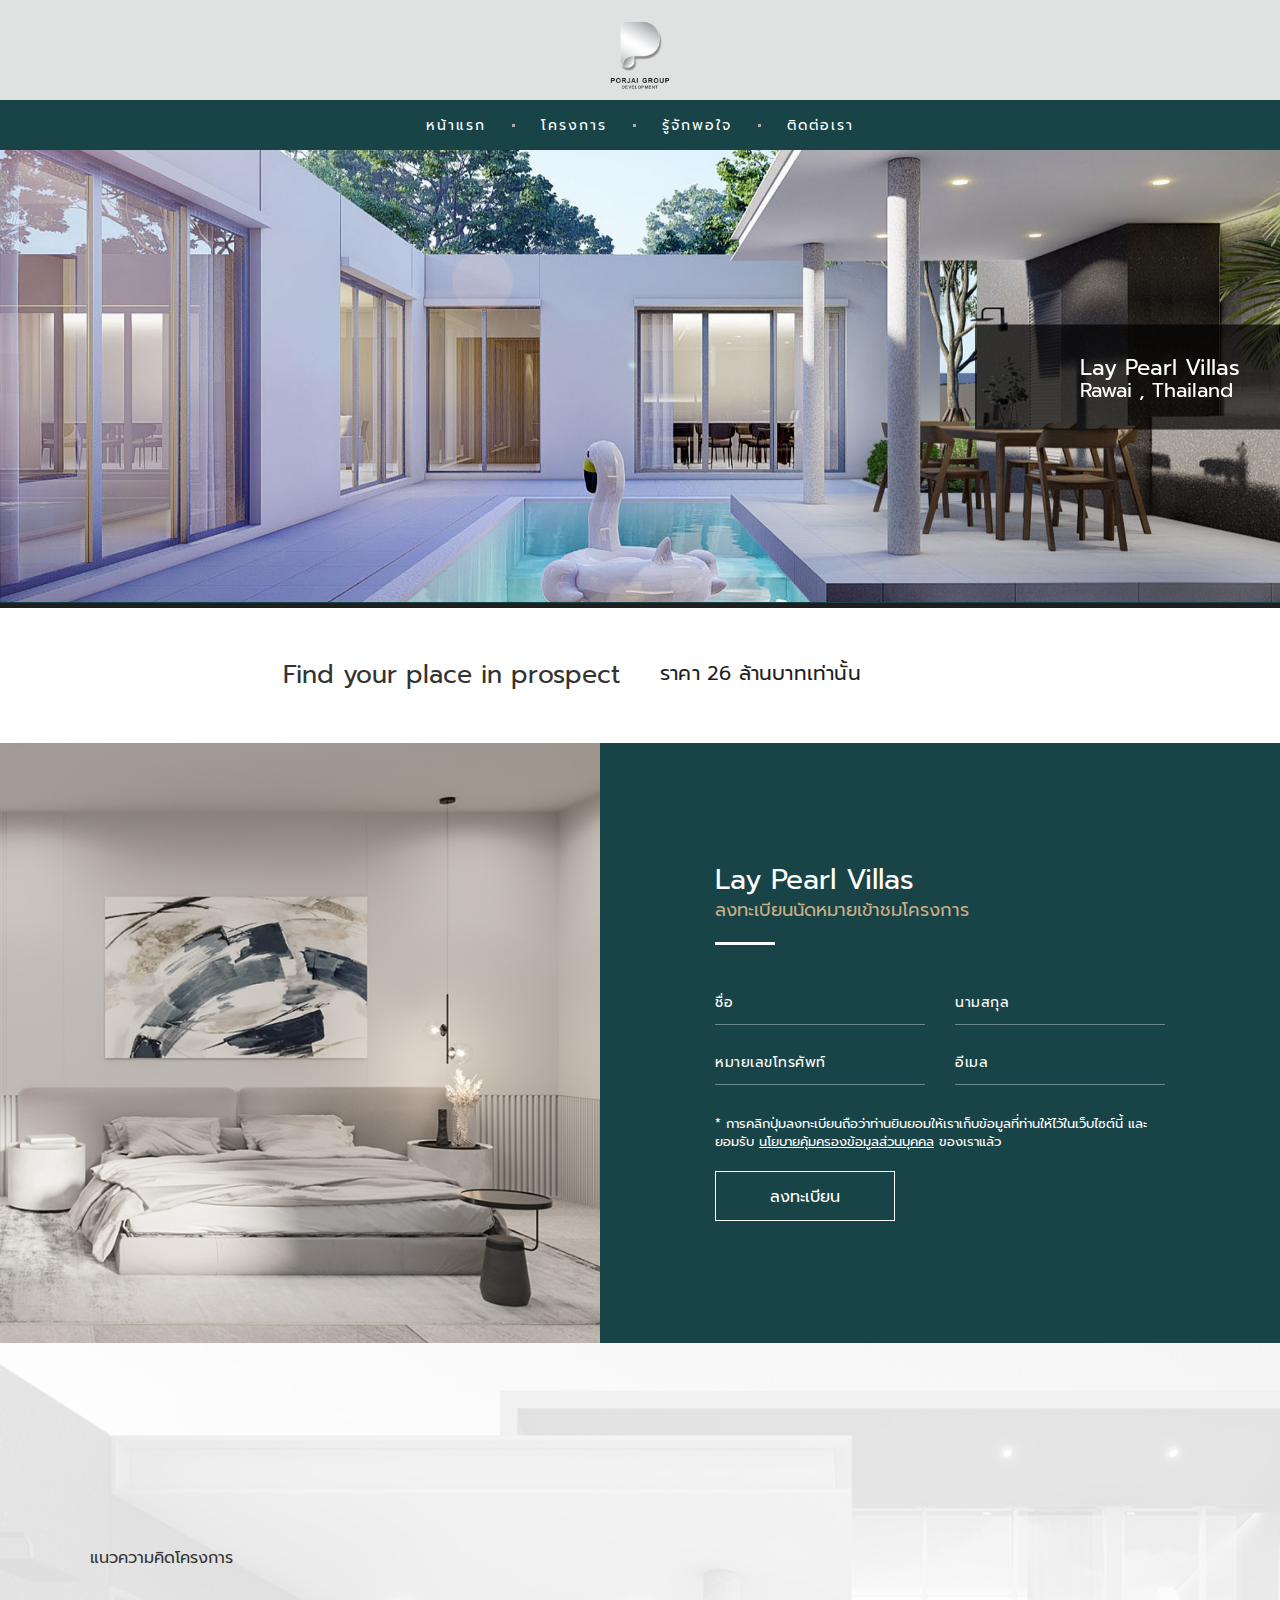
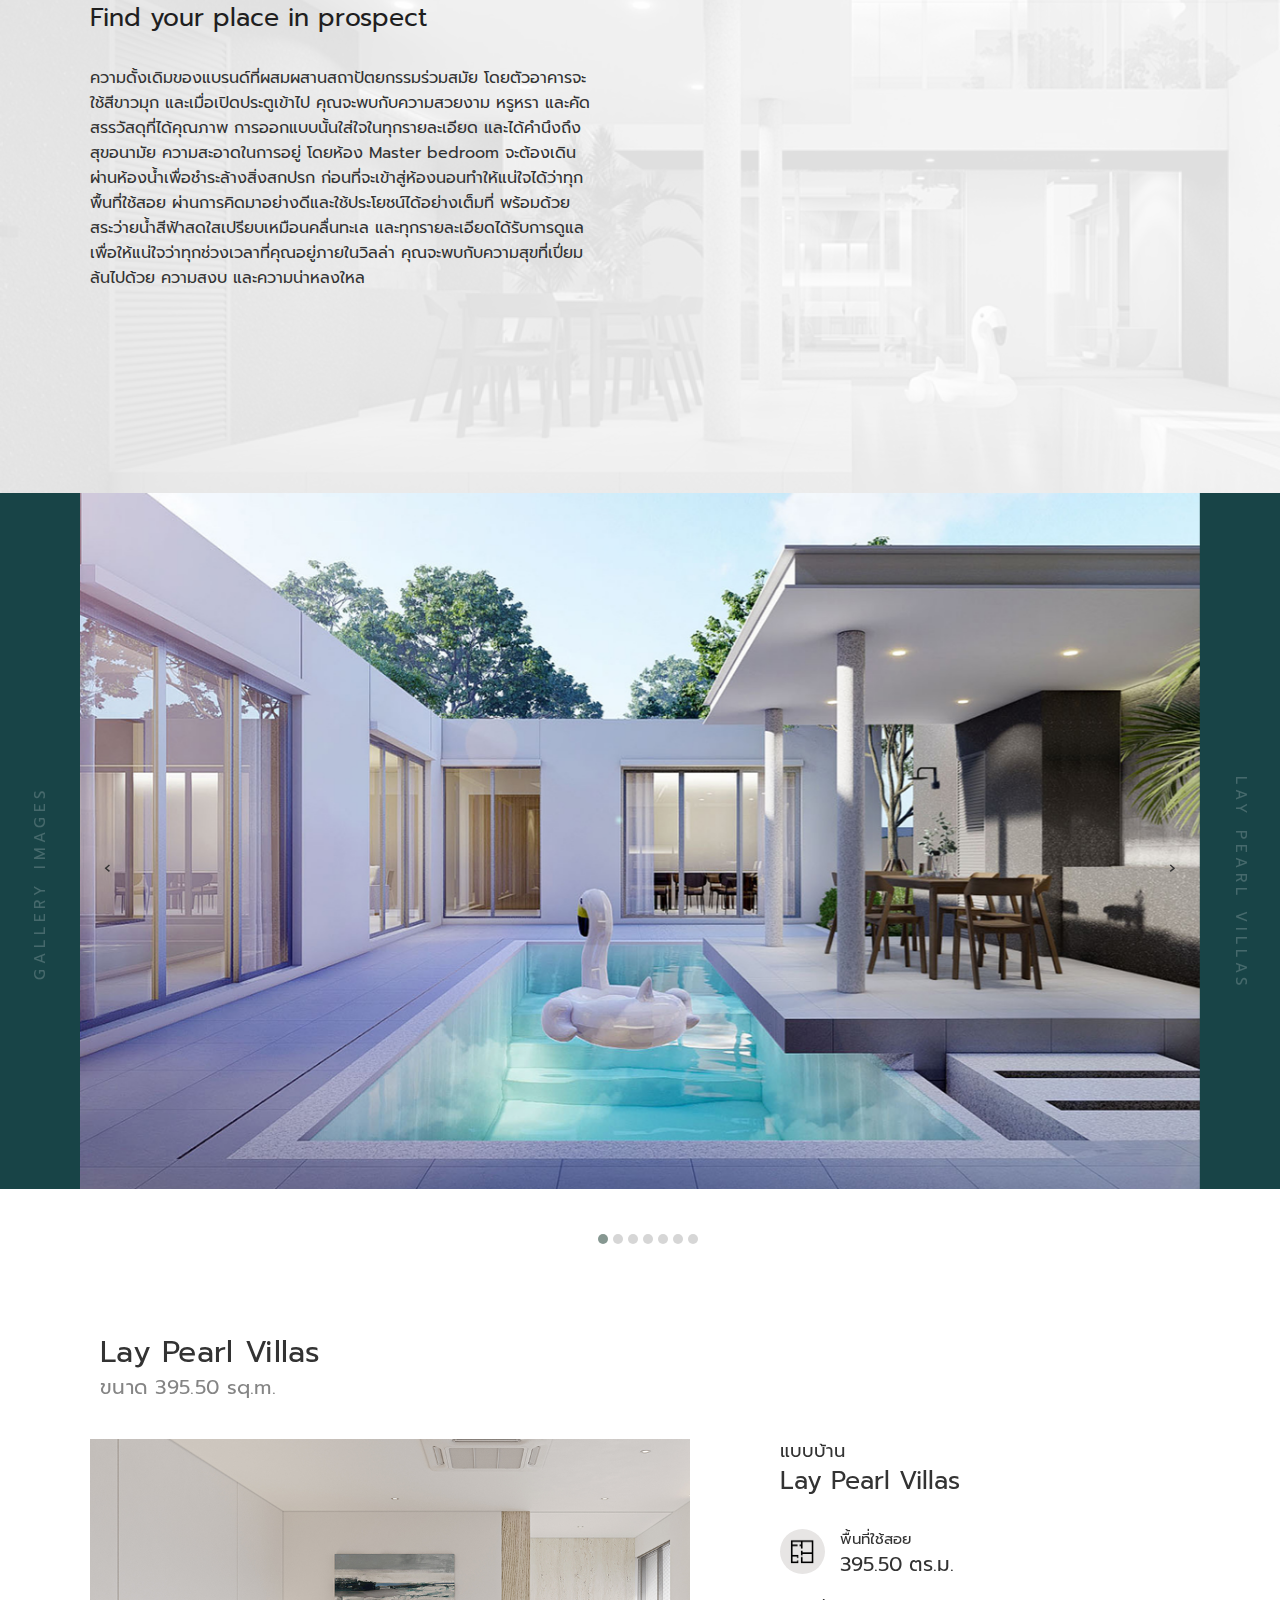
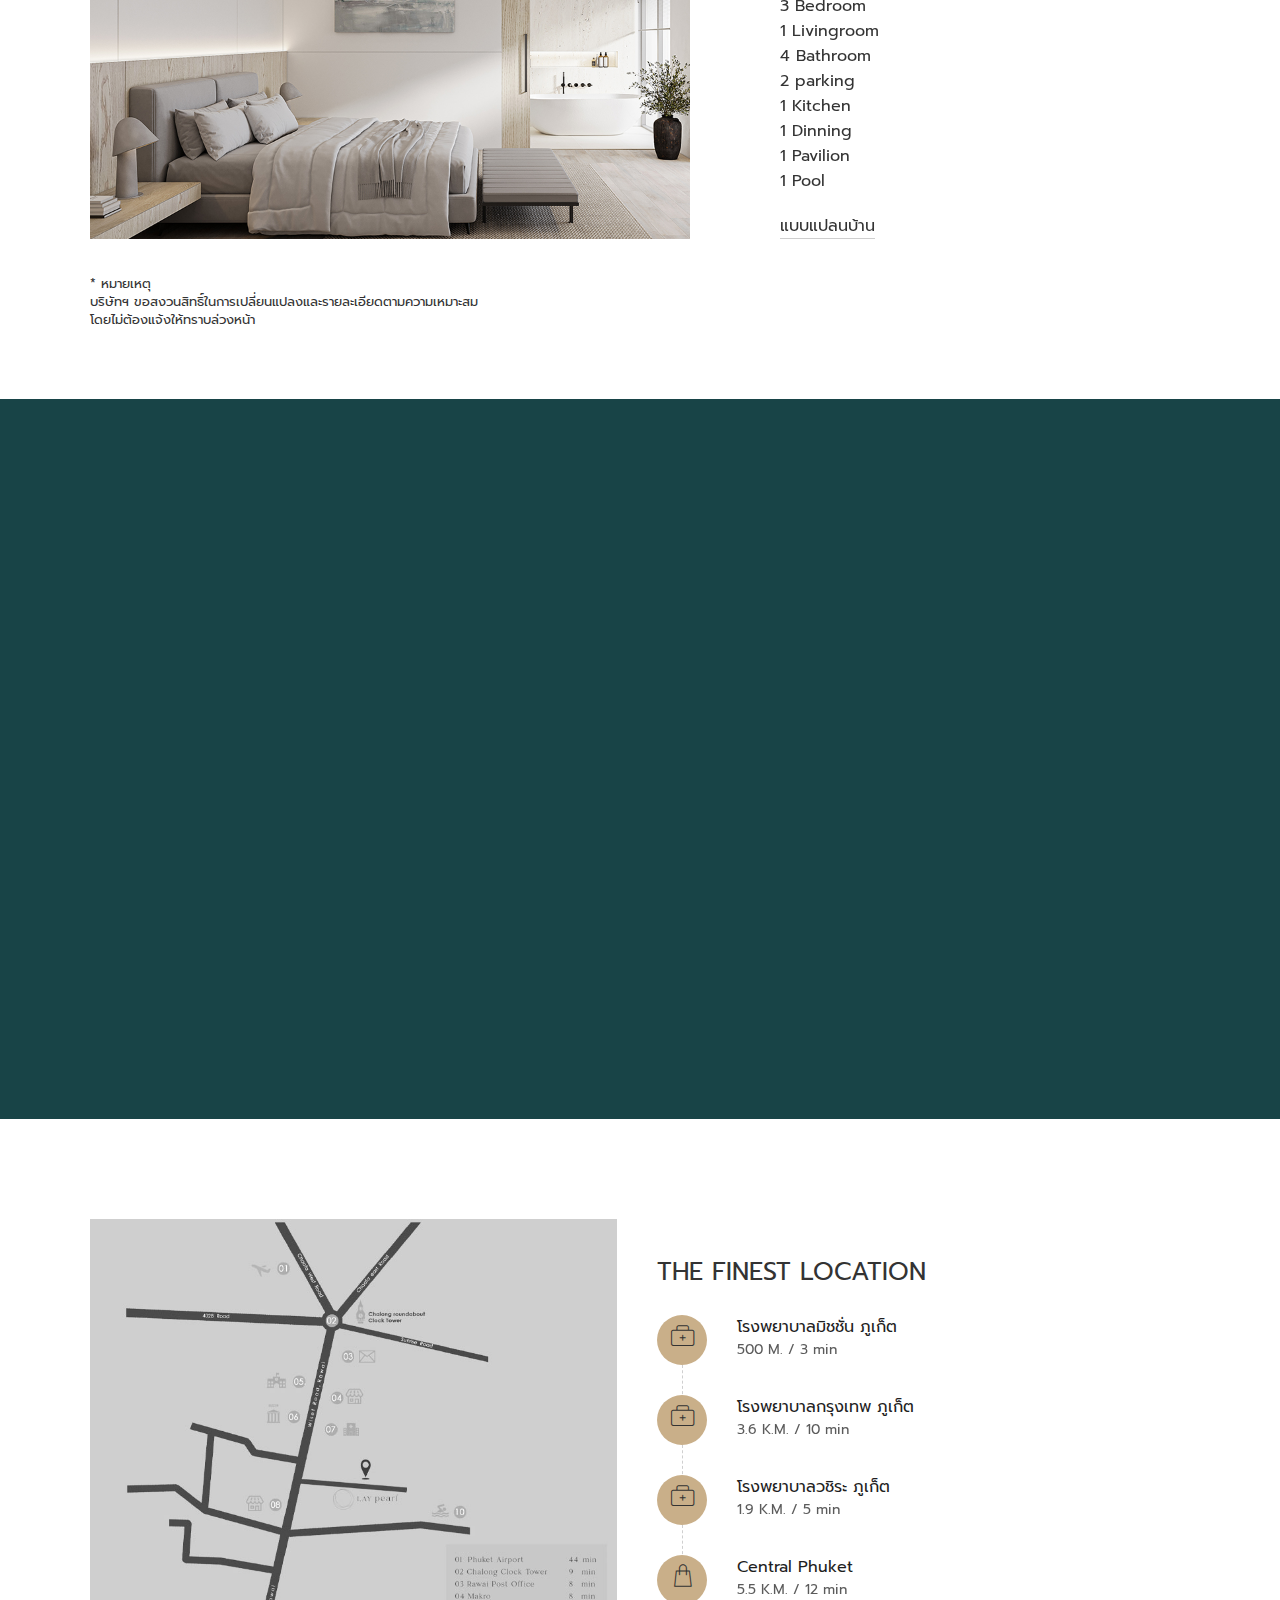
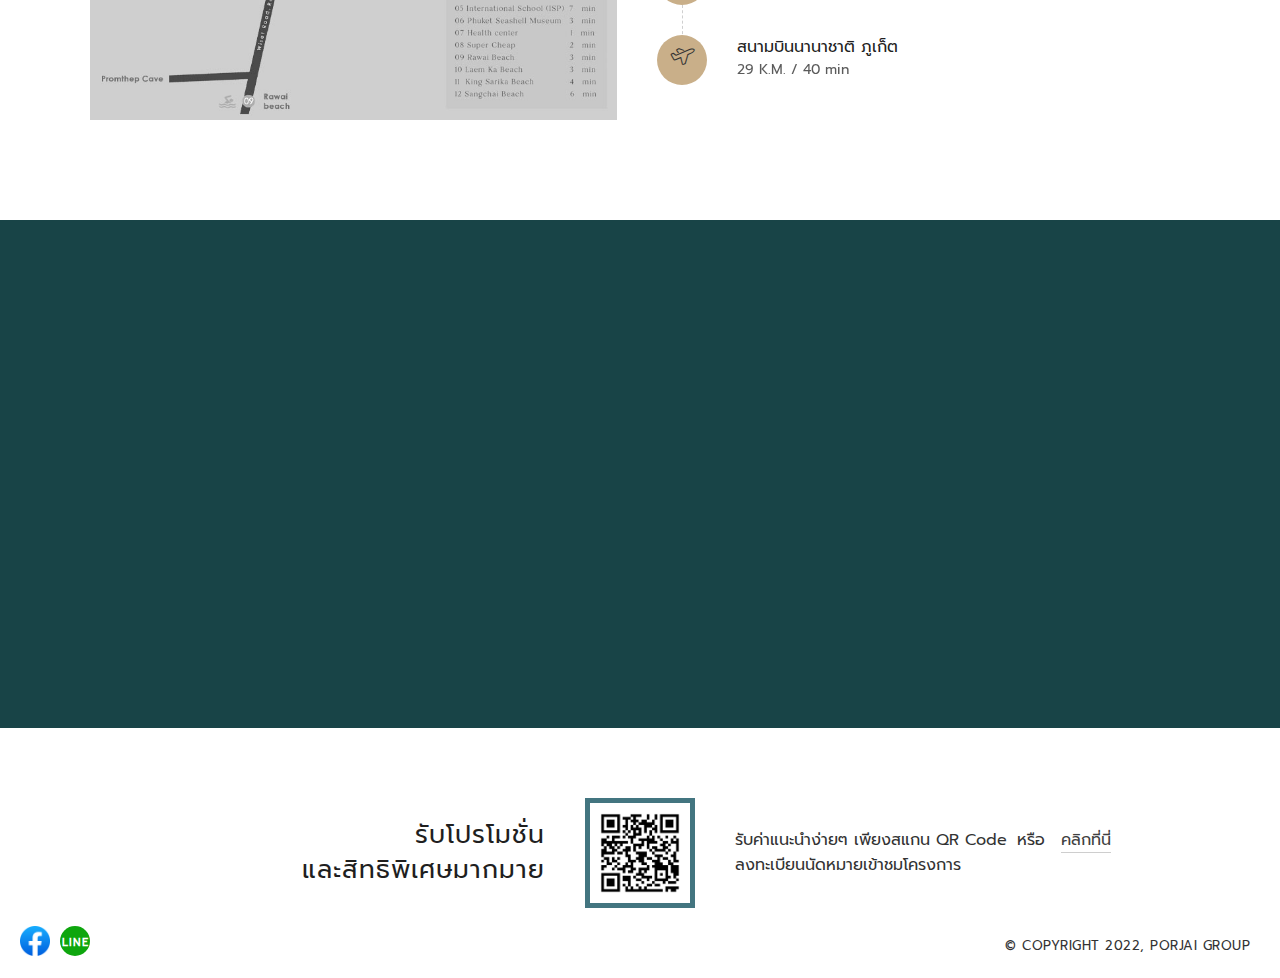
<file: lay-pearl.html>
<!DOCTYPE html>
<html lang="th" data-devices="extra-large">
  <head>
    <meta http-equiv="Content-Type" content="text/html; charset=UTF-8" />

    <meta http-equiv="X-UA-Compatible" content="IE=edge" />
    <meta
      name="viewport"
      content="width=device-width, initial-scale=1.0, maximum-scale=1.0, user-scalable=0&#39;"
    />
    <meta
      name="facebook-domain-verification"
      content="ka0vjh82pgfr9z66ymh9yqacr71grz"
    />
    <title>Lay Pearl Villas</title>
    <meta
      name="description"
      content="บ้านทาวโฮม ครบครันและสะดวกสะบายย่านเมืองภูเก็ต การคมนาคมสะดวกสบาย ใกล้แหล่งชุมชน"
    />
    <meta
      name="keywords"
      content="บ้านทาวโฮม ครบครันและสะดวกสะบายย่านเมืองภูเก็ต การคมนาคมสะดวกสบาย ใกล้แหล่งชุมชน"
    />
    <link href="./assets/project/bootstrap.min.css" rel="stylesheet" />
    <link href="./assets/project/main.min.css" rel="stylesheet" />

    <link rel="stylesheet" type="text/css" href="./assets/project/fonts.css" />
    <link rel="stylesheet" type="text/css" href="./assets/project/styles.css" />

    <link
      rel="stylesheet"
      type="text/css"
      href="./assets/project/styles(2).css"
    />
    <link
      rel="stylesheet"
      type="text/css"
      href="./assets/project/default.css"
    />

    <link rel="stylesheet" type="text/css" href="./assets/project/style.css" />
    <link
      rel="stylesheet"
      type="text/css"
      href="./assets/project/header.css?v=1.0.1"
    />
    <link rel="stylesheet" type="text/css" href="./assets/project/footer.css" />
    <link rel="stylesheet" type="text/css" href="./assets/project/form.css" />
    <link rel="stylesheet" type="text/css" href="./assets/project/modal.css" />
    <link
      rel="stylesheet"
      type="text/css"
      href="./assets/project/optimize.css"
    />
    <link rel="stylesheet" type="text/css" href="./assets/project/editor.css" />
    <link
      rel="stylesheet"
      type="text/css"
      href="./assets/project/porjai.project.css"
    />
    <link rel="stylesheet" type="text/css" href="./assets/project/porjai.css" />
    <link
      rel="stylesheet"
      type="text/css"
      href="./assets/project/porjai.custom.css"
    />
    <link rel="stylesheet" type="text/css" href="./assets/project/button.css" />

    <link rel="stylesheet" type="text/css" href="./assets/project/share.css" />
    <link
      rel="stylesheet"
      type="text/css"
      href="./assets/project/customize.css"
    />

    <script async="" src="./assets/project/tfa.js" id="tb_tfa_script"></script>

    <script type="text/javascript">
      window.dataLayer = window.dataLayer || [];
    </script>
    <link
      rel="stylesheet"
      type="text/css"
      href="./assets/project/project.detail.css"
    />
    <link
      rel="stylesheet"
      type="text/css"
      href="./assets/project/project.hometype.css"
    />
    <link
      rel="stylesheet"
      type="text/css"
      href="./assets/project/project.floorplan.css"
    />
    <style>
      /* header */
      .bgcolor-primary,
      #section-prodetail-progress.bgcolor-secondary
        .progress-bar-loading
        > .bar-loading {
        background-color: rgba(67, 117, 128, 1) !important;
      }
      .bgcolor-secondary,
      #section-prodetail-progress.bgcolor-primary
        .progress-bar-loading
        > .bar-loading {
        background-color: rgba(67, 117, 128, 1) !important;
      }
      .textcolor-primary {
        color: rgba(31, 31, 31, 1) !important;
      }
      .textcolor-secondary {
        color: rgba(201, 175, 137, 1) !important;
      }
      .textcolor {
        color: rgba(31, 31, 31, 1) !important;
      }
      .bgcolor-icon {
        background-color: rgba(201, 175, 137, 1) !important;
      }

      #section-prodetail-slide + #section-prodetail-message {
        border-top: 5px solid rgba(31, 31, 31, 1) !important;
      }
      #section-header-microsite.bgcolor-primary:after {
        background: linear-gradient(
          to top,
          rgba(67, 117, 128, 0),
          rgba(67, 117, 128, 1)
        );
      }
      .fix-header #section-header-microsite.bgcolor-primary:after {
        background: linear-gradient(
          to top,
          rgba(67, 117, 128, 1),
          rgba(67, 117, 128, 1)
        );
      }
      #section-header-microsite.bgcolor-second:after {
        background: linear-gradient(
          to top,
          rgba(201, 175, 137, 0),
          rgba(31, 31, 31, 1)
        );
      }

      /* tipsy */
      form .tipsy.alert-form .tipsy-inner {
        background-color: rgba(201, 175, 137, 1) !important;
        color: rgba(255, 255, 255, 1);
      }
      form .tipsy.alert-form .tipsy-arrow-w {
        border-right-color: rgba(201, 175, 137, 1) !important;
        color: rgba(255, 255, 255, 1);
      }
      /* xs */
      @media (max-width: 767px) {
        #section-header-microsite.bgcolor-primary {
          background-color: rgba(67, 117, 128, 1) !important;
        }
      }

      header > .menu {
        background-color: #184447;
      }
      .bgcolor-primary, #section-prodetail-progress.bgcolor-secondary .progress-bar-loading > .bar-loading {
        background-color: rgb(24,68,71) !important;
      }
      .menu ul.menus {
        background-color: #184447;
      }
      .menu ul.menus .submenu li {
        background-color: #184447;
      }  
    </style>
    <script type="text/javascript">
      dataLayer.push({
        event: "page_metadata",
        page_type: "project_page",
        website_language: "th",
        project_code: "skv-l-wdr1",
        project_name: "Be Porjai",
        project_location: "Porjai",
        project_type: "singlehome",
        project_height_type: "lowrise",
        business_unit: "bu4",
      });
    </script>
    <meta name="robots" content="index,follow" />
    <meta name="revisit-after" content="3 days" />
    <meta name="language" content="th" />
    <meta property="og:title" content="Porjai Group" />
    <meta property="og:url" content="http://www.porjaigroup.com/" />
    <meta
      property="og:image"
      content="http://www.porjaigroup.com/img/porjai-header.jpg"
    />
    <meta property="og:site_name" content="http://www.porjaigroup.com/" />
    <meta property="og:type" content="article" />
    <meta
      property="og:description"
      content="บ้านทาวโฮม ครบครันและสะดวกสะบายย่านเมืองภูเก็ต การคมนาคมสะดวกสบาย ใกล้แหล่งชุมชน"
    />
    <meta
      name="twitter:title"
      content="Be Porjai, Porjai Your Life - Porjai Group"
    />
    <meta
      name="twitter:description"
      content="บ้านทาวโฮม ครบครันและสะดวกสะบายย่านเมืองภูเก็ต การคมนาคมสะดวกสบาย ใกล้แหล่งชุมชน"
    />
    <meta
      name="twitter:image"
      content="http://www.porjaigroup.com/img/porjai-header.jpg"
    />
    <meta name="twitter:url" content="http://www.porjaigroup.com/" />
  </head>
  <body class="bgcolor-primary share-this-page">
    <section id="section-body">
      <div class="desktop-size">
        <header>
          <section class="logo">
            <div class="img-logo img-prevent">
              <img src="./assets/img/logo.png" alt="Porjai Group" />
            </div>
          </section>

          <section class="menu">
            <div class="group-shortcut-menu">
              <div class="container">
                <button id="btn-main-menu" class="white left">
                  <div class="icon"><p class="border"></p></div>
                  <!-- <div class="text">menu</div> -->
                  <div class="text" style="width: 100px; height: 40px">
                    <img
                      src="img/logo.png"
                      class=""
                      alt="Porjai"
                      style="width: 100%; height: auto"
                    />
                  </div>
                </button>
                <a
                  href="http://www.porjaigroup.com/index.html#menu-registration"
                  class="link-menu right active"
                  style="padding-left: 0px;font-size: 12px;"
                  >registration</a
                >
              </div>
            </div>
            <div class="group-main-menu w-100">
              <div class="container">
                <ul class="main-menu">
                  <li>
                    <a
                      href="http://www.porjaigroup.com/index.html"
                      class="link-menu active"
                      >หน้าแรก</a
                    >
                  </li>
                  <li>
                    <a href="#" class="link-menu active">โครงการ</a>
                    <ul class="menus">
                      <li>
                        <a href="lay-pearl.html" title="Lay pearl">Lay pearl</a>
                      </li>
                      <li>
                        <a href="pryme-villas.html" title="PRYME Villas 2"
                          >PRYME Villas</a
                        >
                      </li>
                      <li>
                        <a href="pryme-townhome.html" title="PRYME TOWNHOME"
                          >PRYME TOWNHOME</a
                        >
                      </li>
                      <li>
                        <a href="porjai-project.html" title="PORJAI TOWNHOME"
                          >PORJAI TOWNHOME</a
                        >
                      </li>
                    </ul>
                  </li>
                  <li>
                    <a href="#" class="link-menu active">รู้จักพอใจ</a>
                  </li>
                  <li class="hidden-xs">
                    <a
                      href="http://www.porjaigroup.com/index.html#menu-registration"
                      class="link-menu active"
                      >ติดต่อเรา</a
                    >
                  </li>
                </ul>
              </div>
            </div>
          </section>
        </header>
      </div>

      <div id="top" class="target-internal-link"></div>

      <main class="main" id="page-project-detail">
        <div class="group-btn-onpage">
          <div class="slot-btn icon totop">
            <div class="inside internal-link" data-target-link="top">
              <i class="aicon-arrow-up" style="font-size: 15px"></i>
            </div>
          </div>
        </div>

        <h1 class="hidden">Lay Pearl Villas</h1>
        <section id="section-prodetail-slide">
          <div class="inside bgcolor-primary">
            <div
              class="section-optimize section-banner-hero"
              id="section-optimize-highlight"
              style="height: 675px"
            >
              <img
                class="ratio"
                src="./assets/project/ratio-slide-banner-hero.png"
                alt="img ratio"
              />
              <div
                class="slide-mainbanner-project owl-carousel owl-dot-white owl-loaded"
              >
                <div class="owl-stage-outer">
                  <div
                    class="owl-stage"
                    style="
                      transform: translate3d(0px, 0px, 0px);
                      transition: all 0s ease 0s;
                      width: 1905px;
                    "
                  >
                    <div class="owl-item active" style="width: 1905px">
                      <div class="box-banner-hero" style="height: 674px">
                        <div
                          class="img-background on-desktop"
                          style="
                            background-image: url(./assets/img/lay-pearl-header1.jpg);
                          "
                        >
                          <img
                            src="./assets/img/lay-pearl-header1.jpg"
                            class="img img-responsive"
                            alt="ดิ เอวา เรสซิเดนซ์"
                          />
                        </div>
                        <div
                          class="img-background on-mobile"
                          style="
                            background-image: url(./assets/img/lay-pearl-header1.jpg);
                          "
                        >
                          <img
                            src="./assets/img/lay-pearl-header1.jpg"
                            class="img-responsive"
                            alt="ดิ เอวา เรสซิเดนซ์"
                          />
                        </div>
                      </div>
                    </div>
                  </div>
                </div>
                <div class="owl-nav disabled">
                  <button type="button" role="presentation" class="owl-prev">
                    <span aria-label="Previous">‹</span></button
                  ><button type="button" role="presentation" class="owl-next">
                    <span aria-label="Next">›</span>
                  </button>
                </div>
                <div class="owl-dots disabled">
                  <button role="button" class="owl-dot active">
                    <span></span>
                  </button>
                </div>
              </div>
              <div
                class="box-caption-slidebanner"
                id="caption-mainbanner-project"
                data-align="right"
                style="
                  background-color: rgba(0, 0, 0, 0.7);
                  color: rgba(255, 255, 255, 1);
                "
              >
                <div class="inside">
                  <div class="icon">
                    <i class="aicon-img-project-singlehome"></i>
                  </div>
                  <div class="title">
                    <h4>Lay Pearl Villas</h4>
                    <h5 class="upsize">Rawai , Thailand</h5>
                  </div>
                </div>
              </div>
            </div>
            <div
              class="on-mobile textcolor-white text-center pd-top-bottom-15 font-medium text-white"
            >
              Lay Pearl Villas
            </div>
          </div>
        </section>
        <section id="section-prodetail-message">
          <div class="inside bg-white">
            <div class="container">
              <div class="sec-row">
                <div
                  class="sec-col text-right pd none-pd-left"
                  data-sec-col="6"
                >
                  <h3 class="font-medium">
                    <p>Find your place in prospect</p>
                  </h3>
                </div>
                <div
                  class="sec-col text-left pd none-pd-right"
                  data-sec-col="6"
                >
                  <div class="price font-medium textcolor pt-1">
                    ราคา 26 ล้านบาทเท่านั้น
                  </div>
                </div>
              </div>
            </div>
          </div>
        </section>
        <section id="section-prodetail-register">
          <div id="menu-registration" class="target-internal-link offset"></div>
          <div class="inside bgcolor-primary textcolor-white">
            <div
              class="section-optimize section-optimize-register optimize-register-project-detail full-system"
              id="section-optimize-register"
              data-optimize-register="project-detail"
              style="height: 675px"
            >
              <div
                class="optimize-inside sec-col-register bgcolor-primary"
                style="height: 675px"
              >
                <div class="inside">
                  <div class="dt">
                    <div class="dt-row">
                      <div class="dt-cell">
                        <section class="section-topic-register">
                          <div class="group-title-register">
                            <p class="title-main text-white">Lay Pearl Villas</p>
                            <p class="title-sub textcolor-secondary">
                              ลงทะเบียนนัดหมายเข้าชมโครงการ
                            </p>
                          </div>
                        </section>
                        <section class="section-form-register">
                          <form
                            id="FrmReg"
                            name="FrmReg"
                            method="post"
                            action="http://www.porjaigroup.com/"
                            onsubmit="return checkFrmReg()"
                            autocomplete="off"
                          >
                            <input
                              name="firstname"
                              type="text"
                              id="firstname"
                              class="hide-rb"
                            />
                            <div class="row-form">
                              <div class="row-group-input inline">
                                <div class="group-input name">
                                  <div class="box-input">
                                    <p class="placeholder text-white">ชื่อ</p>
                                    <input
                                      class="input input-required textcolor-secondary"
                                      type="text"
                                      id="regName"
                                      name="regName"
                                      placeholder=""
                                      value=""
                                    />
                                    <p class="under-input"></p>
                                  </div>
                                </div>
                                <div class="group-input surname">
                                  <div class="box-input">
                                    <p class="placeholder text-white">
                                      นามสกุล
                                    </p>
                                    <input
                                      class="input input-required textcolor-secondary"
                                      type="text"
                                      id="regSurname"
                                      name="regSurname"
                                      placeholder=""
                                      value=""
                                    />
                                    <p class="under-input"></p>
                                  </div>
                                </div>
                              </div>
                              <div class="row-group-input inline">
                                <div class="group-input mobile">
                                  <div class="box-input">
                                    <p class="placeholder text-white">
                                      หมายเลขโทรศัพท์
                                    </p>
                                    <input
                                      class="input input-required textcolor-secondary"
                                      type="text"
                                      id="regMobile"
                                      name="regMobile"
                                      placeholder=""
                                      value=""
                                    />
                                    <p class="under-input"></p>
                                  </div>
                                </div>
                                <div class="group-input email">
                                  <div class="box-input">
                                    <p class="placeholder text-white">อีเมล</p>
                                    <input
                                      class="input input-required textcolor-secondary"
                                      type="text"
                                      id="regEmail"
                                      name="regEmail"
                                      placeholder=""
                                      value=""
                                    />
                                    <p class="under-input"></p>
                                  </div>
                                </div>
                              </div>

                              <div
                                class="note text-white"
                                style="padding: 30px 0 20px 0"
                              >
                                *
                                การคลิกปุ่มลงทะเบียนถือว่าท่านยินยอมให้เราเก็บข้อมูลที่ท่านให้ไว้ในเว็บไซต์นี้
                                และยอมรับ
                                <a
                                  class="text-white"
                                  title="นโยบายคุ้มครองข้อมูลส่วนบุคคล"
                                  aria-label="Read More"
                                  target="_blank"
                                  style="text-decoration: underline !important"
                                  >นโยบายคุ้มครองข้อมูลส่วนบุคคล</a
                                >
                                ของเราแล้ว
                              </div>

                              <div class="row-group-btn">
                                <div class="group-btn" data-btn-position="left">
                                  <button
                                    type="submit"
                                    class="btn-porjai btn-stroke"
                                  >
                                    <span>ลงทะเบียน</span>
                                  </button>
                                </div>
                              </div>
                            </div>
                          </form>
                        </section>
                      </div>
                    </div>
                  </div>
                </div>
              </div>
              <div class="optimize-inside sec-col-banner" style="height: 675px">
                <div
                  class="img-background on-desktop"
                  style="
                    background-image: url(./assets/img/lay-pearl-reserve.jpg);
                  "
                >
                  <img
                    src="./assets/img/lay-pearl-reserve.jpg"
                    class="img-hide"
                    alt="Lay Pearl Villas"
                  />
                </div>
                <div
                  class="img-background on-mobile"
                  style="
                    background-image: url(./assets/img/lay-pearl-reserve.jpg);
                  "
                >
                  <img
                    src="./assets/img/lay-pearl-reserve.jpg"
                    class="img-hide"
                    alt="Lay Pearl Villas"
                  />
                </div>
              </div>
            </div>
          </div>
        </section>
        <section id="section-prodetail-concept">
          <div id="menu-concept" class="target-internal-link offset"></div>
          <div
            class="img-background bg-parallax on-desktop"
            style="
              background-image: url(./assets/img/porjai-idea-lay-pearl.jpg);
            "
            data-img-parallax="./assets/img/porjai-idea-lay-pearl.jpg"
          ></div>
          <div
            class="img-background bg-parallax on-mobile"
            style="
              background-image: url(./assets/img/porjai-idea-lay-pearl.jpg);
            "
            data-img-parallax="./assets/img/porjai-idea-lay-pearl.jpg"
          ></div>
          <div class="inside">
            <div class="dt">
              <div class="dt-row">
                <div class="dt-cell">
                  <div class="container">
                    <div class="box-concept">
                      <div class="font-medium mg-bottom-30 hidden-xs">
                        แนวความคิดโครงการ
                      </div>
                      <div class="group-title-prodetail visible-xs">
                        <p class="title">แนวความคิดโครงการ</p>
                      </div>
                      <h3 class="concept-topic textcolor">
                        <p>Find your place in prospect</p>
                      </h3>
                      <div class="concept-description">
                        <p>
                          ความดั้งเดิมของแบรนด์ที่ผสมผสานสถาปัตยกรรมร่วมสมัย
                          โดยตัวอาคารจะใช้สีขาวมุก และเมื่อเปิดประตูเข้าไป
                          คุณจะพบกับความสวยงาม หรูหรา และคัดสรรวัสดุที่ได้คุณภาพ
                          การออกแบบนั้นใส่ใจในทุกรายละเอียด
                          และได้คำนึงถึงสุขอนามัย ความสะอาดในการอยู่ โดยห้อง
                          Master bedroom
                          จะต้องเดินผ่านห้องน้ำเพื่อชำระล้างสิ่งสกปรก
                          ก่อนที่จะเข้าสู่ห้องนอนทำให้แน่ใจได้ว่าทุกพื้นที่ใช้สอย
                          ผ่านการคิดมาอย่างดีและใช้ประโยชน์ได้อย่างเต็มที่
                          พร้อมด้วยสระว่ายน้ำสีฟ้าสดใสเปรียบเหมือนคลื่นทะเล
                          และทุกรายละเอียดได้รับการดูแลเพื่อให้แน่ใจว่าทุกช่วงเวลาที่คุณอยู่ภายในวิลล่า
                          คุณจะพบกับความสุขที่เปี่ยมล้นไปด้วย ความสงบ
                          และความน่าหลงใหล
                        </p>
                      </div>
                    </div>
                  </div>
                </div>
              </div>
            </div>
          </div>
        </section>
        <section id="section-prodetail-media" class="bg-white textcolor-white">
          <div id="menu-media" class="target-internal-link offset"></div>
          <div class="text-rotate text-rotate-left text-white">
            <p class="rotate">gallery images</p>
          </div>
          <div class="text-rotate text-rotate-right text-white">
            <p class="rotate">Lay Pearl Villas</p>
          </div>
          <div class="inside bgcolor-primary">
            <div class="owl-carousel owl-theme" id="image-gallery-1">
              <div class="item">
                <img src="./assets/img/gallery/lay-pearl-1.jpg" />
              </div>
              <div class="item">
                <img src="./assets/img/gallery/lay-pearl-2.jpg" />
              </div>
              <div class="item">
                <img src="./assets/img/gallery/lay-pearl-3.jpg" />
              </div>
              <div class="item">
                <img src="./assets/img/gallery/lay-pearl-4.jpg" />
              </div>
              <div class="item">
                <img src="./assets/img/gallery/lay-pearl-5.jpg" />
              </div>
              <div class="item">
                <img src="./assets/img/gallery/lay-pearl-6.jpg" />
              </div>
              <div class="item">
                <img src="./assets/img/gallery/lay-pearl-7.jpg" />
              </div>
            </div>
          </div>
        </section>

        <section id="section-prodetail-hometype">
          <div id="menu-plan" class="target-internal-link offset"></div>
          <div class="inside bg-white">
            <div class="container on-mobile">
              <div class="group-title-prodetail visible-xs">
                <p class="title">แบบบ้านโครงการ</p>
                <p class="text">Lay Pearl Villas</p>
              </div>
            </div>

            <div id="menu-hometype" class="target-internal-link offset"></div>
            <div class="section-hometype">
              <div id="slide-hometype" class="owl-carousel owl-loaded owl-drag">
                <div class="owl-stage-outer">
                  <div
                    class="owl-stage"
                    style="
                      transform: translate3d(0px, 0px, 0px);
                      transition: all 0s ease 0s;
                      width: 8555px;
                      padding-left: 287.5px;
                      padding-right: 287.5px;
                    "
                  >
                    <div class="owl-item active" style="width: 1330px">
                      <div
                        class="box-hometype container"
                        data-track-name="LA VIE II"
                      >
                        <div class="row-hometype-topic hidden-xs">
                          <div class="text">
                            <p class="t-title">Lay Pearl Villas</p>
                            <p class="t-size pt-3">
                              ขนาด&nbsp;395.50&nbsp;sq.m.
                            </p>
                          </div>
                        </div>
                        <div class="row-hometype-list">
                          <div
                            class="hometype-img"
                            style="
                              background-image: url('./assets/img/porjai-size-lay-pearl.jpg');
                              height: 500px;
                            "
                          >
                            <img
                              src="./assets/img/porjai-size-lay-pearl.jpg"
                              class="img-hide"
                              alt="Porjai"
                            />
                          </div>
                          <div class="hometype-detail" style="height: 500px">
                            <div class="inside">
                              <div class="title">
                                <h5 class="font-medium none-letter-spacing">
                                  แบบบ้าน
                                </h5>
                                <h3
                                  class="title-hometype upsize font-bold inline-word-wrap"
                                >
                                  Lay Pearl Villas
                                </h3>
                              </div>

                              <div
                                class="mg-top-15 visible-xs"
                                data-label="395.50"
                              >
                                <p>
                                  <span class="font-bold">แบบบ้าน</span
                                  >&nbsp;&nbsp;:&nbsp;&nbsp;Lay Pearl Villas
                                </p>
                                <p>
                                  <span class="font-bold">โครงการ</span
                                  >&nbsp;&nbsp;:&nbsp;&nbsp;Lay Pearl Villas
                                </p>
                              </div>

                              <div class="group-property-icon">
                                <div class="box-property-icon">
                                  <div class="icon">
                                    <div class="flex flex-col items-center">
                                      <div class="bg-stone-200 flex justify-center p-3 rounded-full mr-3">
                                        <img src="img/used-area.png" class="project-factor">
                                      </div>
                                    </div>
                                  </div>
                                  <div class="text">
                                    <p class="t-title">พื้นที่ใช้สอย</p>
                                    <p class="t-detail">395.50&nbsp;ตร.ม.</p>
                                  </div>
                                </div>
                              </div>
                              <div
                                class="description hidden-br-mobile word-wrap"
                                style="overflow-wrap: break-word; height: auto"
                              >
                                3 Bedroom
                                <br />
                                1 Livingroom <br />
                                4 Bathroom <br />
                                2 parking <br />
                                1 Kitchen<br />
                                1 Dinning <br />
                                1 Pavilion <br />
                                1 Pool <br />
                              </div>
                              <div class="group-btn-under">
                                <div
                                  class="btn-under multi-under-hover btn-house-type"
                                  data-plan="home"
                                  data-plan-id="27"
                                  data-ht-name="LA VIE II"
                                  data-pj-name="Lay Pearl Villas"
                                >
                                  แบบแปลนบ้าน
                                </div>
                              </div>
                            </div>
                          </div>
                        </div>
                      </div>
                    </div>
                  </div>
                </div>

                <div class="owl-dots disabled"></div>
              </div>
            </div>
            <div class="section-hometype-mark">
              <div class="container">
                <div class="box-mark">
                  <div class="box-note">
                    <p class="title">* หมายเหตุ</p>
                    <p class="text hidden-br-mobile">
                      บริษัทฯ
                      ขอสงวนสิทธิ์ในการเปลี่ยนแปลงและรายละเอียดตามความเหมาะสม
                      <br />โดยไม่ต้องแจ้งให้ทราบล่วงหน้า
                    </p>
                  </div>
                </div>
              </div>
            </div>
          </div>
          <section class="section-modal">
            <!-- Home Type -->
            <div
              class="modal modal-center modal-fullscreen modal-floorplan fade none-pd"
              id="floorplan"
              tabindex="-1"
              role="dialog"
              aria-labelledby="my-floorplan"
            >
              <div class="modal-dialog mw-100" role="document">
                <div class="modal-content">
                  <div class="modal-body">
                    <button
                      type="button"
                      class="btn-close-modal textcolor-black"
                      data-dismiss="modal"
                      aria-label="Close"
                      title="ปิด"
                    >
                      <div class="icon"><i class="aicon-close"></i></div>
                    </button>
                    <div class="dt">
                      <div class="dt-row">
                        <div class="dt-cell">
                          <section
                            class="section-floorplan section-tab-panel"
                            data-type-plan="hometype"
                          >
                            <div class="floorplan-detail">
                              <div class="group-topic-floorplan">
                                <div
                                  class="topic-floorplan"
                                  id="group-text-update"
                                >
                                  <p class="text-title">
                                    <span class="font-medium">แบบบ้าน</span> "
                                    Lay Pearl Villas "<br />
                                  </p>
                                  <p class="text-subtitle">
                                    <span class="text-label"
                                      >ขนาดพื้นที่ใช้สอย&nbsp;:&nbsp;</span
                                    ><span id="text-area">395.50</span
                                    >&nbsp;&nbsp;ตารางเมตร
                                  </p>
                                </div>
                              </div>
                              <div class="group-select-floorplan">
                                <div class="row-group-select">
                                  <div class="section-mainselect group-select">
                                    <div class="box-select has-data">
                                      <p class="placeholder">
                                        <span class="before">เลือกแบบบ้าน</span
                                        ><span class="after">แบบบ้าน</span>
                                      </p>
                                      <div class="input text-upper">
                                        Lay Pearl Villas
                                      </div>
                                      <p class="under-input"></p>
                                      <div class="arrow">
                                        <p class="aicon-chevron-down"></p>
                                      </div>
                                    </div>
                                    <ul
                                      class="select-dropdown on-bottom sectab-control-main"
                                    >
                                      <li
                                        class="tab-panel-main list-select active"
                                        data-tab-id="TYPE27"
                                        data-area="395.50"
                                      >
                                        <span class="text"
                                          >Lay Pearl Villas</span
                                        >
                                      </li>
                                    </ul>
                                  </div>
                                  <div
                                    class="section-subselect sectab-content-main"
                                  >
                                    <div
                                      class="tab-content-main active"
                                      id="TYPE27"
                                    >
                                      <div class="group-select">
                                        <div class="box-select has-data">
                                          <p class="placeholder">
                                            <span class="before">เลือกชั้น</span
                                            ><span class="after"
                                              >ชั้นแบบแปลน</span
                                            >
                                          </p>
                                          <div class="input text-upper">
                                            ชั้น 1
                                          </div>
                                          <p class="under-input"></p>
                                          <div class="arrow">
                                            <p class="aicon-chevron-down"></p>
                                          </div>
                                        </div>
                                        <ul
                                          class="select-dropdown on-bottom sectab-control-sub"
                                        >
                                          <li
                                            class="tab-panel-sub list-select active"
                                            data-tab-id="PLAN47"
                                            data-tab-target-sub="F47"
                                          >
                                            <span class="text">แปลนบ้าน</span>
                                          </li>
                                          <li
                                            class="tab-panel-sub list-select"
                                            data-tab-id="PLAN48"
                                            data-tab-target-sub="F48"
                                          >
                                            <span class="text"
                                              >แปลนบ้าน 3D</span
                                            >
                                          </li>
                                          <li
                                            class="tab-panel-sub list-select"
                                            data-tab-id="PLAN49"
                                            data-tab-target-sub="F49"
                                          >
                                            <span class="text"
                                              >Side view plan</span
                                            >
                                          </li>
                                        </ul>
                                      </div>
                                    </div>
                                  </div>
                                </div>
                              </div>
                            </div>
                            <div class="floorplan-img">
                              <div class="sectab-content-main">
                                <div
                                  id="TYPE27"
                                  class="tab-content-main active"
                                >
                                  <div class="sectab-content-sub">
                                    <div
                                      id="PLAN47"
                                      class="tab-content-sub img-prevent active"
                                    >
                                      <img
                                        src="./assets/img/lay-pearl-p1.jpg"
                                        class="mx-auto"
                                        style="height: 100%"
                                        alt="แปลนบ้าน 1"
                                      />
                                    </div>
                                    <div
                                      id="PLAN48"
                                      class="tab-content-sub img-prevent"
                                    >
                                      <img
                                        src="./assets/img/lay-pearl-p2.jpg"
                                        class="mx-auto"
                                        style="height: 100%"
                                        alt="แปลนบ้าน 2"
                                      />
                                    </div>
                                    <div
                                      id="PLAN49"
                                      class="tab-content-sub img-prevent"
                                    >
                                      <img
                                        src="./assets/img/lay-pearl-p3.jpg"
                                        class="mx-auto"
                                        style="height: 100%"
                                        alt="แปลนบ้าน 3"
                                      />
                                    </div>
                                  </div>
                                </div>
                              </div>
                            </div>
                            <div class="floorplan-note">
                              <div>
                                <div class="box-note">
                                  <p class="title">* หมายเหตุ</p>
                                  <p class="text hidden-br-mobile">
                                    บริษัทฯ
                                    ขอสงวนสิทธิ์ในการเปลี่ยนแปลงและรายละเอียดตามความเหมาะสม
                                    <br />โดยไม่ต้องแจ้งให้ทราบล่วงหน้า
                                  </p>
                                </div>
                              </div>
                            </div>
                          </section>
                        </div>
                      </div>
                    </div>
                  </div>
                </div>
              </div>
            </div>
          </section>
        </section>
        <section id="section-prodetail-vdo" class="row">
          <div
            class="inside bgcolor-primary col-sm-12 col-md-10 px-0"
            style="
              height: 0;
              padding-bottom: 56.25%;
              position: relative;
              margin-left: auto;
              margin-right: auto;
            "
          >
            <iframe width="560" height="315" src="https://www.youtube.com/embed/ia4iixdMycI?si=QfXcC9Ps9lThVczm" title="YouTube video player" frameborder="0" 
            allow="accelerometer; autoplay; clipboard-write; encrypted-media; gyroscope; picture-in-picture; web-share" allowfullscreen
            style="position: absolute; width: 100%; height: 100%" ></iframe>
          </div>

          <div class="inside bg-white">
            <div id="location-detail" style="padding-top: 100px">
              <div class="container">
                <div class="dt">
                  <div class="dt-row">
                    <div class="group-title-prodetail visible-xs">
                      <p class="title">ที่ตั้งโครงการ</p>
                    </div>
                    <div class="dt-cell section-detail">
                      <img
                        src="./assets/img/porjai-lay-pearl-map-1.jpg"
                        class="img-responsive"
                        alt="ชั้น 2"
                      />
                    </div>
                    <div style="padding: 20px"></div>
                    <div class="dt-cell section-place">
                      <h3 class="title font-bold text-upper textcolor-black">
                        <p>THE FINEST LOCATION</p>
                      </h3>
                      <br />
                      <div class="nearby-place">
                        <div class="list-place">
                          <div class="icon bgcolor-icon textcolor-white">
                            <i class="aicon-location-hospital"></i>
                          </div>
                          <div class="detail">
                            <p class="topic textcolor">
                              โรงพยาบาลมิชชั่น ภูเก็ต
                            </p>
                            <p class="description">500 M. / 3 min</p>
                          </div>
                        </div>
                        <div class="list-place">
                          <div class="icon bgcolor-icon textcolor-white">
                            <i class="aicon-location-hospital"></i>
                          </div>
                          <div class="detail">
                            <p class="topic textcolor">
                              โรงพยาบาลกรุงเทพ ภูเก็ต
                            </p>
                            <p class="description">3.6 K.M. / 10 min</p>
                          </div>
                        </div>
                        <div class="list-place">
                          <div class="icon bgcolor-icon textcolor-white">
                            <i class="aicon-location-hospital"></i>
                          </div>
                          <div class="detail">
                            <p class="topic textcolor">โรงพยาบาลวชิระ ภูเก็ต</p>
                            <p class="description">1.9 K.M. / 5 min</p>
                          </div>
                        </div>
                        <div class="list-place">
                          <div class="icon bgcolor-icon textcolor-white">
                            <i class="aicon-location-shopping"></i>
                          </div>
                          <div class="detail">
                            <p class="topic textcolor">Central Phuket</p>
                            <p class="description">5.5 K.M. / 12 min</p>
                          </div>
                        </div>
                        <div class="list-place">
                          <div class="icon bgcolor-icon textcolor-white">
                            <i class="aicon-location-airport"></i>
                          </div>
                          <div class="detail">
                            <p class="topic textcolor">
                              สนามบินนานาชาติ ภูเก็ต
                            </p>
                            <p class="description">29 K.M. / 40 min</p>
                          </div>
                        </div>
                      </div>
                    </div>
                  </div>
                </div>
              </div>
            </div>
          </div>
        </section>
        <section id="section-prodetail-location">
          <div id="menu-location" class="target-internal-link offset"></div>
          <iframe
            src="https://maps.google.com/maps?width=100%25&amp;height=600&amp;hl=en&amp;q=%E0%B8%8B%E0%B8%AD%E0%B8%A2%E0%B8%A7%E0%B8%B5%E0%B8%A3%E0%B9%82%E0%B8%8A%E0%B8%95%E0%B8%B4%20%E0%B8%95%E0%B8%B3%E0%B8%9A%E0%B8%A5%20%E0%B8%A3%E0%B8%B2%E0%B9%84%E0%B8%A7%E0%B8%A2%E0%B9%8C%20%E0%B8%AD%E0%B8%B3%E0%B9%80%E0%B8%A0%E0%B8%AD%E0%B9%80%E0%B8%A1%E0%B8%B7%E0%B8%AD%E0%B8%87%E0%B8%A0%E0%B8%B9%E0%B9%80%E0%B8%81%E0%B9%87%E0%B8%95%20%E0%B8%A0%E0%B8%B9%E0%B9%80%E0%B8%81%E0%B9%87%E0%B8%95%2083100+(My%20Business%20Name)&amp;t=&amp;z=14&amp;ie=UTF8&amp;iwloc=B&amp;output=embed"
            style="width: 100%"
            height="500"
            style="border: 0"
            allowfullscreen=""
            loading="lazy"
            referrerpolicy="no-referrer-when-downgrade"
          ></iframe>
        </section>

        <section id="section-prodetail-fgf">
          <div class="inside bg-white" style="padding-top: 70px; margin-top: 0px">
            <div class="container">
              <div class="row-prodetail-fgf sec-row">
                <div class="sec-col col-left" data-sec-col="">
                  <h3 class="title font-bold textcolor">
                    รับโปรโมชั่น <br />และสิทธิพิเศษมากมาย
                  </h3>
                </div>
                <div class="sec-col col-center" data-sec-col="">
                  <div class="box-qrcode img-prevent bgcolor-secondary">
                    <div class="inside">
                      <img
                        src="./assets/img/qrcode-fgf.png"
                        class="img-responsive"
                        alt="QR Code : Porjai"
                      />
                    </div>
                  </div>
                </div>
                <div class="sec-col col-right" data-sec-col="">
                  <div class="font-medium">
                    <span>รับค่าแนะนำง่ายๆ เพียงสแกน QR Code</span
                    ><span class="pd-left-right-10 textcolor-gray">หรือ</span
                    ><br class="visible-xs" />
                    <a
                      href="index.html#menu-registration"
                      class="btn-under multi-under-hover textcolor-black"
                      >คลิกที่นี่</a
                    >
                    <span>ลงทะเบียนนัดหมายเข้าชมโครงการ</span>
                  </div>
                </div>
              </div>
            </div>
          </div>
        </section>
      </main>

      <footer>
        <a
          href="http://www.porjaigroup.com"
          class="footer-logo d-lg-none"
          target="_blank"
        ></a>
        <div class="footer-copyright">
          <span>© copyright 2022, Porjai group</span>
        </div>
        <div class="footer-contact">
          <ul class="group-contact">
            <li class="">
              <a
                href="https://www.facebook.com/porjai.groupdevelopment"
                class="box-contact facebook"
                target="_blank"
              >
                <img src="./assets/img/facebook-icon.png" style="width: 30px" />
              </a>
            </li>
            <li>
              <a
                href="https://line.me/R/ti/p/@802zxatd"
                class="box-contact line"
                target="_blank"
              >
                <div class="icon"></div>
              </a>
            </li>
            <li class="d-none md:d-inline-block">
              <a
                href="https://www.porjaigroup.com/"
                class="box-contact website"
                target="_blank"
              >
                <div class="text">porjaigroup.com</div>
              </a>
            </li>
          </ul>
        </div>
      </footer>
      <section class="script" data-script="search">
        <script type="text/javascript">
          function checkFrmPopupSearch() {
            with (document.FrmPopupSearch) {
              if (Trim($("input.input-required#keyword").val()) == "") {
                alertFrm(
                  $("input.input-required#keyword"),
                  "input",
                  "ระบุคำค้นหา"
                );
                return false;
              }
            }
          }
        </script>
      </section>
    </section>
    <section class="script">
      <script src="./assets/project/jquery.min.js"></script>
      <script src="./assets/project/main.js"></script>
      <script src="./assets/project/path.script.th.js"></script>
      <script type="text/javascript">
        sizeDevice();
        var device = checkDevice();
        var container = {
          extraLargeSize: 1170,
          largeSize: 1140,
          mediumSize: 900,
          smallSize: 700,
          extraSmallSize: $(window).width(),
          smallestSize: $(window).width(),
        };
        var extraContainer = {
          extraLargeSize: 1560,
          largeSize: 1140,
          mediumSize: 900,
          smallSize: 700,
          extraSmallSize: $(window).width(),
          smallestSize: $(window).width(),
        };
        var width_container = containerSize("container");
        var width_extraContainer = containerSize("extra-container");
        //console.log(width_container);

        // time slide
        var timeoutAutoplay = 7000;
        var timespeed = 900;
        var timespeedAuto = 900;
        var timespeedDots = 900;
        var timespeedNav = 900;
        var timespeedMouseDrag = 200;

        $(window).resize(function () {
          sizeDevice();
          device = checkDevice();

          container.extraSmallSize = $(window).width();
          container.smallestSize = $(window).width();
          extraContainer.extraSmallSize = $(window).width();
          extraContainer.smallestSize = $(window).width();
          width_container = containerSize("container");
          width_extraContainer = containerSize("extra-container");
        });

        function viewportSize(type) {
          var size;
          if (type == "media-width") {
            size = window.innerWidth; // + scroll
          } else if (type == "media-height") {
            size = window.innerHeight;
          } else if (type == "window-width") {
            size = $(window).width();
          } else if (type == "window-height") {
            size = $(window).height();
          }
          return size;
        }

        function sizeDevice() {
          var w = viewportSize("media-width");
          var html = $("html");
          html.removeAttr("data-devices");
          if (w >= 1650) {
            html.attr("data-devices", "extra-large");
          } else if (w >= 1200 && w <= 1649) {
            html.attr("data-devices", "large");
          } else if (w >= 992 && w <= 1199) {
            html.attr("data-devices", "medium");
          } else if (w >= 768 && w <= 991) {
            html.attr("data-devices", "small");
          } else if (w >= 351 && w <= 767) {
            html.attr("data-devices", "extra-small");
          } else {
            // max 350px
            html.attr("data-devices", "smallest");
          }
        }

        function checkDevice() {
          var d = $("html").attr("data-devices");
          return d;
        }

        function containerSize(type) {
          var start = false;
          var con, returnSize;

          if (type == "container") {
            start = true;
            con = container;
          } else if (type == "extra-container") {
            start = true;
            varName = "extraContainer";
            con = extraContainer;
          }

          if (start == true) {
            if (device == "extra-large") {
              returnSize = con.extraLargeSize;
            } else if (device == "large") {
              returnSize = con.largeSize;
            } else if (device == "medium") {
              returnSize = con.mediumSize;
            } else if (device == "small") {
              returnSize = con.smallSize;
            } else if (device == "extra-small") {
              returnSize = con.extraSmallSize;
            } else if (device == "smallest") {
              returnSize = con.smallestSize;
            }
            return returnSize;
          }
        }

        function digit(num, digit) {
          n = num;
          if (num.toString().length != digit && num.toString().length < digit) {
            for (var i = 0; i < digit - num.toString().length; i++) {
              n = "0" + n;
            }
          }
          return n;
        }
      </script>
      <script type="text/javascript">
        var header = $("header");
        var headerMain = header.find("#section-header-main");
        var headerMainHeight = headerMain.height();
        var scrollSpeed = 500;

        $(document).ready(function () {
          // dropdown
          if (header.length !== 0) {
            var btnMenuHeader = header.find(
              "#section-header-menu > .inside > .main-menu > .menu"
            );
            btnMenuHeader.hover(
              // hover in
              function () {
                if ($(this).hasClass("has-dropdown")) {
                  $(this).addClass("active");
                  var dropdownSec = $(this).find(".this-dropdown");
                  dropdownSec.fadeIn(200);
                }
              },

              // hover out
              function () {
                btnMenuHeader.removeClass("active");
                if ($(this).hasClass("has-dropdown")) {
                  var dropdownSec = $(this).find(".this-dropdown");
                  dropdownSec.fadeOut(100);
                }
              }
            );
          }

          $(window).scroll(function () {
            if ($(this).scrollTop() > headerMainHeight) {
              header.addClass("fix-header");
              /*if ( header.hasClass("on-microsite") ) {				
			}*/
            } else {
              header.removeClass("fix-header");
            }
          });

          toTop();
          internalLink();
          scrollingMenu();

          $(window).scroll(function () {
            var btnTop = $(".group-btn-onpage .slot-btn.totop");
            if ($(this).scrollTop() > 400) {
              btnTop.addClass("on");
            } else {
              btnTop.removeClass("on");
            }
          });

          // menu on page
          var groupMenu = $(".group-menu-onpage");
          if (groupMenu[0] != "" && groupMenu[0] != null) {
            menuOnPage(groupMenu);
          }
        });

        $(window).resize(function () {
          var groupMenu = $(".group-menu-onpage");
          if (groupMenu[0] != "" && groupMenu[0] != null) {
            device_menuOnPage(groupMenu.closest(".section-menu-onpage"));
          }
        });

        function internalLink() {
          var internal_link = $(".internal-link");
          internal_link.click(function () {
            var target = $(this).attr("data-target-link");

            // close menu on page mobile
            $(this)
              .closest('.section-menu-onpage[ data-menu-devices="mobile" ]')
              .find(".box-menu-onpage")
              .slideUp();
            $(this)
              .closest('.section-menu-onpage[ data-menu-devices="mobile" ]')
              .find(".head-menu-onpage")
              .removeClass("active");

            if (target.length) {
              target = $("#" + target);
              $("html, body").animate(
                {
                  scrollTop: target.offset().top,
                },
                scrollSpeed
              );
              return false;
            }
          });
        }

        function toTop() {
          if (!$(".group-btn-onpage")[0]) {
            var group =
              '<div class="group-btn-onpage"><div class="slot-btn icon totop"><div class="inside internal-link" data-target-link="top"><i class="aicon-arrow-up"></i></div></div></div>';
            $("main.main").prepend(group);
          }

          // share on social
          if ($(".btn-share-on-social")[0]) {
            $("body").addClass("share-this-page");
            if (
              !$(".group-btn-onpage .slot-btn").hasClass("btn-share-on-social")
            ) {
              $(".group-btn-onpage").append(
                '<div class="slot-btn icon btn-share-on-social"><div class="inside"><i class="aicon-share"></i></div></div>'
              );
            }
          }

          if (!$("#section-body > #top")[0]) {
            var target = '<div id="top" class="target-internal-link"></div>';
            $("body #section-body").prepend(target);
          }
        }

        function scrollingMenu() {
          /*var secMenuOnpage = $(".section-menu-onpage");
	var secOffsetTop = 0;
	if ( secMenuOnpage.length != 0  ) {
		secOffsetTop  = secMenuOnpage.offset().top;
		console.log(secOffsetTop);
	}*/

          $(window)
            .scroll(function () {
              var scrolltop = $(window).scrollTop();

              // fixed menu
              /*if ( $(this).scrollTop() > ( secOffsetTop - headerMainHeight ) ) {
			secMenuOnpage.addClass("fixed").attr("style","top:"+headerMainHeight+"px;");
		} else {
			secMenuOnpage.removeClass("fixed").removeAttr("style");
		}*/

              // scrolling menu
              $(".page-scrolling-menu").each(function (i) {
                var offsetTop = $(this).offset().top;
                var thisHeight = $(this).height();
                var thisMenu = $(
                  '[ data-menu-scrolling="on" ] [ data-ms-this ]'
                ).eq(i);

                if (offsetTop - thisHeight <= scrolltop) {
                  //$('.scrolling-menu > li.active').removeClass('active');
                  //$('.scrolling-menu > li').eq(i).addClass('active');
                  $(
                    '[ data-menu-scrolling="on" ] [ data-ms-this ].active'
                  ).removeClass("active");
                  thisMenu.addClass("active");
                }

                var pageNext = $(".page-scrolling-menu").eq(i + 1);
                var offsetTopNext;
                var status = false;
                if ($(pageNext).length != 0) {
                  offsetTopNext = $(pageNext).offset().top;
                } else {
                  offsetTopNext = 0;
                }
                if (
                  scrolltop >= offsetTop &&
                  (scrolltop < offsetTopNext || offsetTopNext == 0)
                ) {
                  var rewrite = thisMenu
                    .find("[ data-rewrite-url ]")
                    .attr("data-rewrite-url");
                  updateURL(rewrite);
                  updateTitleMenu(thisMenu.attr("data-text"));
                }
              });
            })
            .scroll();
        }

        function menuOnPage(groupMenu) {
          var secMenu = groupMenu.closest(".section-menu-onpage");
          var targetActive = secMenu.attr("data-target-active");
          var secID = secMenu.attr("data-id-active");

          device_menuOnPage(secMenu);

          // update title
          var title = groupMenu
            .find("ul.box-menu-onpage > li.active")
            .attr("data-text");
          updateTitleMenu(title);
          if (secID != "" && secID != null && secID > 1) {
            setTimeout(function () {
              if (targetActive != "" && targetActive != null) {
                $("html, body").animate(
                  {
                    scrollTop: $("#" + targetActive).offset().top,
                  },
                  scrollSpeed
                );
              }
              statusTitle = true;
            }, 200);
          }

          // mobile
          groupMenu.on("click", ".head-menu-onpage", function () {
            var headMenu = $(this);
            if (!headMenu.hasClass("active")) {
              headMenu.addClass("active");
              groupMenu.find(".box-menu-onpage").slideDown();
            } else {
              headMenu.removeClass("active");
              groupMenu.find(".box-menu-onpage").slideUp();
            }
          });
        }

        function device_menuOnPage(sec) {
          sec.find(".box-menu-onpage").removeAttr("style");
          if (
            device == "extra-large" ||
            device == "large" ||
            device == "medium" ||
            device == "small"
          ) {
            sec.attr("data-menu-devices", "desktop");
          } else if (device == "extra-small" || device == "smallest") {
            sec.attr("data-menu-devices", "mobile");
          }
        }

        function updateURL(newURL) {
          var presentURL = window.location.href;
          window.history.pushState(presentURL, null, newURL);
        }

        function updateTitleMenu(text) {
          $(".group-menu-onpage .head-menu-onpage > .title > .text").text(text);
        }
      </script>
      <script type="text/javascript">
        $(document).ready(function () {
          loadHeight();

          br();
          wordwrap("load");
          settingFixedBox();
          secOptimize();

          textEditor();
        });

        $(window).resize(function () {
          loadHeight();

          br();
          wordwrap("reset");
          secOptimize();

          if ($(".box-fixed").hasClass("in")) {
            clearFixedBox($(".box-fixed.in"));
            settingFixedBox();
          } else if ($(".box-fixed").hasClass("moveup")) {
            clearFixedBox($(".box-fixed.moveup"));
            settingFixedBox();
          }

          textEditor();
        });

        function loadHeight() {
          var h_boxSquare = $('[ data-type-height="square" ]');
          if (h_boxSquare[0]) {
            height_box(h_boxSquare);
          }

          var secBannerHero = $(".section-banner-hero");
          if (secBannerHero[0]) {
            height_bannerHero(secBannerHero);
          }

          // setting height
          /*
		height_box( $(".box-size-square") );
		height_box( $(".box.magazine > .inside > .cover") );
		height_box( $(".box.magazine-highlight [ data-type-height ]") );*/
        }

        $(document).ready(function () {
          // tab panel
          $(".section-tab-panel .sectab-control").on(
            "click",
            ".tab-panel[ data-tab-target ]",
            function () {
              var target = $(this).attr("data-tab-target");
              if (!$(this).hasClass("active")) {
                // tab panel
                $(this)
                  .closest(".sectab-control")
                  .find(".tab-panel")
                  .removeClass("active");
                $(this).addClass("active");
                // tab content
                $(this)
                  .closest(".section-tab-panel")
                  .find(".tab-content")
                  .removeClass("active");
                $(this)
                  .closest(".section-tab-panel")
                  .find(".sectab-content > #" + target + ".tab-content")
                  .addClass("active");
              }
            }
          );

          $(".menu-tab").on("click", ".tab", function () {
            $(this).closest(".menu-tab").find(".tab").removeClass("active");
            $(this).addClass("active");
          });

          $("#btn-allmenu-listpro").click(function (e) {
            if (!$(this).hasClass("active")) {
              $(this).addClass("active");
              $(".row-listpro-body").slideDown();
            } else {
              $(this).removeClass("active");
              $(".row-listpro-body").slideUp();
            }
          });
        });

        function secOptimize() {
          var h_sec = 0;
          var sec = $(".section-optimize");
          // console.log('...........');
          // console.log(sec);
          // console.log('...........');
          if (sec.length > 0) {
            for (var i = 0; i < sec.length; i++) {
              var secItem = $(".section-optimize").eq(i);
              var getOptimizeRegister = secItem.attr("data-optimize-register");
              // console.log(secItem);
              // console.log(getOptimizeRegister);
              var w_media = viewportSize("media-width");
              var w_window = viewportSize("window-width");

              switch (getOptimizeRegister) {
                // -------------------------------- //
                // ---------- all project --------- //
                // -------------------------------- //

                case "all-project":
                  var bannerSec = secItem.find(".sec-col-banner");
                  var bgImg = bannerSec.attr("data-bg-image");
                  if (w_media <= 1199) {
                    // md sm xs
                    h_sec = (w_window * 680) / 1920;
                    //bannerSec.css({"background-image": 'url(' + bgImg + ')'});
                  } else {
                    if (w_media >= 1400 && w_media <= 1600) {
                      // lg more 1
                      h_sec = 750;
                    } else if (w_media >= 1200 && w_media <= 1399) {
                      // lg more 2
                      h_sec = 650;
                    } else {
                      // lg
                      // h_sec = ( w_window * 680 ) / 1920;
                      h_sec = (w_window * 780) / 1920;
                    }
                    //bannerSec.css({"background": 'none'});
                  }
                  break;

                // -------------------------------- //
                // -------- project detail -------- //
                // -------------------------------- //

                case "project-detail":
                  if (w_media <= 991) {
                    // sm xs - mobile
                    h_sec = (w_window * 1000) / 1000;
                  } else {
                    if (secItem.hasClass("section-optimize-register")) {
                      if (w_media >= 1400 && w_media <= 1600) {
                        // lg more 1 - mobile
                        h_sec = 700;
                      } else if (w_media >= 1200 && w_media <= 1399) {
                        // lg more 2 - mobile
                        h_sec = 600;
                      } else if (w_media >= 992 && w_media <= 1199) {
                        // md - desktop
                        h_sec = (w_window * 1360) / 1920;
                      } else {
                        // lg - desktop
                        h_sec = (w_window * 680) / 1920;
                      }
                    } else {
                      h_sec = (w_window * 680) / 1920;
                    }
                  }
                  break;

                // -------------------------------- //
                // ------------ default ----------- //
                // -------------------------------- //

                default:
                  if (w_media <= 991) {
                    // sm xs - mobile
                    h_sec = (w_window * 1000) / 1000;
                  } else {
                    // lg md - desktop
                    h_sec = (w_window * 680) / 1920;
                  }
                  break;
              }

              h_sec = h_sec.toFixed();
              //console.log('h_sec = '+h_sec);

              if (!secItem.hasClass("hidden-banner")) {
                secItem.css({ height: h_sec });
              }
              if (!secItem.find(".optimize-inside").hasClass("full-width")) {
                secItem.find(".optimize-inside").css({ height: h_sec });
              }
            }
          }
        }

        function statusImg(text) {
          if (text == "generate") {
            text_status = "Computer Generated Image.";
          } else if (text == "real") {
            text_status = "Real Image.";
          } else {
            text_status = "";
          }
          return text_status;
        }

        function br() {
          var status = false;
          $(".hidden-br-mobile").each(function (index) {
            status = true;
            return false;
          });
          if (status == true) {
            if (device == "extra-small" || device == "smallest") {
              $(".hidden-br-mobile")
                .find("br")
                .before('<span class="hidden-br"></span>')
                .remove(0);
            } else {
              $(".hidden-br").before("<br>").remove(0);
            }
          }
        }

        function settingFixedBox() {
          var bf = $(".box-fixed");
          bf.each(function (index) {
            bf = $(".box-fixed").eq(index);
            bf.addClass("in");
            var secHeader = $("header");
            var secTitle = $("#content .section-title");
            var secBanner = $("#content .section-banner");
            var h_secHeader, h_secTitle, h_secBanner;

            // title
            if (secTitle[0]) {
              h_secTitle = secTitle.outerHeight();
            } else {
              h_secTitle = 0;
            }

            // banner
            if (secBanner[0]) {
              h_secBanner = secBanner.outerHeight();
            } else {
              h_secBanner = 0;
            }

            h_secHeader = secHeader.outerHeight();
            h_secBanner = h_secBanner + h_secTitle;

            var offsetBox_top = bf.offset().top;
            var offsetBox_left = bf.offset().left;
            var offsetBox_right =
              viewportSize("media-width") - bf.outerWidth() - offsetBox_left;
            var top = offsetBox_top - (h_secHeader + h_secBanner);
            var distanceFixed = offsetBox_top - top;
            isFixedBox(
              h_secHeader,
              bf,
              offsetBox_top,
              offsetBox_left,
              offsetBox_right,
              distanceFixed,
              top
            );
            $(window).scroll(function () {
              isFixedBox(
                h_secHeader,
                bf,
                offsetBox_top,
                offsetBox_left,
                offsetBox_right,
                distanceFixed,
                top
              );
            });
          });
        }

        function isFixedBox(
          h_secHeader,
          bf,
          offsetBox_top,
          offsetBox_left,
          offsetBox_right,
          distanceFixed,
          top
        ) {
          var scrollTop = $(window).scrollTop();
          var h_boxFixed = bf.outerHeight(true);
          var scrollBottom =
            $("main.main").outerHeight() - (scrollTop + h_boxFixed);
          if (scrollTop >= distanceFixed) {
            if (scrollBottom <= 0) {
              clearFixedBox(bf);
              bf.addClass("moveup");
              //bf.addClass("fadeout");
              bf.removeClass("in");
            } else {
              bf.addClass("fixed").css({
                top: top + "px",
                left: offsetBox_left + "px",
                right: "auto",
              });
              bf.removeClass("moveup");
              //bf.removeClass("fadeout");
              bf.addClass("in");
            }
          } else {
            clearFixedBox(bf);
          }
        }

        function clearFixedBox(bf) {
          var css;
          if (bf.hasClass("right")) {
            bf.removeClass("fixed").css({
              top: "0px",
              left: "auto",
              right: "0px",
            });
          } else {
            bf.removeClass("fixed").css({
              top: "0px",
              left: "0",
              right: "auto",
            });
          }
        }

        function textEditor() {
          var secEditor = $(".section-texteditor");
          if (secEditor[0]) {
            //console.log("secEditor");
            if (secEditor.find("iframe").hasClass("video")) {
              //var iframeVideo = secEditor.find("iframe.video");
              //iframeVideo.addClass("embed-responsive-item");
              //iframeVideo.before('<div class="embed-responsive embed-responsive-16by9">'+$(iframeVideo)+'</div>');
              //iframeVideo.after('</div>');
            }
          }
        }
      </script>

      <!-- Word Wrap -->
      <script
        type="text/javascript"
        src="./assets/project/dotdotdot.1.8.3.js"
      ></script>
      <script type="text/javascript">
        function wordwrap(status) {
          var classDot = ".word-wrap";
          var checkClass = false;

          if (status == "load") {
            $(classDot).each(function (index) {
              var boxDot = document.getElementsByClassName("word-wrap")[index];
              var text = boxDot.innerHTML;
              $(classDot).eq(index).attr("data-text", text);
              checkClass = true;
            });
          } else if (status == "reset") {
            if ($(classDot).length > 0) checkClass = true;
          }

          if (status == "load" && checkClass == true) {
            dot(classDot);
          } else if (status == "reset" && checkClass == true) {
            $(classDot).each(function (index) {
              var boxDot = document.getElementsByClassName("word-wrap")[index];
              boxDot.innerHTML = boxDot.getAttribute("data-text");
              boxDot.style.height = null;
              boxDot.style.overflowWrap = null;
              boxDot.classList.remove("is-truncated");
            });
            dot(classDot);
          }
        }

        function dot(c) {
          $(c).dotdotdot({
            ellipsis: " ...",
            wrap: "word",
            watch: true,
          });
          $(c).each(function (index) {
            var boxDot = $(c).eq(index);
            if (!boxDot.hasClass("is-truncated")) {
              boxDot.css({ height: "auto" });
            }
          });
        }
      </script>

      <!-- Share Social -->
      <link
        rel="stylesheet"
        type="text/css"
        href="./assets/project/jssocials.css"
      />
      <link
        rel="stylesheet"
        type="text/css"
        href="./assets/project/jssocials-theme-flat.css"
      />
      <script src="./assets/project/jssocials.js"></script>
      <script type="text/javascript">
        function shareSocial() {
          $(".share-on-social").jsSocials({
            showCount: false,
            showLabel: false,
            shareIn: "popup",
            shares: ["line", "facebook", "messenger"],
          });
        }
        $(document).ready(function () {
          shareSocial();
          $(".btn-share-on-social").click(function () {
            share();
          });
        });
      </script>

      <!-- Slide -->
      <link rel="stylesheet" href="./assets/project/owl.carousel.min.css" />

      <link
        rel="stylesheet"
        href="./assets/project/owl.theme.default.min.css"
      />
      <link rel="stylesheet" href="./assets/project/animate.css" />
      <script src="./assets/project/owl.carousel.js"></script>
      <script type="text/javascript">
        $(document).ready(function () {
          $(".group-arrow-control").on("click", "button", function () {
            var thisBtn = $(this);
            var owlTraget = thisBtn
              .closest(".group-arrow-control")
              .attr("data-owl-traget");
            if (thisBtn.hasClass("prev")) {
              $(owlTraget).trigger("prev.owl.carousel");
            }
            if (thisBtn.hasClass("next")) {
              $(owlTraget).trigger("next.owl.carousel");
            }
          });

          $("#image-gallery-1").owlCarousel({
            loop: true,
            margin: 10,
            nav: true,
            loop: true,
            autoplay: true,
            autoplayHoverPause: true,
            responsive: {
              0: {
                items: 1,
              },
              600: {
                items: 1,
              },
              1000: {
                items: 1,
              },
            },
          });

          $(".slide-project-article")
            .on("initialized.owl.carousel", function (event) {
              wordwrap("reset");
            })
            .owlCarousel({
              loop: true,
              autoplay: true,
              autoplaySpeed: 800,
              dotsSpeed: 800,
              dragEndSpeed: 800,
              items: 1,
              margin: 0,
              nav: false,
              dots: true,
              mouseDrag: false,
              //animateIn: 'fadeIn',
              //animateOut: 'fadeOut'
            })
            .on("changed.owl.carousel", function (event) {
              var element = event.target;
              var index = event.item.index;
              var id = $(element)
                .find(".owl-item")
                .eq(index)
                .find(".box-detail")
                .attr("data-target");
              $(".slide-project-article-img")
                .find(".cover")
                .removeClass("active");
              $(".slide-project-article-img")
                .find(".cover#" + id)
                .addClass("active");
            });

          var owlHB = $(".slide-highlight-banner");
          owlHB.on("initialized.owl.carousel", function (event) {
            var element = event.target;
            var index = event.item.index;
            var id = $(element)
              .find(".owl-item")
              .eq(index)
              .find(".box-highlight-banner")
              .attr("data-id");
            $(event.target).addClass(
              "owl-nav-hover owl-nav-btn-black owl-nav-btn-opacity"
            );
            //console.log(id);
            callbackSL(id);
          });
          owlHB.owlCarousel({
            loop: true,
            autoplay: true,
            autoplayHoverPause: false,
            autoplaySpeed: timespeedAuto,
            dotsSpeed: timespeedDots,
            dragEndSpeed: timespeedMouseDrag,
            items: 1,
            margin: 0,
            nav: true,
            dots: true,
            mouseDrag: false,
            touchDrag: true,
            navText: [
              '<i class="aicon-arrow-left prev"></i>',
              '<i class="aicon-arrow-right next"></i>',
            ],
          });
          owlHB.on("changed.owl.carousel", function (event) {
            var element = event.target;
            var index = event.item.index;
            var id = $(element)
              .find(".owl-item")
              .eq(index)
              .find(".box-highlight-banner")
              .attr("data-id");
            //console.log(id);
            callbackSL(id);
          });

          // function callbackSL(ID) {
          //   //console.log('CC');
          //   jQuery.ajax({
          //     type: "POST",
          //     dataType: "json",
          //     cache: false,
          //     url: "https://www.areeya.co.th/modules/AjaxCheck/ChkAddSlidePJ.php",
          //     data: { ID: ID, action: "ChkData" },
          //     success: function (Res) {
          //       if (Res != "" && Res.Status == "Success") {
          //         if (Res.TypeRegis == "Selected") {
          //           jQuery("#TBS-Type").text("เลือกประเภทโครงการที่สนใจ");
          //           jQuery("#regCateProject").val("");
          //           jQuery("#BS-Type li").hide();

          //           jQuery("#TBS-Project").text("เลือกโครงการ");
          //           jQuery("#regProject").val("");
          //           jQuery("#BS-Project li").hide();
          //           jQuery("#regCampaignName").val(Res.CampaignName);

          //           jQuery.each(Res.DataType, function () {
          //             //console.log("Type : "+this.ID);
          //             jQuery("#BS-Type li.Type-" + this.ID).show();
          //             //var BlockBSTypeHtml = "<li class=\"list-select Type-"+this.TypeID+"\" data-value=\""+this.ID+"\"><span class=\"text\">"+this.Name+"</span></li>";
          //             //jQuery('#BS-Type').append(BlockBSTypeHtml);
          //           });

          //           jQuery.each(Res.DataProject, function () {
          //             //console.log("Project : "+this.ID);
          //             jQuery("#BS-Project li.Project-" + this.ID).show();
          //             //var BlockBSProjectHtml = "<li class=\"list-select Type-"+this.TypeID+"\" data-value=\""+this.ID+"\"><span class=\"text\">"+this.Name+"</span></li>";
          //             //jQuery('#BS-Project').append(BlockBSProjectHtml);
          //           });
          //         } else {
          //           jQuery("#TBS-Type").text("เลือกประเภทโครงการที่สนใจ");
          //           jQuery("#regCateProject").val("");
          //           jQuery("#BL-Type li.list-select").show();

          //           jQuery("#TBS-Project").text("เลือกโครงการ");
          //           jQuery("#regProject").val("");
          //           jQuery("#BL-Project li.list-select").show();
          //           jQuery("#regCampaignName").val(Res.CampaignName);
          //         }
          //       } else {
          //         //ALL

          //         jQuery("#TBS-Type").text("เลือกประเภทโครงการที่สนใจ");
          //         jQuery("#regCateProject").val("");
          //         jQuery("#BL-Type li.list-select").show();

          //         jQuery("#TBS-Project").text("เลือกโครงการ");
          //         jQuery("#regProject").val("");
          //         jQuery("#BL-Project li.list-select").show();
          //         jQuery("#regCampaignName").val("");
          //       }
          //     },
          //   });

          //   //งบประมาณการเงิน
          //   jQuery("#ShowBuget").css({ display: "none" });
          //   jQuery("#ShowBuget")
          //     .find('input[type="hidden"]')
          //     .addClass("disable");

          //   jQuery(".Config1").css({ display: "none" });
          //   jQuery(".Config1").find('input[type="hidden"]').addClass("disable");

          //   jQuery(".Config2").css({ display: "none" });
          //   jQuery(".Config2").find('input[type="hidden"]').addClass("disable");

          //   jQuery(".Config3").css({ display: "none" });
          //   jQuery(".Config3").find('input[type="hidden"]').addClass("disable");

          //   jQuery(".Config4").css({ display: "none" });
          //   jQuery(".Config4").find('input[type="hidden"]').addClass("disable");
          // }

          jQuery("#section-homepage-register").on("mouseover", function () {
            owlHB.trigger("stop.owl.autoplay");

            //console.log("Register Hover");
          });
          jQuery("#section-homepage-register").on("mouseleave", function (e) {
            //console.log("Register Leave");
            if (
              Trim($("#FrmReg input#regName").val()) != "" ||
              Trim($("#FrmReg input#regSurname").val()) != "" ||
              Trim($("#FrmReg input#regMobile").val()) != "" ||
              Trim($("#FrmReg input#regEmail").val()) != ""
            ) {
              //console.log("Register Type");
              owlHB.trigger("stop.owl.autoplay");
            } else {
              //console.log("Register NoType");
              owlHB.trigger("play.owl.autoplay");
            }
          });

          var sBannerHero = $(".slide-banner-hero");
          sBannerHero
            .on("initialized.owl.carousel", function (event) {
              var element = $(event.target).addClass(
                "owl-nav-hover owl-nav-btn-black owl-nav-btn-opacity"
              );
            })
            .owlCarousel({
              loop: true,
              autoplay: true,
              autoplayHoverPause: true,
              autoplayTimeout: timeoutAutoplay,
              autoplaySpeed: timespeedAuto,
              items: 1,
              margin: 0,
              nav: true,
              navSpeed: timespeedNav,
              dots: true,
              dotsSpeed: timespeedDots,
              mouseDrag: false,
              touchDrag: true,
              dragEndSpeed: timespeedMouseDrag,
              navText: [
                '<i class="aicon-arrow-left prev"></i>',
                '<i class="aicon-arrow-right next"></i>',
              ],
            }); /*.on('mousewheel', '.owl-stage', function (e) {
		if (e.deltaY>0) {
			sBannerHero.trigger('next.owl', timespeed);
		} else {
			sBannerHero.trigger('prev.owl', timespeed);
		}
		e.preventDefault();
	});*/
        });

        function counter(event) {
          var element = event.target;
          var items = event.item.count;
          var item = event.item.index + 1;
          $(element)
            .closest(".conuter-slide")
            .find("#counter-slide > .counter")
            .text(items);
          $(element)
            .closest(".conuter-slide")
            .find("#counter-slide > .index")
            .text(item);
        }

        function paddingSlidePro() {
          var width_window = viewportSize("window-width");
          var padding;
          padding = (width_window - width_extraContainer) / 2;
          return padding;
        }

        function paddingSlide() {
          var w = $(window).width();
          var padding = (w - (width_container - 40)) / 2;
          return padding;
        }

        function stagePadding(box, pd) {
          box.addClass("custom-owl-effect");
          box.addClass("stage-padding").attr("data-stage-padding", pd);
          return pd;
        }

        function bugOwlActive(e) {
          var element = e.target;
          var items = e.item.count;
          var item = e.item.index;
          var size = e.page.size;
          var boxItem = $(element).find(".owl-item"); //.eq(index);
          var indexActive = item;

          //console.log(element);
          //console.log("items = " +items );
          //console.log("item = " +item );
          //console.log("size = " +size );
          //console.log("items = " +items );

          //console.log("index = " + item + " / count = " + items + " / size = " + size);
          //boxItem.closest(".owl-carousel").addClass("stage-padding");
          boxItem.removeClass("active-update");
          //boxItem.removeClass("active");
          for (var i = 0; i < size; i++) {
            //var boxItem
            boxItem.eq(indexActive + i).addClass("active-update");
            //boxItem.eq(indexActive + i).addClass("active");
          }

          // $(element).find(".owl-stage").css('transform', "translate3d(0,0,0)" );
          //    transform: translate3d(-1180px, 0px, 0px);
        }

        function updateArrowControl(owlName, e) {
          var items = e.item.count;
          var item = e.item.index;
          var size = e.page.size;
          if (item == 0) {
            $(
              ".group-arrow-control[ data-owl-traget='" +
                owlName +
                "' ] > button.prev"
            ).addClass("disabled");
          } else if (item + size == items) {
            $(
              ".group-arrow-control[ data-owl-traget='" +
                owlName +
                "' ] > button.next"
            ).addClass("disabled");
          } else {
            $(
              ".group-arrow-control[ data-owl-traget='" +
                owlName +
                "' ] > button"
            ).removeClass("disabled");
          }
        }
      </script>

      <!-- Project -->
      <script type="text/javascript">
        $(document).ready(function () {
          hoverClosest($(".box-project a"), ".box-project");
        });

        function hover(boxhover) {
          boxhover.hover(
            function () {
              // handlerIn
              $(this).addClass("hover");
            },
            function () {
              // handlerOut
              $(this).removeClass("hover");
            }
          );
        }
        function hoverClosest(boxhover, closest) {
          boxhover.hover(
            function () {
              // handlerIn
              $(this).closest(closest).addClass("hover");
            },
            function () {
              // handlerOut
              $(this).closest(closest).removeClass("hover");
            }
          );
        }

        function boxSquare() {
          var w_container = 0;
          var countBox = 0;
          var pdBox = 0;
          var w_box = 0;
          var w_media = viewportSize("media-width");
          var device = checkDevice();

          if (device == "large") {
            if (w_media >= 1650) {
              w_container = 1560;
              countBox = 4;
              pdBox = 20;
            } else if (w_media >= 1200 && w_media <= 1649) {
              w_container = 1140;
              countBox = 3;
              pdBox = 20;
            }
          } else if (device == "medium") {
            w_container = 900;
            countBox = 3;
            pdBox = 10;
          } else if (device == "small") {
            w_container = 700;
            countBox = 2;
            pdBox = 10;
          } else if (device == "extra-small") {
            w_container = viewportSize("media-width");
            countBox = 1;
            pdBox = 30;
          }

          w_box = w_container / countBox - pdBox * 2;
          $(".box-size-square").attr(
            "style",
            "height:" + w_box + "px !important;"
          );
          //console.log(w_container + " / w box = " + w_box );
        }
      </script>

      <!-- Form -->
      <script type="text/javascript">
        $(document).ready(function () {
          boxInput();
          boxSelect();
          disabledBox();
          sequenceInput();
          resetInput();

          $('button[ type="submit" ]').click(function () {
            closeSelect();
          });
        });

        function boxInput() {
          var boxinput = $(".box-input");
          var input = $(".box-input > .input");
          boxinput.each(function (index, element) {
            var box = boxinput.eq(index);
            if (
              !box.hasClass("textarea") &&
              !box.hasClass("has-checkbox") &&
              !box.hasClass("has-radio")
            ) {
              $(this).find(".input").removeClass("under");
              $(this).append('<p class="under-input"></p>');
            }
          });

          // input focus
          input
            .focusin(function () {
              $(this).closest(".box-input").addClass("focus");
              closeSelect();
            })
            .focusout(function () {
              $(this).closest(".box-input").removeClass("focus");
              checkinput($(this));
            });

          // input key
          input
            .keydown(function () {
              checkinput($(this));
            })
            .keyup(function () {
              checkinput($(this));
            });
        }

        function resetInput() {
          $('button[ type="reset" ]').click(function () {
            resettingInput($(this));
          });
        }
        function resettingInput(e) {
          var box = e.closest(".box-input");
          if (box.hasClass("has-data")) {
            box.removeClass("has-data");
            box
              .find("input.has-data")
              .removeClass("has-data")
              .removeAttr("value")
              .val("");
          }
        }
        function resettingSelect(e) {
          var box = e.closest(".box-select");
          if (box.hasClass("has-data")) {
            box.removeClass("has-data");
            box.find(".input").text("");
            box
              .find("input")
              .removeAttr("value")
              .removeAttr("data-value-id")
              .val("");
          }
        }

        function checkinput(e) {
          if (e.val() != "") {
            e.addClass("has-data");
            e.closest(".box-input").addClass("has-data");
            sequenceInput_check(e.closest(".group-input"), "input", "remove");
          } else {
            e.removeClass("has-data");
            e.closest(".box-input").removeClass("has-data");
            sequenceInput_check(e.closest(".group-input"), "input", "add");
          }
        }

        function boxSelect() {
          var boxselect = $(".box-select");
          boxselect.each(function () {
            $(this).find(".input").removeClass("under");
            $(this)
              .append('<p class="under-input"></p>')
              .append(
                '<div class="arrow"><p class="aicon-chevron-down"></p></div>'
              );
          });
          $(".group-select")
            .on("click", ".box-select > .input", function () {
              var group = $(this).closest(".group-select");
              var box = $(this).closest(".box-select");
              //console.log("00000000");
              if (!group.hasClass("unclick")) {
                if (!group.hasClass("is-open")) {
                  closeSelect();
                  openSelect(group, box);
                } else {
                  closeSelect();
                }
              }
            })
            .on("click", "ul.select-dropdown > li", function () {
              if (!$(this).hasClass("title")) {
                var group = $(this).closest(".group-select");
                var box = group.find(".box-select");
                //group.removeClass('is-open');
                //var text = $(this).find(".text").text();
                var dataText = $(this).attr("data-text");
                var Type = group.find("input[type=hidden]").attr("id");
                var text, input;

                if (dataText == "" || dataText == null) {
                  text = $(this).find(".text").text();
                } else {
                  text = dataText;
                }

                //box.addClass("has-data").removeClass("focus").find('.input ').text( text );
                //group.find('input[type=hidden]').attr('value', $(this).attr('data-value') ).attr("placeholder", text );

                box
                  .addClass("has-data")
                  .removeClass("focus")
                  .find(".input ")
                  .html(text);
                input = group.find("input[type=hidden]");
                input.attr("value", $(this).attr("data-value"));
                if (
                  $(this)
                    .closest(".group-input")
                    .find(".box-input")
                    .hasClass("input-disabled") ||
                  $(this)
                    .closest(".group-select")
                    .find(".box-input")
                    .hasClass("input-disabled")
                ) {
                  input.attr("placeholder", text);
                } else {
                  input.removeAttr("placeholder");
                }

                //Type
                if (Type == "regCateProject") {
                  var ID = group.find("input[type=hidden]").val();
                  if (typeof ID !== "undefined" && ID != "") {
                    jQuery("#TBS-Project").text("เลือกโครงการ");
                    jQuery("#regProject").val("");
                    jQuery("#BS-Project li").hide();
                    jQuery("#BS-Project li.Type-" + ID).show();
                  }
                }

                closeSelect();
                sequenceInput_check(group, "select", "remove");
                //group.find('input[type=hidden]').attr('value', $(this).attr('data-value') );
                //console.log( box );
              }
            });
        }

        function closeSelect() {
          var group = $(".group-select");
          var box = $(".box-select");
          group
            .removeClass("is-open")
            .find(".select-dropdown")
            .slideUp(400)
            .fadeOut(200);
          box
            .removeClass("focus")
            .find(".aicon-chevron-up")
            .addClass("aicon-chevron-down")
            .removeClass("aicon-chevron-up");
        }

        function openSelect(group, box) {
          group.addClass("is-open").find(".select-dropdown").fadeIn(200);
          box.addClass("focus");
          $(".group-select.is-open").not(group).removeClass("is-open");
          $(".box-select.focus").not(box).removeClass("focus");
          box
            .find(".aicon-chevron-down")
            .addClass("aicon-chevron-up")
            .removeClass("aicon-chevron-down");
        }

        function disabledBox() {
          var disabled = $(".input-disabled");
          disabled.each(function (index) {
            disabledBox_add(disabled.eq(index));
          });
        }
        function disabledBox_add(box) {
          box.addClass("input-disabled");
          if (!box.find("div").hasClass("lock")) {
            box.append('<div class="lock"><p class="aicon-lock"></p></div>');
            box.find("input").addClass("disabled").attr("disabled", "disabled");
            //box.removeClass("has-data");
          }
        }
        function disabledBox_remove(box) {
          box.removeClass("unclick");
          box.find(".lock").remove();
          box.find(".input-disabled").removeClass("input-disabled");
          box.find("input").removeClass("disabled").attr("disabled", false);
          box.find(".arrow").removeAttr("style");
        }

        function sequenceInput() {
          var sequenceID = $("[ data-input-sequence-id ]");
          sequenceID.each(function (index) {
            var sequenceIndex = sequenceID.eq(index);
            var i = sequenceIndex.attr("data-input-sequence");
            sequenceIndex.attr(
              "id",
              "sequence-" + sequenceID.eq(index).attr("data-input-sequence-id")
            );
            sequenceIndex
              .removeAttr("data-input-sequence-id")
              .addClass("input-sequence");
            if (i != 1) {
              if (sequenceIndex.find("div").hasClass("box-select")) {
                sequenceIndex.addClass("unclick");
                sequenceIndex
                  .find(".box-select")
                  .addClass("input-disabled")
                  .find(".arrow")
                  .hide(0);
                disabledBox_add(sequenceIndex.find(".box-select"));
              } else if (sequenceIndex.find("div").hasClass("box-input")) {
                sequenceIndex.find(".box-input").addClass("input-disabled");
                disabledBox_add(sequenceIndex.find(".box-input"));
              }
            }
          });
        }

        function sequenceInput_check(group, type, status) {
          var id = group.attr("id");
          var seqIndex = group.attr("data-input-sequence") * 1;
          if (type == "select" && group.hasClass("input-sequence")) {
            disabledBox_remove(
              $("#" + id + '[ data-input-sequence="' + (seqIndex + 1) + '" ]')
            );
          } else if (type == "input" && group.hasClass("input-sequence")) {
            if (status == "add") {
              disabledBox_add(
                $(
                  "#" + id + '[ data-input-sequence="' + (seqIndex + 1) + '" ]'
                ).find(".box-input")
              );
            } else if (status == "remove") {
              disabledBox_remove(
                $("#" + id + '[ data-input-sequence="' + (seqIndex + 1) + '" ]')
              );
            }
          }
        }
      </script>
      <!-- Tipsy -->
      <script src="./assets/project/tipsy.js"></script>
      <link
        rel="stylesheet"
        type="text/css"
        href="./assets/project/tipsy.css"
      />

      <!-- Bootstrap Dialog -->
      <link
        href="./assets/project/bootstrap-dialog.css"
        rel="stylesheet"
        type="text/css"
      />
      <script src="./assets/project/bootstrap-dialog.js"></script>

      <link
        href="./assets/project/datepicker.css"
        rel="stylesheet"
        media="screen"
      />
      <script src="./assets/project/bootstrap-datepicker.js"></script>
      <script src="./assets/project/bootstrap-datepicker-thai.js"></script>
      <script src="./assets/project/bootstrap-datepicker.th.js"></script>
      <script type="text/javascript">
        $(document).ready(function () {
          $(".datepicker").datepicker();
        });
      </script>
    </section>
    <section class="script" data-script="modal">
      <script type="text/javascript">
        var btnCloseModal =
          '<button type="button" class="btn-close-modal textcolor-white" data-dismiss="modal" aria-label="Close" title="ปิด"><div class="icon"><i class="aicon-close"></i></div></button>';
        $(document).ready(function () {
          var mediaClick = $("[ data-media ]");
          mediaClick.click(function () {
            mediaClick.removeClass("active");
            $(this).addClass("active");
            media($(this));
          });
          closeModal();
        });
        $(window).resize(function () {
          heightMedia($(".modal.modal-media.in"), "");
        });

        function share() {
          var modal_nameID = "share";
          var secShare =
            '<div class="dt"><div class="dt-row"><div class="dt-cell"><div class="section-share"><div class="title"><h3>กดแชร์แบ่งปัน</h2></div><div class="share-on-social"></div><p class="">Thank you!!</p></div></div></div></div>';
          var secModal =
            '<section class="section-modal onload"><div class="modal modal-fullscreen modal-share fade none-pd none-bg" id="' +
            modal_nameID +
            '" tabindex="-1" role="dialog" aria-labelledby="my-' +
            modal_nameID +
            '"><div class="modal-dialog" role="document"><div class="modal-content"><div class="modal-body">' +
            btnCloseModal +
            " " +
            secShare +
            "</div></div></div></div></section>";
          $("body").append(secModal);

          var modal = $(".modal.modal-share#" + modal_nameID);
          modal.on("show.bs.modal", function () {
            shareSocial();
            var boxShare = modal.find(".share-on-social");
            boxShare.find(".jssocials-share").each(function (index) {
              var icon, title;
              var listShare = boxShare.find(".jssocials-share").eq(index);
              if (listShare.hasClass("jssocials-share-line")) {
                icon = '<i class="aicon-social-line"></i>';
                title = "Share on Line";
              } else if (listShare.hasClass("jssocials-share-facebook")) {
                icon = '<i class="aicon-social-facebook-stroke"></i>';
                title = "Share on Facebook";
              } else if (listShare.hasClass("jssocials-share-messenger")) {
                icon = '<i class="aicon-social-messenger-stroke"></i>';
                title = "Share on Messenger";
              }
              listShare.find("i.fa").remove(0);
              listShare
                .find(".jssocials-share-link")
                .attr("title", title)
                .append(icon)
                .find("i.fa")
                .remove(0);
            });
            boxShare
              .find(".jssocials-shares")
              .append(
                '<div class="jssocials-share copy-url"><div class="jssocials-share-link" title="Copy Link URL" onclick="copyUrl(this)"><i class="aicon-link"></i></div>'
              );
          });
          modal.modal("show");
          closeModal();
        }

        function copyUrl(id) {
          var url = window.location.href;
          if (!$(id).find("input").hasClass("url-page")) {
            $(id).append('<input type="" id="url-page">');
            $(id).find("input#url-page").val(url);
            var copy = document.getElementById("url-page");
            copy.select();
            document.execCommand("copy");
            //alert("Copied the text: " + copy.value);
          }
        }

        function media(thisModal) {
          var modal_type = thisModal.attr("data-media-type");
          var modal_album = thisModal.attr("data-media-album");
          var modal_name;
          if (modal_type == "img") {
            modal_nameID = "gallery";
          } else if (modal_type == "video") {
            modal_nameID = "video";
          }

          var secMedia =
            '<section class="section-media-topic"><div class="topic-header"></div><div class="topic-footer"></div></section><section class="section-media-frame" data-test="xxx"></section>';
          var secModal =
            '<section class="section-modal media onload"><div class="modal modal-fullscreen modal-media fade none-pd none-bg area-arrow-control" id="' +
            modal_nameID +
            '" tabindex="-1" role="dialog" aria-labelledby="my-' +
            modal_nameID +
            '" data-modal-type="' +
            modal_type +
            '"><div class="modal-dialog" role="document"><div class="modal-content"><div class="modal-body">' +
            btnCloseModal +
            " " +
            secMedia +
            "</div></div></div></div></section>";
          $("body").append(secModal);

          var modal = $(".modal.modal-media#" + modal_nameID);
          modal.on("show.bs.modal", function () {
            if (modal_type == "img") {
              gallery(modal, thisModal);
            } else if (modal_type == "video") {
              video(modal, thisModal);
            }
          });
          modal.modal("show");
          arrowControl(modal);
          closeModal();
        }

        function heightMedia(modal, type) {
          if (type == "" || type == " " || type == null) {
            type = modal.attr("data-modal-type");
          }
          var w = viewportSize("window-width");
          var h = viewportSize("window-height");
          var array_heightMedia;

          if (device == "extra-large" || device == "large") {
            array_heightMedia = [500, 100];
          } else if (device == "medium") {
            array_heightMedia = [500, 100];
          } else if (device == "small") {
            array_heightMedia = [500, 100];
          } else if (device == "extra-small" || device == "smallest") {
            array_heightMedia = [500, 100];
          }

          var calH;
          var h_mediaframe;
          var w_mediaframe = w;
          var minHeight = array_heightMedia[0];
          var padding = array_heightMedia[1] * 2;
          if (h >= minHeight) {
            h_mediaframe = h - padding;
          } else {
            h_mediaframe = minHeight - padding;
          }

          modal.find(".media-frame").each(function (index) {
            var frameID = modal.find(".media-frame").eq(index);

            if (type == "img") {
              var wImg = frameID.attr("data-width");
              var hImg = frameID.attr("data-height");
              var multi = wImg / w;
              var w_mediaimg;
              var textClass = "";
              var h_mediaimg = hImg / multi;
              if (h_mediaimg > h_mediaframe) {
                multi = hImg / h_mediaframe;
                textClass = "img-full-height";
              } else {
                multi = multi;
                textClass = "img-full-width";
              }
              w_mediaimg = wImg / multi;
              h_mediaimg = hImg / multi;
              frameID
                .removeClass("img-full-width")
                .removeClass("img-full-height");
              frameID.addClass(textClass);
            } else if (type == "video") {
            }
          });
        }

        function projectSearch() {}
      </script>

      <!-- Modal -->
      <script type="text/javascript">
        function closeModal() {
          var statusEsc = false;
          var modal = $(".modal");
          var modalId;
          modal.on("shown.bs.modal", function () {
            statusEsc = true;
            modalId = $(this).attr("id");
            //console.log("id modal = " + modalId);
          });

          // Click Close
          $('.btn-close-modal[ aria-label="Close" ]').click(function () {
            removeModal();
            statusEsc = false;
          });
        }

        function removeModal() {
          setTimeout(function () {
            $(".section-modal.onload").remove(0);
            $(".modal-backdrop").remove(0);
            $("body")
              .removeAttr("data-modal-backdrop-color")
              .removeAttr("style")
              .removeClass("modal-open");
          }, 300);
        }

        function arrowControl(modal) {
          modal.keydown(function (e) {
            var owl = modal.find(".owl-carousel");
            var arrowLeft, arrowRight;
            if (e.keyCode == 37) {
              // left
              owl.addClass("hover").trigger("prev.owl.carousel");
              arrowLeft = setTimeout(function () {
                owl.removeClass("hover");
              }, 1000);
            } else if (e.keyCode == 39) {
              // right
              owl.addClass("hover").trigger("next.owl.carousel");
              arrowRight = setTimeout(function () {
                owl.removeClass("hover");
              }, 1000);
            }
          });
        }

        function clearHover_arrowControl(left, right) {
          clearTimeout(left);
          clearTimeout(right);
        }
      </script>
    </section>
    <section class="script" data-script="height">
      <script type="text/javascript">
        $(document).ready(function () {
          //$(".video-cover").append('<p class="icon-play-video"><i class="aicon-play-stroke"></i></p>');
          $(".video-cover").each(function (index, element) {
            var e = $(element);
            var icon =
              '<p class="icon-play-video"><i class="aicon-play-stroke"></i></p>';
            if (e.hasClass("box-banner-hero")) {
              e.find(".box-info-video").prepend(icon);
            } else {
              e.append(icon);
            }
          });
        });

        function iconVideo() {
          var icon =
            '<p class="icon-video"><i class="aicon-play-stroke"></i></p>';
        }

        function height_bannerHero(secHero) {
          var w_window = viewportSize("window-width");
          var h;

          var boxHero = secHero.find(".box-banner-hero");
          var hType;
          if (boxHero.attr("data-type-height") != "") {
            hType = boxHero.attr("data-type-height");
            //console.log(hType);
          }

          if (hType == "hero-promo" || hType == "hl-promo") {
            if (
              hType == "hero-promo" &&
              (device == "extra-large" ||
                device == "large" ||
                device == "medium" ||
                device == "small")
            ) {
              h = ($(window).width() * 680) / 1920;
            } else if (hType == "hl-promo") {
              if (
                device == "extra-large" ||
                device == "large" ||
                device == "medium"
              ) {
                h = ($(window).width() * 550) / 1920;
              } else if (device == "small") {
                h = ($(window).width() * 680) / 1920;
              } else {
                h = $(window).width();
              }
            } else {
              h = $(window).width();
            }
          } else {
            if (
              device == "extra-large" ||
              device == "large" ||
              device == "medium"
            ) {
              h = (w_window * 680) / 1920;
            } else if (device == "small" || device == "extra-small") {
              h = (w_window * 1000) / 1000;
            }
          }
          h = h.toFixed() - 1;
          secHero.css({ height: h });
          secHero.find(".box-banner-hero").css({ height: h });
        }

        function height_box(box) {
          if (box[0]) {
            var type = box.attr("data-type-height");
            var widthBox = 0;
            var heightBox = 0;
            var countBox = 0;
            var paddingBox = 0;
            var widthCon = 0;

            // padding
            if (device == "extra-large" || device == "large") {
              paddingBox = 20;
            } else if (device == "medium" || device == "small") {
              paddingBox = 10;
            } else if (device == "extra-small") {
              paddingBox = 30;
            } else if (device == "smallest") {
              paddingBox = 15;
            }

            if (
              typeof type !== "undefined" &&
              type != "" &&
              type != " " &&
              type != null
            ) {
              // highlight promotion ( home )
              /*			if ( type == "hl-promo" ) {
				if ( device == "extra-large" || device == "large" || device == "medium" || device == "small" ) {
					heightBox = ( $(window).width() * 550 ) / 1920;
				} else {
					heightBox = $(window).width();
				}
			}*/

              // master plan condo
              if (type == "master-plan-condo") {
                if (device == "extra-large") {
                  heightBox = 700;
                } else if (device == "large") {
                  heightBox = 600;
                } else if (device == "medium") {
                  heightBox = 500;
                } else if (device == "small") {
                  heightBox = 500;
                } else if (device == "extra-small" || device == "smallest") {
                  heightBox = $(window).width() - paddingBox * 2;
                }
                box.css({ width: heightBox });
              }

              // privilege
              if (type == "privilege") {
                heightBox = (box.find(".cover").outerWidth() * 700) / 1200;
                //heightBox = ( box.outerWidth() * 700 ) / 1200;
              }

              if (type == "square") {
                // square
                if (device == "extra-large") {
                  countBox = 4;
                } else if (device == "large" || device == "medium") {
                  countBox = 3;
                } else if (device == "small") {
                  countBox = 2;
                } else if (device == "extra-small" || device == "smallest") {
                  countBox = 1;
                }
                widthCon = width_extraContainer;
                widthBox = widthCon / countBox - paddingBox * 2;
                heightBox = widthBox;
              } else if (type == "magazine") {
                // magazine
                if (device == "extra-large" || device == "large") {
                  countBox = 4;
                } else if (device == "medium" || device == "small") {
                  countBox = 3;
                } else if (device == "extra-small" || device == "smallest") {
                  countBox = 1;
                }
                widthCon = width_container;
                widthBox = widthCon / countBox - paddingBox * 2;
                heightBox = (widthBox * 965) / 800;
              } else if (type == "magazine-highlight") {
                // magazine update
                heightBox = (box.width() * 965) / 800;
              } else if (type == "video") {
                // video
                if (
                  device == "extra-large" ||
                  device == "large" ||
                  device == "medium"
                ) {
                  countBox = 3;
                } else if (device == "small") {
                  countBox = 2;
                } else if (device == "extra-small" || device == "smallest") {
                  countBox = 1;
                }
                widthCon = width_container;
                widthBox = widthCon / countBox - paddingBox * 2;
                heightBox = (widthBox * 700) / 1200;
              } else if (type == "video-highlight") {
                // video highlight
                heightBox = (box.width() * 700) / 1200;
                //box.closest(".media-highlight").css({"height":heightBox});
                //box.closest(".media-highlight").find(".col-detail").css({"height":heightBox});
              }

              heightBox = heightBox.toFixed(3);
              //console.log(type + " / w con = " + widthCon + " / [w] " + widthBox + " , [h] " + heightBox);
              box.css({ height: heightBox });

              // icon video
              //if ( type == "video" || type == "video-highlight" ) {
              //				if ( ! box.find("p").hasClass("icon-video") ) {
              //					box.append('<p class="icon-video"><i class="aicon-play-stroke"></i></p>');
              //				}
              //			}
            } // end type
          } // end box
        }
      </script>
    </section>
    <script type="text/javascript">
      //Header --------------------------------------------------------------

      //Header 02
      $("div.main-menu a.menu").on("click", function (e) {
        //e.preventDefault();
        var event_action = $(this)
          .attr("title")
          .replace(/\s+/g, "_")
          .toLowerCase();
        //console.log(event_action);
        dataLayer.push({
          event: "track_event",
          event_category: "navigation_header",
          event_action: event_action,
          event_label: "non",
        });
      });

      //Header --------------------------------------------------------------

      //Footer --------------------------------------------------------------

      //Footer 01
      $("#btn-allmenu-listpro").on("click", function (e) {
        //e.preventDefault();
        //console.log('#btn-allmenu-listpro');
        dataLayer.push({
          event: "track_event",
          event_category: "navigation_footer",
          event_action: "click",
          event_label: "all_projects_list",
        });
      });

      //Footer 03-1
      $("#download-google-play").on("click", function (e) {
        //e.preventDefault();
        //console.log('#download-google-play');
        dataLayer.push({
          event: "track_event",
          event_category: "navigation_footer",
          event_action: "download",
          event_label: "google_play",
        });
      });

      //Footer 03-2
      $("#download-app-store").on("click", function (e) {
        //e.preventDefault();
        //console.log('#download-app-store');
        dataLayer.push({
          event: "track_event",
          event_category: "navigation_footer",
          event_action: "download",
          event_label: "app_store",
        });
      });

      //Footer 05
      $("#footer-sitemap a").on("click", function (e) {
        //e.preventDefault();
        var footer_text = $(this)
          .attr("title")
          .replace(/\s+/g, "_")
          .toLowerCase();
        //console.log(footer_text);
        dataLayer.push({
          event: "track_event",
          event_category: "navigation_footer",
          event_action: "click",
          event_label: footer_text,
        });
      });

      //Footer 06
      $("ul.group-social a").on("click", function (e) {
        //e.preventDefault();
        var sc_text = $(this).attr("title").replace(/\s+/g, "_").toLowerCase();
        //console.log(sc_text);
        dataLayer.push({
          event: "track_event",
          event_category: "navigation_footer",
          event_action: "share",
          event_label: sc_text,
        });
      });

      //Footer 07
      $(".link-sitemap").on("click", function (e) {
        //e.preventDefault();
        //console.log('.link-sitemap');
        dataLayer.push({
          event: "track_event",
          event_category: "navigation_footer",
          event_action: "click",
          event_label: "sitemap",
        });
      });

      //Footer --------------------------------------------------------------

      //All Projects List ---------------------------------------------------
      $("ul.group-menu-listpro li a.menu-hover").on("click", function (e) {
        //e.preventDefault();
        var project_name = $(this)
          .attr("data-project-name")
          .replace(/\s+/g, "_")
          .toLowerCase();
        var project_code = $(this)
          .attr("data-project-code")
          .replace(/\s+/g, "_")
          .toLowerCase();
        var project_type = $(this)
          .attr("data-project-type")
          .replace(/\s+/g, "_")
          .toLowerCase();
        // console.log(project_name);
        // console.log(project_code);
        // console.log(project_type);
        dataLayer.push({
          event: "track_event",
          event_category: "all_projects_list",
          event_action: "click_on_project",
          event_label: "non",
          destination_project_code: project_code,
          destination_project_type: project_type,
          destination_project_name: project_name,
        });
      });
      //All Projects List ---------------------------------------------------

      //Breadcrumbs  --------------------------------------------------------
      $(".breadcrumb a").on("click", function (e) {
        //e.preventDefault();
        var title = $(this).attr("title").replace(/\s+/g, "_").toLowerCase();
        //console.log(title);
        dataLayer.push({
          event: "track_event",
          event_category: "breadcrumb",
          event_action: title,
          event_label: "non",
        });
      });
      //Breadcrumbs  --------------------------------------------------------

      //Floating Buttons  -----------------------------------------------
      $("#promoShow").on("click", function (e) {
        //e.preventDefault();
        //console.log('promoShow');
        dataLayer.push({
          event: "track_event",
          event_category: "floating_button",
          event_action: "โปรโมชั่นแนะนำ",
          event_label: "non",
        });
      });

      $(".aicon-share").on("click", function (e) {
        //e.preventDefault();
        //console.log('aicon-share');
        dataLayer.push({
          event: "track_event",
          event_category: "floating_button",
          event_action: "share",
          event_label: "non",
        });
      });

      $(".aicon-arrow-up").on("click", function (e) {
        //e.preventDefault();
        //console.log('aicon-arrow-up');
        dataLayer.push({
          event: "track_event",
          event_category: "floating_button",
          event_action: "go_to_top",
          event_label: "non",
        });
      });
      //Floating Buttons  -----------------------------------------------

      //Promotion Section  -----------------------------------------------
      $(".row-topic-promotion #promo-url").on("click", function (e) {
        //e.preventDefault();
        //console.log('promo-url');
        dataLayer.push({
          event: "track_event",
          event_category: "promotion",
          event_action: "go_to_leadform",
          event_label: "non",
        });
      });
      //Promotion Section  -----------------------------------------------

      //Highlight Projects Section  --------------------------------------

      //Highlight Projects Section 01
      $(".slide-box-project a.cover").on("click", function (e) {
        //e.preventDefault();
        var project_name = $(this)
          .attr("data-project-name")
          .replace(/\s+/g, "_")
          .toLowerCase();
        var project_code = $(this)
          .attr("data-project-code")
          .replace(/\s+/g, "_")
          .toLowerCase();
        var project_type = $(this)
          .attr("data-project-type")
          .replace(/\s+/g, "_")
          .toLowerCase();
        // console.log(project_name);
        // console.log(project_code);
        // console.log(project_type);
        dataLayer.push({
          event: "track_event",
          event_category: "highlight_project",
          event_action: "click",
          event_label: "non",
          destination_project_code: project_code,
          destination_project_type: project_type,
          destination_project_name: project_name,
        });
      });

      //01
      $(".group-slot-menu-inline a").on("click", function (e) {
        //e.preventDefault();
        var ch_name = $(this)
          .attr("data-ch-name")
          .replace(/\s+/g, "_")
          .toLowerCase();
        //console.log(ch_name);
        dataLayer.push({
          event: "track_event",
          event_category: "content_hub",
          event_action: "tab",
          event_label: ch_name,
        });
      });

      //02
      $(".slide-box-content-hub a.box-size-square").on("click", function (e) {
        //e.preventDefault();
        var name = $(this)
          .attr("data-track-name")
          .replace(/\s+/g, "_")
          .toLowerCase();
        //console.log(name);
        dataLayer.push({
          event: "track_event",
          event_category: "content_hub",
          event_action: "click_content",
          event_label: name,
        });
      });

      //03
      $("a.ev-ch-type").on("click", function (e) {
        //e.preventDefault();
        var name = $(this)
          .attr("data-track-name")
          .replace(/\s+/g, "_")
          .toLowerCase();
        var type = $(this)
          .attr("data-ch-name")
          .replace(/\s+/g, "_")
          .toLowerCase();
        // console.log(name);
        // console.log(type);
        dataLayer.push({
          event: "track_event",
          event_category: "content_hub",
          event_action: "click_content_type",
          event_label: name + "|" + type,
        });
      });

      //04
      $(".magazine-highlight a.img-mag").on("click", function (e) {
        //e.preventDefault();
        var name = $(this)
          .attr("data-track-name")
          .replace(/\s+/g, "_")
          .toLowerCase();
        //console.log(name);
        dataLayer.push({
          event: "track_event",
          event_category: "content_hub",
          event_action: "click_magazine",
          event_label: name,
        });
      });

      //05-1
      $(".magazine-highlight a.readonly").on("click", function (e) {
        //e.preventDefault();
        var name = $(this)
          .attr("data-track-name")
          .replace(/\s+/g, "_")
          .toLowerCase();
        //console.log(name);
        dataLayer.push({
          event: "track_event",
          event_category: "content_hub",
          event_action: "view_magazine",
          event_label: name,
        });
      });

      //05-2
      $(".magazine-highlight a.download").on("click", function (e) {
        //e.preventDefault();
        var name = $(this)
          .attr("data-track-name")
          .replace(/\s+/g, "_")
          .toLowerCase();
        //console.log(name);
        dataLayer.push({
          event: "track_event",
          event_category: "content_hub",
          event_action: "download_magazine",
          event_label: name,
        });
      });

      //01
      $(".group-select").on("click", "ul.select-dropdown > li", function (e) {
        //e.preventDefault();
        var name = $(this)
          .find(".text")
          .text()
          .replace(/\s+/g, "_")
          .toLowerCase();
        //console.log(name);
        dataLayer.push({
          event: "track_event",
          event_category: "all_project_page",
          event_action: "location_filter",
          event_label: name,
        });
      });

      //02
      $(".container-box-project a.box-size-square").on("click", function (e) {
        //e.preventDefault();
        var project_name = $(this)
          .attr("data-project-name")
          .replace(/\s+/g, "_")
          .toLowerCase();
        var project_code = $(this)
          .attr("data-project-code")
          .replace(/\s+/g, "_")
          .toLowerCase();
        var project_type = $(this)
          .attr("data-project-type")
          .replace(/\s+/g, "_")
          .toLowerCase();
        // console.log(project_name);
        // console.log(project_code);
        // console.log(project_type);
        dataLayer.push({
          event: "track_event",
          event_category: "all_project_page",
          event_action: "click",
          event_label: "non",
          destination_project_code: project_code,
          destination_project_type: project_type,
          destination_project_name: project_name,
        });
      });

      //03
      $("#section-allproject .container-box-project > .box-project").each(
        function (index, value) {
          var project_name = $(this)
            .attr("data-project-name")
            .replace(/\s+/g, "_")
            .toLowerCase();
          var project_code = $(this)
            .attr("data-project-code")
            .replace(/\s+/g, "_")
            .toLowerCase();
          var project_type = $(this)
            .attr("data-project-type")
            .replace(/\s+/g, "_")
            .toLowerCase();
          // console.log(project_name);
          // console.log(project_code);
          // console.log(project_type);
          dataLayer.push({
            event: "track_event",
            event_category: "highlight_project",
            event_action: "impression",
            event_label: "non",
            destination_project_code: project_code,
            destination_project_type: project_type,
            destination_project_name: project_name,
          });

          if (index == 3) {
            return false;
          }
        }
      );

      //04
      $("#section-allproject-content a.PJC-ALL").on("click", function (e) {
        //e.preventDefault();
        //console.log('view_all_project');
        dataLayer.push({
          event: "track_event",
          event_category: "all_project_page",
          event_action: "view_all_project",
          event_label: "non",
        });
      });
      //All Project Page --------------------------------------------------

      //Project Page --------------------------------------------------
      //Header
      //02
      $(".microsite-menu > .menu-inline > .internal-link").on(
        "click",
        function (e) {
          //e.preventDefault();
          var menu_name = $(this)
            .attr("data-menu-name")
            .replace(/\s+/g, "_")
            .toLowerCase();
          //console.log(menu_name);
          dataLayer.push({
            event: "track_event",
            event_category: "navigation_header",
            event_action: menu_name,
            event_label: "non",
          });
        }
      );

      //Project Concept Section ----------------------------------------------------
      //01
      $(".btn-panorama-360-view").on("click", function (e) {
        dataLayer.push({
          event: "track_event",
          event_category: "project_concept",
          event_action: "panorama_360_view",
          event_label: "non",
        });
      });

      //02
      $(".btn-download-brochure").on("click", function (e) {
        dataLayer.push({
          event: "track_event",
          event_category: "project_concept",
          event_action: "download_brochure",
          event_label: "non",
        });
      });
      //Project Concept Section ----------------------------------------------------

      //Gallery Section ----------------------------------------------------
      //01
      $(".mediatab-control ul li").on("click", function (e) {
        //e.preventDefault();
        var menu_name = $(this)
          .attr("data-menu-name")
          .replace(/\s+/g, "_")
          .toLowerCase();
        //console.log(menu_name);
        dataLayer.push({
          event: "track_event",
          event_category: "gallery",
          event_action: "tab",
          event_label: menu_name,
        });
      });

      //02
      $(".section-tab-panel .btn-full-screen").on("click", function (e) {
        //e.preventDefault();
        //console.log('full-screen');
        var photo_num = $(this)
          .attr("data-track-num")
          .replace(/\s+/g, "_")
          .toLowerCase();
        //console.log(photo_num);
        dataLayer.push({
          event: "track_event",
          event_category: "gallery",
          event_action: "view_full_screen",
          event_label: "non",
        });

        dataLayer.push({
          event: "track_event",
          event_category: "gallery",
          event_action: "impression",
          event_label: photo_num,
        });
      });
      //Gallery Section ----------------------------------------------------

      //Facilities Section ----------------------------------------------------
      //01
      $("#facility-caption .facility-block").each(function (index, value) {
        var name = $(this)
          .attr("data-track-name")
          .replace(/\s+/g, "_")
          .toLowerCase();
        //console.log(name);
        dataLayer.push({
          event: "track_event",
          event_category: "facility",
          event_action: "impression",
          event_label: name,
        });
        if (index == 0) {
          return false;
        }
      });

      // //02-1
      // jQuery(document).on('click', '#slide-facility-icon .owl-nav .owl-next', function (e) {
      //   //e.preventDefault();
      //   //console.log('Slide');
      //   var name = $("#slide-facility-icon").find(".owl-item.active").find(".box-facility").attr('data-track-name').replace(/\s+/g, '_').toLowerCase();
      //   //console.log(name);
      //   dataLayer.push({
      //     'event': 'track_event',
      //     'event_category': 'facility',
      //     'event_action': 'arrow_right',
      //     'event_label': name
      //   });

      // });

      // //02-2
      // jQuery(document).on('click', '#slide-facility-icon .owl-nav .owl-prev', function (e) {
      //   //e.preventDefault();
      //   //console.log('Slide');
      //   var name = $("#slide-facility-icon").find(".owl-item.active").find(".box-facility").attr('data-track-name').replace(/\s+/g, '_').toLowerCase();
      //   //console.log(name);
      //   dataLayer.push({
      //     'event': 'track_event',
      //     'event_category': 'facility',
      //     'event_action': 'arrow_left',
      //     'event_label': name
      //   });
      // });
      //Facilities Section ----------------------------------------------------

      //House Type Section ----------------------------------------------------
      //01

      //02**********
      $("#section-prodetail-hometype .btn-house-type").on(
        "click",
        function (e) {
          //e.preventDefault();
          var name = $(this)
            .attr("data-ht-name")
            .replace(/\s+/g, "_")
            .toLowerCase();
          var project_name = $(this)
            .attr("data-pj-name")
            .replace(/\s+/g, "_")
            .toLowerCase();
          dataLayer.push({
            event: "track_event",
            event_category: "house_type",
            event_action: "view_house_plan",
            event_label: name,
          });
        }
      );

      //03-1
      jQuery(document).on(
        "click",
        "#slide-hometype .owl-nav .owl-next",
        function (e) {
          //e.preventDefault();
          var name = $("#slide-hometype")
            .find(".owl-item.active")
            .find(".box-hometype")
            .attr("data-track-name")
            .replace(/\s+/g, "_")
            .toLowerCase();
          //console.log(name);
          dataLayer.push({
            event: "track_event",
            event_category: "house_type",
            event_action: "arrow_right",
            event_label: name,
          });
        }
      );

      //03-2
      jQuery(document).on(
        "click",
        "#slide-hometype .owl-nav .owl-prev",
        function (e) {
          //e.preventDefault();
          var name = $("#slide-hometype")
            .find(".owl-item.active")
            .find(".box-hometype")
            .attr("data-track-name")
            .replace(/\s+/g, "_")
            .toLowerCase();
          //console.log(name);
          dataLayer.push({
            event: "track_event",
            event_category: "house_type",
            event_action: "arrow_left",
            event_label: name,
          });
        }
      );

      //04
      jQuery(document).on(
        "click",
        "#section-prodetail-hometype .btn-close-modal",
        function (e) {
          //e.preventDefault();
          var type_name = $("#floorplan")
            .find(".section-mainselect")
            .find(".input")
            .text()
            .replace(/\s+/g, "_")
            .toLowerCase();
          var floor_name = $("#floorplan")
            .find(".section-subselect")
            .find(".tab-content-main.active")
            .find(".input")
            .text()
            .replace(/\s+/g, "_")
            .toLowerCase();
          dataLayer.push({
            event: "track_event",
            event_category: "house_type",
            event_action: type_name,
            event_label: floor_name,
          });
        }
      );

      //House Type Section ----------------------------------------------------

      //Smart Location Section ----------------------------------------------------

      //01
      $("#section-prodetail-location .btn-location-map").on(
        "click",
        function (e) {
          //e.preventDefault();
          //console.log("graphic_map");
          dataLayer.push({
            event: "track_event",
            event_category: "smart_location",
            event_action: "graphic_map",
            event_label: "non",
          });
        }
      );

      //02
      $("#section-prodetail-location .btn-location-gmap").on(
        "click",
        function (e) {
          //e.preventDefault();
          //console.log("get_direction");
          dataLayer.push({
            event: "track_event",
            event_category: "smart_location",
            event_action: "get_direction",
            event_label: "non",
          });
        }
      );
    </script>
    <section class="script" data-script="form">
      <script type="text/javascript">
        function Trim(s) {
          while (
            s.substring(0, 1) == " " ||
            s.substring(0, 1) == "\n" ||
            s.substring(0, 1) == "\r"
          ) {
            s = s.substring(1, s.length);
          }
          while (
            s.substring(s.length - 1, s.length) == " " ||
            s.substring(s.length - 1, s.length) == "\n" ||
            s.substring(s.length - 1, s.length) == "\r"
          ) {
            s = s.substring(0, s.length - 1);
          }
          return s;
        }

        function isEmail(str) {
          var supported = 0;
          if (window.RegExp) {
            var tempStr = "a";
            var tempReg = new RegExp(tempStr);
            if (tempReg.test(tempStr)) supported = 1;
          }
          if (!supported) return str.indexOf(".") > 2 && str.indexOf("@") > 0;
          var r1 = new RegExp("(@.*@)|(\\.\\.)|(@\\.)|(^\\.)");
          var r2 = new RegExp(
            "^.+\\@(\\[?)[a-zA-Z0-9\\-\\.]+\\.([a-zA-Z]{2,3}|[0-9]{1,3})(\\]?)$"
          );
          return !r1.test(str) && r2.test(str);
        }

        function phonenumber(str) {
          var isphone =
            /^(1\s|1|)?((\(\d{3}\))|\d{3})(\-|\s)?(\d{3})(\-|\s)?(\d{4})$/.test(
              str
            );
          //alert(isphone);
          return isphone;
        }
      </script>

      <script type="text/javascript">
        $(document).ready(function () {
          $("input.input-required").focus(function () {
            keyInput($(this));
          });

          $(".group-select").on(
            "click",
            ".box-select.alert-required > .input",
            function () {
              selectReq = $(this);
              selectReq.closest(".box-select").find(".tipsy").hide().remove();
              selectReq.closest(".box-select").removeClass("alert-required");
              //selectReq.tipsy('hide');
            }
          );

          // radiobox
          $(".input-radio label").click(function () {
            var id = $(this).parents("div").eq(1).attr("id");
            $("#" + id + " .input-radio label").removeClass("active");
            $("#" + id + " .input-radio input").removeClass("checked");
            $(this).addClass("active");
            $(this).closest(".box-input").removeClass("alert-required");
            if ($("#" + id + " .input-radio label").hasClass("active")) {
              $("#" + id + " .input-radio label.active input").addClass(
                "checked"
              );
            }
          });

          // checkbox
          $(".input-checkbox label").click(function () {
            var label = $(this);
            if (!$(this).hasClass("disable")) {
              //$(this).closest(".box-input").removeClass("alert-required");
              var ID = $(this).attr("for");
              var Va = $("#" + ID).attr("alt");
              if (label.find("input#" + ID).is(":checked")) {
                label.removeClass("active");
                label.find("input#" + ID).prop("checked", false);
              } else {
                label.addClass("active");
                label.find("input#" + ID).prop("checked", true);
              }
            }
          });
        });

        function alertFrm(inputRequired, typeInput, message) {
          //console.log( inputRequired + " / " + typeInput + " / " + message);
          var classBox;
          if (typeInput == "input") {
            classBox = ".box-input";
          } else if (typeInput == "select") {
            classBox = ".group-select .box-select";
          } else if (typeInput == "textarea") {
            classBox = ".group-textarea .box-textarea";
          }

          $(classBox).removeClass("alert-required");
          $(classBox).find(".tipsy").remove();
          inputRequired.tipsy("hide");
          //console.log(classBox);
          inputRequired.tipsy({
            className: "alert-form",
            trigger: "manual",
            fallback: message,
            fade: true,
            gravity: "w",
            opacity: 1,
          });
          inputRequired.tipsy("show");
          inputRequired.closest(classBox).addClass("alert-required");
          if (typeInput != "textarea") {
            $(".tipsy")
              .appendTo(inputRequired.closest(classBox))
              .find(".tipsy-inner")
              .text(message);
          } else {
            $(".tipsy")
              .appendTo(inputRequired.closest(classBox).find(".label-textarea"))
              .find(".tipsy-inner")
              .text(message);
          }

          keyInput(inputRequired);
        }

        function keyInput(inputReq) {
          inputReq
            .keydown(function () {
              inputReq.tipsy("hide");
              inputReq.closest(".box-input").find(".tipsy").hide().remove();
              inputReq.closest(".box-input").removeClass("alert-required");
            })
            .keyup(function () {});
        }

        function saveLoading(lang, type) {
          var text;
          var closeText;

          // message
          if (type == "contact") {
            if (lang == "th") {
              text = "ระบบกำลังส่งข้อมูลการติดต่อของท่าน";
            } else if (lang == "en") {
              text = "The system is sending your contact information.";
            }
          } else {
            if (lang == "th") {
              text = "ระบบกำลังบันทึกข้อมูลลงทะเบียนของท่าน";
            } else if (lang == "en") {
              text = "The system is saving your registration information.";
            }
          }

          // close
          if (lang == "th") {
            closeText = "กรุณาอย่าปิดหน้าเว็บไซต์";
          } else if (lang == "en") {
            closeText = "Please do not close the website.";
          }

          var dialog = new BootstrapDialog({
            message:
              '<div class="save-register"><div class="spinner"><div class="bounce1"></div><div class="bounce2"></div><div class="bounce3"></div></div><p class="title">' +
              text +
              '</p><p class="mg-top-5">' +
              closeText +
              "</p></div>",
            cssClass: "modal-save modal-center fade",
            closable: false,
          });
          dialog.realize();
          dialog.getModalHeader().hide();
          dialog.getModalFooter().hide();
          dialog.open();
        }

        function thankRegister(id) {
          //window.location.href = "https://www.porjaigroup.com/page/project/project-detail.php";
        }

        function uploadfile(e, type) {
          var input = event.target;
          var files = input.files;
          var fileName = "";
          var fileNameID = $(input).attr("data-id");
          var formID = $(input).closest("form").attr("id");
          var textBefore = $(input).attr("data-text-before");
          var textAfter = $(input).attr("data-text-after");
          var statusFile = false;
          var maxFile = $(input).attr("data-max-file");
          var sizeFile = [];
          var alertMessage = "";
          var maxSize = "";
          //var maxSize = 1048576;

          if (type == "pdf") {
            maxSize = 5242880;
          } else if (type == "image") {
            maxSize = 2097152;
          }

          if (maxFile == 1 && files.length == 1) {
            sizeFile = filesize(input.files[0].size);
            if (sizeFile[0] > maxSize) {
              alertMessage =
                "ไฟล์ของท่าน " + sizeFile[1] + " มีขนาดเกินกว่าที่กำหนด";
              clearfileupload(input);
              statusFile = false;
            } else {
              statusFile = true;
              fileName = input.files[0].name;
            }
          }

          if (statusFile == true) {
            // alert
            var formBox = $("form#" + formID)
              .find("#" + fileNameID)
              .closest(".box-input");
            formBox.removeClass("alert-required");
            formBox.find(".tipsy").remove();
            $(input).tipsy("hide");
            // file
            $(input).closest(".group-upload").addClass("has-file");
            $(input)
              .closest(".btn-upload-file")
              .find(".text > span")
              .text(textAfter);
            $("form#" + formID)
              .find("#" + fileNameID)
              .attr({
                value: fileName,
              })
              .removeAttr("style");
          } else {
            $("form#" + formID)
              .find("#" + fileNameID)
              .attr({
                value: alertMessage,
                style: "color:#d80505 !important",
              });
          }
        }

        function filesize(number) {
          if (number < 1024) {
            return [number, number + " bytes"];
          } else if (number >= 1024 && number < 1048576) {
            return [number, (number / 1024).toFixed(1) + " KB"];
          } else if (number >= 1048576) {
            return [number, (number / 1048576).toFixed(1) + " MB"];
          }
        }

        function clearfileupload(input) {
          $(input).val("");
          $(input).closest(".group-upload").removeClass("has-file");
          $(input)
            .closest(".btn-upload-file")
            .find(".text > span")
            .text($(input).attr("data-text-before"));
        }

        function updateTextfile() {}
      </script>

      <!-- Spinner ( Quantity ) -->
      <script type="text/javascript" src="./assets/project/spinner.js"></script>
    </section>
    <script>
      $(document).ready(function () {
        $(".group-select").on("click", "ul.select-dropdown > li", function () {
          var Type = $(this).closest(".group-select").attr("data-type");
          // if (Type == "select-province") {
          //   jQuery.ajax({
          //     type: "POST",
          //     cache: false,
          //     url: "https://www.areeya.co.th/modules/AjaxCheck/SelectAmphur.php",
          //     data:
          //       "province_id=" + $("#province_id").val() + "&action=ChkData",
          //     success: function (Data) {
          //       jQuery("#BAmphur").html(Data);
          //       jQuery("#BAmphur")
          //         .closest(".group-select")
          //         .find(".box-select")
          //         .removeClass("has-data");
          //       jQuery("#BAmphur")
          //         .closest(".group-select")
          //         .find(".box-select .input")
          //         .text("");
          //       jQuery("#amphur_id").attr("value", "");
          //     },
          //   });
          // } else if (Type == "select-provinceWork") {
          //   jQuery.ajax({
          //     type: "POST",
          //     cache: false,
          //     url: "https://www.areeya.co.th/modules/AjaxCheck/SelectAmphur.php",
          //     data:
          //       "province_id=" +
          //       $("#company_province_id").val() +
          //       "&action=ChkData",
          //     success: function (Data) {
          //       jQuery("#BAmphurWork").html(Data);
          //       jQuery("#BAmphurWork")
          //         .closest(".group-select")
          //         .find(".box-select")
          //         .removeClass("has-data");
          //       jQuery("#BAmphurWork")
          //         .closest(".group-select")
          //         .find(".box-select .input")
          //         .text("");
          //       jQuery("#company_amphur_id").attr("value", "");
          //     },
          //   });
          // }
        });

        // $('ul.select-dropdown > li.SubProject').on('click',function(){ /* โครงการ nora */
        // 		var project_id = $(this).attr("data-value");
        // 		jQuery("#regProject").val(project_id);
        // });
      });

      window.addEventListener(
        "load",
        function () {
          if (window.ga && ga.create) {
            //console.log('Google Analytics is loaded');
          } else {
            //console.log('Google Analytics is not loaded');
          }

          if (window.google_tag_manager) {
            //console.log('Google Tag Manager is loaded');
          } else {
            //console.log('Google Tag Manager is not loaded');
          }
        },
        false
      );
    </script>
    <section class="script" data-script="project-detail">
      <script type="text/javascript">
        $(document).ready(function () {
          secHeader();
          secMainbanner();
          secMedia();
          secFacility();
          secHometype();

          // header Microsite
          $("#section-header-microsite .btn-microsite-menu").click(function () {
            if (!$(this).hasClass("active")) {
              menuMicrosite("open");
            } else {
              menuMicrosite("close");
            }
          });
          $("#section-header-microsite .menu").click(function () {
            if ($(this).hasClass("mobile")) {
              menuMicrosite("close");
            }
          });
        });

        $(window).resize(function () {
          secHeader();
          setting_height_media();
          setting_height_hometype();
        });

        function secHeader() {
          if (device == "extra-small" || device == "smallest") {
            $("#section-header-microsite").find(".menu").addClass("mobile");
          } else {
            $("#section-header-microsite").find(".menu").removeClass("mobile");
            $(
              "#section-header-microsite > .inside > .microsite-menu"
            ).removeAttr("style");
          }
        }

        function menuMicrosite(type) {
          var headerMicrosite = $("#section-header-microsite");
          if (type == "open") {
            headerMicrosite.find(".btn-microsite-menu").addClass("active");
            headerMicrosite.find(".microsite-menu").slideDown();
          } else if (type == "close") {
            headerMicrosite.find(".btn-microsite-menu").removeClass("active");
            headerMicrosite.find(".microsite-menu").slideUp();
          }
        }

        function secMainbanner() {
          $(".slide-mainbanner-project").owlCarousel({
            loop: false,
            autoplay: true,
            autoplaySpeed: 2000,
            dotsSpeed: 2000,
            dragEndSpeed: 2000,
            items: 1,
            margin: 0,
            nav: false,
            dots: true,
            mouseDrag: false,
          });
        }
      </script>

      <!-- facility -->
      <script type="text/javascript">
        function secFacility() {
          var facIcon = $("#slide-facility-icon");
          var facImg = $("#facility-img > .img");
          var facCaption = $("#facility-caption > .inside > .caption");

          // icon
          facIcon.owlCarousel({
            loop: false,
            autoplay: false,
            autoplaySpeed: 2000,
            //dotsSpeed : 2000,
            dragEndSpeed: 2000,
            navSpeed: 2000,
            items: 3,
            margin: 0,
            nav: true,
            dots: false,
            mouseDrag: true,
            center: true,
            stagePadding: 230,
            navText: [
              '<i class="aicon-arrow-left prev"></i>',
              '<i class="aicon-arrow-right next"></i>',
            ],
            responsive: {
              // breakpoint from 0 up ( 0 - 767 ) = xs
              0: {
                items: 1,
                stagePadding: 0,
              },
              // breakpoint from 768 up = sm
              768: {
                items: 1,
                stagePadding: 100,
              },
              // breakpoint from 992 up = md
              992: {
                items: 3,
                stagePadding: 100,
              },
              // breakpoint from 1200 up = lg
              1650: {
                items: 3,
                stagePadding: 230,
              },
            },
          });

          facIcon
            .on("changed.owl.carousel", function (el) {
              var index = el.item.index;
              // img
              if (!facImg.eq(index).hasClass("none-img")) {
                facImg.removeClass("active");
                facImg.eq(index).addClass("active");
              }
              // caption
              facCaption.removeClass("active");
              facCaption.eq(index).addClass("active");
              facCaption
                .closest(".inside")
                .attr(
                  "style",
                  "min-height:" +
                    facCaption.eq(index).find(".text").height() +
                    "px;"
                );

              var namePD = facCaption
                .eq(index)
                .attr("data-track-name")
                .replace(/\s+/g, "_")
                .toLowerCase();
              //console.log(namePD);
              dataLayer.push({
                event: "track_event",
                event_category: "facility",
                event_action: "arrow_right",
                event_label: namePD,
              });
            })
            .on("drag.owl.carousel", function (el) {
              var index = el.item.index;
              facCaption.eq(index).removeClass("active");
            })
            .on("dragged.owl.carousel", function (el) {
              var index = el.item.index;
              facCaption.eq(index).addClass("active");
            });

          // img
          facImg.each(function (i, e) {
            if (!facImg.eq(i).hasClass("none-img")) {
              facImg.eq(i).addClass("active");
              return false;
            }
          });

          // caption
          facCaption.eq(0).addClass("active");
          facCaption
            .closest(".inside")
            .attr(
              "style",
              "min-height:" + facCaption.eq(0).find(".text").height() + "px;"
            );
        }
      </script>

      <!-- Progress -->
      <script type="text/javascript">
        $(document).ready(function () {
          if ($(".animate-number")[0]) {
            $(".animate-number").each(function (i, e) {
              var n = $(e).attr("data-number");
              animateNumber($(e), n);
            });
          }

          if ($(".progress-bar-loading")[0]) {
            $(".progress-bar-loading").each(function (i, e) {
              var n = $(e).attr("data-present");
              progressBar($(e), n);
            });
          }
        });

        function animateNumber(element, number) {
          var count = 0;
          loopCount();
          function loopCount() {
            setTimeout(function () {
              if (count <= number) {
                element.text(count);
                loopCount();
              }
              count++;
            }, 10);
          }
        }

        function progressBar(element, number) {
          var present = 0;
          element.append('<div class="bar-loading"></div>');
          loopBar();
          function loopBar() {
            setTimeout(function () {
              if (present <= number) {
                element
                  .find(".bar-loading")
                  .attr("style", "width:" + present + "%;");
                loopBar();
              }
              present++;
            }, 10);
          }
        }
      </script>

      <!-- Media -->
      <script type="text/javascript">
        function secMedia() {
          setting_height_media();
          setting_status_img();

          var slide_media = $(".slide-media");
          slide_media
            .on("initialized.owl.carousel", function (e) {
              //console.log("--------------");
              //var arrow_prev = '<div class="cursor-arrow cursor-arrow-prev"><button type="button" class="btn-cursor prev"><p class="icon-arrow-left"></p></button></div>';
              //var arrow_next = '<div class="cursor-arrow cursor-arrow-next"><button type="button" class="btn-cursor next"><p class="icon-arrow-right"></button></div>';
              //slide_media.append('<div class="section-cursor-arrow" onmousemove="cursorarrow(event)">'+arrow_prev+''+arrow_next+'</div>');
            })
            .owlCarousel({
              loop: false,
              autoplay: false,
              autoplaySpeed: 2000,
              dotsSpeed: 2000,
              dragEndSpeed: 2000,
              items: 1,
              margin: 0,
              nav: false,
              dots: false,
              mouseDrag: true,
              navText: [
                '<i class="aicon-arrow-left prev"></i>',
                '<i class="aicon-arrow-right next"></i>',
              ],
            });
        }

        function setting_height_media() {
          // hometype
          var classname = "height-frame-media";
          var attr = $('[ data-height="true" ]');
          if (attr) {
            attr.addClass(classname);
          }
          height_media(classname);

          // plancondo
          var img_masterPlancondo = $(
            '[ data-type-height="master-plan-condo" ]'
          );
          if (img_masterPlancondo[0]) {
            height_box(img_masterPlancondo);
          }
        }

        function height_media(cn) {
          var h = viewportSize("media-height");
          var w = viewportSize("media-width");
          var h_media = 0;
          var minHeight = 0;
          var element = $("." + cn);
          var device = checkDevice();

          if (device == "extra-large" || device == "large") {
            h_media = 700;
          } else if (device == "medium") {
            h_media = 500;
          } else if (device == "small") {
            h_media = 500;
          } else if (device == "extra-small" || device == "smallest") {
            h_media = viewportSize("window-width") - 60;
          }
          element.attr("style", "height:" + h_media + "px;");
          element.attr("data-height", true).removeClass(cn);
        }

        function setting_status_img() {
          $(".status-img").each(function (index) {
            var status = $(".status-img").eq(index);
            var text_status = status.attr("data-status-img");
            text_status = statusImg(text_status);
            status.text(text_status);
          });
        }
      </script>

      <!-- Hometype -->
      <script type="text/javascript">
        function secHometype() {
          $("[ data-plan ]").click(function () {
            plan($(this));
          });

          $("#slide-hometype").owlCarousel({
            loop: false,
            autoplay: false,
            autoplaySpeed: 1000,
            navSpeed: 1000,
            /*dotsSpeed : 1000,*/
            dragEndSpeed: 1000,
            items: 1,
            margin: 0,
            nav: true,
            dots: false,
            mouseDrag: true,
            stagePadding: 0,
            navText: [
              '<i class="aicon-arrow-left prev"></i>',
              '<i class="aicon-arrow-right next"></i>',
            ],
            responsive: {
              // breakpoint from 0 up ( 0 - 767 ) = xs
              0: {
                stagePadding: 0,
              },
              // breakpoint from 768 up = sm
              768: {
                stagePadding: 0,
              },
              // breakpoint from 992 up = md
              992: {
                stagePadding: 0,
              },
              // breakpoint from 1200 up = lg
              1200: {
                stagePadding: 0,
              },
              // breakpoint from 1650 up = extra lg
              1650: {
                stagePadding: paddingSlideType,
              },
            },
          });
          setting_height_hometype();
        }

        function paddingSlideType() {
          var width_window = viewportSize("window-width");
          var padding;
          padding = (width_window - width_container) / 2 - 80;
          return padding;
        }

        function setting_height_hometype() {
          var h = ($(".hometype-img").width() * 600) / 900;
          $(".hometype-img").css({ height: h });
          $(".hometype-detail").attr("style", "height:" + h + "px;");
        }

        function plan(e) {
          var type = e.attr("data-plan");
          var id = e.attr("data-plan-id");
          //console.log( type + " / " + id );

          // modal
          var modal, modalName;
          if (type == "home") {
            modalName = "floorplan";
          } else if (type == "condo") {
            modalName = "plancondo";
          }
          var modal = $(".modal#" + modalName);
          modal.on("show.bs.modal", function () {
            updatePlan("default", e, modal, type);
          });
          modal.modal("show");

          // main select
          $(modal)
            .find(".group-select-floorplan .section-mainselect")
            .on("click", "ul.select-dropdown > li", function () {
              if (!$(this).hasClass("title")) {
                updatePlan("update", $(this), modal, type);
              }
            });

          // sub select
          $(modal)
            .find(".group-select-floorplan .section-subselect")
            .on("click", "ul.select-dropdown > li", function () {
              if (!$(this).hasClass("title")) {
                updatePlanImg($(this), modal, type);
              }
            });
        }

        function updatePlan(status, e, m, t) {
          var typeID, planID;
          var texttype, textplan, area;
          var typeLi, planLi;
          var topic = $(m).find("#group-text-update.topic-floorplan");
          var selectMain = $(m).find(
            ".group-select-floorplan .section-mainselect"
          );
          var selectSub = $(m).find(
            ".group-select-floorplan .section-subselect"
          );
          var img = $(m).find(".floorplan-img");

          if (status == "default") {
            typeID = "TYPE" + e.attr("data-plan-id");
            typeLi = $(m).find(
              '.group-select-floorplan .section-mainselect ul.select-dropdown > li[ data-tab-id="' +
                typeID +
                '" ]'
            );
            planLi = selectSub
              .find(".tab-content-main#" + typeID + " ul.select-dropdown > li")
              .eq(0);
            texttype = typeLi.find("span.text").text();
            textplan = planLi.find("span.text").text();

            if (t == "home") {
              area = typeLi.attr("data-area");
            } else if (t == "condo") {
              area = planLi.attr("data-area");
              topic.find("#text-plan").text(textplan);
            }
            //console.log("[D] Type ID = " + typeID +" / " + texttype + " / " +area);
          } else if (status == "update") {
            typeID = e.attr("data-tab-id");
            planLi = selectSub
              .find(".tab-content-main#" + typeID + " ul.select-dropdown > li")
              .eq(0);
            texttype = e.find("span.text").text();
            textplan = planLi.find("span.text").text();

            if (t == "home") {
              area = e.attr("data-area");
            } else if (t == "condo") {
              area = planLi.attr("data-area");
              topic.find("#text-plan").text(textplan);
            }
            //console.log("[U] Type ID = " + typeID +" / " + texttype + " / " +area);
          }

          // topic
          topic.find("#text-type").text(texttype);
          topic.find("#text-area").text(area);

          // select
          selectMain.find(".box-select > .input").text(texttype);
          selectSub.find(".tab-content-main").removeClass("active");
          selectSub.find(".tab-content-main#" + typeID).addClass("active");
          selectSub.find(".box-select > .input").text(textplan);

          // img
          planID = planLi.attr("data-tab-id");
          img.find(".tab-content-main").removeClass("active");
          img.find(".tab-content-main#" + typeID).addClass("active");
          img.find(".tab-content-main .tab-content-sub").removeClass("active");
          img
            .find(".tab-content-main .tab-content-sub#" + planID)
            .addClass("active");
          //console.log("--- Plan ID = " + planID +" / " + textplan);
        }

        function updatePlanImg(e, m, t) {
          var typeID, planID;
          var textplan, area;
          var img = $(m).find(".floorplan-img");
          var topic = $(m).find("#group-text-update.topic-floorplan");

          typeID = e.closest(".tab-content-main").attr("id");
          planID = e.attr("data-tab-id");
          textplan = e.find("span.text").text();

          e.closest(".group-select")
            .find(".box-select > .input")
            .text(textplan);
          img.find(".tab-content-main").removeClass("active");
          img.find(".tab-content-main#" + typeID).addClass("active");
          img.find(".tab-content-main .tab-content-sub").removeClass("active");
          img
            .find(".tab-content-main .tab-content-sub#" + planID)
            .addClass("active");

          if (t == "condo") {
            area = e.attr("data-area");
            topic.find("#text-area").text(area);
            topic.find("#text-plan").text(textplan);
          }
        }
      </script>

      <!-- Promotion -->
      <script type="text/javascript">
        $(document).ready(function () {
          $(".group-btn-onpage").on("click", "#promoShow", function () {
            secPromotion();
          });
        });

        function secPromotion() {
          $(".slide-promotion-popup")
            .on("initialized.owl.carousel", function (el) {
              promoConnect($(el.target).find(".owl-item").eq(0));
            })
            .owlCarousel({
              loop: true,
              autoplay: true,
              autoplayTimeout: 5000,
              autoplayHoverPause: true,
              autoplaySpeed: 2000,
              /*navSpeed : 1000,*/
              dotsSpeed: 2000,
              /*dragEndSpeed : 1000,*/
              items: 1,
              margin: 0,
              nav: false,
              dots: true,
              mouseDrag: false,
            })
            .on("changed.owl.carousel", function (el) {
              var index = el.item.index;
              promoConnect($(el.target).find(".owl-item").eq(index));
              br();
            });
          $(".modal#promotion").modal("show");
        }
      </script>
    </section>
    <section class="script" data-script="more">
      <script src="./assets/project/waitMe.min.js"></script>
      <link
        type="text/css"
        rel="stylesheet"
        href="./assets/project/waitMe.css"
      />
      <script type="text/javascript" src="./assets/project/wurfl.js"></script>
      <script type="text/javascript">
        $(document).ready(function () {
          jQuery("#regOpenFrom").val(WURFL.form_factor);
          jQuery("#regOpenDevice").val(WURFL.complete_device_name);
          secPromotion();
        });

        function checkFrmReg() {
          //var response = grecaptcha.getResponse();
          with (document.FrmReg) {
            if (Trim($("input.input-required#regName").val()) == "") {
              alertFrm($("input.input-required#regName"), "input", "ระบุชื่อ");
              return false;
            } else if (Trim($("input.input-required#regSurname").val()) == "") {
              alertFrm(
                $("input.input-required#regSurname"),
                "input",
                "ระบุนามสกุล"
              );
              return false;
            } else if (Trim($("input.input-required#regMobile").val()) == "") {
              alertFrm(
                $("input.input-required#regMobile"),
                "input",
                "ระบุเบอร์ติดต่อ"
              );
              return false;
            } else if (
              phonenumber($("input.input-required#regMobile").val()) == false
            ) {
              alertFrm(
                $("input.input-required#regMobile"),
                "input",
                "ระบุเบอร์ติดต่อ"
              );
              return false;
            } else if (Trim($("input.input-required#regEmail").val()) == "") {
              alertFrm(
                $("input.input-required#regEmail"),
                "input",
                "ระบุอีเมล"
              );
              return false;
            } else if (
              isEmail($("input.input-required#regEmail").val()) == false
            ) {
              alertFrm(
                $("input.input-required#regEmail"),
                "input",
                "ระบุอีเมลให้ถูกต้อง"
              );
              return false;
            }

            //send mail
            $(document).ready(function () {
              var NameProject = "theava-residence";
              if (NameProject == "theava-residence") {
                var data = jQuery("#FrmReg").serialize();

                $.ajax({
                  type: "POST",
                  dataType: "json",
                  cache: false,
                  url: "sendmail.php",
                  //data: "DataSource="+ InputSource +"&DataMedium="+ InputMedium +"&DataCampaign="+ InputCampaign +"&DataContent="+ InputContent +"&DataTerm="+ InputTerm +"&action=ChkData",
                  data: data,
                  success: function (Data) {
                    if (Data.Status == "Success") {
                      console.log("Succes");
                      alert(
                        "ขอบคุณสำหรับการลงทะเบียนนัดหมายเข้าชมโครงการ แอดมินจะรีบติดต่อกลับทันที"
                      );
                    }
                  },
                });
              }
            });

            return false;

            /*else {
				saveRegister();
			} */
          }
        }

        // main menu
        $("#btn-main-menu").click(function () {
          if (!$(this).hasClass("active")) {
            $(this).addClass("active");
            $(".group-main-menu").slideDown(500);
          } else {
            closeMainMenu($(this));
          }
        });
        $("ul.main-menu > li a").click(function () {
          if ($(this).closest("body").hasClass("mobile-size")) {
            closeMainMenu($(this).closest("header").find("#btn-main-menu"));
          }
        });

        $(".group-shortcut-menu .link-menu").click(function () {
          closeMainMenu($(this).closest("header").find("#btn-main-menu"));
        });

        function closeMainMenu(e) {
          $(".group-main-menu").slideUp(500);
          e.removeClass("active");
          //	$("body").removeClass("backdrop-open");
          //	$(".backdrop.fade").removeClass("in");
          setTimeout(function () {
            $(".group-main-menu").removeAttr("style");
          }, 550);
        }

        // Page Section Scroll Tracking
        // Project Page
        $(window).scroll(function () {
          //console.log('all_project_page');
          //console.log($(window).scrollTop());
          var TSection;
          clearTimeout($.data(this, "scrollTimer"));
          $.data(
            this,
            "scrollTimer",
            setTimeout(function () {
              // do something
              if (
                $(this).scrollTop() >=
                $("#section-prodetail-slide").position().top
              ) {
                TSection = "main_banner";
              }

              if (
                $(this).scrollTop() >=
                  $("#section-prodetail-slide").position().top &&
                $(this).scrollTop() >=
                  $("#section-prodetail-register").position().top
              ) {
                TSection = "leadform";
              }

              if (
                $(this).scrollTop() >=
                  $("#section-prodetail-slide").position().top &&
                $(this).scrollTop() >=
                  $("#section-prodetail-register").position().top &&
                $(this).scrollTop() >=
                  $("#section-prodetail-concept").position().top
              ) {
                TSection = "project_concept";
              }

              if (
                $(this).scrollTop() >=
                  $("#section-prodetail-slide").position().top &&
                $(this).scrollTop() >=
                  $("#section-prodetail-register").position().top &&
                $(this).scrollTop() >=
                  $("#section-prodetail-concept").position().top &&
                $(this).scrollTop() >=
                  $("#section-prodetail-media").position().top
              ) {
                TSection = "facilities";
              }

              if (
                $(this).scrollTop() >=
                  $("#section-prodetail-slide").position().top &&
                $(this).scrollTop() >=
                  $("#section-prodetail-register").position().top &&
                $(this).scrollTop() >=
                  $("#section-prodetail-concept").position().top &&
                $(this).scrollTop() >=
                  $("#section-prodetail-media").position().top &&
                $(this).scrollTop() >=
                  $("#section-prodetail-facility").position().top
              ) {
                TSection = "house_types";
              }

              if (
                $(this).scrollTop() >=
                  $("#section-prodetail-slide").position().top &&
                $(this).scrollTop() >=
                  $("#section-prodetail-register").position().top &&
                $(this).scrollTop() >=
                  $("#section-prodetail-concept").position().top &&
                $(this).scrollTop() >=
                  $("#section-prodetail-media").position().top &&
                $(this).scrollTop() >=
                  $("#section-prodetail-facility").position().top &&
                $(this).scrollTop() >=
                  $("#section-prodetail-hometype").position().top
              ) {
                TSection = "smart_location";
              }

              if (
                $(this).scrollTop() >=
                  $("#section-prodetail-slide").position().top &&
                $(this).scrollTop() >=
                  $("#section-prodetail-register").position().top &&
                $(this).scrollTop() >=
                  $("#section-prodetail-concept").position().top &&
                $(this).scrollTop() >=
                  $("#section-prodetail-media").position().top &&
                $(this).scrollTop() >=
                  $("#section-prodetail-facility").position().top &&
                $(this).scrollTop() >=
                  $("#section-prodetail-hometype").position().top &&
                $(this).scrollTop() >=
                  $("#section-prodetail-location").position().top
              ) {
                TSection = "construction_status_and_recommend_friend";
              }

              if (
                $(this).scrollTop() >=
                  $("#section-prodetail-slide").position().top &&
                $(this).scrollTop() >=
                  $("#section-prodetail-register").position().top &&
                $(this).scrollTop() >=
                  $("#section-prodetail-concept").position().top &&
                $(this).scrollTop() >=
                  $("#section-prodetail-media").position().top &&
                $(this).scrollTop() >=
                  $("#section-prodetail-facility").position().top &&
                $(this).scrollTop() >=
                  $("#section-prodetail-hometype").position().top &&
                $(this).scrollTop() >=
                  $("#section-prodetail-location").position().top &&
                $(this).scrollTop() >=
                  $("#section-prodetail-progress").position().top
              ) {
                TSection = "";
              }

              if (
                $(this).scrollTop() >=
                  $("#section-prodetail-slide").position().top &&
                $(this).scrollTop() >=
                  $("#section-prodetail-register").position().top &&
                $(this).scrollTop() >=
                  $("#section-prodetail-concept").position().top &&
                $(this).scrollTop() >=
                  $("#section-prodetail-media").position().top &&
                $(this).scrollTop() >=
                  $("#section-prodetail-facility").position().top &&
                $(this).scrollTop() >=
                  $("#section-prodetail-hometype").position().top &&
                $(this).scrollTop() >=
                  $("#section-prodetail-location").position().top &&
                $(this).scrollTop() >=
                  $("#section-prodetail-progress").position().top &&
                $(this).scrollTop() >= $("#footer-application").position().top
              ) {
                TSection = "all_projects_list";
              }

              if (
                $(this).scrollTop() >=
                  $("#section-prodetail-slide").position().top &&
                $(this).scrollTop() >=
                  $("#section-prodetail-register").position().top &&
                $(this).scrollTop() >=
                  $("#section-prodetail-concept").position().top &&
                $(this).scrollTop() >=
                  $("#section-prodetail-media").position().top &&
                $(this).scrollTop() >=
                  $("#section-prodetail-facility").position().top &&
                $(this).scrollTop() >=
                  $("#section-prodetail-hometype").position().top &&
                $(this).scrollTop() >=
                  $("#section-prodetail-location").position().top &&
                $(this).scrollTop() >=
                  $("#section-prodetail-progress").position().top &&
                $(this).scrollTop() >=
                  $("#footer-application").position().top &&
                $(this).scrollTop() >= $("#footer-sitemap").position().top
              ) {
                TSection = "footer";
              }

              dataLayer.push({
                event: "track_event",
                event_category: "scroll_depth",
                event_action: "theava-residence",
                event_label: TSection,
              });

              //console.log(TSection);
            }, 500)
          );
        });
      </script>
    </section>
  </body>
</html>
</file>
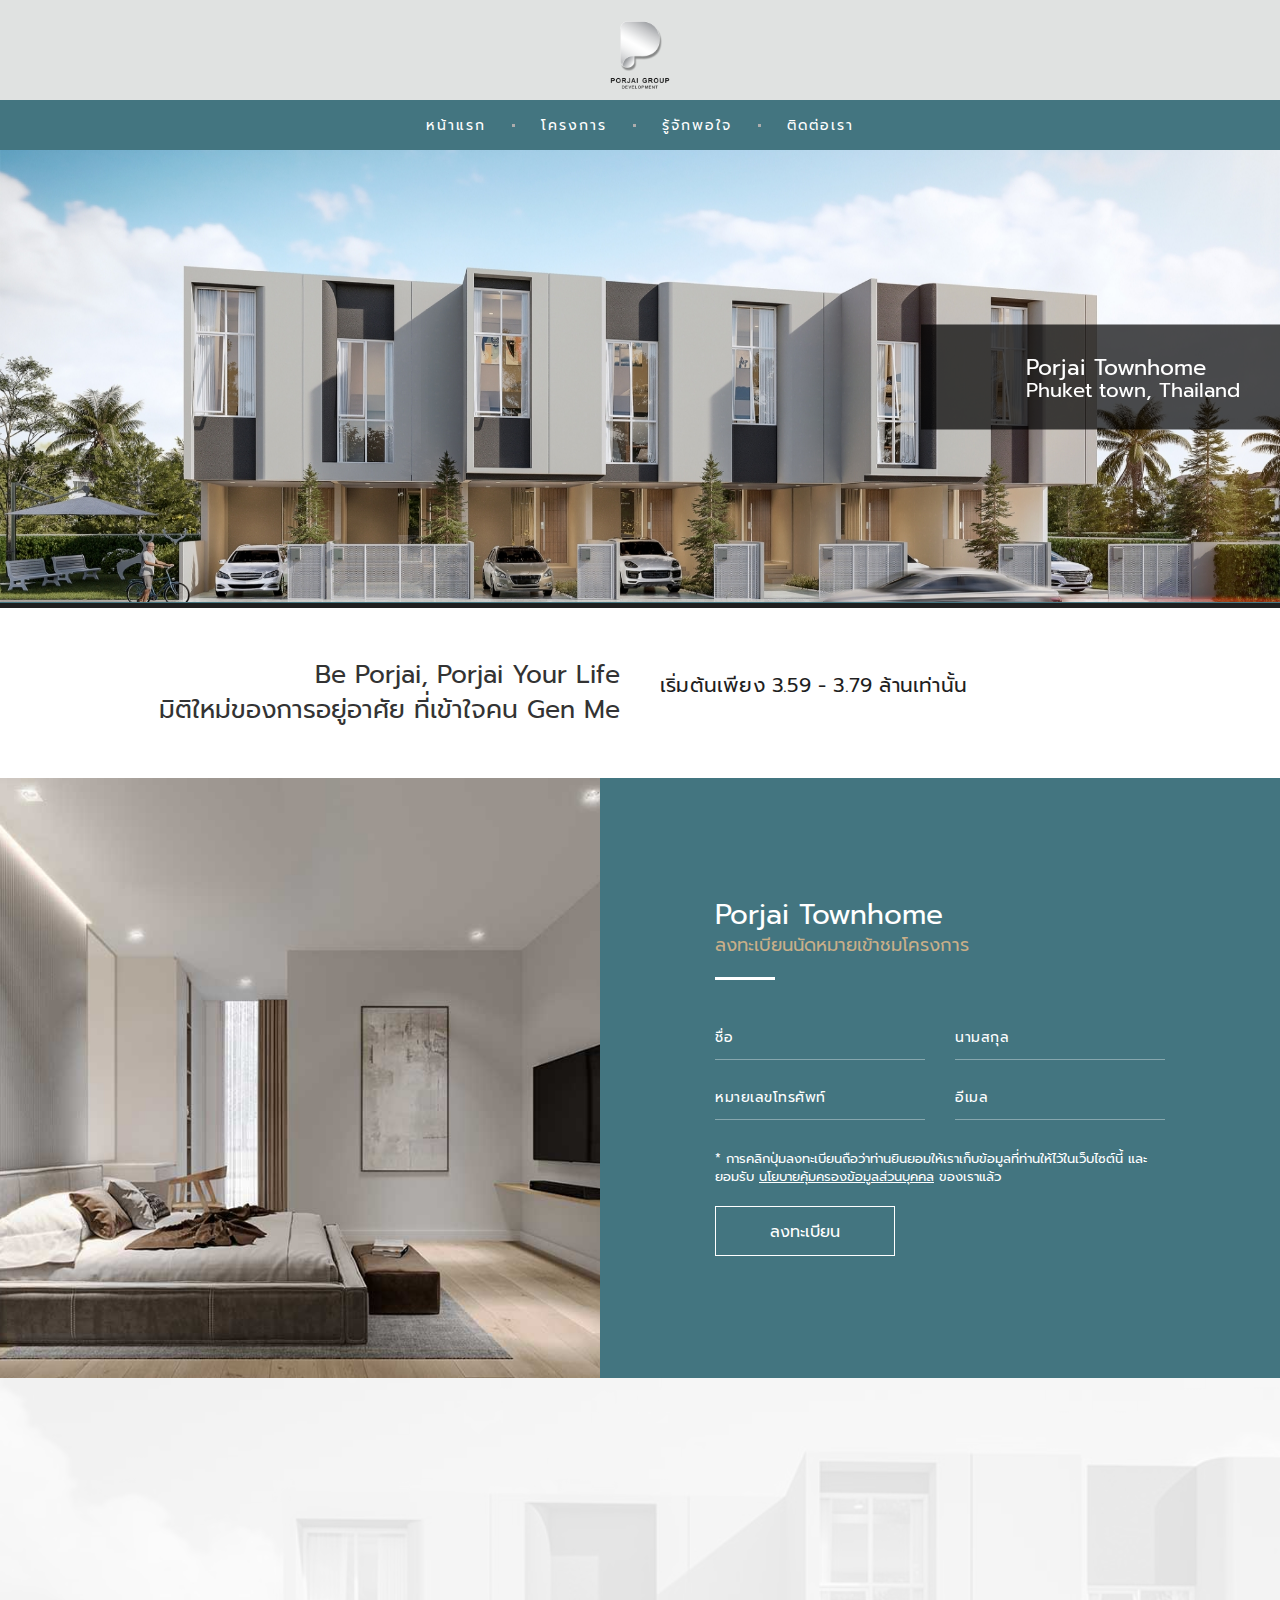
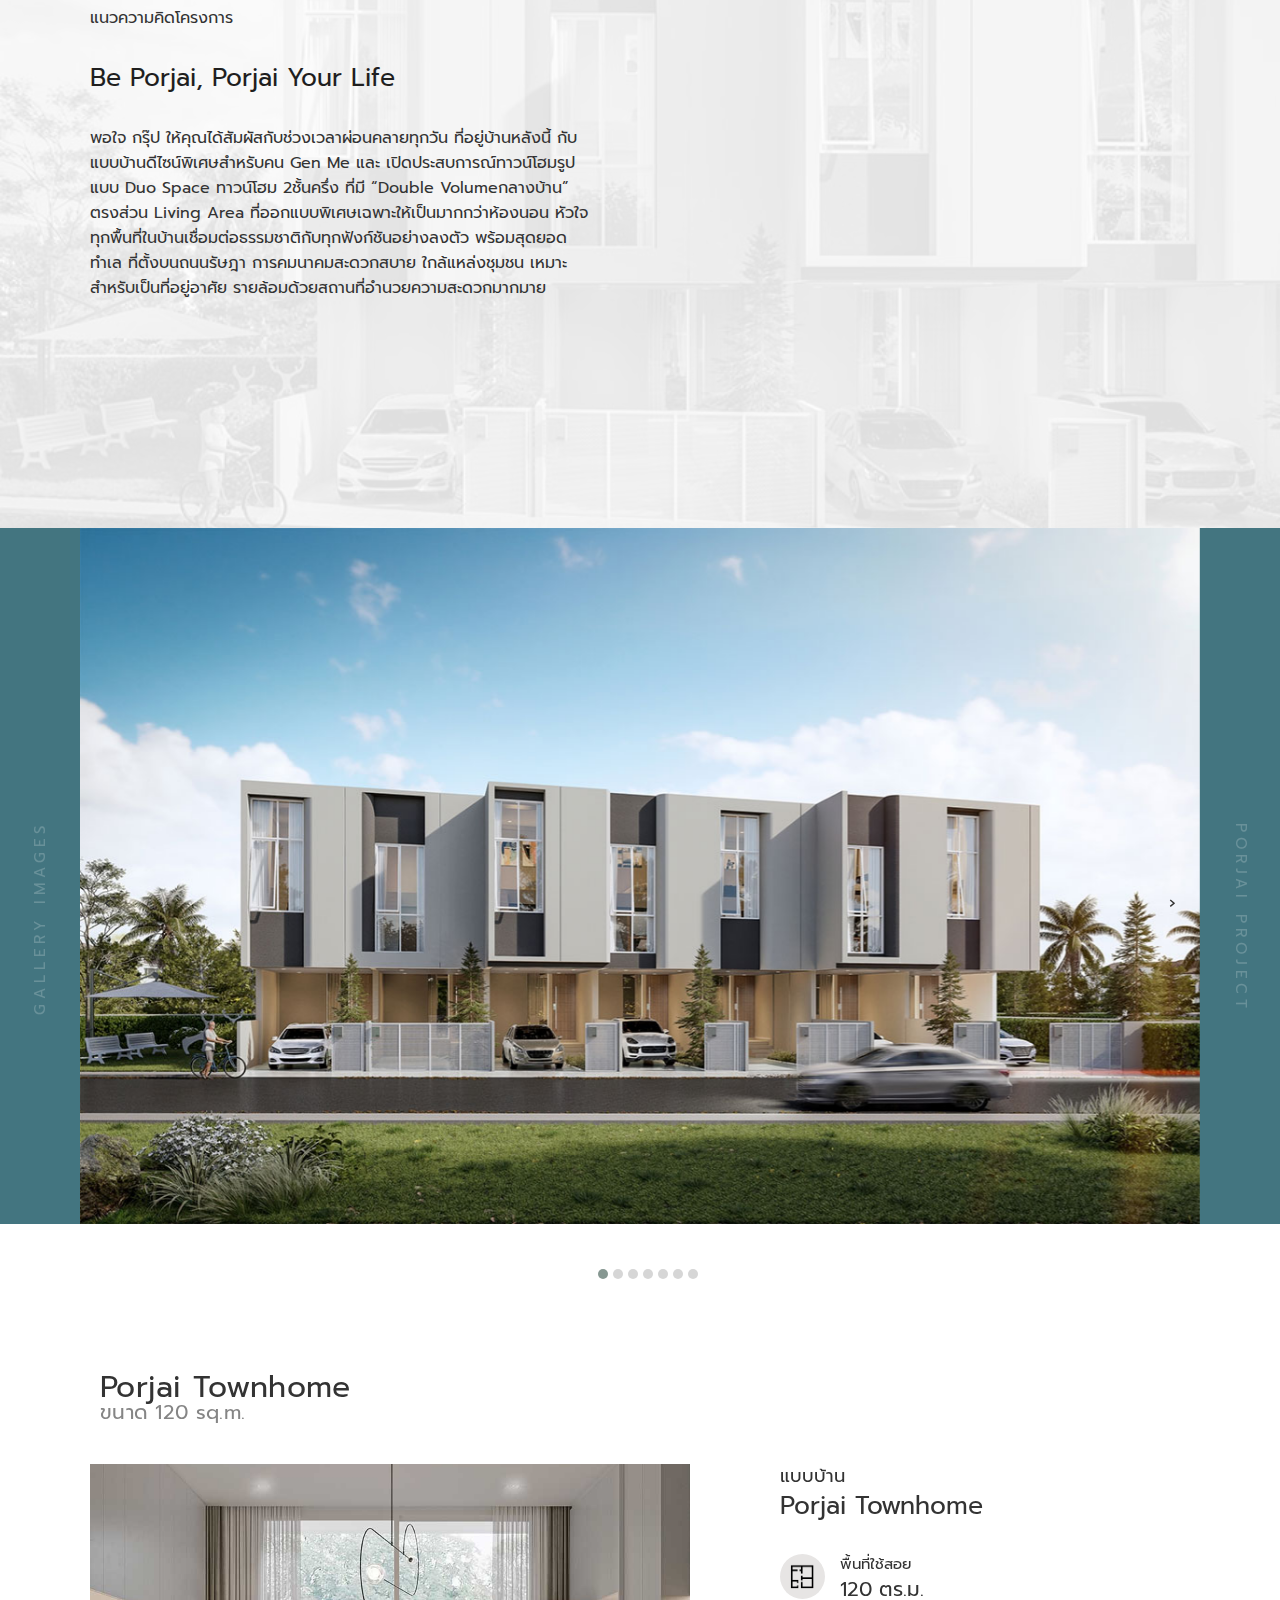
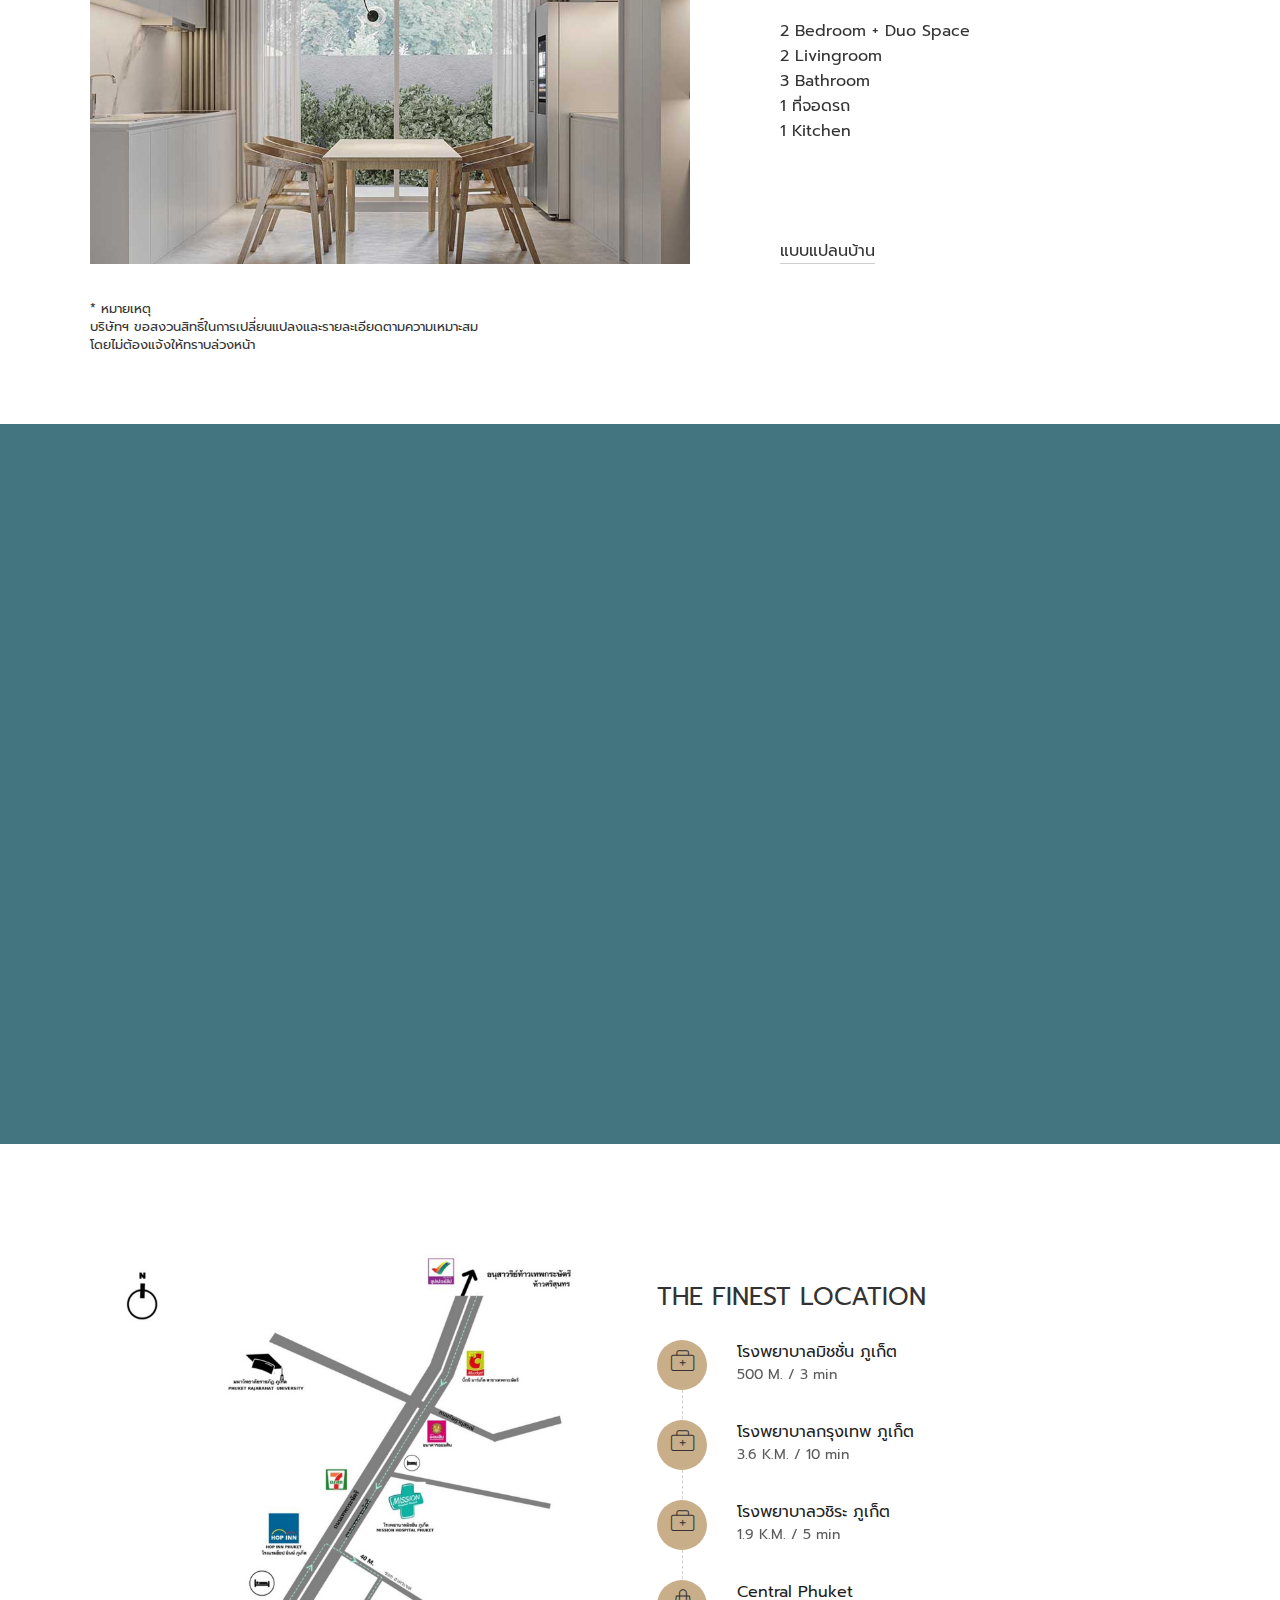
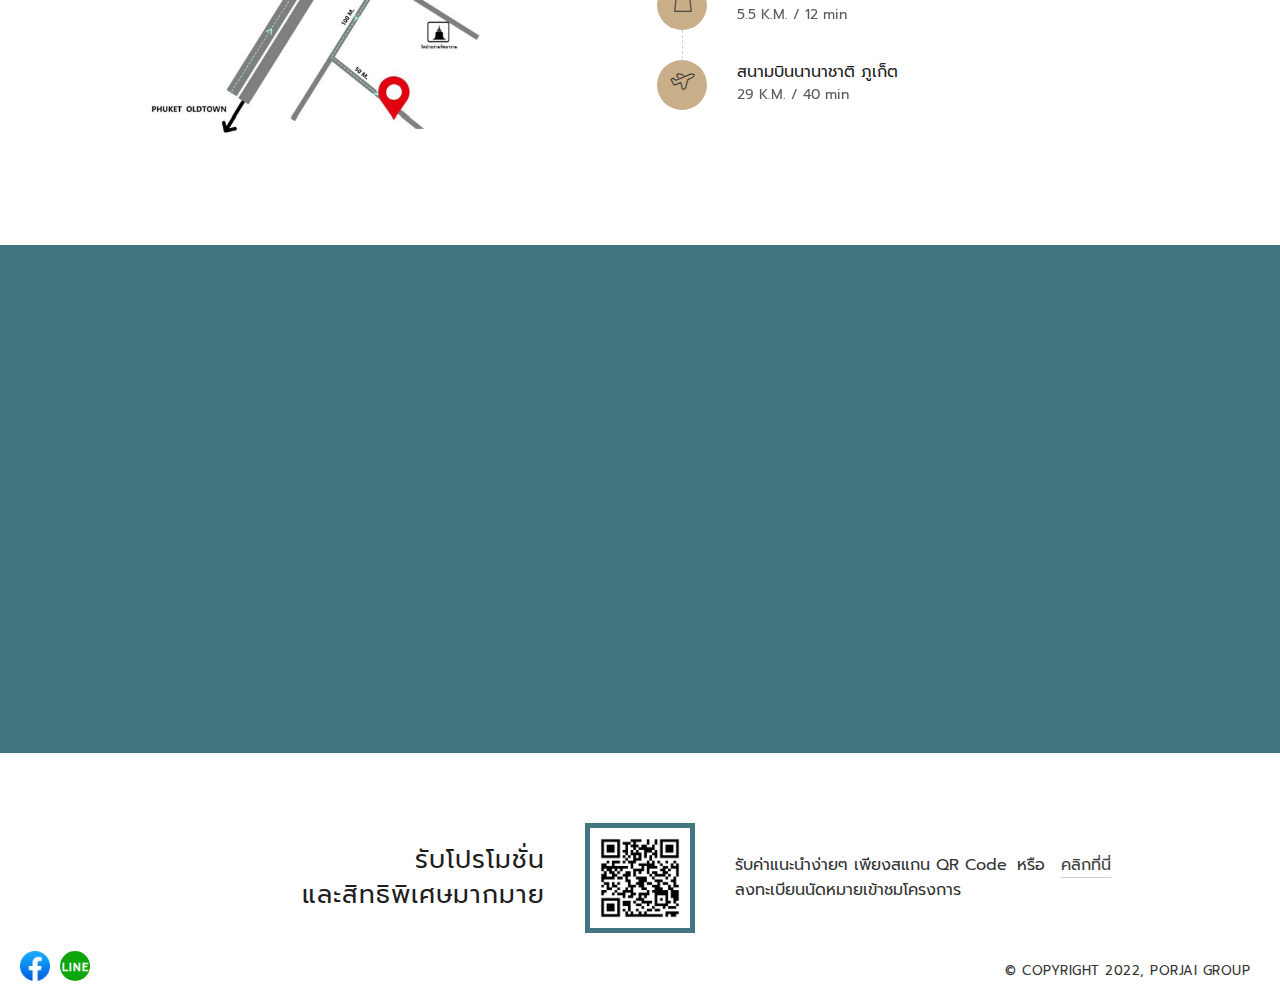
<file: porjai-project.html>
<!DOCTYPE html>
<html lang="th" data-devices="extra-large">
  <head>
    <meta http-equiv="Content-Type" content="text/html; charset=UTF-8" />

    <meta http-equiv="X-UA-Compatible" content="IE=edge" />
    <meta
      name="viewport"
      content="width=device-width, initial-scale=1.0, maximum-scale=1.0, user-scalable=0&#39;"
    />
    <meta
      name="facebook-domain-verification"
      content="ka0vjh82pgfr9z66ymh9yqacr71grz"
    />
    <title>Be Porjai, Porjai Your Life - Porjai Group</title>
    <meta
      name="description"
      content="บ้านทาวโฮม ครบครันและสะดวกสะบายย่านเมืองภูเก็ต การคมนาคมสะดวกสบาย ใกล้แหล่งชุมชน"
    />
    <meta
      name="keywords"
      content="บ้านทาวโฮม ครบครันและสะดวกสะบายย่านเมืองภูเก็ต การคมนาคมสะดวกสบาย ใกล้แหล่งชุมชน"
    />
    <link href="./assets/project/bootstrap.min.css" rel="stylesheet" />
    <link href="./assets/project/main.min.css" rel="stylesheet" />

    <link rel="stylesheet" type="text/css" href="./assets/project/fonts.css" />
    <link rel="stylesheet" type="text/css" href="./assets/project/styles.css" />

    <link
      rel="stylesheet"
      type="text/css"
      href="./assets/project/styles(2).css"
    />
    <link
      rel="stylesheet"
      type="text/css"
      href="./assets/project/default.css"
    />

    <link rel="stylesheet" type="text/css" href="./assets/project/style.css" />
    <link
      rel="stylesheet"
      type="text/css"
      href="./assets/project/header.css?v=1.0.1"
    />
    <link rel="stylesheet" type="text/css" href="./assets/project/footer.css" />
    <link rel="stylesheet" type="text/css" href="./assets/project/form.css" />
    <link rel="stylesheet" type="text/css" href="./assets/project/modal.css" />
    <link
      rel="stylesheet"
      type="text/css"
      href="./assets/project/optimize.css"
    />
    <link rel="stylesheet" type="text/css" href="./assets/project/editor.css" />
    <link
      rel="stylesheet"
      type="text/css"
      href="./assets/project/porjai.project.css"
    />
    <link rel="stylesheet" type="text/css" href="./assets/project/porjai.css" />
    <link
      rel="stylesheet"
      type="text/css"
      href="./assets/project/porjai.custom.css"
    />
    <link rel="stylesheet" type="text/css" href="./assets/project/button.css" />

    <link rel="stylesheet" type="text/css" href="./assets/project/share.css" />
    <link
      rel="stylesheet"
      type="text/css"
      href="./assets/project/customize.css"
    />

    <script async="" src="./assets/project/tfa.js" id="tb_tfa_script"></script>

    <script type="text/javascript">
      window.dataLayer = window.dataLayer || [];
    </script>
    <link
      rel="stylesheet"
      type="text/css"
      href="./assets/project/project.detail.css"
    />
    <link
      rel="stylesheet"
      type="text/css"
      href="./assets/project/project.hometype.css"
    />
    <link
      rel="stylesheet"
      type="text/css"
      href="./assets/project/project.floorplan.css"
    />
    <style>
      /* header */
      .bgcolor-primary,
      #section-prodetail-progress.bgcolor-secondary
        .progress-bar-loading
        > .bar-loading {
        background-color: rgba(67, 117, 128, 1) !important;
      }
      .bgcolor-secondary,
      #section-prodetail-progress.bgcolor-primary
        .progress-bar-loading
        > .bar-loading {
        background-color: rgba(67, 117, 128, 1) !important;
      }
      .textcolor-primary {
        color: rgba(31, 31, 31, 1) !important;
      }
      .textcolor-secondary {
        color: rgba(201, 175, 137, 1) !important;
      }
      .textcolor {
        color: rgba(31, 31, 31, 1) !important;
      }
      .bgcolor-icon {
        background-color: rgba(201, 175, 137, 1) !important;
      }

      #section-prodetail-slide + #section-prodetail-message {
        border-top: 5px solid rgba(31, 31, 31, 1) !important;
      }
      #section-header-microsite.bgcolor-primary:after {
        background: linear-gradient(
          to top,
          rgba(67, 117, 128, 0),
          rgba(67, 117, 128, 1)
        );
      }
      .fix-header #section-header-microsite.bgcolor-primary:after {
        background: linear-gradient(
          to top,
          rgba(67, 117, 128, 1),
          rgba(67, 117, 128, 1)
        );
      }
      #section-header-microsite.bgcolor-second:after {
        background: linear-gradient(
          to top,
          rgba(201, 175, 137, 0),
          rgba(31, 31, 31, 1)
        );
      }

      /* tipsy */
      form .tipsy.alert-form .tipsy-inner {
        background-color: rgba(201, 175, 137, 1) !important;
        color: rgba(255, 255, 255, 1);
      }
      form .tipsy.alert-form .tipsy-arrow-w {
        border-right-color: rgba(201, 175, 137, 1) !important;
        color: rgba(255, 255, 255, 1);
      }
      /* xs */
      @media (max-width: 767px) {
        #section-header-microsite.bgcolor-primary {
          background-color: rgba(67, 117, 128, 1) !important;
        }
      }
    </style>
    <script type="text/javascript">
      dataLayer.push({
        event: "page_metadata",
        page_type: "project_page",
        website_language: "th",
        project_code: "skv-l-wdr1",
        project_name: "Be Porjai",
        project_location: "Porjai",
        project_type: "singlehome",
        project_height_type: "lowrise",
        business_unit: "bu4",
      });
    </script>
    <meta name="robots" content="index,follow" />
    <meta name="revisit-after" content="3 days" />
    <meta name="language" content="th" />
    <meta property="og:title" content="Porjai Group" />
    <meta property="og:url" content="http://www.porjaigroup.com/" />
    <meta
      property="og:image"
      content="http://www.porjaigroup.com/img/porjai-header.jpg"
    />
    <meta property="og:site_name" content="http://www.porjaigroup.com/" />
    <meta property="og:type" content="article" />
    <meta
      property="og:description"
      content="บ้านทาวโฮม ครบครันและสะดวกสะบายย่านเมืองภูเก็ต การคมนาคมสะดวกสบาย ใกล้แหล่งชุมชน"
    />
    <meta
      name="twitter:title"
      content="Be Porjai, Porjai Your Life - Porjai Group"
    />
    <meta
      name="twitter:description"
      content="บ้านทาวโฮม ครบครันและสะดวกสะบายย่านเมืองภูเก็ต การคมนาคมสะดวกสบาย ใกล้แหล่งชุมชน"
    />
    <meta
      name="twitter:image"
      content="http://www.porjaigroup.com/img/porjai-header.jpg"
    />
    <meta name="twitter:url" content="http://www.porjaigroup.com/" />
  </head>
  <body class="bgcolor-primary share-this-page">
    <section id="section-body">
      <div class="desktop-size">
        <header>
          <section class="logo">
            <div class="img-logo img-prevent">
              <img src="./assets/img/logo.png" alt="Porjai Group" />
            </div>
          </section>

          <section class="menu">
            <div class="group-shortcut-menu">
              <div class="container">
                <button id="btn-main-menu" class="white left">
                  <div class="icon"><p class="border"></p></div>
                  <!-- <div class="text">menu</div> -->
                  <div class="text" style="width: 100px; height: 40px">
                    <img
                      src="img/logo.png"
                      class=""
                      alt="Porjai"
                      style="width: 100%; height: auto"
                    />
                  </div>
                </button>
                <a
                  href="http://www.porjaigroup.com/index.html#menu-registration"
                  class="link-menu right active"
                  style="padding-left: 0px;font-size: 12px;"
                  >registration</a
                >
              </div>
            </div>
            <div class="group-main-menu w-100">
              <div class="container">
                <ul class="main-menu">
                  <li>
                    <a
                      href="http://www.porjaigroup.com/index.html"
                      class="link-menu active"
                      >หน้าแรก</a
                    >
                  </li>
                  <li>
                    <a href="#" class="link-menu active">โครงการ</a>
                    <ul class="menus">
                      <li>
                        <a href="lay-pearl.html" title="Lay pearl">Lay pearl</a>
                      </li>
                      <li>
                        <a href="pryme-villas.html" title="PRYME Villas 2"
                          >PRYME Villas</a
                        >
                      </li>
                      <li>
                        <a href="pryme-townhome.html" title="PRYME TOWNHOME"
                          >PRYME TOWNHOME</a
                        >
                      </li>
                      <li>
                        <a href="porjai-project.html" title="PORJAI TOWNHOME"
                          >PORJAI TOWNHOME</a
                        >
                      </li>
                    </ul>
                  </li>
                  <li>
                    <a href="#" class="link-menu active">รู้จักพอใจ</a>
                  </li>
                  <li class="hidden-xs">
                    <a
                      href="http://www.porjaigroup.com/index.html#menu-registration"
                      class="link-menu active"
                      >ติดต่อเรา</a
                    >
                  </li>
                </ul>
              </div>
            </div>
          </section>
        </header>
      </div>

      <div id="top" class="target-internal-link"></div>

      <main class="main" id="page-project-detail">
        <div class="group-btn-onpage">
          <div class="slot-btn icon totop">
            <div class="inside internal-link" data-target-link="top">
              <i class="aicon-arrow-up" style="font-size: 15px"></i>
            </div>
          </div>
        </div>

        <h1 class="hidden">Be Porjai, Porjai Your Life - Porjai Group</h1>
        <section id="section-prodetail-slide">
          <div class="inside bgcolor-primary">
            <div
              class="section-optimize section-banner-hero"
              id="section-optimize-highlight"
              style="height: 675px"
            >
              <img
                class="ratio"
                src="./assets/project/ratio-slide-banner-hero.png"
                alt="img ratio"
              />
              <div
                class="slide-mainbanner-project owl-carousel owl-dot-white owl-loaded"
              >
                <div class="owl-stage-outer">
                  <div
                    class="owl-stage"
                    style="
                      transform: translate3d(0px, 0px, 0px);
                      transition: all 0s ease 0s;
                      width: 1905px;
                    "
                  >
                    <div class="owl-item active" style="width: 1905px">
                      <div class="box-banner-hero" style="height: 674px">
                        <div
                          class="img-background on-desktop"
                          style="
                            background-image: url(./assets/img/header1.jpg);
                          "
                        >
                          <img
                            src="./assets/img/header1.jpg"
                            class="img img-responsive"
                            alt="ดิ เอวา เรสซิเดนซ์"
                          />
                        </div>
                        <div
                          class="img-background on-mobile"
                          style="
                            background-image: url(./assets/img/header1.jpg);
                          "
                        >
                          <img
                            src="./assets/img/header1.jpg"
                            class="img-responsive"
                            alt="ดิ เอวา เรสซิเดนซ์"
                          />
                        </div>
                      </div>
                    </div>
                  </div>
                </div>
                <div class="owl-nav disabled">
                  <button type="button" role="presentation" class="owl-prev">
                    <span aria-label="Previous">‹</span></button
                  ><button type="button" role="presentation" class="owl-next">
                    <span aria-label="Next">›</span>
                  </button>
                </div>
                <div class="owl-dots disabled">
                  <button role="button" class="owl-dot active">
                    <span></span>
                  </button>
                </div>
              </div>
              <div
                class="box-caption-slidebanner"
                id="caption-mainbanner-project"
                data-align="right"
                style="
                  background-color: rgba(0, 0, 0, 0.7);
                  color: rgba(255, 255, 255, 1);
                "
              >
                <div class="inside">
                  <div class="icon">
                    <i class="aicon-img-project-singlehome"></i>
                  </div>
                  <div class="title">
                    <h4>Porjai Townhome</h4>
                    <h5 class="upsize">Phuket town, Thailand</h5>
                  </div>
                </div>
              </div>
            </div>
            <div
              class="on-mobile textcolor-white text-center pd-top-bottom-15 font-medium text-white"
            >
              Porjai Group
            </div>
          </div>
        </section>
        <section id="section-prodetail-message">
          <div class="inside bg-white">
            <div class="container">
              <div class="sec-row">
                <div
                  class="sec-col text-right pd none-pd-left"
                  data-sec-col="6"
                >
                  <h3 class="font-medium">
                    <p>
                      Be Porjai, Porjai Your Life <br />
                      มิติใหม่ของการอยู่อาศัย ที่เข้าใจคน Gen Me
                    </p>
                  </h3>
                </div>
                <div
                  class="sec-col text-left pd none-pd-right"
                  data-sec-col="6"
                >
                  <div class=""></div>
                  <div class="price font-medium textcolor pt-4">
                    เริ่มต้นเพียง&nbsp;3.59 - 3.79&nbsp;ล้านเท่านั้น
                  </div>
                </div>
              </div>
            </div>
          </div>
        </section>
        <section id="section-prodetail-register">
          <div id="menu-registration" class="target-internal-link offset"></div>
          <div class="inside bgcolor-primary textcolor-white">
            <div
              class="section-optimize section-optimize-register optimize-register-project-detail full-system"
              id="section-optimize-register"
              data-optimize-register="project-detail"
              style="height: 675px"
            >
              <div
                class="optimize-inside sec-col-register bgcolor-primary"
                style="height: 675px"
              >
                <div class="inside">
                  <div class="dt">
                    <div class="dt-row">
                      <div class="dt-cell">
                        <section class="section-topic-register">
                          <div class="group-title-register">
                            <p class="title-main text-white">Porjai Townhome</p>
                            <p class="title-sub textcolor-secondary">
                              ลงทะเบียนนัดหมายเข้าชมโครงการ
                            </p>
                          </div>
                        </section>
                        <section class="section-form-register">
                          <form
                            id="FrmReg"
                            name="FrmReg"
                            method="post"
                            action="http://www.porjaigroup.com/"
                            onsubmit="return checkFrmReg()"
                            autocomplete="off"
                          >
                            <input
                              name="firstname"
                              type="text"
                              id="firstname"
                              class="hide-rb"
                            />
                            <div class="row-form">
                              <div class="row-group-input inline">
                                <div class="group-input name">
                                  <div class="box-input">
                                    <p class="placeholder text-white">ชื่อ</p>
                                    <input
                                      class="input input-required textcolor-secondary"
                                      type="text"
                                      id="regName"
                                      name="regName"
                                      placeholder=""
                                      value=""
                                    />
                                    <p class="under-input"></p>
                                  </div>
                                </div>
                                <div class="group-input surname">
                                  <div class="box-input">
                                    <p class="placeholder text-white">
                                      นามสกุล
                                    </p>
                                    <input
                                      class="input input-required textcolor-secondary"
                                      type="text"
                                      id="regSurname"
                                      name="regSurname"
                                      placeholder=""
                                      value=""
                                    />
                                    <p class="under-input"></p>
                                  </div>
                                </div>
                              </div>
                              <div class="row-group-input inline">
                                <div class="group-input mobile">
                                  <div class="box-input">
                                    <p class="placeholder text-white">
                                      หมายเลขโทรศัพท์
                                    </p>
                                    <input
                                      class="input input-required textcolor-secondary"
                                      type="text"
                                      id="regMobile"
                                      name="regMobile"
                                      placeholder=""
                                      value=""
                                    />
                                    <p class="under-input"></p>
                                  </div>
                                </div>
                                <div class="group-input email">
                                  <div class="box-input">
                                    <p class="placeholder text-white">อีเมล</p>
                                    <input
                                      class="input input-required textcolor-secondary"
                                      type="text"
                                      id="regEmail"
                                      name="regEmail"
                                      placeholder=""
                                      value=""
                                    />
                                    <p class="under-input"></p>
                                  </div>
                                </div>
                              </div>

                              <div
                                class="note text-white"
                                style="padding: 30px 0 20px 0"
                              >
                                *
                                การคลิกปุ่มลงทะเบียนถือว่าท่านยินยอมให้เราเก็บข้อมูลที่ท่านให้ไว้ในเว็บไซต์นี้
                                และยอมรับ
                                <a
                                  class="text-white"
                                  title="นโยบายคุ้มครองข้อมูลส่วนบุคคล"
                                  aria-label="Read More"
                                  target="_blank"
                                  style="text-decoration: underline !important"
                                  >นโยบายคุ้มครองข้อมูลส่วนบุคคล</a
                                >
                                ของเราแล้ว
                              </div>

                              <div class="row-group-btn">
                                <div class="group-btn" data-btn-position="left">
                                  <button
                                    type="submit"
                                    class="btn-porjai btn-stroke"
                                  >
                                    <span>ลงทะเบียน</span>
                                  </button>
                                </div>
                              </div>
                            </div>
                          </form>
                        </section>
                      </div>
                    </div>
                  </div>
                </div>
              </div>
              <div class="optimize-inside sec-col-banner" style="height: 675px">
                <div
                  class="img-background on-desktop"
                  style="background-image: url(./assets/img/projai-reserve.jpg)"
                >
                  <img
                    src="./assets/img/projai-reserve.jpg"
                    class="img-hide"
                    alt="Porjai group"
                  />
                </div>
                <div
                  class="img-background on-mobile"
                  style="background-image: url(./assets/img/projai-reserve.jpg)"
                >
                  <img
                    src="./assets/img/projai-reserve.jpg"
                    class="img-hide"
                    alt="Porjai group"
                  />
                </div>
              </div>
            </div>
          </div>
        </section>
        <section id="section-prodetail-concept">
          <div id="menu-concept" class="target-internal-link offset"></div>
          <div
            class="img-background bg-parallax on-desktop"
            style="background-image: url(./assets/img/porjai-idea.jpg)"
            data-img-parallax="./assets/img/porjai-idea.jpg"
          ></div>
          <div
            class="img-background bg-parallax on-mobile"
            style="background-image: url(./assets/img/porjai-idea.jpg)"
            data-img-parallax="./assets/img/porjai-idea.jpg"
          ></div>
          <div class="inside">
            <div class="dt">
              <div class="dt-row">
                <div class="dt-cell">
                  <div class="container">
                    <div class="box-concept">
                      <div class="font-medium mg-bottom-30 hidden-xs">
                        แนวความคิดโครงการ
                      </div>
                      <div class="group-title-prodetail visible-xs">
                        <p class="title">แนวความคิดโครงการ</p>
                      </div>
                      <h3 class="concept-topic textcolor">
                        <p>Be Porjai, Porjai Your Life</p>
                      </h3>
                      <div class="concept-description">
                        <p>
                          พอใจ กรุ๊ป ให้คุณได้สัมผัสกับช่วงเวลาผ่อนคลายทุกวัน
                          ที่อยู่บ้านหลังนี้ กับแบบบ้านดีไซน์พิเศษสำหรับคน Gen
                          Me และ เปิดประสบการณ์ทาวน์โฮมรูปแบบ Duo Space ทาวน์โฮม
                          2ชั้นครึ่ง ที่มี “Double Volumeกลางบ้าน” ตรงส่วน
                          Living Area ที่ออกแบบพิเศษเฉพาะให้เป็นมากกว่าห้องนอน
                          หัวใจทุกพื้นที่ในบ้านเชื่อมต่อธรรมชาติกับทุกฟังก์ชันอย่างลงตัว
                          พร้อมสุดยอดทำเล ที่ตั้งบนถนนรัษฎา การคมนาคมสะดวกสบาย
                          ใกล้แหล่งชุมชน เหมาะสำหรับเป็นที่อยู่อาศัย
                          รายล้อมด้วยสถานที่อำนวยความสะดวกมากมาย
                        </p>
                      </div>
                    </div>
                  </div>
                </div>
              </div>
            </div>
          </div>
        </section>
        <section id="section-prodetail-media" class="bg-white textcolor-white">
          <div id="menu-media" class="target-internal-link offset"></div>
          <div class="text-rotate text-rotate-left text-white">
            <p class="rotate">gallery images</p>
          </div>
          <div class="text-rotate text-rotate-right text-white">
            <p class="rotate">Porjai Project</p>
          </div>
          <div class="inside bgcolor-primary">
            <div class="owl-carousel owl-theme" id="image-gallery-1">
              <div class="item"><img src="./assets/img/gallery/1.jpg" /></div>
              <div class="item"><img src="./assets/img/gallery/2.jpg" /></div>
              <div class="item"><img src="./assets/img/gallery/3.jpg" /></div>
              <div class="item"><img src="./assets/img/gallery/4.jpg" /></div>
              <div class="item"><img src="./assets/img/gallery/5.jpg" /></div>
              <div class="item"><img src="./assets/img/gallery/6.jpg" /></div>
              <div class="item"><img src="./assets/img/gallery/7.jpg" /></div>
            </div>
          </div>
        </section>

        <section id="section-prodetail-hometype">
          <div id="menu-plan" class="target-internal-link offset"></div>
          <div class="inside bg-white">
            <div class="container on-mobile">
              <div class="group-title-prodetail visible-xs">
                <p class="title">แบบบ้านโครงการ</p>
                <p class="text">Porjai Townhome</p>
              </div>
            </div>

            <div id="menu-hometype" class="target-internal-link offset"></div>
            <div class="section-hometype">
              <div id="slide-hometype" class="owl-carousel owl-loaded owl-drag">
                <div class="owl-stage-outer">
                  <div
                    class="owl-stage"
                    style="
                      transform: translate3d(0px, 0px, 0px);
                      transition: all 0s ease 0s;
                      width: 8555px;
                      padding-left: 287.5px;
                      padding-right: 287.5px;
                    "
                  >
                    <div class="owl-item active" style="width: 1330px">
                      <div
                        class="box-hometype container"
                        data-track-name="LA VIE II"
                      >
                        <div class="row-hometype-topic hidden-xs">
                          <div class="text">
                            <p class="t-title">Porjai Townhome</p>
                            <p class="t-size">ขนาด&nbsp;120&nbsp;sq.m.</p>
                          </div>
                        </div>
                        <div class="row-hometype-list">
                          <div
                            class="hometype-img"
                            style="
                              background-image: url('./assets/img/porjai-size.jpg');
                              height: 500px;
                            "
                          >
                            <img
                              src="./assets/img/porjai-size.jpg"
                              class="img-hide"
                              alt="Porjai"
                            />
                          </div>
                          <div class="hometype-detail" style="height: 500px">
                            <div class="inside">
                              <div class="title">
                                <h5 class="font-medium none-letter-spacing">
                                  แบบบ้าน
                                </h5>
                                <h3
                                  class="title-hometype upsize font-bold inline-word-wrap"
                                >
                                  Porjai Townhome
                                </h3>
                              </div>

                              <div
                                class="mg-top-15 visible-xs"
                                data-label="120"
                              >
                                <p>
                                  <span class="font-bold">แบบบ้าน</span
                                  >&nbsp;&nbsp;:&nbsp;&nbsp;Porjai Townhome
                                </p>
                                <p>
                                  <span class="font-bold">โครงการ</span
                                  >&nbsp;&nbsp;:&nbsp;&nbsp;Porjai Townhome
                                </p>
                              </div>

                              <div class="group-property-icon">
                                <div class="box-property-icon">
                                  <div class="icon">
                                    <div class="flex flex-col items-center">
                                      <div class="bg-stone-200 flex justify-center p-3 rounded-full mr-3">
                                        <img src="img/used-area.png" class="project-factor">
                                      </div>
                                    </div>
                                  </div>
                                  <div class="text">
                                    <p class="t-title">พื้นที่ใช้สอย</p>
                                    <p class="t-detail">120&nbsp;ตร.ม.</p>
                                  </div>
                                </div>
                              </div>
                              <div
                                class="description hidden-br-mobile word-wrap"
                                style="overflow-wrap: break-word; height: auto"
                              >
                                2 Bedroom + Duo Space <br />
                                2 Livingroom <br />
                                3 Bathroom <br />
                                1 ที่จอดรถ <br />
                                1 Kitchen<br />
                              </div>
                              <div class="group-btn-under">
                                <div
                                  class="btn-under multi-under-hover btn-house-type"
                                  data-plan="home"
                                  data-plan-id="27"
                                  data-ht-name="LA VIE II"
                                  data-pj-name="Porjai group"
                                >
                                  แบบแปลนบ้าน
                                </div>
                              </div>
                            </div>
                          </div>
                        </div>
                      </div>
                    </div>
                  </div>
                </div>

                <div class="owl-dots disabled"></div>
              </div>
            </div>
            <div class="section-hometype-mark">
              <div class="container">
                <div class="box-mark">
                  <div class="box-note">
                    <p class="title">* หมายเหตุ</p>
                    <p class="text hidden-br-mobile">
                      บริษัทฯ
                      ขอสงวนสิทธิ์ในการเปลี่ยนแปลงและรายละเอียดตามความเหมาะสม
                      <br />โดยไม่ต้องแจ้งให้ทราบล่วงหน้า
                    </p>
                  </div>
                </div>
              </div>
            </div>
          </div>
          <section class="section-modal">
            <!-- Home Type -->
            <div
              class="modal modal-center modal-fullscreen modal-floorplan fade none-pd"
              id="floorplan"
              tabindex="-1"
              role="dialog"
              aria-labelledby="my-floorplan"
            >
              <div class="modal-dialog mw-100" role="document">
                <div class="modal-content">
                  <div class="modal-body">
                    <button
                      type="button"
                      class="btn-close-modal textcolor-black"
                      data-dismiss="modal"
                      aria-label="Close"
                      title="ปิด"
                    >
                      <div class="icon"><i class="aicon-close"></i></div>
                    </button>
                    <div class="dt">
                      <div class="dt-row">
                        <div class="dt-cell">
                          <section
                            class="section-floorplan section-tab-panel"
                            data-type-plan="hometype"
                          >
                            <div class="floorplan-detail">
                              <div class="group-topic-floorplan">
                                <div
                                  class="topic-floorplan"
                                  id="group-text-update"
                                >
                                  <p class="text-title">
                                    <span class="font-medium">แบบบ้าน</span> "
                                    Porjai Townhome "<br />
                                  </p>
                                  <p class="text-subtitle">
                                    <span class="text-label"
                                      >ขนาดพื้นที่ใช้สอย&nbsp;:&nbsp;</span
                                    ><span id="text-area">120</span
                                    >&nbsp;&nbsp;ตารางเมตร
                                  </p>
                                </div>
                              </div>
                              <div class="group-select-floorplan">
                                <div class="row-group-select">
                                  <div class="section-mainselect group-select">
                                    <div class="box-select has-data">
                                      <p class="placeholder">
                                        <span class="before">เลือกแบบบ้าน</span
                                        ><span class="after">แบบบ้าน</span>
                                      </p>
                                      <div class="input text-upper">
                                        Porjai Townhome
                                      </div>
                                      <p class="under-input"></p>
                                      <div class="arrow">
                                        <p class="aicon-chevron-down"></p>
                                      </div>
                                    </div>
                                    <ul
                                      class="select-dropdown on-bottom sectab-control-main"
                                    >
                                      <li
                                        class="tab-panel-main list-select active"
                                        data-tab-id="TYPE27"
                                        data-area="120"
                                      >
                                        <span class="text"
                                          >Porjai Townhome</span
                                        >
                                      </li>
                                    </ul>
                                  </div>
                                  <div
                                    class="section-subselect sectab-content-main"
                                  >
                                    <div
                                      class="tab-content-main active"
                                      id="TYPE27"
                                    >
                                      <div class="group-select">
                                        <div class="box-select has-data">
                                          <p class="placeholder">
                                            <span class="before">เลือกชั้น</span
                                            ><span class="after"
                                              >ชั้นแบบแปลน</span
                                            >
                                          </p>
                                          <div class="input text-upper">
                                            ชั้น 1
                                          </div>
                                          <p class="under-input"></p>
                                          <div class="arrow">
                                            <p class="aicon-chevron-down"></p>
                                          </div>
                                        </div>
                                        <ul
                                          class="select-dropdown on-bottom sectab-control-sub"
                                        >
                                          <li
                                            class="tab-panel-sub list-select active"
                                            data-tab-id="PLAN47"
                                            data-tab-target-sub="F47"
                                          >
                                            <span class="text">แปลนบ้าน</span>
                                          </li>
                                          <li
                                            class="tab-panel-sub list-select"
                                            data-tab-id="PLAN48"
                                            data-tab-target-sub="F48"
                                          >
                                            <span class="text"
                                              >แปลนบ้าน 3D</span
                                            >
                                          </li>
                                          <li
                                            class="tab-panel-sub list-select"
                                            data-tab-id="PLAN49"
                                            data-tab-target-sub="F49"
                                          >
                                            <span class="text"
                                              >Side view plan</span
                                            >
                                          </li>
                                        </ul>
                                      </div>
                                    </div>
                                  </div>
                                </div>
                              </div>
                            </div>
                            <div class="floorplan-img">
                              <div class="sectab-content-main">
                                <div
                                  id="TYPE27"
                                  class="tab-content-main active"
                                >
                                  <div class="sectab-content-sub">
                                    <div
                                      id="PLAN47"
                                      class="tab-content-sub img-prevent active"
                                    >
                                      <img
                                        src="./assets/img/p1.jpg"
                                        class="mx-auto"
                                        style="height: 100%"
                                        alt="แปลนบ้าน 1"
                                      />
                                    </div>
                                    <div
                                      id="PLAN48"
                                      class="tab-content-sub img-prevent"
                                    >
                                      <img
                                        src="./assets/img/p2.jpg"
                                        class="mx-auto"
                                        style="height: 100%"
                                        alt="แปลนบ้าน 2"
                                      />
                                    </div>
                                    <div
                                      id="PLAN49"
                                      class="tab-content-sub img-prevent"
                                    >
                                      <img
                                        src="./assets/img/p3.jpg"
                                        class="mx-auto"
                                        style="height: 100%"
                                        alt="แปลนบ้าน 3"
                                      />
                                    </div>
                                  </div>
                                </div>
                              </div>
                            </div>
                            <div class="floorplan-note">
                              <div>
                                <div class="box-note">
                                  <p class="title">* หมายเหตุ</p>
                                  <p class="text hidden-br-mobile">
                                    บริษัทฯ
                                    ขอสงวนสิทธิ์ในการเปลี่ยนแปลงและรายละเอียดตามความเหมาะสม
                                    <br />โดยไม่ต้องแจ้งให้ทราบล่วงหน้า
                                  </p>
                                </div>
                              </div>
                            </div>
                          </section>
                        </div>
                      </div>
                    </div>
                  </div>
                </div>
              </div>
            </div>
          </section>
        </section>
        <section id="section-prodetail-vdo" class="row">
          <div
            class="inside bgcolor-primary col-sm-12 col-md-10 px-0"
            style="
              height: 0;
              padding-bottom: 56.25%;
              position: relative;
              margin-left: auto;
              margin-right: auto;
            "
          >
            <iframe
              width="560"
              height="315"
              src="https://www.youtube.com/embed/YA83_OuC7zE"
              title="YouTube video player"
              frameborder="0"
              allow="accelerometer; autoplay; clipboard-write; encrypted-media; gyroscope; picture-in-picture"
              allowfullscreen
              style="position: absolute; width: 100%; height: 100%"
            ></iframe>
          </div>

          <div class="inside bg-white">
            <div id="location-detail" style="padding-top: 100px">
              <div class="container">
                <div class="dt">
                  <div class="dt-row">
                    <div class="group-title-prodetail visible-xs">
                      <p class="title">ที่ตั้งโครงการ</p>
                    </div>
                    <div class="dt-cell section-detail">
                      <img
                        src="./assets/img/porjai-map-1.jpg"
                        class="img-responsive"
                        alt="ชั้น 2"
                      />
                    </div>
                    <div style="padding: 20px"></div>
                    <div class="dt-cell section-place">
                      <h3 class="title font-bold text-upper textcolor-black">
                        <p>THE FINEST LOCATION</p>
                      </h3>
                      <br />
                      <div class="nearby-place">
                        <div class="list-place">
                          <div class="icon bgcolor-icon textcolor-white">
                            <i class="aicon-location-hospital"></i>
                          </div>
                          <div class="detail">
                            <p class="topic textcolor">
                              โรงพยาบาลมิชชั่น ภูเก็ต
                            </p>
                            <p class="description">500 M. / 3 min</p>
                          </div>
                        </div>
                        <div class="list-place">
                          <div class="icon bgcolor-icon textcolor-white">
                            <i class="aicon-location-hospital"></i>
                          </div>
                          <div class="detail">
                            <p class="topic textcolor">
                              โรงพยาบาลกรุงเทพ ภูเก็ต
                            </p>
                            <p class="description">3.6 K.M. / 10 min</p>
                          </div>
                        </div>
                        <div class="list-place">
                          <div class="icon bgcolor-icon textcolor-white">
                            <i class="aicon-location-hospital"></i>
                          </div>
                          <div class="detail">
                            <p class="topic textcolor">โรงพยาบาลวชิระ ภูเก็ต</p>
                            <p class="description">1.9 K.M. / 5 min</p>
                          </div>
                        </div>
                        <div class="list-place">
                          <div class="icon bgcolor-icon textcolor-white">
                            <i class="aicon-location-shopping"></i>
                          </div>
                          <div class="detail">
                            <p class="topic textcolor">Central Phuket</p>
                            <p class="description">5.5 K.M. / 12 min</p>
                          </div>
                        </div>
                        <div class="list-place">
                          <div class="icon bgcolor-icon textcolor-white">
                            <i class="aicon-location-airport"></i>
                          </div>
                          <div class="detail">
                            <p class="topic textcolor">
                              สนามบินนานาชาติ ภูเก็ต
                            </p>
                            <p class="description">29 K.M. / 40 min</p>
                          </div>
                        </div>
                      </div>
                    </div>
                  </div>
                </div>
              </div>
            </div>
          </div>
        </section>
        <section id="section-prodetail-location">
          <div id="menu-location" class="target-internal-link offset"></div>
          <iframe
            src="https://www.google.com/maps/embed?pb=!1m14!1m8!1m3!1d31615.932934901568!2d98.3684223!3d7.8959436!3m2!1i1024!2i768!4f13.1!3m3!1m2!1s0x3050318ec6f74b87%3A0x9bc6830f42cf4b48!2zN8KwNTQnMTMuNCJOIDk4wrAyMycyNC41IkU!5e0!3m2!1sen!2sth!4v1662726892034!5m2!1sen!2sth"
            style="width: 100%"
            height="500"
            style="border: 0"
            allowfullscreen=""
            loading="lazy"
            referrerpolicy="no-referrer-when-downgrade"
          ></iframe>
        </section>

        <section id="section-prodetail-fgf">
          <div class="inside bg-white" style="padding-top: 70px; margin-top: 0px">
            <div class="container">
              <div class="row-prodetail-fgf sec-row">
                <div class="sec-col col-left" data-sec-col="">
                  <h3 class="title font-bold textcolor">
                    รับโปรโมชั่น <br />และสิทธิพิเศษมากมาย
                  </h3>
                </div>
                <div class="sec-col col-center" data-sec-col="">
                  <div class="box-qrcode img-prevent bgcolor-secondary">
                    <div class="inside">
                      <img
                        src="./assets/img/qrcode-fgf.png"
                        class="img-responsive"
                        alt="QR Code : Porjai"
                      />
                    </div>
                  </div>
                </div>
                <div class="sec-col col-right" data-sec-col="">
                  <div class="font-medium">
                    <span>รับค่าแนะนำง่ายๆ เพียงสแกน QR Code</span
                    ><span class="pd-left-right-10 textcolor-gray">หรือ</span
                    ><br class="visible-xs" />
                    <a
                      href="index.html#menu-registration"
                      class="btn-under multi-under-hover textcolor-black"
                      >คลิกที่นี่</a
                    >
                    <span>ลงทะเบียนนัดหมายเข้าชมโครงการ</span>
                  </div>
                </div>
              </div>
            </div>
          </div>
        </section>
      </main>

      <footer>
        <a
          href="http://www.porjaigroup.com"
          class="footer-logo d-lg-none"
          target="_blank"
        ></a>
        <div class="footer-copyright">
          <span>© copyright 2022, Porjai Group</span>
        </div>
        <div class="footer-contact">
          <ul class="group-contact">
            <li class="">
              <a
                href="https://www.facebook.com/porjai.groupdevelopment"
                class="box-contact facebook"
                target="_blank"
              >
                <img src="./assets/img/facebook-icon.png" style="width: 30px" />
              </a>
            </li>
            <li>
              <a
                href="https://line.me/R/ti/p/@802zxatd"
                class="box-contact line"
                target="_blank"
              >
                <div class="icon"></div>
              </a>
            </li>
            <li class="d-none md:d-inline-block">
              <a
                href="https://www.porjaigroup.com/"
                class="box-contact website"
                target="_blank"
              >
                <div class="text">porjaigroup.com</div>
              </a>
            </li>
          </ul>
        </div>
      </footer>
      <section class="script" data-script="search">
        <script type="text/javascript">
          function checkFrmPopupSearch() {
            with (document.FrmPopupSearch) {
              if (Trim($("input.input-required#keyword").val()) == "") {
                alertFrm(
                  $("input.input-required#keyword"),
                  "input",
                  "ระบุคำค้นหา"
                );
                return false;
              }
            }
          }
        </script>
      </section>
    </section>
    <section class="script">
      <script src="./assets/project/jquery.min.js"></script>
      <script src="./assets/project/main.js"></script>
      <script src="./assets/project/path.script.th.js"></script>
      <script type="text/javascript">
        sizeDevice();
        var device = checkDevice();
        var container = {
          extraLargeSize: 1170,
          largeSize: 1140,
          mediumSize: 900,
          smallSize: 700,
          extraSmallSize: $(window).width(),
          smallestSize: $(window).width(),
        };
        var extraContainer = {
          extraLargeSize: 1560,
          largeSize: 1140,
          mediumSize: 900,
          smallSize: 700,
          extraSmallSize: $(window).width(),
          smallestSize: $(window).width(),
        };
        var width_container = containerSize("container");
        var width_extraContainer = containerSize("extra-container");
        //console.log(width_container);

        // time slide
        var timeoutAutoplay = 7000;
        var timespeed = 900;
        var timespeedAuto = 900;
        var timespeedDots = 900;
        var timespeedNav = 900;
        var timespeedMouseDrag = 200;

        $(window).resize(function () {
          sizeDevice();
          device = checkDevice();

          container.extraSmallSize = $(window).width();
          container.smallestSize = $(window).width();
          extraContainer.extraSmallSize = $(window).width();
          extraContainer.smallestSize = $(window).width();
          width_container = containerSize("container");
          width_extraContainer = containerSize("extra-container");
        });

        function viewportSize(type) {
          var size;
          if (type == "media-width") {
            size = window.innerWidth; // + scroll
          } else if (type == "media-height") {
            size = window.innerHeight;
          } else if (type == "window-width") {
            size = $(window).width();
          } else if (type == "window-height") {
            size = $(window).height();
          }
          return size;
        }

        function sizeDevice() {
          var w = viewportSize("media-width");
          var html = $("html");
          html.removeAttr("data-devices");
          if (w >= 1650) {
            html.attr("data-devices", "extra-large");
          } else if (w >= 1200 && w <= 1649) {
            html.attr("data-devices", "large");
          } else if (w >= 992 && w <= 1199) {
            html.attr("data-devices", "medium");
          } else if (w >= 768 && w <= 991) {
            html.attr("data-devices", "small");
          } else if (w >= 351 && w <= 767) {
            html.attr("data-devices", "extra-small");
          } else {
            // max 350px
            html.attr("data-devices", "smallest");
          }
        }

        function checkDevice() {
          var d = $("html").attr("data-devices");
          return d;
        }

        function containerSize(type) {
          var start = false;
          var con, returnSize;

          if (type == "container") {
            start = true;
            con = container;
          } else if (type == "extra-container") {
            start = true;
            varName = "extraContainer";
            con = extraContainer;
          }

          if (start == true) {
            if (device == "extra-large") {
              returnSize = con.extraLargeSize;
            } else if (device == "large") {
              returnSize = con.largeSize;
            } else if (device == "medium") {
              returnSize = con.mediumSize;
            } else if (device == "small") {
              returnSize = con.smallSize;
            } else if (device == "extra-small") {
              returnSize = con.extraSmallSize;
            } else if (device == "smallest") {
              returnSize = con.smallestSize;
            }
            return returnSize;
          }
        }

        function digit(num, digit) {
          n = num;
          if (num.toString().length != digit && num.toString().length < digit) {
            for (var i = 0; i < digit - num.toString().length; i++) {
              n = "0" + n;
            }
          }
          return n;
        }
      </script>
      <script type="text/javascript">
        var header = $("header");
        var headerMain = header.find("#section-header-main");
        var headerMainHeight = headerMain.height();
        var scrollSpeed = 500;

        $(document).ready(function () {
          // dropdown
          if (header.length !== 0) {
            var btnMenuHeader = header.find(
              "#section-header-menu > .inside > .main-menu > .menu"
            );
            btnMenuHeader.hover(
              // hover in
              function () {
                if ($(this).hasClass("has-dropdown")) {
                  $(this).addClass("active");
                  var dropdownSec = $(this).find(".this-dropdown");
                  dropdownSec.fadeIn(200);
                }
              },

              // hover out
              function () {
                btnMenuHeader.removeClass("active");
                if ($(this).hasClass("has-dropdown")) {
                  var dropdownSec = $(this).find(".this-dropdown");
                  dropdownSec.fadeOut(100);
                }
              }
            );
          }

          $(window).scroll(function () {
            if ($(this).scrollTop() > headerMainHeight) {
              header.addClass("fix-header");
              /*if ( header.hasClass("on-microsite") ) {				
			}*/
            } else {
              header.removeClass("fix-header");
            }
          });

          toTop();
          internalLink();
          scrollingMenu();

          $(window).scroll(function () {
            var btnTop = $(".group-btn-onpage .slot-btn.totop");
            if ($(this).scrollTop() > 400) {
              btnTop.addClass("on");
            } else {
              btnTop.removeClass("on");
            }
          });

          // menu on page
          var groupMenu = $(".group-menu-onpage");
          if (groupMenu[0] != "" && groupMenu[0] != null) {
            menuOnPage(groupMenu);
          }
        });

        $(window).resize(function () {
          var groupMenu = $(".group-menu-onpage");
          if (groupMenu[0] != "" && groupMenu[0] != null) {
            device_menuOnPage(groupMenu.closest(".section-menu-onpage"));
          }
        });

        function internalLink() {
          var internal_link = $(".internal-link");
          internal_link.click(function () {
            var target = $(this).attr("data-target-link");

            // close menu on page mobile
            $(this)
              .closest('.section-menu-onpage[ data-menu-devices="mobile" ]')
              .find(".box-menu-onpage")
              .slideUp();
            $(this)
              .closest('.section-menu-onpage[ data-menu-devices="mobile" ]')
              .find(".head-menu-onpage")
              .removeClass("active");

            if (target.length) {
              target = $("#" + target);
              $("html, body").animate(
                {
                  scrollTop: target.offset().top,
                },
                scrollSpeed
              );
              return false;
            }
          });
        }

        function toTop() {
          if (!$(".group-btn-onpage")[0]) {
            var group =
              '<div class="group-btn-onpage"><div class="slot-btn icon totop"><div class="inside internal-link" data-target-link="top"><i class="aicon-arrow-up"></i></div></div></div>';
            $("main.main").prepend(group);
          }

          // share on social
          if ($(".btn-share-on-social")[0]) {
            $("body").addClass("share-this-page");
            if (
              !$(".group-btn-onpage .slot-btn").hasClass("btn-share-on-social")
            ) {
              $(".group-btn-onpage").append(
                '<div class="slot-btn icon btn-share-on-social"><div class="inside"><i class="aicon-share"></i></div></div>'
              );
            }
          }

          if (!$("#section-body > #top")[0]) {
            var target = '<div id="top" class="target-internal-link"></div>';
            $("body #section-body").prepend(target);
          }
        }

        function scrollingMenu() {
          /*var secMenuOnpage = $(".section-menu-onpage");
	var secOffsetTop = 0;
	if ( secMenuOnpage.length != 0  ) {
		secOffsetTop  = secMenuOnpage.offset().top;
		console.log(secOffsetTop);
	}*/

          $(window)
            .scroll(function () {
              var scrolltop = $(window).scrollTop();

              // fixed menu
              /*if ( $(this).scrollTop() > ( secOffsetTop - headerMainHeight ) ) {
			secMenuOnpage.addClass("fixed").attr("style","top:"+headerMainHeight+"px;");
		} else {
			secMenuOnpage.removeClass("fixed").removeAttr("style");
		}*/

              // scrolling menu
              $(".page-scrolling-menu").each(function (i) {
                var offsetTop = $(this).offset().top;
                var thisHeight = $(this).height();
                var thisMenu = $(
                  '[ data-menu-scrolling="on" ] [ data-ms-this ]'
                ).eq(i);

                if (offsetTop - thisHeight <= scrolltop) {
                  //$('.scrolling-menu > li.active').removeClass('active');
                  //$('.scrolling-menu > li').eq(i).addClass('active');
                  $(
                    '[ data-menu-scrolling="on" ] [ data-ms-this ].active'
                  ).removeClass("active");
                  thisMenu.addClass("active");
                }

                var pageNext = $(".page-scrolling-menu").eq(i + 1);
                var offsetTopNext;
                var status = false;
                if ($(pageNext).length != 0) {
                  offsetTopNext = $(pageNext).offset().top;
                } else {
                  offsetTopNext = 0;
                }
                if (
                  scrolltop >= offsetTop &&
                  (scrolltop < offsetTopNext || offsetTopNext == 0)
                ) {
                  var rewrite = thisMenu
                    .find("[ data-rewrite-url ]")
                    .attr("data-rewrite-url");
                  updateURL(rewrite);
                  updateTitleMenu(thisMenu.attr("data-text"));
                }
              });
            })
            .scroll();
        }

        function menuOnPage(groupMenu) {
          var secMenu = groupMenu.closest(".section-menu-onpage");
          var targetActive = secMenu.attr("data-target-active");
          var secID = secMenu.attr("data-id-active");

          device_menuOnPage(secMenu);

          // update title
          var title = groupMenu
            .find("ul.box-menu-onpage > li.active")
            .attr("data-text");
          updateTitleMenu(title);
          if (secID != "" && secID != null && secID > 1) {
            setTimeout(function () {
              if (targetActive != "" && targetActive != null) {
                $("html, body").animate(
                  {
                    scrollTop: $("#" + targetActive).offset().top,
                  },
                  scrollSpeed
                );
              }
              statusTitle = true;
            }, 200);
          }

          // mobile
          groupMenu.on("click", ".head-menu-onpage", function () {
            var headMenu = $(this);
            if (!headMenu.hasClass("active")) {
              headMenu.addClass("active");
              groupMenu.find(".box-menu-onpage").slideDown();
            } else {
              headMenu.removeClass("active");
              groupMenu.find(".box-menu-onpage").slideUp();
            }
          });
        }

        function device_menuOnPage(sec) {
          sec.find(".box-menu-onpage").removeAttr("style");
          if (
            device == "extra-large" ||
            device == "large" ||
            device == "medium" ||
            device == "small"
          ) {
            sec.attr("data-menu-devices", "desktop");
          } else if (device == "extra-small" || device == "smallest") {
            sec.attr("data-menu-devices", "mobile");
          }
        }

        function updateURL(newURL) {
          var presentURL = window.location.href;
          window.history.pushState(presentURL, null, newURL);
        }

        function updateTitleMenu(text) {
          $(".group-menu-onpage .head-menu-onpage > .title > .text").text(text);
        }
      </script>
      <script type="text/javascript">
        $(document).ready(function () {
          loadHeight();

          br();
          wordwrap("load");
          settingFixedBox();
          secOptimize();

          textEditor();
        });

        $(window).resize(function () {
          loadHeight();

          br();
          wordwrap("reset");
          secOptimize();

          if ($(".box-fixed").hasClass("in")) {
            clearFixedBox($(".box-fixed.in"));
            settingFixedBox();
          } else if ($(".box-fixed").hasClass("moveup")) {
            clearFixedBox($(".box-fixed.moveup"));
            settingFixedBox();
          }

          textEditor();
        });

        function loadHeight() {
          var h_boxSquare = $('[ data-type-height="square" ]');
          if (h_boxSquare[0]) {
            height_box(h_boxSquare);
          }

          var secBannerHero = $(".section-banner-hero");
          if (secBannerHero[0]) {
            height_bannerHero(secBannerHero);
          }

          // setting height
          /*
		height_box( $(".box-size-square") );
		height_box( $(".box.magazine > .inside > .cover") );
		height_box( $(".box.magazine-highlight [ data-type-height ]") );*/
        }

        $(document).ready(function () {
          // tab panel
          $(".section-tab-panel .sectab-control").on(
            "click",
            ".tab-panel[ data-tab-target ]",
            function () {
              var target = $(this).attr("data-tab-target");
              if (!$(this).hasClass("active")) {
                // tab panel
                $(this)
                  .closest(".sectab-control")
                  .find(".tab-panel")
                  .removeClass("active");
                $(this).addClass("active");
                // tab content
                $(this)
                  .closest(".section-tab-panel")
                  .find(".tab-content")
                  .removeClass("active");
                $(this)
                  .closest(".section-tab-panel")
                  .find(".sectab-content > #" + target + ".tab-content")
                  .addClass("active");
              }
            }
          );

          $(".menu-tab").on("click", ".tab", function () {
            $(this).closest(".menu-tab").find(".tab").removeClass("active");
            $(this).addClass("active");
          });

          $("#btn-allmenu-listpro").click(function (e) {
            if (!$(this).hasClass("active")) {
              $(this).addClass("active");
              $(".row-listpro-body").slideDown();
            } else {
              $(this).removeClass("active");
              $(".row-listpro-body").slideUp();
            }
          });
        });

        function secOptimize() {
          var h_sec = 0;
          var sec = $(".section-optimize");
          // console.log('...........');
          // console.log(sec);
          // console.log('...........');
          if (sec.length > 0) {
            for (var i = 0; i < sec.length; i++) {
              var secItem = $(".section-optimize").eq(i);
              var getOptimizeRegister = secItem.attr("data-optimize-register");
              // console.log(secItem);
              // console.log(getOptimizeRegister);
              var w_media = viewportSize("media-width");
              var w_window = viewportSize("window-width");

              switch (getOptimizeRegister) {
                // -------------------------------- //
                // ---------- all project --------- //
                // -------------------------------- //

                case "all-project":
                  var bannerSec = secItem.find(".sec-col-banner");
                  var bgImg = bannerSec.attr("data-bg-image");
                  if (w_media <= 1199) {
                    // md sm xs
                    h_sec = (w_window * 680) / 1920;
                    //bannerSec.css({"background-image": 'url(' + bgImg + ')'});
                  } else {
                    if (w_media >= 1400 && w_media <= 1600) {
                      // lg more 1
                      h_sec = 750;
                    } else if (w_media >= 1200 && w_media <= 1399) {
                      // lg more 2
                      h_sec = 650;
                    } else {
                      // lg
                      // h_sec = ( w_window * 680 ) / 1920;
                      h_sec = (w_window * 780) / 1920;
                    }
                    //bannerSec.css({"background": 'none'});
                  }
                  break;

                // -------------------------------- //
                // -------- project detail -------- //
                // -------------------------------- //

                case "project-detail":
                  if (w_media <= 991) {
                    // sm xs - mobile
                    h_sec = (w_window * 1000) / 1000;
                  } else {
                    if (secItem.hasClass("section-optimize-register")) {
                      if (w_media >= 1400 && w_media <= 1600) {
                        // lg more 1 - mobile
                        h_sec = 700;
                      } else if (w_media >= 1200 && w_media <= 1399) {
                        // lg more 2 - mobile
                        h_sec = 600;
                      } else if (w_media >= 992 && w_media <= 1199) {
                        // md - desktop
                        h_sec = (w_window * 1360) / 1920;
                      } else {
                        // lg - desktop
                        h_sec = (w_window * 680) / 1920;
                      }
                    } else {
                      h_sec = (w_window * 680) / 1920;
                    }
                  }
                  break;

                // -------------------------------- //
                // ------------ default ----------- //
                // -------------------------------- //

                default:
                  if (w_media <= 991) {
                    // sm xs - mobile
                    h_sec = (w_window * 1000) / 1000;
                  } else {
                    // lg md - desktop
                    h_sec = (w_window * 680) / 1920;
                  }
                  break;
              }

              h_sec = h_sec.toFixed();
              //console.log('h_sec = '+h_sec);

              if (!secItem.hasClass("hidden-banner")) {
                secItem.css({ height: h_sec });
              }
              if (!secItem.find(".optimize-inside").hasClass("full-width")) {
                secItem.find(".optimize-inside").css({ height: h_sec });
              }
            }
          }
        }

        function statusImg(text) {
          if (text == "generate") {
            text_status = "Computer Generated Image.";
          } else if (text == "real") {
            text_status = "Real Image.";
          } else {
            text_status = "";
          }
          return text_status;
        }

        function br() {
          var status = false;
          $(".hidden-br-mobile").each(function (index) {
            status = true;
            return false;
          });
          if (status == true) {
            if (device == "extra-small" || device == "smallest") {
              $(".hidden-br-mobile")
                .find("br")
                .before('<span class="hidden-br"></span>')
                .remove(0);
            } else {
              $(".hidden-br").before("<br>").remove(0);
            }
          }
        }

        function settingFixedBox() {
          var bf = $(".box-fixed");
          bf.each(function (index) {
            bf = $(".box-fixed").eq(index);
            bf.addClass("in");
            var secHeader = $("header");
            var secTitle = $("#content .section-title");
            var secBanner = $("#content .section-banner");
            var h_secHeader, h_secTitle, h_secBanner;

            // title
            if (secTitle[0]) {
              h_secTitle = secTitle.outerHeight();
            } else {
              h_secTitle = 0;
            }

            // banner
            if (secBanner[0]) {
              h_secBanner = secBanner.outerHeight();
            } else {
              h_secBanner = 0;
            }

            h_secHeader = secHeader.outerHeight();
            h_secBanner = h_secBanner + h_secTitle;

            var offsetBox_top = bf.offset().top;
            var offsetBox_left = bf.offset().left;
            var offsetBox_right =
              viewportSize("media-width") - bf.outerWidth() - offsetBox_left;
            var top = offsetBox_top - (h_secHeader + h_secBanner);
            var distanceFixed = offsetBox_top - top;
            isFixedBox(
              h_secHeader,
              bf,
              offsetBox_top,
              offsetBox_left,
              offsetBox_right,
              distanceFixed,
              top
            );
            $(window).scroll(function () {
              isFixedBox(
                h_secHeader,
                bf,
                offsetBox_top,
                offsetBox_left,
                offsetBox_right,
                distanceFixed,
                top
              );
            });
          });
        }

        function isFixedBox(
          h_secHeader,
          bf,
          offsetBox_top,
          offsetBox_left,
          offsetBox_right,
          distanceFixed,
          top
        ) {
          var scrollTop = $(window).scrollTop();
          var h_boxFixed = bf.outerHeight(true);
          var scrollBottom =
            $("main.main").outerHeight() - (scrollTop + h_boxFixed);
          if (scrollTop >= distanceFixed) {
            if (scrollBottom <= 0) {
              clearFixedBox(bf);
              bf.addClass("moveup");
              //bf.addClass("fadeout");
              bf.removeClass("in");
            } else {
              bf.addClass("fixed").css({
                top: top + "px",
                left: offsetBox_left + "px",
                right: "auto",
              });
              bf.removeClass("moveup");
              //bf.removeClass("fadeout");
              bf.addClass("in");
            }
          } else {
            clearFixedBox(bf);
          }
        }

        function clearFixedBox(bf) {
          var css;
          if (bf.hasClass("right")) {
            bf.removeClass("fixed").css({
              top: "0px",
              left: "auto",
              right: "0px",
            });
          } else {
            bf.removeClass("fixed").css({
              top: "0px",
              left: "0",
              right: "auto",
            });
          }
        }

        function textEditor() {
          var secEditor = $(".section-texteditor");
          if (secEditor[0]) {
            //console.log("secEditor");
            if (secEditor.find("iframe").hasClass("video")) {
              //var iframeVideo = secEditor.find("iframe.video");
              //iframeVideo.addClass("embed-responsive-item");
              //iframeVideo.before('<div class="embed-responsive embed-responsive-16by9">'+$(iframeVideo)+'</div>');
              //iframeVideo.after('</div>');
            }
          }
        }
      </script>

      <!-- Word Wrap -->
      <script
        type="text/javascript"
        src="./assets/project/dotdotdot.1.8.3.js"
      ></script>
      <script type="text/javascript">
        function wordwrap(status) {
          var classDot = ".word-wrap";
          var checkClass = false;

          if (status == "load") {
            $(classDot).each(function (index) {
              var boxDot = document.getElementsByClassName("word-wrap")[index];
              var text = boxDot.innerHTML;
              $(classDot).eq(index).attr("data-text", text);
              checkClass = true;
            });
          } else if (status == "reset") {
            if ($(classDot).length > 0) checkClass = true;
          }

          if (status == "load" && checkClass == true) {
            dot(classDot);
          } else if (status == "reset" && checkClass == true) {
            $(classDot).each(function (index) {
              var boxDot = document.getElementsByClassName("word-wrap")[index];
              boxDot.innerHTML = boxDot.getAttribute("data-text");
              boxDot.style.height = null;
              boxDot.style.overflowWrap = null;
              boxDot.classList.remove("is-truncated");
            });
            dot(classDot);
          }
        }

        function dot(c) {
          $(c).dotdotdot({
            ellipsis: " ...",
            wrap: "word",
            watch: true,
          });
          $(c).each(function (index) {
            var boxDot = $(c).eq(index);
            if (!boxDot.hasClass("is-truncated")) {
              boxDot.css({ height: "auto" });
            }
          });
        }
      </script>

      <!-- Share Social -->
      <link
        rel="stylesheet"
        type="text/css"
        href="./assets/project/jssocials.css"
      />
      <link
        rel="stylesheet"
        type="text/css"
        href="./assets/project/jssocials-theme-flat.css"
      />
      <script src="./assets/project/jssocials.js"></script>
      <script type="text/javascript">
        function shareSocial() {
          $(".share-on-social").jsSocials({
            showCount: false,
            showLabel: false,
            shareIn: "popup",
            shares: ["line", "facebook", "messenger"],
          });
        }
        $(document).ready(function () {
          shareSocial();
          $(".btn-share-on-social").click(function () {
            share();
          });
        });
      </script>

      <!-- Slide -->
      <link rel="stylesheet" href="./assets/project/owl.carousel.min.css" />

      <link
        rel="stylesheet"
        href="./assets/project/owl.theme.default.min.css"
      />
      <link rel="stylesheet" href="./assets/project/animate.css" />
      <script src="./assets/project/owl.carousel.js"></script>
      <script type="text/javascript">
        $(document).ready(function () {
          $(".group-arrow-control").on("click", "button", function () {
            var thisBtn = $(this);
            var owlTraget = thisBtn
              .closest(".group-arrow-control")
              .attr("data-owl-traget");
            if (thisBtn.hasClass("prev")) {
              $(owlTraget).trigger("prev.owl.carousel");
            }
            if (thisBtn.hasClass("next")) {
              $(owlTraget).trigger("next.owl.carousel");
            }
          });

          $("#image-gallery-1").owlCarousel({
            loop: true,
            margin: 10,
            nav: true,
            loop: true,
            autoplay: true,
            autoplayHoverPause: true,
            responsive: {
              0: {
                items: 1,
              },
              600: {
                items: 1,
              },
              1000: {
                items: 1,
              },
            },
          });

          $(".slide-project-article")
            .on("initialized.owl.carousel", function (event) {
              wordwrap("reset");
            })
            .owlCarousel({
              loop: true,
              autoplay: true,
              autoplaySpeed: 800,
              dotsSpeed: 800,
              dragEndSpeed: 800,
              items: 1,
              margin: 0,
              nav: false,
              dots: true,
              mouseDrag: false,
              //animateIn: 'fadeIn',
              //animateOut: 'fadeOut'
            })
            .on("changed.owl.carousel", function (event) {
              var element = event.target;
              var index = event.item.index;
              var id = $(element)
                .find(".owl-item")
                .eq(index)
                .find(".box-detail")
                .attr("data-target");
              $(".slide-project-article-img")
                .find(".cover")
                .removeClass("active");
              $(".slide-project-article-img")
                .find(".cover#" + id)
                .addClass("active");
            });

          var owlHB = $(".slide-highlight-banner");
          owlHB.on("initialized.owl.carousel", function (event) {
            var element = event.target;
            var index = event.item.index;
            var id = $(element)
              .find(".owl-item")
              .eq(index)
              .find(".box-highlight-banner")
              .attr("data-id");
            $(event.target).addClass(
              "owl-nav-hover owl-nav-btn-black owl-nav-btn-opacity"
            );
            //console.log(id);
            callbackSL(id);
          });
          owlHB.owlCarousel({
            loop: true,
            autoplay: true,
            autoplayHoverPause: false,
            autoplaySpeed: timespeedAuto,
            dotsSpeed: timespeedDots,
            dragEndSpeed: timespeedMouseDrag,
            items: 1,
            margin: 0,
            nav: true,
            dots: true,
            mouseDrag: false,
            touchDrag: true,
            navText: [
              '<i class="aicon-arrow-left prev"></i>',
              '<i class="aicon-arrow-right next"></i>',
            ],
          });
          owlHB.on("changed.owl.carousel", function (event) {
            var element = event.target;
            var index = event.item.index;
            var id = $(element)
              .find(".owl-item")
              .eq(index)
              .find(".box-highlight-banner")
              .attr("data-id");
            //console.log(id);
            callbackSL(id);
          });

          // function callbackSL(ID) {
          //   //console.log('CC');
          //   jQuery.ajax({
          //     type: "POST",
          //     dataType: "json",
          //     cache: false,
          //     url: "https://www.areeya.co.th/modules/AjaxCheck/ChkAddSlidePJ.php",
          //     data: { ID: ID, action: "ChkData" },
          //     success: function (Res) {
          //       if (Res != "" && Res.Status == "Success") {
          //         if (Res.TypeRegis == "Selected") {
          //           jQuery("#TBS-Type").text("เลือกประเภทโครงการที่สนใจ");
          //           jQuery("#regCateProject").val("");
          //           jQuery("#BS-Type li").hide();

          //           jQuery("#TBS-Project").text("เลือกโครงการ");
          //           jQuery("#regProject").val("");
          //           jQuery("#BS-Project li").hide();
          //           jQuery("#regCampaignName").val(Res.CampaignName);

          //           jQuery.each(Res.DataType, function () {
          //             //console.log("Type : "+this.ID);
          //             jQuery("#BS-Type li.Type-" + this.ID).show();
          //             //var BlockBSTypeHtml = "<li class=\"list-select Type-"+this.TypeID+"\" data-value=\""+this.ID+"\"><span class=\"text\">"+this.Name+"</span></li>";
          //             //jQuery('#BS-Type').append(BlockBSTypeHtml);
          //           });

          //           jQuery.each(Res.DataProject, function () {
          //             //console.log("Project : "+this.ID);
          //             jQuery("#BS-Project li.Project-" + this.ID).show();
          //             //var BlockBSProjectHtml = "<li class=\"list-select Type-"+this.TypeID+"\" data-value=\""+this.ID+"\"><span class=\"text\">"+this.Name+"</span></li>";
          //             //jQuery('#BS-Project').append(BlockBSProjectHtml);
          //           });
          //         } else {
          //           jQuery("#TBS-Type").text("เลือกประเภทโครงการที่สนใจ");
          //           jQuery("#regCateProject").val("");
          //           jQuery("#BL-Type li.list-select").show();

          //           jQuery("#TBS-Project").text("เลือกโครงการ");
          //           jQuery("#regProject").val("");
          //           jQuery("#BL-Project li.list-select").show();
          //           jQuery("#regCampaignName").val(Res.CampaignName);
          //         }
          //       } else {
          //         //ALL

          //         jQuery("#TBS-Type").text("เลือกประเภทโครงการที่สนใจ");
          //         jQuery("#regCateProject").val("");
          //         jQuery("#BL-Type li.list-select").show();

          //         jQuery("#TBS-Project").text("เลือกโครงการ");
          //         jQuery("#regProject").val("");
          //         jQuery("#BL-Project li.list-select").show();
          //         jQuery("#regCampaignName").val("");
          //       }
          //     },
          //   });

          //   //งบประมาณการเงิน
          //   jQuery("#ShowBuget").css({ display: "none" });
          //   jQuery("#ShowBuget")
          //     .find('input[type="hidden"]')
          //     .addClass("disable");

          //   jQuery(".Config1").css({ display: "none" });
          //   jQuery(".Config1").find('input[type="hidden"]').addClass("disable");

          //   jQuery(".Config2").css({ display: "none" });
          //   jQuery(".Config2").find('input[type="hidden"]').addClass("disable");

          //   jQuery(".Config3").css({ display: "none" });
          //   jQuery(".Config3").find('input[type="hidden"]').addClass("disable");

          //   jQuery(".Config4").css({ display: "none" });
          //   jQuery(".Config4").find('input[type="hidden"]').addClass("disable");
          // }

          jQuery("#section-homepage-register").on("mouseover", function () {
            owlHB.trigger("stop.owl.autoplay");

            //console.log("Register Hover");
          });
          jQuery("#section-homepage-register").on("mouseleave", function (e) {
            //console.log("Register Leave");
            if (
              Trim($("#FrmReg input#regName").val()) != "" ||
              Trim($("#FrmReg input#regSurname").val()) != "" ||
              Trim($("#FrmReg input#regMobile").val()) != "" ||
              Trim($("#FrmReg input#regEmail").val()) != ""
            ) {
              //console.log("Register Type");
              owlHB.trigger("stop.owl.autoplay");
            } else {
              //console.log("Register NoType");
              owlHB.trigger("play.owl.autoplay");
            }
          });

          var sBannerHero = $(".slide-banner-hero");
          sBannerHero
            .on("initialized.owl.carousel", function (event) {
              var element = $(event.target).addClass(
                "owl-nav-hover owl-nav-btn-black owl-nav-btn-opacity"
              );
            })
            .owlCarousel({
              loop: true,
              autoplay: true,
              autoplayHoverPause: true,
              autoplayTimeout: timeoutAutoplay,
              autoplaySpeed: timespeedAuto,
              items: 1,
              margin: 0,
              nav: true,
              navSpeed: timespeedNav,
              dots: true,
              dotsSpeed: timespeedDots,
              mouseDrag: false,
              touchDrag: true,
              dragEndSpeed: timespeedMouseDrag,
              navText: [
                '<i class="aicon-arrow-left prev"></i>',
                '<i class="aicon-arrow-right next"></i>',
              ],
            }); /*.on('mousewheel', '.owl-stage', function (e) {
		if (e.deltaY>0) {
			sBannerHero.trigger('next.owl', timespeed);
		} else {
			sBannerHero.trigger('prev.owl', timespeed);
		}
		e.preventDefault();
	});*/
        });

        function counter(event) {
          var element = event.target;
          var items = event.item.count;
          var item = event.item.index + 1;
          $(element)
            .closest(".conuter-slide")
            .find("#counter-slide > .counter")
            .text(items);
          $(element)
            .closest(".conuter-slide")
            .find("#counter-slide > .index")
            .text(item);
        }

        function paddingSlidePro() {
          var width_window = viewportSize("window-width");
          var padding;
          padding = (width_window - width_extraContainer) / 2;
          return padding;
        }

        function paddingSlide() {
          var w = $(window).width();
          var padding = (w - (width_container - 40)) / 2;
          return padding;
        }

        function stagePadding(box, pd) {
          box.addClass("custom-owl-effect");
          box.addClass("stage-padding").attr("data-stage-padding", pd);
          return pd;
        }

        function bugOwlActive(e) {
          var element = e.target;
          var items = e.item.count;
          var item = e.item.index;
          var size = e.page.size;
          var boxItem = $(element).find(".owl-item"); //.eq(index);
          var indexActive = item;

          //console.log(element);
          //console.log("items = " +items );
          //console.log("item = " +item );
          //console.log("size = " +size );
          //console.log("items = " +items );

          //console.log("index = " + item + " / count = " + items + " / size = " + size);
          //boxItem.closest(".owl-carousel").addClass("stage-padding");
          boxItem.removeClass("active-update");
          //boxItem.removeClass("active");
          for (var i = 0; i < size; i++) {
            //var boxItem
            boxItem.eq(indexActive + i).addClass("active-update");
            //boxItem.eq(indexActive + i).addClass("active");
          }

          // $(element).find(".owl-stage").css('transform', "translate3d(0,0,0)" );
          //    transform: translate3d(-1180px, 0px, 0px);
        }

        function updateArrowControl(owlName, e) {
          var items = e.item.count;
          var item = e.item.index;
          var size = e.page.size;
          if (item == 0) {
            $(
              ".group-arrow-control[ data-owl-traget='" +
                owlName +
                "' ] > button.prev"
            ).addClass("disabled");
          } else if (item + size == items) {
            $(
              ".group-arrow-control[ data-owl-traget='" +
                owlName +
                "' ] > button.next"
            ).addClass("disabled");
          } else {
            $(
              ".group-arrow-control[ data-owl-traget='" +
                owlName +
                "' ] > button"
            ).removeClass("disabled");
          }
        }
      </script>

      <!-- Project -->
      <script type="text/javascript">
        $(document).ready(function () {
          hoverClosest($(".box-project a"), ".box-project");
        });

        function hover(boxhover) {
          boxhover.hover(
            function () {
              // handlerIn
              $(this).addClass("hover");
            },
            function () {
              // handlerOut
              $(this).removeClass("hover");
            }
          );
        }
        function hoverClosest(boxhover, closest) {
          boxhover.hover(
            function () {
              // handlerIn
              $(this).closest(closest).addClass("hover");
            },
            function () {
              // handlerOut
              $(this).closest(closest).removeClass("hover");
            }
          );
        }

        function boxSquare() {
          var w_container = 0;
          var countBox = 0;
          var pdBox = 0;
          var w_box = 0;
          var w_media = viewportSize("media-width");
          var device = checkDevice();

          if (device == "large") {
            if (w_media >= 1650) {
              w_container = 1560;
              countBox = 4;
              pdBox = 20;
            } else if (w_media >= 1200 && w_media <= 1649) {
              w_container = 1140;
              countBox = 3;
              pdBox = 20;
            }
          } else if (device == "medium") {
            w_container = 900;
            countBox = 3;
            pdBox = 10;
          } else if (device == "small") {
            w_container = 700;
            countBox = 2;
            pdBox = 10;
          } else if (device == "extra-small") {
            w_container = viewportSize("media-width");
            countBox = 1;
            pdBox = 30;
          }

          w_box = w_container / countBox - pdBox * 2;
          $(".box-size-square").attr(
            "style",
            "height:" + w_box + "px !important;"
          );
          //console.log(w_container + " / w box = " + w_box );
        }
      </script>

      <!-- Form -->
      <script type="text/javascript">
        $(document).ready(function () {
          boxInput();
          boxSelect();
          disabledBox();
          sequenceInput();
          resetInput();

          $('button[ type="submit" ]').click(function () {
            closeSelect();
          });
        });

        function boxInput() {
          var boxinput = $(".box-input");
          var input = $(".box-input > .input");
          boxinput.each(function (index, element) {
            var box = boxinput.eq(index);
            if (
              !box.hasClass("textarea") &&
              !box.hasClass("has-checkbox") &&
              !box.hasClass("has-radio")
            ) {
              $(this).find(".input").removeClass("under");
              $(this).append('<p class="under-input"></p>');
            }
          });

          // input focus
          input
            .focusin(function () {
              $(this).closest(".box-input").addClass("focus");
              closeSelect();
            })
            .focusout(function () {
              $(this).closest(".box-input").removeClass("focus");
              checkinput($(this));
            });

          // input key
          input
            .keydown(function () {
              checkinput($(this));
            })
            .keyup(function () {
              checkinput($(this));
            });
        }

        function resetInput() {
          $('button[ type="reset" ]').click(function () {
            resettingInput($(this));
          });
        }
        function resettingInput(e) {
          var box = e.closest(".box-input");
          if (box.hasClass("has-data")) {
            box.removeClass("has-data");
            box
              .find("input.has-data")
              .removeClass("has-data")
              .removeAttr("value")
              .val("");
          }
        }
        function resettingSelect(e) {
          var box = e.closest(".box-select");
          if (box.hasClass("has-data")) {
            box.removeClass("has-data");
            box.find(".input").text("");
            box
              .find("input")
              .removeAttr("value")
              .removeAttr("data-value-id")
              .val("");
          }
        }

        function checkinput(e) {
          if (e.val() != "") {
            e.addClass("has-data");
            e.closest(".box-input").addClass("has-data");
            sequenceInput_check(e.closest(".group-input"), "input", "remove");
          } else {
            e.removeClass("has-data");
            e.closest(".box-input").removeClass("has-data");
            sequenceInput_check(e.closest(".group-input"), "input", "add");
          }
        }

        function boxSelect() {
          var boxselect = $(".box-select");
          boxselect.each(function () {
            $(this).find(".input").removeClass("under");
            $(this)
              .append('<p class="under-input"></p>')
              .append(
                '<div class="arrow"><p class="aicon-chevron-down"></p></div>'
              );
          });
          $(".group-select")
            .on("click", ".box-select > .input", function () {
              var group = $(this).closest(".group-select");
              var box = $(this).closest(".box-select");
              //console.log("00000000");
              if (!group.hasClass("unclick")) {
                if (!group.hasClass("is-open")) {
                  closeSelect();
                  openSelect(group, box);
                } else {
                  closeSelect();
                }
              }
            })
            .on("click", "ul.select-dropdown > li", function () {
              if (!$(this).hasClass("title")) {
                var group = $(this).closest(".group-select");
                var box = group.find(".box-select");
                //group.removeClass('is-open');
                //var text = $(this).find(".text").text();
                var dataText = $(this).attr("data-text");
                var Type = group.find("input[type=hidden]").attr("id");
                var text, input;

                if (dataText == "" || dataText == null) {
                  text = $(this).find(".text").text();
                } else {
                  text = dataText;
                }

                //box.addClass("has-data").removeClass("focus").find('.input ').text( text );
                //group.find('input[type=hidden]').attr('value', $(this).attr('data-value') ).attr("placeholder", text );

                box
                  .addClass("has-data")
                  .removeClass("focus")
                  .find(".input ")
                  .html(text);
                input = group.find("input[type=hidden]");
                input.attr("value", $(this).attr("data-value"));
                if (
                  $(this)
                    .closest(".group-input")
                    .find(".box-input")
                    .hasClass("input-disabled") ||
                  $(this)
                    .closest(".group-select")
                    .find(".box-input")
                    .hasClass("input-disabled")
                ) {
                  input.attr("placeholder", text);
                } else {
                  input.removeAttr("placeholder");
                }

                //Type
                if (Type == "regCateProject") {
                  var ID = group.find("input[type=hidden]").val();
                  if (typeof ID !== "undefined" && ID != "") {
                    jQuery("#TBS-Project").text("เลือกโครงการ");
                    jQuery("#regProject").val("");
                    jQuery("#BS-Project li").hide();
                    jQuery("#BS-Project li.Type-" + ID).show();
                  }
                }

                closeSelect();
                sequenceInput_check(group, "select", "remove");
                //group.find('input[type=hidden]').attr('value', $(this).attr('data-value') );
                //console.log( box );
              }
            });
        }

        function closeSelect() {
          var group = $(".group-select");
          var box = $(".box-select");
          group
            .removeClass("is-open")
            .find(".select-dropdown")
            .slideUp(400)
            .fadeOut(200);
          box
            .removeClass("focus")
            .find(".aicon-chevron-up")
            .addClass("aicon-chevron-down")
            .removeClass("aicon-chevron-up");
        }

        function openSelect(group, box) {
          group.addClass("is-open").find(".select-dropdown").fadeIn(200);
          box.addClass("focus");
          $(".group-select.is-open").not(group).removeClass("is-open");
          $(".box-select.focus").not(box).removeClass("focus");
          box
            .find(".aicon-chevron-down")
            .addClass("aicon-chevron-up")
            .removeClass("aicon-chevron-down");
        }

        function disabledBox() {
          var disabled = $(".input-disabled");
          disabled.each(function (index) {
            disabledBox_add(disabled.eq(index));
          });
        }
        function disabledBox_add(box) {
          box.addClass("input-disabled");
          if (!box.find("div").hasClass("lock")) {
            box.append('<div class="lock"><p class="aicon-lock"></p></div>');
            box.find("input").addClass("disabled").attr("disabled", "disabled");
            //box.removeClass("has-data");
          }
        }
        function disabledBox_remove(box) {
          box.removeClass("unclick");
          box.find(".lock").remove();
          box.find(".input-disabled").removeClass("input-disabled");
          box.find("input").removeClass("disabled").attr("disabled", false);
          box.find(".arrow").removeAttr("style");
        }

        function sequenceInput() {
          var sequenceID = $("[ data-input-sequence-id ]");
          sequenceID.each(function (index) {
            var sequenceIndex = sequenceID.eq(index);
            var i = sequenceIndex.attr("data-input-sequence");
            sequenceIndex.attr(
              "id",
              "sequence-" + sequenceID.eq(index).attr("data-input-sequence-id")
            );
            sequenceIndex
              .removeAttr("data-input-sequence-id")
              .addClass("input-sequence");
            if (i != 1) {
              if (sequenceIndex.find("div").hasClass("box-select")) {
                sequenceIndex.addClass("unclick");
                sequenceIndex
                  .find(".box-select")
                  .addClass("input-disabled")
                  .find(".arrow")
                  .hide(0);
                disabledBox_add(sequenceIndex.find(".box-select"));
              } else if (sequenceIndex.find("div").hasClass("box-input")) {
                sequenceIndex.find(".box-input").addClass("input-disabled");
                disabledBox_add(sequenceIndex.find(".box-input"));
              }
            }
          });
        }

        function sequenceInput_check(group, type, status) {
          var id = group.attr("id");
          var seqIndex = group.attr("data-input-sequence") * 1;
          if (type == "select" && group.hasClass("input-sequence")) {
            disabledBox_remove(
              $("#" + id + '[ data-input-sequence="' + (seqIndex + 1) + '" ]')
            );
          } else if (type == "input" && group.hasClass("input-sequence")) {
            if (status == "add") {
              disabledBox_add(
                $(
                  "#" + id + '[ data-input-sequence="' + (seqIndex + 1) + '" ]'
                ).find(".box-input")
              );
            } else if (status == "remove") {
              disabledBox_remove(
                $("#" + id + '[ data-input-sequence="' + (seqIndex + 1) + '" ]')
              );
            }
          }
        }
      </script>
      <!-- Tipsy -->
      <script src="./assets/project/tipsy.js"></script>
      <link
        rel="stylesheet"
        type="text/css"
        href="./assets/project/tipsy.css"
      />

      <!-- Bootstrap Dialog -->
      <link
        href="./assets/project/bootstrap-dialog.css"
        rel="stylesheet"
        type="text/css"
      />
      <script src="./assets/project/bootstrap-dialog.js"></script>

      <link
        href="./assets/project/datepicker.css"
        rel="stylesheet"
        media="screen"
      />
      <script src="./assets/project/bootstrap-datepicker.js"></script>
      <script src="./assets/project/bootstrap-datepicker-thai.js"></script>
      <script src="./assets/project/bootstrap-datepicker.th.js"></script>
      <script type="text/javascript">
        $(document).ready(function () {
          $(".datepicker").datepicker();
        });
      </script>
    </section>
    <section class="script" data-script="modal">
      <script type="text/javascript">
        var btnCloseModal =
          '<button type="button" class="btn-close-modal textcolor-white" data-dismiss="modal" aria-label="Close" title="ปิด"><div class="icon"><i class="aicon-close"></i></div></button>';
        $(document).ready(function () {
          var mediaClick = $("[ data-media ]");
          mediaClick.click(function () {
            mediaClick.removeClass("active");
            $(this).addClass("active");
            media($(this));
          });
          closeModal();
        });
        $(window).resize(function () {
          heightMedia($(".modal.modal-media.in"), "");
        });

        function share() {
          var modal_nameID = "share";
          var secShare =
            '<div class="dt"><div class="dt-row"><div class="dt-cell"><div class="section-share"><div class="title"><h3>กดแชร์แบ่งปัน</h2></div><div class="share-on-social"></div><p class="">Thank you!!</p></div></div></div></div>';
          var secModal =
            '<section class="section-modal onload"><div class="modal modal-fullscreen modal-share fade none-pd none-bg" id="' +
            modal_nameID +
            '" tabindex="-1" role="dialog" aria-labelledby="my-' +
            modal_nameID +
            '"><div class="modal-dialog" role="document"><div class="modal-content"><div class="modal-body">' +
            btnCloseModal +
            " " +
            secShare +
            "</div></div></div></div></section>";
          $("body").append(secModal);

          var modal = $(".modal.modal-share#" + modal_nameID);
          modal.on("show.bs.modal", function () {
            shareSocial();
            var boxShare = modal.find(".share-on-social");
            boxShare.find(".jssocials-share").each(function (index) {
              var icon, title;
              var listShare = boxShare.find(".jssocials-share").eq(index);
              if (listShare.hasClass("jssocials-share-line")) {
                icon = '<i class="aicon-social-line"></i>';
                title = "Share on Line";
              } else if (listShare.hasClass("jssocials-share-facebook")) {
                icon = '<i class="aicon-social-facebook-stroke"></i>';
                title = "Share on Facebook";
              } else if (listShare.hasClass("jssocials-share-messenger")) {
                icon = '<i class="aicon-social-messenger-stroke"></i>';
                title = "Share on Messenger";
              }
              listShare.find("i.fa").remove(0);
              listShare
                .find(".jssocials-share-link")
                .attr("title", title)
                .append(icon)
                .find("i.fa")
                .remove(0);
            });
            boxShare
              .find(".jssocials-shares")
              .append(
                '<div class="jssocials-share copy-url"><div class="jssocials-share-link" title="Copy Link URL" onclick="copyUrl(this)"><i class="aicon-link"></i></div>'
              );
          });
          modal.modal("show");
          closeModal();
        }

        function copyUrl(id) {
          var url = window.location.href;
          if (!$(id).find("input").hasClass("url-page")) {
            $(id).append('<input type="" id="url-page">');
            $(id).find("input#url-page").val(url);
            var copy = document.getElementById("url-page");
            copy.select();
            document.execCommand("copy");
            //alert("Copied the text: " + copy.value);
          }
        }

        function media(thisModal) {
          var modal_type = thisModal.attr("data-media-type");
          var modal_album = thisModal.attr("data-media-album");
          var modal_name;
          if (modal_type == "img") {
            modal_nameID = "gallery";
          } else if (modal_type == "video") {
            modal_nameID = "video";
          }

          var secMedia =
            '<section class="section-media-topic"><div class="topic-header"></div><div class="topic-footer"></div></section><section class="section-media-frame" data-test="xxx"></section>';
          var secModal =
            '<section class="section-modal media onload"><div class="modal modal-fullscreen modal-media fade none-pd none-bg area-arrow-control" id="' +
            modal_nameID +
            '" tabindex="-1" role="dialog" aria-labelledby="my-' +
            modal_nameID +
            '" data-modal-type="' +
            modal_type +
            '"><div class="modal-dialog" role="document"><div class="modal-content"><div class="modal-body">' +
            btnCloseModal +
            " " +
            secMedia +
            "</div></div></div></div></section>";
          $("body").append(secModal);

          var modal = $(".modal.modal-media#" + modal_nameID);
          modal.on("show.bs.modal", function () {
            if (modal_type == "img") {
              gallery(modal, thisModal);
            } else if (modal_type == "video") {
              video(modal, thisModal);
            }
          });
          modal.modal("show");
          arrowControl(modal);
          closeModal();
        }

        function heightMedia(modal, type) {
          if (type == "" || type == " " || type == null) {
            type = modal.attr("data-modal-type");
          }
          var w = viewportSize("window-width");
          var h = viewportSize("window-height");
          var array_heightMedia;

          if (device == "extra-large" || device == "large") {
            array_heightMedia = [500, 100];
          } else if (device == "medium") {
            array_heightMedia = [500, 100];
          } else if (device == "small") {
            array_heightMedia = [500, 100];
          } else if (device == "extra-small" || device == "smallest") {
            array_heightMedia = [500, 100];
          }

          var calH;
          var h_mediaframe;
          var w_mediaframe = w;
          var minHeight = array_heightMedia[0];
          var padding = array_heightMedia[1] * 2;
          if (h >= minHeight) {
            h_mediaframe = h - padding;
          } else {
            h_mediaframe = minHeight - padding;
          }

          modal.find(".media-frame").each(function (index) {
            var frameID = modal.find(".media-frame").eq(index);

            if (type == "img") {
              var wImg = frameID.attr("data-width");
              var hImg = frameID.attr("data-height");
              var multi = wImg / w;
              var w_mediaimg;
              var textClass = "";
              var h_mediaimg = hImg / multi;
              if (h_mediaimg > h_mediaframe) {
                multi = hImg / h_mediaframe;
                textClass = "img-full-height";
              } else {
                multi = multi;
                textClass = "img-full-width";
              }
              w_mediaimg = wImg / multi;
              h_mediaimg = hImg / multi;
              frameID
                .removeClass("img-full-width")
                .removeClass("img-full-height");
              frameID.addClass(textClass);
            } else if (type == "video") {
            }
          });
        }

        function projectSearch() {}
      </script>

      <!-- Modal -->
      <script type="text/javascript">
        function closeModal() {
          var statusEsc = false;
          var modal = $(".modal");
          var modalId;
          modal.on("shown.bs.modal", function () {
            statusEsc = true;
            modalId = $(this).attr("id");
            //console.log("id modal = " + modalId);
          });

          // Click Close
          $('.btn-close-modal[ aria-label="Close" ]').click(function () {
            removeModal();
            statusEsc = false;
          });
        }

        function removeModal() {
          setTimeout(function () {
            $(".section-modal.onload").remove(0);
            $(".modal-backdrop").remove(0);
            $("body")
              .removeAttr("data-modal-backdrop-color")
              .removeAttr("style")
              .removeClass("modal-open");
          }, 300);
        }

        function arrowControl(modal) {
          modal.keydown(function (e) {
            var owl = modal.find(".owl-carousel");
            var arrowLeft, arrowRight;
            if (e.keyCode == 37) {
              // left
              owl.addClass("hover").trigger("prev.owl.carousel");
              arrowLeft = setTimeout(function () {
                owl.removeClass("hover");
              }, 1000);
            } else if (e.keyCode == 39) {
              // right
              owl.addClass("hover").trigger("next.owl.carousel");
              arrowRight = setTimeout(function () {
                owl.removeClass("hover");
              }, 1000);
            }
          });
        }

        function clearHover_arrowControl(left, right) {
          clearTimeout(left);
          clearTimeout(right);
        }
      </script>
    </section>
    <section class="script" data-script="height">
      <script type="text/javascript">
        $(document).ready(function () {
          //$(".video-cover").append('<p class="icon-play-video"><i class="aicon-play-stroke"></i></p>');
          $(".video-cover").each(function (index, element) {
            var e = $(element);
            var icon =
              '<p class="icon-play-video"><i class="aicon-play-stroke"></i></p>';
            if (e.hasClass("box-banner-hero")) {
              e.find(".box-info-video").prepend(icon);
            } else {
              e.append(icon);
            }
          });
        });

        function iconVideo() {
          var icon =
            '<p class="icon-video"><i class="aicon-play-stroke"></i></p>';
        }

        function height_bannerHero(secHero) {
          var w_window = viewportSize("window-width");
          var h;

          var boxHero = secHero.find(".box-banner-hero");
          var hType;
          if (boxHero.attr("data-type-height") != "") {
            hType = boxHero.attr("data-type-height");
            //console.log(hType);
          }

          if (hType == "hero-promo" || hType == "hl-promo") {
            if (
              hType == "hero-promo" &&
              (device == "extra-large" ||
                device == "large" ||
                device == "medium" ||
                device == "small")
            ) {
              h = ($(window).width() * 680) / 1920;
            } else if (hType == "hl-promo") {
              if (
                device == "extra-large" ||
                device == "large" ||
                device == "medium"
              ) {
                h = ($(window).width() * 550) / 1920;
              } else if (device == "small") {
                h = ($(window).width() * 680) / 1920;
              } else {
                h = $(window).width();
              }
            } else {
              h = $(window).width();
            }
          } else {
            if (
              device == "extra-large" ||
              device == "large" ||
              device == "medium"
            ) {
              h = (w_window * 680) / 1920;
            } else if (device == "small" || device == "extra-small") {
              h = (w_window * 1000) / 1000;
            }
          }
          h = h.toFixed() - 1;
          secHero.css({ height: h });
          secHero.find(".box-banner-hero").css({ height: h });
        }

        function height_box(box) {
          if (box[0]) {
            var type = box.attr("data-type-height");
            var widthBox = 0;
            var heightBox = 0;
            var countBox = 0;
            var paddingBox = 0;
            var widthCon = 0;

            // padding
            if (device == "extra-large" || device == "large") {
              paddingBox = 20;
            } else if (device == "medium" || device == "small") {
              paddingBox = 10;
            } else if (device == "extra-small") {
              paddingBox = 30;
            } else if (device == "smallest") {
              paddingBox = 15;
            }

            if (
              typeof type !== "undefined" &&
              type != "" &&
              type != " " &&
              type != null
            ) {
              // highlight promotion ( home )
              /*			if ( type == "hl-promo" ) {
				if ( device == "extra-large" || device == "large" || device == "medium" || device == "small" ) {
					heightBox = ( $(window).width() * 550 ) / 1920;
				} else {
					heightBox = $(window).width();
				}
			}*/

              // master plan condo
              if (type == "master-plan-condo") {
                if (device == "extra-large") {
                  heightBox = 700;
                } else if (device == "large") {
                  heightBox = 600;
                } else if (device == "medium") {
                  heightBox = 500;
                } else if (device == "small") {
                  heightBox = 500;
                } else if (device == "extra-small" || device == "smallest") {
                  heightBox = $(window).width() - paddingBox * 2;
                }
                box.css({ width: heightBox });
              }

              // privilege
              if (type == "privilege") {
                heightBox = (box.find(".cover").outerWidth() * 700) / 1200;
                //heightBox = ( box.outerWidth() * 700 ) / 1200;
              }

              if (type == "square") {
                // square
                if (device == "extra-large") {
                  countBox = 4;
                } else if (device == "large" || device == "medium") {
                  countBox = 3;
                } else if (device == "small") {
                  countBox = 2;
                } else if (device == "extra-small" || device == "smallest") {
                  countBox = 1;
                }
                widthCon = width_extraContainer;
                widthBox = widthCon / countBox - paddingBox * 2;
                heightBox = widthBox;
              } else if (type == "magazine") {
                // magazine
                if (device == "extra-large" || device == "large") {
                  countBox = 4;
                } else if (device == "medium" || device == "small") {
                  countBox = 3;
                } else if (device == "extra-small" || device == "smallest") {
                  countBox = 1;
                }
                widthCon = width_container;
                widthBox = widthCon / countBox - paddingBox * 2;
                heightBox = (widthBox * 965) / 800;
              } else if (type == "magazine-highlight") {
                // magazine update
                heightBox = (box.width() * 965) / 800;
              } else if (type == "video") {
                // video
                if (
                  device == "extra-large" ||
                  device == "large" ||
                  device == "medium"
                ) {
                  countBox = 3;
                } else if (device == "small") {
                  countBox = 2;
                } else if (device == "extra-small" || device == "smallest") {
                  countBox = 1;
                }
                widthCon = width_container;
                widthBox = widthCon / countBox - paddingBox * 2;
                heightBox = (widthBox * 700) / 1200;
              } else if (type == "video-highlight") {
                // video highlight
                heightBox = (box.width() * 700) / 1200;
                //box.closest(".media-highlight").css({"height":heightBox});
                //box.closest(".media-highlight").find(".col-detail").css({"height":heightBox});
              }

              heightBox = heightBox.toFixed(3);
              //console.log(type + " / w con = " + widthCon + " / [w] " + widthBox + " , [h] " + heightBox);
              box.css({ height: heightBox });

              // icon video
              //if ( type == "video" || type == "video-highlight" ) {
              //				if ( ! box.find("p").hasClass("icon-video") ) {
              //					box.append('<p class="icon-video"><i class="aicon-play-stroke"></i></p>');
              //				}
              //			}
            } // end type
          } // end box
        }
      </script>
    </section>
    <script type="text/javascript">
      //Header --------------------------------------------------------------

      //Header 02
      $("div.main-menu a.menu").on("click", function (e) {
        //e.preventDefault();
        var event_action = $(this)
          .attr("title")
          .replace(/\s+/g, "_")
          .toLowerCase();
        //console.log(event_action);
        dataLayer.push({
          event: "track_event",
          event_category: "navigation_header",
          event_action: event_action,
          event_label: "non",
        });
      });

      //Header --------------------------------------------------------------

      //Footer --------------------------------------------------------------

      //Footer 01
      $("#btn-allmenu-listpro").on("click", function (e) {
        //e.preventDefault();
        //console.log('#btn-allmenu-listpro');
        dataLayer.push({
          event: "track_event",
          event_category: "navigation_footer",
          event_action: "click",
          event_label: "all_projects_list",
        });
      });

      //Footer 03-1
      $("#download-google-play").on("click", function (e) {
        //e.preventDefault();
        //console.log('#download-google-play');
        dataLayer.push({
          event: "track_event",
          event_category: "navigation_footer",
          event_action: "download",
          event_label: "google_play",
        });
      });

      //Footer 03-2
      $("#download-app-store").on("click", function (e) {
        //e.preventDefault();
        //console.log('#download-app-store');
        dataLayer.push({
          event: "track_event",
          event_category: "navigation_footer",
          event_action: "download",
          event_label: "app_store",
        });
      });

      //Footer 05
      $("#footer-sitemap a").on("click", function (e) {
        //e.preventDefault();
        var footer_text = $(this)
          .attr("title")
          .replace(/\s+/g, "_")
          .toLowerCase();
        //console.log(footer_text);
        dataLayer.push({
          event: "track_event",
          event_category: "navigation_footer",
          event_action: "click",
          event_label: footer_text,
        });
      });

      //Footer 06
      $("ul.group-social a").on("click", function (e) {
        //e.preventDefault();
        var sc_text = $(this).attr("title").replace(/\s+/g, "_").toLowerCase();
        //console.log(sc_text);
        dataLayer.push({
          event: "track_event",
          event_category: "navigation_footer",
          event_action: "share",
          event_label: sc_text,
        });
      });

      //Footer 07
      $(".link-sitemap").on("click", function (e) {
        //e.preventDefault();
        //console.log('.link-sitemap');
        dataLayer.push({
          event: "track_event",
          event_category: "navigation_footer",
          event_action: "click",
          event_label: "sitemap",
        });
      });

      //Footer --------------------------------------------------------------

      //All Projects List ---------------------------------------------------
      $("ul.group-menu-listpro li a.menu-hover").on("click", function (e) {
        //e.preventDefault();
        var project_name = $(this)
          .attr("data-project-name")
          .replace(/\s+/g, "_")
          .toLowerCase();
        var project_code = $(this)
          .attr("data-project-code")
          .replace(/\s+/g, "_")
          .toLowerCase();
        var project_type = $(this)
          .attr("data-project-type")
          .replace(/\s+/g, "_")
          .toLowerCase();
        // console.log(project_name);
        // console.log(project_code);
        // console.log(project_type);
        dataLayer.push({
          event: "track_event",
          event_category: "all_projects_list",
          event_action: "click_on_project",
          event_label: "non",
          destination_project_code: project_code,
          destination_project_type: project_type,
          destination_project_name: project_name,
        });
      });
      //All Projects List ---------------------------------------------------

      //Breadcrumbs  --------------------------------------------------------
      $(".breadcrumb a").on("click", function (e) {
        //e.preventDefault();
        var title = $(this).attr("title").replace(/\s+/g, "_").toLowerCase();
        //console.log(title);
        dataLayer.push({
          event: "track_event",
          event_category: "breadcrumb",
          event_action: title,
          event_label: "non",
        });
      });
      //Breadcrumbs  --------------------------------------------------------

      //Floating Buttons  -----------------------------------------------
      $("#promoShow").on("click", function (e) {
        //e.preventDefault();
        //console.log('promoShow');
        dataLayer.push({
          event: "track_event",
          event_category: "floating_button",
          event_action: "โปรโมชั่นแนะนำ",
          event_label: "non",
        });
      });

      $(".aicon-share").on("click", function (e) {
        //e.preventDefault();
        //console.log('aicon-share');
        dataLayer.push({
          event: "track_event",
          event_category: "floating_button",
          event_action: "share",
          event_label: "non",
        });
      });

      $(".aicon-arrow-up").on("click", function (e) {
        //e.preventDefault();
        //console.log('aicon-arrow-up');
        dataLayer.push({
          event: "track_event",
          event_category: "floating_button",
          event_action: "go_to_top",
          event_label: "non",
        });
      });
      //Floating Buttons  -----------------------------------------------

      //Promotion Section  -----------------------------------------------
      $(".row-topic-promotion #promo-url").on("click", function (e) {
        //e.preventDefault();
        //console.log('promo-url');
        dataLayer.push({
          event: "track_event",
          event_category: "promotion",
          event_action: "go_to_leadform",
          event_label: "non",
        });
      });
      //Promotion Section  -----------------------------------------------

      //Highlight Projects Section  --------------------------------------

      //Highlight Projects Section 01
      $(".slide-box-project a.cover").on("click", function (e) {
        //e.preventDefault();
        var project_name = $(this)
          .attr("data-project-name")
          .replace(/\s+/g, "_")
          .toLowerCase();
        var project_code = $(this)
          .attr("data-project-code")
          .replace(/\s+/g, "_")
          .toLowerCase();
        var project_type = $(this)
          .attr("data-project-type")
          .replace(/\s+/g, "_")
          .toLowerCase();
        // console.log(project_name);
        // console.log(project_code);
        // console.log(project_type);
        dataLayer.push({
          event: "track_event",
          event_category: "highlight_project",
          event_action: "click",
          event_label: "non",
          destination_project_code: project_code,
          destination_project_type: project_type,
          destination_project_name: project_name,
        });
      });

      //01
      $(".group-slot-menu-inline a").on("click", function (e) {
        //e.preventDefault();
        var ch_name = $(this)
          .attr("data-ch-name")
          .replace(/\s+/g, "_")
          .toLowerCase();
        //console.log(ch_name);
        dataLayer.push({
          event: "track_event",
          event_category: "content_hub",
          event_action: "tab",
          event_label: ch_name,
        });
      });

      //02
      $(".slide-box-content-hub a.box-size-square").on("click", function (e) {
        //e.preventDefault();
        var name = $(this)
          .attr("data-track-name")
          .replace(/\s+/g, "_")
          .toLowerCase();
        //console.log(name);
        dataLayer.push({
          event: "track_event",
          event_category: "content_hub",
          event_action: "click_content",
          event_label: name,
        });
      });

      //03
      $("a.ev-ch-type").on("click", function (e) {
        //e.preventDefault();
        var name = $(this)
          .attr("data-track-name")
          .replace(/\s+/g, "_")
          .toLowerCase();
        var type = $(this)
          .attr("data-ch-name")
          .replace(/\s+/g, "_")
          .toLowerCase();
        // console.log(name);
        // console.log(type);
        dataLayer.push({
          event: "track_event",
          event_category: "content_hub",
          event_action: "click_content_type",
          event_label: name + "|" + type,
        });
      });

      //04
      $(".magazine-highlight a.img-mag").on("click", function (e) {
        //e.preventDefault();
        var name = $(this)
          .attr("data-track-name")
          .replace(/\s+/g, "_")
          .toLowerCase();
        //console.log(name);
        dataLayer.push({
          event: "track_event",
          event_category: "content_hub",
          event_action: "click_magazine",
          event_label: name,
        });
      });

      //05-1
      $(".magazine-highlight a.readonly").on("click", function (e) {
        //e.preventDefault();
        var name = $(this)
          .attr("data-track-name")
          .replace(/\s+/g, "_")
          .toLowerCase();
        //console.log(name);
        dataLayer.push({
          event: "track_event",
          event_category: "content_hub",
          event_action: "view_magazine",
          event_label: name,
        });
      });

      //05-2
      $(".magazine-highlight a.download").on("click", function (e) {
        //e.preventDefault();
        var name = $(this)
          .attr("data-track-name")
          .replace(/\s+/g, "_")
          .toLowerCase();
        //console.log(name);
        dataLayer.push({
          event: "track_event",
          event_category: "content_hub",
          event_action: "download_magazine",
          event_label: name,
        });
      });

      //01
      $(".group-select").on("click", "ul.select-dropdown > li", function (e) {
        //e.preventDefault();
        var name = $(this)
          .find(".text")
          .text()
          .replace(/\s+/g, "_")
          .toLowerCase();
        //console.log(name);
        dataLayer.push({
          event: "track_event",
          event_category: "all_project_page",
          event_action: "location_filter",
          event_label: name,
        });
      });

      //02
      $(".container-box-project a.box-size-square").on("click", function (e) {
        //e.preventDefault();
        var project_name = $(this)
          .attr("data-project-name")
          .replace(/\s+/g, "_")
          .toLowerCase();
        var project_code = $(this)
          .attr("data-project-code")
          .replace(/\s+/g, "_")
          .toLowerCase();
        var project_type = $(this)
          .attr("data-project-type")
          .replace(/\s+/g, "_")
          .toLowerCase();
        // console.log(project_name);
        // console.log(project_code);
        // console.log(project_type);
        dataLayer.push({
          event: "track_event",
          event_category: "all_project_page",
          event_action: "click",
          event_label: "non",
          destination_project_code: project_code,
          destination_project_type: project_type,
          destination_project_name: project_name,
        });
      });

      //03
      $("#section-allproject .container-box-project > .box-project").each(
        function (index, value) {
          var project_name = $(this)
            .attr("data-project-name")
            .replace(/\s+/g, "_")
            .toLowerCase();
          var project_code = $(this)
            .attr("data-project-code")
            .replace(/\s+/g, "_")
            .toLowerCase();
          var project_type = $(this)
            .attr("data-project-type")
            .replace(/\s+/g, "_")
            .toLowerCase();
          // console.log(project_name);
          // console.log(project_code);
          // console.log(project_type);
          dataLayer.push({
            event: "track_event",
            event_category: "highlight_project",
            event_action: "impression",
            event_label: "non",
            destination_project_code: project_code,
            destination_project_type: project_type,
            destination_project_name: project_name,
          });

          if (index == 3) {
            return false;
          }
        }
      );

      //04
      $("#section-allproject-content a.PJC-ALL").on("click", function (e) {
        //e.preventDefault();
        //console.log('view_all_project');
        dataLayer.push({
          event: "track_event",
          event_category: "all_project_page",
          event_action: "view_all_project",
          event_label: "non",
        });
      });
      //All Project Page --------------------------------------------------

      //Project Page --------------------------------------------------
      //Header
      //02
      $(".microsite-menu > .menu-inline > .internal-link").on(
        "click",
        function (e) {
          //e.preventDefault();
          var menu_name = $(this)
            .attr("data-menu-name")
            .replace(/\s+/g, "_")
            .toLowerCase();
          //console.log(menu_name);
          dataLayer.push({
            event: "track_event",
            event_category: "navigation_header",
            event_action: menu_name,
            event_label: "non",
          });
        }
      );

      //Project Concept Section ----------------------------------------------------
      //01
      $(".btn-panorama-360-view").on("click", function (e) {
        dataLayer.push({
          event: "track_event",
          event_category: "project_concept",
          event_action: "panorama_360_view",
          event_label: "non",
        });
      });

      //02
      $(".btn-download-brochure").on("click", function (e) {
        dataLayer.push({
          event: "track_event",
          event_category: "project_concept",
          event_action: "download_brochure",
          event_label: "non",
        });
      });
      //Project Concept Section ----------------------------------------------------

      //Gallery Section ----------------------------------------------------
      //01
      $(".mediatab-control ul li").on("click", function (e) {
        //e.preventDefault();
        var menu_name = $(this)
          .attr("data-menu-name")
          .replace(/\s+/g, "_")
          .toLowerCase();
        //console.log(menu_name);
        dataLayer.push({
          event: "track_event",
          event_category: "gallery",
          event_action: "tab",
          event_label: menu_name,
        });
      });

      //02
      $(".section-tab-panel .btn-full-screen").on("click", function (e) {
        //e.preventDefault();
        //console.log('full-screen');
        var photo_num = $(this)
          .attr("data-track-num")
          .replace(/\s+/g, "_")
          .toLowerCase();
        //console.log(photo_num);
        dataLayer.push({
          event: "track_event",
          event_category: "gallery",
          event_action: "view_full_screen",
          event_label: "non",
        });

        dataLayer.push({
          event: "track_event",
          event_category: "gallery",
          event_action: "impression",
          event_label: photo_num,
        });
      });
      //Gallery Section ----------------------------------------------------

      //Facilities Section ----------------------------------------------------
      //01
      $("#facility-caption .facility-block").each(function (index, value) {
        var name = $(this)
          .attr("data-track-name")
          .replace(/\s+/g, "_")
          .toLowerCase();
        //console.log(name);
        dataLayer.push({
          event: "track_event",
          event_category: "facility",
          event_action: "impression",
          event_label: name,
        });
        if (index == 0) {
          return false;
        }
      });

      // //02-1
      // jQuery(document).on('click', '#slide-facility-icon .owl-nav .owl-next', function (e) {
      //   //e.preventDefault();
      //   //console.log('Slide');
      //   var name = $("#slide-facility-icon").find(".owl-item.active").find(".box-facility").attr('data-track-name').replace(/\s+/g, '_').toLowerCase();
      //   //console.log(name);
      //   dataLayer.push({
      //     'event': 'track_event',
      //     'event_category': 'facility',
      //     'event_action': 'arrow_right',
      //     'event_label': name
      //   });

      // });

      // //02-2
      // jQuery(document).on('click', '#slide-facility-icon .owl-nav .owl-prev', function (e) {
      //   //e.preventDefault();
      //   //console.log('Slide');
      //   var name = $("#slide-facility-icon").find(".owl-item.active").find(".box-facility").attr('data-track-name').replace(/\s+/g, '_').toLowerCase();
      //   //console.log(name);
      //   dataLayer.push({
      //     'event': 'track_event',
      //     'event_category': 'facility',
      //     'event_action': 'arrow_left',
      //     'event_label': name
      //   });
      // });
      //Facilities Section ----------------------------------------------------

      //House Type Section ----------------------------------------------------
      //01

      //02**********
      $("#section-prodetail-hometype .btn-house-type").on(
        "click",
        function (e) {
          //e.preventDefault();
          var name = $(this)
            .attr("data-ht-name")
            .replace(/\s+/g, "_")
            .toLowerCase();
          var project_name = $(this)
            .attr("data-pj-name")
            .replace(/\s+/g, "_")
            .toLowerCase();
          dataLayer.push({
            event: "track_event",
            event_category: "house_type",
            event_action: "view_house_plan",
            event_label: name,
          });
        }
      );

      //03-1
      jQuery(document).on(
        "click",
        "#slide-hometype .owl-nav .owl-next",
        function (e) {
          //e.preventDefault();
          var name = $("#slide-hometype")
            .find(".owl-item.active")
            .find(".box-hometype")
            .attr("data-track-name")
            .replace(/\s+/g, "_")
            .toLowerCase();
          //console.log(name);
          dataLayer.push({
            event: "track_event",
            event_category: "house_type",
            event_action: "arrow_right",
            event_label: name,
          });
        }
      );

      //03-2
      jQuery(document).on(
        "click",
        "#slide-hometype .owl-nav .owl-prev",
        function (e) {
          //e.preventDefault();
          var name = $("#slide-hometype")
            .find(".owl-item.active")
            .find(".box-hometype")
            .attr("data-track-name")
            .replace(/\s+/g, "_")
            .toLowerCase();
          //console.log(name);
          dataLayer.push({
            event: "track_event",
            event_category: "house_type",
            event_action: "arrow_left",
            event_label: name,
          });
        }
      );

      //04
      jQuery(document).on(
        "click",
        "#section-prodetail-hometype .btn-close-modal",
        function (e) {
          //e.preventDefault();
          var type_name = $("#floorplan")
            .find(".section-mainselect")
            .find(".input")
            .text()
            .replace(/\s+/g, "_")
            .toLowerCase();
          var floor_name = $("#floorplan")
            .find(".section-subselect")
            .find(".tab-content-main.active")
            .find(".input")
            .text()
            .replace(/\s+/g, "_")
            .toLowerCase();
          dataLayer.push({
            event: "track_event",
            event_category: "house_type",
            event_action: type_name,
            event_label: floor_name,
          });
        }
      );

      //House Type Section ----------------------------------------------------

      //Smart Location Section ----------------------------------------------------

      //01
      $("#section-prodetail-location .btn-location-map").on(
        "click",
        function (e) {
          //e.preventDefault();
          //console.log("graphic_map");
          dataLayer.push({
            event: "track_event",
            event_category: "smart_location",
            event_action: "graphic_map",
            event_label: "non",
          });
        }
      );

      //02
      $("#section-prodetail-location .btn-location-gmap").on(
        "click",
        function (e) {
          //e.preventDefault();
          //console.log("get_direction");
          dataLayer.push({
            event: "track_event",
            event_category: "smart_location",
            event_action: "get_direction",
            event_label: "non",
          });
        }
      );
    </script>
    <section class="script" data-script="form">
      <script type="text/javascript">
        function Trim(s) {
          while (
            s.substring(0, 1) == " " ||
            s.substring(0, 1) == "\n" ||
            s.substring(0, 1) == "\r"
          ) {
            s = s.substring(1, s.length);
          }
          while (
            s.substring(s.length - 1, s.length) == " " ||
            s.substring(s.length - 1, s.length) == "\n" ||
            s.substring(s.length - 1, s.length) == "\r"
          ) {
            s = s.substring(0, s.length - 1);
          }
          return s;
        }

        function isEmail(str) {
          var supported = 0;
          if (window.RegExp) {
            var tempStr = "a";
            var tempReg = new RegExp(tempStr);
            if (tempReg.test(tempStr)) supported = 1;
          }
          if (!supported) return str.indexOf(".") > 2 && str.indexOf("@") > 0;
          var r1 = new RegExp("(@.*@)|(\\.\\.)|(@\\.)|(^\\.)");
          var r2 = new RegExp(
            "^.+\\@(\\[?)[a-zA-Z0-9\\-\\.]+\\.([a-zA-Z]{2,3}|[0-9]{1,3})(\\]?)$"
          );
          return !r1.test(str) && r2.test(str);
        }

        function phonenumber(str) {
          var isphone =
            /^(1\s|1|)?((\(\d{3}\))|\d{3})(\-|\s)?(\d{3})(\-|\s)?(\d{4})$/.test(
              str
            );
          //alert(isphone);
          return isphone;
        }
      </script>

      <script type="text/javascript">
        $(document).ready(function () {
          $("input.input-required").focus(function () {
            keyInput($(this));
          });

          $(".group-select").on(
            "click",
            ".box-select.alert-required > .input",
            function () {
              selectReq = $(this);
              selectReq.closest(".box-select").find(".tipsy").hide().remove();
              selectReq.closest(".box-select").removeClass("alert-required");
              //selectReq.tipsy('hide');
            }
          );

          // radiobox
          $(".input-radio label").click(function () {
            var id = $(this).parents("div").eq(1).attr("id");
            $("#" + id + " .input-radio label").removeClass("active");
            $("#" + id + " .input-radio input").removeClass("checked");
            $(this).addClass("active");
            $(this).closest(".box-input").removeClass("alert-required");
            if ($("#" + id + " .input-radio label").hasClass("active")) {
              $("#" + id + " .input-radio label.active input").addClass(
                "checked"
              );
            }
          });

          // checkbox
          $(".input-checkbox label").click(function () {
            var label = $(this);
            if (!$(this).hasClass("disable")) {
              //$(this).closest(".box-input").removeClass("alert-required");
              var ID = $(this).attr("for");
              var Va = $("#" + ID).attr("alt");
              if (label.find("input#" + ID).is(":checked")) {
                label.removeClass("active");
                label.find("input#" + ID).prop("checked", false);
              } else {
                label.addClass("active");
                label.find("input#" + ID).prop("checked", true);
              }
            }
          });
        });

        function alertFrm(inputRequired, typeInput, message) {
          //console.log( inputRequired + " / " + typeInput + " / " + message);
          var classBox;
          if (typeInput == "input") {
            classBox = ".box-input";
          } else if (typeInput == "select") {
            classBox = ".group-select .box-select";
          } else if (typeInput == "textarea") {
            classBox = ".group-textarea .box-textarea";
          }

          $(classBox).removeClass("alert-required");
          $(classBox).find(".tipsy").remove();
          inputRequired.tipsy("hide");
          //console.log(classBox);
          inputRequired.tipsy({
            className: "alert-form",
            trigger: "manual",
            fallback: message,
            fade: true,
            gravity: "w",
            opacity: 1,
          });
          inputRequired.tipsy("show");
          inputRequired.closest(classBox).addClass("alert-required");
          if (typeInput != "textarea") {
            $(".tipsy")
              .appendTo(inputRequired.closest(classBox))
              .find(".tipsy-inner")
              .text(message);
          } else {
            $(".tipsy")
              .appendTo(inputRequired.closest(classBox).find(".label-textarea"))
              .find(".tipsy-inner")
              .text(message);
          }

          keyInput(inputRequired);
        }

        function keyInput(inputReq) {
          inputReq
            .keydown(function () {
              inputReq.tipsy("hide");
              inputReq.closest(".box-input").find(".tipsy").hide().remove();
              inputReq.closest(".box-input").removeClass("alert-required");
            })
            .keyup(function () {});
        }

        function saveLoading(lang, type) {
          var text;
          var closeText;

          // message
          if (type == "contact") {
            if (lang == "th") {
              text = "ระบบกำลังส่งข้อมูลการติดต่อของท่าน";
            } else if (lang == "en") {
              text = "The system is sending your contact information.";
            }
          } else {
            if (lang == "th") {
              text = "ระบบกำลังบันทึกข้อมูลลงทะเบียนของท่าน";
            } else if (lang == "en") {
              text = "The system is saving your registration information.";
            }
          }

          // close
          if (lang == "th") {
            closeText = "กรุณาอย่าปิดหน้าเว็บไซต์";
          } else if (lang == "en") {
            closeText = "Please do not close the website.";
          }

          var dialog = new BootstrapDialog({
            message:
              '<div class="save-register"><div class="spinner"><div class="bounce1"></div><div class="bounce2"></div><div class="bounce3"></div></div><p class="title">' +
              text +
              '</p><p class="mg-top-5">' +
              closeText +
              "</p></div>",
            cssClass: "modal-save modal-center fade",
            closable: false,
          });
          dialog.realize();
          dialog.getModalHeader().hide();
          dialog.getModalFooter().hide();
          dialog.open();
        }

        function thankRegister(id) {
          //window.location.href = "https://www.porjaigroup.com/page/project/project-detail.php";
        }

        function uploadfile(e, type) {
          var input = event.target;
          var files = input.files;
          var fileName = "";
          var fileNameID = $(input).attr("data-id");
          var formID = $(input).closest("form").attr("id");
          var textBefore = $(input).attr("data-text-before");
          var textAfter = $(input).attr("data-text-after");
          var statusFile = false;
          var maxFile = $(input).attr("data-max-file");
          var sizeFile = [];
          var alertMessage = "";
          var maxSize = "";
          //var maxSize = 1048576;

          if (type == "pdf") {
            maxSize = 5242880;
          } else if (type == "image") {
            maxSize = 2097152;
          }

          if (maxFile == 1 && files.length == 1) {
            sizeFile = filesize(input.files[0].size);
            if (sizeFile[0] > maxSize) {
              alertMessage =
                "ไฟล์ของท่าน " + sizeFile[1] + " มีขนาดเกินกว่าที่กำหนด";
              clearfileupload(input);
              statusFile = false;
            } else {
              statusFile = true;
              fileName = input.files[0].name;
            }
          }

          if (statusFile == true) {
            // alert
            var formBox = $("form#" + formID)
              .find("#" + fileNameID)
              .closest(".box-input");
            formBox.removeClass("alert-required");
            formBox.find(".tipsy").remove();
            $(input).tipsy("hide");
            // file
            $(input).closest(".group-upload").addClass("has-file");
            $(input)
              .closest(".btn-upload-file")
              .find(".text > span")
              .text(textAfter);
            $("form#" + formID)
              .find("#" + fileNameID)
              .attr({
                value: fileName,
              })
              .removeAttr("style");
          } else {
            $("form#" + formID)
              .find("#" + fileNameID)
              .attr({
                value: alertMessage,
                style: "color:#d80505 !important",
              });
          }
        }

        function filesize(number) {
          if (number < 1024) {
            return [number, number + " bytes"];
          } else if (number >= 1024 && number < 1048576) {
            return [number, (number / 1024).toFixed(1) + " KB"];
          } else if (number >= 1048576) {
            return [number, (number / 1048576).toFixed(1) + " MB"];
          }
        }

        function clearfileupload(input) {
          $(input).val("");
          $(input).closest(".group-upload").removeClass("has-file");
          $(input)
            .closest(".btn-upload-file")
            .find(".text > span")
            .text($(input).attr("data-text-before"));
        }

        function updateTextfile() {}
      </script>

      <!-- Spinner ( Quantity ) -->
      <script type="text/javascript" src="./assets/project/spinner.js"></script>
    </section>
    <script>
      $(document).ready(function () {
        $(".group-select").on("click", "ul.select-dropdown > li", function () {
          var Type = $(this).closest(".group-select").attr("data-type");
          // if (Type == "select-province") {
          //   jQuery.ajax({
          //     type: "POST",
          //     cache: false,
          //     url: "https://www.areeya.co.th/modules/AjaxCheck/SelectAmphur.php",
          //     data:
          //       "province_id=" + $("#province_id").val() + "&action=ChkData",
          //     success: function (Data) {
          //       jQuery("#BAmphur").html(Data);
          //       jQuery("#BAmphur")
          //         .closest(".group-select")
          //         .find(".box-select")
          //         .removeClass("has-data");
          //       jQuery("#BAmphur")
          //         .closest(".group-select")
          //         .find(".box-select .input")
          //         .text("");
          //       jQuery("#amphur_id").attr("value", "");
          //     },
          //   });
          // } else if (Type == "select-provinceWork") {
          //   jQuery.ajax({
          //     type: "POST",
          //     cache: false,
          //     url: "https://www.areeya.co.th/modules/AjaxCheck/SelectAmphur.php",
          //     data:
          //       "province_id=" +
          //       $("#company_province_id").val() +
          //       "&action=ChkData",
          //     success: function (Data) {
          //       jQuery("#BAmphurWork").html(Data);
          //       jQuery("#BAmphurWork")
          //         .closest(".group-select")
          //         .find(".box-select")
          //         .removeClass("has-data");
          //       jQuery("#BAmphurWork")
          //         .closest(".group-select")
          //         .find(".box-select .input")
          //         .text("");
          //       jQuery("#company_amphur_id").attr("value", "");
          //     },
          //   });
          // }
        });

        // $('ul.select-dropdown > li.SubProject').on('click',function(){ /* โครงการ nora */
        // 		var project_id = $(this).attr("data-value");
        // 		jQuery("#regProject").val(project_id);
        // });
      });

      window.addEventListener(
        "load",
        function () {
          if (window.ga && ga.create) {
            //console.log('Google Analytics is loaded');
          } else {
            //console.log('Google Analytics is not loaded');
          }

          if (window.google_tag_manager) {
            //console.log('Google Tag Manager is loaded');
          } else {
            //console.log('Google Tag Manager is not loaded');
          }
        },
        false
      );
    </script>
    <section class="script" data-script="project-detail">
      <script type="text/javascript">
        $(document).ready(function () {
          secHeader();
          secMainbanner();
          secMedia();
          secFacility();
          secHometype();

          // header Microsite
          $("#section-header-microsite .btn-microsite-menu").click(function () {
            if (!$(this).hasClass("active")) {
              menuMicrosite("open");
            } else {
              menuMicrosite("close");
            }
          });
          $("#section-header-microsite .menu").click(function () {
            if ($(this).hasClass("mobile")) {
              menuMicrosite("close");
            }
          });
        });

        $(window).resize(function () {
          secHeader();
          setting_height_media();
          setting_height_hometype();
        });

        function secHeader() {
          if (device == "extra-small" || device == "smallest") {
            $("#section-header-microsite").find(".menu").addClass("mobile");
          } else {
            $("#section-header-microsite").find(".menu").removeClass("mobile");
            $(
              "#section-header-microsite > .inside > .microsite-menu"
            ).removeAttr("style");
          }
        }

        function menuMicrosite(type) {
          var headerMicrosite = $("#section-header-microsite");
          if (type == "open") {
            headerMicrosite.find(".btn-microsite-menu").addClass("active");
            headerMicrosite.find(".microsite-menu").slideDown();
          } else if (type == "close") {
            headerMicrosite.find(".btn-microsite-menu").removeClass("active");
            headerMicrosite.find(".microsite-menu").slideUp();
          }
        }

        function secMainbanner() {
          $(".slide-mainbanner-project").owlCarousel({
            loop: false,
            autoplay: true,
            autoplaySpeed: 2000,
            dotsSpeed: 2000,
            dragEndSpeed: 2000,
            items: 1,
            margin: 0,
            nav: false,
            dots: true,
            mouseDrag: false,
          });
        }
      </script>

      <!-- facility -->
      <script type="text/javascript">
        function secFacility() {
          var facIcon = $("#slide-facility-icon");
          var facImg = $("#facility-img > .img");
          var facCaption = $("#facility-caption > .inside > .caption");

          // icon
          facIcon.owlCarousel({
            loop: false,
            autoplay: false,
            autoplaySpeed: 2000,
            //dotsSpeed : 2000,
            dragEndSpeed: 2000,
            navSpeed: 2000,
            items: 3,
            margin: 0,
            nav: true,
            dots: false,
            mouseDrag: true,
            center: true,
            stagePadding: 230,
            navText: [
              '<i class="aicon-arrow-left prev"></i>',
              '<i class="aicon-arrow-right next"></i>',
            ],
            responsive: {
              // breakpoint from 0 up ( 0 - 767 ) = xs
              0: {
                items: 1,
                stagePadding: 0,
              },
              // breakpoint from 768 up = sm
              768: {
                items: 1,
                stagePadding: 100,
              },
              // breakpoint from 992 up = md
              992: {
                items: 3,
                stagePadding: 100,
              },
              // breakpoint from 1200 up = lg
              1650: {
                items: 3,
                stagePadding: 230,
              },
            },
          });

          facIcon
            .on("changed.owl.carousel", function (el) {
              var index = el.item.index;
              // img
              if (!facImg.eq(index).hasClass("none-img")) {
                facImg.removeClass("active");
                facImg.eq(index).addClass("active");
              }
              // caption
              facCaption.removeClass("active");
              facCaption.eq(index).addClass("active");
              facCaption
                .closest(".inside")
                .attr(
                  "style",
                  "min-height:" +
                    facCaption.eq(index).find(".text").height() +
                    "px;"
                );

              var namePD = facCaption
                .eq(index)
                .attr("data-track-name")
                .replace(/\s+/g, "_")
                .toLowerCase();
              //console.log(namePD);
              dataLayer.push({
                event: "track_event",
                event_category: "facility",
                event_action: "arrow_right",
                event_label: namePD,
              });
            })
            .on("drag.owl.carousel", function (el) {
              var index = el.item.index;
              facCaption.eq(index).removeClass("active");
            })
            .on("dragged.owl.carousel", function (el) {
              var index = el.item.index;
              facCaption.eq(index).addClass("active");
            });

          // img
          facImg.each(function (i, e) {
            if (!facImg.eq(i).hasClass("none-img")) {
              facImg.eq(i).addClass("active");
              return false;
            }
          });

          // caption
          facCaption.eq(0).addClass("active");
          facCaption
            .closest(".inside")
            .attr(
              "style",
              "min-height:" + facCaption.eq(0).find(".text").height() + "px;"
            );
        }
      </script>

      <!-- Progress -->
      <script type="text/javascript">
        $(document).ready(function () {
          if ($(".animate-number")[0]) {
            $(".animate-number").each(function (i, e) {
              var n = $(e).attr("data-number");
              animateNumber($(e), n);
            });
          }

          if ($(".progress-bar-loading")[0]) {
            $(".progress-bar-loading").each(function (i, e) {
              var n = $(e).attr("data-present");
              progressBar($(e), n);
            });
          }
        });

        function animateNumber(element, number) {
          var count = 0;
          loopCount();
          function loopCount() {
            setTimeout(function () {
              if (count <= number) {
                element.text(count);
                loopCount();
              }
              count++;
            }, 10);
          }
        }

        function progressBar(element, number) {
          var present = 0;
          element.append('<div class="bar-loading"></div>');
          loopBar();
          function loopBar() {
            setTimeout(function () {
              if (present <= number) {
                element
                  .find(".bar-loading")
                  .attr("style", "width:" + present + "%;");
                loopBar();
              }
              present++;
            }, 10);
          }
        }
      </script>

      <!-- Media -->
      <script type="text/javascript">
        function secMedia() {
          setting_height_media();
          setting_status_img();

          var slide_media = $(".slide-media");
          slide_media
            .on("initialized.owl.carousel", function (e) {
              //console.log("--------------");
              //var arrow_prev = '<div class="cursor-arrow cursor-arrow-prev"><button type="button" class="btn-cursor prev"><p class="icon-arrow-left"></p></button></div>';
              //var arrow_next = '<div class="cursor-arrow cursor-arrow-next"><button type="button" class="btn-cursor next"><p class="icon-arrow-right"></button></div>';
              //slide_media.append('<div class="section-cursor-arrow" onmousemove="cursorarrow(event)">'+arrow_prev+''+arrow_next+'</div>');
            })
            .owlCarousel({
              loop: false,
              autoplay: false,
              autoplaySpeed: 2000,
              dotsSpeed: 2000,
              dragEndSpeed: 2000,
              items: 1,
              margin: 0,
              nav: false,
              dots: false,
              mouseDrag: true,
              navText: [
                '<i class="aicon-arrow-left prev"></i>',
                '<i class="aicon-arrow-right next"></i>',
              ],
            });
        }

        function setting_height_media() {
          // hometype
          var classname = "height-frame-media";
          var attr = $('[ data-height="true" ]');
          if (attr) {
            attr.addClass(classname);
          }
          height_media(classname);

          // plancondo
          var img_masterPlancondo = $(
            '[ data-type-height="master-plan-condo" ]'
          );
          if (img_masterPlancondo[0]) {
            height_box(img_masterPlancondo);
          }
        }

        function height_media(cn) {
          var h = viewportSize("media-height");
          var w = viewportSize("media-width");
          var h_media = 0;
          var minHeight = 0;
          var element = $("." + cn);
          var device = checkDevice();

          if (device == "extra-large" || device == "large") {
            h_media = 700;
          } else if (device == "medium") {
            h_media = 500;
          } else if (device == "small") {
            h_media = 500;
          } else if (device == "extra-small" || device == "smallest") {
            h_media = viewportSize("window-width") - 60;
          }
          element.attr("style", "height:" + h_media + "px;");
          element.attr("data-height", true).removeClass(cn);
        }

        function setting_status_img() {
          $(".status-img").each(function (index) {
            var status = $(".status-img").eq(index);
            var text_status = status.attr("data-status-img");
            text_status = statusImg(text_status);
            status.text(text_status);
          });
        }
      </script>

      <!-- Hometype -->
      <script type="text/javascript">
        function secHometype() {
          $("[ data-plan ]").click(function () {
            plan($(this));
          });

          $("#slide-hometype").owlCarousel({
            loop: false,
            autoplay: false,
            autoplaySpeed: 1000,
            navSpeed: 1000,
            /*dotsSpeed : 1000,*/
            dragEndSpeed: 1000,
            items: 1,
            margin: 0,
            nav: true,
            dots: false,
            mouseDrag: true,
            stagePadding: 0,
            navText: [
              '<i class="aicon-arrow-left prev"></i>',
              '<i class="aicon-arrow-right next"></i>',
            ],
            responsive: {
              // breakpoint from 0 up ( 0 - 767 ) = xs
              0: {
                stagePadding: 0,
              },
              // breakpoint from 768 up = sm
              768: {
                stagePadding: 0,
              },
              // breakpoint from 992 up = md
              992: {
                stagePadding: 0,
              },
              // breakpoint from 1200 up = lg
              1200: {
                stagePadding: 0,
              },
              // breakpoint from 1650 up = extra lg
              1650: {
                stagePadding: paddingSlideType,
              },
            },
          });
          setting_height_hometype();
        }

        function paddingSlideType() {
          var width_window = viewportSize("window-width");
          var padding;
          padding = (width_window - width_container) / 2 - 80;
          return padding;
        }

        function setting_height_hometype() {
          var h = ($(".hometype-img").width() * 600) / 900;
          $(".hometype-img").css({ height: h });
          $(".hometype-detail").attr("style", "height:" + h + "px;");
        }

        function plan(e) {
          var type = e.attr("data-plan");
          var id = e.attr("data-plan-id");
          //console.log( type + " / " + id );

          // modal
          var modal, modalName;
          if (type == "home") {
            modalName = "floorplan";
          } else if (type == "condo") {
            modalName = "plancondo";
          }
          var modal = $(".modal#" + modalName);
          modal.on("show.bs.modal", function () {
            updatePlan("default", e, modal, type);
          });
          modal.modal("show");

          // main select
          $(modal)
            .find(".group-select-floorplan .section-mainselect")
            .on("click", "ul.select-dropdown > li", function () {
              if (!$(this).hasClass("title")) {
                updatePlan("update", $(this), modal, type);
              }
            });

          // sub select
          $(modal)
            .find(".group-select-floorplan .section-subselect")
            .on("click", "ul.select-dropdown > li", function () {
              if (!$(this).hasClass("title")) {
                updatePlanImg($(this), modal, type);
              }
            });
        }

        function updatePlan(status, e, m, t) {
          var typeID, planID;
          var texttype, textplan, area;
          var typeLi, planLi;
          var topic = $(m).find("#group-text-update.topic-floorplan");
          var selectMain = $(m).find(
            ".group-select-floorplan .section-mainselect"
          );
          var selectSub = $(m).find(
            ".group-select-floorplan .section-subselect"
          );
          var img = $(m).find(".floorplan-img");

          if (status == "default") {
            typeID = "TYPE" + e.attr("data-plan-id");
            typeLi = $(m).find(
              '.group-select-floorplan .section-mainselect ul.select-dropdown > li[ data-tab-id="' +
                typeID +
                '" ]'
            );
            planLi = selectSub
              .find(".tab-content-main#" + typeID + " ul.select-dropdown > li")
              .eq(0);
            texttype = typeLi.find("span.text").text();
            textplan = planLi.find("span.text").text();

            if (t == "home") {
              area = typeLi.attr("data-area");
            } else if (t == "condo") {
              area = planLi.attr("data-area");
              topic.find("#text-plan").text(textplan);
            }
            //console.log("[D] Type ID = " + typeID +" / " + texttype + " / " +area);
          } else if (status == "update") {
            typeID = e.attr("data-tab-id");
            planLi = selectSub
              .find(".tab-content-main#" + typeID + " ul.select-dropdown > li")
              .eq(0);
            texttype = e.find("span.text").text();
            textplan = planLi.find("span.text").text();

            if (t == "home") {
              area = e.attr("data-area");
            } else if (t == "condo") {
              area = planLi.attr("data-area");
              topic.find("#text-plan").text(textplan);
            }
            //console.log("[U] Type ID = " + typeID +" / " + texttype + " / " +area);
          }

          // topic
          topic.find("#text-type").text(texttype);
          topic.find("#text-area").text(area);

          // select
          selectMain.find(".box-select > .input").text(texttype);
          selectSub.find(".tab-content-main").removeClass("active");
          selectSub.find(".tab-content-main#" + typeID).addClass("active");
          selectSub.find(".box-select > .input").text(textplan);

          // img
          planID = planLi.attr("data-tab-id");
          img.find(".tab-content-main").removeClass("active");
          img.find(".tab-content-main#" + typeID).addClass("active");
          img.find(".tab-content-main .tab-content-sub").removeClass("active");
          img
            .find(".tab-content-main .tab-content-sub#" + planID)
            .addClass("active");
          //console.log("--- Plan ID = " + planID +" / " + textplan);
        }

        function updatePlanImg(e, m, t) {
          var typeID, planID;
          var textplan, area;
          var img = $(m).find(".floorplan-img");
          var topic = $(m).find("#group-text-update.topic-floorplan");

          typeID = e.closest(".tab-content-main").attr("id");
          planID = e.attr("data-tab-id");
          textplan = e.find("span.text").text();

          e.closest(".group-select")
            .find(".box-select > .input")
            .text(textplan);
          img.find(".tab-content-main").removeClass("active");
          img.find(".tab-content-main#" + typeID).addClass("active");
          img.find(".tab-content-main .tab-content-sub").removeClass("active");
          img
            .find(".tab-content-main .tab-content-sub#" + planID)
            .addClass("active");

          if (t == "condo") {
            area = e.attr("data-area");
            topic.find("#text-area").text(area);
            topic.find("#text-plan").text(textplan);
          }
        }
      </script>

      <!-- Promotion -->
      <script type="text/javascript">
        $(document).ready(function () {
          $(".group-btn-onpage").on("click", "#promoShow", function () {
            secPromotion();
          });
        });

        function secPromotion() {
          $(".slide-promotion-popup")
            .on("initialized.owl.carousel", function (el) {
              promoConnect($(el.target).find(".owl-item").eq(0));
            })
            .owlCarousel({
              loop: true,
              autoplay: true,
              autoplayTimeout: 5000,
              autoplayHoverPause: true,
              autoplaySpeed: 2000,
              /*navSpeed : 1000,*/
              dotsSpeed: 2000,
              /*dragEndSpeed : 1000,*/
              items: 1,
              margin: 0,
              nav: false,
              dots: true,
              mouseDrag: false,
            })
            .on("changed.owl.carousel", function (el) {
              var index = el.item.index;
              promoConnect($(el.target).find(".owl-item").eq(index));
              br();
            });
          $(".modal#promotion").modal("show");
        }
      </script>
    </section>
    <section class="script" data-script="more">
      <script src="./assets/project/waitMe.min.js"></script>
      <link
        type="text/css"
        rel="stylesheet"
        href="./assets/project/waitMe.css"
      />
      <script type="text/javascript" src="./assets/project/wurfl.js"></script>
      <script type="text/javascript">
        $(document).ready(function () {
          jQuery("#regOpenFrom").val(WURFL.form_factor);
          jQuery("#regOpenDevice").val(WURFL.complete_device_name);
          secPromotion();
        });

        function checkFrmReg() {
          //var response = grecaptcha.getResponse();
          with (document.FrmReg) {
            if (Trim($("input.input-required#regName").val()) == "") {
              alertFrm($("input.input-required#regName"), "input", "ระบุชื่อ");
              return false;
            } else if (Trim($("input.input-required#regSurname").val()) == "") {
              alertFrm(
                $("input.input-required#regSurname"),
                "input",
                "ระบุนามสกุล"
              );
              return false;
            } else if (Trim($("input.input-required#regMobile").val()) == "") {
              alertFrm(
                $("input.input-required#regMobile"),
                "input",
                "ระบุเบอร์ติดต่อ"
              );
              return false;
            } else if (
              phonenumber($("input.input-required#regMobile").val()) == false
            ) {
              alertFrm(
                $("input.input-required#regMobile"),
                "input",
                "ระบุเบอร์ติดต่อ"
              );
              return false;
            } else if (Trim($("input.input-required#regEmail").val()) == "") {
              alertFrm(
                $("input.input-required#regEmail"),
                "input",
                "ระบุอีเมล"
              );
              return false;
            } else if (
              isEmail($("input.input-required#regEmail").val()) == false
            ) {
              alertFrm(
                $("input.input-required#regEmail"),
                "input",
                "ระบุอีเมลให้ถูกต้อง"
              );
              return false;
            }

            //send mail
            $(document).ready(function () {
              var NameProject = "theava-residence";
              if (NameProject == "theava-residence") {
                var data = jQuery("#FrmReg").serialize();

                $.ajax({
                  type: "POST",
                  dataType: "json",
                  cache: false,
                  url: "sendmail.php",
                  //data: "DataSource="+ InputSource +"&DataMedium="+ InputMedium +"&DataCampaign="+ InputCampaign +"&DataContent="+ InputContent +"&DataTerm="+ InputTerm +"&action=ChkData",
                  data: data,
                  success: function (Data) {
                    if (Data.Status == "Success") {
                      console.log("Succes");
                      alert(
                        "ขอบคุณสำหรับการลงทะเบียนนัดหมายเข้าชมโครงการ แอดมินจะรีบติดต่อกลับทันที"
                      );
                    }
                  },
                });
              }
            });

            return false;

            /*else {
				saveRegister();
			} */
          }
        }

        // main menu
        $("#btn-main-menu").click(function () {
          if (!$(this).hasClass("active")) {
            $(this).addClass("active");
            $(".group-main-menu").slideDown(500);
          } else {
            closeMainMenu($(this));
          }
        });
        $("ul.main-menu > li a").click(function () {
          if ($(this).closest("body").hasClass("mobile-size")) {
            closeMainMenu($(this).closest("header").find("#btn-main-menu"));
          }
        });

        $(".group-shortcut-menu .link-menu").click(function () {
          closeMainMenu($(this).closest("header").find("#btn-main-menu"));
        });

        function closeMainMenu(e) {
          $(".group-main-menu").slideUp(500);
          e.removeClass("active");
          //	$("body").removeClass("backdrop-open");
          //	$(".backdrop.fade").removeClass("in");
          setTimeout(function () {
            $(".group-main-menu").removeAttr("style");
          }, 550);
        }

        // Page Section Scroll Tracking
        // Project Page
        $(window).scroll(function () {
          //console.log('all_project_page');
          //console.log($(window).scrollTop());
          var TSection;
          clearTimeout($.data(this, "scrollTimer"));
          $.data(
            this,
            "scrollTimer",
            setTimeout(function () {
              // do something
              if (
                $(this).scrollTop() >=
                $("#section-prodetail-slide").position().top
              ) {
                TSection = "main_banner";
              }

              if (
                $(this).scrollTop() >=
                  $("#section-prodetail-slide").position().top &&
                $(this).scrollTop() >=
                  $("#section-prodetail-register").position().top
              ) {
                TSection = "leadform";
              }

              if (
                $(this).scrollTop() >=
                  $("#section-prodetail-slide").position().top &&
                $(this).scrollTop() >=
                  $("#section-prodetail-register").position().top &&
                $(this).scrollTop() >=
                  $("#section-prodetail-concept").position().top
              ) {
                TSection = "project_concept";
              }

              if (
                $(this).scrollTop() >=
                  $("#section-prodetail-slide").position().top &&
                $(this).scrollTop() >=
                  $("#section-prodetail-register").position().top &&
                $(this).scrollTop() >=
                  $("#section-prodetail-concept").position().top &&
                $(this).scrollTop() >=
                  $("#section-prodetail-media").position().top
              ) {
                TSection = "facilities";
              }

              if (
                $(this).scrollTop() >=
                  $("#section-prodetail-slide").position().top &&
                $(this).scrollTop() >=
                  $("#section-prodetail-register").position().top &&
                $(this).scrollTop() >=
                  $("#section-prodetail-concept").position().top &&
                $(this).scrollTop() >=
                  $("#section-prodetail-media").position().top &&
                $(this).scrollTop() >=
                  $("#section-prodetail-facility").position().top
              ) {
                TSection = "house_types";
              }

              if (
                $(this).scrollTop() >=
                  $("#section-prodetail-slide").position().top &&
                $(this).scrollTop() >=
                  $("#section-prodetail-register").position().top &&
                $(this).scrollTop() >=
                  $("#section-prodetail-concept").position().top &&
                $(this).scrollTop() >=
                  $("#section-prodetail-media").position().top &&
                $(this).scrollTop() >=
                  $("#section-prodetail-facility").position().top &&
                $(this).scrollTop() >=
                  $("#section-prodetail-hometype").position().top
              ) {
                TSection = "smart_location";
              }

              if (
                $(this).scrollTop() >=
                  $("#section-prodetail-slide").position().top &&
                $(this).scrollTop() >=
                  $("#section-prodetail-register").position().top &&
                $(this).scrollTop() >=
                  $("#section-prodetail-concept").position().top &&
                $(this).scrollTop() >=
                  $("#section-prodetail-media").position().top &&
                $(this).scrollTop() >=
                  $("#section-prodetail-facility").position().top &&
                $(this).scrollTop() >=
                  $("#section-prodetail-hometype").position().top &&
                $(this).scrollTop() >=
                  $("#section-prodetail-location").position().top
              ) {
                TSection = "construction_status_and_recommend_friend";
              }

              if (
                $(this).scrollTop() >=
                  $("#section-prodetail-slide").position().top &&
                $(this).scrollTop() >=
                  $("#section-prodetail-register").position().top &&
                $(this).scrollTop() >=
                  $("#section-prodetail-concept").position().top &&
                $(this).scrollTop() >=
                  $("#section-prodetail-media").position().top &&
                $(this).scrollTop() >=
                  $("#section-prodetail-facility").position().top &&
                $(this).scrollTop() >=
                  $("#section-prodetail-hometype").position().top &&
                $(this).scrollTop() >=
                  $("#section-prodetail-location").position().top &&
                $(this).scrollTop() >=
                  $("#section-prodetail-progress").position().top
              ) {
                TSection = "";
              }

              if (
                $(this).scrollTop() >=
                  $("#section-prodetail-slide").position().top &&
                $(this).scrollTop() >=
                  $("#section-prodetail-register").position().top &&
                $(this).scrollTop() >=
                  $("#section-prodetail-concept").position().top &&
                $(this).scrollTop() >=
                  $("#section-prodetail-media").position().top &&
                $(this).scrollTop() >=
                  $("#section-prodetail-facility").position().top &&
                $(this).scrollTop() >=
                  $("#section-prodetail-hometype").position().top &&
                $(this).scrollTop() >=
                  $("#section-prodetail-location").position().top &&
                $(this).scrollTop() >=
                  $("#section-prodetail-progress").position().top &&
                $(this).scrollTop() >= $("#footer-application").position().top
              ) {
                TSection = "all_projects_list";
              }

              if (
                $(this).scrollTop() >=
                  $("#section-prodetail-slide").position().top &&
                $(this).scrollTop() >=
                  $("#section-prodetail-register").position().top &&
                $(this).scrollTop() >=
                  $("#section-prodetail-concept").position().top &&
                $(this).scrollTop() >=
                  $("#section-prodetail-media").position().top &&
                $(this).scrollTop() >=
                  $("#section-prodetail-facility").position().top &&
                $(this).scrollTop() >=
                  $("#section-prodetail-hometype").position().top &&
                $(this).scrollTop() >=
                  $("#section-prodetail-location").position().top &&
                $(this).scrollTop() >=
                  $("#section-prodetail-progress").position().top &&
                $(this).scrollTop() >=
                  $("#footer-application").position().top &&
                $(this).scrollTop() >= $("#footer-sitemap").position().top
              ) {
                TSection = "footer";
              }

              dataLayer.push({
                event: "track_event",
                event_category: "scroll_depth",
                event_action: "theava-residence",
                event_label: TSection,
              });

              //console.log(TSection);
            }, 500)
          );
        });
      </script>
    </section>
  </body>
</html>
</file>
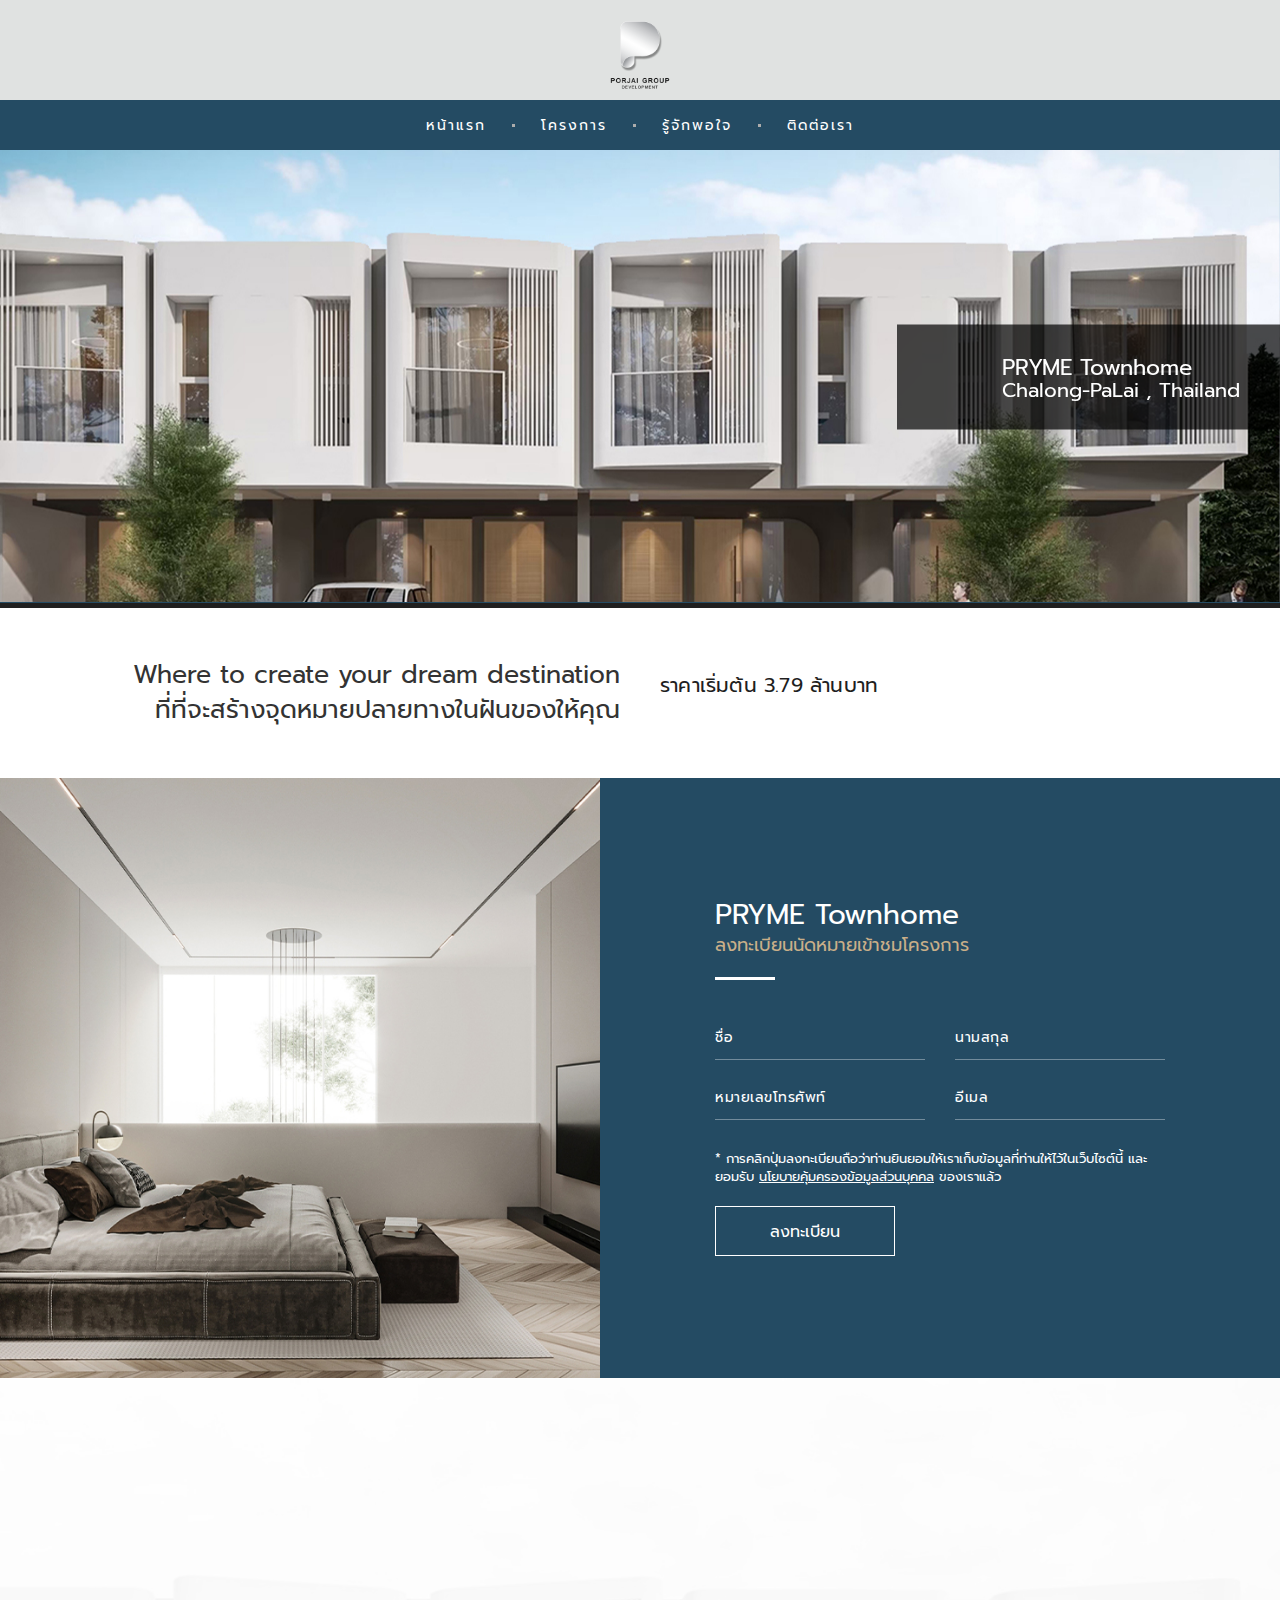
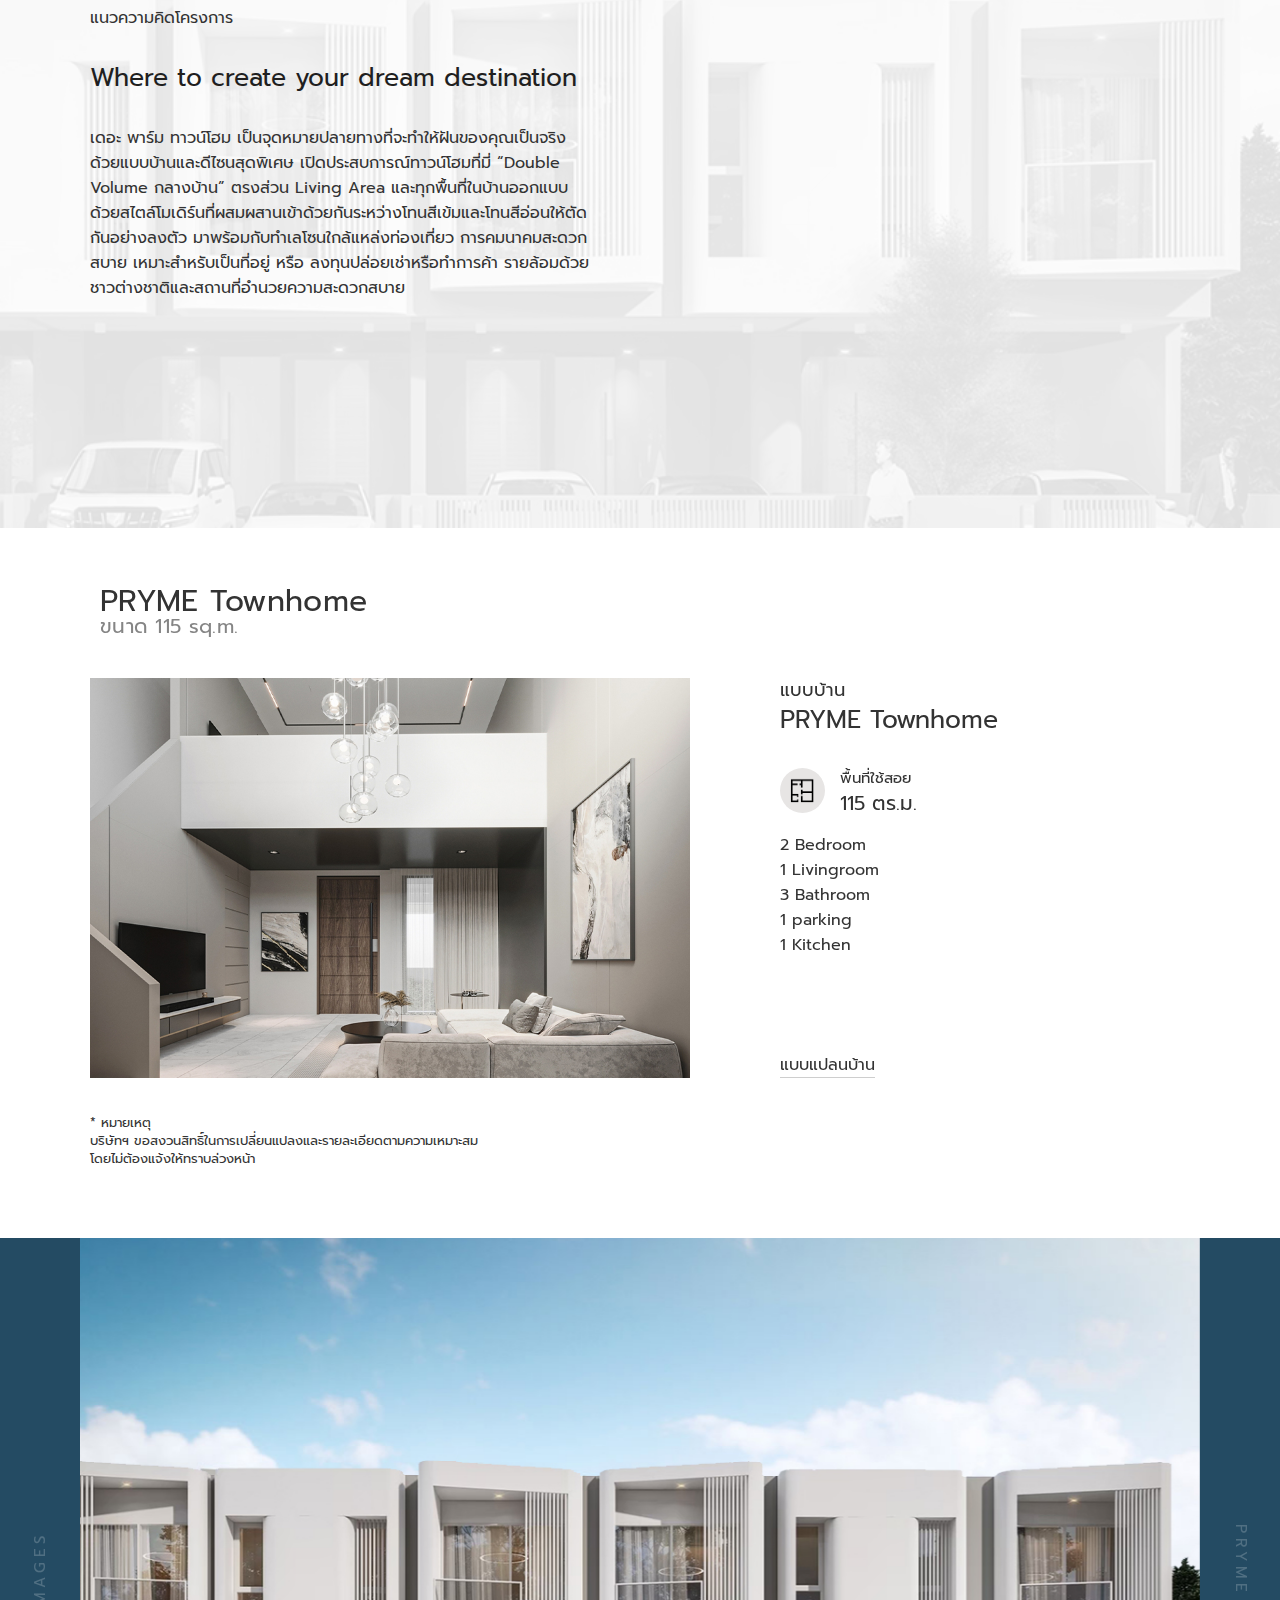
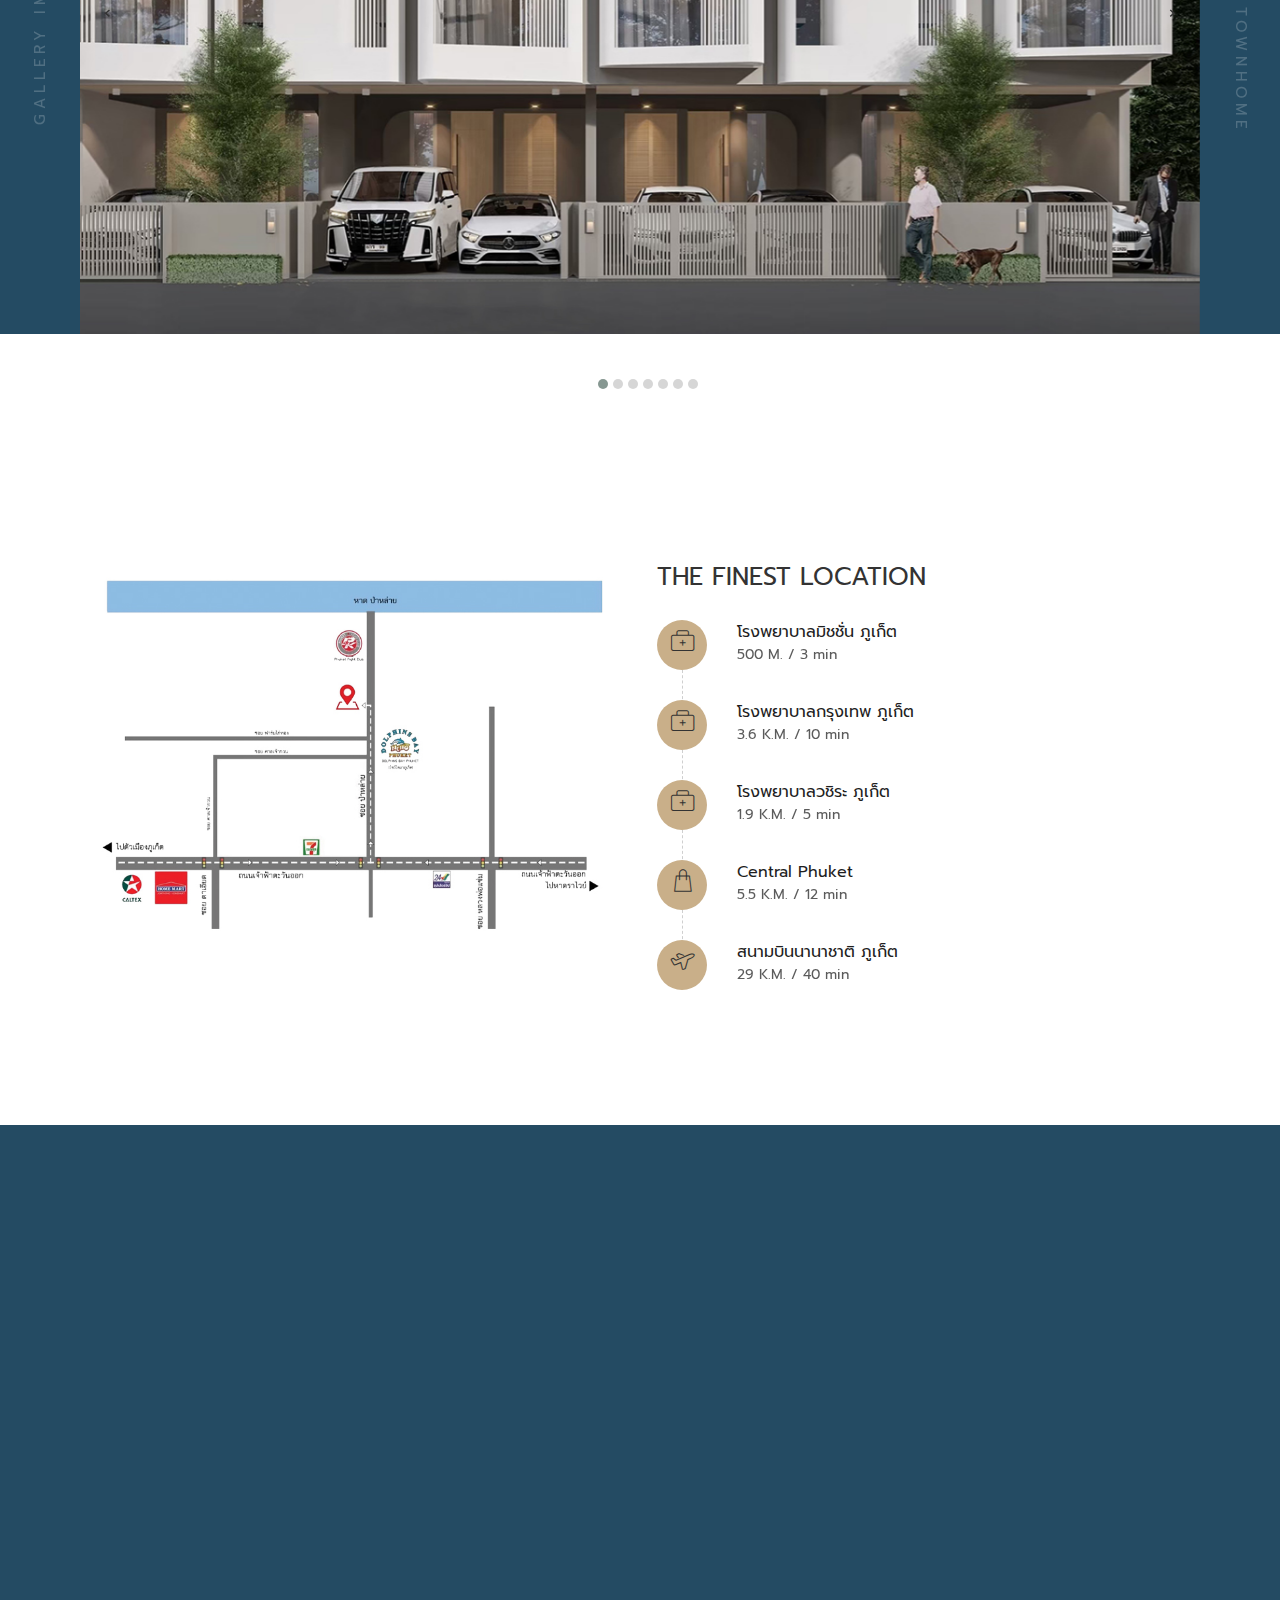
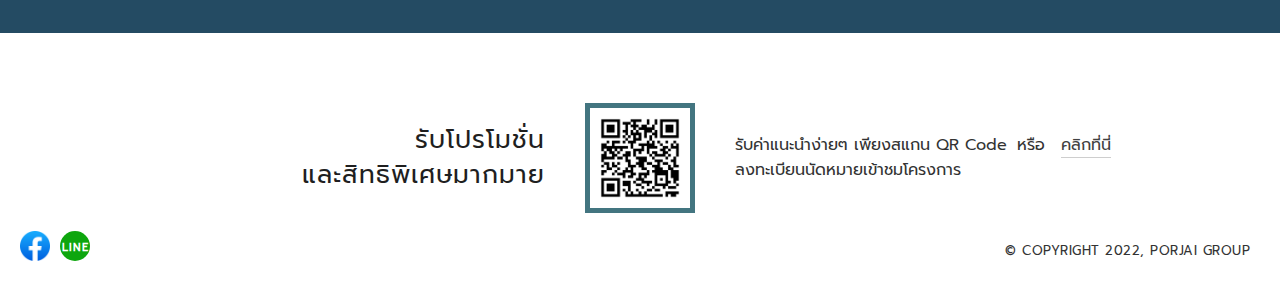
<file: pryme-townhome.html>
<!DOCTYPE html>
<html lang="th" data-devices="extra-large">
  <head>
    <meta http-equiv="Content-Type" content="text/html; charset=UTF-8" />

    <meta http-equiv="X-UA-Compatible" content="IE=edge" />
    <meta
      name="viewport"
      content="width=device-width, initial-scale=1.0, maximum-scale=1.0, user-scalable=0&#39;"
    />
    <meta
      name="facebook-domain-verification"
      content="ka0vjh82pgfr9z66ymh9yqacr71grz"
    />
    <title>PRYME Townhome</title>
    <meta
      name="description"
      content="บ้านทาวโฮม ครบครันและสะดวกสะบายย่านเมืองภูเก็ต การคมนาคมสะดวกสบาย ใกล้แหล่งชุมชน"
    />
    <meta
      name="keywords"
      content="บ้านทาวโฮม ครบครันและสะดวกสะบายย่านเมืองภูเก็ต การคมนาคมสะดวกสบาย ใกล้แหล่งชุมชน"
    />
    <link href="./assets/project/bootstrap.min.css" rel="stylesheet" />
    <link href="./assets/project/main.min.css" rel="stylesheet" />

    <link rel="stylesheet" type="text/css" href="./assets/project/fonts.css" />
    <link rel="stylesheet" type="text/css" href="./assets/project/styles.css" />

    <link
      rel="stylesheet"
      type="text/css"
      href="./assets/project/styles(2).css"
    />
    <link
      rel="stylesheet"
      type="text/css"
      href="./assets/project/default.css"
    />

    <link rel="stylesheet" type="text/css" href="./assets/project/style.css" />
    <link
      rel="stylesheet"
      type="text/css"
      href="./assets/project/header.css?v=1.0.1"
    />
    <link rel="stylesheet" type="text/css" href="./assets/project/footer.css" />
    <link rel="stylesheet" type="text/css" href="./assets/project/form.css" />
    <link rel="stylesheet" type="text/css" href="./assets/project/modal.css" />
    <link
      rel="stylesheet"
      type="text/css"
      href="./assets/project/optimize.css"
    />
    <link rel="stylesheet" type="text/css" href="./assets/project/editor.css" />
    <link
      rel="stylesheet"
      type="text/css"
      href="./assets/project/porjai.project.css"
    />
    <link rel="stylesheet" type="text/css" href="./assets/project/porjai.css" />
    <link
      rel="stylesheet"
      type="text/css"
      href="./assets/project/porjai.custom.css"
    />
    <link rel="stylesheet" type="text/css" href="./assets/project/button.css" />

    <link rel="stylesheet" type="text/css" href="./assets/project/share.css" />
    <link
      rel="stylesheet"
      type="text/css"
      href="./assets/project/customize.css"
    />

    <script async="" src="./assets/project/tfa.js" id="tb_tfa_script"></script>

    <script type="text/javascript">
      window.dataLayer = window.dataLayer || [];
    </script>
    <link
      rel="stylesheet"
      type="text/css"
      href="./assets/project/project.detail.css"
    />
    <link
      rel="stylesheet"
      type="text/css"
      href="./assets/project/project.hometype.css"
    />
    <link
      rel="stylesheet"
      type="text/css"
      href="./assets/project/project.floorplan.css"
    />
    <style>
      /* header */
      .bgcolor-primary,
      #section-prodetail-progress.bgcolor-secondary
        .progress-bar-loading
        > .bar-loading {
        background-color: rgba(67, 117, 128, 1) !important;
      }
      .bgcolor-secondary,
      #section-prodetail-progress.bgcolor-primary
        .progress-bar-loading
        > .bar-loading {
        background-color: rgba(67, 117, 128, 1) !important;
      }
      .textcolor-primary {
        color: rgba(31, 31, 31, 1) !important;
      }
      .textcolor-secondary {
        color: rgba(201, 175, 137, 1) !important;
      }
      .textcolor {
        color: rgba(31, 31, 31, 1) !important;
      }
      .bgcolor-icon {
        background-color: rgba(201, 175, 137, 1) !important;
      }

      #section-prodetail-slide + #section-prodetail-message {
        border-top: 5px solid rgba(31, 31, 31, 1) !important;
      }
      #section-header-microsite.bgcolor-primary:after {
        background: linear-gradient(
          to top,
          rgba(67, 117, 128, 0),
          rgba(67, 117, 128, 1)
        );
      }
      .fix-header #section-header-microsite.bgcolor-primary:after {
        background: linear-gradient(
          to top,
          rgba(67, 117, 128, 1),
          rgba(67, 117, 128, 1)
        );
      }
      #section-header-microsite.bgcolor-second:after {
        background: linear-gradient(
          to top,
          rgba(201, 175, 137, 0),
          rgba(31, 31, 31, 1)
        );
      }

      /* tipsy */
      form .tipsy.alert-form .tipsy-inner {
        background-color: rgba(201, 175, 137, 1) !important;
        color: rgba(255, 255, 255, 1);
      }
      form .tipsy.alert-form .tipsy-arrow-w {
        border-right-color: rgba(201, 175, 137, 1) !important;
        color: rgba(255, 255, 255, 1);
      }
      /* xs */
      @media (max-width: 767px) {
        #section-header-microsite.bgcolor-primary {
          background-color: rgba(67, 117, 128, 1) !important;
        }
      }
      header > .menu {
        background-color: #244B63;
      }
      .bgcolor-primary, #section-prodetail-progress.bgcolor-secondary .progress-bar-loading > .bar-loading {
        background-color: rgb(36,75,99) !important;
      }
      .menu ul.menus {
        background-color: #244B63;
      }
      .menu ul.menus .submenu li {
        background-color: #244B63;
      }
    </style>
    <script type="text/javascript">
      dataLayer.push({
        event: "page_metadata",
        page_type: "project_page",
        website_language: "th",
        project_code: "skv-l-wdr1",
        project_name: "Be Porjai",
        project_location: "Porjai",
        project_type: "singlehome",
        project_height_type: "lowrise",
        business_unit: "bu4",
      });
    </script>
    <meta name="robots" content="index,follow" />
    <meta name="revisit-after" content="3 days" />
    <meta name="language" content="th" />
    <meta property="og:title" content="Porjai Group" />
    <meta property="og:url" content="http://www.porjaigroup.com/" />
    <meta
      property="og:image"
      content="http://www.porjaigroup.com/img/porjai-header.jpg"
    />
    <meta property="og:site_name" content="http://www.porjaigroup.com/" />
    <meta property="og:type" content="article" />
    <meta
      property="og:description"
      content="บ้านทาวโฮม ครบครันและสะดวกสะบายย่านเมืองภูเก็ต การคมนาคมสะดวกสบาย ใกล้แหล่งชุมชน"
    />
    <meta
      name="twitter:title"
      content="Be Porjai, Porjai Your Life - Porjai Group"
    />
    <meta
      name="twitter:description"
      content="บ้านทาวโฮม ครบครันและสะดวกสะบายย่านเมืองภูเก็ต การคมนาคมสะดวกสบาย ใกล้แหล่งชุมชน"
    />
    <meta
      name="twitter:image"
      content="http://www.porjaigroup.com/img/porjai-header.jpg"
    />
    <meta name="twitter:url" content="http://www.porjaigroup.com/" />
  </head>
  <body class="bgcolor-primary share-this-page">
    <section id="section-body">
      <div class="desktop-size">
        <header>
          <section class="logo">
            <div class="img-logo img-prevent">
              <img src="./assets/img/logo.png" alt="Porjai Group" />
            </div>
          </section>

          <section class="menu">
            <div class="group-shortcut-menu">
              <div class="container">
                <button id="btn-main-menu" class="white left">
                  <div class="icon"><p class="border"></p></div>
                  <!-- <div class="text">menu</div> -->
                  <div class="text" style="width: 100px; height: 40px">
                    <img
                      src="img/logo.png"
                      class=""
                      alt="Porjai"
                      style="width: 100%; height: auto"
                    />
                  </div>
                </button>
                <a
                  href="http://www.porjaigroup.com/index.html#menu-registration"
                  class="link-menu right active"
                  style="padding-left: 0px;font-size: 12px;"
                  >registration</a
                >
              </div>
            </div>
            <div class="group-main-menu w-100">
              <div class="container">
                <ul class="main-menu">
                  <li>
                    <a
                      href="http://www.porjaigroup.com/index.html"
                      class="link-menu active"
                      >หน้าแรก</a
                    >
                  </li>
                  <li>
                    <a href="#" class="link-menu active">โครงการ</a>
                    <ul class="menus">
                      <li>
                        <a href="lay-pearl.html" title="Lay pearl">Lay pearl</a>
                      </li>
                      <li>
                        <a href="pryme-villas.html" title="PRYME Villas 2"
                          >PRYME Villas</a
                        >
                      </li>
                      <li>
                        <a href="pryme-townhome.html" title="PRYME TOWNHOME"
                          >PRYME TOWNHOME</a
                        >
                      </li>
                      <li>
                        <a href="porjai-project.html" title="PORJAI TOWNHOME"
                          >PORJAI TOWNHOME</a
                        >
                      </li>
                    </ul>
                  </li>
                  <li>
                    <a href="#" class="link-menu active">รู้จักพอใจ</a>
                  </li>
                  <li class="hidden-xs">
                    <a
                      href="http://www.porjaigroup.com/index.html#menu-registration"
                      class="link-menu active"
                      >ติดต่อเรา</a
                    >
                  </li>
                </ul>
              </div>
            </div>
          </section>
        </header>
      </div>

      <div id="top" class="target-internal-link"></div>

      <main class="main" id="page-project-detail">
        <div class="group-btn-onpage">
          <div class="slot-btn icon totop">
            <div class="inside internal-link" data-target-link="top">
              <i class="aicon-arrow-up" style="font-size: 15px"></i>
            </div>
          </div>
        </div>

        <h1 class="hidden">Be Porjai, Porjai Your Life - Porjai Group</h1>
        <section id="section-prodetail-slide">
          <div class="inside bgcolor-primary">
            <div
              class="section-optimize section-banner-hero"
              id="section-optimize-highlight"
              style="height: 675px"
            >
              <img
                class="ratio"
                src="./assets/project/ratio-slide-banner-hero.png"
                alt="img ratio"
              />
              <div
                class="slide-mainbanner-project owl-carousel owl-dot-white owl-loaded"
              >
                <div class="owl-stage-outer">
                  <div
                    class="owl-stage"
                    style="
                      transform: translate3d(0px, 0px, 0px);
                      transition: all 0s ease 0s;
                      width: 1905px;
                    "
                  >
                    <div class="owl-item active" style="width: 1905px">
                      <div class="box-banner-hero" style="height: 674px">
                        <div
                          class="img-background on-desktop"
                          style="
                            background-image: url(./assets/img/PRYME-Townhome-header1.jpg);
                          "
                        >
                          <img
                            src="./assets/img/PRYME-Townhome-header1.jpg"
                            class="img img-responsive"
                            alt="ดิ เอวา เรสซิเดนซ์"
                          />
                        </div>
                        <div
                          class="img-background on-mobile"
                          style="
                            background-image: url(./assets/img/PRYME-Townhome-header1.jpg);
                          "
                        >
                          <img
                            src="./assets/img/PRYME-Townhome-header1.jpg"
                            class="img-responsive"
                            alt="ดิ เอวา เรสซิเดนซ์"
                          />
                        </div>
                      </div>
                    </div>
                  </div>
                </div>
                <div class="owl-nav disabled">
                  <button type="button" role="presentation" class="owl-prev">
                    <span aria-label="Previous">‹</span></button
                  ><button type="button" role="presentation" class="owl-next">
                    <span aria-label="Next">›</span>
                  </button>
                </div>
                <div class="owl-dots disabled">
                  <button role="button" class="owl-dot active">
                    <span></span>
                  </button>
                </div>
              </div>
              <div
                class="box-caption-slidebanner"
                id="caption-mainbanner-project"
                data-align="right"
                style="
                  background-color: rgba(0, 0, 0, 0.7);
                  color: rgba(255, 255, 255, 1);
                "
              >
                <div class="inside">
                  <div class="icon">
                    <i class="aicon-img-project-singlehome"></i>
                  </div>
                  <div class="title">
                    <h4>PRYME Townhome</h4>
                    <h5 class="upsize">Chalong-PaLai , Thailand</h5>
                  </div>
                </div>
              </div>
            </div>
            <div
              class="on-mobile textcolor-white text-center pd-top-bottom-15 font-medium text-white"
            >
              Porjai Group
            </div>
          </div>
        </section>
        <section id="section-prodetail-message">
          <div class="inside bg-white">
            <div class="container">
              <div class="sec-row">
                <div
                  class="sec-col text-right pd none-pd-left"
                  data-sec-col="6"
                >
                  <h3 class="font-medium">
                    <p>
                      Where to create your dream destination
                      <br />
                      ที่ที่จะสร้างจุดหมายปลายทางในฝันของให้คุณ
                    </p>
                  </h3>
                </div>
                <div
                  class="sec-col text-left pd none-pd-right"
                  data-sec-col="6"
                >
                  <div class=""></div>
                  <div class="price font-medium textcolor pt-4">
                    ราคาเริ่มต้น&nbsp;3.79&nbsp;ล้านบาท
                  </div>
                </div>
              </div>
            </div>
          </div>
        </section>
        <section id="section-prodetail-register">
          <div id="menu-registration" class="target-internal-link offset"></div>
          <div class="inside bgcolor-primary textcolor-white">
            <div
              class="section-optimize section-optimize-register optimize-register-project-detail full-system"
              id="section-optimize-register"
              data-optimize-register="project-detail"
              style="height: 675px"
            >
              <div
                class="optimize-inside sec-col-register bgcolor-primary"
                style="height: 675px"
              >
                <div class="inside">
                  <div class="dt">
                    <div class="dt-row">
                      <div class="dt-cell">
                        <section class="section-topic-register">
                          <div class="group-title-register">
                            <p class="title-main text-white">PRYME Townhome</p>
                            <p class="title-sub textcolor-secondary">
                              ลงทะเบียนนัดหมายเข้าชมโครงการ
                            </p>
                          </div>
                        </section>
                        <section class="section-form-register">
                          <form
                            id="FrmReg"
                            name="FrmReg"
                            method="post"
                            action="http://www.porjaigroup.com/"
                            onsubmit="return checkFrmReg()"
                            autocomplete="off"
                          >
                            <input
                              name="firstname"
                              type="text"
                              id="firstname"
                              class="hide-rb"
                            />
                            <div class="row-form">
                              <div class="row-group-input inline">
                                <div class="group-input name">
                                  <div class="box-input">
                                    <p class="placeholder text-white">ชื่อ</p>
                                    <input
                                      class="input input-required textcolor-secondary"
                                      type="text"
                                      id="regName"
                                      name="regName"
                                      placeholder=""
                                      value=""
                                    />
                                    <p class="under-input"></p>
                                  </div>
                                </div>
                                <div class="group-input surname">
                                  <div class="box-input">
                                    <p class="placeholder text-white">
                                      นามสกุล
                                    </p>
                                    <input
                                      class="input input-required textcolor-secondary"
                                      type="text"
                                      id="regSurname"
                                      name="regSurname"
                                      placeholder=""
                                      value=""
                                    />
                                    <p class="under-input"></p>
                                  </div>
                                </div>
                              </div>
                              <div class="row-group-input inline">
                                <div class="group-input mobile">
                                  <div class="box-input">
                                    <p class="placeholder text-white">
                                      หมายเลขโทรศัพท์
                                    </p>
                                    <input
                                      class="input input-required textcolor-secondary"
                                      type="text"
                                      id="regMobile"
                                      name="regMobile"
                                      placeholder=""
                                      value=""
                                    />
                                    <p class="under-input"></p>
                                  </div>
                                </div>
                                <div class="group-input email">
                                  <div class="box-input">
                                    <p class="placeholder text-white">อีเมล</p>
                                    <input
                                      class="input input-required textcolor-secondary"
                                      type="text"
                                      id="regEmail"
                                      name="regEmail"
                                      placeholder=""
                                      value=""
                                    />
                                    <p class="under-input"></p>
                                  </div>
                                </div>
                              </div>

                              <div
                                class="note text-white"
                                style="padding: 30px 0 20px 0"
                              >
                                *
                                การคลิกปุ่มลงทะเบียนถือว่าท่านยินยอมให้เราเก็บข้อมูลที่ท่านให้ไว้ในเว็บไซต์นี้
                                และยอมรับ
                                <a
                                  class="text-white"
                                  title="นโยบายคุ้มครองข้อมูลส่วนบุคคล"
                                  aria-label="Read More"
                                  target="_blank"
                                  style="text-decoration: underline !important"
                                  >นโยบายคุ้มครองข้อมูลส่วนบุคคล</a
                                >
                                ของเราแล้ว
                              </div>

                              <div class="row-group-btn">
                                <div class="group-btn" data-btn-position="left">
                                  <button
                                    type="submit"
                                    class="btn-porjai btn-stroke"
                                  >
                                    <span>ลงทะเบียน</span>
                                  </button>
                                </div>
                              </div>
                            </div>
                          </form>
                        </section>
                      </div>
                    </div>
                  </div>
                </div>
              </div>
              <div class="optimize-inside sec-col-banner" style="height: 675px">
                <div
                  class="img-background on-desktop"
                  style="
                    background-image: url(./assets/img/PRYME-Townhome-reserve.jpg);
                  "
                >
                  <img
                    src="./assets/img/PRYME-Townhome-reserve.jpg"
                    class="img-hide"
                    alt="Porjai group"
                  />
                </div>
                <div
                  class="img-background on-mobile"
                  style="
                    background-image: url(./assets/img/PRYME-Townhome-reserve.jpg);
                  "
                >
                  <img
                    src="./assets/img/PRYME-Townhome-reserve.jpg"
                    class="img-hide"
                    alt="Porjai group"
                  />
                </div>
              </div>
            </div>
          </div>
        </section>
        <section id="section-prodetail-concept">
          <div id="menu-concept" class="target-internal-link offset"></div>
          <div
            class="img-background bg-parallax on-desktop"
            style="background-image: url(./assets/img/PRYME-Townhome-idea.jpg)"
            data-img-parallax="./assets/img/PRYME-Townhome-idea.jpg"
          ></div>
          <div
            class="img-background bg-parallax on-mobile"
            style="background-image: url(./assets/img/PRYME-Townhome-idea.jpg)"
            data-img-parallax="./assets/img/PRYME-Townhome-idea.jpg"
          ></div>
          <div class="inside">
            <div class="dt">
              <div class="dt-row">
                <div class="dt-cell">
                  <div class="container">
                    <div class="box-concept">
                      <div class="font-medium mg-bottom-30 hidden-xs">
                        แนวความคิดโครงการ
                      </div>
                      <div class="group-title-prodetail visible-xs">
                        <p class="title">แนวความคิดโครงการ</p>
                      </div>
                      <h3 class="concept-topic textcolor">
                        <p>Where to create your dream destination</p>
                      </h3>
                      <div class="concept-description">
                        <p>
                          เดอะ พาร์ม ทาวน์โฮม
                          เป็นจุดหมายปลายทางที่จะทำให้ฝันของคุณเป็นจริง
                          ด้วยแบบบ้านและดีไซนสุดพิเศษ
                          เปิดประสบการณ์ทาวน์โฮมที่มี่ “Double Volume กลางบ้าน”
                          ตรงส่วน Living Area
                          และทุกพื้นที่ในบ้านออกแบบด้วยสไตล์โมเดิร์นที่ผสมผสานเข้าด้วยกันระหว่างโทนสีเข้มและโทนสีอ่อนให้ตัดกันอย่างลงตัว
                          มาพร้อมกับทำเลโซนใกล้แหล่งท่องเที่ยว
                          การคมนาคมสะดวกสบาย เหมาะสำหรับเป็นที่อยู่ หรือ
                          ลงทุนปล่อยเช่าหรือทำการค้า
                          รายล้อมด้วยชาวต่างชาติและสถานที่อำนวยความสะดวกสบาย
                        </p>
                      </div>
                    </div>
                  </div>
                </div>
              </div>
            </div>
          </div>
        </section>

        <section id="section-prodetail-hometype">
          <div id="menu-plan" class="target-internal-link offset"></div>
          <div class="inside bg-white">
            <div class="container on-mobile">
              <div class="group-title-prodetail visible-xs">
                <p class="title">แบบบ้านโครงการ</p>
                <p class="text">PRYME Townhome</p>
              </div>
            </div>

            <div id="menu-hometype" class="target-internal-link offset"></div>
            <div class="section-hometype">
              <div id="slide-hometype" class="owl-carousel owl-loaded owl-drag">
                <div class="owl-stage-outer">
                  <div
                    class="owl-stage"
                    style="
                      transform: translate3d(0px, 0px, 0px);
                      transition: all 0s ease 0s;
                      width: 8555px;
                      padding-left: 287.5px;
                      padding-right: 287.5px;
                    "
                  >
                    <div class="owl-item active" style="width: 1330px">
                      <div
                        class="box-hometype container"
                        data-track-name="LA VIE II"
                      >
                        <div class="row-hometype-topic hidden-xs">
                          <div class="text">
                            <p class="t-title">PRYME Townhome</p>
                            <p class="t-size">ขนาด&nbsp;115&nbsp;sq.m.</p>
                          </div>
                        </div>
                        <div class="row-hometype-list">
                          <div
                            class="hometype-img"
                            style="
                              background-image: url('./assets/img/PRYME-Townhome-size.jpg');
                              height: 500px;
                            "
                          >
                            <img
                              src="./assets/img/PRYME-Townhome-size.jpg"
                              class="img-hide"
                              alt="Porjai"
                            />
                          </div>
                          <div class="hometype-detail" style="height: 500px">
                            <div class="inside">
                              <div class="title">
                                <h5 class="font-medium none-letter-spacing">
                                  แบบบ้าน
                                </h5>
                                <h3
                                  class="title-hometype upsize font-bold inline-word-wrap"
                                >
                                  PRYME Townhome
                                </h3>
                              </div>

                              <div
                                class="mg-top-15 visible-xs"
                                data-label="120"
                              >
                                <p>
                                  <span class="font-bold">แบบบ้าน</span
                                  >&nbsp;&nbsp;:&nbsp;&nbsp;PRYME Townhome
                                </p>
                                <p>
                                  <span class="font-bold">โครงการ</span
                                  >&nbsp;&nbsp;:&nbsp;&nbsp;PRYME Townhome
                                </p>
                              </div>

                              <div class="group-property-icon">
                                <div class="box-property-icon">
                                  <div class="icon">
                                    <div class="flex flex-col items-center">
                                      <div class="bg-stone-200 flex justify-center p-3 rounded-full mr-3">
                                        <img src="img/used-area.png" class="project-factor">
                                      </div>
                                    </div>
                                  </div>
                                  <div class="text">
                                    <p class="t-title">พื้นที่ใช้สอย</p>
                                    <p class="t-detail">115&nbsp;ตร.ม.</p>
                                  </div>
                                </div>
                              </div>
                              <div
                                class="description hidden-br-mobile word-wrap"
                                style="overflow-wrap: break-word; height: auto"
                              >
                                2 Bedroom<br />
                                1 Livingroom <br />
                                3 Bathroom <br />
                                1 parking <br />
                                1 Kitchen<br />
                              </div>
                              <div class="group-btn-under">
                                <div
                                  class="btn-under multi-under-hover btn-house-type"
                                  data-plan="home"
                                  data-plan-id="27"
                                  data-ht-name="LA VIE II"
                                  data-pj-name="Porjai group"
                                >
                                  แบบแปลนบ้าน
                                </div>
                              </div>
                            </div>
                          </div>
                        </div>
                      </div>
                    </div>
                  </div>
                </div>

                <div class="owl-dots disabled"></div>
              </div>
            </div>
            <div class="section-hometype-mark">
              <div class="container">
                <div class="box-mark">
                  <div class="box-note">
                    <p class="title">* หมายเหตุ</p>
                    <p class="text hidden-br-mobile">
                      บริษัทฯ
                      ขอสงวนสิทธิ์ในการเปลี่ยนแปลงและรายละเอียดตามความเหมาะสม
                      <br />โดยไม่ต้องแจ้งให้ทราบล่วงหน้า
                    </p>
                  </div>
                </div>
              </div>
            </div>
          </div>
          <section class="section-modal">
            <!-- Home Type -->
            <div
              class="modal modal-center modal-fullscreen modal-floorplan fade none-pd"
              id="floorplan"
              tabindex="-1"
              role="dialog"
              aria-labelledby="my-floorplan"
            >
              <div class="modal-dialog mw-100" role="document">
                <div class="modal-content">
                  <div class="modal-body">
                    <button
                      type="button"
                      class="btn-close-modal textcolor-black"
                      data-dismiss="modal"
                      aria-label="Close"
                      title="ปิด"
                    >
                      <div class="icon"><i class="aicon-close"></i></div>
                    </button>
                    <div class="dt">
                      <div class="dt-row">
                        <div class="dt-cell">
                          <section
                            class="section-floorplan section-tab-panel"
                            data-type-plan="hometype"
                          >
                            <div class="floorplan-detail">
                              <div class="group-topic-floorplan">
                                <div
                                  class="topic-floorplan"
                                  id="group-text-update"
                                >
                                  <p class="text-title">
                                    <span class="font-medium">แบบบ้าน</span> "
                                    PRYME Townhome "<br />
                                  </p>
                                  <p class="text-subtitle">
                                    <span class="text-label"
                                      >ขนาดพื้นที่ใช้สอย&nbsp;:&nbsp;</span
                                    ><span id="text-area">115</span
                                    >&nbsp;&nbsp;ตารางเมตร
                                  </p>
                                </div>
                              </div>
                              <div class="group-select-floorplan">
                                <div class="row-group-select">
                                  <div class="section-mainselect group-select">
                                    <div class="box-select has-data">
                                      <p class="placeholder">
                                        <span class="before">เลือกแบบบ้าน</span
                                        ><span class="after">แบบบ้าน</span>
                                      </p>
                                      <div class="input text-upper">
                                        PRYME Townhome
                                      </div>
                                      <p class="under-input"></p>
                                      <div class="arrow">
                                        <p class="aicon-chevron-down"></p>
                                      </div>
                                    </div>
                                    <ul
                                      class="select-dropdown on-bottom sectab-control-main"
                                    >
                                      <li
                                        class="tab-panel-main list-select active"
                                        data-tab-id="TYPE27"
                                        data-area="120"
                                      >
                                        <span class="text">PRYME Townhome</span>
                                      </li>
                                    </ul>
                                  </div>
                                  <div
                                    class="section-subselect sectab-content-main"
                                  >
                                    <div
                                      class="tab-content-main active"
                                      id="TYPE27"
                                    >
                                      <div class="group-select">
                                        <div class="box-select has-data">
                                          <p class="placeholder">
                                            <span class="before">เลือกชั้น</span
                                            ><span class="after"
                                              >ชั้นแบบแปลน</span
                                            >
                                          </p>
                                          <div class="input text-upper">
                                            ชั้น 1
                                          </div>
                                          <p class="under-input"></p>
                                          <div class="arrow">
                                            <p class="aicon-chevron-down"></p>
                                          </div>
                                        </div>
                                        <ul
                                          class="select-dropdown on-bottom sectab-control-sub"
                                        >
                                          <li
                                            class="tab-panel-sub list-select active"
                                            data-tab-id="PLAN47"
                                            data-tab-target-sub="F47"
                                          >
                                            <span class="text">แปลนบ้าน</span>
                                          </li>
                                          <li
                                            class="tab-panel-sub list-select"
                                            data-tab-id="PLAN48"
                                            data-tab-target-sub="F48"
                                          >
                                            <span class="text"
                                              >แปลนบ้าน 3D</span
                                            >
                                          </li>
                                          <li
                                            class="tab-panel-sub list-select"
                                            data-tab-id="PLAN49"
                                            data-tab-target-sub="F49"
                                          >
                                            <span class="text"
                                              >Side view plan</span
                                            >
                                          </li>
                                        </ul>
                                      </div>
                                    </div>
                                  </div>
                                </div>
                              </div>
                            </div>
                            <div class="floorplan-img">
                              <div class="sectab-content-main">
                                <div
                                  id="TYPE27"
                                  class="tab-content-main active"
                                >
                                  <div class="sectab-content-sub">
                                    <div
                                      id="PLAN47"
                                      class="tab-content-sub img-prevent active"
                                    >
                                      <img
                                        src="./assets/img/PRYME-Townhome-p1.jpg"
                                        class="mx-auto"
                                        style="height: 100%"
                                        alt="แปลนบ้าน 1"
                                      />
                                    </div>
                                    <div
                                      id="PLAN48"
                                      class="tab-content-sub img-prevent"
                                    >
                                      <img
                                        src="./assets/img/PRYME-Townhome-p2.jpg"
                                        class="mx-auto"
                                        style="height: 100%"
                                        alt="แปลนบ้าน 2"
                                      />
                                    </div>
                                    <div
                                      id="PLAN49"
                                      class="tab-content-sub img-prevent"
                                    >
                                      <img
                                        src="./assets/img/PRYME-Townhome-p3.jpg"
                                        class="mx-auto"
                                        style="height: 100%"
                                        alt="แปลนบ้าน 3"
                                      />
                                    </div>
                                  </div>
                                </div>
                              </div>
                            </div>
                            <div class="floorplan-note">
                              <div>
                                <div class="box-note">
                                  <p class="title">* หมายเหตุ</p>
                                  <p class="text hidden-br-mobile">
                                    บริษัทฯ
                                    ขอสงวนสิทธิ์ในการเปลี่ยนแปลงและรายละเอียดตามความเหมาะสม
                                    <br />โดยไม่ต้องแจ้งให้ทราบล่วงหน้า
                                  </p>
                                </div>
                              </div>
                            </div>
                          </section>
                        </div>
                      </div>
                    </div>
                  </div>
                </div>
              </div>
            </div>
          </section>
        </section>
        
        <section id="section-prodetail-media" class="bg-white textcolor-white">
          <div id="menu-media" class="target-internal-link offset"></div>
          <div class="text-rotate text-rotate-left text-white">
            <p class="rotate">gallery images</p>
          </div>
          <div class="text-rotate text-rotate-right text-white">
            <p class="rotate">PRYME Townhome</p>
          </div>
          <div class="inside bgcolor-primary">
            <div class="owl-carousel owl-theme" id="image-gallery-1">
              <div class="item">
                <img src="./assets/img/gallery/PRYME-Townhome-1.jpg" />
              </div>
              <div class="item">
                <img src="./assets/img/gallery/PRYME-Townhome-2.jpg" />
              </div>
              <div class="item">
                <img src="./assets/img/gallery/PRYME-Townhome-3.jpg" />
              </div>
              <div class="item">
                <img src="./assets/img/gallery/PRYME-Townhome-4.jpg" />
              </div>
              <div class="item">
                <img src="./assets/img/gallery/PRYME-Townhome-5.jpg" />
              </div>
              <div class="item">
                <img src="./assets/img/gallery/PRYME-Townhome-6.jpg" />
              </div>
              <div class="item">
                <img src="./assets/img/gallery/PRYME-Townhome-7.jpg" />
              </div>
            </div>
          </div>
        </section>


        <section id="section-prodetail-vdo" class="row">
          <!-- <div
            class="inside bgcolor-primary col-sm-12 col-md-10 px-0"
            style="
              height: 0;
              padding-bottom: 56.25%;
              position: relative;
              margin-left: auto;
              margin-right: auto;
            "
          >
            <iframe
              width="560"
              height="315"
              src="https://www.youtube.com/embed/YA83_OuC7zE"
              title="YouTube video player"
              frameborder="0"
              allow="accelerometer; autoplay; clipboard-write; encrypted-media; gyroscope; picture-in-picture"
              allowfullscreen
              style="position: absolute; width: 100%; height: 100%"
            ></iframe>
          </div> -->

          <div class="inside bg-white">
            <div id="location-detail" style="padding-top: 100px">
              <div class="container">
                <div class="dt">
                  <div class="dt-row">
                    <div class="group-title-prodetail visible-xs">
                      <p class="title">ที่ตั้งโครงการ</p>
                    </div>
                    <div class="dt-cell section-detail">
                      <img
                        src="./assets/img/PRYME-Townhome-map-1.jpg"
                        class="img-responsive"
                        alt="ชั้น 2"
                      />
                    </div>
                    <div style="padding: 20px"></div>
                    <div class="dt-cell section-place">
                      <h3 class="title font-bold text-upper textcolor-black">
                        <p>THE FINEST LOCATION</p>
                      </h3>
                      <br />
                      <div class="nearby-place">
                        <div class="list-place">
                          <div class="icon bgcolor-icon textcolor-white">
                            <i class="aicon-location-hospital"></i>
                          </div>
                          <div class="detail">
                            <p class="topic textcolor">
                              โรงพยาบาลมิชชั่น ภูเก็ต
                            </p>
                            <p class="description">500 M. / 3 min</p>
                          </div>
                        </div>
                        <div class="list-place">
                          <div class="icon bgcolor-icon textcolor-white">
                            <i class="aicon-location-hospital"></i>
                          </div>
                          <div class="detail">
                            <p class="topic textcolor">
                              โรงพยาบาลกรุงเทพ ภูเก็ต
                            </p>
                            <p class="description">3.6 K.M. / 10 min</p>
                          </div>
                        </div>
                        <div class="list-place">
                          <div class="icon bgcolor-icon textcolor-white">
                            <i class="aicon-location-hospital"></i>
                          </div>
                          <div class="detail">
                            <p class="topic textcolor">โรงพยาบาลวชิระ ภูเก็ต</p>
                            <p class="description">1.9 K.M. / 5 min</p>
                          </div>
                        </div>
                        <div class="list-place">
                          <div class="icon bgcolor-icon textcolor-white">
                            <i class="aicon-location-shopping"></i>
                          </div>
                          <div class="detail">
                            <p class="topic textcolor">Central Phuket</p>
                            <p class="description">5.5 K.M. / 12 min</p>
                          </div>
                        </div>
                        <div class="list-place">
                          <div class="icon bgcolor-icon textcolor-white">
                            <i class="aicon-location-airport"></i>
                          </div>
                          <div class="detail">
                            <p class="topic textcolor">
                              สนามบินนานาชาติ ภูเก็ต
                            </p>
                            <p class="description">29 K.M. / 40 min</p>
                          </div>
                        </div>
                      </div>
                    </div>
                  </div>
                </div>
              </div>
            </div>
          </div>
        </section>
        <section id="section-prodetail-location">
          <div id="menu-location" class="target-internal-link offset"></div>
          <iframe
            src="https://www.google.com/maps/embed?pb=!1m17!1m12!1m3!1d3952.4963569708602!2d98.35450297517167!3d7.843004006424596!2m3!1f0!2f0!3f0!3m2!1i1024!2i768!4f13.1!3m2!1m1!2zN8KwNTAnMzQuOCJOIDk4wrAyMScyNS41IkU!5e0!3m2!1sth!2sth!4v1692880338993!5m2!1sth!2sth"
            style="width: 100%"
            height="500"
            style="border: 0"
            allowfullscreen=""
            loading="lazy"
            referrerpolicy="no-referrer-when-downgrade"
          ></iframe>
        </section>

        <section id="section-prodetail-fgf">
          <div class="inside bg-white" style="padding-top: 70px; margin-top: 0px">
            <div class="container">
              <div class="row-prodetail-fgf sec-row">
                <div class="sec-col col-left" data-sec-col="">
                  <h3 class="title font-bold textcolor">
                    รับโปรโมชั่น <br />และสิทธิพิเศษมากมาย
                  </h3>
                </div>
                <div class="sec-col col-center" data-sec-col="">
                  <div class="box-qrcode img-prevent bgcolor-secondary">
                    <div class="inside">
                      <img
                        src="./assets/img/qrcode-fgf.png"
                        class="img-responsive"
                        alt="QR Code : Porjai"
                      />
                    </div>
                  </div>
                </div>
                <div class="sec-col col-right" data-sec-col="">
                  <div class="font-medium">
                    <span>รับค่าแนะนำง่ายๆ เพียงสแกน QR Code</span
                    ><span class="pd-left-right-10 textcolor-gray">หรือ</span
                    ><br class="visible-xs" />
                    <a
                      href="index.html#menu-registration"
                      class="btn-under multi-under-hover textcolor-black"
                      >คลิกที่นี่</a
                    >
                    <span>ลงทะเบียนนัดหมายเข้าชมโครงการ</span>
                  </div>
                </div>
              </div>
            </div>
          </div>
        </section>
      </main>

      <footer>
        <a
          href="http://www.porjaigroup.com"
          class="footer-logo d-lg-none"
          target="_blank"
        ></a>
        <div class="footer-copyright">
          <span>© copyright 2022, Porjai Group</span>
        </div>
        <div class="footer-contact">
          <ul class="group-contact">
            <li class="">
              <a
                href="https://www.facebook.com/porjai.groupdevelopment"
                class="box-contact facebook"
                target="_blank"
              >
                <img src="./assets/img/facebook-icon.png" style="width: 30px" />
              </a>
            </li>
            <li>
              <a
                href="https://line.me/R/ti/p/@802zxatd"
                class="box-contact line"
                target="_blank"
              >
                <div class="icon"></div>
              </a>
            </li>
            <li class="d-none md:d-inline-block">
              <a
                href="https://www.porjaigroup.com/"
                class="box-contact website"
                target="_blank"
              >
                <div class="text">porjaigroup.com</div>
              </a>
            </li>
          </ul>
        </div>
      </footer>
      <section class="script" data-script="search">
        <script type="text/javascript">
          function checkFrmPopupSearch() {
            with (document.FrmPopupSearch) {
              if (Trim($("input.input-required#keyword").val()) == "") {
                alertFrm(
                  $("input.input-required#keyword"),
                  "input",
                  "ระบุคำค้นหา"
                );
                return false;
              }
            }
          }
        </script>
      </section>
    </section>
    <section class="script">
      <script src="./assets/project/jquery.min.js"></script>
      <script src="./assets/project/main.js"></script>
      <script src="./assets/project/path.script.th.js"></script>
      <script type="text/javascript">
        sizeDevice();
        var device = checkDevice();
        var container = {
          extraLargeSize: 1170,
          largeSize: 1140,
          mediumSize: 900,
          smallSize: 700,
          extraSmallSize: $(window).width(),
          smallestSize: $(window).width(),
        };
        var extraContainer = {
          extraLargeSize: 1560,
          largeSize: 1140,
          mediumSize: 900,
          smallSize: 700,
          extraSmallSize: $(window).width(),
          smallestSize: $(window).width(),
        };
        var width_container = containerSize("container");
        var width_extraContainer = containerSize("extra-container");
        //console.log(width_container);

        // time slide
        var timeoutAutoplay = 7000;
        var timespeed = 900;
        var timespeedAuto = 900;
        var timespeedDots = 900;
        var timespeedNav = 900;
        var timespeedMouseDrag = 200;

        $(window).resize(function () {
          sizeDevice();
          device = checkDevice();

          container.extraSmallSize = $(window).width();
          container.smallestSize = $(window).width();
          extraContainer.extraSmallSize = $(window).width();
          extraContainer.smallestSize = $(window).width();
          width_container = containerSize("container");
          width_extraContainer = containerSize("extra-container");
        });

        function viewportSize(type) {
          var size;
          if (type == "media-width") {
            size = window.innerWidth; // + scroll
          } else if (type == "media-height") {
            size = window.innerHeight;
          } else if (type == "window-width") {
            size = $(window).width();
          } else if (type == "window-height") {
            size = $(window).height();
          }
          return size;
        }

        function sizeDevice() {
          var w = viewportSize("media-width");
          var html = $("html");
          html.removeAttr("data-devices");
          if (w >= 1650) {
            html.attr("data-devices", "extra-large");
          } else if (w >= 1200 && w <= 1649) {
            html.attr("data-devices", "large");
          } else if (w >= 992 && w <= 1199) {
            html.attr("data-devices", "medium");
          } else if (w >= 768 && w <= 991) {
            html.attr("data-devices", "small");
          } else if (w >= 351 && w <= 767) {
            html.attr("data-devices", "extra-small");
          } else {
            // max 350px
            html.attr("data-devices", "smallest");
          }
        }

        function checkDevice() {
          var d = $("html").attr("data-devices");
          return d;
        }

        function containerSize(type) {
          var start = false;
          var con, returnSize;

          if (type == "container") {
            start = true;
            con = container;
          } else if (type == "extra-container") {
            start = true;
            varName = "extraContainer";
            con = extraContainer;
          }

          if (start == true) {
            if (device == "extra-large") {
              returnSize = con.extraLargeSize;
            } else if (device == "large") {
              returnSize = con.largeSize;
            } else if (device == "medium") {
              returnSize = con.mediumSize;
            } else if (device == "small") {
              returnSize = con.smallSize;
            } else if (device == "extra-small") {
              returnSize = con.extraSmallSize;
            } else if (device == "smallest") {
              returnSize = con.smallestSize;
            }
            return returnSize;
          }
        }

        function digit(num, digit) {
          n = num;
          if (num.toString().length != digit && num.toString().length < digit) {
            for (var i = 0; i < digit - num.toString().length; i++) {
              n = "0" + n;
            }
          }
          return n;
        }
      </script>
      <script type="text/javascript">
        var header = $("header");
        var headerMain = header.find("#section-header-main");
        var headerMainHeight = headerMain.height();
        var scrollSpeed = 500;

        $(document).ready(function () {
          // dropdown
          if (header.length !== 0) {
            var btnMenuHeader = header.find(
              "#section-header-menu > .inside > .main-menu > .menu"
            );
            btnMenuHeader.hover(
              // hover in
              function () {
                if ($(this).hasClass("has-dropdown")) {
                  $(this).addClass("active");
                  var dropdownSec = $(this).find(".this-dropdown");
                  dropdownSec.fadeIn(200);
                }
              },

              // hover out
              function () {
                btnMenuHeader.removeClass("active");
                if ($(this).hasClass("has-dropdown")) {
                  var dropdownSec = $(this).find(".this-dropdown");
                  dropdownSec.fadeOut(100);
                }
              }
            );
          }

          $(window).scroll(function () {
            if ($(this).scrollTop() > headerMainHeight) {
              header.addClass("fix-header");
              /*if ( header.hasClass("on-microsite") ) {				
			}*/
            } else {
              header.removeClass("fix-header");
            }
          });

          toTop();
          internalLink();
          scrollingMenu();

          $(window).scroll(function () {
            var btnTop = $(".group-btn-onpage .slot-btn.totop");
            if ($(this).scrollTop() > 400) {
              btnTop.addClass("on");
            } else {
              btnTop.removeClass("on");
            }
          });

          // menu on page
          var groupMenu = $(".group-menu-onpage");
          if (groupMenu[0] != "" && groupMenu[0] != null) {
            menuOnPage(groupMenu);
          }
        });

        $(window).resize(function () {
          var groupMenu = $(".group-menu-onpage");
          if (groupMenu[0] != "" && groupMenu[0] != null) {
            device_menuOnPage(groupMenu.closest(".section-menu-onpage"));
          }
        });

        function internalLink() {
          var internal_link = $(".internal-link");
          internal_link.click(function () {
            var target = $(this).attr("data-target-link");

            // close menu on page mobile
            $(this)
              .closest('.section-menu-onpage[ data-menu-devices="mobile" ]')
              .find(".box-menu-onpage")
              .slideUp();
            $(this)
              .closest('.section-menu-onpage[ data-menu-devices="mobile" ]')
              .find(".head-menu-onpage")
              .removeClass("active");

            if (target.length) {
              target = $("#" + target);
              $("html, body").animate(
                {
                  scrollTop: target.offset().top,
                },
                scrollSpeed
              );
              return false;
            }
          });
        }

        function toTop() {
          if (!$(".group-btn-onpage")[0]) {
            var group =
              '<div class="group-btn-onpage"><div class="slot-btn icon totop"><div class="inside internal-link" data-target-link="top"><i class="aicon-arrow-up"></i></div></div></div>';
            $("main.main").prepend(group);
          }

          // share on social
          if ($(".btn-share-on-social")[0]) {
            $("body").addClass("share-this-page");
            if (
              !$(".group-btn-onpage .slot-btn").hasClass("btn-share-on-social")
            ) {
              $(".group-btn-onpage").append(
                '<div class="slot-btn icon btn-share-on-social"><div class="inside"><i class="aicon-share"></i></div></div>'
              );
            }
          }

          if (!$("#section-body > #top")[0]) {
            var target = '<div id="top" class="target-internal-link"></div>';
            $("body #section-body").prepend(target);
          }
        }

        function scrollingMenu() {
          /*var secMenuOnpage = $(".section-menu-onpage");
	var secOffsetTop = 0;
	if ( secMenuOnpage.length != 0  ) {
		secOffsetTop  = secMenuOnpage.offset().top;
		console.log(secOffsetTop);
	}*/

          $(window)
            .scroll(function () {
              var scrolltop = $(window).scrollTop();

              // fixed menu
              /*if ( $(this).scrollTop() > ( secOffsetTop - headerMainHeight ) ) {
			secMenuOnpage.addClass("fixed").attr("style","top:"+headerMainHeight+"px;");
		} else {
			secMenuOnpage.removeClass("fixed").removeAttr("style");
		}*/

              // scrolling menu
              $(".page-scrolling-menu").each(function (i) {
                var offsetTop = $(this).offset().top;
                var thisHeight = $(this).height();
                var thisMenu = $(
                  '[ data-menu-scrolling="on" ] [ data-ms-this ]'
                ).eq(i);

                if (offsetTop - thisHeight <= scrolltop) {
                  //$('.scrolling-menu > li.active').removeClass('active');
                  //$('.scrolling-menu > li').eq(i).addClass('active');
                  $(
                    '[ data-menu-scrolling="on" ] [ data-ms-this ].active'
                  ).removeClass("active");
                  thisMenu.addClass("active");
                }

                var pageNext = $(".page-scrolling-menu").eq(i + 1);
                var offsetTopNext;
                var status = false;
                if ($(pageNext).length != 0) {
                  offsetTopNext = $(pageNext).offset().top;
                } else {
                  offsetTopNext = 0;
                }
                if (
                  scrolltop >= offsetTop &&
                  (scrolltop < offsetTopNext || offsetTopNext == 0)
                ) {
                  var rewrite = thisMenu
                    .find("[ data-rewrite-url ]")
                    .attr("data-rewrite-url");
                  updateURL(rewrite);
                  updateTitleMenu(thisMenu.attr("data-text"));
                }
              });
            })
            .scroll();
        }

        function menuOnPage(groupMenu) {
          var secMenu = groupMenu.closest(".section-menu-onpage");
          var targetActive = secMenu.attr("data-target-active");
          var secID = secMenu.attr("data-id-active");

          device_menuOnPage(secMenu);

          // update title
          var title = groupMenu
            .find("ul.box-menu-onpage > li.active")
            .attr("data-text");
          updateTitleMenu(title);
          if (secID != "" && secID != null && secID > 1) {
            setTimeout(function () {
              if (targetActive != "" && targetActive != null) {
                $("html, body").animate(
                  {
                    scrollTop: $("#" + targetActive).offset().top,
                  },
                  scrollSpeed
                );
              }
              statusTitle = true;
            }, 200);
          }

          // mobile
          groupMenu.on("click", ".head-menu-onpage", function () {
            var headMenu = $(this);
            if (!headMenu.hasClass("active")) {
              headMenu.addClass("active");
              groupMenu.find(".box-menu-onpage").slideDown();
            } else {
              headMenu.removeClass("active");
              groupMenu.find(".box-menu-onpage").slideUp();
            }
          });
        }

        function device_menuOnPage(sec) {
          sec.find(".box-menu-onpage").removeAttr("style");
          if (
            device == "extra-large" ||
            device == "large" ||
            device == "medium" ||
            device == "small"
          ) {
            sec.attr("data-menu-devices", "desktop");
          } else if (device == "extra-small" || device == "smallest") {
            sec.attr("data-menu-devices", "mobile");
          }
        }

        function updateURL(newURL) {
          var presentURL = window.location.href;
          window.history.pushState(presentURL, null, newURL);
        }

        function updateTitleMenu(text) {
          $(".group-menu-onpage .head-menu-onpage > .title > .text").text(text);
        }
      </script>
      <script type="text/javascript">
        $(document).ready(function () {
          loadHeight();

          br();
          wordwrap("load");
          settingFixedBox();
          secOptimize();

          textEditor();
        });

        $(window).resize(function () {
          loadHeight();

          br();
          wordwrap("reset");
          secOptimize();

          if ($(".box-fixed").hasClass("in")) {
            clearFixedBox($(".box-fixed.in"));
            settingFixedBox();
          } else if ($(".box-fixed").hasClass("moveup")) {
            clearFixedBox($(".box-fixed.moveup"));
            settingFixedBox();
          }

          textEditor();
        });

        function loadHeight() {
          var h_boxSquare = $('[ data-type-height="square" ]');
          if (h_boxSquare[0]) {
            height_box(h_boxSquare);
          }

          var secBannerHero = $(".section-banner-hero");
          if (secBannerHero[0]) {
            height_bannerHero(secBannerHero);
          }

          // setting height
          /*
		height_box( $(".box-size-square") );
		height_box( $(".box.magazine > .inside > .cover") );
		height_box( $(".box.magazine-highlight [ data-type-height ]") );*/
        }

        $(document).ready(function () {
          // tab panel
          $(".section-tab-panel .sectab-control").on(
            "click",
            ".tab-panel[ data-tab-target ]",
            function () {
              var target = $(this).attr("data-tab-target");
              if (!$(this).hasClass("active")) {
                // tab panel
                $(this)
                  .closest(".sectab-control")
                  .find(".tab-panel")
                  .removeClass("active");
                $(this).addClass("active");
                // tab content
                $(this)
                  .closest(".section-tab-panel")
                  .find(".tab-content")
                  .removeClass("active");
                $(this)
                  .closest(".section-tab-panel")
                  .find(".sectab-content > #" + target + ".tab-content")
                  .addClass("active");
              }
            }
          );

          $(".menu-tab").on("click", ".tab", function () {
            $(this).closest(".menu-tab").find(".tab").removeClass("active");
            $(this).addClass("active");
          });

          $("#btn-allmenu-listpro").click(function (e) {
            if (!$(this).hasClass("active")) {
              $(this).addClass("active");
              $(".row-listpro-body").slideDown();
            } else {
              $(this).removeClass("active");
              $(".row-listpro-body").slideUp();
            }
          });
        });

        function secOptimize() {
          var h_sec = 0;
          var sec = $(".section-optimize");
          // console.log('...........');
          // console.log(sec);
          // console.log('...........');
          if (sec.length > 0) {
            for (var i = 0; i < sec.length; i++) {
              var secItem = $(".section-optimize").eq(i);
              var getOptimizeRegister = secItem.attr("data-optimize-register");
              // console.log(secItem);
              // console.log(getOptimizeRegister);
              var w_media = viewportSize("media-width");
              var w_window = viewportSize("window-width");

              switch (getOptimizeRegister) {
                // -------------------------------- //
                // ---------- all project --------- //
                // -------------------------------- //

                case "all-project":
                  var bannerSec = secItem.find(".sec-col-banner");
                  var bgImg = bannerSec.attr("data-bg-image");
                  if (w_media <= 1199) {
                    // md sm xs
                    h_sec = (w_window * 680) / 1920;
                    //bannerSec.css({"background-image": 'url(' + bgImg + ')'});
                  } else {
                    if (w_media >= 1400 && w_media <= 1600) {
                      // lg more 1
                      h_sec = 750;
                    } else if (w_media >= 1200 && w_media <= 1399) {
                      // lg more 2
                      h_sec = 650;
                    } else {
                      // lg
                      // h_sec = ( w_window * 680 ) / 1920;
                      h_sec = (w_window * 780) / 1920;
                    }
                    //bannerSec.css({"background": 'none'});
                  }
                  break;

                // -------------------------------- //
                // -------- project detail -------- //
                // -------------------------------- //

                case "project-detail":
                  if (w_media <= 991) {
                    // sm xs - mobile
                    h_sec = (w_window * 1000) / 1000;
                  } else {
                    if (secItem.hasClass("section-optimize-register")) {
                      if (w_media >= 1400 && w_media <= 1600) {
                        // lg more 1 - mobile
                        h_sec = 700;
                      } else if (w_media >= 1200 && w_media <= 1399) {
                        // lg more 2 - mobile
                        h_sec = 600;
                      } else if (w_media >= 992 && w_media <= 1199) {
                        // md - desktop
                        h_sec = (w_window * 1360) / 1920;
                      } else {
                        // lg - desktop
                        h_sec = (w_window * 680) / 1920;
                      }
                    } else {
                      h_sec = (w_window * 680) / 1920;
                    }
                  }
                  break;

                // -------------------------------- //
                // ------------ default ----------- //
                // -------------------------------- //

                default:
                  if (w_media <= 991) {
                    // sm xs - mobile
                    h_sec = (w_window * 1000) / 1000;
                  } else {
                    // lg md - desktop
                    h_sec = (w_window * 680) / 1920;
                  }
                  break;
              }

              h_sec = h_sec.toFixed();
              //console.log('h_sec = '+h_sec);

              if (!secItem.hasClass("hidden-banner")) {
                secItem.css({ height: h_sec });
              }
              if (!secItem.find(".optimize-inside").hasClass("full-width")) {
                secItem.find(".optimize-inside").css({ height: h_sec });
              }
            }
          }
        }

        function statusImg(text) {
          if (text == "generate") {
            text_status = "Computer Generated Image.";
          } else if (text == "real") {
            text_status = "Real Image.";
          } else {
            text_status = "";
          }
          return text_status;
        }

        function br() {
          var status = false;
          $(".hidden-br-mobile").each(function (index) {
            status = true;
            return false;
          });
          if (status == true) {
            if (device == "extra-small" || device == "smallest") {
              $(".hidden-br-mobile")
                .find("br")
                .before('<span class="hidden-br"></span>')
                .remove(0);
            } else {
              $(".hidden-br").before("<br>").remove(0);
            }
          }
        }

        function settingFixedBox() {
          var bf = $(".box-fixed");
          bf.each(function (index) {
            bf = $(".box-fixed").eq(index);
            bf.addClass("in");
            var secHeader = $("header");
            var secTitle = $("#content .section-title");
            var secBanner = $("#content .section-banner");
            var h_secHeader, h_secTitle, h_secBanner;

            // title
            if (secTitle[0]) {
              h_secTitle = secTitle.outerHeight();
            } else {
              h_secTitle = 0;
            }

            // banner
            if (secBanner[0]) {
              h_secBanner = secBanner.outerHeight();
            } else {
              h_secBanner = 0;
            }

            h_secHeader = secHeader.outerHeight();
            h_secBanner = h_secBanner + h_secTitle;

            var offsetBox_top = bf.offset().top;
            var offsetBox_left = bf.offset().left;
            var offsetBox_right =
              viewportSize("media-width") - bf.outerWidth() - offsetBox_left;
            var top = offsetBox_top - (h_secHeader + h_secBanner);
            var distanceFixed = offsetBox_top - top;
            isFixedBox(
              h_secHeader,
              bf,
              offsetBox_top,
              offsetBox_left,
              offsetBox_right,
              distanceFixed,
              top
            );
            $(window).scroll(function () {
              isFixedBox(
                h_secHeader,
                bf,
                offsetBox_top,
                offsetBox_left,
                offsetBox_right,
                distanceFixed,
                top
              );
            });
          });
        }

        function isFixedBox(
          h_secHeader,
          bf,
          offsetBox_top,
          offsetBox_left,
          offsetBox_right,
          distanceFixed,
          top
        ) {
          var scrollTop = $(window).scrollTop();
          var h_boxFixed = bf.outerHeight(true);
          var scrollBottom =
            $("main.main").outerHeight() - (scrollTop + h_boxFixed);
          if (scrollTop >= distanceFixed) {
            if (scrollBottom <= 0) {
              clearFixedBox(bf);
              bf.addClass("moveup");
              //bf.addClass("fadeout");
              bf.removeClass("in");
            } else {
              bf.addClass("fixed").css({
                top: top + "px",
                left: offsetBox_left + "px",
                right: "auto",
              });
              bf.removeClass("moveup");
              //bf.removeClass("fadeout");
              bf.addClass("in");
            }
          } else {
            clearFixedBox(bf);
          }
        }

        function clearFixedBox(bf) {
          var css;
          if (bf.hasClass("right")) {
            bf.removeClass("fixed").css({
              top: "0px",
              left: "auto",
              right: "0px",
            });
          } else {
            bf.removeClass("fixed").css({
              top: "0px",
              left: "0",
              right: "auto",
            });
          }
        }

        function textEditor() {
          var secEditor = $(".section-texteditor");
          if (secEditor[0]) {
            //console.log("secEditor");
            if (secEditor.find("iframe").hasClass("video")) {
              //var iframeVideo = secEditor.find("iframe.video");
              //iframeVideo.addClass("embed-responsive-item");
              //iframeVideo.before('<div class="embed-responsive embed-responsive-16by9">'+$(iframeVideo)+'</div>');
              //iframeVideo.after('</div>');
            }
          }
        }
      </script>

      <!-- Word Wrap -->
      <script
        type="text/javascript"
        src="./assets/project/dotdotdot.1.8.3.js"
      ></script>
      <script type="text/javascript">
        function wordwrap(status) {
          var classDot = ".word-wrap";
          var checkClass = false;

          if (status == "load") {
            $(classDot).each(function (index) {
              var boxDot = document.getElementsByClassName("word-wrap")[index];
              var text = boxDot.innerHTML;
              $(classDot).eq(index).attr("data-text", text);
              checkClass = true;
            });
          } else if (status == "reset") {
            if ($(classDot).length > 0) checkClass = true;
          }

          if (status == "load" && checkClass == true) {
            dot(classDot);
          } else if (status == "reset" && checkClass == true) {
            $(classDot).each(function (index) {
              var boxDot = document.getElementsByClassName("word-wrap")[index];
              boxDot.innerHTML = boxDot.getAttribute("data-text");
              boxDot.style.height = null;
              boxDot.style.overflowWrap = null;
              boxDot.classList.remove("is-truncated");
            });
            dot(classDot);
          }
        }

        function dot(c) {
          $(c).dotdotdot({
            ellipsis: " ...",
            wrap: "word",
            watch: true,
          });
          $(c).each(function (index) {
            var boxDot = $(c).eq(index);
            if (!boxDot.hasClass("is-truncated")) {
              boxDot.css({ height: "auto" });
            }
          });
        }
      </script>

      <!-- Share Social -->
      <link
        rel="stylesheet"
        type="text/css"
        href="./assets/project/jssocials.css"
      />
      <link
        rel="stylesheet"
        type="text/css"
        href="./assets/project/jssocials-theme-flat.css"
      />
      <script src="./assets/project/jssocials.js"></script>
      <script type="text/javascript">
        function shareSocial() {
          $(".share-on-social").jsSocials({
            showCount: false,
            showLabel: false,
            shareIn: "popup",
            shares: ["line", "facebook", "messenger"],
          });
        }
        $(document).ready(function () {
          shareSocial();
          $(".btn-share-on-social").click(function () {
            share();
          });
        });
      </script>

      <!-- Slide -->
      <link rel="stylesheet" href="./assets/project/owl.carousel.min.css" />

      <link
        rel="stylesheet"
        href="./assets/project/owl.theme.default.min.css"
      />
      <link rel="stylesheet" href="./assets/project/animate.css" />
      <script src="./assets/project/owl.carousel.js"></script>
      <script type="text/javascript">
        $(document).ready(function () {
          $(".group-arrow-control").on("click", "button", function () {
            var thisBtn = $(this);
            var owlTraget = thisBtn
              .closest(".group-arrow-control")
              .attr("data-owl-traget");
            if (thisBtn.hasClass("prev")) {
              $(owlTraget).trigger("prev.owl.carousel");
            }
            if (thisBtn.hasClass("next")) {
              $(owlTraget).trigger("next.owl.carousel");
            }
          });

          $("#image-gallery-1").owlCarousel({
            loop: true,
            margin: 10,
            nav: true,
            loop: true,
            autoplay: true,
            autoplayHoverPause: true,
            responsive: {
              0: {
                items: 1,
              },
              600: {
                items: 1,
              },
              1000: {
                items: 1,
              },
            },
          });

          $(".slide-project-article")
            .on("initialized.owl.carousel", function (event) {
              wordwrap("reset");
            })
            .owlCarousel({
              loop: true,
              autoplay: true,
              autoplaySpeed: 800,
              dotsSpeed: 800,
              dragEndSpeed: 800,
              items: 1,
              margin: 0,
              nav: false,
              dots: true,
              mouseDrag: false,
              //animateIn: 'fadeIn',
              //animateOut: 'fadeOut'
            })
            .on("changed.owl.carousel", function (event) {
              var element = event.target;
              var index = event.item.index;
              var id = $(element)
                .find(".owl-item")
                .eq(index)
                .find(".box-detail")
                .attr("data-target");
              $(".slide-project-article-img")
                .find(".cover")
                .removeClass("active");
              $(".slide-project-article-img")
                .find(".cover#" + id)
                .addClass("active");
            });

          var owlHB = $(".slide-highlight-banner");
          owlHB.on("initialized.owl.carousel", function (event) {
            var element = event.target;
            var index = event.item.index;
            var id = $(element)
              .find(".owl-item")
              .eq(index)
              .find(".box-highlight-banner")
              .attr("data-id");
            $(event.target).addClass(
              "owl-nav-hover owl-nav-btn-black owl-nav-btn-opacity"
            );
            //console.log(id);
            callbackSL(id);
          });
          owlHB.owlCarousel({
            loop: true,
            autoplay: true,
            autoplayHoverPause: false,
            autoplaySpeed: timespeedAuto,
            dotsSpeed: timespeedDots,
            dragEndSpeed: timespeedMouseDrag,
            items: 1,
            margin: 0,
            nav: true,
            dots: true,
            mouseDrag: false,
            touchDrag: true,
            navText: [
              '<i class="aicon-arrow-left prev"></i>',
              '<i class="aicon-arrow-right next"></i>',
            ],
          });
          owlHB.on("changed.owl.carousel", function (event) {
            var element = event.target;
            var index = event.item.index;
            var id = $(element)
              .find(".owl-item")
              .eq(index)
              .find(".box-highlight-banner")
              .attr("data-id");
            //console.log(id);
            callbackSL(id);
          });

          // function callbackSL(ID) {
          //   //console.log('CC');
          //   jQuery.ajax({
          //     type: "POST",
          //     dataType: "json",
          //     cache: false,
          //     url: "https://www.areeya.co.th/modules/AjaxCheck/ChkAddSlidePJ.php",
          //     data: { ID: ID, action: "ChkData" },
          //     success: function (Res) {
          //       if (Res != "" && Res.Status == "Success") {
          //         if (Res.TypeRegis == "Selected") {
          //           jQuery("#TBS-Type").text("เลือกประเภทโครงการที่สนใจ");
          //           jQuery("#regCateProject").val("");
          //           jQuery("#BS-Type li").hide();

          //           jQuery("#TBS-Project").text("เลือกโครงการ");
          //           jQuery("#regProject").val("");
          //           jQuery("#BS-Project li").hide();
          //           jQuery("#regCampaignName").val(Res.CampaignName);

          //           jQuery.each(Res.DataType, function () {
          //             //console.log("Type : "+this.ID);
          //             jQuery("#BS-Type li.Type-" + this.ID).show();
          //             //var BlockBSTypeHtml = "<li class=\"list-select Type-"+this.TypeID+"\" data-value=\""+this.ID+"\"><span class=\"text\">"+this.Name+"</span></li>";
          //             //jQuery('#BS-Type').append(BlockBSTypeHtml);
          //           });

          //           jQuery.each(Res.DataProject, function () {
          //             //console.log("Project : "+this.ID);
          //             jQuery("#BS-Project li.Project-" + this.ID).show();
          //             //var BlockBSProjectHtml = "<li class=\"list-select Type-"+this.TypeID+"\" data-value=\""+this.ID+"\"><span class=\"text\">"+this.Name+"</span></li>";
          //             //jQuery('#BS-Project').append(BlockBSProjectHtml);
          //           });
          //         } else {
          //           jQuery("#TBS-Type").text("เลือกประเภทโครงการที่สนใจ");
          //           jQuery("#regCateProject").val("");
          //           jQuery("#BL-Type li.list-select").show();

          //           jQuery("#TBS-Project").text("เลือกโครงการ");
          //           jQuery("#regProject").val("");
          //           jQuery("#BL-Project li.list-select").show();
          //           jQuery("#regCampaignName").val(Res.CampaignName);
          //         }
          //       } else {
          //         //ALL

          //         jQuery("#TBS-Type").text("เลือกประเภทโครงการที่สนใจ");
          //         jQuery("#regCateProject").val("");
          //         jQuery("#BL-Type li.list-select").show();

          //         jQuery("#TBS-Project").text("เลือกโครงการ");
          //         jQuery("#regProject").val("");
          //         jQuery("#BL-Project li.list-select").show();
          //         jQuery("#regCampaignName").val("");
          //       }
          //     },
          //   });

          //   //งบประมาณการเงิน
          //   jQuery("#ShowBuget").css({ display: "none" });
          //   jQuery("#ShowBuget")
          //     .find('input[type="hidden"]')
          //     .addClass("disable");

          //   jQuery(".Config1").css({ display: "none" });
          //   jQuery(".Config1").find('input[type="hidden"]').addClass("disable");

          //   jQuery(".Config2").css({ display: "none" });
          //   jQuery(".Config2").find('input[type="hidden"]').addClass("disable");

          //   jQuery(".Config3").css({ display: "none" });
          //   jQuery(".Config3").find('input[type="hidden"]').addClass("disable");

          //   jQuery(".Config4").css({ display: "none" });
          //   jQuery(".Config4").find('input[type="hidden"]').addClass("disable");
          // }

          jQuery("#section-homepage-register").on("mouseover", function () {
            owlHB.trigger("stop.owl.autoplay");

            //console.log("Register Hover");
          });
          jQuery("#section-homepage-register").on("mouseleave", function (e) {
            //console.log("Register Leave");
            if (
              Trim($("#FrmReg input#regName").val()) != "" ||
              Trim($("#FrmReg input#regSurname").val()) != "" ||
              Trim($("#FrmReg input#regMobile").val()) != "" ||
              Trim($("#FrmReg input#regEmail").val()) != ""
            ) {
              //console.log("Register Type");
              owlHB.trigger("stop.owl.autoplay");
            } else {
              //console.log("Register NoType");
              owlHB.trigger("play.owl.autoplay");
            }
          });

          var sBannerHero = $(".slide-banner-hero");
          sBannerHero
            .on("initialized.owl.carousel", function (event) {
              var element = $(event.target).addClass(
                "owl-nav-hover owl-nav-btn-black owl-nav-btn-opacity"
              );
            })
            .owlCarousel({
              loop: true,
              autoplay: true,
              autoplayHoverPause: true,
              autoplayTimeout: timeoutAutoplay,
              autoplaySpeed: timespeedAuto,
              items: 1,
              margin: 0,
              nav: true,
              navSpeed: timespeedNav,
              dots: true,
              dotsSpeed: timespeedDots,
              mouseDrag: false,
              touchDrag: true,
              dragEndSpeed: timespeedMouseDrag,
              navText: [
                '<i class="aicon-arrow-left prev"></i>',
                '<i class="aicon-arrow-right next"></i>',
              ],
            }); /*.on('mousewheel', '.owl-stage', function (e) {
		if (e.deltaY>0) {
			sBannerHero.trigger('next.owl', timespeed);
		} else {
			sBannerHero.trigger('prev.owl', timespeed);
		}
		e.preventDefault();
	});*/
        });

        function counter(event) {
          var element = event.target;
          var items = event.item.count;
          var item = event.item.index + 1;
          $(element)
            .closest(".conuter-slide")
            .find("#counter-slide > .counter")
            .text(items);
          $(element)
            .closest(".conuter-slide")
            .find("#counter-slide > .index")
            .text(item);
        }

        function paddingSlidePro() {
          var width_window = viewportSize("window-width");
          var padding;
          padding = (width_window - width_extraContainer) / 2;
          return padding;
        }

        function paddingSlide() {
          var w = $(window).width();
          var padding = (w - (width_container - 40)) / 2;
          return padding;
        }

        function stagePadding(box, pd) {
          box.addClass("custom-owl-effect");
          box.addClass("stage-padding").attr("data-stage-padding", pd);
          return pd;
        }

        function bugOwlActive(e) {
          var element = e.target;
          var items = e.item.count;
          var item = e.item.index;
          var size = e.page.size;
          var boxItem = $(element).find(".owl-item"); //.eq(index);
          var indexActive = item;

          //console.log(element);
          //console.log("items = " +items );
          //console.log("item = " +item );
          //console.log("size = " +size );
          //console.log("items = " +items );

          //console.log("index = " + item + " / count = " + items + " / size = " + size);
          //boxItem.closest(".owl-carousel").addClass("stage-padding");
          boxItem.removeClass("active-update");
          //boxItem.removeClass("active");
          for (var i = 0; i < size; i++) {
            //var boxItem
            boxItem.eq(indexActive + i).addClass("active-update");
            //boxItem.eq(indexActive + i).addClass("active");
          }

          // $(element).find(".owl-stage").css('transform', "translate3d(0,0,0)" );
          //    transform: translate3d(-1180px, 0px, 0px);
        }

        function updateArrowControl(owlName, e) {
          var items = e.item.count;
          var item = e.item.index;
          var size = e.page.size;
          if (item == 0) {
            $(
              ".group-arrow-control[ data-owl-traget='" +
                owlName +
                "' ] > button.prev"
            ).addClass("disabled");
          } else if (item + size == items) {
            $(
              ".group-arrow-control[ data-owl-traget='" +
                owlName +
                "' ] > button.next"
            ).addClass("disabled");
          } else {
            $(
              ".group-arrow-control[ data-owl-traget='" +
                owlName +
                "' ] > button"
            ).removeClass("disabled");
          }
        }
      </script>

      <!-- Project -->
      <script type="text/javascript">
        $(document).ready(function () {
          hoverClosest($(".box-project a"), ".box-project");
        });

        function hover(boxhover) {
          boxhover.hover(
            function () {
              // handlerIn
              $(this).addClass("hover");
            },
            function () {
              // handlerOut
              $(this).removeClass("hover");
            }
          );
        }
        function hoverClosest(boxhover, closest) {
          boxhover.hover(
            function () {
              // handlerIn
              $(this).closest(closest).addClass("hover");
            },
            function () {
              // handlerOut
              $(this).closest(closest).removeClass("hover");
            }
          );
        }

        function boxSquare() {
          var w_container = 0;
          var countBox = 0;
          var pdBox = 0;
          var w_box = 0;
          var w_media = viewportSize("media-width");
          var device = checkDevice();

          if (device == "large") {
            if (w_media >= 1650) {
              w_container = 1560;
              countBox = 4;
              pdBox = 20;
            } else if (w_media >= 1200 && w_media <= 1649) {
              w_container = 1140;
              countBox = 3;
              pdBox = 20;
            }
          } else if (device == "medium") {
            w_container = 900;
            countBox = 3;
            pdBox = 10;
          } else if (device == "small") {
            w_container = 700;
            countBox = 2;
            pdBox = 10;
          } else if (device == "extra-small") {
            w_container = viewportSize("media-width");
            countBox = 1;
            pdBox = 30;
          }

          w_box = w_container / countBox - pdBox * 2;
          $(".box-size-square").attr(
            "style",
            "height:" + w_box + "px !important;"
          );
          //console.log(w_container + " / w box = " + w_box );
        }
      </script>

      <!-- Form -->
      <script type="text/javascript">
        $(document).ready(function () {
          boxInput();
          boxSelect();
          disabledBox();
          sequenceInput();
          resetInput();

          $('button[ type="submit" ]').click(function () {
            closeSelect();
          });
        });

        function boxInput() {
          var boxinput = $(".box-input");
          var input = $(".box-input > .input");
          boxinput.each(function (index, element) {
            var box = boxinput.eq(index);
            if (
              !box.hasClass("textarea") &&
              !box.hasClass("has-checkbox") &&
              !box.hasClass("has-radio")
            ) {
              $(this).find(".input").removeClass("under");
              $(this).append('<p class="under-input"></p>');
            }
          });

          // input focus
          input
            .focusin(function () {
              $(this).closest(".box-input").addClass("focus");
              closeSelect();
            })
            .focusout(function () {
              $(this).closest(".box-input").removeClass("focus");
              checkinput($(this));
            });

          // input key
          input
            .keydown(function () {
              checkinput($(this));
            })
            .keyup(function () {
              checkinput($(this));
            });
        }

        function resetInput() {
          $('button[ type="reset" ]').click(function () {
            resettingInput($(this));
          });
        }
        function resettingInput(e) {
          var box = e.closest(".box-input");
          if (box.hasClass("has-data")) {
            box.removeClass("has-data");
            box
              .find("input.has-data")
              .removeClass("has-data")
              .removeAttr("value")
              .val("");
          }
        }
        function resettingSelect(e) {
          var box = e.closest(".box-select");
          if (box.hasClass("has-data")) {
            box.removeClass("has-data");
            box.find(".input").text("");
            box
              .find("input")
              .removeAttr("value")
              .removeAttr("data-value-id")
              .val("");
          }
        }

        function checkinput(e) {
          if (e.val() != "") {
            e.addClass("has-data");
            e.closest(".box-input").addClass("has-data");
            sequenceInput_check(e.closest(".group-input"), "input", "remove");
          } else {
            e.removeClass("has-data");
            e.closest(".box-input").removeClass("has-data");
            sequenceInput_check(e.closest(".group-input"), "input", "add");
          }
        }

        function boxSelect() {
          var boxselect = $(".box-select");
          boxselect.each(function () {
            $(this).find(".input").removeClass("under");
            $(this)
              .append('<p class="under-input"></p>')
              .append(
                '<div class="arrow"><p class="aicon-chevron-down"></p></div>'
              );
          });
          $(".group-select")
            .on("click", ".box-select > .input", function () {
              var group = $(this).closest(".group-select");
              var box = $(this).closest(".box-select");
              //console.log("00000000");
              if (!group.hasClass("unclick")) {
                if (!group.hasClass("is-open")) {
                  closeSelect();
                  openSelect(group, box);
                } else {
                  closeSelect();
                }
              }
            })
            .on("click", "ul.select-dropdown > li", function () {
              if (!$(this).hasClass("title")) {
                var group = $(this).closest(".group-select");
                var box = group.find(".box-select");
                //group.removeClass('is-open');
                //var text = $(this).find(".text").text();
                var dataText = $(this).attr("data-text");
                var Type = group.find("input[type=hidden]").attr("id");
                var text, input;

                if (dataText == "" || dataText == null) {
                  text = $(this).find(".text").text();
                } else {
                  text = dataText;
                }

                //box.addClass("has-data").removeClass("focus").find('.input ').text( text );
                //group.find('input[type=hidden]').attr('value', $(this).attr('data-value') ).attr("placeholder", text );

                box
                  .addClass("has-data")
                  .removeClass("focus")
                  .find(".input ")
                  .html(text);
                input = group.find("input[type=hidden]");
                input.attr("value", $(this).attr("data-value"));
                if (
                  $(this)
                    .closest(".group-input")
                    .find(".box-input")
                    .hasClass("input-disabled") ||
                  $(this)
                    .closest(".group-select")
                    .find(".box-input")
                    .hasClass("input-disabled")
                ) {
                  input.attr("placeholder", text);
                } else {
                  input.removeAttr("placeholder");
                }

                //Type
                if (Type == "regCateProject") {
                  var ID = group.find("input[type=hidden]").val();
                  if (typeof ID !== "undefined" && ID != "") {
                    jQuery("#TBS-Project").text("เลือกโครงการ");
                    jQuery("#regProject").val("");
                    jQuery("#BS-Project li").hide();
                    jQuery("#BS-Project li.Type-" + ID).show();
                  }
                }

                closeSelect();
                sequenceInput_check(group, "select", "remove");
                //group.find('input[type=hidden]').attr('value', $(this).attr('data-value') );
                //console.log( box );
              }
            });
        }

        function closeSelect() {
          var group = $(".group-select");
          var box = $(".box-select");
          group
            .removeClass("is-open")
            .find(".select-dropdown")
            .slideUp(400)
            .fadeOut(200);
          box
            .removeClass("focus")
            .find(".aicon-chevron-up")
            .addClass("aicon-chevron-down")
            .removeClass("aicon-chevron-up");
        }

        function openSelect(group, box) {
          group.addClass("is-open").find(".select-dropdown").fadeIn(200);
          box.addClass("focus");
          $(".group-select.is-open").not(group).removeClass("is-open");
          $(".box-select.focus").not(box).removeClass("focus");
          box
            .find(".aicon-chevron-down")
            .addClass("aicon-chevron-up")
            .removeClass("aicon-chevron-down");
        }

        function disabledBox() {
          var disabled = $(".input-disabled");
          disabled.each(function (index) {
            disabledBox_add(disabled.eq(index));
          });
        }
        function disabledBox_add(box) {
          box.addClass("input-disabled");
          if (!box.find("div").hasClass("lock")) {
            box.append('<div class="lock"><p class="aicon-lock"></p></div>');
            box.find("input").addClass("disabled").attr("disabled", "disabled");
            //box.removeClass("has-data");
          }
        }
        function disabledBox_remove(box) {
          box.removeClass("unclick");
          box.find(".lock").remove();
          box.find(".input-disabled").removeClass("input-disabled");
          box.find("input").removeClass("disabled").attr("disabled", false);
          box.find(".arrow").removeAttr("style");
        }

        function sequenceInput() {
          var sequenceID = $("[ data-input-sequence-id ]");
          sequenceID.each(function (index) {
            var sequenceIndex = sequenceID.eq(index);
            var i = sequenceIndex.attr("data-input-sequence");
            sequenceIndex.attr(
              "id",
              "sequence-" + sequenceID.eq(index).attr("data-input-sequence-id")
            );
            sequenceIndex
              .removeAttr("data-input-sequence-id")
              .addClass("input-sequence");
            if (i != 1) {
              if (sequenceIndex.find("div").hasClass("box-select")) {
                sequenceIndex.addClass("unclick");
                sequenceIndex
                  .find(".box-select")
                  .addClass("input-disabled")
                  .find(".arrow")
                  .hide(0);
                disabledBox_add(sequenceIndex.find(".box-select"));
              } else if (sequenceIndex.find("div").hasClass("box-input")) {
                sequenceIndex.find(".box-input").addClass("input-disabled");
                disabledBox_add(sequenceIndex.find(".box-input"));
              }
            }
          });
        }

        function sequenceInput_check(group, type, status) {
          var id = group.attr("id");
          var seqIndex = group.attr("data-input-sequence") * 1;
          if (type == "select" && group.hasClass("input-sequence")) {
            disabledBox_remove(
              $("#" + id + '[ data-input-sequence="' + (seqIndex + 1) + '" ]')
            );
          } else if (type == "input" && group.hasClass("input-sequence")) {
            if (status == "add") {
              disabledBox_add(
                $(
                  "#" + id + '[ data-input-sequence="' + (seqIndex + 1) + '" ]'
                ).find(".box-input")
              );
            } else if (status == "remove") {
              disabledBox_remove(
                $("#" + id + '[ data-input-sequence="' + (seqIndex + 1) + '" ]')
              );
            }
          }
        }
      </script>
      <!-- Tipsy -->
      <script src="./assets/project/tipsy.js"></script>
      <link
        rel="stylesheet"
        type="text/css"
        href="./assets/project/tipsy.css"
      />

      <!-- Bootstrap Dialog -->
      <link
        href="./assets/project/bootstrap-dialog.css"
        rel="stylesheet"
        type="text/css"
      />
      <script src="./assets/project/bootstrap-dialog.js"></script>

      <link
        href="./assets/project/datepicker.css"
        rel="stylesheet"
        media="screen"
      />
      <script src="./assets/project/bootstrap-datepicker.js"></script>
      <script src="./assets/project/bootstrap-datepicker-thai.js"></script>
      <script src="./assets/project/bootstrap-datepicker.th.js"></script>
      <script type="text/javascript">
        $(document).ready(function () {
          $(".datepicker").datepicker();
        });
      </script>
    </section>
    <section class="script" data-script="modal">
      <script type="text/javascript">
        var btnCloseModal =
          '<button type="button" class="btn-close-modal textcolor-white" data-dismiss="modal" aria-label="Close" title="ปิด"><div class="icon"><i class="aicon-close"></i></div></button>';
        $(document).ready(function () {
          var mediaClick = $("[ data-media ]");
          mediaClick.click(function () {
            mediaClick.removeClass("active");
            $(this).addClass("active");
            media($(this));
          });
          closeModal();
        });
        $(window).resize(function () {
          heightMedia($(".modal.modal-media.in"), "");
        });

        function share() {
          var modal_nameID = "share";
          var secShare =
            '<div class="dt"><div class="dt-row"><div class="dt-cell"><div class="section-share"><div class="title"><h3>กดแชร์แบ่งปัน</h2></div><div class="share-on-social"></div><p class="">Thank you!!</p></div></div></div></div>';
          var secModal =
            '<section class="section-modal onload"><div class="modal modal-fullscreen modal-share fade none-pd none-bg" id="' +
            modal_nameID +
            '" tabindex="-1" role="dialog" aria-labelledby="my-' +
            modal_nameID +
            '"><div class="modal-dialog" role="document"><div class="modal-content"><div class="modal-body">' +
            btnCloseModal +
            " " +
            secShare +
            "</div></div></div></div></section>";
          $("body").append(secModal);

          var modal = $(".modal.modal-share#" + modal_nameID);
          modal.on("show.bs.modal", function () {
            shareSocial();
            var boxShare = modal.find(".share-on-social");
            boxShare.find(".jssocials-share").each(function (index) {
              var icon, title;
              var listShare = boxShare.find(".jssocials-share").eq(index);
              if (listShare.hasClass("jssocials-share-line")) {
                icon = '<i class="aicon-social-line"></i>';
                title = "Share on Line";
              } else if (listShare.hasClass("jssocials-share-facebook")) {
                icon = '<i class="aicon-social-facebook-stroke"></i>';
                title = "Share on Facebook";
              } else if (listShare.hasClass("jssocials-share-messenger")) {
                icon = '<i class="aicon-social-messenger-stroke"></i>';
                title = "Share on Messenger";
              }
              listShare.find("i.fa").remove(0);
              listShare
                .find(".jssocials-share-link")
                .attr("title", title)
                .append(icon)
                .find("i.fa")
                .remove(0);
            });
            boxShare
              .find(".jssocials-shares")
              .append(
                '<div class="jssocials-share copy-url"><div class="jssocials-share-link" title="Copy Link URL" onclick="copyUrl(this)"><i class="aicon-link"></i></div>'
              );
          });
          modal.modal("show");
          closeModal();
        }

        function copyUrl(id) {
          var url = window.location.href;
          if (!$(id).find("input").hasClass("url-page")) {
            $(id).append('<input type="" id="url-page">');
            $(id).find("input#url-page").val(url);
            var copy = document.getElementById("url-page");
            copy.select();
            document.execCommand("copy");
            //alert("Copied the text: " + copy.value);
          }
        }

        function media(thisModal) {
          var modal_type = thisModal.attr("data-media-type");
          var modal_album = thisModal.attr("data-media-album");
          var modal_name;
          if (modal_type == "img") {
            modal_nameID = "gallery";
          } else if (modal_type == "video") {
            modal_nameID = "video";
          }

          var secMedia =
            '<section class="section-media-topic"><div class="topic-header"></div><div class="topic-footer"></div></section><section class="section-media-frame" data-test="xxx"></section>';
          var secModal =
            '<section class="section-modal media onload"><div class="modal modal-fullscreen modal-media fade none-pd none-bg area-arrow-control" id="' +
            modal_nameID +
            '" tabindex="-1" role="dialog" aria-labelledby="my-' +
            modal_nameID +
            '" data-modal-type="' +
            modal_type +
            '"><div class="modal-dialog" role="document"><div class="modal-content"><div class="modal-body">' +
            btnCloseModal +
            " " +
            secMedia +
            "</div></div></div></div></section>";
          $("body").append(secModal);

          var modal = $(".modal.modal-media#" + modal_nameID);
          modal.on("show.bs.modal", function () {
            if (modal_type == "img") {
              gallery(modal, thisModal);
            } else if (modal_type == "video") {
              video(modal, thisModal);
            }
          });
          modal.modal("show");
          arrowControl(modal);
          closeModal();
        }

        function heightMedia(modal, type) {
          if (type == "" || type == " " || type == null) {
            type = modal.attr("data-modal-type");
          }
          var w = viewportSize("window-width");
          var h = viewportSize("window-height");
          var array_heightMedia;

          if (device == "extra-large" || device == "large") {
            array_heightMedia = [500, 100];
          } else if (device == "medium") {
            array_heightMedia = [500, 100];
          } else if (device == "small") {
            array_heightMedia = [500, 100];
          } else if (device == "extra-small" || device == "smallest") {
            array_heightMedia = [500, 100];
          }

          var calH;
          var h_mediaframe;
          var w_mediaframe = w;
          var minHeight = array_heightMedia[0];
          var padding = array_heightMedia[1] * 2;
          if (h >= minHeight) {
            h_mediaframe = h - padding;
          } else {
            h_mediaframe = minHeight - padding;
          }

          modal.find(".media-frame").each(function (index) {
            var frameID = modal.find(".media-frame").eq(index);

            if (type == "img") {
              var wImg = frameID.attr("data-width");
              var hImg = frameID.attr("data-height");
              var multi = wImg / w;
              var w_mediaimg;
              var textClass = "";
              var h_mediaimg = hImg / multi;
              if (h_mediaimg > h_mediaframe) {
                multi = hImg / h_mediaframe;
                textClass = "img-full-height";
              } else {
                multi = multi;
                textClass = "img-full-width";
              }
              w_mediaimg = wImg / multi;
              h_mediaimg = hImg / multi;
              frameID
                .removeClass("img-full-width")
                .removeClass("img-full-height");
              frameID.addClass(textClass);
            } else if (type == "video") {
            }
          });
        }

        function projectSearch() {}
      </script>

      <!-- Modal -->
      <script type="text/javascript">
        function closeModal() {
          var statusEsc = false;
          var modal = $(".modal");
          var modalId;
          modal.on("shown.bs.modal", function () {
            statusEsc = true;
            modalId = $(this).attr("id");
            //console.log("id modal = " + modalId);
          });

          // Click Close
          $('.btn-close-modal[ aria-label="Close" ]').click(function () {
            removeModal();
            statusEsc = false;
          });
        }

        function removeModal() {
          setTimeout(function () {
            $(".section-modal.onload").remove(0);
            $(".modal-backdrop").remove(0);
            $("body")
              .removeAttr("data-modal-backdrop-color")
              .removeAttr("style")
              .removeClass("modal-open");
          }, 300);
        }

        function arrowControl(modal) {
          modal.keydown(function (e) {
            var owl = modal.find(".owl-carousel");
            var arrowLeft, arrowRight;
            if (e.keyCode == 37) {
              // left
              owl.addClass("hover").trigger("prev.owl.carousel");
              arrowLeft = setTimeout(function () {
                owl.removeClass("hover");
              }, 1000);
            } else if (e.keyCode == 39) {
              // right
              owl.addClass("hover").trigger("next.owl.carousel");
              arrowRight = setTimeout(function () {
                owl.removeClass("hover");
              }, 1000);
            }
          });
        }

        function clearHover_arrowControl(left, right) {
          clearTimeout(left);
          clearTimeout(right);
        }
      </script>
    </section>
    <section class="script" data-script="height">
      <script type="text/javascript">
        $(document).ready(function () {
          //$(".video-cover").append('<p class="icon-play-video"><i class="aicon-play-stroke"></i></p>');
          $(".video-cover").each(function (index, element) {
            var e = $(element);
            var icon =
              '<p class="icon-play-video"><i class="aicon-play-stroke"></i></p>';
            if (e.hasClass("box-banner-hero")) {
              e.find(".box-info-video").prepend(icon);
            } else {
              e.append(icon);
            }
          });
        });

        function iconVideo() {
          var icon =
            '<p class="icon-video"><i class="aicon-play-stroke"></i></p>';
        }

        function height_bannerHero(secHero) {
          var w_window = viewportSize("window-width");
          var h;

          var boxHero = secHero.find(".box-banner-hero");
          var hType;
          if (boxHero.attr("data-type-height") != "") {
            hType = boxHero.attr("data-type-height");
            //console.log(hType);
          }

          if (hType == "hero-promo" || hType == "hl-promo") {
            if (
              hType == "hero-promo" &&
              (device == "extra-large" ||
                device == "large" ||
                device == "medium" ||
                device == "small")
            ) {
              h = ($(window).width() * 680) / 1920;
            } else if (hType == "hl-promo") {
              if (
                device == "extra-large" ||
                device == "large" ||
                device == "medium"
              ) {
                h = ($(window).width() * 550) / 1920;
              } else if (device == "small") {
                h = ($(window).width() * 680) / 1920;
              } else {
                h = $(window).width();
              }
            } else {
              h = $(window).width();
            }
          } else {
            if (
              device == "extra-large" ||
              device == "large" ||
              device == "medium"
            ) {
              h = (w_window * 680) / 1920;
            } else if (device == "small" || device == "extra-small") {
              h = (w_window * 1000) / 1000;
            }
          }
          h = h.toFixed() - 1;
          secHero.css({ height: h });
          secHero.find(".box-banner-hero").css({ height: h });
        }

        function height_box(box) {
          if (box[0]) {
            var type = box.attr("data-type-height");
            var widthBox = 0;
            var heightBox = 0;
            var countBox = 0;
            var paddingBox = 0;
            var widthCon = 0;

            // padding
            if (device == "extra-large" || device == "large") {
              paddingBox = 20;
            } else if (device == "medium" || device == "small") {
              paddingBox = 10;
            } else if (device == "extra-small") {
              paddingBox = 30;
            } else if (device == "smallest") {
              paddingBox = 15;
            }

            if (
              typeof type !== "undefined" &&
              type != "" &&
              type != " " &&
              type != null
            ) {
              // highlight promotion ( home )
              /*			if ( type == "hl-promo" ) {
				if ( device == "extra-large" || device == "large" || device == "medium" || device == "small" ) {
					heightBox = ( $(window).width() * 550 ) / 1920;
				} else {
					heightBox = $(window).width();
				}
			}*/

              // master plan condo
              if (type == "master-plan-condo") {
                if (device == "extra-large") {
                  heightBox = 700;
                } else if (device == "large") {
                  heightBox = 600;
                } else if (device == "medium") {
                  heightBox = 500;
                } else if (device == "small") {
                  heightBox = 500;
                } else if (device == "extra-small" || device == "smallest") {
                  heightBox = $(window).width() - paddingBox * 2;
                }
                box.css({ width: heightBox });
              }

              // privilege
              if (type == "privilege") {
                heightBox = (box.find(".cover").outerWidth() * 700) / 1200;
                //heightBox = ( box.outerWidth() * 700 ) / 1200;
              }

              if (type == "square") {
                // square
                if (device == "extra-large") {
                  countBox = 4;
                } else if (device == "large" || device == "medium") {
                  countBox = 3;
                } else if (device == "small") {
                  countBox = 2;
                } else if (device == "extra-small" || device == "smallest") {
                  countBox = 1;
                }
                widthCon = width_extraContainer;
                widthBox = widthCon / countBox - paddingBox * 2;
                heightBox = widthBox;
              } else if (type == "magazine") {
                // magazine
                if (device == "extra-large" || device == "large") {
                  countBox = 4;
                } else if (device == "medium" || device == "small") {
                  countBox = 3;
                } else if (device == "extra-small" || device == "smallest") {
                  countBox = 1;
                }
                widthCon = width_container;
                widthBox = widthCon / countBox - paddingBox * 2;
                heightBox = (widthBox * 965) / 800;
              } else if (type == "magazine-highlight") {
                // magazine update
                heightBox = (box.width() * 965) / 800;
              } else if (type == "video") {
                // video
                if (
                  device == "extra-large" ||
                  device == "large" ||
                  device == "medium"
                ) {
                  countBox = 3;
                } else if (device == "small") {
                  countBox = 2;
                } else if (device == "extra-small" || device == "smallest") {
                  countBox = 1;
                }
                widthCon = width_container;
                widthBox = widthCon / countBox - paddingBox * 2;
                heightBox = (widthBox * 700) / 1200;
              } else if (type == "video-highlight") {
                // video highlight
                heightBox = (box.width() * 700) / 1200;
                //box.closest(".media-highlight").css({"height":heightBox});
                //box.closest(".media-highlight").find(".col-detail").css({"height":heightBox});
              }

              heightBox = heightBox.toFixed(3);
              //console.log(type + " / w con = " + widthCon + " / [w] " + widthBox + " , [h] " + heightBox);
              box.css({ height: heightBox });

              // icon video
              //if ( type == "video" || type == "video-highlight" ) {
              //				if ( ! box.find("p").hasClass("icon-video") ) {
              //					box.append('<p class="icon-video"><i class="aicon-play-stroke"></i></p>');
              //				}
              //			}
            } // end type
          } // end box
        }
      </script>
    </section>
    <script type="text/javascript">
      //Header --------------------------------------------------------------

      //Header 02
      $("div.main-menu a.menu").on("click", function (e) {
        //e.preventDefault();
        var event_action = $(this)
          .attr("title")
          .replace(/\s+/g, "_")
          .toLowerCase();
        //console.log(event_action);
        dataLayer.push({
          event: "track_event",
          event_category: "navigation_header",
          event_action: event_action,
          event_label: "non",
        });
      });

      //Header --------------------------------------------------------------

      //Footer --------------------------------------------------------------

      //Footer 01
      $("#btn-allmenu-listpro").on("click", function (e) {
        //e.preventDefault();
        //console.log('#btn-allmenu-listpro');
        dataLayer.push({
          event: "track_event",
          event_category: "navigation_footer",
          event_action: "click",
          event_label: "all_projects_list",
        });
      });

      //Footer 03-1
      $("#download-google-play").on("click", function (e) {
        //e.preventDefault();
        //console.log('#download-google-play');
        dataLayer.push({
          event: "track_event",
          event_category: "navigation_footer",
          event_action: "download",
          event_label: "google_play",
        });
      });

      //Footer 03-2
      $("#download-app-store").on("click", function (e) {
        //e.preventDefault();
        //console.log('#download-app-store');
        dataLayer.push({
          event: "track_event",
          event_category: "navigation_footer",
          event_action: "download",
          event_label: "app_store",
        });
      });

      //Footer 05
      $("#footer-sitemap a").on("click", function (e) {
        //e.preventDefault();
        var footer_text = $(this)
          .attr("title")
          .replace(/\s+/g, "_")
          .toLowerCase();
        //console.log(footer_text);
        dataLayer.push({
          event: "track_event",
          event_category: "navigation_footer",
          event_action: "click",
          event_label: footer_text,
        });
      });

      //Footer 06
      $("ul.group-social a").on("click", function (e) {
        //e.preventDefault();
        var sc_text = $(this).attr("title").replace(/\s+/g, "_").toLowerCase();
        //console.log(sc_text);
        dataLayer.push({
          event: "track_event",
          event_category: "navigation_footer",
          event_action: "share",
          event_label: sc_text,
        });
      });

      //Footer 07
      $(".link-sitemap").on("click", function (e) {
        //e.preventDefault();
        //console.log('.link-sitemap');
        dataLayer.push({
          event: "track_event",
          event_category: "navigation_footer",
          event_action: "click",
          event_label: "sitemap",
        });
      });

      //Footer --------------------------------------------------------------

      //All Projects List ---------------------------------------------------
      $("ul.group-menu-listpro li a.menu-hover").on("click", function (e) {
        //e.preventDefault();
        var project_name = $(this)
          .attr("data-project-name")
          .replace(/\s+/g, "_")
          .toLowerCase();
        var project_code = $(this)
          .attr("data-project-code")
          .replace(/\s+/g, "_")
          .toLowerCase();
        var project_type = $(this)
          .attr("data-project-type")
          .replace(/\s+/g, "_")
          .toLowerCase();
        // console.log(project_name);
        // console.log(project_code);
        // console.log(project_type);
        dataLayer.push({
          event: "track_event",
          event_category: "all_projects_list",
          event_action: "click_on_project",
          event_label: "non",
          destination_project_code: project_code,
          destination_project_type: project_type,
          destination_project_name: project_name,
        });
      });
      //All Projects List ---------------------------------------------------

      //Breadcrumbs  --------------------------------------------------------
      $(".breadcrumb a").on("click", function (e) {
        //e.preventDefault();
        var title = $(this).attr("title").replace(/\s+/g, "_").toLowerCase();
        //console.log(title);
        dataLayer.push({
          event: "track_event",
          event_category: "breadcrumb",
          event_action: title,
          event_label: "non",
        });
      });
      //Breadcrumbs  --------------------------------------------------------

      //Floating Buttons  -----------------------------------------------
      $("#promoShow").on("click", function (e) {
        //e.preventDefault();
        //console.log('promoShow');
        dataLayer.push({
          event: "track_event",
          event_category: "floating_button",
          event_action: "โปรโมชั่นแนะนำ",
          event_label: "non",
        });
      });

      $(".aicon-share").on("click", function (e) {
        //e.preventDefault();
        //console.log('aicon-share');
        dataLayer.push({
          event: "track_event",
          event_category: "floating_button",
          event_action: "share",
          event_label: "non",
        });
      });

      $(".aicon-arrow-up").on("click", function (e) {
        //e.preventDefault();
        //console.log('aicon-arrow-up');
        dataLayer.push({
          event: "track_event",
          event_category: "floating_button",
          event_action: "go_to_top",
          event_label: "non",
        });
      });
      //Floating Buttons  -----------------------------------------------

      //Promotion Section  -----------------------------------------------
      $(".row-topic-promotion #promo-url").on("click", function (e) {
        //e.preventDefault();
        //console.log('promo-url');
        dataLayer.push({
          event: "track_event",
          event_category: "promotion",
          event_action: "go_to_leadform",
          event_label: "non",
        });
      });
      //Promotion Section  -----------------------------------------------

      //Highlight Projects Section  --------------------------------------

      //Highlight Projects Section 01
      $(".slide-box-project a.cover").on("click", function (e) {
        //e.preventDefault();
        var project_name = $(this)
          .attr("data-project-name")
          .replace(/\s+/g, "_")
          .toLowerCase();
        var project_code = $(this)
          .attr("data-project-code")
          .replace(/\s+/g, "_")
          .toLowerCase();
        var project_type = $(this)
          .attr("data-project-type")
          .replace(/\s+/g, "_")
          .toLowerCase();
        // console.log(project_name);
        // console.log(project_code);
        // console.log(project_type);
        dataLayer.push({
          event: "track_event",
          event_category: "highlight_project",
          event_action: "click",
          event_label: "non",
          destination_project_code: project_code,
          destination_project_type: project_type,
          destination_project_name: project_name,
        });
      });

      //01
      $(".group-slot-menu-inline a").on("click", function (e) {
        //e.preventDefault();
        var ch_name = $(this)
          .attr("data-ch-name")
          .replace(/\s+/g, "_")
          .toLowerCase();
        //console.log(ch_name);
        dataLayer.push({
          event: "track_event",
          event_category: "content_hub",
          event_action: "tab",
          event_label: ch_name,
        });
      });

      //02
      $(".slide-box-content-hub a.box-size-square").on("click", function (e) {
        //e.preventDefault();
        var name = $(this)
          .attr("data-track-name")
          .replace(/\s+/g, "_")
          .toLowerCase();
        //console.log(name);
        dataLayer.push({
          event: "track_event",
          event_category: "content_hub",
          event_action: "click_content",
          event_label: name,
        });
      });

      //03
      $("a.ev-ch-type").on("click", function (e) {
        //e.preventDefault();
        var name = $(this)
          .attr("data-track-name")
          .replace(/\s+/g, "_")
          .toLowerCase();
        var type = $(this)
          .attr("data-ch-name")
          .replace(/\s+/g, "_")
          .toLowerCase();
        // console.log(name);
        // console.log(type);
        dataLayer.push({
          event: "track_event",
          event_category: "content_hub",
          event_action: "click_content_type",
          event_label: name + "|" + type,
        });
      });

      //04
      $(".magazine-highlight a.img-mag").on("click", function (e) {
        //e.preventDefault();
        var name = $(this)
          .attr("data-track-name")
          .replace(/\s+/g, "_")
          .toLowerCase();
        //console.log(name);
        dataLayer.push({
          event: "track_event",
          event_category: "content_hub",
          event_action: "click_magazine",
          event_label: name,
        });
      });

      //05-1
      $(".magazine-highlight a.readonly").on("click", function (e) {
        //e.preventDefault();
        var name = $(this)
          .attr("data-track-name")
          .replace(/\s+/g, "_")
          .toLowerCase();
        //console.log(name);
        dataLayer.push({
          event: "track_event",
          event_category: "content_hub",
          event_action: "view_magazine",
          event_label: name,
        });
      });

      //05-2
      $(".magazine-highlight a.download").on("click", function (e) {
        //e.preventDefault();
        var name = $(this)
          .attr("data-track-name")
          .replace(/\s+/g, "_")
          .toLowerCase();
        //console.log(name);
        dataLayer.push({
          event: "track_event",
          event_category: "content_hub",
          event_action: "download_magazine",
          event_label: name,
        });
      });

      //01
      $(".group-select").on("click", "ul.select-dropdown > li", function (e) {
        //e.preventDefault();
        var name = $(this)
          .find(".text")
          .text()
          .replace(/\s+/g, "_")
          .toLowerCase();
        //console.log(name);
        dataLayer.push({
          event: "track_event",
          event_category: "all_project_page",
          event_action: "location_filter",
          event_label: name,
        });
      });

      //02
      $(".container-box-project a.box-size-square").on("click", function (e) {
        //e.preventDefault();
        var project_name = $(this)
          .attr("data-project-name")
          .replace(/\s+/g, "_")
          .toLowerCase();
        var project_code = $(this)
          .attr("data-project-code")
          .replace(/\s+/g, "_")
          .toLowerCase();
        var project_type = $(this)
          .attr("data-project-type")
          .replace(/\s+/g, "_")
          .toLowerCase();
        // console.log(project_name);
        // console.log(project_code);
        // console.log(project_type);
        dataLayer.push({
          event: "track_event",
          event_category: "all_project_page",
          event_action: "click",
          event_label: "non",
          destination_project_code: project_code,
          destination_project_type: project_type,
          destination_project_name: project_name,
        });
      });

      //03
      $("#section-allproject .container-box-project > .box-project").each(
        function (index, value) {
          var project_name = $(this)
            .attr("data-project-name")
            .replace(/\s+/g, "_")
            .toLowerCase();
          var project_code = $(this)
            .attr("data-project-code")
            .replace(/\s+/g, "_")
            .toLowerCase();
          var project_type = $(this)
            .attr("data-project-type")
            .replace(/\s+/g, "_")
            .toLowerCase();
          // console.log(project_name);
          // console.log(project_code);
          // console.log(project_type);
          dataLayer.push({
            event: "track_event",
            event_category: "highlight_project",
            event_action: "impression",
            event_label: "non",
            destination_project_code: project_code,
            destination_project_type: project_type,
            destination_project_name: project_name,
          });

          if (index == 3) {
            return false;
          }
        }
      );

      //04
      $("#section-allproject-content a.PJC-ALL").on("click", function (e) {
        //e.preventDefault();
        //console.log('view_all_project');
        dataLayer.push({
          event: "track_event",
          event_category: "all_project_page",
          event_action: "view_all_project",
          event_label: "non",
        });
      });
      //All Project Page --------------------------------------------------

      //Project Page --------------------------------------------------
      //Header
      //02
      $(".microsite-menu > .menu-inline > .internal-link").on(
        "click",
        function (e) {
          //e.preventDefault();
          var menu_name = $(this)
            .attr("data-menu-name")
            .replace(/\s+/g, "_")
            .toLowerCase();
          //console.log(menu_name);
          dataLayer.push({
            event: "track_event",
            event_category: "navigation_header",
            event_action: menu_name,
            event_label: "non",
          });
        }
      );

      //Project Concept Section ----------------------------------------------------
      //01
      $(".btn-panorama-360-view").on("click", function (e) {
        dataLayer.push({
          event: "track_event",
          event_category: "project_concept",
          event_action: "panorama_360_view",
          event_label: "non",
        });
      });

      //02
      $(".btn-download-brochure").on("click", function (e) {
        dataLayer.push({
          event: "track_event",
          event_category: "project_concept",
          event_action: "download_brochure",
          event_label: "non",
        });
      });
      //Project Concept Section ----------------------------------------------------

      //Gallery Section ----------------------------------------------------
      //01
      $(".mediatab-control ul li").on("click", function (e) {
        //e.preventDefault();
        var menu_name = $(this)
          .attr("data-menu-name")
          .replace(/\s+/g, "_")
          .toLowerCase();
        //console.log(menu_name);
        dataLayer.push({
          event: "track_event",
          event_category: "gallery",
          event_action: "tab",
          event_label: menu_name,
        });
      });

      //02
      $(".section-tab-panel .btn-full-screen").on("click", function (e) {
        //e.preventDefault();
        //console.log('full-screen');
        var photo_num = $(this)
          .attr("data-track-num")
          .replace(/\s+/g, "_")
          .toLowerCase();
        //console.log(photo_num);
        dataLayer.push({
          event: "track_event",
          event_category: "gallery",
          event_action: "view_full_screen",
          event_label: "non",
        });

        dataLayer.push({
          event: "track_event",
          event_category: "gallery",
          event_action: "impression",
          event_label: photo_num,
        });
      });
      //Gallery Section ----------------------------------------------------

      //Facilities Section ----------------------------------------------------
      //01
      $("#facility-caption .facility-block").each(function (index, value) {
        var name = $(this)
          .attr("data-track-name")
          .replace(/\s+/g, "_")
          .toLowerCase();
        //console.log(name);
        dataLayer.push({
          event: "track_event",
          event_category: "facility",
          event_action: "impression",
          event_label: name,
        });
        if (index == 0) {
          return false;
        }
      });

      // //02-1
      // jQuery(document).on('click', '#slide-facility-icon .owl-nav .owl-next', function (e) {
      //   //e.preventDefault();
      //   //console.log('Slide');
      //   var name = $("#slide-facility-icon").find(".owl-item.active").find(".box-facility").attr('data-track-name').replace(/\s+/g, '_').toLowerCase();
      //   //console.log(name);
      //   dataLayer.push({
      //     'event': 'track_event',
      //     'event_category': 'facility',
      //     'event_action': 'arrow_right',
      //     'event_label': name
      //   });

      // });

      // //02-2
      // jQuery(document).on('click', '#slide-facility-icon .owl-nav .owl-prev', function (e) {
      //   //e.preventDefault();
      //   //console.log('Slide');
      //   var name = $("#slide-facility-icon").find(".owl-item.active").find(".box-facility").attr('data-track-name').replace(/\s+/g, '_').toLowerCase();
      //   //console.log(name);
      //   dataLayer.push({
      //     'event': 'track_event',
      //     'event_category': 'facility',
      //     'event_action': 'arrow_left',
      //     'event_label': name
      //   });
      // });
      //Facilities Section ----------------------------------------------------

      //House Type Section ----------------------------------------------------
      //01

      //02**********
      $("#section-prodetail-hometype .btn-house-type").on(
        "click",
        function (e) {
          //e.preventDefault();
          var name = $(this)
            .attr("data-ht-name")
            .replace(/\s+/g, "_")
            .toLowerCase();
          var project_name = $(this)
            .attr("data-pj-name")
            .replace(/\s+/g, "_")
            .toLowerCase();
          dataLayer.push({
            event: "track_event",
            event_category: "house_type",
            event_action: "view_house_plan",
            event_label: name,
          });
        }
      );

      //03-1
      jQuery(document).on(
        "click",
        "#slide-hometype .owl-nav .owl-next",
        function (e) {
          //e.preventDefault();
          var name = $("#slide-hometype")
            .find(".owl-item.active")
            .find(".box-hometype")
            .attr("data-track-name")
            .replace(/\s+/g, "_")
            .toLowerCase();
          //console.log(name);
          dataLayer.push({
            event: "track_event",
            event_category: "house_type",
            event_action: "arrow_right",
            event_label: name,
          });
        }
      );

      //03-2
      jQuery(document).on(
        "click",
        "#slide-hometype .owl-nav .owl-prev",
        function (e) {
          //e.preventDefault();
          var name = $("#slide-hometype")
            .find(".owl-item.active")
            .find(".box-hometype")
            .attr("data-track-name")
            .replace(/\s+/g, "_")
            .toLowerCase();
          //console.log(name);
          dataLayer.push({
            event: "track_event",
            event_category: "house_type",
            event_action: "arrow_left",
            event_label: name,
          });
        }
      );

      //04
      jQuery(document).on(
        "click",
        "#section-prodetail-hometype .btn-close-modal",
        function (e) {
          //e.preventDefault();
          var type_name = $("#floorplan")
            .find(".section-mainselect")
            .find(".input")
            .text()
            .replace(/\s+/g, "_")
            .toLowerCase();
          var floor_name = $("#floorplan")
            .find(".section-subselect")
            .find(".tab-content-main.active")
            .find(".input")
            .text()
            .replace(/\s+/g, "_")
            .toLowerCase();
          dataLayer.push({
            event: "track_event",
            event_category: "house_type",
            event_action: type_name,
            event_label: floor_name,
          });
        }
      );

      //House Type Section ----------------------------------------------------

      //Smart Location Section ----------------------------------------------------

      //01
      $("#section-prodetail-location .btn-location-map").on(
        "click",
        function (e) {
          //e.preventDefault();
          //console.log("graphic_map");
          dataLayer.push({
            event: "track_event",
            event_category: "smart_location",
            event_action: "graphic_map",
            event_label: "non",
          });
        }
      );

      //02
      $("#section-prodetail-location .btn-location-gmap").on(
        "click",
        function (e) {
          //e.preventDefault();
          //console.log("get_direction");
          dataLayer.push({
            event: "track_event",
            event_category: "smart_location",
            event_action: "get_direction",
            event_label: "non",
          });
        }
      );
    </script>
    <section class="script" data-script="form">
      <script type="text/javascript">
        function Trim(s) {
          while (
            s.substring(0, 1) == " " ||
            s.substring(0, 1) == "\n" ||
            s.substring(0, 1) == "\r"
          ) {
            s = s.substring(1, s.length);
          }
          while (
            s.substring(s.length - 1, s.length) == " " ||
            s.substring(s.length - 1, s.length) == "\n" ||
            s.substring(s.length - 1, s.length) == "\r"
          ) {
            s = s.substring(0, s.length - 1);
          }
          return s;
        }

        function isEmail(str) {
          var supported = 0;
          if (window.RegExp) {
            var tempStr = "a";
            var tempReg = new RegExp(tempStr);
            if (tempReg.test(tempStr)) supported = 1;
          }
          if (!supported) return str.indexOf(".") > 2 && str.indexOf("@") > 0;
          var r1 = new RegExp("(@.*@)|(\\.\\.)|(@\\.)|(^\\.)");
          var r2 = new RegExp(
            "^.+\\@(\\[?)[a-zA-Z0-9\\-\\.]+\\.([a-zA-Z]{2,3}|[0-9]{1,3})(\\]?)$"
          );
          return !r1.test(str) && r2.test(str);
        }

        function phonenumber(str) {
          var isphone =
            /^(1\s|1|)?((\(\d{3}\))|\d{3})(\-|\s)?(\d{3})(\-|\s)?(\d{4})$/.test(
              str
            );
          //alert(isphone);
          return isphone;
        }
      </script>

      <script type="text/javascript">
        $(document).ready(function () {
          $("input.input-required").focus(function () {
            keyInput($(this));
          });

          $(".group-select").on(
            "click",
            ".box-select.alert-required > .input",
            function () {
              selectReq = $(this);
              selectReq.closest(".box-select").find(".tipsy").hide().remove();
              selectReq.closest(".box-select").removeClass("alert-required");
              //selectReq.tipsy('hide');
            }
          );

          // radiobox
          $(".input-radio label").click(function () {
            var id = $(this).parents("div").eq(1).attr("id");
            $("#" + id + " .input-radio label").removeClass("active");
            $("#" + id + " .input-radio input").removeClass("checked");
            $(this).addClass("active");
            $(this).closest(".box-input").removeClass("alert-required");
            if ($("#" + id + " .input-radio label").hasClass("active")) {
              $("#" + id + " .input-radio label.active input").addClass(
                "checked"
              );
            }
          });

          // checkbox
          $(".input-checkbox label").click(function () {
            var label = $(this);
            if (!$(this).hasClass("disable")) {
              //$(this).closest(".box-input").removeClass("alert-required");
              var ID = $(this).attr("for");
              var Va = $("#" + ID).attr("alt");
              if (label.find("input#" + ID).is(":checked")) {
                label.removeClass("active");
                label.find("input#" + ID).prop("checked", false);
              } else {
                label.addClass("active");
                label.find("input#" + ID).prop("checked", true);
              }
            }
          });
        });

        function alertFrm(inputRequired, typeInput, message) {
          //console.log( inputRequired + " / " + typeInput + " / " + message);
          var classBox;
          if (typeInput == "input") {
            classBox = ".box-input";
          } else if (typeInput == "select") {
            classBox = ".group-select .box-select";
          } else if (typeInput == "textarea") {
            classBox = ".group-textarea .box-textarea";
          }

          $(classBox).removeClass("alert-required");
          $(classBox).find(".tipsy").remove();
          inputRequired.tipsy("hide");
          //console.log(classBox);
          inputRequired.tipsy({
            className: "alert-form",
            trigger: "manual",
            fallback: message,
            fade: true,
            gravity: "w",
            opacity: 1,
          });
          inputRequired.tipsy("show");
          inputRequired.closest(classBox).addClass("alert-required");
          if (typeInput != "textarea") {
            $(".tipsy")
              .appendTo(inputRequired.closest(classBox))
              .find(".tipsy-inner")
              .text(message);
          } else {
            $(".tipsy")
              .appendTo(inputRequired.closest(classBox).find(".label-textarea"))
              .find(".tipsy-inner")
              .text(message);
          }

          keyInput(inputRequired);
        }

        function keyInput(inputReq) {
          inputReq
            .keydown(function () {
              inputReq.tipsy("hide");
              inputReq.closest(".box-input").find(".tipsy").hide().remove();
              inputReq.closest(".box-input").removeClass("alert-required");
            })
            .keyup(function () {});
        }

        function saveLoading(lang, type) {
          var text;
          var closeText;

          // message
          if (type == "contact") {
            if (lang == "th") {
              text = "ระบบกำลังส่งข้อมูลการติดต่อของท่าน";
            } else if (lang == "en") {
              text = "The system is sending your contact information.";
            }
          } else {
            if (lang == "th") {
              text = "ระบบกำลังบันทึกข้อมูลลงทะเบียนของท่าน";
            } else if (lang == "en") {
              text = "The system is saving your registration information.";
            }
          }

          // close
          if (lang == "th") {
            closeText = "กรุณาอย่าปิดหน้าเว็บไซต์";
          } else if (lang == "en") {
            closeText = "Please do not close the website.";
          }

          var dialog = new BootstrapDialog({
            message:
              '<div class="save-register"><div class="spinner"><div class="bounce1"></div><div class="bounce2"></div><div class="bounce3"></div></div><p class="title">' +
              text +
              '</p><p class="mg-top-5">' +
              closeText +
              "</p></div>",
            cssClass: "modal-save modal-center fade",
            closable: false,
          });
          dialog.realize();
          dialog.getModalHeader().hide();
          dialog.getModalFooter().hide();
          dialog.open();
        }

        function thankRegister(id) {
          //window.location.href = "https://www.porjaigroup.com/page/project/project-detail.php";
        }

        function uploadfile(e, type) {
          var input = event.target;
          var files = input.files;
          var fileName = "";
          var fileNameID = $(input).attr("data-id");
          var formID = $(input).closest("form").attr("id");
          var textBefore = $(input).attr("data-text-before");
          var textAfter = $(input).attr("data-text-after");
          var statusFile = false;
          var maxFile = $(input).attr("data-max-file");
          var sizeFile = [];
          var alertMessage = "";
          var maxSize = "";
          //var maxSize = 1048576;

          if (type == "pdf") {
            maxSize = 5242880;
          } else if (type == "image") {
            maxSize = 2097152;
          }

          if (maxFile == 1 && files.length == 1) {
            sizeFile = filesize(input.files[0].size);
            if (sizeFile[0] > maxSize) {
              alertMessage =
                "ไฟล์ของท่าน " + sizeFile[1] + " มีขนาดเกินกว่าที่กำหนด";
              clearfileupload(input);
              statusFile = false;
            } else {
              statusFile = true;
              fileName = input.files[0].name;
            }
          }

          if (statusFile == true) {
            // alert
            var formBox = $("form#" + formID)
              .find("#" + fileNameID)
              .closest(".box-input");
            formBox.removeClass("alert-required");
            formBox.find(".tipsy").remove();
            $(input).tipsy("hide");
            // file
            $(input).closest(".group-upload").addClass("has-file");
            $(input)
              .closest(".btn-upload-file")
              .find(".text > span")
              .text(textAfter);
            $("form#" + formID)
              .find("#" + fileNameID)
              .attr({
                value: fileName,
              })
              .removeAttr("style");
          } else {
            $("form#" + formID)
              .find("#" + fileNameID)
              .attr({
                value: alertMessage,
                style: "color:#d80505 !important",
              });
          }
        }

        function filesize(number) {
          if (number < 1024) {
            return [number, number + " bytes"];
          } else if (number >= 1024 && number < 1048576) {
            return [number, (number / 1024).toFixed(1) + " KB"];
          } else if (number >= 1048576) {
            return [number, (number / 1048576).toFixed(1) + " MB"];
          }
        }

        function clearfileupload(input) {
          $(input).val("");
          $(input).closest(".group-upload").removeClass("has-file");
          $(input)
            .closest(".btn-upload-file")
            .find(".text > span")
            .text($(input).attr("data-text-before"));
        }

        function updateTextfile() {}
      </script>

      <!-- Spinner ( Quantity ) -->
      <script type="text/javascript" src="./assets/project/spinner.js"></script>
    </section>
    <script>
      $(document).ready(function () {
        $(".group-select").on("click", "ul.select-dropdown > li", function () {
          var Type = $(this).closest(".group-select").attr("data-type");
          // if (Type == "select-province") {
          //   jQuery.ajax({
          //     type: "POST",
          //     cache: false,
          //     url: "https://www.areeya.co.th/modules/AjaxCheck/SelectAmphur.php",
          //     data:
          //       "province_id=" + $("#province_id").val() + "&action=ChkData",
          //     success: function (Data) {
          //       jQuery("#BAmphur").html(Data);
          //       jQuery("#BAmphur")
          //         .closest(".group-select")
          //         .find(".box-select")
          //         .removeClass("has-data");
          //       jQuery("#BAmphur")
          //         .closest(".group-select")
          //         .find(".box-select .input")
          //         .text("");
          //       jQuery("#amphur_id").attr("value", "");
          //     },
          //   });
          // } else if (Type == "select-provinceWork") {
          //   jQuery.ajax({
          //     type: "POST",
          //     cache: false,
          //     url: "https://www.areeya.co.th/modules/AjaxCheck/SelectAmphur.php",
          //     data:
          //       "province_id=" +
          //       $("#company_province_id").val() +
          //       "&action=ChkData",
          //     success: function (Data) {
          //       jQuery("#BAmphurWork").html(Data);
          //       jQuery("#BAmphurWork")
          //         .closest(".group-select")
          //         .find(".box-select")
          //         .removeClass("has-data");
          //       jQuery("#BAmphurWork")
          //         .closest(".group-select")
          //         .find(".box-select .input")
          //         .text("");
          //       jQuery("#company_amphur_id").attr("value", "");
          //     },
          //   });
          // }
        });

        // $('ul.select-dropdown > li.SubProject').on('click',function(){ /* โครงการ nora */
        // 		var project_id = $(this).attr("data-value");
        // 		jQuery("#regProject").val(project_id);
        // });
      });

      window.addEventListener(
        "load",
        function () {
          if (window.ga && ga.create) {
            //console.log('Google Analytics is loaded');
          } else {
            //console.log('Google Analytics is not loaded');
          }

          if (window.google_tag_manager) {
            //console.log('Google Tag Manager is loaded');
          } else {
            //console.log('Google Tag Manager is not loaded');
          }
        },
        false
      );
    </script>
    <section class="script" data-script="project-detail">
      <script type="text/javascript">
        $(document).ready(function () {
          secHeader();
          secMainbanner();
          secMedia();
          secFacility();
          secHometype();

          // header Microsite
          $("#section-header-microsite .btn-microsite-menu").click(function () {
            if (!$(this).hasClass("active")) {
              menuMicrosite("open");
            } else {
              menuMicrosite("close");
            }
          });
          $("#section-header-microsite .menu").click(function () {
            if ($(this).hasClass("mobile")) {
              menuMicrosite("close");
            }
          });
        });

        $(window).resize(function () {
          secHeader();
          setting_height_media();
          setting_height_hometype();
        });

        function secHeader() {
          if (device == "extra-small" || device == "smallest") {
            $("#section-header-microsite").find(".menu").addClass("mobile");
          } else {
            $("#section-header-microsite").find(".menu").removeClass("mobile");
            $(
              "#section-header-microsite > .inside > .microsite-menu"
            ).removeAttr("style");
          }
        }

        function menuMicrosite(type) {
          var headerMicrosite = $("#section-header-microsite");
          if (type == "open") {
            headerMicrosite.find(".btn-microsite-menu").addClass("active");
            headerMicrosite.find(".microsite-menu").slideDown();
          } else if (type == "close") {
            headerMicrosite.find(".btn-microsite-menu").removeClass("active");
            headerMicrosite.find(".microsite-menu").slideUp();
          }
        }

        function secMainbanner() {
          $(".slide-mainbanner-project").owlCarousel({
            loop: false,
            autoplay: true,
            autoplaySpeed: 2000,
            dotsSpeed: 2000,
            dragEndSpeed: 2000,
            items: 1,
            margin: 0,
            nav: false,
            dots: true,
            mouseDrag: false,
          });
        }
      </script>

      <!-- facility -->
      <script type="text/javascript">
        function secFacility() {
          var facIcon = $("#slide-facility-icon");
          var facImg = $("#facility-img > .img");
          var facCaption = $("#facility-caption > .inside > .caption");

          // icon
          facIcon.owlCarousel({
            loop: false,
            autoplay: false,
            autoplaySpeed: 2000,
            //dotsSpeed : 2000,
            dragEndSpeed: 2000,
            navSpeed: 2000,
            items: 3,
            margin: 0,
            nav: true,
            dots: false,
            mouseDrag: true,
            center: true,
            stagePadding: 230,
            navText: [
              '<i class="aicon-arrow-left prev"></i>',
              '<i class="aicon-arrow-right next"></i>',
            ],
            responsive: {
              // breakpoint from 0 up ( 0 - 767 ) = xs
              0: {
                items: 1,
                stagePadding: 0,
              },
              // breakpoint from 768 up = sm
              768: {
                items: 1,
                stagePadding: 100,
              },
              // breakpoint from 992 up = md
              992: {
                items: 3,
                stagePadding: 100,
              },
              // breakpoint from 1200 up = lg
              1650: {
                items: 3,
                stagePadding: 230,
              },
            },
          });

          facIcon
            .on("changed.owl.carousel", function (el) {
              var index = el.item.index;
              // img
              if (!facImg.eq(index).hasClass("none-img")) {
                facImg.removeClass("active");
                facImg.eq(index).addClass("active");
              }
              // caption
              facCaption.removeClass("active");
              facCaption.eq(index).addClass("active");
              facCaption
                .closest(".inside")
                .attr(
                  "style",
                  "min-height:" +
                    facCaption.eq(index).find(".text").height() +
                    "px;"
                );

              var namePD = facCaption
                .eq(index)
                .attr("data-track-name")
                .replace(/\s+/g, "_")
                .toLowerCase();
              //console.log(namePD);
              dataLayer.push({
                event: "track_event",
                event_category: "facility",
                event_action: "arrow_right",
                event_label: namePD,
              });
            })
            .on("drag.owl.carousel", function (el) {
              var index = el.item.index;
              facCaption.eq(index).removeClass("active");
            })
            .on("dragged.owl.carousel", function (el) {
              var index = el.item.index;
              facCaption.eq(index).addClass("active");
            });

          // img
          facImg.each(function (i, e) {
            if (!facImg.eq(i).hasClass("none-img")) {
              facImg.eq(i).addClass("active");
              return false;
            }
          });

          // caption
          facCaption.eq(0).addClass("active");
          facCaption
            .closest(".inside")
            .attr(
              "style",
              "min-height:" + facCaption.eq(0).find(".text").height() + "px;"
            );
        }
      </script>

      <!-- Progress -->
      <script type="text/javascript">
        $(document).ready(function () {
          if ($(".animate-number")[0]) {
            $(".animate-number").each(function (i, e) {
              var n = $(e).attr("data-number");
              animateNumber($(e), n);
            });
          }

          if ($(".progress-bar-loading")[0]) {
            $(".progress-bar-loading").each(function (i, e) {
              var n = $(e).attr("data-present");
              progressBar($(e), n);
            });
          }
        });

        function animateNumber(element, number) {
          var count = 0;
          loopCount();
          function loopCount() {
            setTimeout(function () {
              if (count <= number) {
                element.text(count);
                loopCount();
              }
              count++;
            }, 10);
          }
        }

        function progressBar(element, number) {
          var present = 0;
          element.append('<div class="bar-loading"></div>');
          loopBar();
          function loopBar() {
            setTimeout(function () {
              if (present <= number) {
                element
                  .find(".bar-loading")
                  .attr("style", "width:" + present + "%;");
                loopBar();
              }
              present++;
            }, 10);
          }
        }
      </script>

      <!-- Media -->
      <script type="text/javascript">
        function secMedia() {
          setting_height_media();
          setting_status_img();

          var slide_media = $(".slide-media");
          slide_media
            .on("initialized.owl.carousel", function (e) {
              //console.log("--------------");
              //var arrow_prev = '<div class="cursor-arrow cursor-arrow-prev"><button type="button" class="btn-cursor prev"><p class="icon-arrow-left"></p></button></div>';
              //var arrow_next = '<div class="cursor-arrow cursor-arrow-next"><button type="button" class="btn-cursor next"><p class="icon-arrow-right"></button></div>';
              //slide_media.append('<div class="section-cursor-arrow" onmousemove="cursorarrow(event)">'+arrow_prev+''+arrow_next+'</div>');
            })
            .owlCarousel({
              loop: false,
              autoplay: false,
              autoplaySpeed: 2000,
              dotsSpeed: 2000,
              dragEndSpeed: 2000,
              items: 1,
              margin: 0,
              nav: false,
              dots: false,
              mouseDrag: true,
              navText: [
                '<i class="aicon-arrow-left prev"></i>',
                '<i class="aicon-arrow-right next"></i>',
              ],
            });
        }

        function setting_height_media() {
          // hometype
          var classname = "height-frame-media";
          var attr = $('[ data-height="true" ]');
          if (attr) {
            attr.addClass(classname);
          }
          height_media(classname);

          // plancondo
          var img_masterPlancondo = $(
            '[ data-type-height="master-plan-condo" ]'
          );
          if (img_masterPlancondo[0]) {
            height_box(img_masterPlancondo);
          }
        }

        function height_media(cn) {
          var h = viewportSize("media-height");
          var w = viewportSize("media-width");
          var h_media = 0;
          var minHeight = 0;
          var element = $("." + cn);
          var device = checkDevice();

          if (device == "extra-large" || device == "large") {
            h_media = 700;
          } else if (device == "medium") {
            h_media = 500;
          } else if (device == "small") {
            h_media = 500;
          } else if (device == "extra-small" || device == "smallest") {
            h_media = viewportSize("window-width") - 60;
          }
          element.attr("style", "height:" + h_media + "px;");
          element.attr("data-height", true).removeClass(cn);
        }

        function setting_status_img() {
          $(".status-img").each(function (index) {
            var status = $(".status-img").eq(index);
            var text_status = status.attr("data-status-img");
            text_status = statusImg(text_status);
            status.text(text_status);
          });
        }
      </script>

      <!-- Hometype -->
      <script type="text/javascript">
        function secHometype() {
          $("[ data-plan ]").click(function () {
            plan($(this));
          });

          $("#slide-hometype").owlCarousel({
            loop: false,
            autoplay: false,
            autoplaySpeed: 1000,
            navSpeed: 1000,
            /*dotsSpeed : 1000,*/
            dragEndSpeed: 1000,
            items: 1,
            margin: 0,
            nav: true,
            dots: false,
            mouseDrag: true,
            stagePadding: 0,
            navText: [
              '<i class="aicon-arrow-left prev"></i>',
              '<i class="aicon-arrow-right next"></i>',
            ],
            responsive: {
              // breakpoint from 0 up ( 0 - 767 ) = xs
              0: {
                stagePadding: 0,
              },
              // breakpoint from 768 up = sm
              768: {
                stagePadding: 0,
              },
              // breakpoint from 992 up = md
              992: {
                stagePadding: 0,
              },
              // breakpoint from 1200 up = lg
              1200: {
                stagePadding: 0,
              },
              // breakpoint from 1650 up = extra lg
              1650: {
                stagePadding: paddingSlideType,
              },
            },
          });
          setting_height_hometype();
        }

        function paddingSlideType() {
          var width_window = viewportSize("window-width");
          var padding;
          padding = (width_window - width_container) / 2 - 80;
          return padding;
        }

        function setting_height_hometype() {
          var h = ($(".hometype-img").width() * 600) / 900;
          $(".hometype-img").css({ height: h });
          $(".hometype-detail").attr("style", "height:" + h + "px;");
        }

        function plan(e) {
          var type = e.attr("data-plan");
          var id = e.attr("data-plan-id");
          //console.log( type + " / " + id );

          // modal
          var modal, modalName;
          if (type == "home") {
            modalName = "floorplan";
          } else if (type == "condo") {
            modalName = "plancondo";
          }
          var modal = $(".modal#" + modalName);
          modal.on("show.bs.modal", function () {
            updatePlan("default", e, modal, type);
          });
          modal.modal("show");

          // main select
          $(modal)
            .find(".group-select-floorplan .section-mainselect")
            .on("click", "ul.select-dropdown > li", function () {
              if (!$(this).hasClass("title")) {
                updatePlan("update", $(this), modal, type);
              }
            });

          // sub select
          $(modal)
            .find(".group-select-floorplan .section-subselect")
            .on("click", "ul.select-dropdown > li", function () {
              if (!$(this).hasClass("title")) {
                updatePlanImg($(this), modal, type);
              }
            });
        }

        function updatePlan(status, e, m, t) {
          var typeID, planID;
          var texttype, textplan, area;
          var typeLi, planLi;
          var topic = $(m).find("#group-text-update.topic-floorplan");
          var selectMain = $(m).find(
            ".group-select-floorplan .section-mainselect"
          );
          var selectSub = $(m).find(
            ".group-select-floorplan .section-subselect"
          );
          var img = $(m).find(".floorplan-img");

          if (status == "default") {
            typeID = "TYPE" + e.attr("data-plan-id");
            typeLi = $(m).find(
              '.group-select-floorplan .section-mainselect ul.select-dropdown > li[ data-tab-id="' +
                typeID +
                '" ]'
            );
            planLi = selectSub
              .find(".tab-content-main#" + typeID + " ul.select-dropdown > li")
              .eq(0);
            texttype = typeLi.find("span.text").text();
            textplan = planLi.find("span.text").text();

            if (t == "home") {
              area = typeLi.attr("data-area");
            } else if (t == "condo") {
              area = planLi.attr("data-area");
              topic.find("#text-plan").text(textplan);
            }
            //console.log("[D] Type ID = " + typeID +" / " + texttype + " / " +area);
          } else if (status == "update") {
            typeID = e.attr("data-tab-id");
            planLi = selectSub
              .find(".tab-content-main#" + typeID + " ul.select-dropdown > li")
              .eq(0);
            texttype = e.find("span.text").text();
            textplan = planLi.find("span.text").text();

            if (t == "home") {
              area = e.attr("data-area");
            } else if (t == "condo") {
              area = planLi.attr("data-area");
              topic.find("#text-plan").text(textplan);
            }
            //console.log("[U] Type ID = " + typeID +" / " + texttype + " / " +area);
          }

          // topic
          topic.find("#text-type").text(texttype);
          topic.find("#text-area").text(area);

          // select
          selectMain.find(".box-select > .input").text(texttype);
          selectSub.find(".tab-content-main").removeClass("active");
          selectSub.find(".tab-content-main#" + typeID).addClass("active");
          selectSub.find(".box-select > .input").text(textplan);

          // img
          planID = planLi.attr("data-tab-id");
          img.find(".tab-content-main").removeClass("active");
          img.find(".tab-content-main#" + typeID).addClass("active");
          img.find(".tab-content-main .tab-content-sub").removeClass("active");
          img
            .find(".tab-content-main .tab-content-sub#" + planID)
            .addClass("active");
          //console.log("--- Plan ID = " + planID +" / " + textplan);
        }

        function updatePlanImg(e, m, t) {
          var typeID, planID;
          var textplan, area;
          var img = $(m).find(".floorplan-img");
          var topic = $(m).find("#group-text-update.topic-floorplan");

          typeID = e.closest(".tab-content-main").attr("id");
          planID = e.attr("data-tab-id");
          textplan = e.find("span.text").text();

          e.closest(".group-select")
            .find(".box-select > .input")
            .text(textplan);
          img.find(".tab-content-main").removeClass("active");
          img.find(".tab-content-main#" + typeID).addClass("active");
          img.find(".tab-content-main .tab-content-sub").removeClass("active");
          img
            .find(".tab-content-main .tab-content-sub#" + planID)
            .addClass("active");

          if (t == "condo") {
            area = e.attr("data-area");
            topic.find("#text-area").text(area);
            topic.find("#text-plan").text(textplan);
          }
        }
      </script>

      <!-- Promotion -->
      <script type="text/javascript">
        $(document).ready(function () {
          $(".group-btn-onpage").on("click", "#promoShow", function () {
            secPromotion();
          });
        });

        function secPromotion() {
          $(".slide-promotion-popup")
            .on("initialized.owl.carousel", function (el) {
              promoConnect($(el.target).find(".owl-item").eq(0));
            })
            .owlCarousel({
              loop: true,
              autoplay: true,
              autoplayTimeout: 5000,
              autoplayHoverPause: true,
              autoplaySpeed: 2000,
              /*navSpeed : 1000,*/
              dotsSpeed: 2000,
              /*dragEndSpeed : 1000,*/
              items: 1,
              margin: 0,
              nav: false,
              dots: true,
              mouseDrag: false,
            })
            .on("changed.owl.carousel", function (el) {
              var index = el.item.index;
              promoConnect($(el.target).find(".owl-item").eq(index));
              br();
            });
          $(".modal#promotion").modal("show");
        }
      </script>
    </section>
    <section class="script" data-script="more">
      <script src="./assets/project/waitMe.min.js"></script>
      <link
        type="text/css"
        rel="stylesheet"
        href="./assets/project/waitMe.css"
      />
      <script type="text/javascript" src="./assets/project/wurfl.js"></script>
      <script type="text/javascript">
        $(document).ready(function () {
          jQuery("#regOpenFrom").val(WURFL.form_factor);
          jQuery("#regOpenDevice").val(WURFL.complete_device_name);
          secPromotion();
        });

        function checkFrmReg() {
          //var response = grecaptcha.getResponse();
          with (document.FrmReg) {
            if (Trim($("input.input-required#regName").val()) == "") {
              alertFrm($("input.input-required#regName"), "input", "ระบุชื่อ");
              return false;
            } else if (Trim($("input.input-required#regSurname").val()) == "") {
              alertFrm(
                $("input.input-required#regSurname"),
                "input",
                "ระบุนามสกุล"
              );
              return false;
            } else if (Trim($("input.input-required#regMobile").val()) == "") {
              alertFrm(
                $("input.input-required#regMobile"),
                "input",
                "ระบุเบอร์ติดต่อ"
              );
              return false;
            } else if (
              phonenumber($("input.input-required#regMobile").val()) == false
            ) {
              alertFrm(
                $("input.input-required#regMobile"),
                "input",
                "ระบุเบอร์ติดต่อ"
              );
              return false;
            } else if (Trim($("input.input-required#regEmail").val()) == "") {
              alertFrm(
                $("input.input-required#regEmail"),
                "input",
                "ระบุอีเมล"
              );
              return false;
            } else if (
              isEmail($("input.input-required#regEmail").val()) == false
            ) {
              alertFrm(
                $("input.input-required#regEmail"),
                "input",
                "ระบุอีเมลให้ถูกต้อง"
              );
              return false;
            }

            //send mail
            $(document).ready(function () {
              var NameProject = "theava-residence";
              if (NameProject == "theava-residence") {
                var data = jQuery("#FrmReg").serialize();

                $.ajax({
                  type: "POST",
                  dataType: "json",
                  cache: false,
                  url: "sendmail.php",
                  //data: "DataSource="+ InputSource +"&DataMedium="+ InputMedium +"&DataCampaign="+ InputCampaign +"&DataContent="+ InputContent +"&DataTerm="+ InputTerm +"&action=ChkData",
                  data: data,
                  success: function (Data) {
                    if (Data.Status == "Success") {
                      console.log("Succes");
                      alert(
                        "ขอบคุณสำหรับการลงทะเบียนนัดหมายเข้าชมโครงการ แอดมินจะรีบติดต่อกลับทันที"
                      );
                    }
                  },
                });
              }
            });

            return false;

            /*else {
				saveRegister();
			} */
          }
        }

        // main menu
        $("#btn-main-menu").click(function () {
          if (!$(this).hasClass("active")) {
            $(this).addClass("active");
            $(".group-main-menu").slideDown(500);
          } else {
            closeMainMenu($(this));
          }
        });
        $("ul.main-menu > li a").click(function () {
          if ($(this).closest("body").hasClass("mobile-size")) {
            closeMainMenu($(this).closest("header").find("#btn-main-menu"));
          }
        });

        $(".group-shortcut-menu .link-menu").click(function () {
          closeMainMenu($(this).closest("header").find("#btn-main-menu"));
        });

        function closeMainMenu(e) {
          $(".group-main-menu").slideUp(500);
          e.removeClass("active");
          //	$("body").removeClass("backdrop-open");
          //	$(".backdrop.fade").removeClass("in");
          setTimeout(function () {
            $(".group-main-menu").removeAttr("style");
          }, 550);
        }

        // Page Section Scroll Tracking
        // Project Page
        $(window).scroll(function () {
          //console.log('all_project_page');
          //console.log($(window).scrollTop());
          var TSection;
          clearTimeout($.data(this, "scrollTimer"));
          $.data(
            this,
            "scrollTimer",
            setTimeout(function () {
              // do something
              if (
                $(this).scrollTop() >=
                $("#section-prodetail-slide").position().top
              ) {
                TSection = "main_banner";
              }

              if (
                $(this).scrollTop() >=
                  $("#section-prodetail-slide").position().top &&
                $(this).scrollTop() >=
                  $("#section-prodetail-register").position().top
              ) {
                TSection = "leadform";
              }

              if (
                $(this).scrollTop() >=
                  $("#section-prodetail-slide").position().top &&
                $(this).scrollTop() >=
                  $("#section-prodetail-register").position().top &&
                $(this).scrollTop() >=
                  $("#section-prodetail-concept").position().top
              ) {
                TSection = "project_concept";
              }

              if (
                $(this).scrollTop() >=
                  $("#section-prodetail-slide").position().top &&
                $(this).scrollTop() >=
                  $("#section-prodetail-register").position().top &&
                $(this).scrollTop() >=
                  $("#section-prodetail-concept").position().top &&
                $(this).scrollTop() >=
                  $("#section-prodetail-media").position().top
              ) {
                TSection = "facilities";
              }

              if (
                $(this).scrollTop() >=
                  $("#section-prodetail-slide").position().top &&
                $(this).scrollTop() >=
                  $("#section-prodetail-register").position().top &&
                $(this).scrollTop() >=
                  $("#section-prodetail-concept").position().top &&
                $(this).scrollTop() >=
                  $("#section-prodetail-media").position().top &&
                $(this).scrollTop() >=
                  $("#section-prodetail-facility").position().top
              ) {
                TSection = "house_types";
              }

              if (
                $(this).scrollTop() >=
                  $("#section-prodetail-slide").position().top &&
                $(this).scrollTop() >=
                  $("#section-prodetail-register").position().top &&
                $(this).scrollTop() >=
                  $("#section-prodetail-concept").position().top &&
                $(this).scrollTop() >=
                  $("#section-prodetail-media").position().top &&
                $(this).scrollTop() >=
                  $("#section-prodetail-facility").position().top &&
                $(this).scrollTop() >=
                  $("#section-prodetail-hometype").position().top
              ) {
                TSection = "smart_location";
              }

              if (
                $(this).scrollTop() >=
                  $("#section-prodetail-slide").position().top &&
                $(this).scrollTop() >=
                  $("#section-prodetail-register").position().top &&
                $(this).scrollTop() >=
                  $("#section-prodetail-concept").position().top &&
                $(this).scrollTop() >=
                  $("#section-prodetail-media").position().top &&
                $(this).scrollTop() >=
                  $("#section-prodetail-facility").position().top &&
                $(this).scrollTop() >=
                  $("#section-prodetail-hometype").position().top &&
                $(this).scrollTop() >=
                  $("#section-prodetail-location").position().top
              ) {
                TSection = "construction_status_and_recommend_friend";
              }

              if (
                $(this).scrollTop() >=
                  $("#section-prodetail-slide").position().top &&
                $(this).scrollTop() >=
                  $("#section-prodetail-register").position().top &&
                $(this).scrollTop() >=
                  $("#section-prodetail-concept").position().top &&
                $(this).scrollTop() >=
                  $("#section-prodetail-media").position().top &&
                $(this).scrollTop() >=
                  $("#section-prodetail-facility").position().top &&
                $(this).scrollTop() >=
                  $("#section-prodetail-hometype").position().top &&
                $(this).scrollTop() >=
                  $("#section-prodetail-location").position().top &&
                $(this).scrollTop() >=
                  $("#section-prodetail-progress").position().top
              ) {
                TSection = "";
              }

              if (
                $(this).scrollTop() >=
                  $("#section-prodetail-slide").position().top &&
                $(this).scrollTop() >=
                  $("#section-prodetail-register").position().top &&
                $(this).scrollTop() >=
                  $("#section-prodetail-concept").position().top &&
                $(this).scrollTop() >=
                  $("#section-prodetail-media").position().top &&
                $(this).scrollTop() >=
                  $("#section-prodetail-facility").position().top &&
                $(this).scrollTop() >=
                  $("#section-prodetail-hometype").position().top &&
                $(this).scrollTop() >=
                  $("#section-prodetail-location").position().top &&
                $(this).scrollTop() >=
                  $("#section-prodetail-progress").position().top &&
                $(this).scrollTop() >= $("#footer-application").position().top
              ) {
                TSection = "all_projects_list";
              }

              if (
                $(this).scrollTop() >=
                  $("#section-prodetail-slide").position().top &&
                $(this).scrollTop() >=
                  $("#section-prodetail-register").position().top &&
                $(this).scrollTop() >=
                  $("#section-prodetail-concept").position().top &&
                $(this).scrollTop() >=
                  $("#section-prodetail-media").position().top &&
                $(this).scrollTop() >=
                  $("#section-prodetail-facility").position().top &&
                $(this).scrollTop() >=
                  $("#section-prodetail-hometype").position().top &&
                $(this).scrollTop() >=
                  $("#section-prodetail-location").position().top &&
                $(this).scrollTop() >=
                  $("#section-prodetail-progress").position().top &&
                $(this).scrollTop() >=
                  $("#footer-application").position().top &&
                $(this).scrollTop() >= $("#footer-sitemap").position().top
              ) {
                TSection = "footer";
              }

              dataLayer.push({
                event: "track_event",
                event_category: "scroll_depth",
                event_action: "theava-residence",
                event_label: TSection,
              });

              //console.log(TSection);
            }, 500)
          );
        });
      </script>
    </section>
  </body>
</html>
</file>
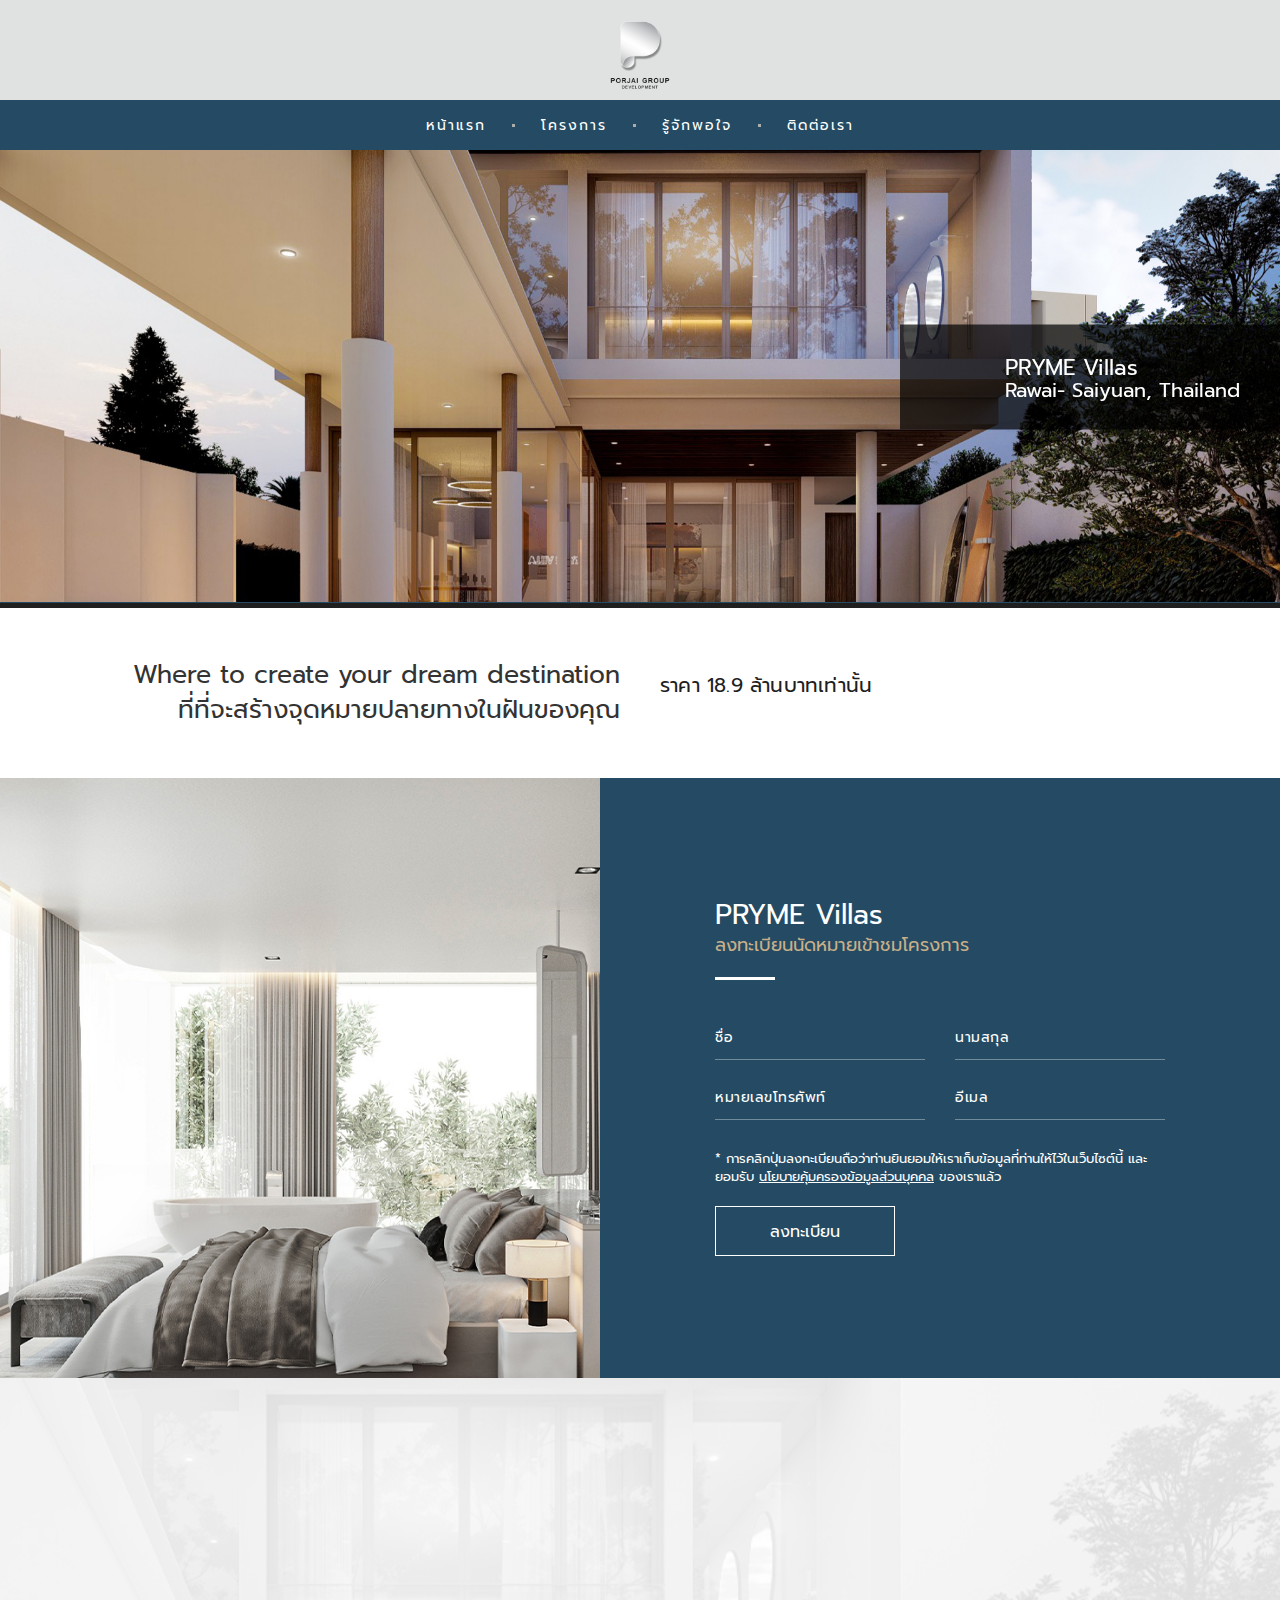
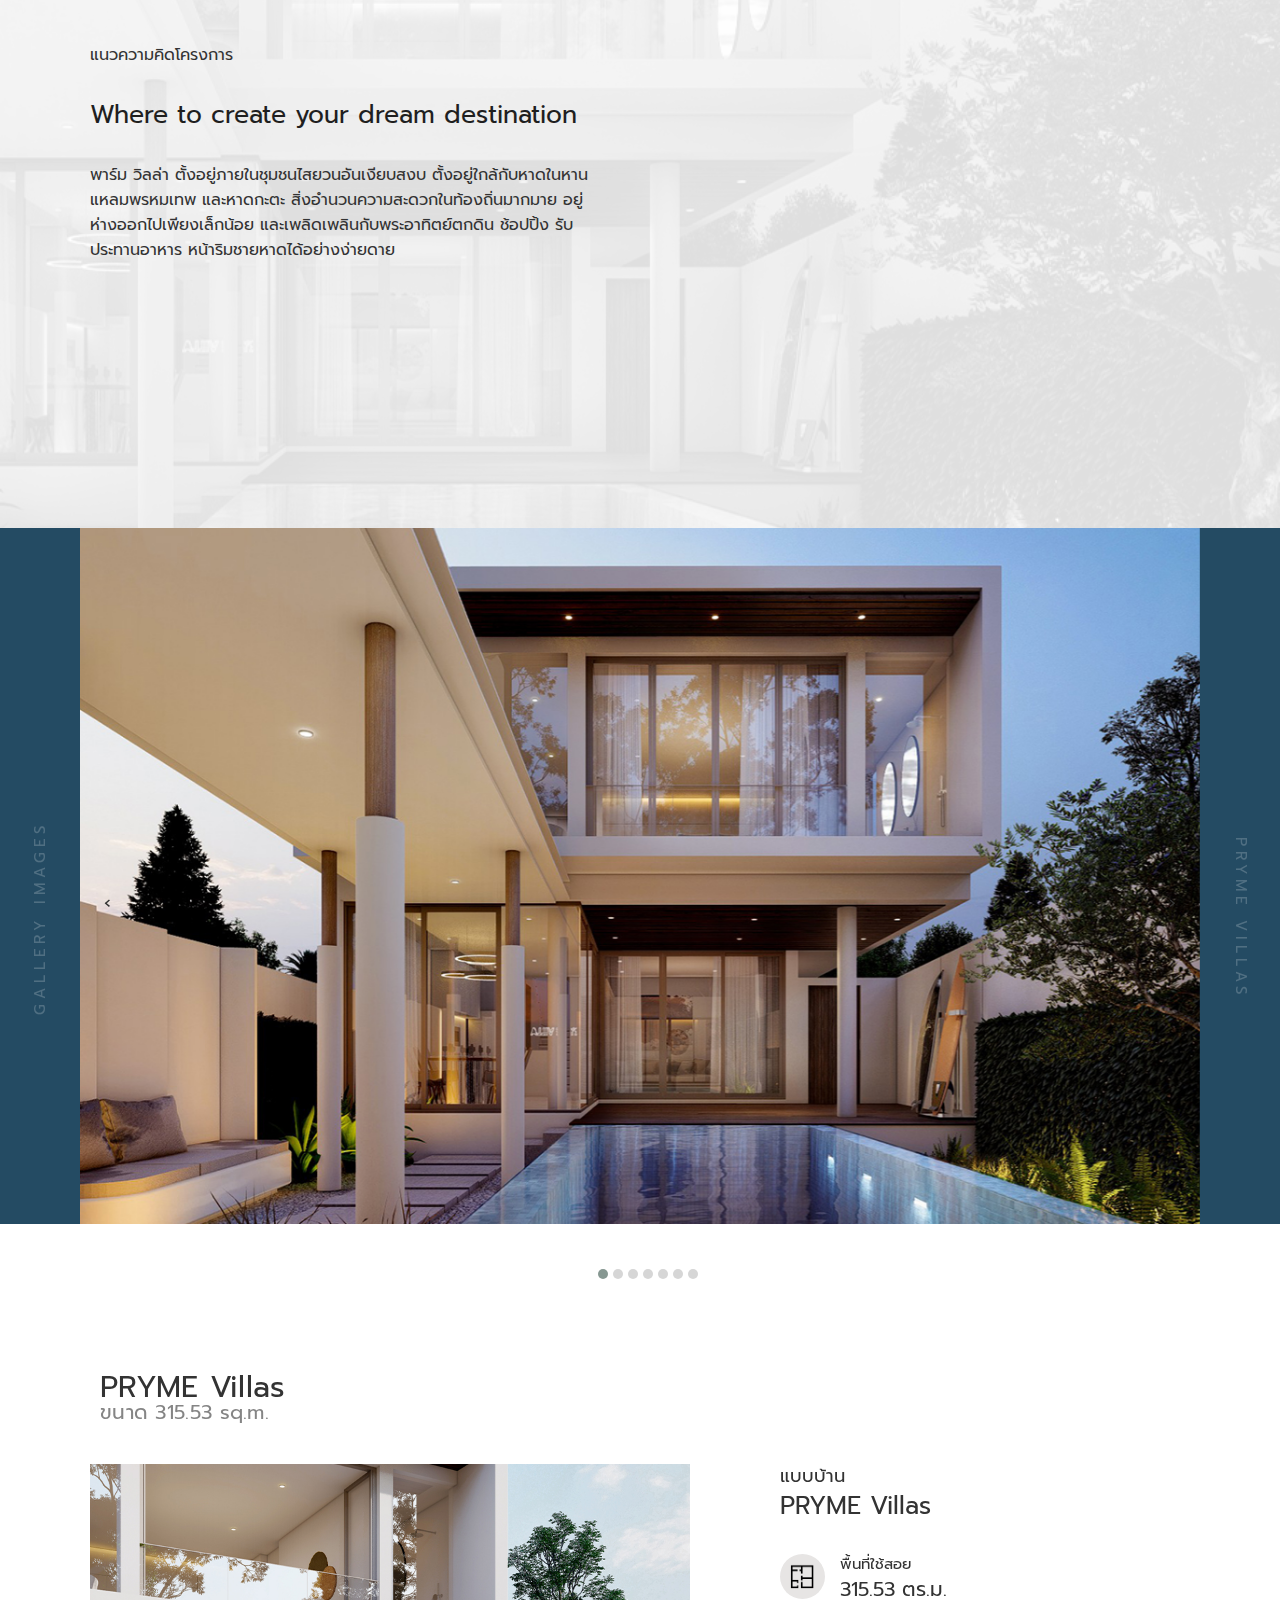
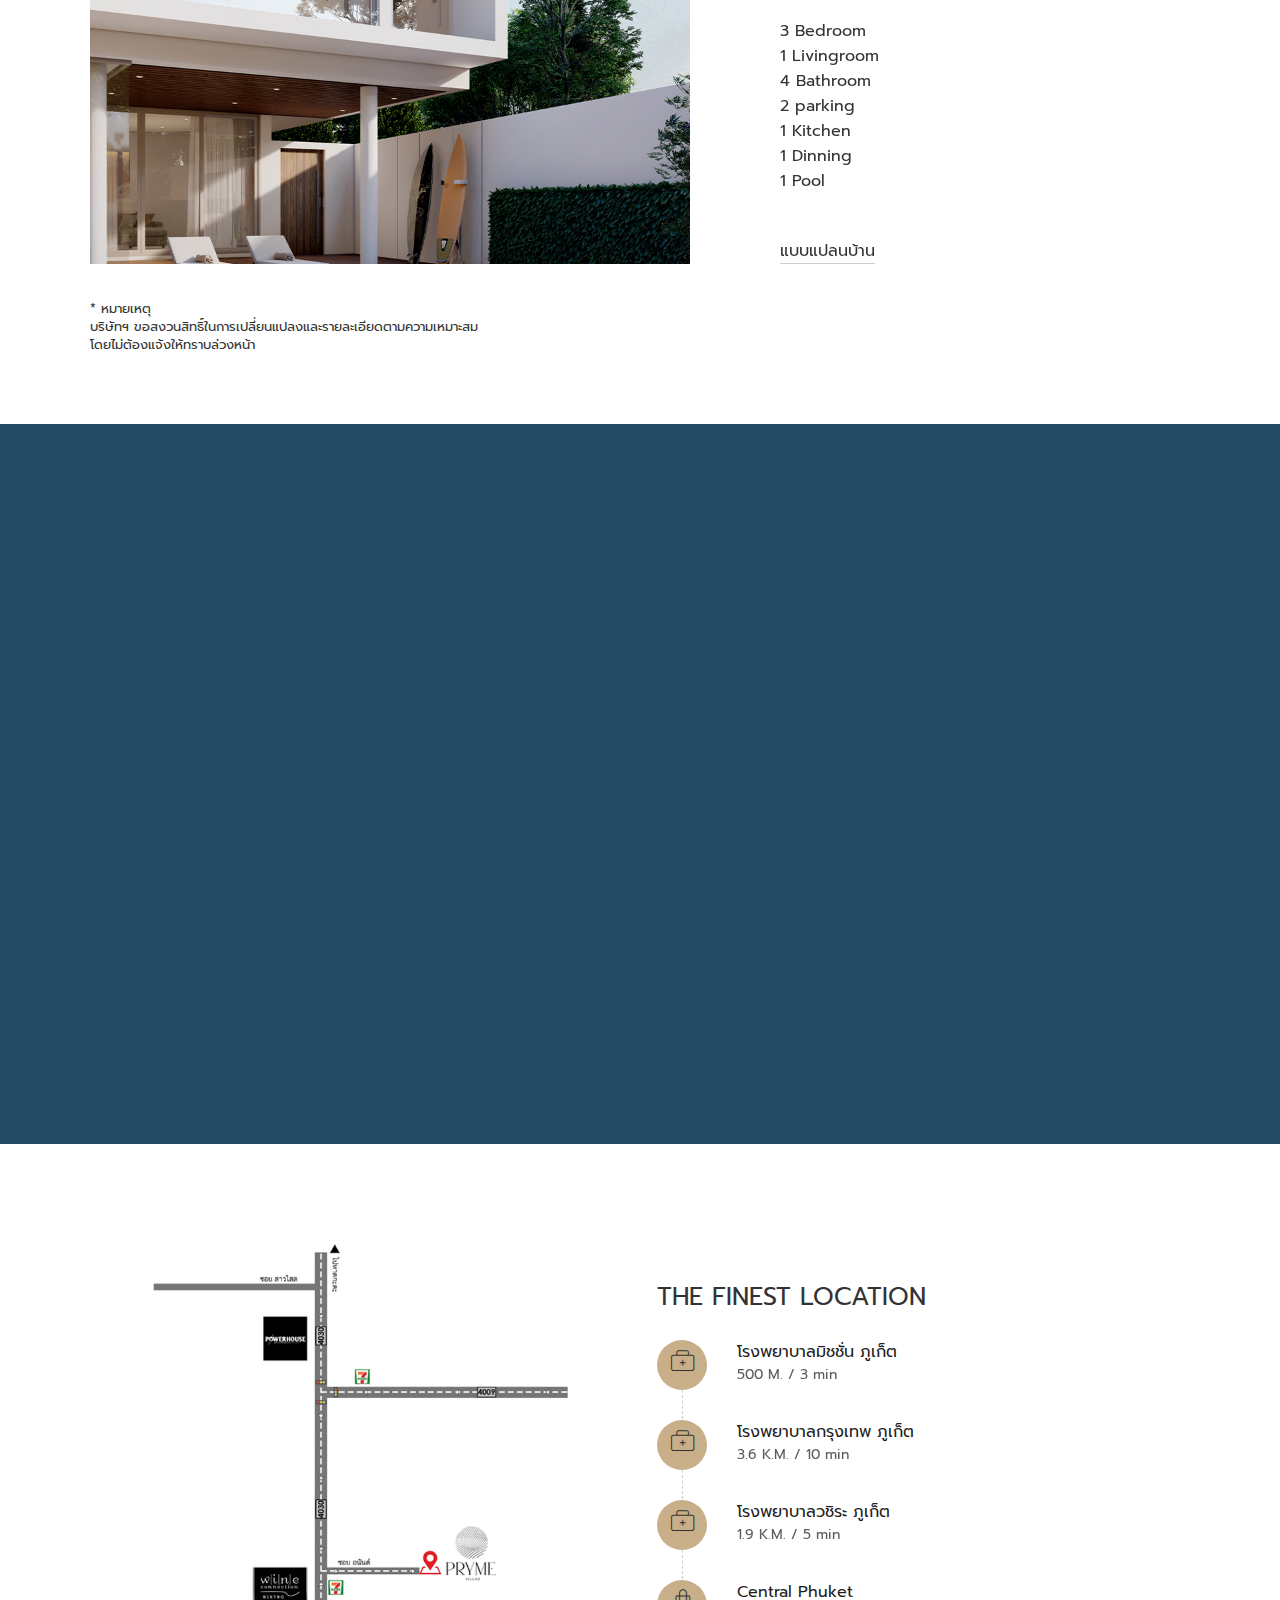
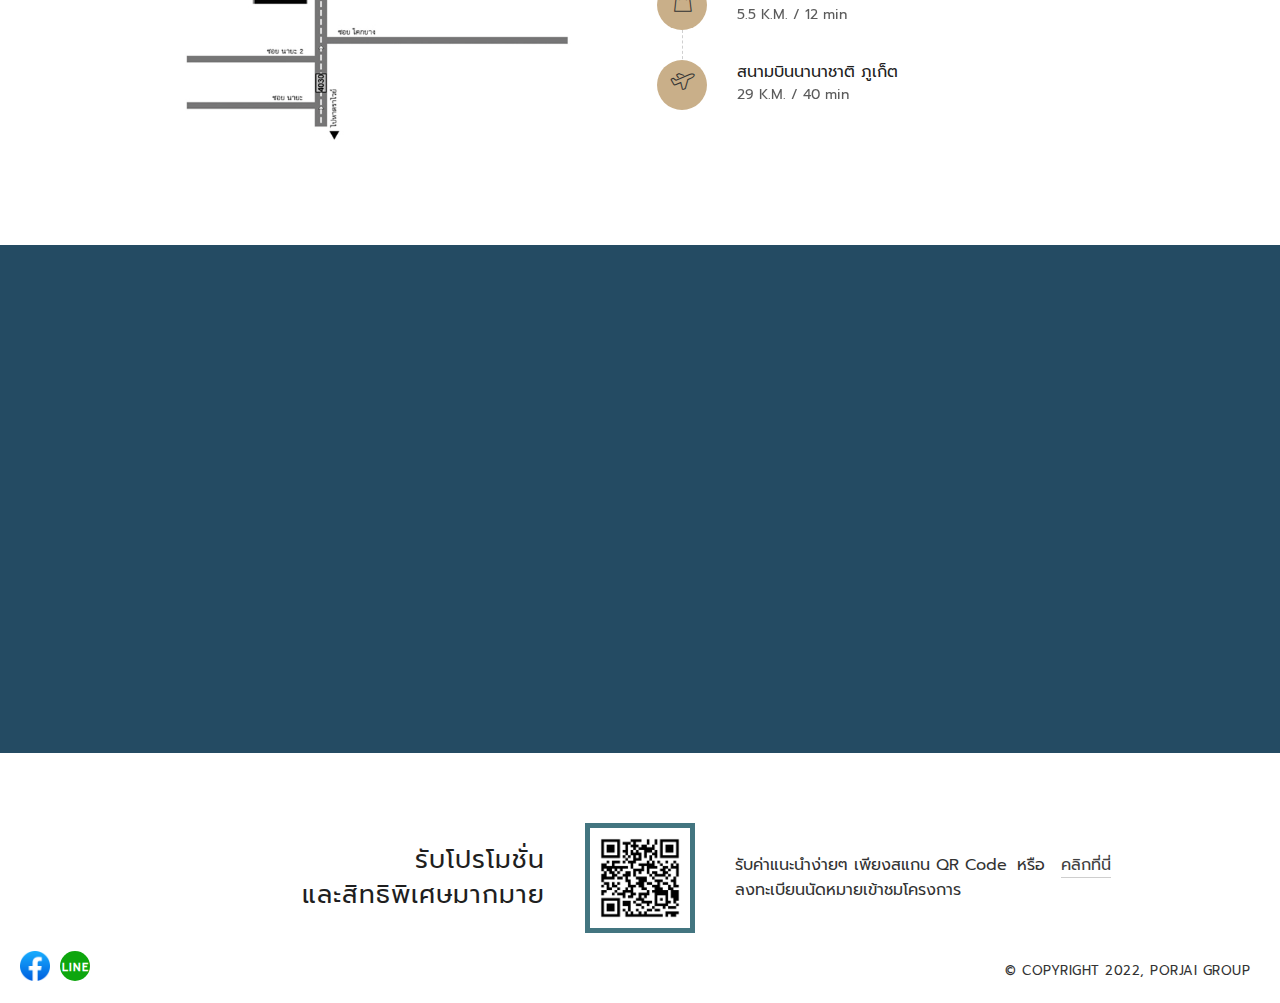
<file: pryme-villas.html>
<!DOCTYPE html>
<html lang="th" data-devices="extra-large">
  <head>
    <meta http-equiv="Content-Type" content="text/html; charset=UTF-8" />

    <meta http-equiv="X-UA-Compatible" content="IE=edge" />
    <meta
      name="viewport"
      content="width=device-width, initial-scale=1.0, maximum-scale=1.0, user-scalable=0&#39;"
    />
    <meta
      name="facebook-domain-verification"
      content="ka0vjh82pgfr9z66ymh9yqacr71grz"
    />
    <title>PRYME Villas</title>
    <meta
      name="description"
      content="บ้านทาวโฮม ครบครันและสะดวกสะบายย่านเมืองภูเก็ต การคมนาคมสะดวกสบาย ใกล้แหล่งชุมชน"
    />
    <meta
      name="keywords"
      content="บ้านทาวโฮม ครบครันและสะดวกสะบายย่านเมืองภูเก็ต การคมนาคมสะดวกสบาย ใกล้แหล่งชุมชน"
    />
    <link href="./assets/project/bootstrap.min.css" rel="stylesheet" />
    <link href="./assets/project/main.min.css" rel="stylesheet" />

    <link rel="stylesheet" type="text/css" href="./assets/project/fonts.css" />
    <link rel="stylesheet" type="text/css" href="./assets/project/styles.css" />

    <link
      rel="stylesheet"
      type="text/css"
      href="./assets/project/styles(2).css"
    />
    <link
      rel="stylesheet"
      type="text/css"
      href="./assets/project/default.css"
    />

    <link rel="stylesheet" type="text/css" href="./assets/project/style.css" />
    <link
      rel="stylesheet"
      type="text/css"
      href="./assets/project/header.css?v=1.0.1"
    />
    <link rel="stylesheet" type="text/css" href="./assets/project/footer.css" />
    <link rel="stylesheet" type="text/css" href="./assets/project/form.css" />
    <link rel="stylesheet" type="text/css" href="./assets/project/modal.css" />
    <link
      rel="stylesheet"
      type="text/css"
      href="./assets/project/optimize.css"
    />
    <link rel="stylesheet" type="text/css" href="./assets/project/editor.css" />
    <link
      rel="stylesheet"
      type="text/css"
      href="./assets/project/porjai.project.css"
    />
    <link rel="stylesheet" type="text/css" href="./assets/project/porjai.css" />
    <link
      rel="stylesheet"
      type="text/css"
      href="./assets/project/porjai.custom.css"
    />
    <link rel="stylesheet" type="text/css" href="./assets/project/button.css" />

    <link rel="stylesheet" type="text/css" href="./assets/project/share.css" />
    <link
      rel="stylesheet"
      type="text/css"
      href="./assets/project/customize.css"
    />

    <script async="" src="./assets/project/tfa.js" id="tb_tfa_script"></script>

    <script type="text/javascript">
      window.dataLayer = window.dataLayer || [];
    </script>
    <link
      rel="stylesheet"
      type="text/css"
      href="./assets/project/project.detail.css"
    />
    <link
      rel="stylesheet"
      type="text/css"
      href="./assets/project/project.hometype.css"
    />
    <link
      rel="stylesheet"
      type="text/css"
      href="./assets/project/project.floorplan.css"
    />
    <style>
      /* header */
      .bgcolor-primary,
      #section-prodetail-progress.bgcolor-secondary
        .progress-bar-loading
        > .bar-loading {
        background-color: rgba(67, 117, 128, 1) !important;
      }
      .bgcolor-secondary,
      #section-prodetail-progress.bgcolor-primary
        .progress-bar-loading
        > .bar-loading {
        background-color: rgba(67, 117, 128, 1) !important;
      }
      .textcolor-primary {
        color: rgba(31, 31, 31, 1) !important;
      }
      .textcolor-secondary {
        color: rgba(201, 175, 137, 1) !important;
      }
      .textcolor {
        color: rgba(31, 31, 31, 1) !important;
      }
      .bgcolor-icon {
        background-color: rgba(201, 175, 137, 1) !important;
      }

      #section-prodetail-slide + #section-prodetail-message {
        border-top: 5px solid rgba(31, 31, 31, 1) !important;
      }
      #section-header-microsite.bgcolor-primary:after {
        background: linear-gradient(
          to top,
          rgba(67, 117, 128, 0),
          rgba(67, 117, 128, 1)
        );
      }
      .fix-header #section-header-microsite.bgcolor-primary:after {
        background: linear-gradient(
          to top,
          rgba(67, 117, 128, 1),
          rgba(67, 117, 128, 1)
        );
      }
      #section-header-microsite.bgcolor-second:after {
        background: linear-gradient(
          to top,
          rgba(201, 175, 137, 0),
          rgba(31, 31, 31, 1)
        );
      }

      /* tipsy */
      form .tipsy.alert-form .tipsy-inner {
        background-color: rgba(201, 175, 137, 1) !important;
        color: rgba(255, 255, 255, 1);
      }
      form .tipsy.alert-form .tipsy-arrow-w {
        border-right-color: rgba(201, 175, 137, 1) !important;
        color: rgba(255, 255, 255, 1);
      }
      /* xs */
      @media (max-width: 767px) {
        #section-header-microsite.bgcolor-primary {
          background-color: rgba(67, 117, 128, 1) !important;
        }
      }
      header > .menu {
        background-color: #244b63;
      }
      .bgcolor-primary,
      #section-prodetail-progress.bgcolor-secondary
        .progress-bar-loading
        > .bar-loading {
        background-color: rgb(36, 75, 99) !important;
      }
      .menu ul.menus {
        background-color: #244b63;
      }
      .menu ul.menus .submenu li {
        background-color: #244b63;
      }
    </style>
    <script type="text/javascript">
      dataLayer.push({
        event: "page_metadata",
        page_type: "project_page",
        website_language: "th",
        project_code: "skv-l-wdr1",
        project_name: "Be Porjai",
        project_location: "Porjai",
        project_type: "singlehome",
        project_height_type: "lowrise",
        business_unit: "bu4",
      });
    </script>
    <meta name="robots" content="index,follow" />
    <meta name="revisit-after" content="3 days" />
    <meta name="language" content="th" />
    <meta property="og:title" content="Porjai Group" />
    <meta property="og:url" content="http://www.porjaigroup.com/" />
    <meta
      property="og:image"
      content="http://www.porjaigroup.com/img/porjai-header.jpg"
    />
    <meta property="og:site_name" content="http://www.porjaigroup.com/" />
    <meta property="og:type" content="article" />
    <meta
      property="og:description"
      content="บ้านทาวโฮม ครบครันและสะดวกสะบายย่านเมืองภูเก็ต การคมนาคมสะดวกสบาย ใกล้แหล่งชุมชน"
    />
    <meta
      name="twitter:title"
      content="Be Porjai, Porjai Your Life - Porjai Group"
    />
    <meta
      name="twitter:description"
      content="บ้านทาวโฮม ครบครันและสะดวกสะบายย่านเมืองภูเก็ต การคมนาคมสะดวกสบาย ใกล้แหล่งชุมชน"
    />
    <meta
      name="twitter:image"
      content="http://www.porjaigroup.com/img/porjai-header.jpg"
    />
    <meta name="twitter:url" content="http://www.porjaigroup.com/" />
  </head>
  <body class="bgcolor-primary share-this-page">
    <section id="section-body">
      <div class="desktop-size">
        <header>
          <section class="logo">
            <div class="img-logo img-prevent">
              <img src="./assets/img/logo.png" alt="Porjai Group" />
            </div>
          </section>

          <section class="menu">
            <div class="group-shortcut-menu">
              <div class="container">
                <button id="btn-main-menu" class="white left">
                  <div class="icon"><p class="border"></p></div>
                  <!-- <div class="text">menu</div> -->
                  <div class="text" style="width: 100px; height: 40px">
                    <img
                      src="img/logo.png"
                      class=""
                      alt="Porjai"
                      style="width: 100%; height: auto"
                    />
                  </div>
                </button>
                <a
                  href="http://www.porjaigroup.com/index.html#menu-registration"
                  class="link-menu right active"
                  style="padding-left: 0px; font-size: 12px"
                  >registration</a
                >
              </div>
            </div>
            <div class="group-main-menu w-100">
              <div class="container">
                <ul class="main-menu">
                  <li>
                    <a
                      href="http://www.porjaigroup.com/index.html"
                      class="link-menu active"
                      >หน้าแรก</a
                    >
                  </li>
                  <li>
                    <a href="#" class="link-menu active">โครงการ</a>
                    <ul class="menus">
                      <li>
                        <a href="lay-pearl.html" title="Lay pearl">Lay pearl</a>
                      </li>
                      <li>
                        <a href="pryme-villas.html" title="PRYME Villas 2"
                          >PRYME Villas</a
                        >
                      </li>
                      <li>
                        <a href="pryme-townhome.html" title="PRYME TOWNHOME"
                          >PRYME TOWNHOME</a
                        >
                      </li>
                      <li>
                        <a href="porjai-project.html" title="PORJAI TOWNHOME"
                          >PORJAI TOWNHOME</a
                        >
                      </li>
                    </ul>
                  </li>
                  <li>
                    <a href="#" class="link-menu active">รู้จักพอใจ</a>
                  </li>
                  <li class="hidden-xs">
                    <a
                      href="http://www.porjaigroup.com/index.html#menu-registration"
                      class="link-menu active"
                      >ติดต่อเรา</a
                    >
                  </li>
                </ul>
              </div>
            </div>
          </section>
        </header>
      </div>

      <div id="top" class="target-internal-link"></div>

      <main class="main" id="page-project-detail">
        <div class="group-btn-onpage">
          <div class="slot-btn icon totop">
            <div class="inside internal-link" data-target-link="top">
              <i class="aicon-arrow-up" style="font-size: 15px"></i>
            </div>
          </div>
        </div>

        <h1 class="hidden">Be Porjai, Porjai Your Life - Porjai Group</h1>
        <section id="section-prodetail-slide">
          <div class="inside bgcolor-primary">
            <div
              class="section-optimize section-banner-hero"
              id="section-optimize-highlight"
              style="height: 675px"
            >
              <img
                class="ratio"
                src="./assets/project/ratio-slide-banner-hero.png"
                alt="img ratio"
              />
              <div
                class="slide-mainbanner-project owl-carousel owl-dot-white owl-loaded"
              >
                <div class="owl-stage-outer">
                  <div
                    class="owl-stage"
                    style="
                      transform: translate3d(0px, 0px, 0px);
                      transition: all 0s ease 0s;
                      width: 1905px;
                    "
                  >
                    <div class="owl-item active" style="width: 1905px">
                      <div class="box-banner-hero" style="height: 674px">
                        <div
                          class="img-background on-desktop"
                          style="
                            background-image: url(./assets/img/PRYME-Villas-header1.jpg);
                          "
                        >
                          <img
                            src="./assets/img/PRYME-Villas-header1.jpg"
                            class="img img-responsive"
                            alt="ดิ เอวา เรสซิเดนซ์"
                          />
                        </div>
                        <div
                          class="img-background on-mobile"
                          style="
                            background-image: url(./assets/img/PRYME-Villas-header1.jpg);
                          "
                        >
                          <img
                            src="./assets/img/PRYME-Villas-header1.jpg"
                            class="img-responsive"
                            alt="ดิ เอวา เรสซิเดนซ์"
                          />
                        </div>
                      </div>
                    </div>
                  </div>
                </div>
                <div class="owl-nav disabled">
                  <button type="button" role="presentation" class="owl-prev">
                    <span aria-label="Previous">‹</span></button
                  ><button type="button" role="presentation" class="owl-next">
                    <span aria-label="Next">›</span>
                  </button>
                </div>
                <div class="owl-dots disabled">
                  <button role="button" class="owl-dot active">
                    <span></span>
                  </button>
                </div>
              </div>
              <div
                class="box-caption-slidebanner"
                id="caption-mainbanner-project"
                data-align="right"
                style="
                  background-color: rgba(0, 0, 0, 0.7);
                  color: rgba(255, 255, 255, 1);
                "
              >
                <div class="inside">
                  <div class="icon">
                    <i class="aicon-img-project-singlehome"></i>
                  </div>
                  <div class="title">
                    <h4>PRYME Villas</h4>
                    <h5 class="upsize">Rawai- Saiyuan, Thailand</h5>
                  </div>
                </div>
              </div>
            </div>
            <div
              class="on-mobile textcolor-white text-center pd-top-bottom-15 font-medium text-white"
            >
              Porjai Group
            </div>
          </div>
        </section>
        <section id="section-prodetail-message">
          <div class="inside bg-white">
            <div class="container">
              <div class="sec-row">
                <div
                  class="sec-col text-right pd none-pd-left"
                  data-sec-col="6"
                >
                  <h3 class="font-medium">
                    <p>
                      Where to create your dream destination
                      <br />
                      ที่ที่จะสร้างจุดหมายปลายทางในฝันของคุณ
                    </p>
                  </h3>
                </div>
                <div
                  class="sec-col text-left pd none-pd-right"
                  data-sec-col="6"
                >
                  <div class=""></div>
                  <div class="price font-medium textcolor pt-4">
                    ราคา&nbsp;18.9&nbsp;ล้านบาทเท่านั้น
                  </div>
                </div>
              </div>
            </div>
          </div>
        </section>
        <section id="section-prodetail-register">
          <div id="menu-registration" class="target-internal-link offset"></div>
          <div class="inside bgcolor-primary textcolor-white">
            <div
              class="section-optimize section-optimize-register optimize-register-project-detail full-system"
              id="section-optimize-register"
              data-optimize-register="project-detail"
              style="height: 675px"
            >
              <div
                class="optimize-inside sec-col-register bgcolor-primary"
                style="height: 675px"
              >
                <div class="inside">
                  <div class="dt">
                    <div class="dt-row">
                      <div class="dt-cell">
                        <section class="section-topic-register">
                          <div class="group-title-register">
                            <p class="title-main text-white">PRYME Villas</p>
                            <p class="title-sub textcolor-secondary">
                              ลงทะเบียนนัดหมายเข้าชมโครงการ
                            </p>
                          </div>
                        </section>
                        <section class="section-form-register">
                          <form
                            id="FrmReg"
                            name="FrmReg"
                            method="post"
                            action="http://www.porjaigroup.com/"
                            onsubmit="return checkFrmReg()"
                            autocomplete="off"
                          >
                            <input
                              name="firstname"
                              type="text"
                              id="firstname"
                              class="hide-rb"
                            />
                            <div class="row-form">
                              <div class="row-group-input inline">
                                <div class="group-input name">
                                  <div class="box-input">
                                    <p class="placeholder text-white">ชื่อ</p>
                                    <input
                                      class="input input-required textcolor-secondary"
                                      type="text"
                                      id="regName"
                                      name="regName"
                                      placeholder=""
                                      value=""
                                    />
                                    <p class="under-input"></p>
                                  </div>
                                </div>
                                <div class="group-input surname">
                                  <div class="box-input">
                                    <p class="placeholder text-white">
                                      นามสกุล
                                    </p>
                                    <input
                                      class="input input-required textcolor-secondary"
                                      type="text"
                                      id="regSurname"
                                      name="regSurname"
                                      placeholder=""
                                      value=""
                                    />
                                    <p class="under-input"></p>
                                  </div>
                                </div>
                              </div>
                              <div class="row-group-input inline">
                                <div class="group-input mobile">
                                  <div class="box-input">
                                    <p class="placeholder text-white">
                                      หมายเลขโทรศัพท์
                                    </p>
                                    <input
                                      class="input input-required textcolor-secondary"
                                      type="text"
                                      id="regMobile"
                                      name="regMobile"
                                      placeholder=""
                                      value=""
                                    />
                                    <p class="under-input"></p>
                                  </div>
                                </div>
                                <div class="group-input email">
                                  <div class="box-input">
                                    <p class="placeholder text-white">อีเมล</p>
                                    <input
                                      class="input input-required textcolor-secondary"
                                      type="text"
                                      id="regEmail"
                                      name="regEmail"
                                      placeholder=""
                                      value=""
                                    />
                                    <p class="under-input"></p>
                                  </div>
                                </div>
                              </div>

                              <div
                                class="note text-white"
                                style="padding: 30px 0 20px 0"
                              >
                                *
                                การคลิกปุ่มลงทะเบียนถือว่าท่านยินยอมให้เราเก็บข้อมูลที่ท่านให้ไว้ในเว็บไซต์นี้
                                และยอมรับ
                                <a
                                  class="text-white"
                                  title="นโยบายคุ้มครองข้อมูลส่วนบุคคล"
                                  aria-label="Read More"
                                  target="_blank"
                                  style="text-decoration: underline !important"
                                  >นโยบายคุ้มครองข้อมูลส่วนบุคคล</a
                                >
                                ของเราแล้ว
                              </div>

                              <div class="row-group-btn">
                                <div class="group-btn" data-btn-position="left">
                                  <button
                                    type="submit"
                                    class="btn-porjai btn-stroke"
                                  >
                                    <span>ลงทะเบียน</span>
                                  </button>
                                </div>
                              </div>
                            </div>
                          </form>
                        </section>
                      </div>
                    </div>
                  </div>
                </div>
              </div>
              <div class="optimize-inside sec-col-banner" style="height: 675px">
                <div
                  class="img-background on-desktop"
                  style="
                    background-image: url(./assets/img/PRYME-Villas-reserve.jpg);
                  "
                >
                  <img
                    src="./assets/img/PRYME-Villas-reserve.jpg"
                    class="img-hide"
                    alt="Porjai group"
                  />
                </div>
                <div
                  class="img-background on-mobile"
                  style="
                    background-image: url(./assets/img/PRYME-Villas-reserve.jpg);
                  "
                >
                  <img
                    src="./assets/img/PRYME-Villas-reserve.jpg"
                    class="img-hide"
                    alt="Porjai group"
                  />
                </div>
              </div>
            </div>
          </div>
        </section>
        <section id="section-prodetail-concept">
          <div id="menu-concept" class="target-internal-link offset"></div>
          <div
            class="img-background bg-parallax on-desktop"
            style="background-image: url(./assets/img/PRYME-Villas-idea.jpg)"
            data-img-parallax="./assets/img/PRYME-Villas-idea.jpg"
          ></div>
          <div
            class="img-background bg-parallax on-mobile"
            style="background-image: url(./assets/img/PRYME-Villas-idea.jpg)"
            data-img-parallax="./assets/img/PRYME-Villas-idea.jpg"
          ></div>
          <div class="inside">
            <div class="dt">
              <div class="dt-row">
                <div class="dt-cell">
                  <div class="container">
                    <div class="box-concept">
                      <div class="font-medium mg-bottom-30 hidden-xs">
                        แนวความคิดโครงการ
                      </div>
                      <div class="group-title-prodetail visible-xs">
                        <p class="title">แนวความคิดโครงการ</p>
                      </div>
                      <h3 class="concept-topic textcolor">
                        <p>Where to create your dream destination</p>
                      </h3>
                      <div class="concept-description">
                        <p>
                          พาร์ม วิลล่า ตั้งอยู่ภายในชุมชนไสยวนอันเงียบสงบ
                          ตั้งอยู่ใกล้กับหาดในหาน แหลมพรหมเทพ และหาดกะตะ
                          สิ่งอำนวนความสะดวกในท้องถิ่นมากมาย
                          อยู่ห่างออกไปเพียงเล็กน้อย
                          และเพลิดเพลินกับพระอาทิตย์ตกดิน ช้อปปิ้ง
                          รับประทานอาหาร หน้าริมชายหาดได้อย่างง่ายดาย
                        </p>
                      </div>
                    </div>
                  </div>
                </div>
              </div>
            </div>
          </div>
        </section>
        <section id="section-prodetail-media" class="bg-white textcolor-white">
          <div id="menu-media" class="target-internal-link offset"></div>
          <div class="text-rotate text-rotate-left text-white">
            <p class="rotate">gallery images</p>
          </div>
          <div class="text-rotate text-rotate-right text-white">
            <p class="rotate">PRYME Villas</p>
          </div>
          <div class="inside bgcolor-primary">
            <div class="owl-carousel owl-theme" id="image-gallery-1">
              <div class="item">
                <img src="./assets/img/gallery/PRYME-Villas-1.jpg" />
              </div>
              <div class="item">
                <img src="./assets/img/gallery/PRYME-Villas-2.jpg" />
              </div>
              <div class="item">
                <img src="./assets/img/gallery/PRYME-Villas-3.jpg" />
              </div>
              <div class="item">
                <img src="./assets/img/gallery/PRYME-Villas-4.jpg" />
              </div>
              <div class="item">
                <img src="./assets/img/gallery/PRYME-Villas-5.jpg" />
              </div>
              <div class="item">
                <img src="./assets/img/gallery/PRYME-Villas-6.jpg" />
              </div>
              <div class="item">
                <img src="./assets/img/gallery/PRYME-Villas-7.jpg" />
              </div>
            </div>
          </div>
        </section>

        <section id="section-prodetail-hometype">
          <div id="menu-plan" class="target-internal-link offset"></div>
          <div class="inside bg-white">
            <div class="container on-mobile">
              <div class="group-title-prodetail visible-xs">
                <p class="title">แบบบ้านโครงการ</p>
                <p class="text">PRYME Villas</p>
              </div>
            </div>

            <div id="menu-hometype" class="target-internal-link offset"></div>
            <div class="section-hometype">
              <div id="slide-hometype" class="owl-carousel owl-loaded owl-drag">
                <div class="owl-stage-outer">
                  <div
                    class="owl-stage"
                    style="
                      transform: translate3d(0px, 0px, 0px);
                      transition: all 0s ease 0s;
                      width: 8555px;
                      padding-left: 287.5px;
                      padding-right: 287.5px;
                    "
                  >
                    <div class="owl-item active" style="width: 1330px">
                      <div
                        class="box-hometype container"
                        data-track-name="LA VIE II"
                      >
                        <div class="row-hometype-topic hidden-xs">
                          <div class="text">
                            <p class="t-title">PRYME Villas</p>
                            <p class="t-size">ขนาด&nbsp;315.53&nbsp;sq.m.</p>
                          </div>
                        </div>
                        <div class="row-hometype-list">
                          <div
                            class="hometype-img"
                            style="
                              background-image: url('./assets/img/PRYME-Villas-size.jpg');
                              height: 500px;
                            "
                          >
                            <img
                              src="./assets/img/PRYME-Villas-size.jpg"
                              class="img-hide"
                              alt="Porjai"
                            />
                          </div>
                          <div class="hometype-detail" style="height: 500px">
                            <div class="inside">
                              <div class="title">
                                <h5 class="font-medium none-letter-spacing">
                                  แบบบ้าน
                                </h5>
                                <h3
                                  class="title-hometype upsize font-bold inline-word-wrap"
                                >
                                  PRYME Villas
                                </h3>
                              </div>

                              <div
                                class="mg-top-15 visible-xs"
                                data-label="315.53"
                              >
                                <p>
                                  <span class="font-bold">แบบบ้าน</span
                                  >&nbsp;&nbsp;:&nbsp;&nbsp;PRYME Villas
                                </p>
                                <p>
                                  <span class="font-bold">โครงการ</span
                                  >&nbsp;&nbsp;:&nbsp;&nbsp;PRYME Villas
                                </p>
                              </div>

                              <div class="group-property-icon">
                                <div class="box-property-icon">
                                  <div class="icon">
                                    <div class="flex flex-col items-center">
                                      <div
                                        class="bg-stone-200 flex justify-center p-3 rounded-full mr-3"
                                      >
                                        <img
                                          src="img/used-area.png"
                                          class="project-factor"
                                        />
                                      </div>
                                    </div>
                                  </div>
                                  <div class="text">
                                    <p class="t-title">พื้นที่ใช้สอย</p>
                                    <p class="t-detail">315.53&nbsp;ตร.ม.</p>
                                  </div>
                                </div>
                              </div>
                              <div
                                class="description hidden-br-mobile word-wrap"
                                style="overflow-wrap: break-word; height: auto"
                              >
                                3 Bedroom<br />
                                1 Livingroom <br />
                                4 Bathroom <br />
                                2 parking <br />
                                1 Kitchen<br />
                                1 Dinning <br />
                                1 Pool <br />
                              </div>
                              <div class="group-btn-under">
                                <div
                                  class="btn-under multi-under-hover btn-house-type"
                                  data-plan="home"
                                  data-plan-id="27"
                                  data-ht-name="LA VIE II"
                                  data-pj-name="Porjai group"
                                >
                                  แบบแปลนบ้าน
                                </div>
                              </div>
                            </div>
                          </div>
                        </div>
                      </div>
                    </div>
                  </div>
                </div>

                <div class="owl-dots disabled"></div>
              </div>
            </div>
            <div class="section-hometype-mark">
              <div class="container">
                <div class="box-mark">
                  <div class="box-note">
                    <p class="title">* หมายเหตุ</p>
                    <p class="text hidden-br-mobile">
                      บริษัทฯ
                      ขอสงวนสิทธิ์ในการเปลี่ยนแปลงและรายละเอียดตามความเหมาะสม
                      <br />โดยไม่ต้องแจ้งให้ทราบล่วงหน้า
                    </p>
                  </div>
                </div>
              </div>
            </div>
          </div>
          <section class="section-modal">
            <!-- Home Type -->
            <div
              class="modal modal-center modal-fullscreen modal-floorplan fade none-pd"
              id="floorplan"
              tabindex="-1"
              role="dialog"
              aria-labelledby="my-floorplan"
            >
              <div class="modal-dialog mw-100" role="document">
                <div class="modal-content">
                  <div class="modal-body">
                    <button
                      type="button"
                      class="btn-close-modal textcolor-black"
                      data-dismiss="modal"
                      aria-label="Close"
                      title="ปิด"
                    >
                      <div class="icon"><i class="aicon-close"></i></div>
                    </button>
                    <div class="dt">
                      <div class="dt-row">
                        <div class="dt-cell">
                          <section
                            class="section-floorplan section-tab-panel"
                            data-type-plan="hometype"
                          >
                            <div class="floorplan-detail">
                              <div class="group-topic-floorplan">
                                <div
                                  class="topic-floorplan"
                                  id="group-text-update"
                                >
                                  <p class="text-title">
                                    <span class="font-medium">แบบบ้าน</span> "
                                    PRYME Villas "<br />
                                  </p>
                                  <p class="text-subtitle">
                                    <span class="text-label"
                                      >ขนาดพื้นที่ใช้สอย&nbsp;:&nbsp;</span
                                    ><span id="text-area">315.53</span
                                    >&nbsp;&nbsp;ตารางเมตร
                                  </p>
                                </div>
                              </div>
                              <div class="group-select-floorplan">
                                <div class="row-group-select">
                                  <div class="section-mainselect group-select">
                                    <div class="box-select has-data">
                                      <p class="placeholder">
                                        <span class="before">เลือกแบบบ้าน</span
                                        ><span class="after">แบบบ้าน</span>
                                      </p>
                                      <div class="input text-upper">
                                        PRYME Villas
                                      </div>
                                      <p class="under-input"></p>
                                      <div class="arrow">
                                        <p class="aicon-chevron-down"></p>
                                      </div>
                                    </div>
                                    <ul
                                      class="select-dropdown on-bottom sectab-control-main"
                                    >
                                      <li
                                        class="tab-panel-main list-select active"
                                        data-tab-id="TYPE27"
                                        data-area="315.53"
                                      >
                                        <span class="text">PRYME Villas</span>
                                      </li>
                                    </ul>
                                  </div>
                                  <div
                                    class="section-subselect sectab-content-main"
                                  >
                                    <div
                                      class="tab-content-main active"
                                      id="TYPE27"
                                    >
                                      <div class="group-select">
                                        <div class="box-select has-data">
                                          <p class="placeholder">
                                            <span class="before">เลือกชั้น</span
                                            ><span class="after"
                                              >ชั้นแบบแปลน</span
                                            >
                                          </p>
                                          <div class="input text-upper">
                                            ชั้น 1
                                          </div>
                                          <p class="under-input"></p>
                                          <div class="arrow">
                                            <p class="aicon-chevron-down"></p>
                                          </div>
                                        </div>
                                        <ul
                                          class="select-dropdown on-bottom sectab-control-sub"
                                        >
                                          <li
                                            class="tab-panel-sub list-select active"
                                            data-tab-id="PLAN47"
                                            data-tab-target-sub="F47"
                                          >
                                            <span class="text">แปลนบ้าน</span>
                                          </li>
                                          <li
                                            class="tab-panel-sub list-select"
                                            data-tab-id="PLAN48"
                                            data-tab-target-sub="F48"
                                          >
                                            <span class="text"
                                              >แปลนบ้าน 3D</span
                                            >
                                          </li>
                                          <li
                                            class="tab-panel-sub list-select"
                                            data-tab-id="PLAN49"
                                            data-tab-target-sub="F49"
                                          >
                                            <span class="text"
                                              >Side view plan</span
                                            >
                                          </li>
                                        </ul>
                                      </div>
                                    </div>
                                  </div>
                                </div>
                              </div>
                            </div>
                            <div class="floorplan-img">
                              <div class="sectab-content-main">
                                <div
                                  id="TYPE27"
                                  class="tab-content-main active"
                                >
                                  <div class="sectab-content-sub">
                                    <div
                                      id="PLAN47"
                                      class="tab-content-sub img-prevent active"
                                    >
                                      <img
                                        src="./assets/img/PRYME-Villas-p1.jpg"
                                        class="mx-auto"
                                        style="height: 100%"
                                        alt="แปลนบ้าน 1"
                                      />
                                    </div>
                                    <div
                                      id="PLAN48"
                                      class="tab-content-sub img-prevent"
                                    >
                                      <img
                                        src="./assets/img/PRYME-Villas-p2.jpg"
                                        class="mx-auto"
                                        style="height: 100%"
                                        alt="แปลนบ้าน 2"
                                      />
                                    </div>
                                    <div
                                      id="PLAN49"
                                      class="tab-content-sub img-prevent"
                                    >
                                      <img
                                        src="./assets/img/PRYME-Villas-p3.jpg"
                                        class="mx-auto"
                                        style="height: 100%"
                                        alt="แปลนบ้าน 3"
                                      />
                                    </div>
                                  </div>
                                </div>
                              </div>
                            </div>
                            <div class="floorplan-note">
                              <div>
                                <div class="box-note">
                                  <p class="title">* หมายเหตุ</p>
                                  <p class="text hidden-br-mobile">
                                    บริษัทฯ
                                    ขอสงวนสิทธิ์ในการเปลี่ยนแปลงและรายละเอียดตามความเหมาะสม
                                    <br />โดยไม่ต้องแจ้งให้ทราบล่วงหน้า
                                  </p>
                                </div>
                              </div>
                            </div>
                          </section>
                        </div>
                      </div>
                    </div>
                  </div>
                </div>
              </div>
            </div>
          </section>
        </section>
        <section id="section-prodetail-vdo" class="row">
          <div
            class="inside bgcolor-primary col-sm-12 col-md-10 px-0"
            style="
              height: 0;
              padding-bottom: 56.25%;
              position: relative;
              margin-left: auto;
              margin-right: auto;
            "
          >
            <iframe
              width="560"
              height="315"
              src="https://www.youtube.com/embed/Y3uwv1fNIsc?si=4JjAJEmTP7spbh0_"
              title="YouTube video player"
              frameborder="0"
              allow="accelerometer; autoplay; clipboard-write; encrypted-media; gyroscope; picture-in-picture"
              allowfullscreen
              style="position: absolute; width: 100%; height: 100%"
            ></iframe>
          </div>

          <div class="inside bg-white">
            <div id="location-detail" style="padding-top: 100px">
              <div class="container">
                <div class="dt">
                  <div class="dt-row">
                    <div class="group-title-prodetail visible-xs">
                      <p class="title">ที่ตั้งโครงการ</p>
                    </div>
                    <div class="dt-cell section-detail">
                      <img
                        src="./assets/img/PRYME-Villas-map-1.jpg"
                        class="img-responsive"
                        alt="ชั้น 2"
                      />
                    </div>
                    <div style="padding: 20px"></div>
                    <div class="dt-cell section-place">
                      <h3 class="title font-bold text-upper textcolor-black">
                        <p>THE FINEST LOCATION</p>
                      </h3>
                      <br />
                      <div class="nearby-place">
                        <div class="list-place">
                          <div class="icon bgcolor-icon textcolor-white">
                            <i class="aicon-location-hospital"></i>
                          </div>
                          <div class="detail">
                            <p class="topic textcolor">
                              โรงพยาบาลมิชชั่น ภูเก็ต
                            </p>
                            <p class="description">500 M. / 3 min</p>
                          </div>
                        </div>
                        <div class="list-place">
                          <div class="icon bgcolor-icon textcolor-white">
                            <i class="aicon-location-hospital"></i>
                          </div>
                          <div class="detail">
                            <p class="topic textcolor">
                              โรงพยาบาลกรุงเทพ ภูเก็ต
                            </p>
                            <p class="description">3.6 K.M. / 10 min</p>
                          </div>
                        </div>
                        <div class="list-place">
                          <div class="icon bgcolor-icon textcolor-white">
                            <i class="aicon-location-hospital"></i>
                          </div>
                          <div class="detail">
                            <p class="topic textcolor">โรงพยาบาลวชิระ ภูเก็ต</p>
                            <p class="description">1.9 K.M. / 5 min</p>
                          </div>
                        </div>
                        <div class="list-place">
                          <div class="icon bgcolor-icon textcolor-white">
                            <i class="aicon-location-shopping"></i>
                          </div>
                          <div class="detail">
                            <p class="topic textcolor">Central Phuket</p>
                            <p class="description">5.5 K.M. / 12 min</p>
                          </div>
                        </div>
                        <div class="list-place">
                          <div class="icon bgcolor-icon textcolor-white">
                            <i class="aicon-location-airport"></i>
                          </div>
                          <div class="detail">
                            <p class="topic textcolor">
                              สนามบินนานาชาติ ภูเก็ต
                            </p>
                            <p class="description">29 K.M. / 40 min</p>
                          </div>
                        </div>
                      </div>
                    </div>
                  </div>
                </div>
              </div>
            </div>
          </div>
        </section>
        <section id="section-prodetail-location">
          <div id="menu-location" class="target-internal-link offset"></div>
          <iframe
            src="https://www.google.com/maps/embed?pb=!1m18!1m12!1m3!1d3953.0095438403728!2d98.317833!3d7.7888119!2m3!1f0!2f0!3f0!3m2!1i1024!2i768!4f13.1!3m3!1m2!1s0x305028ad18532277%3A0x708caa25aa7bb469!2sSoi%20Arnan%2C%20Tambon%20Rawai%2C%20Amphoe%20Mueang%20Phuket%2C%20Chang%20Wat%20Phuket%2083100!5e0!3m2!1sen!2sth!4v1693227501430!5m2!1sen!2sth"
            style="width: 100%"
            height="500"
            style="border: 0"
            allowfullscreen=""
            loading="lazy"
            referrerpolicy="no-referrer-when-downgrade"
          ></iframe>
        </section>

        <section id="section-prodetail-fgf">
          <div
            class="inside bg-white"
            style="padding-top: 70px; margin-top: 0px"
          >
            <div class="container">
              <div class="row-prodetail-fgf sec-row">
                <div class="sec-col col-left" data-sec-col="">
                  <h3 class="title font-bold textcolor">
                    รับโปรโมชั่น <br />และสิทธิพิเศษมากมาย
                  </h3>
                </div>
                <div class="sec-col col-center" data-sec-col="">
                  <div class="box-qrcode img-prevent bgcolor-secondary">
                    <div class="inside">
                      <img
                        src="./assets/img/qrcode-fgf.png"
                        class="img-responsive"
                        alt="QR Code : Porjai"
                      />
                    </div>
                  </div>
                </div>
                <div class="sec-col col-right" data-sec-col="">
                  <div class="font-medium">
                    <span>รับค่าแนะนำง่ายๆ เพียงสแกน QR Code</span
                    ><span class="pd-left-right-10 textcolor-gray">หรือ</span
                    ><br class="visible-xs" />
                    <a
                      href="index.html#menu-registration"
                      class="btn-under multi-under-hover textcolor-black"
                      >คลิกที่นี่</a
                    >
                    <span>ลงทะเบียนนัดหมายเข้าชมโครงการ</span>
                  </div>
                </div>
              </div>
            </div>
          </div>
        </section>
      </main>

      <footer>
        <a
          href="http://www.porjaigroup.com"
          class="footer-logo d-lg-none"
          target="_blank"
        ></a>
        <div class="footer-copyright">
          <span>© copyright 2022, Porjai Group</span>
        </div>
        <div class="footer-contact">
          <ul class="group-contact">
            <li class="">
              <a
                href="https://www.facebook.com/porjai.groupdevelopment"
                class="box-contact facebook"
                target="_blank"
              >
                <img src="./assets/img/facebook-icon.png" style="width: 30px" />
              </a>
            </li>
            <li>
              <a
                href="https://line.me/R/ti/p/@802zxatd"
                class="box-contact line"
                target="_blank"
              >
                <div class="icon"></div>
              </a>
            </li>
            <li class="d-none md:d-inline-block">
              <a
                href="https://www.porjaigroup.com/"
                class="box-contact website"
                target="_blank"
              >
                <div class="text">porjaigroup.com</div>
              </a>
            </li>
          </ul>
        </div>
      </footer>
      <section class="script" data-script="search">
        <script type="text/javascript">
          function checkFrmPopupSearch() {
            with (document.FrmPopupSearch) {
              if (Trim($("input.input-required#keyword").val()) == "") {
                alertFrm(
                  $("input.input-required#keyword"),
                  "input",
                  "ระบุคำค้นหา"
                );
                return false;
              }
            }
          }
        </script>
      </section>
    </section>
    <section class="script">
      <script src="./assets/project/jquery.min.js"></script>
      <script src="./assets/project/main.js"></script>
      <script src="./assets/project/path.script.th.js"></script>
      <script type="text/javascript">
        sizeDevice();
        var device = checkDevice();
        var container = {
          extraLargeSize: 1170,
          largeSize: 1140,
          mediumSize: 900,
          smallSize: 700,
          extraSmallSize: $(window).width(),
          smallestSize: $(window).width(),
        };
        var extraContainer = {
          extraLargeSize: 1560,
          largeSize: 1140,
          mediumSize: 900,
          smallSize: 700,
          extraSmallSize: $(window).width(),
          smallestSize: $(window).width(),
        };
        var width_container = containerSize("container");
        var width_extraContainer = containerSize("extra-container");
        //console.log(width_container);

        // time slide
        var timeoutAutoplay = 7000;
        var timespeed = 900;
        var timespeedAuto = 900;
        var timespeedDots = 900;
        var timespeedNav = 900;
        var timespeedMouseDrag = 200;

        $(window).resize(function () {
          sizeDevice();
          device = checkDevice();

          container.extraSmallSize = $(window).width();
          container.smallestSize = $(window).width();
          extraContainer.extraSmallSize = $(window).width();
          extraContainer.smallestSize = $(window).width();
          width_container = containerSize("container");
          width_extraContainer = containerSize("extra-container");
        });

        function viewportSize(type) {
          var size;
          if (type == "media-width") {
            size = window.innerWidth; // + scroll
          } else if (type == "media-height") {
            size = window.innerHeight;
          } else if (type == "window-width") {
            size = $(window).width();
          } else if (type == "window-height") {
            size = $(window).height();
          }
          return size;
        }

        function sizeDevice() {
          var w = viewportSize("media-width");
          var html = $("html");
          html.removeAttr("data-devices");
          if (w >= 1650) {
            html.attr("data-devices", "extra-large");
          } else if (w >= 1200 && w <= 1649) {
            html.attr("data-devices", "large");
          } else if (w >= 992 && w <= 1199) {
            html.attr("data-devices", "medium");
          } else if (w >= 768 && w <= 991) {
            html.attr("data-devices", "small");
          } else if (w >= 351 && w <= 767) {
            html.attr("data-devices", "extra-small");
          } else {
            // max 350px
            html.attr("data-devices", "smallest");
          }
        }

        function checkDevice() {
          var d = $("html").attr("data-devices");
          return d;
        }

        function containerSize(type) {
          var start = false;
          var con, returnSize;

          if (type == "container") {
            start = true;
            con = container;
          } else if (type == "extra-container") {
            start = true;
            varName = "extraContainer";
            con = extraContainer;
          }

          if (start == true) {
            if (device == "extra-large") {
              returnSize = con.extraLargeSize;
            } else if (device == "large") {
              returnSize = con.largeSize;
            } else if (device == "medium") {
              returnSize = con.mediumSize;
            } else if (device == "small") {
              returnSize = con.smallSize;
            } else if (device == "extra-small") {
              returnSize = con.extraSmallSize;
            } else if (device == "smallest") {
              returnSize = con.smallestSize;
            }
            return returnSize;
          }
        }

        function digit(num, digit) {
          n = num;
          if (num.toString().length != digit && num.toString().length < digit) {
            for (var i = 0; i < digit - num.toString().length; i++) {
              n = "0" + n;
            }
          }
          return n;
        }
      </script>
      <script type="text/javascript">
        var header = $("header");
        var headerMain = header.find("#section-header-main");
        var headerMainHeight = headerMain.height();
        var scrollSpeed = 500;

        $(document).ready(function () {
          // dropdown
          if (header.length !== 0) {
            var btnMenuHeader = header.find(
              "#section-header-menu > .inside > .main-menu > .menu"
            );
            btnMenuHeader.hover(
              // hover in
              function () {
                if ($(this).hasClass("has-dropdown")) {
                  $(this).addClass("active");
                  var dropdownSec = $(this).find(".this-dropdown");
                  dropdownSec.fadeIn(200);
                }
              },

              // hover out
              function () {
                btnMenuHeader.removeClass("active");
                if ($(this).hasClass("has-dropdown")) {
                  var dropdownSec = $(this).find(".this-dropdown");
                  dropdownSec.fadeOut(100);
                }
              }
            );
          }

          $(window).scroll(function () {
            if ($(this).scrollTop() > headerMainHeight) {
              header.addClass("fix-header");
              /*if ( header.hasClass("on-microsite") ) {				
			}*/
            } else {
              header.removeClass("fix-header");
            }
          });

          toTop();
          internalLink();
          scrollingMenu();

          $(window).scroll(function () {
            var btnTop = $(".group-btn-onpage .slot-btn.totop");
            if ($(this).scrollTop() > 400) {
              btnTop.addClass("on");
            } else {
              btnTop.removeClass("on");
            }
          });

          // menu on page
          var groupMenu = $(".group-menu-onpage");
          if (groupMenu[0] != "" && groupMenu[0] != null) {
            menuOnPage(groupMenu);
          }
        });

        $(window).resize(function () {
          var groupMenu = $(".group-menu-onpage");
          if (groupMenu[0] != "" && groupMenu[0] != null) {
            device_menuOnPage(groupMenu.closest(".section-menu-onpage"));
          }
        });

        function internalLink() {
          var internal_link = $(".internal-link");
          internal_link.click(function () {
            var target = $(this).attr("data-target-link");

            // close menu on page mobile
            $(this)
              .closest('.section-menu-onpage[ data-menu-devices="mobile" ]')
              .find(".box-menu-onpage")
              .slideUp();
            $(this)
              .closest('.section-menu-onpage[ data-menu-devices="mobile" ]')
              .find(".head-menu-onpage")
              .removeClass("active");

            if (target.length) {
              target = $("#" + target);
              $("html, body").animate(
                {
                  scrollTop: target.offset().top,
                },
                scrollSpeed
              );
              return false;
            }
          });
        }

        function toTop() {
          if (!$(".group-btn-onpage")[0]) {
            var group =
              '<div class="group-btn-onpage"><div class="slot-btn icon totop"><div class="inside internal-link" data-target-link="top"><i class="aicon-arrow-up"></i></div></div></div>';
            $("main.main").prepend(group);
          }

          // share on social
          if ($(".btn-share-on-social")[0]) {
            $("body").addClass("share-this-page");
            if (
              !$(".group-btn-onpage .slot-btn").hasClass("btn-share-on-social")
            ) {
              $(".group-btn-onpage").append(
                '<div class="slot-btn icon btn-share-on-social"><div class="inside"><i class="aicon-share"></i></div></div>'
              );
            }
          }

          if (!$("#section-body > #top")[0]) {
            var target = '<div id="top" class="target-internal-link"></div>';
            $("body #section-body").prepend(target);
          }
        }

        function scrollingMenu() {
          /*var secMenuOnpage = $(".section-menu-onpage");
	var secOffsetTop = 0;
	if ( secMenuOnpage.length != 0  ) {
		secOffsetTop  = secMenuOnpage.offset().top;
		console.log(secOffsetTop);
	}*/

          $(window)
            .scroll(function () {
              var scrolltop = $(window).scrollTop();

              // fixed menu
              /*if ( $(this).scrollTop() > ( secOffsetTop - headerMainHeight ) ) {
			secMenuOnpage.addClass("fixed").attr("style","top:"+headerMainHeight+"px;");
		} else {
			secMenuOnpage.removeClass("fixed").removeAttr("style");
		}*/

              // scrolling menu
              $(".page-scrolling-menu").each(function (i) {
                var offsetTop = $(this).offset().top;
                var thisHeight = $(this).height();
                var thisMenu = $(
                  '[ data-menu-scrolling="on" ] [ data-ms-this ]'
                ).eq(i);

                if (offsetTop - thisHeight <= scrolltop) {
                  //$('.scrolling-menu > li.active').removeClass('active');
                  //$('.scrolling-menu > li').eq(i).addClass('active');
                  $(
                    '[ data-menu-scrolling="on" ] [ data-ms-this ].active'
                  ).removeClass("active");
                  thisMenu.addClass("active");
                }

                var pageNext = $(".page-scrolling-menu").eq(i + 1);
                var offsetTopNext;
                var status = false;
                if ($(pageNext).length != 0) {
                  offsetTopNext = $(pageNext).offset().top;
                } else {
                  offsetTopNext = 0;
                }
                if (
                  scrolltop >= offsetTop &&
                  (scrolltop < offsetTopNext || offsetTopNext == 0)
                ) {
                  var rewrite = thisMenu
                    .find("[ data-rewrite-url ]")
                    .attr("data-rewrite-url");
                  updateURL(rewrite);
                  updateTitleMenu(thisMenu.attr("data-text"));
                }
              });
            })
            .scroll();
        }

        function menuOnPage(groupMenu) {
          var secMenu = groupMenu.closest(".section-menu-onpage");
          var targetActive = secMenu.attr("data-target-active");
          var secID = secMenu.attr("data-id-active");

          device_menuOnPage(secMenu);

          // update title
          var title = groupMenu
            .find("ul.box-menu-onpage > li.active")
            .attr("data-text");
          updateTitleMenu(title);
          if (secID != "" && secID != null && secID > 1) {
            setTimeout(function () {
              if (targetActive != "" && targetActive != null) {
                $("html, body").animate(
                  {
                    scrollTop: $("#" + targetActive).offset().top,
                  },
                  scrollSpeed
                );
              }
              statusTitle = true;
            }, 200);
          }

          // mobile
          groupMenu.on("click", ".head-menu-onpage", function () {
            var headMenu = $(this);
            if (!headMenu.hasClass("active")) {
              headMenu.addClass("active");
              groupMenu.find(".box-menu-onpage").slideDown();
            } else {
              headMenu.removeClass("active");
              groupMenu.find(".box-menu-onpage").slideUp();
            }
          });
        }

        function device_menuOnPage(sec) {
          sec.find(".box-menu-onpage").removeAttr("style");
          if (
            device == "extra-large" ||
            device == "large" ||
            device == "medium" ||
            device == "small"
          ) {
            sec.attr("data-menu-devices", "desktop");
          } else if (device == "extra-small" || device == "smallest") {
            sec.attr("data-menu-devices", "mobile");
          }
        }

        function updateURL(newURL) {
          var presentURL = window.location.href;
          window.history.pushState(presentURL, null, newURL);
        }

        function updateTitleMenu(text) {
          $(".group-menu-onpage .head-menu-onpage > .title > .text").text(text);
        }
      </script>
      <script type="text/javascript">
        $(document).ready(function () {
          loadHeight();

          br();
          wordwrap("load");
          settingFixedBox();
          secOptimize();

          textEditor();
        });

        $(window).resize(function () {
          loadHeight();

          br();
          wordwrap("reset");
          secOptimize();

          if ($(".box-fixed").hasClass("in")) {
            clearFixedBox($(".box-fixed.in"));
            settingFixedBox();
          } else if ($(".box-fixed").hasClass("moveup")) {
            clearFixedBox($(".box-fixed.moveup"));
            settingFixedBox();
          }

          textEditor();
        });

        function loadHeight() {
          var h_boxSquare = $('[ data-type-height="square" ]');
          if (h_boxSquare[0]) {
            height_box(h_boxSquare);
          }

          var secBannerHero = $(".section-banner-hero");
          if (secBannerHero[0]) {
            height_bannerHero(secBannerHero);
          }

          // setting height
          /*
		height_box( $(".box-size-square") );
		height_box( $(".box.magazine > .inside > .cover") );
		height_box( $(".box.magazine-highlight [ data-type-height ]") );*/
        }

        $(document).ready(function () {
          // tab panel
          $(".section-tab-panel .sectab-control").on(
            "click",
            ".tab-panel[ data-tab-target ]",
            function () {
              var target = $(this).attr("data-tab-target");
              if (!$(this).hasClass("active")) {
                // tab panel
                $(this)
                  .closest(".sectab-control")
                  .find(".tab-panel")
                  .removeClass("active");
                $(this).addClass("active");
                // tab content
                $(this)
                  .closest(".section-tab-panel")
                  .find(".tab-content")
                  .removeClass("active");
                $(this)
                  .closest(".section-tab-panel")
                  .find(".sectab-content > #" + target + ".tab-content")
                  .addClass("active");
              }
            }
          );

          $(".menu-tab").on("click", ".tab", function () {
            $(this).closest(".menu-tab").find(".tab").removeClass("active");
            $(this).addClass("active");
          });

          $("#btn-allmenu-listpro").click(function (e) {
            if (!$(this).hasClass("active")) {
              $(this).addClass("active");
              $(".row-listpro-body").slideDown();
            } else {
              $(this).removeClass("active");
              $(".row-listpro-body").slideUp();
            }
          });
        });

        function secOptimize() {
          var h_sec = 0;
          var sec = $(".section-optimize");
          // console.log('...........');
          // console.log(sec);
          // console.log('...........');
          if (sec.length > 0) {
            for (var i = 0; i < sec.length; i++) {
              var secItem = $(".section-optimize").eq(i);
              var getOptimizeRegister = secItem.attr("data-optimize-register");
              // console.log(secItem);
              // console.log(getOptimizeRegister);
              var w_media = viewportSize("media-width");
              var w_window = viewportSize("window-width");

              switch (getOptimizeRegister) {
                // -------------------------------- //
                // ---------- all project --------- //
                // -------------------------------- //

                case "all-project":
                  var bannerSec = secItem.find(".sec-col-banner");
                  var bgImg = bannerSec.attr("data-bg-image");
                  if (w_media <= 1199) {
                    // md sm xs
                    h_sec = (w_window * 680) / 1920;
                    //bannerSec.css({"background-image": 'url(' + bgImg + ')'});
                  } else {
                    if (w_media >= 1400 && w_media <= 1600) {
                      // lg more 1
                      h_sec = 750;
                    } else if (w_media >= 1200 && w_media <= 1399) {
                      // lg more 2
                      h_sec = 650;
                    } else {
                      // lg
                      // h_sec = ( w_window * 680 ) / 1920;
                      h_sec = (w_window * 780) / 1920;
                    }
                    //bannerSec.css({"background": 'none'});
                  }
                  break;

                // -------------------------------- //
                // -------- project detail -------- //
                // -------------------------------- //

                case "project-detail":
                  if (w_media <= 991) {
                    // sm xs - mobile
                    h_sec = (w_window * 1000) / 1000;
                  } else {
                    if (secItem.hasClass("section-optimize-register")) {
                      if (w_media >= 1400 && w_media <= 1600) {
                        // lg more 1 - mobile
                        h_sec = 700;
                      } else if (w_media >= 1200 && w_media <= 1399) {
                        // lg more 2 - mobile
                        h_sec = 600;
                      } else if (w_media >= 992 && w_media <= 1199) {
                        // md - desktop
                        h_sec = (w_window * 1360) / 1920;
                      } else {
                        // lg - desktop
                        h_sec = (w_window * 680) / 1920;
                      }
                    } else {
                      h_sec = (w_window * 680) / 1920;
                    }
                  }
                  break;

                // -------------------------------- //
                // ------------ default ----------- //
                // -------------------------------- //

                default:
                  if (w_media <= 991) {
                    // sm xs - mobile
                    h_sec = (w_window * 1000) / 1000;
                  } else {
                    // lg md - desktop
                    h_sec = (w_window * 680) / 1920;
                  }
                  break;
              }

              h_sec = h_sec.toFixed();
              //console.log('h_sec = '+h_sec);

              if (!secItem.hasClass("hidden-banner")) {
                secItem.css({ height: h_sec });
              }
              if (!secItem.find(".optimize-inside").hasClass("full-width")) {
                secItem.find(".optimize-inside").css({ height: h_sec });
              }
            }
          }
        }

        function statusImg(text) {
          if (text == "generate") {
            text_status = "Computer Generated Image.";
          } else if (text == "real") {
            text_status = "Real Image.";
          } else {
            text_status = "";
          }
          return text_status;
        }

        function br() {
          var status = false;
          $(".hidden-br-mobile").each(function (index) {
            status = true;
            return false;
          });
          if (status == true) {
            if (device == "extra-small" || device == "smallest") {
              $(".hidden-br-mobile")
                .find("br")
                .before('<span class="hidden-br"></span>')
                .remove(0);
            } else {
              $(".hidden-br").before("<br>").remove(0);
            }
          }
        }

        function settingFixedBox() {
          var bf = $(".box-fixed");
          bf.each(function (index) {
            bf = $(".box-fixed").eq(index);
            bf.addClass("in");
            var secHeader = $("header");
            var secTitle = $("#content .section-title");
            var secBanner = $("#content .section-banner");
            var h_secHeader, h_secTitle, h_secBanner;

            // title
            if (secTitle[0]) {
              h_secTitle = secTitle.outerHeight();
            } else {
              h_secTitle = 0;
            }

            // banner
            if (secBanner[0]) {
              h_secBanner = secBanner.outerHeight();
            } else {
              h_secBanner = 0;
            }

            h_secHeader = secHeader.outerHeight();
            h_secBanner = h_secBanner + h_secTitle;

            var offsetBox_top = bf.offset().top;
            var offsetBox_left = bf.offset().left;
            var offsetBox_right =
              viewportSize("media-width") - bf.outerWidth() - offsetBox_left;
            var top = offsetBox_top - (h_secHeader + h_secBanner);
            var distanceFixed = offsetBox_top - top;
            isFixedBox(
              h_secHeader,
              bf,
              offsetBox_top,
              offsetBox_left,
              offsetBox_right,
              distanceFixed,
              top
            );
            $(window).scroll(function () {
              isFixedBox(
                h_secHeader,
                bf,
                offsetBox_top,
                offsetBox_left,
                offsetBox_right,
                distanceFixed,
                top
              );
            });
          });
        }

        function isFixedBox(
          h_secHeader,
          bf,
          offsetBox_top,
          offsetBox_left,
          offsetBox_right,
          distanceFixed,
          top
        ) {
          var scrollTop = $(window).scrollTop();
          var h_boxFixed = bf.outerHeight(true);
          var scrollBottom =
            $("main.main").outerHeight() - (scrollTop + h_boxFixed);
          if (scrollTop >= distanceFixed) {
            if (scrollBottom <= 0) {
              clearFixedBox(bf);
              bf.addClass("moveup");
              //bf.addClass("fadeout");
              bf.removeClass("in");
            } else {
              bf.addClass("fixed").css({
                top: top + "px",
                left: offsetBox_left + "px",
                right: "auto",
              });
              bf.removeClass("moveup");
              //bf.removeClass("fadeout");
              bf.addClass("in");
            }
          } else {
            clearFixedBox(bf);
          }
        }

        function clearFixedBox(bf) {
          var css;
          if (bf.hasClass("right")) {
            bf.removeClass("fixed").css({
              top: "0px",
              left: "auto",
              right: "0px",
            });
          } else {
            bf.removeClass("fixed").css({
              top: "0px",
              left: "0",
              right: "auto",
            });
          }
        }

        function textEditor() {
          var secEditor = $(".section-texteditor");
          if (secEditor[0]) {
            //console.log("secEditor");
            if (secEditor.find("iframe").hasClass("video")) {
              //var iframeVideo = secEditor.find("iframe.video");
              //iframeVideo.addClass("embed-responsive-item");
              //iframeVideo.before('<div class="embed-responsive embed-responsive-16by9">'+$(iframeVideo)+'</div>');
              //iframeVideo.after('</div>');
            }
          }
        }
      </script>

      <!-- Word Wrap -->
      <script
        type="text/javascript"
        src="./assets/project/dotdotdot.1.8.3.js"
      ></script>
      <script type="text/javascript">
        function wordwrap(status) {
          var classDot = ".word-wrap";
          var checkClass = false;

          if (status == "load") {
            $(classDot).each(function (index) {
              var boxDot = document.getElementsByClassName("word-wrap")[index];
              var text = boxDot.innerHTML;
              $(classDot).eq(index).attr("data-text", text);
              checkClass = true;
            });
          } else if (status == "reset") {
            if ($(classDot).length > 0) checkClass = true;
          }

          if (status == "load" && checkClass == true) {
            dot(classDot);
          } else if (status == "reset" && checkClass == true) {
            $(classDot).each(function (index) {
              var boxDot = document.getElementsByClassName("word-wrap")[index];
              boxDot.innerHTML = boxDot.getAttribute("data-text");
              boxDot.style.height = null;
              boxDot.style.overflowWrap = null;
              boxDot.classList.remove("is-truncated");
            });
            dot(classDot);
          }
        }

        function dot(c) {
          $(c).dotdotdot({
            ellipsis: " ...",
            wrap: "word",
            watch: true,
          });
          $(c).each(function (index) {
            var boxDot = $(c).eq(index);
            if (!boxDot.hasClass("is-truncated")) {
              boxDot.css({ height: "auto" });
            }
          });
        }
      </script>

      <!-- Share Social -->
      <link
        rel="stylesheet"
        type="text/css"
        href="./assets/project/jssocials.css"
      />
      <link
        rel="stylesheet"
        type="text/css"
        href="./assets/project/jssocials-theme-flat.css"
      />
      <script src="./assets/project/jssocials.js"></script>
      <script type="text/javascript">
        function shareSocial() {
          $(".share-on-social").jsSocials({
            showCount: false,
            showLabel: false,
            shareIn: "popup",
            shares: ["line", "facebook", "messenger"],
          });
        }
        $(document).ready(function () {
          shareSocial();
          $(".btn-share-on-social").click(function () {
            share();
          });
        });
      </script>

      <!-- Slide -->
      <link rel="stylesheet" href="./assets/project/owl.carousel.min.css" />

      <link
        rel="stylesheet"
        href="./assets/project/owl.theme.default.min.css"
      />
      <link rel="stylesheet" href="./assets/project/animate.css" />
      <script src="./assets/project/owl.carousel.js"></script>
      <script type="text/javascript">
        $(document).ready(function () {
          $(".group-arrow-control").on("click", "button", function () {
            var thisBtn = $(this);
            var owlTraget = thisBtn
              .closest(".group-arrow-control")
              .attr("data-owl-traget");
            if (thisBtn.hasClass("prev")) {
              $(owlTraget).trigger("prev.owl.carousel");
            }
            if (thisBtn.hasClass("next")) {
              $(owlTraget).trigger("next.owl.carousel");
            }
          });

          $("#image-gallery-1").owlCarousel({
            loop: true,
            margin: 10,
            nav: true,
            loop: true,
            autoplay: true,
            autoplayHoverPause: true,
            responsive: {
              0: {
                items: 1,
              },
              600: {
                items: 1,
              },
              1000: {
                items: 1,
              },
            },
          });

          $(".slide-project-article")
            .on("initialized.owl.carousel", function (event) {
              wordwrap("reset");
            })
            .owlCarousel({
              loop: true,
              autoplay: true,
              autoplaySpeed: 800,
              dotsSpeed: 800,
              dragEndSpeed: 800,
              items: 1,
              margin: 0,
              nav: false,
              dots: true,
              mouseDrag: false,
              //animateIn: 'fadeIn',
              //animateOut: 'fadeOut'
            })
            .on("changed.owl.carousel", function (event) {
              var element = event.target;
              var index = event.item.index;
              var id = $(element)
                .find(".owl-item")
                .eq(index)
                .find(".box-detail")
                .attr("data-target");
              $(".slide-project-article-img")
                .find(".cover")
                .removeClass("active");
              $(".slide-project-article-img")
                .find(".cover#" + id)
                .addClass("active");
            });

          var owlHB = $(".slide-highlight-banner");
          owlHB.on("initialized.owl.carousel", function (event) {
            var element = event.target;
            var index = event.item.index;
            var id = $(element)
              .find(".owl-item")
              .eq(index)
              .find(".box-highlight-banner")
              .attr("data-id");
            $(event.target).addClass(
              "owl-nav-hover owl-nav-btn-black owl-nav-btn-opacity"
            );
            //console.log(id);
            callbackSL(id);
          });
          owlHB.owlCarousel({
            loop: true,
            autoplay: true,
            autoplayHoverPause: false,
            autoplaySpeed: timespeedAuto,
            dotsSpeed: timespeedDots,
            dragEndSpeed: timespeedMouseDrag,
            items: 1,
            margin: 0,
            nav: true,
            dots: true,
            mouseDrag: false,
            touchDrag: true,
            navText: [
              '<i class="aicon-arrow-left prev"></i>',
              '<i class="aicon-arrow-right next"></i>',
            ],
          });
          owlHB.on("changed.owl.carousel", function (event) {
            var element = event.target;
            var index = event.item.index;
            var id = $(element)
              .find(".owl-item")
              .eq(index)
              .find(".box-highlight-banner")
              .attr("data-id");
            //console.log(id);
            callbackSL(id);
          });

          // function callbackSL(ID) {
          //   //console.log('CC');
          //   jQuery.ajax({
          //     type: "POST",
          //     dataType: "json",
          //     cache: false,
          //     url: "https://www.areeya.co.th/modules/AjaxCheck/ChkAddSlidePJ.php",
          //     data: { ID: ID, action: "ChkData" },
          //     success: function (Res) {
          //       if (Res != "" && Res.Status == "Success") {
          //         if (Res.TypeRegis == "Selected") {
          //           jQuery("#TBS-Type").text("เลือกประเภทโครงการที่สนใจ");
          //           jQuery("#regCateProject").val("");
          //           jQuery("#BS-Type li").hide();

          //           jQuery("#TBS-Project").text("เลือกโครงการ");
          //           jQuery("#regProject").val("");
          //           jQuery("#BS-Project li").hide();
          //           jQuery("#regCampaignName").val(Res.CampaignName);

          //           jQuery.each(Res.DataType, function () {
          //             //console.log("Type : "+this.ID);
          //             jQuery("#BS-Type li.Type-" + this.ID).show();
          //             //var BlockBSTypeHtml = "<li class=\"list-select Type-"+this.TypeID+"\" data-value=\""+this.ID+"\"><span class=\"text\">"+this.Name+"</span></li>";
          //             //jQuery('#BS-Type').append(BlockBSTypeHtml);
          //           });

          //           jQuery.each(Res.DataProject, function () {
          //             //console.log("Project : "+this.ID);
          //             jQuery("#BS-Project li.Project-" + this.ID).show();
          //             //var BlockBSProjectHtml = "<li class=\"list-select Type-"+this.TypeID+"\" data-value=\""+this.ID+"\"><span class=\"text\">"+this.Name+"</span></li>";
          //             //jQuery('#BS-Project').append(BlockBSProjectHtml);
          //           });
          //         } else {
          //           jQuery("#TBS-Type").text("เลือกประเภทโครงการที่สนใจ");
          //           jQuery("#regCateProject").val("");
          //           jQuery("#BL-Type li.list-select").show();

          //           jQuery("#TBS-Project").text("เลือกโครงการ");
          //           jQuery("#regProject").val("");
          //           jQuery("#BL-Project li.list-select").show();
          //           jQuery("#regCampaignName").val(Res.CampaignName);
          //         }
          //       } else {
          //         //ALL

          //         jQuery("#TBS-Type").text("เลือกประเภทโครงการที่สนใจ");
          //         jQuery("#regCateProject").val("");
          //         jQuery("#BL-Type li.list-select").show();

          //         jQuery("#TBS-Project").text("เลือกโครงการ");
          //         jQuery("#regProject").val("");
          //         jQuery("#BL-Project li.list-select").show();
          //         jQuery("#regCampaignName").val("");
          //       }
          //     },
          //   });

          //   //งบประมาณการเงิน
          //   jQuery("#ShowBuget").css({ display: "none" });
          //   jQuery("#ShowBuget")
          //     .find('input[type="hidden"]')
          //     .addClass("disable");

          //   jQuery(".Config1").css({ display: "none" });
          //   jQuery(".Config1").find('input[type="hidden"]').addClass("disable");

          //   jQuery(".Config2").css({ display: "none" });
          //   jQuery(".Config2").find('input[type="hidden"]').addClass("disable");

          //   jQuery(".Config3").css({ display: "none" });
          //   jQuery(".Config3").find('input[type="hidden"]').addClass("disable");

          //   jQuery(".Config4").css({ display: "none" });
          //   jQuery(".Config4").find('input[type="hidden"]').addClass("disable");
          // }

          jQuery("#section-homepage-register").on("mouseover", function () {
            owlHB.trigger("stop.owl.autoplay");

            //console.log("Register Hover");
          });
          jQuery("#section-homepage-register").on("mouseleave", function (e) {
            //console.log("Register Leave");
            if (
              Trim($("#FrmReg input#regName").val()) != "" ||
              Trim($("#FrmReg input#regSurname").val()) != "" ||
              Trim($("#FrmReg input#regMobile").val()) != "" ||
              Trim($("#FrmReg input#regEmail").val()) != ""
            ) {
              //console.log("Register Type");
              owlHB.trigger("stop.owl.autoplay");
            } else {
              //console.log("Register NoType");
              owlHB.trigger("play.owl.autoplay");
            }
          });

          var sBannerHero = $(".slide-banner-hero");
          sBannerHero
            .on("initialized.owl.carousel", function (event) {
              var element = $(event.target).addClass(
                "owl-nav-hover owl-nav-btn-black owl-nav-btn-opacity"
              );
            })
            .owlCarousel({
              loop: true,
              autoplay: true,
              autoplayHoverPause: true,
              autoplayTimeout: timeoutAutoplay,
              autoplaySpeed: timespeedAuto,
              items: 1,
              margin: 0,
              nav: true,
              navSpeed: timespeedNav,
              dots: true,
              dotsSpeed: timespeedDots,
              mouseDrag: false,
              touchDrag: true,
              dragEndSpeed: timespeedMouseDrag,
              navText: [
                '<i class="aicon-arrow-left prev"></i>',
                '<i class="aicon-arrow-right next"></i>',
              ],
            }); /*.on('mousewheel', '.owl-stage', function (e) {
		if (e.deltaY>0) {
			sBannerHero.trigger('next.owl', timespeed);
		} else {
			sBannerHero.trigger('prev.owl', timespeed);
		}
		e.preventDefault();
	});*/
        });

        function counter(event) {
          var element = event.target;
          var items = event.item.count;
          var item = event.item.index + 1;
          $(element)
            .closest(".conuter-slide")
            .find("#counter-slide > .counter")
            .text(items);
          $(element)
            .closest(".conuter-slide")
            .find("#counter-slide > .index")
            .text(item);
        }

        function paddingSlidePro() {
          var width_window = viewportSize("window-width");
          var padding;
          padding = (width_window - width_extraContainer) / 2;
          return padding;
        }

        function paddingSlide() {
          var w = $(window).width();
          var padding = (w - (width_container - 40)) / 2;
          return padding;
        }

        function stagePadding(box, pd) {
          box.addClass("custom-owl-effect");
          box.addClass("stage-padding").attr("data-stage-padding", pd);
          return pd;
        }

        function bugOwlActive(e) {
          var element = e.target;
          var items = e.item.count;
          var item = e.item.index;
          var size = e.page.size;
          var boxItem = $(element).find(".owl-item"); //.eq(index);
          var indexActive = item;

          //console.log(element);
          //console.log("items = " +items );
          //console.log("item = " +item );
          //console.log("size = " +size );
          //console.log("items = " +items );

          //console.log("index = " + item + " / count = " + items + " / size = " + size);
          //boxItem.closest(".owl-carousel").addClass("stage-padding");
          boxItem.removeClass("active-update");
          //boxItem.removeClass("active");
          for (var i = 0; i < size; i++) {
            //var boxItem
            boxItem.eq(indexActive + i).addClass("active-update");
            //boxItem.eq(indexActive + i).addClass("active");
          }

          // $(element).find(".owl-stage").css('transform', "translate3d(0,0,0)" );
          //    transform: translate3d(-1180px, 0px, 0px);
        }

        function updateArrowControl(owlName, e) {
          var items = e.item.count;
          var item = e.item.index;
          var size = e.page.size;
          if (item == 0) {
            $(
              ".group-arrow-control[ data-owl-traget='" +
                owlName +
                "' ] > button.prev"
            ).addClass("disabled");
          } else if (item + size == items) {
            $(
              ".group-arrow-control[ data-owl-traget='" +
                owlName +
                "' ] > button.next"
            ).addClass("disabled");
          } else {
            $(
              ".group-arrow-control[ data-owl-traget='" +
                owlName +
                "' ] > button"
            ).removeClass("disabled");
          }
        }
      </script>

      <!-- Project -->
      <script type="text/javascript">
        $(document).ready(function () {
          hoverClosest($(".box-project a"), ".box-project");
        });

        function hover(boxhover) {
          boxhover.hover(
            function () {
              // handlerIn
              $(this).addClass("hover");
            },
            function () {
              // handlerOut
              $(this).removeClass("hover");
            }
          );
        }
        function hoverClosest(boxhover, closest) {
          boxhover.hover(
            function () {
              // handlerIn
              $(this).closest(closest).addClass("hover");
            },
            function () {
              // handlerOut
              $(this).closest(closest).removeClass("hover");
            }
          );
        }

        function boxSquare() {
          var w_container = 0;
          var countBox = 0;
          var pdBox = 0;
          var w_box = 0;
          var w_media = viewportSize("media-width");
          var device = checkDevice();

          if (device == "large") {
            if (w_media >= 1650) {
              w_container = 1560;
              countBox = 4;
              pdBox = 20;
            } else if (w_media >= 1200 && w_media <= 1649) {
              w_container = 1140;
              countBox = 3;
              pdBox = 20;
            }
          } else if (device == "medium") {
            w_container = 900;
            countBox = 3;
            pdBox = 10;
          } else if (device == "small") {
            w_container = 700;
            countBox = 2;
            pdBox = 10;
          } else if (device == "extra-small") {
            w_container = viewportSize("media-width");
            countBox = 1;
            pdBox = 30;
          }

          w_box = w_container / countBox - pdBox * 2;
          $(".box-size-square").attr(
            "style",
            "height:" + w_box + "px !important;"
          );
          //console.log(w_container + " / w box = " + w_box );
        }
      </script>

      <!-- Form -->
      <script type="text/javascript">
        $(document).ready(function () {
          boxInput();
          boxSelect();
          disabledBox();
          sequenceInput();
          resetInput();

          $('button[ type="submit" ]').click(function () {
            closeSelect();
          });
        });

        function boxInput() {
          var boxinput = $(".box-input");
          var input = $(".box-input > .input");
          boxinput.each(function (index, element) {
            var box = boxinput.eq(index);
            if (
              !box.hasClass("textarea") &&
              !box.hasClass("has-checkbox") &&
              !box.hasClass("has-radio")
            ) {
              $(this).find(".input").removeClass("under");
              $(this).append('<p class="under-input"></p>');
            }
          });

          // input focus
          input
            .focusin(function () {
              $(this).closest(".box-input").addClass("focus");
              closeSelect();
            })
            .focusout(function () {
              $(this).closest(".box-input").removeClass("focus");
              checkinput($(this));
            });

          // input key
          input
            .keydown(function () {
              checkinput($(this));
            })
            .keyup(function () {
              checkinput($(this));
            });
        }

        function resetInput() {
          $('button[ type="reset" ]').click(function () {
            resettingInput($(this));
          });
        }
        function resettingInput(e) {
          var box = e.closest(".box-input");
          if (box.hasClass("has-data")) {
            box.removeClass("has-data");
            box
              .find("input.has-data")
              .removeClass("has-data")
              .removeAttr("value")
              .val("");
          }
        }
        function resettingSelect(e) {
          var box = e.closest(".box-select");
          if (box.hasClass("has-data")) {
            box.removeClass("has-data");
            box.find(".input").text("");
            box
              .find("input")
              .removeAttr("value")
              .removeAttr("data-value-id")
              .val("");
          }
        }

        function checkinput(e) {
          if (e.val() != "") {
            e.addClass("has-data");
            e.closest(".box-input").addClass("has-data");
            sequenceInput_check(e.closest(".group-input"), "input", "remove");
          } else {
            e.removeClass("has-data");
            e.closest(".box-input").removeClass("has-data");
            sequenceInput_check(e.closest(".group-input"), "input", "add");
          }
        }

        function boxSelect() {
          var boxselect = $(".box-select");
          boxselect.each(function () {
            $(this).find(".input").removeClass("under");
            $(this)
              .append('<p class="under-input"></p>')
              .append(
                '<div class="arrow"><p class="aicon-chevron-down"></p></div>'
              );
          });
          $(".group-select")
            .on("click", ".box-select > .input", function () {
              var group = $(this).closest(".group-select");
              var box = $(this).closest(".box-select");
              //console.log("00000000");
              if (!group.hasClass("unclick")) {
                if (!group.hasClass("is-open")) {
                  closeSelect();
                  openSelect(group, box);
                } else {
                  closeSelect();
                }
              }
            })
            .on("click", "ul.select-dropdown > li", function () {
              if (!$(this).hasClass("title")) {
                var group = $(this).closest(".group-select");
                var box = group.find(".box-select");
                //group.removeClass('is-open');
                //var text = $(this).find(".text").text();
                var dataText = $(this).attr("data-text");
                var Type = group.find("input[type=hidden]").attr("id");
                var text, input;

                if (dataText == "" || dataText == null) {
                  text = $(this).find(".text").text();
                } else {
                  text = dataText;
                }

                //box.addClass("has-data").removeClass("focus").find('.input ').text( text );
                //group.find('input[type=hidden]').attr('value', $(this).attr('data-value') ).attr("placeholder", text );

                box
                  .addClass("has-data")
                  .removeClass("focus")
                  .find(".input ")
                  .html(text);
                input = group.find("input[type=hidden]");
                input.attr("value", $(this).attr("data-value"));
                if (
                  $(this)
                    .closest(".group-input")
                    .find(".box-input")
                    .hasClass("input-disabled") ||
                  $(this)
                    .closest(".group-select")
                    .find(".box-input")
                    .hasClass("input-disabled")
                ) {
                  input.attr("placeholder", text);
                } else {
                  input.removeAttr("placeholder");
                }

                //Type
                if (Type == "regCateProject") {
                  var ID = group.find("input[type=hidden]").val();
                  if (typeof ID !== "undefined" && ID != "") {
                    jQuery("#TBS-Project").text("เลือกโครงการ");
                    jQuery("#regProject").val("");
                    jQuery("#BS-Project li").hide();
                    jQuery("#BS-Project li.Type-" + ID).show();
                  }
                }

                closeSelect();
                sequenceInput_check(group, "select", "remove");
                //group.find('input[type=hidden]').attr('value', $(this).attr('data-value') );
                //console.log( box );
              }
            });
        }

        function closeSelect() {
          var group = $(".group-select");
          var box = $(".box-select");
          group
            .removeClass("is-open")
            .find(".select-dropdown")
            .slideUp(400)
            .fadeOut(200);
          box
            .removeClass("focus")
            .find(".aicon-chevron-up")
            .addClass("aicon-chevron-down")
            .removeClass("aicon-chevron-up");
        }

        function openSelect(group, box) {
          group.addClass("is-open").find(".select-dropdown").fadeIn(200);
          box.addClass("focus");
          $(".group-select.is-open").not(group).removeClass("is-open");
          $(".box-select.focus").not(box).removeClass("focus");
          box
            .find(".aicon-chevron-down")
            .addClass("aicon-chevron-up")
            .removeClass("aicon-chevron-down");
        }

        function disabledBox() {
          var disabled = $(".input-disabled");
          disabled.each(function (index) {
            disabledBox_add(disabled.eq(index));
          });
        }
        function disabledBox_add(box) {
          box.addClass("input-disabled");
          if (!box.find("div").hasClass("lock")) {
            box.append('<div class="lock"><p class="aicon-lock"></p></div>');
            box.find("input").addClass("disabled").attr("disabled", "disabled");
            //box.removeClass("has-data");
          }
        }
        function disabledBox_remove(box) {
          box.removeClass("unclick");
          box.find(".lock").remove();
          box.find(".input-disabled").removeClass("input-disabled");
          box.find("input").removeClass("disabled").attr("disabled", false);
          box.find(".arrow").removeAttr("style");
        }

        function sequenceInput() {
          var sequenceID = $("[ data-input-sequence-id ]");
          sequenceID.each(function (index) {
            var sequenceIndex = sequenceID.eq(index);
            var i = sequenceIndex.attr("data-input-sequence");
            sequenceIndex.attr(
              "id",
              "sequence-" + sequenceID.eq(index).attr("data-input-sequence-id")
            );
            sequenceIndex
              .removeAttr("data-input-sequence-id")
              .addClass("input-sequence");
            if (i != 1) {
              if (sequenceIndex.find("div").hasClass("box-select")) {
                sequenceIndex.addClass("unclick");
                sequenceIndex
                  .find(".box-select")
                  .addClass("input-disabled")
                  .find(".arrow")
                  .hide(0);
                disabledBox_add(sequenceIndex.find(".box-select"));
              } else if (sequenceIndex.find("div").hasClass("box-input")) {
                sequenceIndex.find(".box-input").addClass("input-disabled");
                disabledBox_add(sequenceIndex.find(".box-input"));
              }
            }
          });
        }

        function sequenceInput_check(group, type, status) {
          var id = group.attr("id");
          var seqIndex = group.attr("data-input-sequence") * 1;
          if (type == "select" && group.hasClass("input-sequence")) {
            disabledBox_remove(
              $("#" + id + '[ data-input-sequence="' + (seqIndex + 1) + '" ]')
            );
          } else if (type == "input" && group.hasClass("input-sequence")) {
            if (status == "add") {
              disabledBox_add(
                $(
                  "#" + id + '[ data-input-sequence="' + (seqIndex + 1) + '" ]'
                ).find(".box-input")
              );
            } else if (status == "remove") {
              disabledBox_remove(
                $("#" + id + '[ data-input-sequence="' + (seqIndex + 1) + '" ]')
              );
            }
          }
        }
      </script>
      <!-- Tipsy -->
      <script src="./assets/project/tipsy.js"></script>
      <link
        rel="stylesheet"
        type="text/css"
        href="./assets/project/tipsy.css"
      />

      <!-- Bootstrap Dialog -->
      <link
        href="./assets/project/bootstrap-dialog.css"
        rel="stylesheet"
        type="text/css"
      />
      <script src="./assets/project/bootstrap-dialog.js"></script>

      <link
        href="./assets/project/datepicker.css"
        rel="stylesheet"
        media="screen"
      />
      <script src="./assets/project/bootstrap-datepicker.js"></script>
      <script src="./assets/project/bootstrap-datepicker-thai.js"></script>
      <script src="./assets/project/bootstrap-datepicker.th.js"></script>
      <script type="text/javascript">
        $(document).ready(function () {
          $(".datepicker").datepicker();
        });
      </script>
    </section>
    <section class="script" data-script="modal">
      <script type="text/javascript">
        var btnCloseModal =
          '<button type="button" class="btn-close-modal textcolor-white" data-dismiss="modal" aria-label="Close" title="ปิด"><div class="icon"><i class="aicon-close"></i></div></button>';
        $(document).ready(function () {
          var mediaClick = $("[ data-media ]");
          mediaClick.click(function () {
            mediaClick.removeClass("active");
            $(this).addClass("active");
            media($(this));
          });
          closeModal();
        });
        $(window).resize(function () {
          heightMedia($(".modal.modal-media.in"), "");
        });

        function share() {
          var modal_nameID = "share";
          var secShare =
            '<div class="dt"><div class="dt-row"><div class="dt-cell"><div class="section-share"><div class="title"><h3>กดแชร์แบ่งปัน</h2></div><div class="share-on-social"></div><p class="">Thank you!!</p></div></div></div></div>';
          var secModal =
            '<section class="section-modal onload"><div class="modal modal-fullscreen modal-share fade none-pd none-bg" id="' +
            modal_nameID +
            '" tabindex="-1" role="dialog" aria-labelledby="my-' +
            modal_nameID +
            '"><div class="modal-dialog" role="document"><div class="modal-content"><div class="modal-body">' +
            btnCloseModal +
            " " +
            secShare +
            "</div></div></div></div></section>";
          $("body").append(secModal);

          var modal = $(".modal.modal-share#" + modal_nameID);
          modal.on("show.bs.modal", function () {
            shareSocial();
            var boxShare = modal.find(".share-on-social");
            boxShare.find(".jssocials-share").each(function (index) {
              var icon, title;
              var listShare = boxShare.find(".jssocials-share").eq(index);
              if (listShare.hasClass("jssocials-share-line")) {
                icon = '<i class="aicon-social-line"></i>';
                title = "Share on Line";
              } else if (listShare.hasClass("jssocials-share-facebook")) {
                icon = '<i class="aicon-social-facebook-stroke"></i>';
                title = "Share on Facebook";
              } else if (listShare.hasClass("jssocials-share-messenger")) {
                icon = '<i class="aicon-social-messenger-stroke"></i>';
                title = "Share on Messenger";
              }
              listShare.find("i.fa").remove(0);
              listShare
                .find(".jssocials-share-link")
                .attr("title", title)
                .append(icon)
                .find("i.fa")
                .remove(0);
            });
            boxShare
              .find(".jssocials-shares")
              .append(
                '<div class="jssocials-share copy-url"><div class="jssocials-share-link" title="Copy Link URL" onclick="copyUrl(this)"><i class="aicon-link"></i></div>'
              );
          });
          modal.modal("show");
          closeModal();
        }

        function copyUrl(id) {
          var url = window.location.href;
          if (!$(id).find("input").hasClass("url-page")) {
            $(id).append('<input type="" id="url-page">');
            $(id).find("input#url-page").val(url);
            var copy = document.getElementById("url-page");
            copy.select();
            document.execCommand("copy");
            //alert("Copied the text: " + copy.value);
          }
        }

        function media(thisModal) {
          var modal_type = thisModal.attr("data-media-type");
          var modal_album = thisModal.attr("data-media-album");
          var modal_name;
          if (modal_type == "img") {
            modal_nameID = "gallery";
          } else if (modal_type == "video") {
            modal_nameID = "video";
          }

          var secMedia =
            '<section class="section-media-topic"><div class="topic-header"></div><div class="topic-footer"></div></section><section class="section-media-frame" data-test="xxx"></section>';
          var secModal =
            '<section class="section-modal media onload"><div class="modal modal-fullscreen modal-media fade none-pd none-bg area-arrow-control" id="' +
            modal_nameID +
            '" tabindex="-1" role="dialog" aria-labelledby="my-' +
            modal_nameID +
            '" data-modal-type="' +
            modal_type +
            '"><div class="modal-dialog" role="document"><div class="modal-content"><div class="modal-body">' +
            btnCloseModal +
            " " +
            secMedia +
            "</div></div></div></div></section>";
          $("body").append(secModal);

          var modal = $(".modal.modal-media#" + modal_nameID);
          modal.on("show.bs.modal", function () {
            if (modal_type == "img") {
              gallery(modal, thisModal);
            } else if (modal_type == "video") {
              video(modal, thisModal);
            }
          });
          modal.modal("show");
          arrowControl(modal);
          closeModal();
        }

        function heightMedia(modal, type) {
          if (type == "" || type == " " || type == null) {
            type = modal.attr("data-modal-type");
          }
          var w = viewportSize("window-width");
          var h = viewportSize("window-height");
          var array_heightMedia;

          if (device == "extra-large" || device == "large") {
            array_heightMedia = [500, 100];
          } else if (device == "medium") {
            array_heightMedia = [500, 100];
          } else if (device == "small") {
            array_heightMedia = [500, 100];
          } else if (device == "extra-small" || device == "smallest") {
            array_heightMedia = [500, 100];
          }

          var calH;
          var h_mediaframe;
          var w_mediaframe = w;
          var minHeight = array_heightMedia[0];
          var padding = array_heightMedia[1] * 2;
          if (h >= minHeight) {
            h_mediaframe = h - padding;
          } else {
            h_mediaframe = minHeight - padding;
          }

          modal.find(".media-frame").each(function (index) {
            var frameID = modal.find(".media-frame").eq(index);

            if (type == "img") {
              var wImg = frameID.attr("data-width");
              var hImg = frameID.attr("data-height");
              var multi = wImg / w;
              var w_mediaimg;
              var textClass = "";
              var h_mediaimg = hImg / multi;
              if (h_mediaimg > h_mediaframe) {
                multi = hImg / h_mediaframe;
                textClass = "img-full-height";
              } else {
                multi = multi;
                textClass = "img-full-width";
              }
              w_mediaimg = wImg / multi;
              h_mediaimg = hImg / multi;
              frameID
                .removeClass("img-full-width")
                .removeClass("img-full-height");
              frameID.addClass(textClass);
            } else if (type == "video") {
            }
          });
        }

        function projectSearch() {}
      </script>

      <!-- Modal -->
      <script type="text/javascript">
        function closeModal() {
          var statusEsc = false;
          var modal = $(".modal");
          var modalId;
          modal.on("shown.bs.modal", function () {
            statusEsc = true;
            modalId = $(this).attr("id");
            //console.log("id modal = " + modalId);
          });

          // Click Close
          $('.btn-close-modal[ aria-label="Close" ]').click(function () {
            removeModal();
            statusEsc = false;
          });
        }

        function removeModal() {
          setTimeout(function () {
            $(".section-modal.onload").remove(0);
            $(".modal-backdrop").remove(0);
            $("body")
              .removeAttr("data-modal-backdrop-color")
              .removeAttr("style")
              .removeClass("modal-open");
          }, 300);
        }

        function arrowControl(modal) {
          modal.keydown(function (e) {
            var owl = modal.find(".owl-carousel");
            var arrowLeft, arrowRight;
            if (e.keyCode == 37) {
              // left
              owl.addClass("hover").trigger("prev.owl.carousel");
              arrowLeft = setTimeout(function () {
                owl.removeClass("hover");
              }, 1000);
            } else if (e.keyCode == 39) {
              // right
              owl.addClass("hover").trigger("next.owl.carousel");
              arrowRight = setTimeout(function () {
                owl.removeClass("hover");
              }, 1000);
            }
          });
        }

        function clearHover_arrowControl(left, right) {
          clearTimeout(left);
          clearTimeout(right);
        }
      </script>
    </section>
    <section class="script" data-script="height">
      <script type="text/javascript">
        $(document).ready(function () {
          //$(".video-cover").append('<p class="icon-play-video"><i class="aicon-play-stroke"></i></p>');
          $(".video-cover").each(function (index, element) {
            var e = $(element);
            var icon =
              '<p class="icon-play-video"><i class="aicon-play-stroke"></i></p>';
            if (e.hasClass("box-banner-hero")) {
              e.find(".box-info-video").prepend(icon);
            } else {
              e.append(icon);
            }
          });
        });

        function iconVideo() {
          var icon =
            '<p class="icon-video"><i class="aicon-play-stroke"></i></p>';
        }

        function height_bannerHero(secHero) {
          var w_window = viewportSize("window-width");
          var h;

          var boxHero = secHero.find(".box-banner-hero");
          var hType;
          if (boxHero.attr("data-type-height") != "") {
            hType = boxHero.attr("data-type-height");
            //console.log(hType);
          }

          if (hType == "hero-promo" || hType == "hl-promo") {
            if (
              hType == "hero-promo" &&
              (device == "extra-large" ||
                device == "large" ||
                device == "medium" ||
                device == "small")
            ) {
              h = ($(window).width() * 680) / 1920;
            } else if (hType == "hl-promo") {
              if (
                device == "extra-large" ||
                device == "large" ||
                device == "medium"
              ) {
                h = ($(window).width() * 550) / 1920;
              } else if (device == "small") {
                h = ($(window).width() * 680) / 1920;
              } else {
                h = $(window).width();
              }
            } else {
              h = $(window).width();
            }
          } else {
            if (
              device == "extra-large" ||
              device == "large" ||
              device == "medium"
            ) {
              h = (w_window * 680) / 1920;
            } else if (device == "small" || device == "extra-small") {
              h = (w_window * 1000) / 1000;
            }
          }
          h = h.toFixed() - 1;
          secHero.css({ height: h });
          secHero.find(".box-banner-hero").css({ height: h });
        }

        function height_box(box) {
          if (box[0]) {
            var type = box.attr("data-type-height");
            var widthBox = 0;
            var heightBox = 0;
            var countBox = 0;
            var paddingBox = 0;
            var widthCon = 0;

            // padding
            if (device == "extra-large" || device == "large") {
              paddingBox = 20;
            } else if (device == "medium" || device == "small") {
              paddingBox = 10;
            } else if (device == "extra-small") {
              paddingBox = 30;
            } else if (device == "smallest") {
              paddingBox = 15;
            }

            if (
              typeof type !== "undefined" &&
              type != "" &&
              type != " " &&
              type != null
            ) {
              // highlight promotion ( home )
              /*			if ( type == "hl-promo" ) {
				if ( device == "extra-large" || device == "large" || device == "medium" || device == "small" ) {
					heightBox = ( $(window).width() * 550 ) / 1920;
				} else {
					heightBox = $(window).width();
				}
			}*/

              // master plan condo
              if (type == "master-plan-condo") {
                if (device == "extra-large") {
                  heightBox = 700;
                } else if (device == "large") {
                  heightBox = 600;
                } else if (device == "medium") {
                  heightBox = 500;
                } else if (device == "small") {
                  heightBox = 500;
                } else if (device == "extra-small" || device == "smallest") {
                  heightBox = $(window).width() - paddingBox * 2;
                }
                box.css({ width: heightBox });
              }

              // privilege
              if (type == "privilege") {
                heightBox = (box.find(".cover").outerWidth() * 700) / 1200;
                //heightBox = ( box.outerWidth() * 700 ) / 1200;
              }

              if (type == "square") {
                // square
                if (device == "extra-large") {
                  countBox = 4;
                } else if (device == "large" || device == "medium") {
                  countBox = 3;
                } else if (device == "small") {
                  countBox = 2;
                } else if (device == "extra-small" || device == "smallest") {
                  countBox = 1;
                }
                widthCon = width_extraContainer;
                widthBox = widthCon / countBox - paddingBox * 2;
                heightBox = widthBox;
              } else if (type == "magazine") {
                // magazine
                if (device == "extra-large" || device == "large") {
                  countBox = 4;
                } else if (device == "medium" || device == "small") {
                  countBox = 3;
                } else if (device == "extra-small" || device == "smallest") {
                  countBox = 1;
                }
                widthCon = width_container;
                widthBox = widthCon / countBox - paddingBox * 2;
                heightBox = (widthBox * 965) / 800;
              } else if (type == "magazine-highlight") {
                // magazine update
                heightBox = (box.width() * 965) / 800;
              } else if (type == "video") {
                // video
                if (
                  device == "extra-large" ||
                  device == "large" ||
                  device == "medium"
                ) {
                  countBox = 3;
                } else if (device == "small") {
                  countBox = 2;
                } else if (device == "extra-small" || device == "smallest") {
                  countBox = 1;
                }
                widthCon = width_container;
                widthBox = widthCon / countBox - paddingBox * 2;
                heightBox = (widthBox * 700) / 1200;
              } else if (type == "video-highlight") {
                // video highlight
                heightBox = (box.width() * 700) / 1200;
                //box.closest(".media-highlight").css({"height":heightBox});
                //box.closest(".media-highlight").find(".col-detail").css({"height":heightBox});
              }

              heightBox = heightBox.toFixed(3);
              //console.log(type + " / w con = " + widthCon + " / [w] " + widthBox + " , [h] " + heightBox);
              box.css({ height: heightBox });

              // icon video
              //if ( type == "video" || type == "video-highlight" ) {
              //				if ( ! box.find("p").hasClass("icon-video") ) {
              //					box.append('<p class="icon-video"><i class="aicon-play-stroke"></i></p>');
              //				}
              //			}
            } // end type
          } // end box
        }
      </script>
    </section>
    <script type="text/javascript">
      //Header --------------------------------------------------------------

      //Header 02
      $("div.main-menu a.menu").on("click", function (e) {
        //e.preventDefault();
        var event_action = $(this)
          .attr("title")
          .replace(/\s+/g, "_")
          .toLowerCase();
        //console.log(event_action);
        dataLayer.push({
          event: "track_event",
          event_category: "navigation_header",
          event_action: event_action,
          event_label: "non",
        });
      });

      //Header --------------------------------------------------------------

      //Footer --------------------------------------------------------------

      //Footer 01
      $("#btn-allmenu-listpro").on("click", function (e) {
        //e.preventDefault();
        //console.log('#btn-allmenu-listpro');
        dataLayer.push({
          event: "track_event",
          event_category: "navigation_footer",
          event_action: "click",
          event_label: "all_projects_list",
        });
      });

      //Footer 03-1
      $("#download-google-play").on("click", function (e) {
        //e.preventDefault();
        //console.log('#download-google-play');
        dataLayer.push({
          event: "track_event",
          event_category: "navigation_footer",
          event_action: "download",
          event_label: "google_play",
        });
      });

      //Footer 03-2
      $("#download-app-store").on("click", function (e) {
        //e.preventDefault();
        //console.log('#download-app-store');
        dataLayer.push({
          event: "track_event",
          event_category: "navigation_footer",
          event_action: "download",
          event_label: "app_store",
        });
      });

      //Footer 05
      $("#footer-sitemap a").on("click", function (e) {
        //e.preventDefault();
        var footer_text = $(this)
          .attr("title")
          .replace(/\s+/g, "_")
          .toLowerCase();
        //console.log(footer_text);
        dataLayer.push({
          event: "track_event",
          event_category: "navigation_footer",
          event_action: "click",
          event_label: footer_text,
        });
      });

      //Footer 06
      $("ul.group-social a").on("click", function (e) {
        //e.preventDefault();
        var sc_text = $(this).attr("title").replace(/\s+/g, "_").toLowerCase();
        //console.log(sc_text);
        dataLayer.push({
          event: "track_event",
          event_category: "navigation_footer",
          event_action: "share",
          event_label: sc_text,
        });
      });

      //Footer 07
      $(".link-sitemap").on("click", function (e) {
        //e.preventDefault();
        //console.log('.link-sitemap');
        dataLayer.push({
          event: "track_event",
          event_category: "navigation_footer",
          event_action: "click",
          event_label: "sitemap",
        });
      });

      //Footer --------------------------------------------------------------

      //All Projects List ---------------------------------------------------
      $("ul.group-menu-listpro li a.menu-hover").on("click", function (e) {
        //e.preventDefault();
        var project_name = $(this)
          .attr("data-project-name")
          .replace(/\s+/g, "_")
          .toLowerCase();
        var project_code = $(this)
          .attr("data-project-code")
          .replace(/\s+/g, "_")
          .toLowerCase();
        var project_type = $(this)
          .attr("data-project-type")
          .replace(/\s+/g, "_")
          .toLowerCase();
        // console.log(project_name);
        // console.log(project_code);
        // console.log(project_type);
        dataLayer.push({
          event: "track_event",
          event_category: "all_projects_list",
          event_action: "click_on_project",
          event_label: "non",
          destination_project_code: project_code,
          destination_project_type: project_type,
          destination_project_name: project_name,
        });
      });
      //All Projects List ---------------------------------------------------

      //Breadcrumbs  --------------------------------------------------------
      $(".breadcrumb a").on("click", function (e) {
        //e.preventDefault();
        var title = $(this).attr("title").replace(/\s+/g, "_").toLowerCase();
        //console.log(title);
        dataLayer.push({
          event: "track_event",
          event_category: "breadcrumb",
          event_action: title,
          event_label: "non",
        });
      });
      //Breadcrumbs  --------------------------------------------------------

      //Floating Buttons  -----------------------------------------------
      $("#promoShow").on("click", function (e) {
        //e.preventDefault();
        //console.log('promoShow');
        dataLayer.push({
          event: "track_event",
          event_category: "floating_button",
          event_action: "โปรโมชั่นแนะนำ",
          event_label: "non",
        });
      });

      $(".aicon-share").on("click", function (e) {
        //e.preventDefault();
        //console.log('aicon-share');
        dataLayer.push({
          event: "track_event",
          event_category: "floating_button",
          event_action: "share",
          event_label: "non",
        });
      });

      $(".aicon-arrow-up").on("click", function (e) {
        //e.preventDefault();
        //console.log('aicon-arrow-up');
        dataLayer.push({
          event: "track_event",
          event_category: "floating_button",
          event_action: "go_to_top",
          event_label: "non",
        });
      });
      //Floating Buttons  -----------------------------------------------

      //Promotion Section  -----------------------------------------------
      $(".row-topic-promotion #promo-url").on("click", function (e) {
        //e.preventDefault();
        //console.log('promo-url');
        dataLayer.push({
          event: "track_event",
          event_category: "promotion",
          event_action: "go_to_leadform",
          event_label: "non",
        });
      });
      //Promotion Section  -----------------------------------------------

      //Highlight Projects Section  --------------------------------------

      //Highlight Projects Section 01
      $(".slide-box-project a.cover").on("click", function (e) {
        //e.preventDefault();
        var project_name = $(this)
          .attr("data-project-name")
          .replace(/\s+/g, "_")
          .toLowerCase();
        var project_code = $(this)
          .attr("data-project-code")
          .replace(/\s+/g, "_")
          .toLowerCase();
        var project_type = $(this)
          .attr("data-project-type")
          .replace(/\s+/g, "_")
          .toLowerCase();
        // console.log(project_name);
        // console.log(project_code);
        // console.log(project_type);
        dataLayer.push({
          event: "track_event",
          event_category: "highlight_project",
          event_action: "click",
          event_label: "non",
          destination_project_code: project_code,
          destination_project_type: project_type,
          destination_project_name: project_name,
        });
      });

      //01
      $(".group-slot-menu-inline a").on("click", function (e) {
        //e.preventDefault();
        var ch_name = $(this)
          .attr("data-ch-name")
          .replace(/\s+/g, "_")
          .toLowerCase();
        //console.log(ch_name);
        dataLayer.push({
          event: "track_event",
          event_category: "content_hub",
          event_action: "tab",
          event_label: ch_name,
        });
      });

      //02
      $(".slide-box-content-hub a.box-size-square").on("click", function (e) {
        //e.preventDefault();
        var name = $(this)
          .attr("data-track-name")
          .replace(/\s+/g, "_")
          .toLowerCase();
        //console.log(name);
        dataLayer.push({
          event: "track_event",
          event_category: "content_hub",
          event_action: "click_content",
          event_label: name,
        });
      });

      //03
      $("a.ev-ch-type").on("click", function (e) {
        //e.preventDefault();
        var name = $(this)
          .attr("data-track-name")
          .replace(/\s+/g, "_")
          .toLowerCase();
        var type = $(this)
          .attr("data-ch-name")
          .replace(/\s+/g, "_")
          .toLowerCase();
        // console.log(name);
        // console.log(type);
        dataLayer.push({
          event: "track_event",
          event_category: "content_hub",
          event_action: "click_content_type",
          event_label: name + "|" + type,
        });
      });

      //04
      $(".magazine-highlight a.img-mag").on("click", function (e) {
        //e.preventDefault();
        var name = $(this)
          .attr("data-track-name")
          .replace(/\s+/g, "_")
          .toLowerCase();
        //console.log(name);
        dataLayer.push({
          event: "track_event",
          event_category: "content_hub",
          event_action: "click_magazine",
          event_label: name,
        });
      });

      //05-1
      $(".magazine-highlight a.readonly").on("click", function (e) {
        //e.preventDefault();
        var name = $(this)
          .attr("data-track-name")
          .replace(/\s+/g, "_")
          .toLowerCase();
        //console.log(name);
        dataLayer.push({
          event: "track_event",
          event_category: "content_hub",
          event_action: "view_magazine",
          event_label: name,
        });
      });

      //05-2
      $(".magazine-highlight a.download").on("click", function (e) {
        //e.preventDefault();
        var name = $(this)
          .attr("data-track-name")
          .replace(/\s+/g, "_")
          .toLowerCase();
        //console.log(name);
        dataLayer.push({
          event: "track_event",
          event_category: "content_hub",
          event_action: "download_magazine",
          event_label: name,
        });
      });

      //01
      $(".group-select").on("click", "ul.select-dropdown > li", function (e) {
        //e.preventDefault();
        var name = $(this)
          .find(".text")
          .text()
          .replace(/\s+/g, "_")
          .toLowerCase();
        //console.log(name);
        dataLayer.push({
          event: "track_event",
          event_category: "all_project_page",
          event_action: "location_filter",
          event_label: name,
        });
      });

      //02
      $(".container-box-project a.box-size-square").on("click", function (e) {
        //e.preventDefault();
        var project_name = $(this)
          .attr("data-project-name")
          .replace(/\s+/g, "_")
          .toLowerCase();
        var project_code = $(this)
          .attr("data-project-code")
          .replace(/\s+/g, "_")
          .toLowerCase();
        var project_type = $(this)
          .attr("data-project-type")
          .replace(/\s+/g, "_")
          .toLowerCase();
        // console.log(project_name);
        // console.log(project_code);
        // console.log(project_type);
        dataLayer.push({
          event: "track_event",
          event_category: "all_project_page",
          event_action: "click",
          event_label: "non",
          destination_project_code: project_code,
          destination_project_type: project_type,
          destination_project_name: project_name,
        });
      });

      //03
      $("#section-allproject .container-box-project > .box-project").each(
        function (index, value) {
          var project_name = $(this)
            .attr("data-project-name")
            .replace(/\s+/g, "_")
            .toLowerCase();
          var project_code = $(this)
            .attr("data-project-code")
            .replace(/\s+/g, "_")
            .toLowerCase();
          var project_type = $(this)
            .attr("data-project-type")
            .replace(/\s+/g, "_")
            .toLowerCase();
          // console.log(project_name);
          // console.log(project_code);
          // console.log(project_type);
          dataLayer.push({
            event: "track_event",
            event_category: "highlight_project",
            event_action: "impression",
            event_label: "non",
            destination_project_code: project_code,
            destination_project_type: project_type,
            destination_project_name: project_name,
          });

          if (index == 3) {
            return false;
          }
        }
      );

      //04
      $("#section-allproject-content a.PJC-ALL").on("click", function (e) {
        //e.preventDefault();
        //console.log('view_all_project');
        dataLayer.push({
          event: "track_event",
          event_category: "all_project_page",
          event_action: "view_all_project",
          event_label: "non",
        });
      });
      //All Project Page --------------------------------------------------

      //Project Page --------------------------------------------------
      //Header
      //02
      $(".microsite-menu > .menu-inline > .internal-link").on(
        "click",
        function (e) {
          //e.preventDefault();
          var menu_name = $(this)
            .attr("data-menu-name")
            .replace(/\s+/g, "_")
            .toLowerCase();
          //console.log(menu_name);
          dataLayer.push({
            event: "track_event",
            event_category: "navigation_header",
            event_action: menu_name,
            event_label: "non",
          });
        }
      );

      //Project Concept Section ----------------------------------------------------
      //01
      $(".btn-panorama-360-view").on("click", function (e) {
        dataLayer.push({
          event: "track_event",
          event_category: "project_concept",
          event_action: "panorama_360_view",
          event_label: "non",
        });
      });

      //02
      $(".btn-download-brochure").on("click", function (e) {
        dataLayer.push({
          event: "track_event",
          event_category: "project_concept",
          event_action: "download_brochure",
          event_label: "non",
        });
      });
      //Project Concept Section ----------------------------------------------------

      //Gallery Section ----------------------------------------------------
      //01
      $(".mediatab-control ul li").on("click", function (e) {
        //e.preventDefault();
        var menu_name = $(this)
          .attr("data-menu-name")
          .replace(/\s+/g, "_")
          .toLowerCase();
        //console.log(menu_name);
        dataLayer.push({
          event: "track_event",
          event_category: "gallery",
          event_action: "tab",
          event_label: menu_name,
        });
      });

      //02
      $(".section-tab-panel .btn-full-screen").on("click", function (e) {
        //e.preventDefault();
        //console.log('full-screen');
        var photo_num = $(this)
          .attr("data-track-num")
          .replace(/\s+/g, "_")
          .toLowerCase();
        //console.log(photo_num);
        dataLayer.push({
          event: "track_event",
          event_category: "gallery",
          event_action: "view_full_screen",
          event_label: "non",
        });

        dataLayer.push({
          event: "track_event",
          event_category: "gallery",
          event_action: "impression",
          event_label: photo_num,
        });
      });
      //Gallery Section ----------------------------------------------------

      //Facilities Section ----------------------------------------------------
      //01
      $("#facility-caption .facility-block").each(function (index, value) {
        var name = $(this)
          .attr("data-track-name")
          .replace(/\s+/g, "_")
          .toLowerCase();
        //console.log(name);
        dataLayer.push({
          event: "track_event",
          event_category: "facility",
          event_action: "impression",
          event_label: name,
        });
        if (index == 0) {
          return false;
        }
      });

      // //02-1
      // jQuery(document).on('click', '#slide-facility-icon .owl-nav .owl-next', function (e) {
      //   //e.preventDefault();
      //   //console.log('Slide');
      //   var name = $("#slide-facility-icon").find(".owl-item.active").find(".box-facility").attr('data-track-name').replace(/\s+/g, '_').toLowerCase();
      //   //console.log(name);
      //   dataLayer.push({
      //     'event': 'track_event',
      //     'event_category': 'facility',
      //     'event_action': 'arrow_right',
      //     'event_label': name
      //   });

      // });

      // //02-2
      // jQuery(document).on('click', '#slide-facility-icon .owl-nav .owl-prev', function (e) {
      //   //e.preventDefault();
      //   //console.log('Slide');
      //   var name = $("#slide-facility-icon").find(".owl-item.active").find(".box-facility").attr('data-track-name').replace(/\s+/g, '_').toLowerCase();
      //   //console.log(name);
      //   dataLayer.push({
      //     'event': 'track_event',
      //     'event_category': 'facility',
      //     'event_action': 'arrow_left',
      //     'event_label': name
      //   });
      // });
      //Facilities Section ----------------------------------------------------

      //House Type Section ----------------------------------------------------
      //01

      //02**********
      $("#section-prodetail-hometype .btn-house-type").on(
        "click",
        function (e) {
          //e.preventDefault();
          var name = $(this)
            .attr("data-ht-name")
            .replace(/\s+/g, "_")
            .toLowerCase();
          var project_name = $(this)
            .attr("data-pj-name")
            .replace(/\s+/g, "_")
            .toLowerCase();
          dataLayer.push({
            event: "track_event",
            event_category: "house_type",
            event_action: "view_house_plan",
            event_label: name,
          });
        }
      );

      //03-1
      jQuery(document).on(
        "click",
        "#slide-hometype .owl-nav .owl-next",
        function (e) {
          //e.preventDefault();
          var name = $("#slide-hometype")
            .find(".owl-item.active")
            .find(".box-hometype")
            .attr("data-track-name")
            .replace(/\s+/g, "_")
            .toLowerCase();
          //console.log(name);
          dataLayer.push({
            event: "track_event",
            event_category: "house_type",
            event_action: "arrow_right",
            event_label: name,
          });
        }
      );

      //03-2
      jQuery(document).on(
        "click",
        "#slide-hometype .owl-nav .owl-prev",
        function (e) {
          //e.preventDefault();
          var name = $("#slide-hometype")
            .find(".owl-item.active")
            .find(".box-hometype")
            .attr("data-track-name")
            .replace(/\s+/g, "_")
            .toLowerCase();
          //console.log(name);
          dataLayer.push({
            event: "track_event",
            event_category: "house_type",
            event_action: "arrow_left",
            event_label: name,
          });
        }
      );

      //04
      jQuery(document).on(
        "click",
        "#section-prodetail-hometype .btn-close-modal",
        function (e) {
          //e.preventDefault();
          var type_name = $("#floorplan")
            .find(".section-mainselect")
            .find(".input")
            .text()
            .replace(/\s+/g, "_")
            .toLowerCase();
          var floor_name = $("#floorplan")
            .find(".section-subselect")
            .find(".tab-content-main.active")
            .find(".input")
            .text()
            .replace(/\s+/g, "_")
            .toLowerCase();
          dataLayer.push({
            event: "track_event",
            event_category: "house_type",
            event_action: type_name,
            event_label: floor_name,
          });
        }
      );

      //House Type Section ----------------------------------------------------

      //Smart Location Section ----------------------------------------------------

      //01
      $("#section-prodetail-location .btn-location-map").on(
        "click",
        function (e) {
          //e.preventDefault();
          //console.log("graphic_map");
          dataLayer.push({
            event: "track_event",
            event_category: "smart_location",
            event_action: "graphic_map",
            event_label: "non",
          });
        }
      );

      //02
      $("#section-prodetail-location .btn-location-gmap").on(
        "click",
        function (e) {
          //e.preventDefault();
          //console.log("get_direction");
          dataLayer.push({
            event: "track_event",
            event_category: "smart_location",
            event_action: "get_direction",
            event_label: "non",
          });
        }
      );
    </script>
    <section class="script" data-script="form">
      <script type="text/javascript">
        function Trim(s) {
          while (
            s.substring(0, 1) == " " ||
            s.substring(0, 1) == "\n" ||
            s.substring(0, 1) == "\r"
          ) {
            s = s.substring(1, s.length);
          }
          while (
            s.substring(s.length - 1, s.length) == " " ||
            s.substring(s.length - 1, s.length) == "\n" ||
            s.substring(s.length - 1, s.length) == "\r"
          ) {
            s = s.substring(0, s.length - 1);
          }
          return s;
        }

        function isEmail(str) {
          var supported = 0;
          if (window.RegExp) {
            var tempStr = "a";
            var tempReg = new RegExp(tempStr);
            if (tempReg.test(tempStr)) supported = 1;
          }
          if (!supported) return str.indexOf(".") > 2 && str.indexOf("@") > 0;
          var r1 = new RegExp("(@.*@)|(\\.\\.)|(@\\.)|(^\\.)");
          var r2 = new RegExp(
            "^.+\\@(\\[?)[a-zA-Z0-9\\-\\.]+\\.([a-zA-Z]{2,3}|[0-9]{1,3})(\\]?)$"
          );
          return !r1.test(str) && r2.test(str);
        }

        function phonenumber(str) {
          var isphone =
            /^(1\s|1|)?((\(\d{3}\))|\d{3})(\-|\s)?(\d{3})(\-|\s)?(\d{4})$/.test(
              str
            );
          //alert(isphone);
          return isphone;
        }
      </script>

      <script type="text/javascript">
        $(document).ready(function () {
          $("input.input-required").focus(function () {
            keyInput($(this));
          });

          $(".group-select").on(
            "click",
            ".box-select.alert-required > .input",
            function () {
              selectReq = $(this);
              selectReq.closest(".box-select").find(".tipsy").hide().remove();
              selectReq.closest(".box-select").removeClass("alert-required");
              //selectReq.tipsy('hide');
            }
          );

          // radiobox
          $(".input-radio label").click(function () {
            var id = $(this).parents("div").eq(1).attr("id");
            $("#" + id + " .input-radio label").removeClass("active");
            $("#" + id + " .input-radio input").removeClass("checked");
            $(this).addClass("active");
            $(this).closest(".box-input").removeClass("alert-required");
            if ($("#" + id + " .input-radio label").hasClass("active")) {
              $("#" + id + " .input-radio label.active input").addClass(
                "checked"
              );
            }
          });

          // checkbox
          $(".input-checkbox label").click(function () {
            var label = $(this);
            if (!$(this).hasClass("disable")) {
              //$(this).closest(".box-input").removeClass("alert-required");
              var ID = $(this).attr("for");
              var Va = $("#" + ID).attr("alt");
              if (label.find("input#" + ID).is(":checked")) {
                label.removeClass("active");
                label.find("input#" + ID).prop("checked", false);
              } else {
                label.addClass("active");
                label.find("input#" + ID).prop("checked", true);
              }
            }
          });
        });

        function alertFrm(inputRequired, typeInput, message) {
          //console.log( inputRequired + " / " + typeInput + " / " + message);
          var classBox;
          if (typeInput == "input") {
            classBox = ".box-input";
          } else if (typeInput == "select") {
            classBox = ".group-select .box-select";
          } else if (typeInput == "textarea") {
            classBox = ".group-textarea .box-textarea";
          }

          $(classBox).removeClass("alert-required");
          $(classBox).find(".tipsy").remove();
          inputRequired.tipsy("hide");
          //console.log(classBox);
          inputRequired.tipsy({
            className: "alert-form",
            trigger: "manual",
            fallback: message,
            fade: true,
            gravity: "w",
            opacity: 1,
          });
          inputRequired.tipsy("show");
          inputRequired.closest(classBox).addClass("alert-required");
          if (typeInput != "textarea") {
            $(".tipsy")
              .appendTo(inputRequired.closest(classBox))
              .find(".tipsy-inner")
              .text(message);
          } else {
            $(".tipsy")
              .appendTo(inputRequired.closest(classBox).find(".label-textarea"))
              .find(".tipsy-inner")
              .text(message);
          }

          keyInput(inputRequired);
        }

        function keyInput(inputReq) {
          inputReq
            .keydown(function () {
              inputReq.tipsy("hide");
              inputReq.closest(".box-input").find(".tipsy").hide().remove();
              inputReq.closest(".box-input").removeClass("alert-required");
            })
            .keyup(function () {});
        }

        function saveLoading(lang, type) {
          var text;
          var closeText;

          // message
          if (type == "contact") {
            if (lang == "th") {
              text = "ระบบกำลังส่งข้อมูลการติดต่อของท่าน";
            } else if (lang == "en") {
              text = "The system is sending your contact information.";
            }
          } else {
            if (lang == "th") {
              text = "ระบบกำลังบันทึกข้อมูลลงทะเบียนของท่าน";
            } else if (lang == "en") {
              text = "The system is saving your registration information.";
            }
          }

          // close
          if (lang == "th") {
            closeText = "กรุณาอย่าปิดหน้าเว็บไซต์";
          } else if (lang == "en") {
            closeText = "Please do not close the website.";
          }

          var dialog = new BootstrapDialog({
            message:
              '<div class="save-register"><div class="spinner"><div class="bounce1"></div><div class="bounce2"></div><div class="bounce3"></div></div><p class="title">' +
              text +
              '</p><p class="mg-top-5">' +
              closeText +
              "</p></div>",
            cssClass: "modal-save modal-center fade",
            closable: false,
          });
          dialog.realize();
          dialog.getModalHeader().hide();
          dialog.getModalFooter().hide();
          dialog.open();
        }

        function thankRegister(id) {
          //window.location.href = "https://www.porjaigroup.com/page/project/project-detail.php";
        }

        function uploadfile(e, type) {
          var input = event.target;
          var files = input.files;
          var fileName = "";
          var fileNameID = $(input).attr("data-id");
          var formID = $(input).closest("form").attr("id");
          var textBefore = $(input).attr("data-text-before");
          var textAfter = $(input).attr("data-text-after");
          var statusFile = false;
          var maxFile = $(input).attr("data-max-file");
          var sizeFile = [];
          var alertMessage = "";
          var maxSize = "";
          //var maxSize = 1048576;

          if (type == "pdf") {
            maxSize = 5242880;
          } else if (type == "image") {
            maxSize = 2097152;
          }

          if (maxFile == 1 && files.length == 1) {
            sizeFile = filesize(input.files[0].size);
            if (sizeFile[0] > maxSize) {
              alertMessage =
                "ไฟล์ของท่าน " + sizeFile[1] + " มีขนาดเกินกว่าที่กำหนด";
              clearfileupload(input);
              statusFile = false;
            } else {
              statusFile = true;
              fileName = input.files[0].name;
            }
          }

          if (statusFile == true) {
            // alert
            var formBox = $("form#" + formID)
              .find("#" + fileNameID)
              .closest(".box-input");
            formBox.removeClass("alert-required");
            formBox.find(".tipsy").remove();
            $(input).tipsy("hide");
            // file
            $(input).closest(".group-upload").addClass("has-file");
            $(input)
              .closest(".btn-upload-file")
              .find(".text > span")
              .text(textAfter);
            $("form#" + formID)
              .find("#" + fileNameID)
              .attr({
                value: fileName,
              })
              .removeAttr("style");
          } else {
            $("form#" + formID)
              .find("#" + fileNameID)
              .attr({
                value: alertMessage,
                style: "color:#d80505 !important",
              });
          }
        }

        function filesize(number) {
          if (number < 1024) {
            return [number, number + " bytes"];
          } else if (number >= 1024 && number < 1048576) {
            return [number, (number / 1024).toFixed(1) + " KB"];
          } else if (number >= 1048576) {
            return [number, (number / 1048576).toFixed(1) + " MB"];
          }
        }

        function clearfileupload(input) {
          $(input).val("");
          $(input).closest(".group-upload").removeClass("has-file");
          $(input)
            .closest(".btn-upload-file")
            .find(".text > span")
            .text($(input).attr("data-text-before"));
        }

        function updateTextfile() {}
      </script>

      <!-- Spinner ( Quantity ) -->
      <script type="text/javascript" src="./assets/project/spinner.js"></script>
    </section>
    <script>
      $(document).ready(function () {
        $(".group-select").on("click", "ul.select-dropdown > li", function () {
          var Type = $(this).closest(".group-select").attr("data-type");
          // if (Type == "select-province") {
          //   jQuery.ajax({
          //     type: "POST",
          //     cache: false,
          //     url: "https://www.areeya.co.th/modules/AjaxCheck/SelectAmphur.php",
          //     data:
          //       "province_id=" + $("#province_id").val() + "&action=ChkData",
          //     success: function (Data) {
          //       jQuery("#BAmphur").html(Data);
          //       jQuery("#BAmphur")
          //         .closest(".group-select")
          //         .find(".box-select")
          //         .removeClass("has-data");
          //       jQuery("#BAmphur")
          //         .closest(".group-select")
          //         .find(".box-select .input")
          //         .text("");
          //       jQuery("#amphur_id").attr("value", "");
          //     },
          //   });
          // } else if (Type == "select-provinceWork") {
          //   jQuery.ajax({
          //     type: "POST",
          //     cache: false,
          //     url: "https://www.areeya.co.th/modules/AjaxCheck/SelectAmphur.php",
          //     data:
          //       "province_id=" +
          //       $("#company_province_id").val() +
          //       "&action=ChkData",
          //     success: function (Data) {
          //       jQuery("#BAmphurWork").html(Data);
          //       jQuery("#BAmphurWork")
          //         .closest(".group-select")
          //         .find(".box-select")
          //         .removeClass("has-data");
          //       jQuery("#BAmphurWork")
          //         .closest(".group-select")
          //         .find(".box-select .input")
          //         .text("");
          //       jQuery("#company_amphur_id").attr("value", "");
          //     },
          //   });
          // }
        });

        // $('ul.select-dropdown > li.SubProject').on('click',function(){ /* โครงการ nora */
        // 		var project_id = $(this).attr("data-value");
        // 		jQuery("#regProject").val(project_id);
        // });
      });

      window.addEventListener(
        "load",
        function () {
          if (window.ga && ga.create) {
            //console.log('Google Analytics is loaded');
          } else {
            //console.log('Google Analytics is not loaded');
          }

          if (window.google_tag_manager) {
            //console.log('Google Tag Manager is loaded');
          } else {
            //console.log('Google Tag Manager is not loaded');
          }
        },
        false
      );
    </script>
    <section class="script" data-script="project-detail">
      <script type="text/javascript">
        $(document).ready(function () {
          secHeader();
          secMainbanner();
          secMedia();
          secFacility();
          secHometype();

          // header Microsite
          $("#section-header-microsite .btn-microsite-menu").click(function () {
            if (!$(this).hasClass("active")) {
              menuMicrosite("open");
            } else {
              menuMicrosite("close");
            }
          });
          $("#section-header-microsite .menu").click(function () {
            if ($(this).hasClass("mobile")) {
              menuMicrosite("close");
            }
          });
        });

        $(window).resize(function () {
          secHeader();
          setting_height_media();
          setting_height_hometype();
        });

        function secHeader() {
          if (device == "extra-small" || device == "smallest") {
            $("#section-header-microsite").find(".menu").addClass("mobile");
          } else {
            $("#section-header-microsite").find(".menu").removeClass("mobile");
            $(
              "#section-header-microsite > .inside > .microsite-menu"
            ).removeAttr("style");
          }
        }

        function menuMicrosite(type) {
          var headerMicrosite = $("#section-header-microsite");
          if (type == "open") {
            headerMicrosite.find(".btn-microsite-menu").addClass("active");
            headerMicrosite.find(".microsite-menu").slideDown();
          } else if (type == "close") {
            headerMicrosite.find(".btn-microsite-menu").removeClass("active");
            headerMicrosite.find(".microsite-menu").slideUp();
          }
        }

        function secMainbanner() {
          $(".slide-mainbanner-project").owlCarousel({
            loop: false,
            autoplay: true,
            autoplaySpeed: 2000,
            dotsSpeed: 2000,
            dragEndSpeed: 2000,
            items: 1,
            margin: 0,
            nav: false,
            dots: true,
            mouseDrag: false,
          });
        }
      </script>

      <!-- facility -->
      <script type="text/javascript">
        function secFacility() {
          var facIcon = $("#slide-facility-icon");
          var facImg = $("#facility-img > .img");
          var facCaption = $("#facility-caption > .inside > .caption");

          // icon
          facIcon.owlCarousel({
            loop: false,
            autoplay: false,
            autoplaySpeed: 2000,
            //dotsSpeed : 2000,
            dragEndSpeed: 2000,
            navSpeed: 2000,
            items: 3,
            margin: 0,
            nav: true,
            dots: false,
            mouseDrag: true,
            center: true,
            stagePadding: 230,
            navText: [
              '<i class="aicon-arrow-left prev"></i>',
              '<i class="aicon-arrow-right next"></i>',
            ],
            responsive: {
              // breakpoint from 0 up ( 0 - 767 ) = xs
              0: {
                items: 1,
                stagePadding: 0,
              },
              // breakpoint from 768 up = sm
              768: {
                items: 1,
                stagePadding: 100,
              },
              // breakpoint from 992 up = md
              992: {
                items: 3,
                stagePadding: 100,
              },
              // breakpoint from 1200 up = lg
              1650: {
                items: 3,
                stagePadding: 230,
              },
            },
          });

          facIcon
            .on("changed.owl.carousel", function (el) {
              var index = el.item.index;
              // img
              if (!facImg.eq(index).hasClass("none-img")) {
                facImg.removeClass("active");
                facImg.eq(index).addClass("active");
              }
              // caption
              facCaption.removeClass("active");
              facCaption.eq(index).addClass("active");
              facCaption
                .closest(".inside")
                .attr(
                  "style",
                  "min-height:" +
                    facCaption.eq(index).find(".text").height() +
                    "px;"
                );

              var namePD = facCaption
                .eq(index)
                .attr("data-track-name")
                .replace(/\s+/g, "_")
                .toLowerCase();
              //console.log(namePD);
              dataLayer.push({
                event: "track_event",
                event_category: "facility",
                event_action: "arrow_right",
                event_label: namePD,
              });
            })
            .on("drag.owl.carousel", function (el) {
              var index = el.item.index;
              facCaption.eq(index).removeClass("active");
            })
            .on("dragged.owl.carousel", function (el) {
              var index = el.item.index;
              facCaption.eq(index).addClass("active");
            });

          // img
          facImg.each(function (i, e) {
            if (!facImg.eq(i).hasClass("none-img")) {
              facImg.eq(i).addClass("active");
              return false;
            }
          });

          // caption
          facCaption.eq(0).addClass("active");
          facCaption
            .closest(".inside")
            .attr(
              "style",
              "min-height:" + facCaption.eq(0).find(".text").height() + "px;"
            );
        }
      </script>

      <!-- Progress -->
      <script type="text/javascript">
        $(document).ready(function () {
          if ($(".animate-number")[0]) {
            $(".animate-number").each(function (i, e) {
              var n = $(e).attr("data-number");
              animateNumber($(e), n);
            });
          }

          if ($(".progress-bar-loading")[0]) {
            $(".progress-bar-loading").each(function (i, e) {
              var n = $(e).attr("data-present");
              progressBar($(e), n);
            });
          }
        });

        function animateNumber(element, number) {
          var count = 0;
          loopCount();
          function loopCount() {
            setTimeout(function () {
              if (count <= number) {
                element.text(count);
                loopCount();
              }
              count++;
            }, 10);
          }
        }

        function progressBar(element, number) {
          var present = 0;
          element.append('<div class="bar-loading"></div>');
          loopBar();
          function loopBar() {
            setTimeout(function () {
              if (present <= number) {
                element
                  .find(".bar-loading")
                  .attr("style", "width:" + present + "%;");
                loopBar();
              }
              present++;
            }, 10);
          }
        }
      </script>

      <!-- Media -->
      <script type="text/javascript">
        function secMedia() {
          setting_height_media();
          setting_status_img();

          var slide_media = $(".slide-media");
          slide_media
            .on("initialized.owl.carousel", function (e) {
              //console.log("--------------");
              //var arrow_prev = '<div class="cursor-arrow cursor-arrow-prev"><button type="button" class="btn-cursor prev"><p class="icon-arrow-left"></p></button></div>';
              //var arrow_next = '<div class="cursor-arrow cursor-arrow-next"><button type="button" class="btn-cursor next"><p class="icon-arrow-right"></button></div>';
              //slide_media.append('<div class="section-cursor-arrow" onmousemove="cursorarrow(event)">'+arrow_prev+''+arrow_next+'</div>');
            })
            .owlCarousel({
              loop: false,
              autoplay: false,
              autoplaySpeed: 2000,
              dotsSpeed: 2000,
              dragEndSpeed: 2000,
              items: 1,
              margin: 0,
              nav: false,
              dots: false,
              mouseDrag: true,
              navText: [
                '<i class="aicon-arrow-left prev"></i>',
                '<i class="aicon-arrow-right next"></i>',
              ],
            });
        }

        function setting_height_media() {
          // hometype
          var classname = "height-frame-media";
          var attr = $('[ data-height="true" ]');
          if (attr) {
            attr.addClass(classname);
          }
          height_media(classname);

          // plancondo
          var img_masterPlancondo = $(
            '[ data-type-height="master-plan-condo" ]'
          );
          if (img_masterPlancondo[0]) {
            height_box(img_masterPlancondo);
          }
        }

        function height_media(cn) {
          var h = viewportSize("media-height");
          var w = viewportSize("media-width");
          var h_media = 0;
          var minHeight = 0;
          var element = $("." + cn);
          var device = checkDevice();

          if (device == "extra-large" || device == "large") {
            h_media = 700;
          } else if (device == "medium") {
            h_media = 500;
          } else if (device == "small") {
            h_media = 500;
          } else if (device == "extra-small" || device == "smallest") {
            h_media = viewportSize("window-width") - 60;
          }
          element.attr("style", "height:" + h_media + "px;");
          element.attr("data-height", true).removeClass(cn);
        }

        function setting_status_img() {
          $(".status-img").each(function (index) {
            var status = $(".status-img").eq(index);
            var text_status = status.attr("data-status-img");
            text_status = statusImg(text_status);
            status.text(text_status);
          });
        }
      </script>

      <!-- Hometype -->
      <script type="text/javascript">
        function secHometype() {
          $("[ data-plan ]").click(function () {
            plan($(this));
          });

          $("#slide-hometype").owlCarousel({
            loop: false,
            autoplay: false,
            autoplaySpeed: 1000,
            navSpeed: 1000,
            /*dotsSpeed : 1000,*/
            dragEndSpeed: 1000,
            items: 1,
            margin: 0,
            nav: true,
            dots: false,
            mouseDrag: true,
            stagePadding: 0,
            navText: [
              '<i class="aicon-arrow-left prev"></i>',
              '<i class="aicon-arrow-right next"></i>',
            ],
            responsive: {
              // breakpoint from 0 up ( 0 - 767 ) = xs
              0: {
                stagePadding: 0,
              },
              // breakpoint from 768 up = sm
              768: {
                stagePadding: 0,
              },
              // breakpoint from 992 up = md
              992: {
                stagePadding: 0,
              },
              // breakpoint from 1200 up = lg
              1200: {
                stagePadding: 0,
              },
              // breakpoint from 1650 up = extra lg
              1650: {
                stagePadding: paddingSlideType,
              },
            },
          });
          setting_height_hometype();
        }

        function paddingSlideType() {
          var width_window = viewportSize("window-width");
          var padding;
          padding = (width_window - width_container) / 2 - 80;
          return padding;
        }

        function setting_height_hometype() {
          var h = ($(".hometype-img").width() * 600) / 900;
          $(".hometype-img").css({ height: h });
          $(".hometype-detail").attr("style", "height:" + h + "px;");
        }

        function plan(e) {
          var type = e.attr("data-plan");
          var id = e.attr("data-plan-id");
          //console.log( type + " / " + id );

          // modal
          var modal, modalName;
          if (type == "home") {
            modalName = "floorplan";
          } else if (type == "condo") {
            modalName = "plancondo";
          }
          var modal = $(".modal#" + modalName);
          modal.on("show.bs.modal", function () {
            updatePlan("default", e, modal, type);
          });
          modal.modal("show");

          // main select
          $(modal)
            .find(".group-select-floorplan .section-mainselect")
            .on("click", "ul.select-dropdown > li", function () {
              if (!$(this).hasClass("title")) {
                updatePlan("update", $(this), modal, type);
              }
            });

          // sub select
          $(modal)
            .find(".group-select-floorplan .section-subselect")
            .on("click", "ul.select-dropdown > li", function () {
              if (!$(this).hasClass("title")) {
                updatePlanImg($(this), modal, type);
              }
            });
        }

        function updatePlan(status, e, m, t) {
          var typeID, planID;
          var texttype, textplan, area;
          var typeLi, planLi;
          var topic = $(m).find("#group-text-update.topic-floorplan");
          var selectMain = $(m).find(
            ".group-select-floorplan .section-mainselect"
          );
          var selectSub = $(m).find(
            ".group-select-floorplan .section-subselect"
          );
          var img = $(m).find(".floorplan-img");

          if (status == "default") {
            typeID = "TYPE" + e.attr("data-plan-id");
            typeLi = $(m).find(
              '.group-select-floorplan .section-mainselect ul.select-dropdown > li[ data-tab-id="' +
                typeID +
                '" ]'
            );
            planLi = selectSub
              .find(".tab-content-main#" + typeID + " ul.select-dropdown > li")
              .eq(0);
            texttype = typeLi.find("span.text").text();
            textplan = planLi.find("span.text").text();

            if (t == "home") {
              area = typeLi.attr("data-area");
            } else if (t == "condo") {
              area = planLi.attr("data-area");
              topic.find("#text-plan").text(textplan);
            }
            //console.log("[D] Type ID = " + typeID +" / " + texttype + " / " +area);
          } else if (status == "update") {
            typeID = e.attr("data-tab-id");
            planLi = selectSub
              .find(".tab-content-main#" + typeID + " ul.select-dropdown > li")
              .eq(0);
            texttype = e.find("span.text").text();
            textplan = planLi.find("span.text").text();

            if (t == "home") {
              area = e.attr("data-area");
            } else if (t == "condo") {
              area = planLi.attr("data-area");
              topic.find("#text-plan").text(textplan);
            }
            //console.log("[U] Type ID = " + typeID +" / " + texttype + " / " +area);
          }

          // topic
          topic.find("#text-type").text(texttype);
          topic.find("#text-area").text(area);

          // select
          selectMain.find(".box-select > .input").text(texttype);
          selectSub.find(".tab-content-main").removeClass("active");
          selectSub.find(".tab-content-main#" + typeID).addClass("active");
          selectSub.find(".box-select > .input").text(textplan);

          // img
          planID = planLi.attr("data-tab-id");
          img.find(".tab-content-main").removeClass("active");
          img.find(".tab-content-main#" + typeID).addClass("active");
          img.find(".tab-content-main .tab-content-sub").removeClass("active");
          img
            .find(".tab-content-main .tab-content-sub#" + planID)
            .addClass("active");
          //console.log("--- Plan ID = " + planID +" / " + textplan);
        }

        function updatePlanImg(e, m, t) {
          var typeID, planID;
          var textplan, area;
          var img = $(m).find(".floorplan-img");
          var topic = $(m).find("#group-text-update.topic-floorplan");

          typeID = e.closest(".tab-content-main").attr("id");
          planID = e.attr("data-tab-id");
          textplan = e.find("span.text").text();

          e.closest(".group-select")
            .find(".box-select > .input")
            .text(textplan);
          img.find(".tab-content-main").removeClass("active");
          img.find(".tab-content-main#" + typeID).addClass("active");
          img.find(".tab-content-main .tab-content-sub").removeClass("active");
          img
            .find(".tab-content-main .tab-content-sub#" + planID)
            .addClass("active");

          if (t == "condo") {
            area = e.attr("data-area");
            topic.find("#text-area").text(area);
            topic.find("#text-plan").text(textplan);
          }
        }
      </script>

      <!-- Promotion -->
      <script type="text/javascript">
        $(document).ready(function () {
          $(".group-btn-onpage").on("click", "#promoShow", function () {
            secPromotion();
          });
        });

        function secPromotion() {
          $(".slide-promotion-popup")
            .on("initialized.owl.carousel", function (el) {
              promoConnect($(el.target).find(".owl-item").eq(0));
            })
            .owlCarousel({
              loop: true,
              autoplay: true,
              autoplayTimeout: 5000,
              autoplayHoverPause: true,
              autoplaySpeed: 2000,
              /*navSpeed : 1000,*/
              dotsSpeed: 2000,
              /*dragEndSpeed : 1000,*/
              items: 1,
              margin: 0,
              nav: false,
              dots: true,
              mouseDrag: false,
            })
            .on("changed.owl.carousel", function (el) {
              var index = el.item.index;
              promoConnect($(el.target).find(".owl-item").eq(index));
              br();
            });
          $(".modal#promotion").modal("show");
        }
      </script>
    </section>
    <section class="script" data-script="more">
      <script src="./assets/project/waitMe.min.js"></script>
      <link
        type="text/css"
        rel="stylesheet"
        href="./assets/project/waitMe.css"
      />
      <script type="text/javascript" src="./assets/project/wurfl.js"></script>
      <script type="text/javascript">
        $(document).ready(function () {
          jQuery("#regOpenFrom").val(WURFL.form_factor);
          jQuery("#regOpenDevice").val(WURFL.complete_device_name);
          secPromotion();
        });

        function checkFrmReg() {
          //var response = grecaptcha.getResponse();
          with (document.FrmReg) {
            if (Trim($("input.input-required#regName").val()) == "") {
              alertFrm($("input.input-required#regName"), "input", "ระบุชื่อ");
              return false;
            } else if (Trim($("input.input-required#regSurname").val()) == "") {
              alertFrm(
                $("input.input-required#regSurname"),
                "input",
                "ระบุนามสกุล"
              );
              return false;
            } else if (Trim($("input.input-required#regMobile").val()) == "") {
              alertFrm(
                $("input.input-required#regMobile"),
                "input",
                "ระบุเบอร์ติดต่อ"
              );
              return false;
            } else if (
              phonenumber($("input.input-required#regMobile").val()) == false
            ) {
              alertFrm(
                $("input.input-required#regMobile"),
                "input",
                "ระบุเบอร์ติดต่อ"
              );
              return false;
            } else if (Trim($("input.input-required#regEmail").val()) == "") {
              alertFrm(
                $("input.input-required#regEmail"),
                "input",
                "ระบุอีเมล"
              );
              return false;
            } else if (
              isEmail($("input.input-required#regEmail").val()) == false
            ) {
              alertFrm(
                $("input.input-required#regEmail"),
                "input",
                "ระบุอีเมลให้ถูกต้อง"
              );
              return false;
            }

            //send mail
            $(document).ready(function () {
              var NameProject = "theava-residence";
              if (NameProject == "theava-residence") {
                var data = jQuery("#FrmReg").serialize();

                $.ajax({
                  type: "POST",
                  dataType: "json",
                  cache: false,
                  url: "sendmail.php",
                  //data: "DataSource="+ InputSource +"&DataMedium="+ InputMedium +"&DataCampaign="+ InputCampaign +"&DataContent="+ InputContent +"&DataTerm="+ InputTerm +"&action=ChkData",
                  data: data,
                  success: function (Data) {
                    if (Data.Status == "Success") {
                      console.log("Succes");
                      alert(
                        "ขอบคุณสำหรับการลงทะเบียนนัดหมายเข้าชมโครงการ แอดมินจะรีบติดต่อกลับทันที"
                      );
                    }
                  },
                });
              }
            });

            return false;

            /*else {
				saveRegister();
			} */
          }
        }

        // main menu
        $("#btn-main-menu").click(function () {
          if (!$(this).hasClass("active")) {
            $(this).addClass("active");
            $(".group-main-menu").slideDown(500);
          } else {
            closeMainMenu($(this));
          }
        });
        $("ul.main-menu > li a").click(function () {
          if ($(this).closest("body").hasClass("mobile-size")) {
            closeMainMenu($(this).closest("header").find("#btn-main-menu"));
          }
        });

        $(".group-shortcut-menu .link-menu").click(function () {
          closeMainMenu($(this).closest("header").find("#btn-main-menu"));
        });

        function closeMainMenu(e) {
          $(".group-main-menu").slideUp(500);
          e.removeClass("active");
          //	$("body").removeClass("backdrop-open");
          //	$(".backdrop.fade").removeClass("in");
          setTimeout(function () {
            $(".group-main-menu").removeAttr("style");
          }, 550);
        }

        // Page Section Scroll Tracking
        // Project Page
        $(window).scroll(function () {
          //console.log('all_project_page');
          //console.log($(window).scrollTop());
          var TSection;
          clearTimeout($.data(this, "scrollTimer"));
          $.data(
            this,
            "scrollTimer",
            setTimeout(function () {
              // do something
              if (
                $(this).scrollTop() >=
                $("#section-prodetail-slide").position().top
              ) {
                TSection = "main_banner";
              }

              if (
                $(this).scrollTop() >=
                  $("#section-prodetail-slide").position().top &&
                $(this).scrollTop() >=
                  $("#section-prodetail-register").position().top
              ) {
                TSection = "leadform";
              }

              if (
                $(this).scrollTop() >=
                  $("#section-prodetail-slide").position().top &&
                $(this).scrollTop() >=
                  $("#section-prodetail-register").position().top &&
                $(this).scrollTop() >=
                  $("#section-prodetail-concept").position().top
              ) {
                TSection = "project_concept";
              }

              if (
                $(this).scrollTop() >=
                  $("#section-prodetail-slide").position().top &&
                $(this).scrollTop() >=
                  $("#section-prodetail-register").position().top &&
                $(this).scrollTop() >=
                  $("#section-prodetail-concept").position().top &&
                $(this).scrollTop() >=
                  $("#section-prodetail-media").position().top
              ) {
                TSection = "facilities";
              }

              if (
                $(this).scrollTop() >=
                  $("#section-prodetail-slide").position().top &&
                $(this).scrollTop() >=
                  $("#section-prodetail-register").position().top &&
                $(this).scrollTop() >=
                  $("#section-prodetail-concept").position().top &&
                $(this).scrollTop() >=
                  $("#section-prodetail-media").position().top &&
                $(this).scrollTop() >=
                  $("#section-prodetail-facility").position().top
              ) {
                TSection = "house_types";
              }

              if (
                $(this).scrollTop() >=
                  $("#section-prodetail-slide").position().top &&
                $(this).scrollTop() >=
                  $("#section-prodetail-register").position().top &&
                $(this).scrollTop() >=
                  $("#section-prodetail-concept").position().top &&
                $(this).scrollTop() >=
                  $("#section-prodetail-media").position().top &&
                $(this).scrollTop() >=
                  $("#section-prodetail-facility").position().top &&
                $(this).scrollTop() >=
                  $("#section-prodetail-hometype").position().top
              ) {
                TSection = "smart_location";
              }

              if (
                $(this).scrollTop() >=
                  $("#section-prodetail-slide").position().top &&
                $(this).scrollTop() >=
                  $("#section-prodetail-register").position().top &&
                $(this).scrollTop() >=
                  $("#section-prodetail-concept").position().top &&
                $(this).scrollTop() >=
                  $("#section-prodetail-media").position().top &&
                $(this).scrollTop() >=
                  $("#section-prodetail-facility").position().top &&
                $(this).scrollTop() >=
                  $("#section-prodetail-hometype").position().top &&
                $(this).scrollTop() >=
                  $("#section-prodetail-location").position().top
              ) {
                TSection = "construction_status_and_recommend_friend";
              }

              if (
                $(this).scrollTop() >=
                  $("#section-prodetail-slide").position().top &&
                $(this).scrollTop() >=
                  $("#section-prodetail-register").position().top &&
                $(this).scrollTop() >=
                  $("#section-prodetail-concept").position().top &&
                $(this).scrollTop() >=
                  $("#section-prodetail-media").position().top &&
                $(this).scrollTop() >=
                  $("#section-prodetail-facility").position().top &&
                $(this).scrollTop() >=
                  $("#section-prodetail-hometype").position().top &&
                $(this).scrollTop() >=
                  $("#section-prodetail-location").position().top &&
                $(this).scrollTop() >=
                  $("#section-prodetail-progress").position().top
              ) {
                TSection = "";
              }

              if (
                $(this).scrollTop() >=
                  $("#section-prodetail-slide").position().top &&
                $(this).scrollTop() >=
                  $("#section-prodetail-register").position().top &&
                $(this).scrollTop() >=
                  $("#section-prodetail-concept").position().top &&
                $(this).scrollTop() >=
                  $("#section-prodetail-media").position().top &&
                $(this).scrollTop() >=
                  $("#section-prodetail-facility").position().top &&
                $(this).scrollTop() >=
                  $("#section-prodetail-hometype").position().top &&
                $(this).scrollTop() >=
                  $("#section-prodetail-location").position().top &&
                $(this).scrollTop() >=
                  $("#section-prodetail-progress").position().top &&
                $(this).scrollTop() >= $("#footer-application").position().top
              ) {
                TSection = "all_projects_list";
              }

              if (
                $(this).scrollTop() >=
                  $("#section-prodetail-slide").position().top &&
                $(this).scrollTop() >=
                  $("#section-prodetail-register").position().top &&
                $(this).scrollTop() >=
                  $("#section-prodetail-concept").position().top &&
                $(this).scrollTop() >=
                  $("#section-prodetail-media").position().top &&
                $(this).scrollTop() >=
                  $("#section-prodetail-facility").position().top &&
                $(this).scrollTop() >=
                  $("#section-prodetail-hometype").position().top &&
                $(this).scrollTop() >=
                  $("#section-prodetail-location").position().top &&
                $(this).scrollTop() >=
                  $("#section-prodetail-progress").position().top &&
                $(this).scrollTop() >=
                  $("#footer-application").position().top &&
                $(this).scrollTop() >= $("#footer-sitemap").position().top
              ) {
                TSection = "footer";
              }

              dataLayer.push({
                event: "track_event",
                event_category: "scroll_depth",
                event_action: "theava-residence",
                event_label: TSection,
              });

              //console.log(TSection);
            }, 500)
          );
        });
      </script>
    </section>
  </body>
</html>
</file>
<file: assets/project/fonts.css>
/* 35 - thin */
@font-face {
	font-family: 'db helvethaica';
	src: url('fonts/prompt/Prompt-Regular.ttf');
	src: local('☺'), url('fonts/prompt/Prompt-Regular.ttf') format('truetype');
	font-weight: 200;
	font-style: normal;
}

@font-face {
	font-family: 'db helvethaica light';
	src: url('fonts/prompt/Prompt-Regular.ttf');
	src: local('☺'), url('fonts/prompt/Prompt-light.ttf') format('truetype');
	font-weight: 200;
	font-style: normal;
}

/* 45 - Li 
@font-face {
	font-family: 'db helvethaica';
	src: url('fonts/prompt/Prompt-Light.ttf');
	src: local('☺'), url('fonts/prompt/Prompt-Light.ttf') format('truetype');
	font-weight: 300;
	font-style: normal;
}*/

/* 55 - Reg 
@font-face{
	font-family:'db helvethaica';
	src:url('fonts/prompt/Prompt-Light.ttf');
	src:local('☺'),	url('fonts/prompt/Prompt-Light.ttf') format('truetype');
	font-weight:400;
	font-style:normal;
}*/

/* 65 - Med 
@font-face{
	font-family:'db helvethaica';
	src:url('fonts/prompt/Prompt-Medium.ttf');
	src:local('☺'),	url('fonts/prompt/Prompt-Medium.ttf') format('truetype');
	font-weight:500;
	font-style:normal;
}*/

/* 75 - Bold 
@font-face{
	font-family:'db helvethaica';
	src:url('fonts/prompt/Prompt-Bold.ttf');
	src:local('☺'),	url('fonts/prompt/Prompt-Bold.ttf') format('truetype');	
	font-weight:600;
	font-style:normal;
}แ*/

/* Gotham */
@font-face {
    font-family: 'gotham';
    src: url('fonts/prompt/Prompt-Medium.ttf');
    font-weight: bold;
    font-style: normal;
}

.font-light { font-weight:200; }
.font-regular { font-weight:400; }
.font-medium { font-weight:400; }
.font-bold { font-weight:500; }

h1, h2, h3, h4, h5, h6,
.h1, .h2, .h3, .h4, .h5, .h6 {
	margin:0;
}
h1, .h1 {
	font-size:45px;
	line-height:45px;
}
h2, .h2 {
	font-size:35px;
	line-height:35px;
}
h3, .h3 {
	font-size:28px;
	line-height:35px;
}
h4, .h4 {
	font-size:25px;
	line-height:35px;
}
h5, .h5, h6, .h6 {
	font-size:20px;
	line-height:25px;
}

.text-small {
	font-size:13px;
	line-height:15px;
	font-weight:400;
	letter-spacing:5px;
}
.text-center {
	text-align:center;
}
.text-upper {
	text-transform:uppercase !important;
}
.text-lower {
	text-transform:lowercase !important;
}

/*lg more 1*/
@media (min-width:1400px) and (max-width:1600px) {
h1, .h1, h2, .h2,  h3, .h3 {
    font-size: 26px;
    line-height: 30px;
}
h4, .h4 {
	font-size:25px;
	line-height:35px;
}
h5, .h5, h6, .h6 {
	font-size:15px;
	line-height:25px;
}
}

/*lg more 2*/
@media (min-width:1200px) and (max-width:1399px) {
h1, .h1, h2, .h2,  h3, .h3 {
    font-size: 25px;
    line-height: 35px;
}
h4, .h4 {
	font-size:20px;
	line-height:30px;
}
h5, .h5, h6, .h6 {
	font-size:18px;
	line-height:25px;
}
}

/*md-desktop*/
@media (min-width:992px) and (max-width:1199px) {
	h1, .h1, h2, .h2,  h3, .h3 {
		font-size:23px;
		line-height:35px;
	}
	h4, .h4 {
		font-size:18px;
		line-height:30px;
	}
	h5, .h5, h6, .h6 {
		font-size:16px;
		line-height:25px;
	}
}

/*sm-tablets*/
@media (min-width:768px) and (max-width:991px) {
h1, .h1 {
	font-size:35px;
	line-height:40px;
}
h2, .h2 {
	font-size:30px;
	line-height:30px;
}
h3, .h3 {
	font-size:25px;
	line-height:25px;
}
h4, .h4, h5, .h5, h6, .h6 {
	font-size:20px;
	line-height:25px;
}
}

/*xs-phone*/
@media (max-width:767px) {
.text-small {
	font-size:11px;
	line-height:12px;
	font-weight:400;
	letter-spacing:3px;
}
h1, .h1, h2, .h2,  h3, .h3 {
	font-size:23px;
	line-height:25px;
}
h4, .h4 {
	font-size:20px;
	line-height:30px;
}
h5, .h5, h6, .h6 {
	font-size:16px;
	line-height:30px;
}
}

/*xs more */
@media (max-width:350px) {
.text-small {
	font-size:10px;
	letter-spacing:2.5px;
}
}
</file>
<file: assets/project/styles.css>
@charset "UTF-8";

@font-face {
  font-family: "porjai-icon";
  src:url("../fonts/icon.eot");
  src:url("../fonts/icon.eot?#iefix") format("embedded-opentype"),
    url("../fonts/icon.woff") format("woff"),
    url("../fonts/icon.ttf") format("truetype");
  font-weight: normal;
  font-style: normal;

}

[data-icon]:before {
  font-family: "porjai-icon" !important;
  content: attr(data-icon);
  font-style: normal !important;
  font-weight: normal !important;
  font-variant: normal !important;
  text-transform: none !important;
  speak: none;
  line-height: 1;
  -webkit-font-smoothing: antialiased;
  -moz-osx-font-smoothing: grayscale;
}

[class^="aicon-"]:before,
[class*=" aicon-"]:before {
  font-family: "porjai-icon" !important;
  font-style: normal !important;
  font-weight: normal !important;
  font-variant: normal !important;
  text-transform: none !important;
  speak: none;
  line-height: 1;
  -webkit-font-smoothing: antialiased;
  -moz-osx-font-smoothing: grayscale;
}

.aicon-angle-double-down:before {
  content: "\e000";
}
.aicon-angle-double-left:before {
  content: "\e001";
}
.aicon-angle-double-right:before {
  content: "\e002";
}
.aicon-angle-double-up:before {
  content: "\e003";
}
.aicon-angle-down:before {
  content: "\e004";
}
.aicon-angle-left:before {
  content: "\e005";
}
.aicon-angle-right:before {
  content: "\e006";
}
.aicon-angle-up:before {
  content: "\e007";
}
.aicon-caret-down:before {
  content: "\e008";
}
.aicon-caret-left:before {
  content: "\e009";
}
.aicon-caret-right:before {
  content: "\e00a";
}
.aicon-caret-up:before {
  content: "\e00b";
}
.aicon-chevron-down:before {
  content: "\e00c";
}
.aicon-chevron-left:before {
  content: "\e00d";
}
.aicon-chevron-right:before {
  content: "\e00e";
}
.aicon-chevron-up:before {
  content: "\e00f";
}
.aicon-check:before {
  content: "\e010";
}
.aicon-times:before {
  content: "\e011";
}
.aicon-clock-o:before {
  content: "\e012";
}
.aicon-cog:before {
  content: "\e013";
}
.aicon-plus:before {
  content: "\e014";
}
.aicon-plus-circle:before {
  content: "\e015";
}
.aicon-plus-square:before {
  content: "\e016";
}
.aicon-plus-square-o:before {
  content: "\e017";
}
.aicon-minus:before {
  content: "\e018";
}
.aicon-minus-circle:before {
  content: "\e019";
}
.aicon-minus-square:before {
  content: "\e01a";
}
.aicon-minus-square-o:before {
  content: "\e01b";
}
.aicon-arrow-down:before {
  content: "\e01c";
}
.aicon-arrow-left:before {
  content: "\e01d";
}
.aicon-arrow-right:before {
  content: "\e01e";
}
.aicon-arrow-up:before {
  content: "\e01f";
}
.aicon-book:before {
  content: "\e020";
}
.aicon-close:before {
  content: "\e021";
}
.aicon-download:before {
  content: "\e022";
}
.aicon-ellipsis-h:before {
  content: "\e023";
}
.aicon-ellipsis-v:before {
  content: "\e024";
}
.aicon-link:before {
  content: "\e025";
}
.aicon-location-mark:before {
  content: "\e026";
}
.aicon-lock:before {
  content: "\e027";
}
.aicon-panorama:before {
  content: "\e028";
}
.aicon-play:before {
  content: "\e029";
}
.aicon-play-stroke:before {
  content: "\e02a";
}
.aicon-quote-left:before {
  content: "\e02b";
}
.aicon-quote-right:before {
  content: "\e02c";
}
.aicon-share:before {
  content: "\e02d";
}
.aicon-social-facebook:before {
  content: "\e02e";
}
.aicon-social-facebook-stroke:before {
  content: "\e02f";
}
.aicon-social-instagram:before {
  content: "\e030";
}
.aicon-social-instagram-stroke:before {
  content: "\e031";
}
.aicon-social-line:before {
  content: "\e032";
}
.aicon-social-messenger:before {
  content: "\e033";
}
.aicon-social-messenger-stroke:before {
  content: "\e034";
}
.aicon-social-youtube:before {
  content: "\e035";
}
.aicon-social-youtube-stroke:before {
  content: "\e036";
}
.aicon-play-circle:before {
  content: "\e037";
}
.aicon-play-circle-stroke:before {
  content: "\e038";
}
.aicon-search:before {
  content: "\e039";
}
.aicon-user:before {
  content: "\e03a";
}
.aicon-display-box:before {
  content: "\e03b";
}
.aicon-display-box-bold:before {
  content: "\e03c";
}
.aicon-display-box-light:before {
  content: "\e03d";
}
.aicon-display-list:before {
  content: "\e03e";
}
.aicon-display-list-bold:before {
  content: "\e03f";
}
.aicon-display-list-light:before {
  content: "\e040";
}
</file>
<file: assets/project/styles(2).css>
@charset "UTF-8";

@font-face {
  font-family: "porjai-icon-location";
  src:url("../fonts/icon-location.woff") format("woff");
  font-weight: normal;
  font-style: normal;

}

[data-icon]:before {
  font-family: "porjai-icon-location" !important;
  content: attr(data-icon);
  font-style: normal !important;
  font-weight: normal !important;
  font-variant: normal !important;
  text-transform: none !important;
  speak: none;
  line-height: 1;
  -webkit-font-smoothing: antialiased;
  -moz-osx-font-smoothing: grayscale;
}

[class^="aicon-location-"]:before,
[class*=" aicon-location-"]:before {
  font-family: "porjai-icon-location" !important;
  font-style: normal !important;
  font-weight: normal !important;
  font-variant: normal !important;
  text-transform: none !important;
  speak: none;
  line-height: 1;
  -webkit-font-smoothing: antialiased;
  -moz-osx-font-smoothing: grayscale;
}

.aicon-location-airport:before {
  content: "\e000";
}
.aicon-location-airport-link:before {
  content: "\e001";
}
.aicon-location-bts:before {
  content: "\e002";
}
.aicon-location-bus:before {
  content: "\e003";
}
.aicon-location-expressway:before {
  content: "\e004";
}
.aicon-location-hospital:before {
  content: "\e005";
}
.aicon-location-location:before {
  content: "\e006";
}
.aicon-location-mrt:before {
  content: "\e007";
}
.aicon-location-road:before {
  content: "\e008";
}
.aicon-location-school:before {
  content: "\e009";
}
.aicon-location-shopping:before {
  content: "\e00a";
}
</file>
<file: assets/project/default.css>
html, body {
	margin: 0;
	padding: 0;
}
p {
	margin: 0;
}
a, button {
	text-decoration: none !important;
	outline: none !important;
	border: none;
}

.block {
	display: block !important;
}
input, textarea {
	outline: none !important;
}
textarea {
	resize: none !important;
}
img {
	font-size: 15px;
    line-height: 15px;
	color:#ccc !important;
}
img.ratio {
	position:relative;
	display:block;
	width:100%;
	max-width:100%;
}
img[ data-hidden ] {
	display:none !important;
	opacity:0 !important;
}
.img-responsive {
	position: relative;
	display: block;
	width: 100%;
	max-width: 100%;
}
.img-background {
	background-position: center;
	background-repeat: no-repeat;
	background-size: cover;
}
.img-background > img.img-hide {
	display:block;
	opacity:0 !important;
}
.img-background > img.img {
	position:absolute;
	top:0;
	left:0;	
}
.img-prevent {
	position: relative;
	overflow: hidden;
}
.img-prevent:before {
	content: "";
	display: block;
	position: absolute;
	top: 0;
	bottom:0;
	left: 0;
	right:0;
	width: 100%;
	height: 100%;
	z-index: 2;
}
.img-prevent > img {
	position: relative;
	z-index: 1;
}

.clear-fix {
	display: table !important;
	clear: both !important;
	width: 100%;
}
.display-block {
	display:block !important;
	clear:both;
	float:none;
}
.position-relative {
	position:relative !important;
}
.row {
	margin-left: 0;
	margin-right: 0;
}
.dt {
	display: table;
	height: 100%;
	width: 100%;
}
.dt-row {
	display: table-row;
	height: 100%;
}
.dt-cell {
	display: table-cell;
	vertical-align: middle;
	height: 0;
}

.word-wrap {
	overflow: hidden;
}
.inline-word-wrap {
	text-overflow: ellipsis;
	white-space: nowrap;
	overflow: hidden;
}
ul.clear-style, ul.clear-style > li {
	list-style: none !important;
	margin: 0;
	padding: 0;
}
ul.li-inline, ul.li-inline > li {
	list-style: none !important;
	margin: 0;
	padding: 0;
}
ul.li-inline {
	display: table;
	clear: both;
}
ul.li-inline > li {
	display: inline-block;
	float: left;
}
ul.custom, ol.custom {
	margin: 0;
	padding-left: 20px;
}
ul.style-disc {
	list-style-type: disc !important;
}
ul.style-circle {
	list-style-type: circle !important;
}
.bgimg-default {
	background-color: rgba(0,0,0,0.07);
}

.fix-left {
	float: left;
}
.fix-right {
	float: right;
}
.fix-center {
	display: inline-block;
	margin: 0 auto;
}

.item-container {
	position: relative;
	display: flex;
	flex-wrap: nowrap;
	align-items: baseline;
}
.item-container>.item {
	position: relative;
}
.item-container>.item.wfull {
	width: 100%;
	flex: none !important;
}
.item-container>.item.w-flex {
	flex: 1 0 0 !important;
}

/* padding */

/* left */
.pd-left-5 {
	padding-left: 5px !important;
}
.pd-left-10 {
	padding-left: 10px !important;
}
.pd-left-15 {
	padding-left: 15px !important;
}
.pd-left-20 {
	padding-left: 20px !important;
}
.pd-left-25 {
	padding-left: 25px !important;
}
.pd-left-30 {
	padding-left: 30px !important;
}
.pd-left-40 {
	padding-left: 40px !important;
}
.pd-left-50 {
	padding-left: 50px !important;
}

/* right */
.pd-right-5 {
	padding-right: 5px !important;
}
.pd-right-10 {
	padding-right: 10px !important;
}
.pd-right-15 {
	padding-right: 15px !important;
}
.pd-right-20 {
	padding-right: 20px !important;
}
.pd-right-25 {
	padding-right: 25px !important;
}
.pd-right-30 {
	padding-right: 30px !important;
}
.pd-right-40 {
	padding-right: 40px !important;
}
.pd-right-50 {
	padding-right: 50px !important;
}

/* top */
.pd-top-5 {
	padding-top: 5px !important;
}
.pd-top-10 {
	padding-top: 10px !important;
}
.pd-top-15 {
	padding-top: 15px !important;
}
.pd-top-20 {
	padding-top: 20px !important;
}
.pd-top-25 {
	padding-top: 25px !important;
}
.pd-top-30 {
	padding-top: 30px !important;
}
.pd-top-40 {
	padding-top: 40px !important;
}
.pd-top-50 {
	padding-top: 50px !important;
}

/* bottom */
.pd-bottom-5 {
	padding-bottom: 5px !important;
}
.pd-bottom-10 {
	padding-bottom: 10px !important;
}
.pd-bottom-15 {
	padding-bottom: 15px !important;
}
.pd-bottom-20 {
	padding-bottom: 20px !important;
}
.pd-bottom-25 {
	padding-bottom: 25px !important;
}
.pd-bottom-30 {
	padding-bottom: 30px !important;
}
.pd-bottom-40 {
	padding-bottom: 40px !important;
}
.pd-bottom-50 {
	padding-bottom: 50px !important;
}

/* all */
.pd-all-5 {
	padding: 5px;
}
.pd-all-10 {
	padding: 10px;
}
.pd-all-15 {
	padding: 15px;
}
.pd-all-20 {
	padding: 20px;
}
.pd-all-25 {
	padding: 25px;
}
.pd-all-30 {
	padding: 30px;
}
.pd-all-40 {
	padding: 40px;
}
.pd-all-50 {
	padding: 50px;
}

/* left - right */
.pd-left-right-5 {
	padding-left: 5px !important;
	padding-right: 5px !important;
}
.pd-left-right-10 {
	padding-left: 10px !important;
	padding-right: 10px !important;
}
.pd-left-right-15 {
	padding-left: 15px !important;
	padding-right: 15px !important;
}
.pd-left-right-20 {
	padding-left: 20px !important;
	padding-right: 20px !important;
}
.pd-left-right-25 {
	padding-left: 25px !important;
	padding-right: 25px !important;
}
.pd-left-right-30 {
	padding-left: 30px !important;
	padding-right: 30px !important;
}
.pd-left-right-40 {
	padding-left: 40px !important;
	padding-right: 40px !important;
}
.pd-left-right-50 {
	padding-left: 50px !important;
	padding-right: 50px !important;
}

/* top - bottom */
.pd-top-bottom-5 {
	padding-top: 5px !important;
	padding-bottom: 5px !important;
}
.pd-top-bottom-10 {
	padding-top: 10px !important;
	padding-bottom: 10px !important;
}
.pd-top-bottom-15 {
	padding-top: 15px !important;
	padding-bottom: 15px !important;
}
.pd-top-bottom-20 {
	padding-top: 20px !important;
	padding-bottom: 20px !important;
}
.pd-top-bottom-25 {
	padding-top: 25px !important;
	padding-bottom: 25px !important;
}
.pd-top-bottom-30 {
	padding-top: 30px !important;
	padding-bottom: 30px !important;
}
.pd-top-bottom-40 {
	padding-top: 40px !important;
	padding-bottom: 40px !important;
}
.pd-top-bottom-50 {
	padding-top: 50px !important;
	padding-bottom: 50px !important;
}

/* none padding */
.none-pd {
	padding: 0 !important;
}
.none-pd-top {
	padding-top: 0 !important;
}
.none-pd-bottom {
	padding-bottom: 0 !important;
}
.none-pd-left {
	padding-left: 0 !important;
}
.none-pd-right {
	padding-right: 0 !important;
}

/* margin */

/* top */
.mg-top-5 {
	margin-top: 5px !important;
}
.mg-top-10 {
	margin-top: 10px !important;
}
.mg-top-15 {
	margin-top: 15px !important;
}
.mg-top-20 {
	margin-top: 20px !important;
}
.mg-top-25 {
	margin-top: 25px !important;
}
.mg-top-30 {
	margin-top: 30px !important;
}
.mg-top-40 {
	margin-top: 40px !important;
}
.mg-top-50 {
	margin-top: 50px !important;
}

/* bottom */
.mg-bottom-5 {
	margin-bottom: 5px !important;
}
.mg-bottom-10 {
	margin-bottom: 10px !important;
}
.mg-bottom-15 {
	margin-bottom: 15px !important;
}
.mg-bottom-20 {
	margin-bottom: 20px !important;
}
.mg-bottom-25 {
	margin-bottom: 25px !important;
}
.mg-bottom-30 {
	margin-bottom: 30px !important;
}
.mg-bottom-40 {
	margin-bottom: 40px !important;
}
.mg-bottom-50 {
	margin-bottom: 50px !important;
}

/* left */
.mg-left5 {
	margin-left: 5px !important;
}
.mg-left-10 {
	margin-left: 10px !important;
}
.mg-left-15 {
	margin-left: 15px !important;
}
.mg-left-20 {
	margin-left: 20px !important;
}
.mg-left-25 {
	margin-left: 25px !important;
}
.mg-left-30 {
	margin-left: 30px !important;
}
.mg-left-40 {
	margin-left: 40px !important;
}
.mg-left50 {
	margin-left: 50px !important;
}

/* right */
.mg-right-5 {
	margin-right: 5px !important;
}
.mg-right-10 {
	margin-right: 10px !important;
}
.mg-right-15 {
	margin-right: 15px !important;
}
.mg-right-20 {
	margin-right: 20px !important;
}
.mg-right25 {
	margin-right: 25px !important;
}
.mg-right-30 {
	margin-right: 30px !important;
}
.mg-right-40 {
	margin-right: 40px !important;
}
.mg-right-50 {
	margin-right: 50px !important;
}

/* all */
.mg-all-5 {
	margin: 5px !important;
}
.mg-all-10 {
	margin: 10px !important;
}
.mg-all-15 {
	margin: 15px !important;
}
.mg-all-20 {
	margin: 20px !important;
}
.mg-all-25 {
	margin: 25px !important;
}
.mg-all-30 {
	margin: 30px !important;
}
.mg-all-40 {
	margin: 40px !important;
}
.mg-all-50 {
	margin: 50px !important;
}

/* left - right */
/*.mg-left-right-5 {
	margin-left: 5px !important;
	margin-right: 5px !important;
}
.mg-left-right-10 {
	margin-left: 10px !important;
	margin-right: 10px !important;
}
.mg-left-right-15 {
	margin-left: 15px !important;
	margin-right: 15px !important;
}
.mg-left-right-20 {
	margin-left: 20px !important;
	margin-right: 20px !important;
}
.mg-left-right-25 {
	margin-left: 25px !important;
	margin-right: 25px !important;
}
.mg-left-right-30 {
	margin-left: 30px !important;
	margin-right: 30px !important;
}
.mg-left-right-40 {
	margin-left: 40px !important;
	margin-right: 40px !important;
}
.mg-left-right-50 {
	margin-left: 50px !important;
	margin-right: 50px !important;
}*/

/* top - bottom */
.mg-top-bottom-5 {
	margin-top: 5px !important;
	margin-bottom: 5px !important;
}
.mg-top-bottom-10 {
	margin-top: 10px !important;
	margin-bottom: 10px !important;
}
.mg-top-bottom-15 {
	margin-top: 15px !important;
	margin-bottom: 15px !important;
}
.mg-top-bottom-20 {
	margin-top: 20px !important;
	margin-bottom: 20px !important;
}
.mg-top-bottom-25 {
	margin-top: 25px !important;
	margin-bottom: 25px !important;
}
.mg-top-bottom-30 {
	margin-top: 30px !important;
	margin-bottom: 30px !important;
}
.mg-top-bottom-40 {
	margin-top: 40px !important;
	margin-bottom: 40px !important;
}
.mg-top-bottom-50 {
	margin-top: 50px !important;
	margin-bottom: 50px !important;
}

/* none margin */
.none-mg {
	margin: 0 !important;
}
.none-mg-top {
	margin-top: 0 !important;
}
.none-mg-bottom {
	margin-bottom: 0 !important;
}
.none-mg-left {
	margin-left: 0 !important;
}
.none-mg-right {
	margin-right: 0 !important;
}

/* md */
@media (min-width:992px) and (max-width:1199px) {
}

/* sm */
@media (min-width:768px) and (max-width:991px) {
}

/* xs */
@media (max-width:767px) {
}
</file>
<file: assets/project/style.css>
.default-bg {
	background-color: rgba(244,244,244,1);
}
[ id*="section-" ] {
	position: relative;
}
/* ***** TOPIC ***** */

/* title section */
/*[ class*="group-title-" ] {
	position:relative;
	text-transform:uppercase;
}
.group-title-section {}
.group-title-section.pd {
	padding:50px 0;
}
.group-title-section > .title-main {
	font-weight:400;
}*/

/* title register */
.group-title-register {
}
.group-title-register > .title-main {
	font-size: 40px;
	line-height: 40px;
	font-weight: 400;
}
.group-title-register > .title-sub {
	font-size: 30px;
	line-height: 30px;
	font-weight: 300;
}
.group-topic-icon {
	position: relative;
	display: table;
	width: 100%;
	clear: both;
}
.group-topic-icon > .icon, .group-topic-icon > .text {
	position: relative;
	display: inline-block;
	float: left;
	height: 30px;
	line-height: 30px;
}
.group-topic-icon > .icon {
	width: 30px;
}
.group-topic-icon > .text {
	width: calc( 100% - 30px );
}
.group-topic-icon.twoline > .icon, .group-topic-icon.twoline > .text {
	height: 50px;
	line-height: inherit;
}
.group-topic-icon.twoline > .icon {
	width: 50px;
	line-height: 50px;
	font-size: 50px;
}
.group-topic-icon.twoline > .text {
	width: calc( 100% - 50px );
	padding-left: 15px;
}
/* ***** BOX ARTICLE ***** */

.row-box-article {
	position: relative;
	display: table;
	width: calc( 100% + 40px );
	clear: both;
	margin-left: -20px;
	margin-right: -20px;
}
.box-article {
	position: relative;
	display: inline-block;
	float: left;
	width: calc( 100% / 3 );
	padding: 0 20px;
	margin-bottom: 40px;
}
.box-article > .inside {
}
.box-article > .inside > .cover {
	display: block;
	height: 350px;
	background-color: #ccc;
	z-index: 1;
	overflow: hidden;
}
.box-article > .inside > .detail {
	position: relative;
	width: calc( 100% - 40px );
	margin: 0 auto;
	margin-top: -20px;
	padding: 15px 20px 0 20px;
	background-color: #fff;
	z-index: 2;
}
.box-article > .inside > .detail > .status {
}
.box-article > .inside > .detail > .topic {
	display: block;
	font-size: 25px;
	line-height: 30px;
	font-weight: 400;
	height: 60px;
	margin: 15px 0 10px 0;
}
.box-article > .inside > .detail > .description {
	font-size: 20px;
	line-height: 22px;
	font-weight: 400;
	height: 44px;
}
/* ***** MENU INLINE + UNDER ***** */


a.opacity-hover, a.opacity-hover:hover {
	transition: all 0.5s ease;
	-webkit-transition: all 0.5s ease;
	-moz-transition: all 0.5s ease;
}
a.opacity-hover {
	opacity: 0.6;
}
a.opacity-hover:hover {
	opacity: 1;
}
/* ***** SLOT MENU INLINE ***** */

ul.group-slot-menu-inline, ul.group-slot-menu-inline > li {
	list-style: none !important;
	padding: 0;
	margin: 0;
}
.group-slot-menu-inline.mini.en {
	font-size: 14px;
	line-height: 14px;
	font-weight: 500;
}
.group-slot-menu-inline.en {
	text-transform: uppercase;
	letter-spacing: 1px;
}
.group-slot-menu-inline {
	position: relative;
	width: 100%;
	clear: both;
	text-overflow: ellipsis;
	white-space: nowrap;
	overflow: hidden;
}
.slot-menu-inline {
	position: relative;
	display: inline-block;
}
.group-slot-menu-inline > .slot-menu-inline > a, .group-slot-menu-inline.textcolor-black > .slot-menu-inline > a, .group-slot-menu-inline.textcolor-black > .slot-menu-inline > a:hover {
	color: rgba(16,16,16,1);
}
.group-slot-menu-inline.textcolor-white > .slot-menu-inline > a, .group-slot-menu-inline.textcolor-white > .slot-menu-inline > a:hover {
	color: rgba(255,255,255,1);
}
.slot-menu-inline > a {
	opacity: 1;
}
.slot-menu-inline > a:hover {
	opacity: 0.7;
}
.slot-menu-inline > a, .slot-menu-inline > a:hover {
	transition: opacity 0.2s ease;
	-webkit-transition: opacity 0.2s ease;
	-moz-transition: opacity 0.2s ease;
}
.slot-menu-inline + .slot-menu-inline {
	padding-left: 10px;
	margin-left: 5px;
}
.slot-menu-inline + .slot-menu-inline:before {
	position: absolute;
	content: "";
	width: 1px;
	height: 12px;
	background-color: rgba(0,0,0,0.2);
	top: 50%;
	left: 0;
	margin-top: -6px;
}
/* ***** BOX BTN ICON ***** */

.group-box-btn-icon {
	position: relative;
}
.group-box-btn-icon.inline {
	display: table;
	clear: both;
}
.box-btn-icon {
	position: relative;
	display: table;
}
.box-btn-icon, .box-btn-icon:visited, .box-btn-icon:hover {
	color: rgba(16,16,16,1);
}
.group-box-btn-icon.inline > .box-btn-icon {
	display: inline-block;
	float: left;
}
.group-box-btn-icon.inline > .box-btn-icon + .box-btn-icon {
	margin-left: 80px;
}
.box-btn-icon > .icon, .box-btn-icon > .detail {
	display: inline-block;
	float: left;
}
.box-btn-icon > .icon {
	width: 60px;
	height: 60px;
	line-height: 60px;
	border-radius: 100%;
	background-color: rgba(225,225,225,1);
	text-align: center;
	transform: scale(1);
}
.box-btn-icon:hover > .icon {
	transform: scale(1.3);
}
.box-btn-icon > .icon, .box-btn-icon:hover > .icon {
	transition: transform .1s;
	-webkit-transition: transform .1s;
	-moz-transition: transform .1s;
}
.box-btn-icon > .icon > i {
	position: relative;
	top: -1px;
}
.box-btn-icon > .detail {
	width: calc( 100% - 60px );
	padding-left: 20px;
	padding-top: 10px;
}
.box-btn-icon > .detail > .text {
	font-size: 22px;
	line-height: 22px;
	font-weight: 600;
	text-transform: uppercase;
}
/* ***** TAB PANEL ***** */

.section-tab-panel {
}
.section-tab-panel .sectab-control {
}
.section-tab-panel .sectab-content {
}
.section-tab-panel [ class*="sectab-" ] {
	position: relative;
}
.section-tab-panel .sectab-content .tab-content {
	position: relative;
	display: none;
}
.section-tab-panel .sectab-content .tab-content.active {
	display: block;
}
/* ***** BG DOT ***** */

.bg-dot:before, .bg-dot:after {
	position: absolute;
	top: 0;
	bottom: 0;
	left: 0;
	right: 0;
	width: 100%;
	height: 100%;
}
.bg-dot:before, .bg-dot:after {
	content: "";
}
.bg-dot:before {
	background-color: rgba(19,19,19,0.8);
	z-index: 2;
}
.bg-dot:after {
	background-image: url(../images/website/img/bg-dot.png);
	background-repeat: repeat;
	z-index: 3;
	opacity: 0.4;
}

/* lg more */
@media (min-width:1200px) and (max-width:1649px) {
}

/* md */
@media (min-width:992px) and (max-width:1199px) {
/*[ data-col-md="1" ] { width:calc( ( 100% / 12 ) * 1 ); }
[ data-col-md="2" ] { width:calc( ( 100% / 12 ) * 2 ); }
[ data-col-md="3" ] { width:calc( ( 100% / 12 ) * 3 ); }
[ data-col-md="4" ] { width:calc( ( 100% / 12 ) * 4 ); }
[ data-col-md="5" ] { width:calc( ( 100% / 12 ) * 5 ); }
[ data-col-md="6" ] { width:calc( ( 100% / 12 ) * 6 ); }
[ data-col-md="7" ] { width:calc( ( 100% / 12 ) * 7 ); }
[ data-col-md="8" ] { width:calc( ( 100% / 12 ) * 8 ); }
[ datd-col-md="9" ] { width:calc( ( 100% / 12 ) * 9 ); }
[ data-col-md="12" ] { width:100%; }*/
}

/* sm - xs */
@media (max-width:991px) {
}

/* sm */
@media (min-width:768px) and (max-width:991px) {
/*[ data-col-sm="1" ] { width:calc( ( 100% / 12 ) * 1 ); }
[ data-col-sm="2" ] { width:calc( ( 100% / 12 ) * 2 ); }
[ data-col-sm="3" ] { width:calc( ( 100% / 12 ) * 3 ); }
[ data-col-sm="4" ] { width:calc( ( 100% / 12 ) * 4 ); }
[ data-col-sm="5" ] { width:calc( ( 100% / 12 ) * 5 ); }
[ data-col-sm"6" ] { width:calc( ( 100% / 12 ) * 6 ); }
[ data-col-sm"7" ] { width:calc( ( 100% / 12 ) * 7 ); }
[ data-col-sm="8" ] { width:calc( ( 100% / 12 ) * 8 ); }
[ datd-col-sm="9" ] { width:calc( ( 100% / 12 ) * 9 ); }
[ data-col-sm="12" ] { width:100%; }*/
}

/* xs */
@media (max-width:767px) {
/*[ data-col-xs="1" ] { width:calc( ( 100% / 12 ) * 1 ); }
[ data-col-xs="2" ] { width:calc( ( 100% / 12 ) * 2 ); }
[ data-col-xs="3" ] { width:calc( ( 100% / 12 ) * 3 ); }
[ data-col-xs="4" ] { width:calc( ( 100% / 12 ) * 4 ); }
[ data-col-xs="5" ] { width:calc( ( 100% / 12 ) * 5 ); }
[ data-col-xs="6" ] { width:calc( ( 100% / 12 ) * 6 ); }
[ data-col-xs="7" ] { width:calc( ( 100% / 12 ) * 7 ); }
[ data-col-xs="8" ] { width:calc( ( 100% / 12 ) * 8 ); }
[ datd-col-xs="9" ] { width:calc( ( 100% / 12 ) * 9 ); }
[ data-col-xs="12" ] { width:100%; }*/


/*.group-title-section.pd {
    padding: 30px 0;
}
.group-title-section > .title-main {
	font-weight:600;
	letter-spacing:1px !important;
}*/

/* title register */
.group-title-register > .title-main {
	font-size: 25px;
	line-height: 25px;
	font-weight: 500;
}
.group-title-register > .title-sub {
	font-size: 20px;
	line-height: 20px;
	font-weight: 500;
}
/* article */
.row-box-article {
	display: block;
	width: 100%;
	clear: none;
	margin-left: 0;
	margin-right: 0;
}
.box-article {
	padding: 0 !important;
}
/**/
.group-box-btn-icon.inline > .box-btn-icon {
	display: table;
	float: none;
	clear: both;
}
.group-box-btn-icon.inline > .box-btn-icon + .box-btn-icon {
	margin-left: 0;
	margin-top: 15px;
}
/* box icon */
.box-btn-icon > .icon {
	width: 55px;
	height: 55px;
	line-height: 55px;
}
.box-btn-icon > .detail {
	width: calc( 100% - 55px );
	padding-left: 20px;
	padding-top: 10px;
}
.box-btn-icon > .detail > .text {
	font-size: 20px;
	line-height: 22px;
	font-weight: 600;
}
}

/* xs more */
@media (max-width:350px) {
}
.hide-rb {
	display: none;
	visibility: hidden;
}
</file>
<file: assets/project/header.css>
header {
	position:relative;
	display:block;
	width:100%;
	height:150px;
}

/* logo */

header > .logo {
	position:relative;
	background-color:#e0e2e1;
	height:100px;
	overflow:hidden;
}
header > .logo > .img-logo {
	position:relative;
	display:block;
	margin:0 auto;
	overflow: hidden;
	width:180px;
	height:70px;
	margin-top:20px;
}
header > .logo > .img-logo img {
    position: relative;
    display: block;
    /* width: 100%; */
    height: 100%;
    margin-left: auto;
    margin-right: auto;
}

/* menu */

header > .menu {
	position:relative;
	background-color:#437580;
	min-height:50px;
	padding-top:13px;
	line-height:0;
}
header > .menu.fix-block {
	position:fixed;
	top:0;
	width:100%;
	z-index:100;
}

.group-main-menu {
	display:block;
}
.group-main-menu .container {
	width:100%;
	padding:0 !important;
}

ul.main-menu, ul.main-menu > li {
	position:relative;
	list-style:none !important;
}
ul.main-menu {
	display:table;
	clear:both;
	margin:0 auto;
	padding:0;
}
ul.main-menu > li {
	display:inline-block;
	float:left;
}
ul.main-menu > li + li {
	margin-left:55px;
}
ul.main-menu > li + li:before {
	position:absolute;
	content:"";
	top:11px;
	left:-29px;
	width:3px;
	height:3px;
	background-color:#acacac;
	overflow: hidden;	
}

a.link-menu, #btn-main-menu,  .menus a{
	font-family:'db helvethaica';
	font-weight:500;
	font-size:14px;
	line-height:25px;
	text-transform:uppercase;
	letter-spacing:2px;
	color:#acacac;
}
a.link-menu.active, #btn-main-menu {
	color:#fff !important;
}

.group-shortcut-menu {
	position:relative;
	display:none;
}
.group-shortcut-menu  .container {
	padding:0 !important;
}
.group-shortcut-menu .left {
	float:left;
}
.group-shortcut-menu .right {
	float:right;
	width:auto;
	display:inline-block;
}


.menu ul.menus {
	height: auto;
	width: 240px;
	background-color: #437580;
	position: absolute;
	z-index: 99;
	display: none;
	border: 0;
	color: #acacac;
  }
  
  .menu ul.menus li {
	display: block;
	width: 100%;
	font: 12px Arial;
	text-transform: none;
	padding: 10px;
  }
  
  .menu li:hover ul.menus {
	padding-top: 10px;
	display: block
  }
  
  .menu a.prett {
	padding: 0 27px 0 14px
  }
  
  .menu a.prett::after {
	content: "";
	width: 0;
	height: 0;
	border-width: 6px 5px;
	border-style: solid;
	border-color: #eee transparent transparent transparent;
	position: absolute;
	top: 15px;
	right: 9px
  }
  
  .menu ul.menus a:hover {
	color: #FFF;
  }
.menu ul.menus .submenu {
	display: none;
	position: absolute;
	left: 180px;
	background: #111;
	top: 0;
	width: 180px;
  }
  
  .menu ul.menus .submenu li {
	background-color: #437580;
  }
  
  .menu ul.menus .has-submenu:hover .submenu {
	display: block;
  }


/* BTn main menu */

#btn-main-menu {
	position:relative;
	background:none !important;
	border:none !important;
	height:auto;
	overflow: hidden;
	padding:15px 20px;
}
#btn-main-menu:before {
	position:absolute;
	top:0;
	left:0;
	width:20px;
	height:20px;
	margin:2.5px 0 0 0;
}
#btn-main-menu > .icon , #btn-main-menu > .text {
	position:relative;
	display:inline-block;
	float:left;
}
#btn-main-menu > .icon {
	width:20px;
	height:20px;
}
#btn-main-menu > .text {
	opacity:0.5;
	margin-left:15px;
}
#btn-main-menu:hover > .text,
#btn-main-menu.active > .text {
	opacity:1;
}

#btn-main-menu > .icon > .border, #btn-main-menu > .icon > .border:before, #btn-main-menu > .icon > .border:after,
.btn-close-modal > .icon > .border, .btn-close-modal > .icon > .border:before, .btn-close-modal > .icon > .border:after {
	position:relative;
	width:20px;
	height:2px;
	background-color:#000;
	border-radius:2px;	
}
#btn-main-menu.white > .icon > .border, #btn-main-menu.white > .icon > .border:before, #btn-main-menu.white > .icon > .border:after,
.btn-close-modal.white > .icon > .border, .btn-close-modal.white > .icon > .border:before, .btn-close-modal.white > .icon > .border:after {
	background-color:#fff;
}
#btn-main-menu > .icon > .border, .btn-close-modal > .icon > .border {
	position:absolute;
	top:50%;
	right:50%;
	margin-top:-1px;
	margin-right:-10px;
	width:13px;
}
#btn-main-menu:hover > .icon > .border { width:20px; }

#btn-main-menu > .icon > .border:before, #btn-main-menu > .icon > .border:after,
.btn-close-modal > .icon > .border:before, .btn-close-modal > .icon > .border:after {
	position:absolute;
	right:0;
	content:"";
	display:block;
}
#btn-main-menu > .icon > .border:before { top:-6px; }
#btn-main-menu > .icon > .border:after { bottom:-6px; }
#btn-main-menu > .icon > .border, #btn-main-menu:hover > .icon > .border,
#btn-main-menu > .text, #btn-main-menu.active > .text {
	-webkit-transition: all 0.3s ease; 
	-moz-transition: all 0.3s ease;
	transition: all 0.3s ease	
}
#btn-main-menu > .icon > .border:before, #btn-main-menu > .icon > .border:after,
#btn-main-menu:hover > .icon > .border:before, #btn-main-menu:hover > .icon > .border:after {
	-webkit-transition: all 0.1s ease; 
	-moz-transition: all 0.1s ease;
	transition: all 0.1s ease	
}

#btn-main-menu.active > .icon > .border,
.btn-close-modal > .icon > .border {
	width:0 !important;
	/*background-color:#fff;*/
}
#btn-main-menu.active > .icon > .border:before,
.btn-close-modal > .icon > .border:before {
	transform: rotate(45deg);
	-webkit-transform: rotate(45deg);
	-moz-transform: rotate(45deg);
	top:0;
}
#btn-main-menu.active > .icon > .border:after,
.btn-close-modal > .icon > .border:after {
	transform: rotate(-45deg);
	-webkit-transform: rotate(-45deg);
	-moz-transform: rotate(-45deg);
	top:0;
}

/*lg more 1*/
@media (min-width:1400px) and (max-width:1600px) {
}

/*lg more 2*/
@media (min-width:1200px) and (max-width:1399px) {
}

/*md-desktop*/
@media (min-width:992px) and (max-width:1199px) {
}

/*sm xs */
@media (max-width:991px) {
}

/*sm-tablets*/
@media (min-width:768px) and (max-width:991px) {
}

/*xs-phone*/
@media (max-width:767px) {
header  {
	height:auto;
	min-height:135px;
}
header > .logo {
	width:100% !important;
    height: 80px;
	margin:0 !important;
}
header > .logo > .img-logo {
    width: 130px;
    height: 35px;
    margin-top: 25px;
}
header > .menu {
	padding:0;
}

.group-shortcut-menu {
	display: block;
}
.group-main-menu {
	display:none;
}

ul.main-menu {
	width:100%;
}
ul.main-menu > li {
    display: block;
    float: none;
	width:100%;
} 
ul.main-menu > li,
ul.main-menu > li + li {
	margin:0 !important;
	border-top:1px solid rgba(255,255,255,0.2);
}
ul.main-menu > li + li:before {
	display:none;
}
ul.main-menu > li a {
	/* background-color:rgba(255,255,255,0.1); */
}
ul.main-menu > li a:hover {
	color:#fff;
	background-color:rgba(255,255,255,0);
}
a.link-menu {
	display:block;
	width:100%;
	padding:15px 20px;
}
.menu ul.menus{
	width: 100%;
}
.menu ul.menus li {
    padding: 10px 21px;
}
.menu li:hover ul.menus {
    padding-top: 0px;
}
}
</file>
<file: assets/project/footer.css>
footer {
	position:relative;
	display:table;
	width:100%;
	height:70px;
	clear:both;
	background-color: #ffffff;
}
footer a {
	color:#000 !important;
}
.footer-logo, .footer-copyright, .footer-contact {
	position:relative;
	display:inline-block;
}

.footer-logo {
	float:right;
	margin:15px 20px 0 0;
	z-index:2;
	width:100px;
	height:100px;
	background-image:url(../img/logo.png);
	background-position:center;
	background-repeat:no-repeat;
	background-size:100% auto;
}
.footer-copyright {
	margin:0;
	position:absolute;
	top:0;
	left:0;
	right:0;
	bottom:0;
	width:100%;
	z-index:1;
	text-align:right;
	font-size: 13px;
    line-height:15px;
    font-weight:300;
    letter-spacing: 0.5px;
    text-transform: uppercase !important;
	padding-top:30px;
	padding-right:30px;
}
.footer-contact {
	float:left;
	margin:17.5px 0 0 20px;
	z-index:2;
}

ul.group-contact, ul.group-contact > li {
	position:relative;
	list-style:none !important;
	margin:0;
	padding:0;
}	
ul.group-contact {
	display:table;
	clear:both;
}
ul.group-contact > li {
	display:inline-block;
	float:left;
}
ul.group-contact > li + li {
	margin-left:10px;
}
ul.group-contact > li + li.border {
	margin-left:20px;
	padding-left:20px;
}
ul.group-contact > li + li.border:before {
	position:absolute;
	content:"";
	left:0;
	top:5px;
	width:1px;
	height:25px;
	background-color:rgba(0,0,0,0.3);
}

.box-contact {
	position:relative;
	display:table;
	clear:both;
	width:100%;
	cursor:pointer;
}
.box-contact > .icon, .box-contact > .text {
	position:relative;
	display:inline-block;
	float:left;
}
.box-contact > .icon {
	width:30px;
	height:30px;
	/*margin:2.5px 0;*/
	/*background-color:#ccc;*/
	border-radius:100%;
	text-align:center;
	/*border:2px solid #000;*/
	color:#000;
}
.box-contact > .icon + .text {
	padding-left:10px;
}
.box-contact > .text {
    font-size: 35px;
    line-height: 30px;
    font-weight: 400;
	letter-spacing:0.3px;
	color:#000 !important;
}
.box-contact.facebook > .icon,
.box-contact.line > .icon {
	background-color:rgba(0,0,0,0.2);
}

/* tel */
.box-contact.tel > .icon:before {
	position:relative;
	content: "";
	width:16px;
	height:16px;
	display:block;
	top:50%;
	left:50%;
	margin:-8px auto auto -8px;
	overflow:hidden;
	background-image:url(../images/website/icon/icon-tel.png);
	background-position:center;
	background-repeat:no-repeat;
	background-size:100%;
}

/* facebook */
.box-contact.facebook > .icon:before {
	font-family: 'Font Awesome 5 Brands';
	content: "\f39e";
	font-size:12px;
	line-height:15px;
    padding: 7px 0 0 0;
    display: block;
	color:#fff;
}
.box-contact.facebook> .icon {
	background-color:rgba(51,78,133,1);
}
.box-contact.facebook:hover > .icon {	
	background-color:rgba(63,99,174,1);
}

/* line */
.box-contact.line > .icon:before {
	content: "line";
    display: block;
    text-transform: uppercase;
    font-size: 11px;
    line-height: 15px;
    font-weight: 600;
	letter-spacing:1px;
    font-family: 'db helvethaica';
    padding: 9px 0 0 0;
	color:#fff;
}
.box-contact.line > .icon {
	background-color:rgba(14,166,14,1);
}
.box-contact.line:hover > .icon {
	background-color:rgba(13,181,13,1);
}


/* tel */
.box-contact.tel > .icon {
	/*color:#fff;
	background-color:rgba(0,0,0,1);*/
	border:2px solid rgba(0,0,0,1);
	color:rgba(0,0,0,1);
}
.box-contact.website > .text {
	letter-spacing:3px;
    font-size: 30px;
    line-height: 30px;
}
.box-contact > .icon ,
.box-contact:hover > .icon {
	transition:all 0.5s ease;
	-webkit-transition:all 0.5s ease;
	-moz-transition:all 0.5s ease;
}

/*lg more 1*/
@media (min-width:1400px) and (max-width:1600px) {
.box-contact > .text {
    font-size: 30px;
    line-height: 30px;
    letter-spacing: 0;
}
.box-contact.website > .text {
    letter-spacing: 2px;
    font-size: 25px;
}
}

/*lg more 2*/
@media (min-width:1200px) and (max-width:1399px) {
.box-contact > .text {
    font-size: 25px;
    line-height: 30px;
    letter-spacing: 0;
}
.box-contact.website > .text {
    letter-spacing: 2px;
    font-size: 22px;
}
}

@media (max-width:1199px) {
footer {
	text-align:center;
	line-height:0;
	height:auto;
	overflow:hidden;
}
.footer-logo {
    float: none;
    margin: 40px auto 10px auto;
}
.footer-copyright {
	position:relative;
	padding:0;
}
.footer-contact {
	float:none;
	width:100%;
	background-color:#e0e2e1;
	padding:30px 0;
	margin:40px 0 0 0 !important;
}
ul.group-contact {
    margin: 0 auto;
}
}

/*md-desktop*/
@media (min-width:992px) and (max-width:1199px) {
}

/*sm xs */
@media (max-width:991px) {
}

/*sm-tablets*/
@media (min-width:768px) and (max-width:991px) {
}

/*xs-phone*/
@media (max-width:767px) {
.footer-copyright {
	text-align:center;
}
.footer-copyright a {
	display:block;
	width:80px;
	margin:5px auto 0 auto;
}
}

/*xs more */
@media (max-width:767px) {
.footer-copyright {
    font-size: 10px;
    font-weight: 400;
    letter-spacing: 2px;
}
}
</file>
<file: assets/project/form.css>
input:-internal-autofill-selected,
input:-webkit-autofill,
input:-webkit-autofill:hover, 
input:-webkit-autofill:focus,
textarea:-webkit-autofill,
textarea:-webkit-autofill:hover,
textarea:-webkit-autofill:focus,
select:-webkit-autofill,
select:-webkit-autofill:hover,
select:-webkit-autofill:focus {
	background:none !important;
	border:none !important;
}

/* ***** INPUT ***** */

.row-form { position:relative; }
.row-form.none-bg { background:none !important; }
.row-group-input {
	position:relative;
}
.row-group-input, .row-group-select {
	display:table;
	width:100%;
	clear:both;
}
/*.row-group-input.inline {
	display:table;
	width:100%;
	clear:both;
}*/
.row-group-input.inline > [ class*="group-" ] {
	display:inline-block;
	float:left;
    width: calc( 50% - 15px );
}
.row-group-input.inline > [ class*="group-" ] + [ class*="group-" ],
.row-group-select.inline > [ class*="group-" ] + [ class*="group-" ] {
    margin-left: 30px;
}
.row-group-input + .row-group-btn,
.row-group-input + .row-select-btn,
.row-group-select + .row-group-btn,
.row-group-select + .row-group-select {
	padding-top:60px;
}
.row-group-input.inline > .w-50[ class*="group-" ]  {
	width: calc( 50% - 15px );
}
.row-group-input.inline > .w-25[ class*="group-" ]  {
	width: calc( 25% - 22.5px );
}

/* box input inline */
.box-input-inline {
	position:relative;
	display:table;
	width:100%;
	clear:both;
}
.box-input-inline > .text-label,
.box-input-inline > .input {
	position:relative;
	display:table-cell;
	vertical-align:middle;
	white-space: nowrap;
}
.box-input-inline > .text-label {
	width:1%;
	padding-right:15px;
	font-weight:500 !important;
}
.box-input-inline > .input {
	width:100%;
	border:none !important;
	background:none !important;
	outline:none !important;
	color: rgba(65,65,65,0.7) !important;
}
.box-input-inline.colon > .text-label {
	padding-right:20px;
}
.box-input-inline.colon > .text-label:before {
	position:absolute;
	content:":";
	text-align:center;
	width:20px;
	top:0;
	right:0;
}
.box-input-inline > .text-label,
.box-input-inline.colon > .text-label:before,
.box-input-inline > .input {
	height:40px;
}
.box-input-inline > .input::placeholder {
	color:rgba(65,65,65,0.3) !important;
}

/* --- input --- */

.group-input, 
.group-select {
	position:relative;
	margin-top:25px;
}
.group-select.is-open {
	z-index:10;
}
.box-input,
.box-select {
	position:relative;
	width:100%;
	display:block;
}
.box-input, .box-input > .placeholder, .box-input > .input,
.box-select, .box-select > .placeholder, .box-select > .input {
	height:40px !important;
} 
.box-input > .placeholder, .box-input > .input,
.box-select > .placeholder, .box-select > .input,
.box-input > input::placeholder,
.box-input .text-label,
.box-input-inline > .text-label,
.box-input-inline.colon > .text-label:before,
.box-input-inline > .input {
	font-size:16px;
	line-height:25px;
	font-weight:300;
	letter-spacing:0.5px !important;
}
.box-input > input::placeholder,
.textcolor-black .box-input > input::placeholder,
.box-input.textcolor-black > input::placeholder {
	color:rgba(65,65,65,1) !important;
}
.box-input > .input,
.box-select > .input {
	position:relative;
	background:none !important;
	border:none !important;
	padding:0 !important;
	margin:0 !important;
	width:100%;
	overflow:hidden;
	z-index:3;
}
.textcolor-white .box-input > .input.under, .textcolor-white .box-select > .input.under {
	border-bottom:1px solid rgba(255,255,255,0.2) !important;
}
.box-input > .input.under, .box-select > .input.under,
.textcolor-black .box-input > .input.under, .textcolor-black .box-select > .input.under {
	border-bottom:1px solid rgba(10,10,10,0.2) !important;
}

/* label input */
.box-input > .placeholder,
.box-select > .placeholder,
.box-select > .placeholder > .after {
	position:absolute;
	top:0;
	left:0;
	opacity:1;
	z-index:1;
}
.box-input.focus > .placeholder, .box-input.has-data > .placeholder,
.box-select > .placeholder > .after/*, .box-select.focus > .placeholder, .box-select.has-data > .placeholder*/ {
	font-size:16px;
	top:-20px;
	opacity:0.6;
}
.box-input > .placeholder, .box-input.focus > .placeholder, .box-input.has-data > .placeholder,
.box-select > .placeholder/*,  .box-select.focus > .placeholder, .box-select.has-data > .placeholder*/ {
	transition:all 0.1s ease;
	-webkit-transition:all 0.1s ease;
	-moz-transition:all 0.1s ease;
}

/* under input */
.box-input > .under-input,
.box-select > .under-input {
	position:absolute;
	left:0;
	right:0;
	bottom:1px;
	width:100%;
	z-index:2;
}
.box-input > .under-input:before,  .box-input > .under-input:after,
.box-select > .under-input:before,  .box-select > .under-input:after {
	content:"";
	position:absolute;
	left:0;
	border-bottom-style:solid;
	border-bottom-width:1px;
}
.box-input > .under-input:before,
.box-select > .under-input:before {
	width:100%;
	z-index:1;
}
.box-input > .under-input:after,
.box-select > .under-input:after {
	width:0;
	z-index:2;
}
.box-input > .under-input:before,
.textcolor-black .box-input > .under-input:before,
.box-select > .under-input:before,
.textcolor-black .box-select > .under-input:before {
	border-color:rgba(10,10,10,0.2);
}
.box-input > .under-input:after,
.textcolor-black  .box-input > .under-input:after,
.box-select > .under-input:after,
.textcolor-black  .box-select > .under-input:after {
	border-color:rgba(10,10,10,0.9);
}
.textcolor-white .box-input > .under-input:before,
.textcolor-white .box-select > .under-input:before {
	border-color:rgba(255,255,255,0.2);
}
.textcolor-white  .box-input > .under-input:after,
.textcolor-white  .box-select > .under-input:after {
	border-color:rgba(255,255,255,0.9);
}
.box-input.focus > .under-input:after,
.box-select.focus > .under-input:after {
	width:100%;
}
.box-input > .under-input:after,
.box-input.focus > .under-input:after,
.box-select > .under-input:after,
.box-select.focus > .under-input:after {
	transition:width 1s ease;
	-webkit-transition:width 1s ease;
	-moz-transition:width 1s ease;
}

/* lock */
.box-input.input-disabled > input {
	padding-right:50px !important;
}
.input-disabled > .lock {
	position: absolute;
    bottom: 0;
    right: 0;
    height: 40px;
    width: 40px;
    text-align: center;
	opacity:0.2;
}
.input-disabled > .lock [ class*="aicon-" ] {
    position: absolute;
    width: 100%;
    font-size: 14px;
    line-height: 35px;
    bottom: 0;
}

/* textarea */
.group-textarea { line-height:0; }
.label-textarea {
	position:relative;
	display: table;
	width:100%;
	clear:both;
	font-weight:400;
	padding-bottom:15px;
}
.label-textarea p {
	display:inline-block;
	float:left;
}
.label-textarea .tipsy.alert-form {
    position: relative;
    display: inline-block !important;
    margin-left: 10px !important;
	padding:0 !important;
	float:left;
}
.box-textarea {
	height:auto !important;
}
.box-textarea > textarea.input {
	border:1px solid rgba(10,10,10,0.2) !important;
	height:165px !important;
	line-height:25px !important;
	resize:none !important;
	padding:20px 30px !important;
	overflow-y: scroll;
}
.box-textarea > textarea::placeholder {
	color:rgba(16,16,16,0.3) !important;
}
.box-textarea > textarea.input ~ .under-input {
	display:none !important;
}
.box-textarea > .text-label {
	font-weight:400;
	margin-bottom:10px;
}

/* ----- select ----- */

.box-select {}
.box-select > .input {
	cursor:pointer;
	text-overflow: ellipsis;
	white-space: nowrap;
	overflow: hidden;
	padding-right:50px !important;
}
.box-select > .arrow {
	position:absolute;
	bottom:0;
	right:0;
	height:40px;
	width:40px;
	text-align:center;
}
.box-select > .arrow:before {
	content:"";
	position:absolute;
	width:1px;
	height:20px;
	left:0;
	top:10px;
}
.box-select > .placeholder { width:100%; }
.textcolor-white .box-select > .arrow:before {
	background-color:rgba(255,255,255,0.05);
}
.box-select > .arrow:before,
.textcolor-black .box-select > .arrow:before {
	background-color:rgba(10,10,10,0.05);
}
.box-select > .arrow [ class*="aicon-" ] {
	position:absolute;
	width:100%;
	font-size:10px;
	line-height:35px;
	bottom:0;
}
.box-select > .placeholder .before,
.box-select > .placeholder .after,
.box-select.has-data > .placeholder .after {
	display: block;
}
.box-select.has-data > .placeholder .before {
	display:none;
}

.box-select > .placeholder .after {
	opacity:0;
}
.box-select.focus > .placeholder .after,
.box-select.has-data > .placeholder .after {
	opacity:0.6;
}
.box-select > .placeholder .after,
.box-select.focus > .placeholder .after, .box-select.has-data > .placeholder .after {
	transition:all 0.3s ease;
	-webkit-transition:all 0.3s ease;
	-moz-transition:all 0.3s ease;
}

/* select dropdown */
ul.select-dropdown, ul.select-dropdown > li {
	list-style:none !important;
	margin:0;
	padding:0;
}
ul.select-dropdown {
	position:absolute !important;
	display: none;
	left:0;
	right:0;
	max-height:300px;
	overflow-y:scroll;
	background-color:#fff !important;
	border: 1px solid rgba(10,10,10,0.1);
	/*box-shadow: 0px 1em 2em -1.5em rgba(0, 0, 0, 0.5);*/
	padding:10px 30px;
	z-index:60;
}
ul.select-dropdown,
ul.select-dropdown.on-bottom {
	top:100%;
}
ul.select-dropdown.on-top {
	top:auto;
	bottom:calc( 100% + 30px );
}
ul.select-dropdown > li.list-select {
	font-size: 20px;
    line-height: 23px;
    font-weight: 400;
	letter-spacing:0.5px;
	cursor:pointer;
	padding:10px 0;
	opacity:0.8;
}
ul.select-dropdown > li.list-select:hover {
	opacity:1;
}
ul.select-dropdown > li.list-select,
ul.select-dropdown > li.list-select:hover {
	transition:all 0.5s ease;
	-webkit-transition:all 0.5s ease;
	-moz-transition:all 0.5s ease;
}
/*ul.select-dropdown > li.list-select span.text {
	line-height:25px !important;
}*/
ul.select-dropdown > li + li {
	border-top:1px solid rgba(10,10,10,0.08);
}
ul.select-dropdown > li.title {
	font-size:23px;
	color:#101010 !important;
	font-weight:500;
	cursor:default !important;
	opacity:1 !important;
}


/* ***** CHECKBOX - RADIO ***** */

.box-input.has-radio,
.box-input.has-checkbox {
	height:auto !important;
}
.box-input.has-radio .text-label,
.box-input.has-checkbox .text-label {
    font-size: 23px;
    color: #101010 !important;
    font-weight: 500;
}

.box-radio, .box-checkbox {
	display:table;
}

/* Radio */
.group-radio, .group-checkbox { width:100%; }
.group-radio .radio, .group-checkbox .checkbox {
	margin-top: 10px;
	margin-bottom:0;
	padding-bottom: 5px;
	width:100%;
	/*height:40px;*/
	/*overflow:hidden;*/
	line-height:0;
	height:auto;
}
.group-checkbox .checkbox + .checkbox {
	/*margin-top:10px;*/
}
.group-radio.inline, .group-checkbox.inline {
	display:table;
}
.group-radio.inline .radio, .group-checkbox.inline .checkbox {
	float:left;
	display:inline-block;
	min-width:70px;
	width:auto;
}
.group-radio.inline .radio + .radio { margin-left:30px; }

.group-radio .radio label, .group-checkbox .checkbox label  {
	padding-left: 0;
	/*margin-top:12px;*/
    position: relative;
	display:inline-block;
/*	display:block;
	clear:both;*/
	/*min-height:40px;*/
}
.group-radio .checkmark, .group-radio .text, .group-checkbox .checkmark, .group-checkbox .text {
	float:left;
	display:inline-block;
}
.group-radio .radio input[type=radio], .group-checkbox .checkbox input[type=checkbox] {
	width:10px !important;
	margin:0 !important;
	left: 5px !important;
    top: 5px !important;
	outline: none !important;
	display:none !important;
}
.group-radio .checkmark, .group-checkbox .checkmark {
    display: inline-block;
	position: relative;
	margin:0 15px 0 0;
    width: 25px;
    height: 25px;
	background-color: rgba(40,40,40,0.13);
	border-radius:30px;
	line-height: 22px;
}
/*.group-radio .checkmark {
	border:2px solid #f58026;
	border-radius:20px;
}*/
.group-radio .text, .group-checkbox .text {
	width:calc( 100% - 40px );
	line-height:25px;
}
/*.group-radio .active .checkmark {
	border:2px solid #f58026;
}
.group-radio .active .checkmark:before {
	content:"";
	display:block;
	position:absolute;
	margin:3px;
	width:10px;
	height:10px;
	border-radius:100%;
	background-color:#f58026;
}*/
/*.group-radio label:hover input:before { background-color:#c7c86b !important;}*/
/*.group-radio .radio input.checked:before {
	background-color:#f58026;
}*/

/* Checkbox */
.group-checkbox .checkmark, .group-radio .checkmark {
	/*border:2px solid #282828;*/
	/*background:none;*/
	text-align:center;	
}
.group-checkbox .active .checkmark, .group-radio .active .checkmark {
	background-color:rgba(65,65,65,1);
	/*color:#f58020;*/
	color:#fff;
}
.group-checkbox .checkmark:before,
.group-radio .checkmark:before {
	opacity:0;
}
.group-checkbox label:hover .checkmark:before,
.group-radio label:hover .checkmark:before {
	opacity:0.5;
}
.group-checkbox .active .checkmark:before, .box-requirement .group-radio .active .checkmark:before,
.group-radio .active .checkmark:before, .box-requirement .group-radio .active .checkmark:before {
	opacity:1 !important;
}
.group-checkbox .checkmark:before,
.group-checkbox .active .checkmark:before, .box-requirement .group-radio .active .checkmark:before,
.group-radio .checkmark:before,
.group-radio .active .checkmark:before, .box-requirement .group-radio .active .checkmark:before {
	font-family: "porjai-icon" !important;
    font-style: normal !important;
    font-weight: normal !important;
    font-variant: normal !important;
    text-transform: none !important;
    speak: none;
    line-height: 1;
    -webkit-font-smoothing: antialiased;
    -moz-osx-font-smoothing: grayscale;
    position: relative;
    top: 0;
	content: "\e010";
	font-size:12px !important;
	line-height:25px !important;
}
.group-checkbox .text div, .group-checkbox .text input {
	float:left;
	display:inline-block;
}
.group-checkbox .text div { width:140px; }
.group-checkbox .text input { width:calc( 100% - 140px ); }


.group-radio .radio.has-input-more > label,
.group-checkbox .checkbox.has-input-more > label {
	display:table;
	width:100%;
	clear:both;
}
.group-radio .radio.has-input-more > label > [ class*="box-" ],
.group-checkbox .checkbox.has-input-more > label > [ class*="box-" ] {
	position: relative;
    display: table-cell;
    white-space: nowrap;
    vertical-align: middle;
}
.group-radio .radio.has-input-more > label > .box-radio,
.group-checkbox .checkbox.has-input-more > label > .box-checkbox {
	width:1%;
	padding-right:15px;
}
.group-radio .radio.has-input-more > label > .box-input,
.group-checkbox .checkbox.has-input-more > label > .box-input {
	width:100%;
}
.group-radio .radio.has-input-more > label > .box-radio .checkmark,
.group-radio .radio.has-input-more > label > .box-radio .text,
.group-checkbox .checkbox.has-input-more > label > .box-checkbox .checkmark,
.group-checkbox .checkbox.has-input-more > label > .box-checkbox .text {
	display:inline-block;
	float:none;
}
.group-radio .radio.has-input-more > label > .box-input .input::placeholder,
.group-checkbox .checkbox.has-input-more > label > .box-input .input::placeholder {
	opacity:0.4;
}


/* col width */

/**/
.box-input.has-radio.inline,
.box-input.has-checkbox.inline {
	display:table;
	clear:both;
	width:100%;
}
.box-input.has-radio.inline > .text-label,
.box-input.has-checkbox.inline > .text-label,
.box-input.has-radio.inline > .group-radio,
.box-input.has-checkbox.inline > .group-radio {
	display:inline-block;
	float:left;
}
.box-input.has-radio.inline[ data-width-col="100" ] > .text-label,
.box-input.has-checkbox.inline[ data-width-col="100" ] > .text-label { width:100px; }
.box-input.has-radio.inline[ data-width-col="100" ] > .group-radio,
.box-input.has-checkbox.inline[ data-width-col="100" ] > .group-checkbox { width:calc( 100% - 100px ); }
.box-input.has-radio.inline[ data-width-col="150" ] > .text-label,
.box-input.has-checkbox.inline[ data-width-col="150" ] > .text-label { width:150px; }
.box-input.has-radio.inline[ data-width-col="150" ] > .group-radio,
.box-input.has-checkbox.inline[ data-width-col="150" ] > .group-checkbox { width:calc( 100% - 150px ); }
.box-input.has-radio.inline[ data-width-col="200" ] > .text-label,
.box-input.has-checkbox.inline[ data-width-col="200" ] > .text-label { width:200px; }
.box-input.has-radio.inline[ data-width-col="200" ] > .group-radio,
.box-input.has-checkbox.inline[ data-width-col="200" ] > .group-checkbox { width:calc( 100% - 200px ); }
.box-input.has-radio.inline[ data-width-col="250" ] > .text-label,
.box-input.has-checkbox.inline[ data-width-col="250" ] > .text-label { width:250px; }
.box-input.has-radio.inline[ data-width-col="250" ] > .group-radio,
.box-input.has-checkbox.inline[ data-width-col="250" ] > .group-checkbox { width:calc( 100% - 250px ); }


/**/
.group-radio .radio.has-input-more,
.group-checkbox .checkbox.has-input-more {
	padding-bottom:0 !important;
}

.group-radio.inline[ data-col-width="2" ],
.group-checkbox.inline[ data-col-width="2" ] {}

.group-radio.inline[ data-col-width="2" ] > .radio,
.group-checkbox.inline[ data-col-width="2" ] > .checkbox {
	width:50% !important;
}
.group-radio.inline[ data-col-width="2" ] > .radio + .radio,
.group-checkbox.inline[ data-col-width="2" ] > .checkbox + .checkbox {
	margin-left:0 !important;
}

.group-radio.inline[ data-col-width="3" ] > .radio,
.group-checkbox.inline[ data-col-width="3" ] > .checkbox {
	width:calc( 100% / 3 ) !important;
}
.group-radio.inline[ data-col-width="3" ] > .radio + .radio,
.group-checkbox.inline[ data-col-width="3" ] > .checkbox + .checkbox {
	margin-left:0 !important;
}

.group-radio.inline > .radio.full-width,
.group-checkbox.inline > .checkbox.full-width {
/*	display:block;
	clear:both;
	float:none;*/
	width:100% !important;
}



/* ***** BUTTON ***** */

.row-group-btn {
	position:relative;
	display:table;
	width:100%;
	clear:both;
}
.group-btn {
	position:relative;
	line-height:0;
}
.group-btn.inline {
	display:table;
	clear:both;
	width:auto;
	line-height: inherit;
}
.group-btn.inline > .slot-btn { position:relative; }
.group-btn.inline > .slot-btn,
.group-btn.inline > .default-btn {
	display:inline-block;
	float:left;
}
.group-btn.inline > .default-btn + .default-btn {
	margin-left:30px;
}
.group-btn.inline > .slot-btn + .slot-btn {
	margin-left:20px;
	padding-left:20px;
}
.group-btn.inline > .slot-btn + .slot-btn:before {
	position: absolute;
    content: "";
    width: 1px;
    height: 30px;
    background-color: rgba(0,0,0,0.2);
    top: 50%;
    left: 0;
    margin-top: -15px;
}
.group-btn[ data-btn-position="center" ] {
	text-align:center;
	margin:0 auto;
}
.group-btn[ data-btn-position="left" ] {
	float:left;
}
.group-btn[ data-btn-position="right" ] {
	float:right;
}

/* default btn */
.default-btn {
	position:relative;
	display:inline-block;
	font-size:22px;
	font-weight:400;
	margin:0;
	padding:0;
	cursor:pointer !important;
}

/* btn  */
.btn-porjai {
	line-height:50px;
	height:50px;
	min-width:180px;
	text-align:center;
	overflow:hidden;
}

.btn-porjai:before {
	position:absolute;
	content:"";
	width:calc( 100% + 2px );
	height:calc( 100% + 2px );
	top:-1px;
	left:-1px;
	right:-1px;
	bottom:-1px;
	opacity:0;
	z-index:1;
}
.btn-porjai:active:before { opacity:1; }
.btn-porjai > span {
	position:relative;
	z-index:2;
}
.btn-porjai, .btn-porjai:hover {
	transition:all 0.2s ease;
	-webkit-transition:all 0.2s ease;
	-moz-transition:all 0.2s ease;
}
button.btn-porjai { padding:0; }
a.btn-porjai {
	display:block;
}

/* btn stroke */
.btn-stroke {
	border-width:1px;
	border-style:solid;
}
.btn-stroke, .btn-stroke.black,
.textcolor-black .btn-stroke {
	color:rgba(16,16,16,1);
	border-color:rgba(16,16,16,1);
	background-color:rgba(16,16,16,0);
}
.btn-stroke:hover, .btn-stroke.black:hover,
.textcolor-black .btn-stroke:hover {
	color:rgba(255,255,255,1);
	background-color:rgba(16,16,16,1);
}
.btn-stroke:before, .btn-stroke.black:before,
.textcolor-black .btn-stroke:before {
	background-color:rgba(255,255,255,0.05);
}

.btn-stroke.white,
.textcolor-white .btn-stroke {
	color:rgba(255,255,255,1);
	border-color:rgba(255,255,255,1);
	background-color:rgba(255,255,255,0);
}
.btn-stroke.white:hover,
.textcolor-white .btn-stroke:hover {
	color:rgba(16,16,16,1);
	background-color:rgba(255,255,255,1);
}
.btn-stroke.white:before,
.textcolor-white .btn-stroke:before {
	background-color:rgba(16,16,16,0.05);
}

/* btn fill */
.btn-fill.black {
	color:rgba(255,255,255,1);
	border-color:rgba(16,16,16,1);
	background-color:rgba(16,16,16,1);
}
.btn-fill.white {
	color:rgba(16,16,16,1);
	border-color:rgba(255,255,255,1);
	background-color:rgba(255,255,255,1);
}

/* btn icon */
.btn-icon > i {
	margin-right:10px;
}

/* ***** UPLOAD ***** */
.group-upload {
	display:block;
}
.group-upload,
.group-upload > .col-btn > .btn-upload,
.group-upload > .col-btn > input[ type="file" ] {
	cursor:pointer !important;
}
.group-upload > .col-btn {}
.group-upload,
.group-upload > .col-btn, .group-upload > .col-file {
	position:relative;
	height:50px;
}
.btn-upload-file {
	position:relative;
	width:100%;
	height:100%;
	color:rgba(16,16,16,1);
	background-color:rgba(227,227,227,1);
	text-align:center;
	cursor: pointer;
}
.btn-upload-file input[ type="file" ] {
	position: absolute;
	opacity:0 !important;
	top:0;
	left:0;
	right:0;
	width:100%;
	height:100%;
	z-index:2;
	cursor: pointer;
}
.btn-upload-file .text {
	position:relative;
    line-height: 50px;
    font-weight: 400;
    letter-spacing: 0.2px;
    display: inline-block;
	margin:0 auto;
}
.btn-upload-file i {
	font-size:17px;
	opacity:0.9;
	top:-2px;
}
.btn-upload-file i + span {
	margin-left:5px;
}


/* ***** GROUP TEXT ***** */

.group-text {
	position:relative;
}
.group-text > [ class*="col-"] {
	position:relative;
}
.group-text > .col-label {
	font-weight:500;
	padding-right:15px;
}
.group-text > .col-text {}
.row-group-text.colon .group-text > .col-text {
	padding-left:15px;	
}
.row-group-text.colon .group-text > .col-text:before {
	position:absolute;
	top:0;
	left:0;
	content:":";
	display:block;	
}
.row-group-text.inline .group-text {
	display:table;
	clear:both;
	width:100%;
}
.row-group-text.inline .group-text > [ class*="col-"] {
	display:inline-block;
	float:left;
	width:50%;
}
.row-group-text.inline .group-text > .col-label {}
.row-group-text.inline .group-text > .col-text {}

.row-group-text.inline[ data-label="auto" ] .group-text > .col-label,
.row-group-text.inline[ data-label="auto" ] .group-text > .col-text {
	width:auto;
}

.row-group-text.inline[ data-label="80" ] .group-text > .col-label {
	width:80px;
}
.row-group-text.inline[ data-label="80" ] .group-text > .col-text {
	width:calc( 100% - 80px );
}

.row-group-text.inline[ data-label="90" ] .group-text > .col-label {
	width:150px;
}
.row-group-text.inline[ data-label="90" ] .group-text > .col-text {
	width:calc( 100% - 150px );
}

.row-group-text.inline[ data-label="100" ] .group-text > .col-label {
	width:100px;
}
.row-group-text.inline[ data-label="100" ] .group-text > .col-text {
	width:calc( 100% - 100px );
}

.row-group-text.inline[ data-label="110" ] .group-text > .col-label {
	width:110px;
}
.row-group-text.inline[ data-label="110" ] .group-text > .col-text {
	width:calc( 100% - 110px );
}

.row-group-text.inline[ data-label="120" ] .group-text > .col-label {
	width:120px;
}
.row-group-text.inline[ data-label="120" ] .group-text > .col-text {
	width:calc( 100% - 120px );
	
}
.row-group-text.inline[ data-label="130" ] .group-text > .col-label {
	width:130px;
}
.row-group-text.inline[ data-label="130" ] .group-text > .col-text {
	width:calc( 100% - 130px );
}

.row-group-text.inline[ data-label="140" ] .group-text > .col-label {
	width:140px;
}
.row-group-text.inline[ data-label="140" ] .group-text > .col-text {
	width:calc( 100% - 140px );
}

.row-group-text.inline[ data-label="150" ] .group-text > .col-label {
	width:150px;
}
.row-group-text.inline[ data-label="150" ] .group-text > .col-text {
	width:calc( 100% - 150px );
}

.row-group-text.inline[ data-label="160" ] .group-text > .col-label {
	width:160px;
}
.row-group-text.inline[ data-label="160" ] .group-text > .col-text {
	width:calc( 100% - 160px );
}

.row-group-text.inline[ data-label="170" ] .group-text > .col-label {
	width:170px;
}
.row-group-text.inline[ data-label="170" ] .group-text > .col-text {
	width:calc( 100% - 170px );
}

.row-group-text.inline[ data-label="180" ] .group-text > .col-label {
	width:180px;
}
.row-group-text.inline[ data-label="180" ] .group-text > .col-text {
	width:calc( 100% - 180px );
}

.row-group-text.inline[ data-label="190" ] .group-text > .col-label {
	width:190px;
}
.row-group-text.inline[ data-label="190" ] .group-text > .col-text {
	width:calc( 100% - 190px );
}

.row-group-text.inline[ data-label="200" ] .group-text > .col-label {
	width:200px;
}
.row-group-text.inline[ data-label="200" ] .group-text > .col-text {
	width:calc( 100% - 200px );
}

/* label text */
.group-label-text {
	position:relative;
}
.box-label-text {
	position:relative;
	display:table;
	clear:both;
	width:100%;
}
.box-label-text > [ class*="col-" ] {
	position:relative;
	display:inline-block;
	float:left;
}
.box-label-text > .col-label {
	font-weight:500 !important;
	color: rgba(65,65,65,1) !important;
}
.box-label-text > .col-text {}

.box-label-text > .col-label[ data-width="100" ] {
	width:100px;
}
.box-label-text > .col-label[ data-width="100" ] + .col-text {
	width:calc( 100% - 100px );
}
.box-label-text > .col-label[ data-width="120" ] {
	width:120px;
}
.box-label-text > .col-label[ data-width="120" ] + .col-text {
	width:calc( 100% - 120px );
}
.box-label-text > .col-label[ data-width="150" ] {
	width:150px;
}
.box-label-text > .col-label[ data-width="150" ] + .col-text {
	width:calc( 100% - 150px );
}
.box-label-text > .col-label[ data-width="180" ] {
	width:180px;
}
.box-label-text > .col-label[ data-width="180" ] + .col-text {
	width:calc( 100% - 180px );
}
.box-label-text > .col-label[ data-width="200" ] {
	width:200px;
}
.box-label-text > .col-label[ data-width="000" ] + .col-text {
	width:calc( 100% - 200px );
}

/* ***** ALERT TIPSY ***** */

.tipsy.alert-form {
    font-size: 17px !important;
    line-height: 18px !important;
    font-weight: 400;
	/*z-index:50;*/
	z-index:9;
}
.tipsy.alert-form .tipsy-inner {
	background-color:#c11a0d !important;
	padding: 4px 8px 3px 8px !important;
}
.tipsy.alert-form .tipsy-arrow-n {
    border-bottom-color: #c11a0d !important;
}
.tipsy.alert-form .tipsy-arrow-s {
    border-top-color: #c11a0d !important;
}
.tipsy.alert-form .tipsy-arrow-e {
    border-left-color: #c11a0d !important;
}
.tipsy.alert-form .tipsy-arrow-w {
    border-right-color: #c11a0d !important;
}

.tipsy.alert-form.tipsy-w {
	top:0 !important;
	left:auto !important;
	right:0 !important;
}

/* ***** quantity ***** */

.row-group-quantity,
.group-quantity {
	position:relative;
}


.box-quantity {
	position: relative;
    width: 100%;
    display: block;
}
.box-quantity > .text-label {
	font-weight:500;
}

.row-group-quantity.inline {
	display:table;
	width:100%;
	clear:both;
}
.row-group-quantity.inline > .group-quantity {
	display:inline-block;
	float:left;
}
.row-group-quantity.inline .box-quantity {
	text-align:center;
}
.row-group-quantity.inline .box-quantity > .text-label {
	padding-bottom:5px;
}
						

.input-quantity {
	position:relative;
	width:200px;
	height:50px;
	background-color: rgba(0,0,0,0.1) !important;
	border:none !important;
	text-align:center;
	border-radius:50px;
}
.input-quantity > .input,
.input-quantity > .gentext {
	position: absolute;
	top:0;
	left:0;
	right:0;
	bottom:0;
	width:100%;
	height:100%;
	background:none !important;
	border:none !important;
	outline:none !important;
	text-align:center !important;
	font-size:23px;
	font-weight:400;
	z-index:1;
}
.input-quantity > button {
	position:absolute;
	width:40px;
	height:40px;
	border-radius:100%;
	text-align:center;
	top:5px;
	background-color:rgba(255,255,255,1) !important;
	color:rgba(16,16,16,1) !important;
	font-size:25px;
	font-weight:500;
	margin:0;
	padding:0;
	z-index:2;
}
.input-quantity > button:hover {
	background-color:rgba(16,16,16,1) !important;
	color:rgba(255,255,255,1) !important;
}
.input-quantity > button.disabled {
	opacity:0;
	cursor:default;
}
.input-quantity > .btn-decrease {
	left:5px;
}
.input-quantity > .btn-increase {
	right:5px;
}


.input-quantity > .gentext ~ input {
	opacity:0 !important;
	display:none !important;
}
.input-quantity > .gentext {
	line-height:50px;
}
.input-quantity > .gentext span + span { margin-left:10px; }
.input-quantity > button,
.input-quantity > button:hover,
.input-quantity > button.disabled {
	-webkit-transition:all 0.3s ease;
	-moz-transition:all 0.3s ease;
	transition:all 0.3s ease;	
}

.group-quantity.has-input .input-other {
	border:none !important;
	background:none !important;
	border-bottom:1px solid rgba(0,0,0,0.2) !important;
	margin-left:10px;
	width:100px;
}

/* calendar */
.dropdown-menu {
	width:300px;
	box-shadow:none;
	padding:0 !important
}
.datepicker table {
	width:100%;
}
.datepicker td, .datepicker th {
    text-align: center;
    width: calc( 100% / 7 ) !important;
    height: 30px !important;
    -webkit-border-radius: 0 !important;
    -moz-border-radius: 0 !important;
    border-radius: 0 !important;
    border: none !important;
	font-size:20px !important;
	line-height:30px !important;
}
.datepicker table tr td span {
	border-radius:0 !important;
}
.datepicker i {
	font-size:12px !important;
}
.datepicker thead {
	background-color:rgba(0,0,0,0.05) !important;
}
.datepicker table tr td.active:hover, .datepicker table tr td.active:hover:hover, .datepicker table tr td.active.disabled:hover, .datepicker table tr td.active.disabled:hover:hover, .datepicker table tr td.active:active, .datepicker table tr td.active:hover:active, .datepicker table tr td.active.disabled:active, .datepicker table tr td.active.disabled:hover:active, .datepicker table tr td.active.active, .datepicker table tr td.active:hover.active, .datepicker table tr td.active.disabled.active, .datepicker table tr td.active.disabled:hover.active, .datepicker table tr td.active.disabled, .datepicker table tr td.active:hover.disabled, .datepicker table tr td.active.disabled.disabled, .datepicker table tr td.active.disabled:hover.disabled, .datepicker table tr td.active[disabled], .datepicker table tr td.active:hover[disabled], .datepicker table tr td.active.disabled[disabled], .datepicker table tr td.active.disabled:hover[disabled],
.datepicker table tr td.active, .datepicker table tr td.active:hover, .datepicker table tr td.active.disabled, .datepicker table tr td.active.disabled:hover {
	background:none !important;
    background-color: rgba(16,16,16,1) !important;
	color:#fff !important;
}
.datepicker table tr td span.active:hover, .datepicker table tr td span.active:hover:hover, .datepicker table tr td span.active.disabled:hover, .datepicker table tr td span.active.disabled:hover:hover, .datepicker table tr td span.active:active, .datepicker table tr td span.active:hover:active, .datepicker table tr td span.active.disabled:active, .datepicker table tr td span.active.disabled:hover:active, .datepicker table tr td span.active.active, .datepicker table tr td span.active:hover.active, .datepicker table tr td span.active.disabled.active, .datepicker table tr td span.active.disabled:hover.active, .datepicker table tr td span.active.disabled, .datepicker table tr td span.active:hover.disabled, .datepicker table tr td span.active.disabled.disabled, .datepicker table tr td span.active.disabled:hover.disabled, .datepicker table tr td span.active[disabled], .datepicker table tr td span.active:hover[disabled], .datepicker table tr td span.active.disabled[disabled], .datepicker table tr td span.active.disabled:hover[disabled],
.datepicker table tr td span.active, .datepicker table tr td span.active:hover, .datepicker table tr td span.active.disabled, .datepicker table tr td span.active.disabled:hover {
	background:none !important;
    background-color: rgba(16,16,16,1) !important;
	color:#fff !important;
}

/* lg more 2 */
@media (min-width:1200px) and (max-width:1399px) {
.box-input, .box-input > .placeholder, .box-input > .input, .box-select, .box-select > .placeholder, .box-select > .input {
	height: 35px !important;
}
.box-input > .placeholder, .box-input > .input, .box-select > .placeholder, .box-select > .input,
.box-input > input::placeholder, .box-select > input::placeholder {
    font-size: 14px;
    line-height: 25px;
    font-weight: 300;
	letter-spacing: 0.2px;
}
.box-input.focus > .placeholder,
.box-input.has-data > .placeholder,
.box-select > .placeholder > .after {
	font-size: 14px;
}
ul.select-dropdown {
    padding: 10px 20px;    
}
ul.select-dropdown > li.list-select {
	line-height: 16px;
}
}

/* md */
@media (min-width:992px) and (max-width:1199px) {
.box-input > .placeholder, .box-input > .input, .box-select > .placeholder, .box-select > .input,
.box-input > input::placeholder, .box-select > input::placeholder {
    font-size: 16px;
    line-height: 40px;
    font-weight: 300;
	letter-spacing: 0.2px;
}

.row-group-input.inline.has-w-25 > [ class*="group-" ] + [ class*="group-" ],
.row-group-input.inline.has-w-25 > [ class*="group-" ] + [ class*="group-" ] {
    margin-left: 0;
}

.row-group-input.inline.has-w-25 {
	width:calc( 100% + 30px );
	margin-right:-30px;
}
.row-group-input.inline > .w-25[ class*="group-" ] {
    width: calc( 50% - 30px ) ;
	margin-right:30px !important;
}
.box-input.has-radio.inline > .text-label, .box-input.has-checkbox.inline > .text-label, .box-input.has-radio.inline > .group-radio, .box-input.has-checkbox.inline > .group-radio,
.box-input.has-radio.inline[ data-width-col="250" ] > .group-radio, .box-input.has-checkbox.inline[ data-width-col="250" ] > .group-checkbox {
	width:100% !important;
	display:block !important;
}

.input-quantity {
    width: 170px;
}
}

/* sm - xs */
@media (max-width:991px) {
}

/* sm */
@media (min-width:768px) and (max-width:991px) {

.row-group-input.inline.has-w-25 > [ class*="group-" ] + [ class*="group-" ],
.row-group-input.inline.has-w-25 > [ class*="group-" ] + [ class*="group-" ] {
    margin-left: 0;
}

.row-group-input.inline.has-w-25 {
	width:calc( 100% + 30px );
	margin-right:-30px;
}
.row-group-input.inline > .w-25[ class*="group-" ] {
    width: calc( 50% - 30px ) ;
	margin-right:30px !important;
}
/*.row-group-input.inline > .group-input + .group-input .w-25:nth-child(even) {
	margin-left:0 !important;
}*/

.box-input.has-radio.inline > .text-label, .box-input.has-checkbox.inline > .text-label, .box-input.has-radio.inline > .group-radio, .box-input.has-checkbox.inline > .group-radio {
    display: block;
    float: none;
	width:100% !important;
}
.group-radio.inline[ data-col-width="2" ] > .radio, .group-checkbox.inline[ data-col-width="2" ] > .checkbox {
    width: 100% !important;
}
.group-radio.inline[ data-col-width="3" ] > .radio, .group-checkbox.inline[ data-col-width="3" ] > .checkbox {
    width: 50% !important;
}
.group-radio.inline > .radio.full-width, .group-checkbox.inline > .checkbox.full-width {
	width:100% !important;
}
.box-input.has-radio.inline[ data-width-col="250" ] > .group-radio, .box-input.has-checkbox.inline[ data-width-col="250" ] > .group-checkbox {
    width:100%;
}

/* quantity */
.input-quantity {
    width: 145px;
}
.input-quantity > .input, .input-quantity > .gentext {
    font-size: 19px;
	letter-spacing:0;
}
.input-quantity > .gentext span + span {
    margin-left: 5px;
}
.box-quantity > .text-label {
	font-size:19px;
}
}

/* xs */
@media (max-width:767px) {
.box-input > .placeholder, .box-input > .input, .box-select > .placeholder, .box-select > .input,
.box-input > input::placeholder, .box-select > input::placeholder, .box-input .text-label {
    font-size: 16px;
    line-height: 35px;
    font-weight: 300;
	letter-spacing: 0.2px;
}
/*input::placeholder, input::-ms-input-placeholder, input::-ms-input-placeholder  */
.box-input.focus > .placeholder, .box-input.has-data > .placeholder, .box-select > .placeholder > .after {
    font-size: 15px;
}
.row-group-input.inline > [ class*="group-" ] {
    display: block;
    float: none;
    width:100%;
}
.row-group-input.inline > [ class*="group-" ] + [ class*="group-" ], .row-group-select.inline > [ class*="group-" ] + [ class*="group-" ] {
    margin-left: 0;
}

.row-group-input.inline > .w-25[ class*="group-" ] {
	width:100% !important;
}
.card-form .group-topic.has-checkbox .sub-topic,
.card-form .group-topic.has-checkbox .group-checkbox {
	float:none !important;
}

.box-input.has-radio.inline > .text-label,
.box-input.has-checkbox.inline > .text-label,
.box-input.has-radio.inline > .group-radio,
.box-input.has-checkbox.inline > .group-radio {
	display:block !important;
	float:none !important;
	width:100% !important;
}
.group-radio.inline[ data-col-width="2" ] > .radio, .group-checkbox.inline[ data-col-width="2" ] > .checkbox {
	display:block !important;
	width:100% !important;
	float:none !important;
}
.group-radio.inline[ data-col-width="3" ] > .radio, .group-checkbox.inline[ data-col-width="3" ] > .checkbox {
	width:50% !important;
}
.box-input.has-radio.inline[ data-width-col="250" ] > .group-radio, .box-input.has-checkbox.inline[ data-width-col="250" ] > .group-checkbox {
	width:100% !important;
}
.group-radio.inline > .radio.full-width, .group-checkbox.inline > .checkbox.full-width { width:100% !important; }


/* group text */
.group-label-text.mobile-full-width .box-label-text > [ class*="col-" ] {
	display:block !important;
	width:100% !important;
	float:none !important;
	clear:none;
}
.group-label-text.mobile-full-width .box-label-text + .box-label-text {
    margin-top: 20px;
}

/* quantity */
/*.row-group-quantity.inline {
	display:block;
}*/

}

/* xs more */
@media (max-width:350px) {
.group-radio.inline[ data-col-width="3" ] > .radio, .group-checkbox.inline[ data-col-width="3" ] > .checkbox {
	width:100% !important;
}
}
</file>
<file: assets/project/modal.css>
.modal {
	padding:0 !important;
}

.modal-content {	
	border-radius: 0 !important;
    border: none !important;
    box-shadow: none !important;
}
.modal-dialog {
	margin:30px auto !important;
}
.modal.none-bg .modal-content {
	background:none !important;
}
.modal.none-pd .modal-dialog , .modal.none-pd  .modal-content , .modal.none-pd .modal-body {
	padding:0;
}

/* modal close */
.btn-close-modal {
	position: fixed;
	top:20px;
	right:20px;
	width:30px;
	height:30px;
	background:none !important;
	border:none !important;
	z-index:100;
}


/* modal backdrop */
.modal-backdrop {
	background-color:rgba(5,5,5,0.95) !important;
}
[ data-modal-backdrop-color="white" ] .modal-backdrop {
	background-color:rgba(255,255,255,1) !important;
}
.modal-backdrop.in {
	opacity:1;
}
.modal-backdrop.fade, .backdrop.fade,
.modal-backdrop.fade.in, .backdrop.fade.in {
    -webkit-transition: all 0.3s ease;
    -o-transition: all 0.3s ease;
    transition: all 0.3s ease;
}


/* modal center */
.modal.modal-center {
	text-align:center;
}
.modal.modal-center:before {
    content: '';
    display: inline-block;
    height: 100%;
    vertical-align: middle;
    margin-right: -4px;
}
.modal.modal-center .modal-dialog {
    display: inline-block;
    vertical-align: middle;
}

/* modal fullscreen */
.modal.modal-fullscreen {}
.modal.modal-fullscreen .modal-dialog,
.modal.modal-fullscreen .modal-dialog .modal-content,
.modal.modal-fullscreen .modal-dialog .modal-content .modal-body {
	position: relative;
	width:100%;
	height:100%;
	margin:0 !important;
}
.modal.modal-fullscreen.modal-center:before {
	display:none;
}


/* ----- modal media ----- */

.modal.modal-media {}
.modal.modal-media .modal-body {
	background:none !important;
	padding:100px 0 !important;
	min-height:500px;
}
.modal-media .section-media-topic {}
.modal-media .section-media-topic > [ class*="topic-" ] {
	position:absolute;
	display:block;
	width:100%;
	text-transform: uppercase;
	text-align:center;
    font-size: 17px;
	line-height:20px;
	font-weight:500;
    letter-spacing: 3px;
}
.modal-media .section-media-topic > .topic-header {
	top:40px;
}
.modal-media .section-media-topic > .topic-footer {
	bottom:40px;
}
.modal-backdrop-white-theme .section-media-topic > [ class*="topic-" ] {
	color:#fff !important;
}
.modal-media .section-media-topic > [ class*="topic-" ],
.modal-backdrop-black-theme .section-media-topic > [ class*="topic-" ] {
	color:#fff !important;
}

.modal-media .section-media-frame {
	position:relative;
	width:100%;
	height:100%;
	min-height:300px;
	/*background-color:rgba(255,255,255,0.5);*/
	text-align:center;
}
.section-media-frame .owl-carousel,
.section-media-frame .owl-stage-outer,
.section-media-frame .owl-stage,
.section-media-frame .owl-item {
	position:relative;
	width:100%;
	height:100%;
}
.section-media-frame .media-frame {
/*	position: relative;
	display:inline-block;
	margin:0 auto;
	top: 50%; 
	left: 50%; 
	transform: translate(-50%, -50%);*/
}
/*.section-media-frame .media-frame.img.img-horizontal {
	height:100%;
	width:100%;
}
.section-media-frame .media-frame.img.img-vertical {
	height:auto;
	width:100%;
}*/

/* gallery */
.section-media-frame .media-frame.img {
	position: relative;
	display:inline-block;
	margin:0 auto;
	top: 50%; 
	left: 50%; 
	transform: translate(-50%, -50%);
	width:100%;
	height:100%;
}
.section-media-frame .media-frame.img-full-height {
	width:100%;
	height:100%;
}
.section-media-frame .media-frame.img-full-width {
	width:100%;
	height:auto;
}
.section-media-frame .media-frame.img-full-width > img {
	top:auto !important;
	left:auto !important;
	transform: translate(0,0) !important;
}
.section-media-frame .media-frame.img > img {
	position:relative;
	display:block;
	vertical-align: middle;
	width:auto !important;
	height:auto !important;
	max-width:100% !important;
	max-height:100% !important;	
	top: 50%; 
	left: 50%; 
	transform: translate(-50%, -50%);
}
.section-media-frame .media-frame.img > .text-status-img {
	position:absolute;
	width:100%;
	bottom:0;
	z-index:10;
}

/* video */
[ data-media ] {
	cursor:pointer !important;
}
.section-media-frame .media-frame.video {
	position:relative;
	background-color:rgba(0,0,0,1);
	border:5px solid rgba(255,255,255,1);
	/*width:900px;
	height:500px;*/	
	min-height:300px;
	height:100%;
	margin:0 auto;
	display:inline-block;
}
.section-media-frame .media-frame.video .box.video {
	position:relative;
	width:100%;
	height:100%;
	margin:0 !important;
	padding:0 !important;
}
.section-media-frame .media-frame.video img.ratio {
	position:relative;
	width:auto !important;
	height:100%;
	z-index:1;
}
.section-media-frame .media-frame.video iframe {
	position: absolute;
	top:0;
	left:0;
	width:100%;
	height:100%;
	z-index:2;
}

/* *** FORM *** */
.modal.modal-form {}
.section-popup-form {
	position:relative;
	width:750px;
	height:auto;
	margin:30px auto;
	background-color:rgba(255,255,255,1);
}
.section-popup-form > .inside {
	position:relative;
	display: table;
	width:100%;
	clear:both;
	min-height:100px;
}
.section-popup-form > .inside > [ class*="col-" ] {
	position:relative;
	display:table-cell;
	vertical-align:top;
	/*display:inline-block;
	float:left;
	height:100%;
	min-height:1px;*/
}
.section-popup-form > .inside > .col-left {
	width:200px;
}
.section-popup-form > .inside > .col-left:before {
	position:absolute;
	width:100%;
	height:100%;
	top:0;
	left:0;
	right:0;
	bottom:0;
	content:"";
	background-position:center;
	background-repeat:no-repeat;
	background-size:cover;
	z-index:1;
}
.section-popup-form > .inside > .col-right {
	width:calc( 100% - 200px );
}
.section-popup-form > .inside > .col-left > .text {
	position: absolute;
    width: 100%;
    left: 0;
    bottom: 0;
    padding: 25px 30px;
    text-align: left;
    text-transform: uppercase !important;
    font-size: 20px;
    line-height: 20px;
    letter-spacing: 1px;
    font-weight: 600;
	color:rgba(255,255,255,1) !important;
	text-shadow:0 0 5px rgba(0,0,0,0.5);
	z-index:2;
}
.section-popup-form > .inside > .col-right > .container-inside {
	position:relative;
	display:block;
	width:100%;
	height:100%;
	padding:70px;
	text-align:left;
}
.section-popup-form > .inside > .col-right > .container-inside > .group-topic {
	padding-bottom:25px;
	margin-bottom:0;
}
.section-popup-form .row-group-btn {
	padding-top:40px !important;
}
.section-popup-form .row-group-btn .btn-porjai {
	width:100%;
}
.section-popup-form .row-group-btn.inline [ class*="group-" ] {
	display:inline-block;
	float:left;
	width:50%;
}

.section-popup-form .btn-close-modal {
    position: absolute;
    top: 15px;
    right:15px;
	opacity:0.5;
}
.section-popup-form .btn-close-modal:hover {
	opacity:1;
}


/* ***** DIALOG ***** */
.bootstrap-dialog .bootstrap-dialog-message {
	font-size:22px !important;
	line-height:25px !important;
	font-weight:400 !important;
}
.modal-body {
	padding:0 !important;
}

.bootstrap-dialog .group-btn-under {
	float:none;
	margin:40px auto 0 auto;
}

/* --- alert message --- */
.modal-alert-message .modal-dialog {
	width:700px;
	max-width: 90%;
}
.alert-message {
	position:relative;
	padding:100px 80px;
}
.alert-message > .group-title {
	margin-bottom:30px;
}
.alert-message i.aicon-img-register-success,
.alert-message i.aicon-img-register-fail,
.alert-message > .group-title i[ class*="aicon-img-" ] {
	font-size:80px;	
    margin-bottom: 20px;
}

/* --- save register --- */
.modal-save .modal-content {
	background:none !important;
}
.save-register {
	position:relative;
	color:#fff !important;
	font-size:20px;
	line-height:30px;
}
.save-register .title {
	font-size:30px;
	line-height:30px;
	font-weight:400;
	margin:0 !important;
}
.spinner {
  margin: 0 auto 20px auto;
  width: 100px;
  text-align: center;
}
.spinner > div {
  width: 10px;
  height: 10px;
  background-color: #fff;
  border-radius: 100%;
  display: inline-block;
  -webkit-animation: sk-bouncedelay 1.4s infinite ease-in-out both;
  animation: sk-bouncedelay 1.4s infinite ease-in-out both;
  margin:5px !important;
}
.spinner .bounce1 {
  -webkit-animation-delay: -0.32s;
  animation-delay: -0.32s;
}
.spinner .bounce2 {
  -webkit-animation-delay: -0.16s;
  animation-delay: -0.16s;
}

@-webkit-keyframes sk-bouncedelay {
  0%, 80%, 100% { -webkit-transform: scale(0) }
  40% { -webkit-transform: scale(1.0) }
}

@keyframes sk-bouncedelay {
  0%, 80%, 100% {
    -webkit-transform: scale(0);
    transform: scale(0);
  } 40% {
    -webkit-transform: scale(1.0);
    transform: scale(1.0);
  }
}


/* md */
@media (min-width:992px) and (max-width:1199px) {
/* *** FORM *** */
.section-popup-form {
	position:relative;
	width:700px;
}
.section-popup-form > .inside > .col-right > .container-inside {
    padding: 60px;
}
}

/* sm - xs */
@media (max-width:991px) {
}

/* sm */
@media (min-width:768px) and (max-width:991px) {
/* *** FORM *** */
.section-popup-form {
	width:650px;
}
.section-popup-form > .inside > .col-right > .container-inside {
    padding: 60px;
}
.section-popup-form > .inside > .col-left {
    width: 150px;
}
.section-popup-form > .inside > .col-right {
    width: calc( 100% - 150px );
}
.section-popup-form > .inside > .col-left > .text {
    padding: 20px 25px;
    font-size: 15px;
    line-height: 15px;
    font-weight: 500;
}
}

/* xs */
@media (max-width:767px) {

.alert-message {
	padding: 40px 30px;
    font-size: 15px;
    line-height: 20px;
}
.alert-message h3, .alert-message .h3 {
    font-size: 25px;
    line-height: 30px;
}
.bootstrap-dialog .group-btn-under {
    float: none;
    margin: 20px auto 0 auto;
}

/* *** FORM *** */
.section-popup-form {
	width:calc( 100% - 40px );
	margin:20px auto;
}
.section-popup-form > .inside > .col-right > .container-inside {
    padding: 50px;
}
.section-popup-form > .inside > [ class*="col-" ] {
	display:block !important;
	float:none !important;
    width: 100% !important;
}
.section-popup-form > .inside > [ class*="col-" ].hidden-xs {
	display:none !important;
}
.section-popup-form > .inside > .col-left > .text {
	position:relative;
	top:0;
	bottom:auto;
	width:100%;
    padding: 20px 25px;
    font-size: 15px;
    line-height: 15px;
    font-weight: 500;
	text-align:right;
}
.section-popup-form .row-group-btn {
	text-align:center;
}
.section-popup-form .row-group-btn.inline [ class*="group-" ] {
	float:none;
	width:100%;
}
}

/* xs more */
@media (max-width:350px) {
/* *** FORM *** */
.section-popup-form > .inside > .col-right > .container-inside {
    padding: 30px;
}
}
</file>
<file: assets/project/optimize.css>
.section-optimize,
.section-optimize > .optimize-inside,
.section-optimize > .optimize-inside > .inside {
	position:relative;
	/*height:670px;*/
}
.section-optimize > .optimize-inside,
.section-optimize > .optimize-inside > .inside {
	width:100%;
	height:100%;
}


/* **** HOME **** */

/* --- register --- */
#section-homepage-register {}
#section-homepage-register .section-optimize > .optimize-inside.sec-col-register.full-width .section-topic-register,
#section-homepage-register .section-optimize > .optimize-inside.sec-col-register.full-width .section-form-register {
	display:inline-block;
	float:left;
}
#section-homepage-register .section-optimize > .optimize-inside.sec-col-register.full-width .section-topic-register {
	width:calc( ( 100% / 10 ) * 4 );
}
#section-homepage-register .section-optimize > .optimize-inside.sec-col-register.full-width .section-form-register {
	width:calc( ( 100% / 10 ) * 6 );
}

/* ***** PROJECT DETAIL ***** */

#section-optimize-highlight { overflow:hidden; }
.section-optimize.full-system {
	display:table;
	clear:both;
	width:100%;
}
.section-optimize.full-system > .optimize-inside {
	display:inline-block;
	float:left;
	width:50%;
}
#section-optimize-register {}
.section-optimize > .optimize-inside.sec-col-banner, .section-optimize > .optimize-inside.sec-col-register {
	float:right;
}

/* column banner */
.section-optimize > .optimize-inside.sec-col-banner { overflow:hidden; }
.section-optimize > .optimize-inside.sec-col-banner > .img-background {
	position:relative;
	width:100%;
	height:100%;
}
.section-optimize > .optimize-inside.sec-col-banner > .img-background.on-desktop {
	display: block !important;
}
.section-optimize > .optimize-inside.sec-col-banner > .img-background img {
	width: 100% !important;
	height: auto !important;
}
.section-optimize.full-system > .optimize-inside.sec-col-banner > .inside {
/*	width:585px;
	float:right;*/
}

/* column register */
.section-optimize > .optimize-inside.sec-col-register {}
.section-optimize.full-system > .optimize-inside.sec-col-register > .inside {
	width:650px;
	margin:0 auto;
}
.section-optimize > .optimize-inside.sec-col-register.full-width > .inside {
	padding:80px 0;
}

.section-optimize > .optimize-inside.full-width {
	float:none;
}

/* lg more 1 */
@media (min-width:1400px) and (max-width:1600px) {
.section-optimize > .optimize-inside.sec-col-banner > .img-background.on-desktop {
	display: none !important;
}
.section-optimize > .optimize-inside.sec-col-banner > .img-background.on-mobile {
	display: block !important;
}
.section-optimize.full-system > .optimize-inside.sec-col-banner {
	/* width: calc( 50% - 40px ) !important; */
	width: 700px !important;
}
.section-optimize.full-system > .optimize-inside.sec-col-register {
	/* width: calc( 50% + 40px ) !important; */
	width: calc( 100% - 700px ) !important;
}
}

/* lg more 2 */
@media (min-width:1200px) and (max-width:1399px) {
.section-optimize > .optimize-inside.sec-col-banner > .img-background.on-desktop {
	display: none !important;
}
.section-optimize > .optimize-inside.sec-col-banner > .img-background.on-mobile {
	display: block !important;
}
.section-optimize.full-system > .optimize-inside.sec-col-banner {
	/* width: calc( 50% - 40px ) !important; */
	width: 600px !important;
}
.section-optimize.full-system > .optimize-inside.sec-col-register {
	/* width: calc( 50% + 40px ) !important; */
	width: calc( 100% - 600px ) !important;
}
}

/* md */
@media (min-width:992px) and (max-width:1199px) {
/* .section-optimize > .optimize-inside.sec-col-banner > .img-background.on-desktop {
	display: none !important;
}
.section-optimize > .optimize-inside.sec-col-banner > .img-background.on-mobile {
	display: block !important;
}
.section-optimize.full-system > .optimize-inside.sec-col-banner {
	width: calc( 50% + 20px ) !important;
}
.section-optimize.full-system > .optimize-inside.sec-col-register {
	width: calc( 50% - 20px ) !important;
} */

/* #section-optimize-register.section-optimize.full-system {
    display: block;
    clear: none;
}
#section-optimize-register.section-optimize.full-system > .optimize-inside {
    display: block;
    float: none;
    width: 100%;
}
#section-optimize-register , #section-optimize-register.section-optimize > .optimize-inside.sec-col-register {
	height:auto !important;
} */
/* #section-optimize-register.section-optimize.full-system > .optimize-inside.sec-col-register > .inside {
    width: 100%;
	padding:50px;
} */

}

/* sm - xs */
@media (max-width:991px) {
.section-optimize.full-system {
    display: block;
    clear: none;
}
.section-optimize.full-system > .optimize-inside {
    display: block;
    float: none;
    width: 100%;
}
#section-optimize-register , .section-optimize > .optimize-inside.sec-col-register {
	height:auto !important;
}
.section-optimize.full-system > .optimize-inside.sec-col-register > .inside {
    width: 100%;
	padding:50px;
}

.section-optimize > .optimize-inside.sec-col-banner > .img-background.on-desktop {
	display: none !important;
}
.section-optimize > .optimize-inside.sec-col-banner > .img-background.on-mobile {
	display: block !important;
}

}

/* sm */
@media (min-width:768px) and (max-width:991px) {
.section-optimize.full-system > .optimize-inside.sec-col-register > .inside {
	padding: 70px;
}
}

/* xs */
@media (max-width:767px) {
#section-homepage-register .section-optimize > .optimize-inside.sec-col-register.full-width .section-topic-register,
#section-homepage-register .section-optimize > .optimize-inside.sec-col-register.full-width .section-form-register {
	display:block;
	width:100%;
	float:none;
}
}

/* xs more */
@media (max-width:350px) {
}
</file>
<file: assets/project/editor.css>
.section-texteditor {
	position:relative;
}
.section-texteditor .row {
	margin-right: -20px !important;
    margin-left: -20px !important;
}
.section-texteditor .row > [ class*="col-" ] {
	padding-left:20px !important;
	padding-right:20px !important;
}

.section-texteditor h1, .section-texteditor .h1 {
    font-size: 40px;
    line-height: 40px;
    font-weight: 400;
	letter-spacing:0;
}
.section-texteditor h2, .section-texteditor .h2 {
	font-size: 35px;
	line-height: 35px;
	font-weight: 400;
}
.section-texteditor h3, .section-texteditor .h3 {
	font-size: 30px;
	line-height: 30px;
	font-weight: 400;
}
.section-texteditor h4, .section-texteditor .h4 ,
.section-texteditor h5, .section-texteditor .h5 ,
.section-texteditor h6, .section-texteditor .h6 {
	font-size: 22px;
	line-height: 30px;
	font-weight:300;
}
.section-texteditor.fix-fontsize-head h1, .section-texteditor.fix-fontsize-head .h1,
.section-texteditor.fix-fontsize-head h2, .section-texteditor.fix-fontsize-head .h2,
.section-texteditor.fix-fontsize-head h3, .section-texteditor.fix-fontsize-head .h3,
.section-texteditor.fix-fontsize-head h4, .section-texteditor.fix-fontsize-head .h4,
.section-texteditor.fix-fontsize-head h5, .section-texteditor.fix-fontsize-head .h5,
.section-texteditor.fix-fontsize-head h6, .section-texteditor.fix-fontsize-head .h6 {
	font-size: 28px;
	line-height: 30px;
	font-weight: 400;
}

.section-texteditor strong { font-weight:500; }
.section-texteditor blockquote {
	position:relative;
	margin:60px 0;
	padding:0 0 0 70px;
	border:none !important;
	font-size: 28px;
	line-height: 35px;
	font-weight: 400;
    color: rgba(16,16,16,1) !important;
}
.section-texteditor blockquote:before {
	position:absolute;
	top:-8px;
	left:0;
    font-family: "porjai-icon" !important;
    font-style: normal !important;
    font-weight: normal !important;
    font-variant: normal !important;
    text-transform: none !important;
    speak: none;
    line-height: 1;
    -webkit-font-smoothing: antialiased;
	content: "\e02b";
	font-size:40px !important;
	opacity:0.3;
}

.section-texteditor ul, .section-texteditor ol {
	margin-bottom:0 !important;
	padding-left:30px !important;
	list-style-position: outside;
}
.section-texteditor ul[ data-col-li ] {
	display:table;
	clear:both;
	width:100%;
}
.section-texteditor ul[ data-col-li ] > li {
	float:left;
	width:100%;
	padding-right:40px;
}
.section-texteditor ul[ data-col-li="1" ] > li { width:100%; padding-right:0; }
.section-texteditor ul[ data-col-li="2" ] > li { width:50%; }
.section-texteditor ul[ data-col-li="3" ] > li { width:calc( 100% / 3 ); }
.section-texteditor ol {
	position:relative;	
	list-style: none;
	counter-reset: item;
	padding-left:40px !important;
}
.section-texteditor ol > li {
	position:relative;	
	counter-increment: item;
	margin:20px 0;
}
.section-texteditor ol > li:before {
 	position:absolute;
	top:3px;
	left:-40px;
	display: inline-block;
	content: counter(item);
	/*width:23px;
	height:23px;
	font-size:17px;
	line-height:18px;
	padding-top:3px;*/
	width:25px;
	height:25px;
	font-size:19px;
	line-height:20px;
	padding-top:3px;
	border-radius: 100%;	
	font-weight:400;
	text-align: center;
	background: rgba(16,16,16,1);	
	color: rgba(255,255,255,1);
	
 
}
.section-texteditor img {
	position:relative;
	display:block;
	max-width:100%;
	width:100%;
}
.section-texteditor img.imgsize-original {
	width:auto !important;
}
.section-texteditor img.img-center {
	margin-left:auto;
	margin-right:auto;
}
.section-texteditor .info-img {
	position:relative;
	font-size:17px;
	line-height:18px;
	font-weight:500;
	font-style:italic;
	letter-spacing:0.3px;
	color:rgba(16,16,16,0.7);
	text-align:center;
	padding:10px 0;
}
.section-texteditor iframe {
	position:relative;
	width:100%;
	height:500px;
	margin:0 auto;
}
.section-texteditor iframe.video {
	position:relative;
	width:100%;
	height:500px;
}
.section-texteditor iframe.panorama {
	position:relative;
	width:100%;
	height:500px;
}
.section-texteditor iframe.google-map {
	position:relative;
	width:100%;
	height:500px;
}

.section-texteditor i[ class*="aicon-quote-" ] {
	font-size: 45px;
    line-height: 50px;
}

.section-texteditor .under-border {
	position:relative;
	display: block;
	height:1px;
	overflow:hidden;
	clear:both;
	line-height:0 !important;
	border-top:1px solid rgba(65,65,65,1) !important;
	margin:30px auto;
	width:100%;
}

.section-texteditor table,
.section-texteditor table  tr,
.section-texteditor table tr > td {
	border-style:solid !important;
	border-width:1px !important;
	border-color:rgba(217,217,217,1) !important;
}
.section-texteditor table {
	width:100% !important;
	max-width:100% !important;
}
.section-texteditor table tr > td {
	padding:7px 15px !important;
}

.section-texteditor ul.tab-button-menu,
.section-texteditor ul.tab-button-menu > li {
	position:relative;
	list-style:none !important;
	margin:0 !important;
	padding:0 !important;
}
.section-texteditor ul.tab-button-menu {
	width:100%;
	display:table;
	clear:both;
	margin:0 auto;
}
.section-texteditor ul.tab-button-menu > li {
	width:auto !important;
	display:table-cell !important;
	/*float:left;*/
	border:1px solid rgba(217,217,217,1) !important;
}
.section-texteditor ul.tab-button-menu > li + li {
	border-left: none !important;
}
.section-texteditor ul.tab-button-menu > li,
.section-texteditor ul.tab-button-menu a {
	position:relative;
	display:block;
	color: rgba(16,16,16,1) !important;
	background-color:rgba(0,0,0,0) !important;
	padding:10px 15px !important;
	text-align:center;
}
.section-texteditor ul.tab-button-menu > li:hover,
.section-texteditor ul.tab-button-menu a:hover {
	background-color:rgba(0,0,0,0.07) !important;
}
.section-texteditor ul.tab-button-menu > li,
.section-texteditor ul.tab-button-menu > li:hover,
.section-texteditor ul.tab-button-menu a,
.section-texteditor ul.tab-button-menu a:hover {
	transition:all 0.5s ease;
	-webkit-transition:all 0.5s ease;
	-moz-transition:all 0.5s ease;	
}
.section-texteditor .tab-content-menu {
	position:relative;
	display:block;
}

/* lg more */
@media (min-width:1200px) and (max-width:1649px) {
}

/* md */
@media (min-width:992px) and (max-width:1199px) {
}

/* sm - xs */
@media (max-width:991px) {
}

/* sm */
@media (min-width:768px) and (max-width:991px) {
}

/* xs */
@media (max-width:767px) {
.section-texteditor h1, .section-texteditor .h1 {
    font-size: 30px;
    line-height: 35px;
    font-weight: 400;
	letter-spacing:0;
}
.section-texteditor h2, .section-texteditor .h2 {
	font-size: 25px;
	line-height: 30px;
	font-weight: 400;
}
.section-texteditor h3, .section-texteditor .h3 {
	font-size: 22px;
	line-height: 30px;
	font-weight: 400;
}
.section-texteditor h4, .section-texteditor .h4 ,
.section-texteditor h5, .section-texteditor .h5 ,
.section-texteditor h6, .section-texteditor .h6 {
	font-size: 19px;
	line-height: 25px;
	font-weight:400;
}
.section-texteditor.fix-fontsize-head h1, .section-texteditor.fix-fontsize-head .h1,
.section-texteditor.fix-fontsize-head h2, .section-texteditor.fix-fontsize-head .h2,
.section-texteditor.fix-fontsize-head h3, .section-texteditor.fix-fontsize-head .h3,
.section-texteditor.fix-fontsize-head h4, .section-texteditor.fix-fontsize-head .h4,
.section-texteditor.fix-fontsize-head h5, .section-texteditor.fix-fontsize-head .h5,
.section-texteditor.fix-fontsize-head h6, .section-texteditor.fix-fontsize-head .h6 {
	font-size: 25px;
	line-height: 30px;
	font-weight: 400;
}
.section-texteditor blockquote {
	margin:40px 0;
	padding:0 0 0 70px;
	font-size: 25px;
	line-height: 30px;
}
.section-texteditor iframe,
.section-texteditor iframe.video,
.section-texteditor iframe.panorama,
.section-texteditor iframe.google-map {
	height:350px;
}
.section-texteditor table tr > td {
	padding:5px 10px !important;
}
}

/* xs more */
@media (max-width:350px) {
}
</file>
<file: assets/project/porjai.project.css>
#section-allproject-banner .section-optimize > .optimize-inside.sec-col-banner,
#section-allproject-banner  .section-optimize > .optimize-inside.sec-col-register {
	float:left;
}

#page-project .sec-col-banner .btn-arrow-circle {
	margin-top:30px;
}

/* ----- topic project ----- */

.row-topic-project {}
.row-topic-project + .row-box-project {
	padding-top:0 !important;
}
.row-topic-project > .inside {
	position:relative;
	padding:60px 0;
}
.row-topic-project > .inside,
.row-topic-project + .row-box-project:before {
	background-color: rgba(237,237,237,0.9);
}
.row-topic-project + .row-box-project:before {
	position: absolute;
	width:100%;
	height:100px;
	left:0;
	top:0;
	right:0;
	content:"";
	z-index:1;
}

/* ----- box project ----- */

.row-box-project {
	position:relative;
	padding:80px 0;
}
.row-box-project > .inside {
	position:relative;
	display:table;
	clear:both;
	z-index:2;
}
.container-box-project {
	width:1560px;
	margin:0 auto;
}
.row-box-project > .inside > .box-project {
	display:inline-block;
	float:left;
	width:calc( 100% / 4 );
}
.box-project {
	position:relative;
	margin:0 auto 80px auto;
}
.box-project > .inside {
	padding:0 20px;
}
.box-project > .inside > .cover {
	position:relative;
	display:block;
	width:100%;
	height:353px;
	overflow:hidden;
	background-color:#eaeaea;
	z-index:1;
}
.box-project > .inside > .cover > .interior,
.box-project > .inside > .cover > .exterior {
	position: absolute;
	width:100%;
	height:100%;
	top:0;
	bottom:0;
	left:0;
	right:0;	
	background-position:center;
	background-repeat:no-repeat;
	background-size:cover;
}
.box-project > .inside > .cover > .interior {
	z-index:2;
	opacity:0;
}
.box-project > .inside > .cover > .exterior {
	z-index:1;
	opacity:1;
}
.box-project.hover > .inside > .cover > .interior {
	opacity:1;
}
.box-project > .inside > .cover > .interior,
.box-project.hover > .inside > .cover > .interior {
	transition:opacity 1.5s ease;
	-webkit-transition:opacity 1.5s ease;
	-moz-transition:opacity 1.5s ease;
}


.box-project > .inside > .detail {
	position:relative;
	line-height:0;
	padding:40px 20px 0 20px;
	max-height:251px;
	min-height:251px;
	z-index:2;
}
.box-project > .inside > .detail > .group-tag-status {
	position:absolute;
	top:-14px;
}
.group-tag-status {
	position: relative;
	display:table;
	width:100%;
	clear:both;
}
.group-tag-status > .tag-status {
	position:relative;
	display:inline-block;
	float:left;
	font-size:14px;
	line-height:28px;
	font-weight:400;
	text-transform:uppercase;
	letter-spacing:1.2px;
	height:28px;
	min-width:110px;
	padding:0 10px;
	text-align:center;
}
.group-tag-status > .tag-status[ data-project="type" ] {
	background-color:#101010 !important;
	color:#fff !important;
}
.group-tag-status > .tag-status[ data-project="new" ] {
	background-color:#c02525 !important;
	color:#fff !important;
}
.group-tag-status > .tag-status[ data-project="soldout" ] {
	background-color:#b4ded4 !important;
	color:#101010 !important;
	font-weight:500;
}

.box-project > .inside > .detail > .topic,
.box-project > .inside > .detail > .topic a,
.box-project > .inside > .detail > .price {
	color:#101010 !important;
}
.box-project > .inside > .detail > .topic {
	position:relative;
	display:inline-block;
	text-transform:uppercase !important;
	letter-spacing:0.3px;
	padding-bottom:20px;
	margin-bottom:20px;
}
.box-project > .inside > .detail > .topic a {
	position:relative;
	display:inline-block;
}
.box-project > .inside > .detail > .topic:before,
.box-project > .inside > .detail > .topic:after {
	position:absolute;
	content:"";
	left:0;
	bottom:0;
	height:1px;
}
.box-project > .inside > .detail > .topic:before,
.box-project.hover > .inside > .detail > .topic:after {
	width:70px;
}
.box-project > .inside > .detail > .topic:before {
	background-color:rgba(16,16,16,0.2);
}
.box-project > .inside > .detail > .topic:after {
	width:0;
	background-color:rgba(16,16,16,1);
}
.box-project > .inside > .detail > .topic:after,
.box-project.hover > .inside > .detail > .topic:after {
	transition: width 0.5s ease;
	-webkit-transition: width 0.5s ease;
	-moz-transition: width 0.5s ease;
}
.box-project > .inside > .detail > .topic > .name {
	font-size:32px;
	line-height:33px;
	font-weight:500;
}
.box-project > .inside > .detail > .topic > .location {
	font-size:25px;
	line-height:23px;
	font-weight:500;
}
.box-project > .inside > .detail > .description {
	font-size:20px;
	line-height:25px;
	font-weight:400;
	color:#707070;
	height:75px;
	max-height:75px;
	min-height:75px;
	overflow:hidden;
}
.box-project > .inside > .detail > .price {
	font-size:21px;
	line-height:25px;
	font-weight:500;
	margin-top:15px;
}


#sechome-highlight-project {}
#sechome-highlight-project .row-box-project > .inside {
	display:block !important;
	width:100% !important;
}
/*#sechome-highlight-project .owl-carousel.owl-drag .owl-item,*/
#sechome-highlight-project .slide-box-project .box-project {
	width:390px !important;
	margin-bottom:0 !important;
}
.slide-box-project.owl-carousel .owl-item:before {
	position:absolute;
	content:"";
	width:100%;
	height:100%;
	top:0;
	left:0;
	z-index:2;
}
.slide-box-projectowl-carousel .owl-item .box-project {
	position:relative;
	z-index:1;
}
.slide-box-project.owl-carousel .owl-item.active:before {
	height:0 !important;
}
.slide-box-project.owl-carousel .owl-item {
	opacity:0;
}
.slide-box-project.owl-carousel .owl-item.active {
	opacity:1;
}
.slide-box-project.owl-carousel .owl-item,
.slide-box-project.owl-carousel .owl-item.active {
	transition:opacity 1s ease;
	-webkit-transition:opacity 1s ease;
	-moz-transition:opacity 1s ease;
}
.slide-box-project.owl-carousel .owl-nav {
	position:absolute;
	width:1520px; /* 1560 - 20 -20 = 1520 */
	left:50%;
	margin-left:-760px;
	top:0;
}
.slide-box-project.owl-carousel .owl-nav .owl-prev,
.slide-box-project.owl-carousel .owl-nav .owl-next {
	top:-125px;
	margin:0 !important;
}
.slide-box-project.owl-carousel .owl-nav .owl-prev { left:-20px; }
.slide-box-project.owl-carousel .owl-nav .owl-next { right:-20px; }


/* --- table project --- */

.title-table-project {
	position:relative;
	font-size:28px;
	line-height:28px;
	font-weight:500;
	/*border-bottom:2px solid rgba(65,65,65,1);*/
	/*padding-bottom:10px;*/
	margin-bottom:15px;
	margin-top:30px;
}
.group-table-project {
	position:relative;
	background-color:rgba(255,255,255,1);
}
.group-table-project:before {
	content:"";
	position:absolute;
	top:0;
	left:0;
	width:100%;
	height:100%;
	border: 1px solid rgba(0,0,0,0.1);
}
.group-table-project:hover {
	background-color:rgba(237,237,237,0.9);
}
.group-table-project:before:hover {
	border-color:rgba(0,0,0,0.01);
}
.group-table-project , .group-table-project:hover {
	transition: background-color 0.5s ease;
	-webkit-transition: background-color 0.5s ease;
	-moz-transition: background-color 0.5s ease;
}
.group-table-project:before , .group-table-project:before:hover {
	transition: border 0.5s ease;
	-webkit-transition: border 0.5s ease;
	-moz-transition: border 0.5s ease;
}
.group-table-project + .group-table-project {
	margin-top:10px;
}
.group-table-project  + .title-table-project {
	margin-top:50px;
}
.table-project {
	position:relative;
	width:100%;
}
.table-project .row-project {}
.table-project [ class*="col-" ] {
	position:relative;
	height:120px;
	vertical-align: middle;
}
.table-project .col-img {
	width:120px;
	padding:0 !important;
}
.table-project .col-detail {
	padding:0 60px 0 30px;
}

/* col img */
.table-project .col-img .cover {
	position:relative;
	display:block;
	width:120px;
	height:120px;
	margin:0 auto;
}

/* col detail */
.table-project .col-detail .title {
    font-size: 25px;
    line-height: 23px;
    font-weight: 500;
	margin-bottom:5px;
}
.table-project .col-detail .title p {
	display:inline-block;
	float:left;
}
/*.table-project .col-detail .title .tag {
	position:relative;
	display:inline-block;
	border:1px solid rgba(16,16,16,0.8);
	border-radius:3px;
	font-size:16px;
	line-height:15px;
	padding:3px 7px 1px 7px;
	margin-right:10px;
}*/
.table-project .col-detail .title .tag-mini {
	margin-right:10px;
}
.table-project .col-detail .cate {
	font-weight: 500;
}
.table-project .col-detail .description {
    font-size: 20px;
    line-height: 25px;
    font-weight: 400;
	height:25px;
    color: #707070;
}
.table-project .col-detail .description br { display:none; }
.table-project .col-detail .price {
    font-size: 20px;
    line-height: 25px;
	font-weight: 500;
}
.table-project .col-detail .more {
	position:absolute;
	text-align:center;
	right:20px;
	top:50%;
	margin-top:-15px;
	width:20px;
	height:30px;
	font-size:22px;
	line-height:30px;
	color:rgba(16,16,16,0.2);
}
.table-project .col-detail .more:hover {
	color:rgba(16,16,16,0.5);
}
.table-project .col-detail .more , .table-project .col-detail .more:hover {
	transition:color 0.5s ease;
	-webkit-transition:color 0.5s ease;
	-moz-transition:color 0.5s ease;
}

/* lg more */
@media (min-width:1200px) and (max-width:1649px) {
.container-box-project {
    width: 1140px;
}
.slide-box-project.owl-carousel .owl-nav {
    width: 1100px;
    margin-left: -550px;
}
#sechome-highlight-project .slide-box-project .box-project {
    width: 380px !important;
}
.row-box-project > .inside > .box-project {
    width: calc( 100% / 3 );
	margin-bottom:60px;
}
}

/* md */
@media (min-width:992px) and (max-width:1199px) {
.container-box-project {
    width: 900px;
}
.slide-box-project.owl-carousel .owl-nav {
    width: 860px;
    margin-left: -430px;
}
#sechome-highlight-project .slide-box-project .box-project {
    width: 300px !important;
}
.box-project > .inside {
    padding: 0 10px;
}
.group-tag-status > .tag-status {
    font-size: 12px;
    line-height: 25px;
    font-weight:500;
    height: 25px;
	min-width:80px;
}
/* .box-project > .inside > .detail {
     max-height: 228px; 
     min-height: 228px; 
} */
.box-project > .inside > .detail > .topic > .name {
    font-size: 25px;
    line-height: 25px;
}
.box-project > .inside > .detail > .topic > .location {
    font-size: 22px;
    line-height: 22px;
}
.box-project > .inside > .detail > .description {
    font-size: 18px;
    line-height: 22px;
    height: 66px;
}
.box-project > .inside > .detail > .price {
    font-size: 19px;
    line-height: 20px;
}
.row-box-project > .inside > .box-project {
    width: calc( 100% / 3 );
	margin-bottom:60px;
}
}

/* sm - xs */
@media (max-width:991px) {
}

/* sm */
@media (min-width:768px) and (max-width:991px) {
.container-box-project {
    width: 700px;
}
.slide-box-project.owl-carousel .owl-nav {
    width: 660px;
    margin-left: -330px;
    top: 0;
}
#sechome-highlight-project .slide-box-project .box-project {
    width: 350px !important;
}
.box-project > .inside {
    padding: 0 10px;
}
.row-box-project > .inside > .box-project {
    width: calc( 100% / 2 );
	margin-bottom:60px;
}
}

/* xs */
@media (max-width:767px) {
.container-box-project {
    width: 100%;
    margin: 0 auto;
}
.row-topic-project > .inside {
    padding: 40px 0;
}
.row-box-project > .inside {
    display: block;
    clear: none;
}
.row-box-project > .inside > .box-project {
    display: block;
    float: none;
    width: 100%;
}
.row-box-project {
    padding: 30px 0;
}
.box-project {
    position: relative;
    margin: 0 auto 40px auto;
}
.box-project > .inside {
    padding: 0 30px;
}
.box-project > .inside > .detail {
	padding-top:30px;
	max-height:170px;
	min-height:170px;
}
.box-project > .inside > .detail > .topic {
    padding-bottom: 15px;
    margin-bottom: 15px;
}
.box-project > .inside > .detail > .topic > .name {
	display:block;
    font-size: 25px;
    line-height: 30px;
	letter-spacing:0;
	height:30px;
}
.box-project > .inside > .detail > .topic > .location {
    font-size: 22px;
    line-height: 22px;
    font-weight: 500;
}
.box-project > .inside > .detail > .description {
    font-size: 18px;
    line-height: 22px;
	max-height:44px;
	min-height:44px;
}
.box-project > .inside > .detail > .price {
    font-size: 20px;
    margin-top: 10px;
}
#page-project .box-project > .inside > .detail > .description {
	max-height:none;
	min-height:0;
}
#page-project .box-project > .inside > .detail {
    max-height: none;
    min-height: 0;
}

#sechome-highlight-project .slide-box-project .box-project {
    width: 100% !important;
}
.slide-box-project.owl-carousel .owl-nav {
	width:calc( 100% - 60px );
	left:0;
	margin-left:30px;
	top:40px;
}
.slide-box-project.owl-carousel .owl-nav [ class*="owl-" ] {
	background-color: rgba(0,0,0,0.03);
}
.slide-box-project.owl-carousel .owl-nav .owl-prev {
	left:0;
}
.slide-box-project.owl-carousel .owl-nav .owl-next {
	right:0;
}
.slide-box-project.owl-carousel .owl-item {
    opacity: 1;
}
.group-tag-status > .tag-status {
    font-size: 12px;
    line-height: 20px;
	font-weight:500;
    letter-spacing: 1px;
    height: 22px;
    min-width: 90px;
    padding: 2px 7px 0 7px;
}

/* --- table project --- */
.title-table-project {
    font-size: 25px;
    line-height: 25px;
    font-weight: 500;
    margin-bottom: 10px;
    margin-top: 20px;
}
.table-project .col-detail {
    padding: 0 40px 0 20px;
}
.table-project .col-detail .title {
    font-size: 20px;
    line-height: 20px;
	margin:0 !important;
}
.table-project .col-detail .description { display:none !important; }
.table-project .col-detail .price {
	font-size: 16px;
    line-height: 17px;
    font-weight: 400;
	color: #707070;
	margin-top:3px;
}
.table-project .col-detail .title p.tag-mini, .table-project .col-detail .title .tag-mini {
	margin-right:0;
	/*margin-bottom:5px;*/
	display:inline-block !important;
	width:auto !important;
}
.table-project .col-detail .more { right:12px; }
.table-project .col-detail .title p {
	display:block;
	float:none;
	width:100%;
}
.group-table-project + .title-table-project {
    margin-top: 30px;
}
}


/* xs more */
@media (max-width:350px) {
.box-project > .inside > .detail > .topic > .name {
    font-size: 25px;
    line-height: 25px;
}
.box-project > .inside > .detail > .topic > .location {
    font-size: 21px;
    line-height: 21px;
}
.box-project > .inside > .detail {
	padding-left:10px;
	padding-right:10px;
}
}
</file>
<file: assets/project/porjai.css>
html, body {
	height:100%;
}
body {
	/*font: 300 22px/27px "db helvethaica";*/
	font: 300 22px/30px "db helvethaica";
    letter-spacing: 0.5px;
}
::selection {
	background-color: rgba(40, 40, 40, 0.1);
	color: inherit;
}
main, #section-body {
	position:relative;
	display:block;
	width:100%;
}
#section-body {
	height:100%;
}
main {
    /*min-height: 100%;*/
    padding-top: 55px;
}
.container {
	width:1170px;
	padding-left:20px;
	padding-right:20px;
}
.container-full {
	width:100%;
	padding-left:0;
	padding-right:0;
}
#content {
	position:relative;
}
#content > [ class*="section-" ] {
	position:relative;
}
.section-banner {}
.section-content {}
.pd-section-content {
	padding-top:60px;
	margin-bottom:60px;
}

.section-head-menu {
	position:relative;
	z-index:50;
}
.section-head-menu.pd {
	padding-top:60px;
	padding-bottom:60px;
}

.internal-link {
	cursor:pointer;
}
.target-internal-link {
	position:relative;
}
.target-internal-link.offset {
	position:absolute;
	top:-80px;
	height:80px;
}


.on-desktop { display:block !important; }
.on-mobile { display:none !important; }
.hidden-xs-smallest {}
.visible-xs-smallest { display:none !important; }

/* ***** BREADCRUMB ***** */

.row-breadcrumb {
	position:relative;
	padding:20px 0;
	line-height:0;
}
.breadcrumb {
	position:relative;
	padding:0;
	margin:0;
	background:none !important;
	font-size: 16.5px;
	font-weight: 500;
    letter-spacing: 0.3px;    
	text-overflow: ellipsis;
    white-space: nowrap;
    overflow: hidden;
    line-height: 0;
    display: block;
	/*text-transform: uppercase;*/
	text-transform: capitalize !important;
}
.breadcrumb > li {
	position:relative;
    width: auto;
    display: inline-block;
    line-height: 20px !important;
    vertical-align: middle;
}
.breadcrumb > li + li {
    padding-left:20px;
	margin-left:0;
}
.breadcrumb > li > a {
	display:block;
	line-height:20px;
}
.breadcrumb > li.w-custom {
	max-width:250px;
    text-overflow: ellipsis;
    white-space: nowrap;
    overflow: hidden;
}

.breadcrumb, .breadcrumb a {
	color:rgba(0,0,0,0.4);
}
.breadcrumb > li.active {
	color:rgba(0,0,0,0.4);
}
.textcolor-white .breadcrumb, .textcolor-white .breadcrumb a {
	color:rgba(255,255,255,1);
}
.textcolor-white  .breadcrumb > li.active {
	color:rgba(255,255,255,1);
}
.textcolor-white .breadcrumb > li + li:before {
	color:rgba(255,255,255,0.7);
}
.breadcrumb.fix-right { float:right; }
.breadcrumb.border-bottom {
	border-bottom: 1px solid #dadada;
	padding-bottom:25px;
	margin-bottom:20px;
}

/* ***** PAGINATION ***** */

.row-pagination {
	position:relative;
	display:block;
	width:100%;
	text-align:center;
	line-height:0;
}
.row-pagination > .container {
	position:relative;
	padding-top:30px;
	margin-top:30px;
}
.row-pagination > .container:before {
	position:absolute;
	width:100%;
	content:"";
	top:0;
	left:0;
	right:0;
	border-top:1px solid rgba(10,10,10,0.1);
}
.group-pagination {
	position:relative;
	display:inline-block;
	margin:0 auto;
}
.group-pagination > .page {
	position:relative;
	display:inline-block;
	float: left;
	line-height:40px;
}

/* btn arrow */
.group-pagination > .btn-arrow {
	width:40px;
	height:40px;
	border-radius:100%;
	border:1px solid rgba(10,10,10,0.2);
	background-color:rgba(65,65,65,0);
	color:rgba(65,65,65,1) !important;
	cursor:pointer !important;
}
.group-pagination > .btn-arrow.prev {
	margin-right:30px;
}
.group-pagination > .btn-arrow.next {
	margin-left:30px;
}
.group-pagination > .btn-arrow:before {
	display: block;
    position: relative;
    top: 50%;
    left: 50%;
    width: 20px;
    height: 20px;
    line-height: 20px;
    text-align: center;
    margin: -10px 0 0 -10px;
	font-size:18px !important;
}
.group-pagination > .btn-arrow:hover {
	background-color:rgba(65,65,65,1);
	color:rgba(255,255,255,1) !important;
}
.group-pagination > .btn-arrow,
.group-pagination > .btn-arrow:hover {
	transition:all 0.2s ease;
	-webkit-transition:all 0.2s ease;
	-moz-transition:all 0.2s ease;
}

/* page numbers */
.group-pagination > .page.page-numbers,
.group-pagination > .page.dots {
	width:30px;
	height:30px;
	line-height:30px;
	margin-top:5px;
}
.group-pagination > .page.page-numbers {
    font-size: 22px;
    font-weight: 500;
	cursor:pointer !important;
	color:rgba(16,16,16,0.4) !important;
}
.group-pagination > .page.page-numbers:hover {
	color:rgba(16,16,16,1) !important;
}
.group-pagination > .page.page-numbers.active {
	cursor:default !important;
	color:rgba(16,16,16,1) !important;
}

/* page dots */
.group-pagination > .page.dots {
	color:rgba(16,16,16,0.5) !important;
}
.group-pagination > .page.dots:before {
	position:absolute;
	top:7px;
	left:0;
	text-align:center;
	width:100%;
	content:"...";
	font-size:20px;
	font-weight:500;
	line-height:10px;
}

			
/* ***** ROW / COLUMN ***** */

.sec-row {
	position: relative;
    display: table;
    width: 100%;
    clear: both;
}
.sec-col {
	position:relative;
	display:inline-block;
	float:left;
}
.sec-col.pd {
	padding-left:20px;
	padding-right:20px;
}
[ data-sec-col="1" ] { width:calc( ( 100% / 12 ) * 1 ); }
[ data-sec-col="2" ] { width:calc( ( 100% / 12 ) * 2 ); }
[ data-sec-col="3" ] { width:calc( ( 100% / 12 ) * 3 ); }
[ data-sec-col="4" ] { width:calc( ( 100% / 12 ) * 4 ); }
[ data-sec-col="5" ] { width:calc( ( 100% / 12 ) * 5 ); }
[ data-sec-col="6" ] { width:calc( ( 100% / 12 ) * 6 ); }
[ data-sec-col="7" ] { width:calc( ( 100% / 12 ) * 7 ); }
[ data-sec-col="8" ] { width:calc( ( 100% / 12 ) * 8 ); }
[ data-sec-col="9" ] { width:calc( ( 100% / 12 ) * 9 ); }
[ data-sec-col="10" ] { width:calc( ( 100% / 12 ) * 10 ); }
[ data-sec-col="11" ] { width:calc( ( 100% / 12 ) * 11 ); }
[ data-sec-col="12" ] { width:100%; }

/*[ data-col-lg="1" ] { width:calc( ( 100% / 12 ) * 1 ); }
[ data-col-lg="2" ] { width:calc( ( 100% / 12 ) * 2 ); }
[ data-col-lg="3" ] { width:calc( ( 100% / 12 ) * 3 ); }
[ data-col-lg="4" ] { width:calc( ( 100% / 12 ) * 4 ); }
[ data-col-lg="5" ] { width:calc( ( 100% / 12 ) * 5 ); }
[ data-col-lg="6" ] { width:calc( ( 100% / 12 ) * 6 ); }
[ data-col-lg="7" ] { width:calc( ( 100% / 12 ) * 7 ); }
[ data-col-lg="8" ] { width:calc( ( 100% / 12 ) * 8 ); }
[ datd-col-lg="9" ] { width:calc( ( 100% / 12 ) * 9 ); }
[ data-col-lg="12" ] { width:100%; }*/



/* ***** TABLE ***** */

/* box table */
.group-box-table,
.group-box-table > .box-table {
	position:relative;
	min-height:125px;
	width:100%;
}
.group-box-table {
	display: block;	
	background-color:rgba(255,255,255,1);
}
.group-box-table:before {
	content:"";
	position:absolute;
	top:0;
	left:0;
	width:100%;
	height:100%;
	border: 1px solid rgba(0,0,0,0.1);
}
.group-box-table:hover {
	background-color:rgba(237,237,237,0.9);
}
.group-box-table:before:hover {
	border-color:rgba(0,0,0,0.01);
}
.group-box-table , .group-box-table:hover {
	transition: background-color 0.5s ease;
	-webkit-transition: background-color 0.5s ease;
	-moz-transition: background-color 0.5s ease;
}
.group-box-table:before , .group-box-table:before:hover {
	transition: border 0.5s ease;
	-webkit-transition: border 0.5s ease;
	-moz-transition: border 0.5s ease;
}
.group-box-table + .group-box-table {
	margin-top:10px;
}
.box-table tr > td {
	min-height:1px;
}
.box-table tr > td.col-detail {
	width:calc( 100% - 125px );
}
.box-table tr > td.col-btn {
	width:125px;
}
.box-table tr > td.border-left {
	position:relative;
}
.box-table tr > td.border-left:before {
	content:"";
	position: absolute;
	left:0;
	top:50%;
	height:60px;
	margin-top:-30px;
	border-left:1px solid rgba(0,0,0,0.08);
}
.box-table tr > td.col-detail > .inside-detail {
	position:relative;
	height:100%;
	width:100%;
	line-height:25px;
}
.box-table tr > td.col-detail > .inside-detail td {
	padding:30px 0;
	vertical-align:top;
}
.box-table tr > td.col-detail > .inside-detail .col-auto {
	width:auto;
	text-align:left;
	line-height:0;
	padding-left:40px;
	padding-right:30px;
}
.box-table tr > td.col-detail > .inside-detail .col-more {
	width:180px;
	padding-left:10px;
	padding-right:10px;
	text-align:center;
	vertical-align: middle;
}
.box-table tr > td.col-detail > .inside-detail .col-mobile {
	display:none;
}
.box-table tr > td.col-detail > .inside-detail .title {
	font-size:25px;
	line-height:25px;
	font-weight: 500;	
	color: rgba(16,16,16,1) !important;
	display:inline-block;
}
.box-table tr > td.col-detail > .inside-detail .title.word-wrap {
	height:25px;
}
.box-table tr > td.col-detail > .inside-detail .text {
    font-size: 20px;
	line-height:25px;
    font-weight: 400;
    color: #707070;
}
.box-table tr > td.col-detail > .inside-detail .text.word-wrap {
	height:25px;
}
.box-table tr > td.col-detail > .inside-detail .text-label {
	font-size:17px;
	font-weight:400;
	opacity:0.5;
}
.box-table tr > td.col-detail > .inside-detail .slot-text {
    display: inline;
}
.box-table tr > td.col-btn a.this-btn {
	position:relative;
	display:block;
	width:100%;
	height:100%;
	text-align:center;
	font-size:25px;
	line-height:125px;
	color:rgba(10,10,10,0.2) !important;
}
.box-table:hover tr > td.col-btn a.this-btn {
	color:rgba(10,10,10,1) !important;
}
.box-table tr > td.col-btn a.this-btn span.text {
	display:none;
}
.box-table tr > td.col-btn a.this-btn,
.box-table:hover tr > td.col-btn a.this-btn {
	transition:color 0.5s ease;
	-webkit-transition:color 0.5s ease;
	-moz-transition:color 0.5s ease;
}

/* ***** TITLE ***** */

.group-topic {
	position:relative;
	/* text-transform:uppercase; */
}
.group-topic.pd {
	padding:50px 0;
}
.group-topic .has-btn-more .box-btn-more {
	position:absolute;
	top:0;
	right:0;
	z-index:2;
}
.main-topic {
    font-size: 50px;
    line-height: 50px;
    font-weight: 400;
}
.sub-topic {
    font-size: 35px;
    line-height: 35px;
    font-weight: 400;
}
.normal-topic {
    font-size: 27px;
    line-height: 25px;
    font-weight: 400;
	margin-top:3px;
}
.small-topic-spacing.en {
	font-size:14px;
	line-height:20px;
	font-weight:600;
	letter-spacing:4px;
}

.row-title-page {
	position:relative;
}
.row-title-page.pd-bottom {
	padding-bottom:60px;
}
.row-title-page.border-top {
	padding-top:50px;
	border-top: 1px solid rgba(0,0,0,0.5);
}

/* has breadcrumb */
.row-title-page.has-breadcrumb > .container {
	position:relative;
	display:table;
	clear:both;
}
.row-title-page.has-breadcrumb .col-title {
	position:relative;
	z-index:1;
}
.row-title-page.has-breadcrumb .col-breadcrumb {
	position:absolute;
	top:0;
	right:20px;
	z-index:2;
}

.row-title-page > .inside {
	position:relative;
	display:table;
	clear:both;
}
.row-title-page > .inside.container-full {}
.row-title-page > .inside > [ class*="col-" ] {
	position:relative;
	display:inline-block;
	float:left;
	min-height:1px;
}

/* has share */
.row-title-page.has-share .group-topic {
	padding-top:10px;
}
.row-title-page > .inside > .col-title {
	width:calc( 100% - 350px );
}
.row-title-page > .inside > .col-share {
	width:350px;
	line-height:45px;
}
.row-title-page > .inside > .col-share .inline {
	display:inline-block;
	float:left;
}
.row-title-page > .inside > .col-share .inline + .inline {
	margin-left:20px;
}
.row-title-page > .inside > .col-share .box-text-num {
	line-height:inherit !important;
}
.row-title-page > .inside > .col-share .inline + .btn-share-on-social.text-label.text-left {
	margin-left:80px;
}

/* ***** TEXT ***** */

.note {
    font-size: 13px;
    line-height: 18px;
    font-weight: 300;
}
/* {
	position: relative;
    font-size: 17px;
    line-height: 20px;
    font-weight: 400;
} */

/* slot text */
ul.group-slot-text, ul.group-slot-text > li {
	position:relative;
	list-style:none;
	padding:0;
	margin:0;
	text-transform:uppercase;
}
ul.group-slot-text {
    width: 100%;
    clear: both;
    text-overflow: ellipsis;
    white-space: nowrap;
    overflow: hidden;
}
.slot-text {
    position: relative;
    display: inline-block;
}
.slot-text + .slot-text {
	padding-left:10px;
	margin-left:5px;
}
.slot-text + .slot-text:before {
	position:absolute;
	content:"";
	width:1px;
	height:12px;
	background-color:rgba(0,0,0,0.2);
	top:50%;
	left:0;
	margin-top:-6px;
}
.textcolor-white .slot-text + .slot-text:before {
	background-color:rgba(255,255,255,0.4);
}
.group-slot-text.mini.en {
	font-size:14px;
	line-height:14px;
	font-weight:500;
}
.group-slot-text.en {
	text-transform:uppercase;
	letter-spacing:1px;
}
.group-slot-text.mini .date {
	font-size:15.5px;
	font-weight:400;
}

/* ***** TAG  ***** */

/* box tag */
.group-box-tag {
	position:relative;
	display:table;
	width:100%;
	clear:none;
}
.group-box-tag > .tag {
	position:relative;
	display:inline-block;
	float:left;
	margin-right:5px;
	margin-bottom:5px;
	font-size:19px;
	line-height:30px;
	height:30px;
	border-radius:4px;
	border:1px solid rgba(16,16,16,0.2);
	background-color:rgba(16,16,16,0);
	padding:0 10px;
}
.group-box-tag > .tag:hover {
	/*border:1px solid rgba(16,16,16,1);*/
	background-color:rgba(16,16,16,1);
}
.group-box-tag > a.tag, 
.group-box-tag > .tag {
	color:rgba(16,16,16,1) !important;
}
.group-box-tag > a.tag:hover, 
.group-box-tag > .tag:hover {
	color:rgba(255,255,255,1) !important;
}
.group-box-tag > a.tag {
	cursor:pointer !important;
}
.group-box-tag > .tag, .group-box-tag > .tag:hover {
	transition:all 0.2s ease;
	-webkit-transition:all 0.2s ease;
	-moz-transition:all 0.2s ease;
}

/* tag mini */
.tag-mini {
	position: relative;
    display: inline-block;    
    /*border-radius: 3px;*/
    line-height: 15px;
	font-weight:500;
    padding-left:7px;
	padding-right:7px;
	height:21px;
	text-transform:uppercase;
	overflow:hidden;
}
.tag-mini.en {
	font-size:14px;
	letter-spacing:1px;
}
.tag-mini, .tag-mini.th {
	font-size:16px;
}
.tag-mini.inline { display:inline-block; }
.tag-mini.stroke {
	border-width:1px;
	border-style:solid;
	padding-top:3px;
	padding-bottom:1px;
}
.tag-mini.stroke.en {
	padding-top:2px;
	padding-bottom:2px;
}
.tag-mini.stroke,
.tag-mini.stroke.textcolor-black {
	border-color:rgba(16,16,16,0.8);
}
.tag-mini.stroke.textcolor-white {
	border-color:rgba(255,255,255,1);
}
.tag-mini.fill {
	padding-top:4px;
	padding-bottom:2px;
}
.tag-mini.fill.en {
	padding-top:3px;
	padding-bottom:3px;
}
.tag-mini.fill,
.tag-mini.fill.textcolor-black {
	background-color:rgba(16,16,16,1);
	color:rgba(255,255,255,1) !important;
}
.tag-mini.fill.textcolor-white {
	background-color:rgba(255,255,255,1);
	color:rgba(16,16,16,1) !important;
}

/* tag-mini express / update */
.tag-mini.express, .tag-mini.update {
	display:inline;
	background-color:#d80505 !important;
	color:#fff !important;
	border-radius:3px;
	line-height:21px;
	padding:0 7px;
	letter-spacing:0.5px;
}
span + span.tag-mini.express,
span.tag-mini.express + span
span + span.tag-mini.update,
span.tag-mini.update + span {
	margin-left:10px;
}
.tag-mini.update {
	top:-3px;
}

/* ***** ICON ***** */
/*.icon-circle {
	position:relative;
	width:45px;
	height:45px;
	border-radius:100%;
	overflow:hidden;
}
.icon-circle.stroke {
	border-width:1px;
	border-style:solid;
}
.icon-circle.stroke,
.icon-circle.textcolor-black.stroke {
	color:rgba(16,16,16,1);
	border-color:rgba(16,16,16,1);
}
.icon-circle.textcolor-white.stroke {
	color:rgba(255,255,255,1);
	border-color:rgba(255,255,255,1);
}*/

/* ***** MENU ON PAGE ***** */
.section-menu-onpage {
	text-align: center;
}
.section-menu-onpage, .box-menu-onpage, .group-menu-onpage {
	position:relative;
}
/*.section-menu-onpage.fixed {
	position:fixed;
	left:0;
	right:0;
	width:100%;
}*/
.group-menu-onpage {
	position:relative;
}
ul.box-menu-onpage, ul.box-menu-onpage > li {
	position:relative;
	margin:0;
	padding:0;
	list-style:none !important;
}
ul.box-menu-onpage {
	display: block;
	margin:0 auto;
	max-width:100%;
	line-height:25px;
}
ul.box-menu-onpage > li.title {
	display:none !important;
	font-weight:500 !important;
	opacity:1 !important;
}
ul.box-menu-onpage > li.title,
ul.box-menu-onpage > li > .menu {
	font-size: 20px;
    line-height: 25px;
}
ul.box-menu-onpage > li {
	text-transform:capitalize !important;
}
ul.box-menu-onpage > li > .menu {
	position:relative;
	font-weight:400;
	display:block;
	cursor:pointer !important;
}

/* devices desktop */
/*.section-menu-onpage[ data-menu-devices="desktop" ].fixed {
	height:55px;
	background-color:rgba(10,10,10,1);
	background-color: rgba(237,237,237,0.9);
	z-index:100;
}*/
.section-menu-onpage[ data-menu-devices="desktop" ].has-linescroll {
	padding-bottom:120px;
}
.section-menu-onpage[ data-menu-devices="desktop" ].has-linescroll:before {
	position:absolute;
	width:5px;
	height:40px;
	left:50%;
	margin-left:-2.5px;
	bottom:40px;
	background-color:rgba(10,10,10,1);
	content:"";
}
.section-menu-onpage[ data-menu-devices="desktop" ] .group-menu-onpage {
	padding-top:20px;
	background-color:rgba(255,255,255,0) !important;
	/*background-color:rgba(200,255,255,1) !important;*/
}
.section-menu-onpage[ data-menu-devices="desktop" ] .group-menu-onpage.fixed {
	position: fixed;
	top:80px;
	width:100%;
	left:0;
	right:0;
	background-color:rgba(16,16,16,1) !important;
	z-index:100;
}
.section-menu-onpage[ data-menu-devices="desktop" ] .head-menu-onpage {
	display: none !important;
}
.section-menu-onpage[ data-menu-devices="desktop" ] ul.box-menu-onpage {
	display:table;
	width:auto;
}
.section-menu-onpage[ data-menu-devices="desktop" ] ul.box-menu-onpage > li {
	display:inline-block;
	float:left;
}
.section-menu-onpage[ data-menu-devices="desktop" ] ul.box-menu-onpage > li.title {
	padding-right:30px;
}
.section-menu-onpage[ data-menu-devices="desktop" ] ul.box-menu-onpage > li.title:before {
	position:absolute;
	content:":";
	top:0;
	right:0;
}
.section-menu-onpage[ data-menu-devices="desktop" ] ul.box-menu-onpage > li.active {
	opacity:1
}
.section-menu-onpage[ data-menu-devices="desktop" ] ul.box-menu-onpage > li,
.section-menu-onpage[ data-menu-devices="desktop" ] ul.box-menu-onpage > li:hover {
	opacity:0.5;
}
.section-menu-onpage[ data-menu-devices="desktop" ] ul.box-menu-onpage > li,
.section-menu-onpage[ data-menu-devices="desktop" ] ul.box-menu-onpage > li.active,
.section-menu-onpage[ data-menu-devices="desktop" ] ul.box-menu-onpage > li:hover {
	transition:opacity 0.5s ease;
	-webkit-transition:opacity 0.5s ease;
	-moz-transition:opacity 0.5s ease;
}
.section-menu-onpage[ data-menu-devices="desktop" ] ul.box-menu-onpage > li + li {
	margin-left:30px;
}
.section-menu-onpage[ data-menu-devices="desktop" ] ul.box-menu-onpage > li > .menu {
	color: rgba(16,16,16,1) !important;
}
/*.section-menu-onpage[ data-menu-devices="desktop" ] ul.box-menu-onpage > li > a.menu {
	background-color:#FF0;
}*/
.section-menu-onpage[ data-menu-devices="desktop" ] ul.box-menu-onpage > li > .menu:before {
    position: absolute;
    content: "";
    bottom: 0;
    left: 0;
    height: 1px;
	background-color: rgba(16,16,16,1) !important;
	width:0;
}
.section-menu-onpage[ data-menu-devices="desktop" ] ul.box-menu-onpage > li.active > .menu:before,
.section-menu-onpage[ data-menu-devices="desktop" ] ul.box-menu-onpage > li > .menu:hover:before {
	width:100%;
}
.section-menu-onpage[ data-menu-devices="desktop" ] ul.box-menu-onpage > li > .menu:before,
.section-menu-onpage[ data-menu-devices="desktop" ] ul.box-menu-onpage > li.active > .menu:before,
.section-menu-onpage[ data-menu-devices="desktop" ] ul.box-menu-onpage > li > .menu:hover:before {
    transition: width 0.5s ease;
    -webkit-transition: width 0.5s ease;
    -moz-transition: width 0.5s ease;
}

/* devices mobile */
.section-menu-onpage[ data-menu-devices="mobile" ] {
	background-color: rgba(234,234,234,0.9);
    color: rgba(16,16,16,1);
	text-align:left;
}
.section-menu-onpage[ data-menu-devices="mobile" ] ul.box-menu-onpage {
	display:none;
}
.section-menu-onpage[ data-menu-devices="mobile" ] ul.box-menu-onpage > li.title {
	display:none !important;
}
.section-menu-onpage[ data-menu-devices="mobile" ] ul.box-menu-onpage > li + li {
	border-top:1px solid rgba(16,16,16,0.1);
}
.section-menu-onpage[ data-menu-devices="mobile" ] ul.box-menu-onpage > li > .menu {
	text-transform:capitalize !important;
	color: rgba(16,16,16,1);
	line-height:50px;
	padding:0 30px;
}
.section-menu-onpage[ data-menu-devices="mobile" ] .head-menu-onpage {
	position:relative;
	display:block;
	width:100%;
	height:50px;
	line-height:50px;
	clear:both;
	cursor:pointer !important;
	padding-left:30px;
	padding-right:50px;
	color: rgba(255,255,255,1) !important;
	background-color: rgba(16,16,16,1) !important;
	text-transform:capitalize !important;
}
.section-menu-onpage[ data-menu-devices="mobile" ] .head-menu-onpage .icon {
	position:absolute;
	top:0;
	right:0;
	width:50px;
	height:50px;
	text-align:center;
	font-size:10px;
	line-height:50px;
}
.section-menu-onpage[ data-menu-devices="mobile" ] .head-menu-onpage .title {
    text-overflow: ellipsis;
    white-space: nowrap;
    overflow: hidden;
	height:50px;
}


/* ***** MENU INLINE ***** */

ul.menu-inline, ul.menu-inline > li  {
	list-style:none !important;
	padding:0;
	margin:0;
}
.menu-inline {
	position:relative;
	display:table;
	clear:both;
	margin-left:auto !important;
	margin-right:auto !important;
}
.menu-inline > .menu {
	position:relative;
	display:inline-block;
	float:left;
    font-weight: 300;
    text-transform: uppercase;
	cursor:pointer;
}
.menu-inline > .menu + .menu {
	margin-left:30px;
}

/* menu tab */
.menu-inline.menu-tab > .menu > a,
.menu-inline.menu-tab > .menu > button,
.menu-inline.menu-tab > .menu > p,
.menu-inline.menu-tab > .menu > span,
.menu-inline.menu-tab > .menu > div {
	opacity:0.4;
}
.menu-inline.menu-tab > .menu:hover > a,
.menu-inline.menu-tab > .menu:hover > button,
.menu-inline.menu-tab > .menu:hover > p,
.menu-inline.menu-tab > .menu:hover > span,
.menu-inline.menu-tab > .menu:hover > div,
.menu-inline.menu-tab > .menu.active > a,
.menu-inline.menu-tab > .menu.active > button,
.menu-inline.menu-tab > .menu.active > p,
.menu-inline.menu-tab > .menu.active > span,
.menu-inline.menu-tab > .menu.active > div {
	opacity:1;
}
.menu-inline.menu-tab > .menu > a,
.menu-inline.menu-tab > .menu > button,
.menu-inline.menu-tab > .menu > p,
.menu-inline.menu-tab > .menu > span,
.menu-inline.menu-tab > .menu > div,
.menu-inline.menu-tab > .menu:hover > a,
.menu-inline.menu-tab > .menu:hover > button,
.menu-inline.menu-tab > .menu:hover > p,
.menu-inline.menu-tab > .menu:hover > span,
.menu-inline.menu-tab > .menu:hover > div,
.menu-inline.menu-tab > .menu.active > a,
.menu-inline.menu-tab > .menu.active > button,
.menu-inline.menu-tab > .menu.active > p,
.menu-inline.menu-tab > .menu.active > span,
.menu-inline.menu-tab > .menu.active > div {
	transition:opacity 0.5s ease;
	-webkit-transition:opacity 0.5s ease;
	-moz-transition:opacity 0.5s ease;
}

/* menu cate */
.menu-inline.slot > .menu + .menu {
	margin-left:15px;
	padding-left:15px;
}
.menu-inline.slot > .menu + .menu:before {
	position:absolute;
	content:"";
	top:50%;
	left:0;
	margin-top:-7.5px;
	height:15px;
}
.menu-inline.slot.textcolor-white > .menu + .menu:before {
	border-left:1px solid rgba(255,255,255,0.2);
}
.menu-inline.slot > .menu + .menu:before,
.menu-inline.slot.textcolor-black > .menu + .menu:before {
	border-left:1px solid rgba(16,16,16,0.2);
}

/* menu tab */
.group-menu-tab {
	position:relative;
	display:block;
}
.group-menu-tab[ data-menu-devices="desktop" ] .group-select {
	margin:0 !important;
}
.group-menu-tab[ data-menu-devices="desktop" ] .box-select {
	display: none !important;
}
.group-menu-tab[ data-menu-devices="desktop" ] ul.select-dropdown {
	position:relative !important; 
	top:auto;
	display:block !important;
	max-height:none;
	overflow:auto;
	background:none !important;
	border:none !important;
	padding:0 !important;
}

/* *****  BOX FIXED ***** */

.box-fixed {
	position:absolute;
	top:0;
	width:auto;
	opacity:0;
	z-index:5;
}
.box-fixed, .box-fixed.left {
	left:0;
	right:auto;
}
.box-fixed.right {
	left:auto;
	right:0;
}
.box-fixed.in {
	opacity:1;
}
.box-fixed.fixed {
	position:fixed;
}
.box-fixed , .box-fixed.in {
	transition:opacity 1s ease;
	-webkit-transition:opacity 1s ease;
	-moz-transition:opacity 1s ease;
}
.box-fixed.moveup {
	position: absolute !important;
    top: auto !important;
    bottom: 0 !important;
}
.box-fixed.fadeout {
}

.box-fixed.share { width:45px; }
.box-fixed.has-title-rotate {
	margin-bottom:160px;
}

/* text rotate */
/*.text-rotate-left {
	transform: rotate(-90deg);
	-ms-transform: rotate(-90deg);
	-moz-transform: rotate(-90deg);
	-webkit-transform: rotate(-90deg);
}*/
.text-rotate-left, .text-rotate-right {
	transform: rotateZ(90deg);
	-ms-transform: rotateZ(90deg);
	-moz-transform: rotateZ(90deg);
	-webkit-transform: rotateZ(90deg);
}
.text-rotate-left > .rotate {
	transform: rotate(180deg);
	-ms-transform: rotate(180deg);
	-moz-transform: rotate(180deg);
	-webkit-transform: rotate(180deg);
}
.text-rotate-left , .text-rotate-right {
	transform-origin: 0 0; /* top left */
	-ms-transform-origin: 0 0;
	-moz-transform-origin: 0 0;
	-webkit-transform-origin: 0 0;
	-o-transform-origin: 0 0;
}
.box-fixed .title[ class*="text-rotate-" ] {
	position: absolute;
	top:75px;
	left:32px;
	padding-left:15px;
	font-size:20px;
	line-height:20px;
	font-weight:500;
	text-transform: lowercase;
	white-space: nowrap; 
}



.group-scrolling-menu {
	position: relative;
}
ul.scrolling-menu, ul.scrolling-menu > li {
	position:relative;
}
ul.scrolling-menu > li + li {
	border-top:1px solid rgba(0,0,0,0.1);
}
ul.scrolling-menu > li,
ul.scrolling-menu > li a {
	position:relative;
	display:block;
	font-size:20px;
	line-height:25px;
	font-weight:400;
	color:rgba(65,65,65,0.5) !important;
	padding:10px 0 !important;
}
ul.scrolling-menu > li.active,
ul.scrolling-menu > li.active a {
	color:rgba(16,16,16,1) !important;
}
ul.scrolling-menu > li,
ul.scrolling-menu > li.active,
ul.scrolling-menu > li a,
ul.scrolling-menu > li.active a {
	transition:color 0.5s ease;
	-webkit-transition:color 0.5s ease;
	-moz-transition:color 0.5s ease;
}
.page-scrolling-menu {
	position:absolute;
	top:-120px;
}


/* ***** BANNER ***** */

/* --- banner hero --- */

.section-banner-hero {
	position:relative;
	width:100%;
	overflow: hidden;
	/*background-color:#ccc;*/
}
.section-banner-hero > .group-img-ratio {}
.section-banner-hero > .group-img-ratio + .owl-carousel {
	position: absolute;
	width:100%;
	height:100%;
	top:0;
	left:0;
}
.section-banner-hero > .group-img-ratio + .owl-carousel .owl-stage-outer,
.section-banner-hero > .group-img-ratio + .owl-carousel .owl-stage,
.section-banner-hero > .group-img-ratio + .owl-carousel .owl-item,
.section-banner-hero .box-banner-hero,
.section-banner-hero .box-highlight-hero {
	position:relative;
	width:100%;
	height:100%;
}

.section-banner-hero .box-banner-hero .img-background,
.section-banner-hero .box-highlight-hero .img-background {
	width: 100%;
	height: 100%;
}

.slide-banner-hero,
.slide-banner-hero .owl-stage-outer,
.slide-banner-hero .owl-stage,
.slide-banner-hero .owl-item {
	position:relative;
	height:100%;
}

.box-banner-hero {
	position:relative;
	display:block;
}
.box-banner-hero .img-background {
	position: relative;
	width:100%;
	height:100%;
	/*top:0;
	left:0;
	bottom:0;
	right:0;*/
}
.box-banner-hero .img-background > img {
	opacity:0;
}

/* banner video */
.box-banner-hero.video {}
.box-banner-hero.video .box-info-video .icon-play-video {
	position:relative;
}
.box-banner-hero.video > .img-background {
	z-index:1;
}
.box-banner-hero.video:before, .box-banner-hero.video:after {
	position:absolute;
	top:0;
	bottom:0;
	left:0;
	right:0;
	width:100%;
	height:100%;
	content:"";
}
.box-banner-hero.video:before {	
	background-image: linear-gradient(to bottom, rgba(0,0,0,0) 30%,rgba(0,0,0,0.8) 100%);
	background-color: rgba(0,0,0,0.2);
	z-index:2;
}
/*.box-banner-hero.video:after {
    background-image: url(../images/website/img/bg-border-vertical.png);
    background-repeat: repeat;
    z-index: 3;
}*/
.box-banner-hero.video .img-background {
	transform: scale(1);
}
.box-banner-hero.video:hover .img-background {
	transform: scale(1.05);
}
.box-banner-hero.video .img-background,
.box-banner-hero.video:hover .img-background {
	 transition: transform .3s;
	-webkit-transition: transform .3s;
	-moz-transition: transform .3s;
}

.box-info-video {
	position:absolute;
	top:50%;
	left:50%;
	margin-left:-350px;
	width:700px;
	max-width:80%;
	text-align:center;
	color:rgba( 255,255,255,1 ) !important;
	text-shadow: 0 0 10px rgba(0,0,0,0.7);
    -ms-transform: translateY(-50%);
    -webkit-transform: translateY(-50%);
    transform: translateY(-50%);
	z-index:5;
}
.box-info-video > .box-icon-video {
	position:relative;
}
.box-info-video > .title {
	color:rgba( 255,255,255,1 ) !important;
	text-transform:uppercase !important;
	font-size: 32px;
    line-height: 45px;
    font-weight: 400;
	margin-top:20px;
}
.box-info-video > .text {
	font-size: 20px;
    line-height: 20px;
    font-weight: 400;
	letter-spacing:1px;
	color:rgba( 255,255,255,1 ) !important;
}

/* --- banner content --- */

.section-banner-content {
	position:relative;
	display:block;
	overflow: hidden;
	height:350px;
}
.section-banner-content .img-background {
	width:100%;
	height:100%;
}
img.img-hide {
	position: absolute !important;
	display: block !important;
	width: 0 !important;
	height: 0 !important;
	opacity: 0 !important;
}
.section-banner-content.mobile {
	height:auto;
}
.section-banner-content.mobile > .cover {
	position:relative;
	width:100%;
	background-position:center;
	background-repeat:no-repeat;
	background-size:cover;
}
.section-banner-content.mobile > .topic {
	position:relative;
	padding:30px;
	background-color:rgba(16,16,16,1);
	color:rgba(255,255,255,1);
}

.info-on-banner {
	position:absolute;
	top:0;
	bottom:0;
	left:0;
	right:0;
	width:100%;
	height:100%;
	z-index:5;
	text-align:center;
}
.info-on-banner.vertical-align-middle {
	height:100%;
	top:0;
	bottom:0;
}
.info-on-banner.vertical-align-middle .row-content { height:100%; }
.info-on-banner.vertical-align-top {}
.info-on-banner.vertical-align-bottom {
	height:auto;
	bottom:0;
	top:auto;
}
.info-on-banner .info {
	position:relative;
	display:block;
	color:rgba(255,255,255,1) !important;
}
.info-on-banner .info .cate {
    text-transform: uppercase !important;
    letter-spacing: 3px;
    font-size: 16px;
    line-height: 16px;
    font-weight: 500;
    margin-top: 20px;
}
.info-on-banner .info .cate > span {
    position: relative;
}
.info-on-banner .info .cate > span + span {
	padding-left: 15px;
    margin-left: 10px;
}
.info-on-banner .info .cate > span + span:before {
    position: absolute;
    content: "";
    top: 50%;
    left: 0;
    margin-top: -2.5px;
    width: 5px;
    height: 5px;
    border-radius: 100%;
    background-color: rgba(255,255,255,1) !important;	
}

/* text info */
.main-topic-info {
    font-size: 40px;
    line-height: 40px;
    font-weight: 400;
}
.sub-topic-info {
    font-size: 30px;
    line-height: 30px;
    font-weight: 400;
}
.caption-info {
    font-size: 22px;
    line-height: 25px;
    font-weight: 300;
}


/* bg info */
.bg-info {
	position:relative;
}
.bg-info:before , .bg-info:after, .bg-video:after {
	position:absolute;
	top:0;
	bottom:0;
	left:0;
	right:0;
	width:100%;
	height:100%;
	content:"";
}
.bg-info:before {
	background-color: rgba(19,19,19,0.8);
	z-index:2;
}
.bg-info:after {
    background-image: url(../images/website/img/bg-dot.png);
    background-repeat: repeat;
    z-index: 3;
    opacity: 0.8;
}
.bg-info .img-background {
	z-index:1;
}

.box-info-banner {
	position:absolute;
	top:0;
	bottom:0;
	left:0;
	right:0;
	width:100%;
	height:100%;
	z-index:5;
	text-align:center;
}
.box-info-banner .info {
	position:relative;
	display:block;
	color:rgba(255,255,255,1) !important;
}



/* ***** CONTENT ***** */

.row-content {
	position:relative;
	width:900px;
	max-width:100%;
	margin:0 auto;
}
.row-content > .container-content {
	position:relative;
	width:100%;
	z-index:1;
}
.row-content > .container-content.pd-left { padding-left:100px; }
.row-content > .container-content.pd-right { padding-right:100px }
.row-content > .col-content-text {
	width:calc( 100% - 100px );
}

/* gallery */
.section-gallery {
	position:relative;
	margin:40px 0;
	overflow:hidden;
}
.section-gallery .album-gallery {
	position:relative;
	display:table;
	clear: both;
	width:calc( 100% + 2px );
	margin:0 -1px;
}
.section-gallery .album-gallery .list-gallery {
	position:relative;
	display:inline-block;
	float:left;
	width:25%;
	height:auto;
	padding:0 1px;
	margin-bottom:2px;
}
.section-gallery .album-gallery .list-gallery > .inside {
	position:relative;
	display:block;
	width:100%;
	height:100%;
	background-color:#ccc;
}
.section-gallery .album-gallery .list-gallery > .inside > img-ratio {
	z-index:5;
}
.section-gallery .album-gallery .list-gallery > .inside > .img {
	position:absolute;
	top:0;
	left:0;
	display:block;
	width:100%;
	height:100%;
	background-position:center;
	background-repeat:no-repeat;
	background-size:cover;
	z-index:1;
}

/* slide gallery */
.section-gallery .album-gallery.slide-album-gallery {
	display:block !important;
	/*width:100% !important;*/
	clear:none !important;
	/*margin:0 !important;*/
}
.section-gallery .album-gallery.slide-album-gallery .list-gallery {
	width:100%;
	display:block;
	float:none;
	/*padding:0;
	margin:0;*/
}

/* credit */
.credit-content {
	position:relative;
	display:block;
	padding:0 0 0 20px;	
	color:rgba(16,16,16,1);
	text-align:left;
	font-size:18px;
	line-height:23px;
	font-weight:400;
	text-transform: lowercase !important;
	margin-top:40px;
	/*border:1px solid rgba(0,0,0,0.2);
	border-left:none !important;
	border-right:none !important;*/
}
.credit-content:before {
	position:absolute;
	content:"";
	height:calc( 100% - 10px );
	top:5px;
	left:0;
	border-left:3px solid rgba(16,16,16,1);
}
.credit-content > .title {
	font-size:20px;
	font-weight:500;
}

/* meta content  */
.row-meta-content {
	position: relative;
	display:table;
	clear:both;
	width:100%;
	margin-bottom:50px;
}
.row-meta-content, .box-text-num {
	font-size: 16px;
	line-height:20px;
    font-weight: 500;
    letter-spacing: 0.5px;
	color: rgba(0,0,0,0.4);
	text-transform:uppercase;	
}
.row-meta-content span.num,
.box-text-num span.num {
	font-size:17.5px;
}
.row-meta-content > .left { float:left; }
.row-meta-content > .right { float:right; }


/* ***** BOX ***** */

.row-box {
    position: relative;
    display: table;
    width: calc( 100% + 40px );
    clear: both;
    margin:0 -20px;
}
.box {
    position: relative;
    display: inline-block;
    float: left;
    padding: 0 20px;
    margin-bottom: 40px;
}
.row-box .box,
.row-box[ data-box="1" ] .box {
	width:100%;
}
.row-box[ data-box="2" ] .box {
	width: 50%;
}
.row-box[ data-box="3" ] .box {
	width: calc( 100% / 3 );
}
.row-box[ data-box="4" ] .box {
	width: 25%;
}
.row-box[ data-box="5" ] .box {
	width: calc( 100% / 5 );
}
.row-box[ data-box="6" ] .box {
	width: calc( 100% / 6 );
}

.box > .inside,
.box > .inside > .cover,
.box > .inside > .detail {
	position:relative;
	display:block;
}
.box > .inside > .cover {}
.box > .inside > .detail {
	padding-top: 20px;
}
.box > .inside > .detail > .status + .title {
	margin-top:15px;
}
.box > .inside > .detail > .title {
	display: block;
    font-size: 25px;
    line-height: 28px;
    font-weight: 400;
    max-height: 56px;
	color: rgba(65,65,65,1) !important;
}
.box > .inside > .detail > .title + .description,
.box > .inside > .detail > .description + .status {
	margin-top:10px;
}
.box > .inside > .detail > .description {
    font-size: 20px;
    line-height: 22px;
    font-weight: 400;
    height: 44px;
	max-height:44px;
	min-height:44px;
	color: rgba(133,133,133,1) !important;
}
.box > .inside > .detail > .description + .group-btn-under {
	margin-top:15px !important;
}

/* box highlight */
.row-box-hl {
	position: relative;
}
.row-box-all {
	position: relative;
}
.row-box-hl + .row-box-all {
	margin-top:40px;
}
.section-box-hl {
	position:relative;
	display:table;
	width:100%;
	clear:both;
}
.section-box-hl > [ class*="col-" ] {
	position:relative;
	display:inline-block;
	float:left;
	width:50%;
	height:100%;
	min-height:1px;
}
.section-box-hl > .col-right {
	padding-left:60px;
}
.section-box-hl > .col-right .title {
	font-size: 35px;
    line-height: 35px;
    font-weight: 400;
	height:70px;
}
.section-box-hl > .col-right .status + .title,
.section-box-hl > .col-right .title + .status,
.section-box-hl > .col-right .title + .description,
.section-box-hl > .col-right .status + .description {
	margin-top:20px;
}
.section-box-hl > .col-right .description {
	height:90px;
}
.section-box-hl > .col-right .status {
    border-top: 1px solid rgba(0,0,0,0.5);
	border-bottom: 1px solid rgba(0,0,0,0.5);
    padding: 15px 0;
    margin: 20px 0;
}
.section-box-hl > .col-right .group-btn,
.section-box-hl > .col-right .group-btn-under {
	margin-top:20px;
}
.section-box-hl .box {
	display:block !important;
	width:100% !important;
	float:none !important;
	clear:none !important;
	padding:0 !important;
	margin:0 !important;
}


/* ***** BOX HOVER ***** */

/* img hover */
.img-hover, .img-hover .inside-img-hover {
	position:relative;
	width:100%;
	height:100%;
	top:0;
	bottom:0;
	left:0;
	right:0;
	overflow:hidden;
}
.img-hover .inside-img-hover {
	position:absolute !important;
	background-position:center;
	background-repeat:no-repeat;
	background-size:cover;
	z-index:1;
}
.img-hover .inside-img-hover,
.img-hover-none-frame {
	transform: scale(1);
}
.img-hover:hover .inside-img-hover {
	 transform: scale(1.1);
}
.img-hover:before {
	position:absolute;
	content:"";
	width:100%;
	height:100%;
	top:0;
	left:0;
	background-color:rgba(0,0,0,0.4);
	opacity:0;
	z-index:2;
}
.img-hover:hover:before { opacity:1; }
.img-hover:before , .img-hover:hover:before {
	transition:opacity 0.1s ease;
	-webkit-transition:opacity 0.1s ease;
	-moz-transition:opacity 0.1s ease;
}
.img-hover .inside-img-hover,
.img-hover:hover .inside-img-hover,
.img-hover-none-frame, .img-hover-none-frame:hover {
	 transition: transform .2s;
	-webkit-transition: transform .2s;
	-moz-transition: transform .2s;
}
.img-hover .inside-img-hover:before {
	content: "";
	display: block;
	position: absolute;
	top: 0;
	bottom:0;
	left: 0;
	right:0;
	width: 100%;
	height: 100%;
	z-index: 2;
}
.img-hover .inside-img-hover img {
	position:relative;
	width:100%;
	height:auto;
	display:block;
	opacity:0;
	z-index:1;
}

.img-hover-none-frame {
	position:relative;
	display:block;
	background-position: center;
    background-repeat: no-repeat;
    background-size: cover;
	transform: scale(1);
}
.img-hover-none-frame:hover {
	 transform: scale(1.02);
}
.img-hover-none-frame > img {
    position: relative;
    width: 100%;
    height: auto;
    display: block;
    opacity: 0;
    z-index: 1;
}

/* box message */
.box-message {
	position:relative;
	text-align:center;
}
.box-message [ class*="aicon-quote-" ] {
	font-size:45px;
	line-height:50px;
}
.box-message i.aicon-quote-left {
	margin-bottom:30px;
}
.box-message i.aicon-quote-right {
	margin-top:30px;
}
.box-message .credit-message {
	position:relative;
	letter-spacing:0;
}
.box-message .credit-message > .title {
	font-size:25px;
	font-weight:500;	
}
.box-message .credit-message > .text {
	font-size:20px;
	line-height:22px;
	font-weight:400;
	margin-top:5px;
}
.box-message .profile,
.box-message .message {
	position:relative;
}

/* ***** OWL CAROUSEL ***** */

/* owl animated */
.animated.none-speed {
  -webkit-animation-duration: 0s !important;
  animation-duration: 0s !important;
}

/**/
/*.owl-carousel.stage-padding .owl-stage {
	transform: none !important;
	left:0;
}*/

.owl-carousel.owl-nav-hover {
	overflow:hidden;
}

/* owl */
.custom-owl-effect .owl-item {
    opacity: 0;
}
.custom-owl-effect .owl-item.active-update {
    opacity: 1;
}
.custom-owl-effect .owl-item,
.custom-owl-effect .owl-item.active-update {
	transition: opacity 0.7s ease;
    -webkit-transition: opacity 0.7s ease;
    -moz-transition: opacity 0.7s ease;
}
.custom-owl-effect .owl-item:before {
    position: absolute;
    content: "";
    width: 100%;
    height: 100%;
    top: 0;
    left: 0;
    z-index: 2;
}
.custom-owl-effect .owl-item.active-update:before {
    height: 0 !important;
}


/* arrow */
.owl-carousel .owl-nav .owl-prev,
.owl-carousel .owl-nav .owl-next {
	position:absolute;
	width:45px;
	height:45px;
	border-radius:100%;
	font-size:18px !important;
	line-height:45px !important;
	z-index:3;
}
.owl-carousel .owl-nav .owl-prev,
.owl-carousel .owl-nav .owl-next {
	top:50%;
	margin-top:-30px;
}
.owl-carousel .owl-nav .owl-prev {
	left:0;
}
.owl-carousel .owl-nav .owl-next {
	right:0;
}
.owl-carousel .owl-nav .owl-prev .icon-arrow-left,
.owl-carousel .owl-nav .owl-next .icon-arrow-right {
	padding-top:7px !important;
}
/* dot */
.owl-dots {
	width: 100%;
	position:absolute;
	bottom:-10;
	left:0;
	line-height:0;
	padding:30px;
	z-index:2;
}
.owl-carousel button.owl-dot {
	/*width:5px;
	height:5px;
	border-radius:2.5px;*/
	width:8px;
	height:8px;
	border-radius:100%;
}
.owl-dot-center .owl-dots {
	width:100%;
	text-align:center;
}
/*.owl-carousel button.owl-dot.active {
	width:20px;
}*/
.owl-carousel button.owl-dot + button.owl-dot {
	margin-left:7px;
}
.owl-carousel button.owl-dot, .owl-carousel button.owl-dot.active {
	transition:width 0.2s ease;
	-webkit-transition:width 0.2s ease;
	-moz-transition:width 0.2s ease;
}
.owl-carousel.owl-dot-white button.owl-dot {
	background-color:rgba(255,255,255,0.5);
}
.owl-carousel.owl-dot-white button.owl-dot.active {
	background-color:rgba(255,255,255,1);
}
.owl-carousel.owl-dot-black button.owl-dot {
	background-color:rgba(16,16,16,0.3);
}
.owl-carousel.owl-dot-black button.owl-dot.active {
	background-color:rgba(16,16,16,1);
}

.owl-carousel .owl-nav button.owl-next.disabled, .owl-carousel .owl-nav button.owl-prev.disabled {
	cursor:no-drop;
	opacity:0.3;
}
.owl-stage-outer { z-index:1; }
.owl-nav, .owl-dots { z-index:2; }

/* btn nav white */
.owl-carousel.owl-nav-btn-white .owl-nav .owl-prev,
.owl-carousel.owl-nav-btn-white .owl-nav .owl-next {
	background-color:rgba(255,255,255,1);
	color:rgba(16,16,16,1);
}

/* btn nav black */
.owl-carousel.owl-nav-btn-black .owl-nav .owl-prev,
.owl-carousel.owl-nav-btn-black .owl-nav .owl-next {
	background-color:rgba(16,16,16,1);
	color:rgba(255,255,255,1);
}
.owl-carousel.owl-nav-btn-black.owl-nav-btn-opacity .owl-nav .owl-prev,
.owl-carousel.owl-nav-btn-black.owl-nav-btn-opacity .owl-nav .owl-next {
	background-color:rgba(0,0,0,0.6);
	color:rgba(255,255,255,1);
}
/*.owl-carousel.owl-nav-btn-white .owl-nav .owl-prev {
	left:0;
}*/

.owl-carousel .owl-nav .owl-prev.disabled,
.owl-carousel .owl-nav .owl-next.disabled {
	opacity:0;
}

/* owl nav hover */
.owl-carousel.owl-nav-hover .owl-nav > [ class*="owl-" ] {
	margin-left:20px;
	margin-right:20px;
}
.owl-carousel.owl-nav-hover .owl-nav .owl-prev,
.owl-carousel.owl-nav-hover .owl-nav .owl-prev.disabled,
.owl-carousel.owl-nav-hover:hover .owl-nav .owl-prev.disabled,
.owl-carousel.owl-nav-hover.hover .owl-nav .owl-prev.disabled {
	left:-90px;
}
.owl-carousel.owl-nav-hover .owl-nav .owl-next,
.owl-carousel.owl-nav-hover .owl-nav .owl-next.disabled,
.owl-carousel.owl-nav-hover:hover .owl-nav .owl-next.disabled,
.owl-carousel.owl-nav-hover.hover .owl-nav .owl-next.disabled {
	right:-90px;
}
.owl-carousel.owl-nav-hover:hover .owl-nav .owl-prev,
.owl-carousel.owl-nav-hover.hover .owl-nav .owl-prev {
	left:0;
}
.owl-carousel.owl-nav-hover:hover .owl-nav .owl-next,
.owl-carousel.owl-nav-hover.hover .owl-nav .owl-next {
	right:0;
}
.owl-carousel.owl-nav-hover .owl-nav > [ class*="owl-" ],
.owl-carousel.owl-nav-hover:hover .owl-nav > [ class*="owl-" ],
.owl-carousel.owl-nav-hover.hover .owl-nav > [ class*="owl-" ] {
	transition:all 0.5s ease;
	-webkit-transition:all 0.5s ease;
	-moz-transition:all 0.5s ease;
}

/* arrow control */
.group-arrow-control {
	position:relative;
	width:100px;
	height:50px;
	overflow:hidden;
	line-height:0;
}
.group-arrow-control > button {
	position:relative;
	display:inline-block;
	float:left;
	width:50px;
	height:100%;
	line-height:50%;
	background:none !important;
	text-align:center;
}
.group-arrow-control > button.disabled {
	cursor: no-drop !important;
    opacity: 0.3;
}

.group-arrow-control.border {
	width:130px;
}
.group-arrow-control.border > button + button {
	margin-left:30px;
}
.group-arrow-control.border:before {
	position:absolute;
	content:"";
	border-left:1px solid rgba(0,0,0,0.1) !important;
	height:100%;
	top:0;
	left:50%;
}




/* ***** BTN ***** */

/**/
.btn-arrow-circle {
	position:relative;
	width:45px;
	height:45px;
	border-radius:100%;
	font-size: 16px;
    line-height: 45px;
    font-weight: 400;
	border-style:solid;
	border-width:1px;
	text-align:center;
}
.btn-arrow-circle.textcolor-white {
	border-color:rgba(255,255,255,1);
}
.btn-arrow-circle.textcolor-black {
	border-color:rgba(16,16,16,1);
}

/* --- BTN onpage - BTN to top */
.group-btn-onpage {
	position:fixed;
	z-index:200;
	bottom:50px;
	right:50px;
}
.group-btn-onpage > .slot-btn {
	position:relative;
	display:inline-block;
	float:right;
}
.group-btn-onpage > .slot-btn + .slot-btn {
	margin-right:10px;
}
.group-btn-onpage > .slot-btn > .inside {
	position:relative;
	display:block;
	cursor:pointer;
	width:100%;
	font-size:20px;
	line-height:45px;
	letter-spacing:0.3px;
	font-weight:400;
	height:45px;
	color:rgba(255,255,255,1) !important;
	background-color:rgba(16,16,16,0.8) !important;
	border-radius:22.5px;
	text-align:center;
}
.group-btn-onpage > .slot-btn > .inside:hover {
	background-color:rgba(16,16,16,1) !important;
}
.group-btn-onpage > .slot-btn.icon > .inside {
	width:45px;
}
.group-btn-onpage > .slot-btn.text > .inside {
	padding:0 30px;
}
.group-btn-onpage > .slot-btn > .inside,
.group-btn-onpage > .slot-btn > .inside:hover {
	transition:all 0.5s ease;
	-webkit-transition:all 0.5s ease;
	-moz-transition:all 0.5s ease;
}

.group-btn-onpage > .slot-btn.totop {
	display:none;
}
.group-btn-onpage > .slot-btn.totop.on {
	display: block;
}

/* ***** OTHER ***** */

/* box tag */
.box-tag {
	position: relative;
    display: inline-block;
	border-radius: 3px;
	padding-left:10px;
	padding-right:10px;
	height: 28px;
/*    border: 1px solid rgba(16,16,16,0.8);
    border-radius: 3px;
    font-size: 16px;
    line-height: 15px;
    padding: 3px 7px 1px 7px;
    margin-right: 10px;*/
}
.box-tag, .box-tag.th {
    font-size: 17px;
    line-height: 28px;
    font-weight: 400;
	padding-top:1px;
}
.box-tag.en {
    font-size: 16px;
    line-height: 28px;
    font-weight: 500;
    text-transform: uppercase;
    letter-spacing: 0.5px;
	text-transform:uppercase;
	padding-top:2px;
}
.box-tag.stroke { line-height:26px; }
.box-tag.stroke, .box-tag.stroke.black {
	border: 1px solid rgba(16,16,16,0.8);
	color:rgba(16,16,16,1);
}
.box-tag.stroke.white {
	border: 1px solid rgba(255,255,255,1);
	color:rgba(255,255,255,1);
}
.box-tag.fill { line-height:28px; }
.box-tag.fill, .box-tag.fill.black {
	background-color:rgba(16,16,16,1);
	color:rgba(255,255,255,1);
}
.box-tag.fill.white {
	background-color:rgba(255,255,255,1);
	color:rgba(16,16,16,1);
}

/* ***** DOWNLOAD ***** */
.section-download {
	position:relative;
}
.box-download {
	position:relative;
	display:table;
	clear:both;
	width:100%;
	border: 1px solid rgba(0,0,0,0.1);
}
.box-download + .box-download {
	margin-top:10px;
}
.box-download > [ class*="col-" ] {
	position:relative;
	display:inline-block;
	float:left;
	line-height:50px;
	height:50px;
}
.box-download > .col-title {
	width:calc( 100% - 350px );
	padding:0 20px;
	font-weight:500;
    text-overflow: ellipsis;
    white-space: nowrap;
    overflow: hidden;
}
.box-download > .col-btn {
	width:350px;
	cursor:pointer !important;
	border-left: 1px solid rgba(0,0,0,0.1);
	padding:0 20px;
	font-size:19px;
	font-weight:400;
	background-color:rgba(237,237,237,0.9);
}
.box-download > .col-btn:hover {
	background-color:rgba(10,10,10,0.1);
}
/*.box-download > .col-btn:hover,
.box-download > .col-btn:hover [ class*="textcolor-" ] {
	color:rgba(255,255,255,1) !important;
}
.box-download > .col-btn:hover .slot-text + .slot-text:before {
    background-color: rgba(255,255,255.2);
}*/
.box-download > .col-btn i {
	font-size:20px;
	margin-right:10px;
}
.box-download > .col-btn i + .group-slot-text {
	display:inline;
}
.box-download > .col-btn, .box-download > .col-btn:hover {
	transition:background-color 0.5s ease;
	-webkit-transition:background-color 0.5s ease;
	-moz-transition:background-color 0.5s ease;
}
/*.box-download > .col-btn,
.box-download > .col-btn:hover,
.box-download > .col-btn [ class*="textcolor-" ],
.box-download > .col-btn:hover [ class*="textcolor-" ],
.box-download > .col-btn .slot-text + .slot-text:before,
.box-download > .col-btn:hover .slot-text + .slot-text:before {
	transition:color 0.5s ease;
	-webkit-transition:color 0.5s ease;
	-moz-transition:color 0.5s ease;
}*/


/* ***** SHARE ***** */

/* lg more */
@media (min-width:1200px) and (max-width:1649px) {
body {
	font-size:16px;
	line-height:25px;
	font-weight:400;
    letter-spacing: 0px;
}
.container {
	width:1140px;
}

/* ***** TITLE ***** */
.group-topic.pd {
	padding:40px 0;
}
.main-topic {
    font-size: 45px;
    line-height: 45px;
    font-weight: 400;
}
.sub-topic {
    font-size: 28px;
    line-height: 30px;
    font-weight: 400;
}

/* ***** CONTENT ***** */

/* ***** BOX ***** */

/* box highlight */
.section-box-hl > .col-right .title {
    font-size: 30px;
    line-height: 30px;
	height:60px;
}

/* box message */
.box-message .credit-message > .title {
    font-size: 22px;
    font-weight: 500;
}
.box-message .credit-message > .text {
    font-size: 18px;
    line-height: 22px;
}
}

/* md */
@media (min-width:992px) and (max-width:1199px) {
body {
	font-size:16px;
	line-height:25px;
	font-weight:300;
    letter-spacing: 0.2px;
}
.container {
	width:900px;
}
pd-section-content,
.section-head-menu.pd {
    padding-top: 50px;
    padding-bottom: 50px;
}

.tag-mini.express, .tag-mini.update {
	font-size:15px;
}

/* ***** TITLE ***** */
.group-topic.pd {
	padding:30px 0;
}
.main-topic {
    font-size: 40px;
    line-height: 40px;
    /*font-weight: 500;*/
}
.sub-topic {
    font-size: 26px;
    line-height: 30px;
}

/* ***** TABLE ***** */
.group-box-table,
.group-box-table > .box-table {
	min-height:0;
}
.box-table tr > td.col-detail {
    width: calc( 100% - 80px );
}
.box-table tr > td.col-btn {
    width:80px;
}
.box-table tr > td.col-btn a.this-btn {
    font-size: 20px;
    line-height: 100px;
}
.box-table tr > td.col-detail > .inside-detail .col-more {
    width: 160px;
}

/* ***** BOX ***** */
.box > .inside > .detail > .title {
    font-size: 23px;
    line-height: 25px;
    height: 50px;
}
.box > .inside > .detail > .description {
	font-size:20px;
}

/* box highlight */
.row-box-hl + .row-box-all {
    margin-top: 40px;
}
.section-box-hl > .col-right .title {
    font-size: 30px;
    line-height: 30px;
	height:60px;
}
.section-box-hl > .col-right .description {
    height: 50px;
}
.section-box-hl > .col-right {
    padding-left: 50px;
}

/* box message */
.box-message .credit-message > .title {
    font-size: 22px;
    font-weight: 500;
}
.box-message .credit-message > .text {
    font-size: 18px;
    line-height: 22px;
}

/* ***** CONTENT ***** */
.box { padding:0 10px; }

/* ***** BANNER ***** */

/* abnner video */
.box-info-video > .title {
	font-size: 25px;
    line-height: 35px;
}
.box-info-video > .text {
	font-size: 18px;
    line-height: 20px;
	letter-spacing:0.5px;
}

}

/* sm - xs */
@media (max-width:991px) {
.on-desktop { display:none !important; }
.on-mobile { display:block !important; }

.box-fixed { display:none !important; }

.row-content > .container-content.pd-left,
.row-content > .container-content.pd-right {
	padding:0 !important;
}

/* ***** BREADCRUMB ***** */
.row-title-page.has-breadcrumb .col-title + .col-breadcrumb {
	margin-top:30px;
}
.row-title-page.has-breadcrumb .col-breadcrumb {
	position:relative;
	top:auto;
	right:auto;
}

/* ***** CONTENT ***** */
/* gallery */
.section-gallery .album-gallery.slide-album-gallery {
	display:table !important;
	margin:0 auto !important;
	padding:0 20px;
	height:auto !important;
}
.section-gallery .album-gallery.slide-album-gallery .list-gallery {
	display: inline-block;
    float: left;
    width: 25%;
}

}

/* sm */
@media (min-width:768px) and (max-width:991px) {
body {
	font-size:18px;
	line-height:25px;
	font-weight:400;
    letter-spacing: 0.2px;
}
.container, .row-content {
	width:700px;
}
main {
    padding-top: 0;
}

/* ***** TITLE ***** */
.group-topic.pd {
	padding:30px 0;
}
.main-topic {
    font-size: 40px;
    line-height: 40px;
    /*font-weight: 500;*/
}
.sub-topic {
    font-size: 30px;
    line-height: 30px;
    /*font-weight: 500;*/
}
.row-title-page.pd-bottom {
    padding-bottom: 40px;
}

.row-title-page > .inside > [ class*="col-" ] {
    display: block !important;
    float: none !important;
    min-height: 0;
    width: 100% !important;
}
.row-title-page > .inside > .col-share {
    line-height: inherit !important;
}
.row-title-page > .inside > .col-share .fix-right {
    float: none !important;
}
/*.row-title-page > .inside > .col-share .inline {
    display: block !important;
    float: none !important;
}*/
.row-title-page > .inside > .col-share .btn-share-on-social {
	display:none !important;
}

/* ***** TABLE ***** */
.group-box-table,
.group-box-table > .box-table {
	min-height:0;
}
.box-table tr > td.col-detail {
    width: calc( 100% - 80px );
}
.box-table tr > td.col-btn {
    width:80px;
}
.box-table tr > td.col-btn a.this-btn {
    font-size: 20px;
    line-height: 100px;
}
.box-table tr > td.col-detail > .inside-detail .col-more {
    width: 160px;
}

/* ***** BOX ***** */
.row-box {
    width: calc( 100% + 20px );
    margin: 0 -10px;
}
.box > .inside > .detail > .title {
    font-size: 23px;
    line-height: 25px;
    height: 50px;
}
.box > .inside > .detail > .description {
	font-size:20px;
}
.box {
	padding:0 10px;
}
.row-box[ data-box="3" ] .box {
    width: calc( 100% / 2 );
}

/* box highlight */
.section-box-hl {
    display: block;
    clear: none;
}
.section-box-hl > [ class*="col-" ] {
    display: block;
    float: none;
    width: 100%;
    height: auto;
}
.section-box-hl > .col-right {
    padding-left:0;
	padding-top:20px;
}
.section-box-hl > .col-right .title {
    font-size: 30px;
    line-height: 30px;
	height:60px;
}

/* box message */
.box-message .credit-message > .title {
    font-size: 22px;
    font-weight: 500;
}
.box-message .credit-message > .text {
    font-size: 18px;
    line-height: 22px;
}

/* ***** CONTENT ***** */
/* gallery */
.section-gallery .album-gallery.slide-album-gallery {
	width:700px;
}

/* ***** BANNER ***** */

/* bnner video */
.box-info-video {
    margin-left: -250px;
    width: 500px;
    max-width:100%;
}
.box-info-video > .title {
	font-size: 35px;
    line-height: 40px;
	margin-top:40px;
}
.box-info-video > .text {
	font-size: 20px;
    line-height: 20px;
	letter-spacing:0.5px;
	margin-top:10px;
}

/* ***** DOWNLOAD ***** */
.box-download > .col-title {
    width: calc( 100% - 300px );
	padding:0 15px;
}
.box-download > .col-btn {
    width: 300px;
	padding:0 15px;
}

}

/* xs */
@media (max-width:767px) {
body {
	font-size:15px;
	line-height:25px;
	font-weight:300;
    letter-spacing: 0.2px;
}
.container, .row-content {
	width:100%;
}
main {
    padding-top: 70px;
}
.container, .sec-col.pd {
    padding-left: 30px;
    padding-right: 30px;
}
.tag-mini.express, .tag-mini.update {
	font-size:15px;
}

/*.section-head-menu {
	background-color:rgba(16,16,16,1);
}
.section-head-menu, .section-head-menu .textcolor-black {
    color: rgba(255,255,255,1) !important;
}*/
.section-head-menu.pd {
	padding-top:30px;
	padding-bottom:0;
}
.section-head-menu .row-title-page + .section-menu-onpage {
	margin-top:30px;
}
/*.section-head-menu .row-title-page,
.section-head-menu .row-title-page.text-center {
	text-align:left;
}*/

/* ***** BTN ***** */
.group-btn-onpage {
    bottom: 15px;
    right: 15px;
}
.group-btn-onpage > .slot-btn > .inside {
    font-size: 18px;
    line-height: 40px;
    height: 40px;
}
.group-btn-onpage > .slot-btn.icon > .inside {
    width: 40px;
}
.group-btn-onpage > .slot-btn.text > .inside {
    padding: 0 20px;
}
.group-btn-onpage > .slot-btn + .slot-btn {
    margin-right: 5px;
}

/* ***** TABLE ***** */

/* box table */
.group-box-table, .group-box-table > .box-table {
    height: auto !important;
}
.group-box-table {
	padding:25px !important;
}
.box-table tr > td {
	display:block;
}
.box-table tr > td.col-detail > .inside-detail td {
    padding: 0 !important;
    vertical-align: top;
}
.box-table tr > td.col-detail, .box-table tr > td.col-btn {
	display:block !important;
	float:none !important;
	width:100% !important;
}
.box-table tr > td.col-detail > .inside-detail .col-more,
.box-table tr > td.border-left:before {
	display:none !important;
}
.box-table tr > td.col-detail > .inside-detail .col-auto {
	width:100% !important;
}
.box-table tr > td.col-detail > .inside-detail .col-mobile {
	display:block !important;
	clear:both !important;
	width:100% !important;
	padding-top: 15px !important;
    padding-bottom: 15px !important;
	border-bottom:1px dashed rgba(10,10,10,0.2);
}
.box-table tr > td.col-detail + .col-btn {
	margin-top:15px;
}
.box-table:hover tr > td.col-btn a.this-btn,
.box-table tr > td.col-btn a.this-btn {
    width: auto;
    height: auto;
    text-align: left;
    font-size: 20px;
    line-height: 25px;
	font-weight:500 !important;
    color: rgba(10,10,10,0.5) !important;
	display:inline-block !important;
}
.box-table tr > td.col-btn a.this-btn span.text {
	display:inline;
}
.box-table tr > td.col-btn a.this-btn span.text + i {
	margin-left:7px;
	font-size:15px;
}

/* ***** TITLE ***** */
.group-topic.pd {
	padding:35px 0 30px 0;
}
.main-topic {
    font-size: 35px;
    line-height: 30px;
    /*font-weight: 500;*/
}
.sub-topic {
    font-size: 25px;
    line-height: 30px;
}
.normal-topic {
    font-size: 22px;
    line-height: 30px;
}
.small-topic-spacing.en {
	font-size:12px;
	line-height:20px;
	font-weight:500;
	letter-spacing:3px;
}
.row-title-page.pd-bottom {
    padding-bottom: 30px;
}

.row-title-page > .inside > [ class*="col-" ] {
    display: block !important;
    float: none !important;
    min-height: 0;
	width:100% !important;
}
.row-title-page > .inside > .col-share {
	line-height:inherit !important;
}
.row-title-page > .inside > .col-share .fix-right {
	float:none !important;
}
/*.row-title-page > .inside > .col-share .inline {
	display:block !important;
	float:none !important;
}*/
.row-title-page > .inside > .col-share .btn-share-on-social {
	display:none !important;
}
.row-title-page.border-top {
	padding-top: 30px;
}

/* ***** BREADCRUMB ***** */
.breadcrumb {
	font-size:14px;
	letter-spacing:0;
}
.breadcrumb > li + li:before {
    top: -1px;
    left: 2px;
    font-size: 10px !important;
}
.breadcrumb > li + li {
    padding-left: 15px;
}
.breadcrumb > li.w-custom {
	max-width:50%;
}
.row-title-page.has-breadcrumb .col-title + .col-breadcrumb {
	margin-top:20px;
}

/* ***** BOX ***** */
.box > .inside > .detail > .title {
    font-size: 22px;
    line-height: 25px;
    height: 50px;
}
.box > .inside > .detail > .description {
	font-size:19px;
	min-height:0;
}

/* box highlight */
.row-box-hl > .container {
	padding:0 !important;
}
.section-box-hl {
    display: block;
    clear: none;
}
.section-box-hl > [ class*="col-" ] {
    display: block;
    float: none;
    width: 100%;
    height: auto !important;
}
.section-box-hl > .col-right {
	padding:30px !important;
	background-color: rgba(234,234,234,0.9);
}
.section-box-hl > .col-right .title {
    font-size: 25px;
    line-height: 25px;
	height:auto !important;
}
.section-box-hl > .col-right .description {
	height:auto !important;
}

/* box message */
.box-message i.aicon-quote-left {
	margin-bottom:20px;
}
.box-message i.aicon-quote-right {
	margin-top:20px;
}
.box-message .credit-message > .title {
	font-size:20px;
	font-weight:500;	
}
.box-message .credit-message > .text {
	font-size:15px;
	line-height:18px;
	font-weight:400;	
}

/* ***** CONTENT ***** */
.row-box {
    width: calc( 100% + 60px );
    margin: 0 -30px;
}
.box {
	padding:0 30px;
	margin-bottom:0;
}
.box + .box {
	margin-top:30px;
}
.row-box[ data-box ] .box {
    width: 100% !important;
}

/* meta content  */
.row-meta-content {
	display: block;
	clear:none;
	margin:0;
}
.row-meta-content .row-breadcrumb {
	/*padding:15px 30px !important;*/
	border-bottom:1px solid rgba(16,16,16,0.1);
	padding:0 0 10px 0 !important;
	margin-bottom:10px;
}
.row-meta-content .date {
	/*background-color:rgba(16,16,16,1);
	color:rgba(255,255,255,1);
	padding:15px 30px !important;*/
	display:none;
}
.row-meta-content > .left { float:none; }
.row-meta-content > .right { float:none; }

.pd-section-content {
    padding-top: 30px;
    margin-bottom: 30px;
}

/* gallery */
.section-gallery .album-gallery.slide-album-gallery {
    margin: 0 auto !important;
    padding: 0 30px;
}
.section-gallery .album-gallery.slide-album-gallery .list-gallery {
    width: 50%;
}

/* ***** BANNER ***** */

/* bnner video */
.box-info-video {
	left:0;
    margin-left: auto;
    width: 100%;
    max-width:100%;
	padding:0 50px;
}
.box-info-video > .title {
	font-size: 25px;
    line-height: 30px;
}
.box-info-video > .text {
	font-size: 18px;
    line-height: 20px;
	letter-spacing:0.5px;
}

/* ***** DOWNLOAD ***** */
.box-download > .col-title {
    width: calc( 100% - 50px );
	padding:0 15px;
}
.box-download > .col-btn {
    width: 50px;
	padding:0 15px;
}

/* ***** MENU ON PAGE ***** */

}

/* xs more */
@media (max-width:350px) {
.hidden-xs-smallest { display:none !important; }
.visible-xs-smallest { display:block !important; }

body {
	font-size:17px;
	line-height:20px;
	font-weight:400;
    letter-spacing: 0;
}

.breadcrumb {
	font-size:12px;
	letter-spacing:0;
}
}
</file>
<file: assets/project/porjai.custom.css>
.bg, .bg-gray {
    background-color: rgba(237,237,237,1) !important;
}
.bg-white {
	background-color:rgba(255,255,255,1) !important;
}
.bg-highlight {
	background-color: rgba(184,225,216,1) !important;
}
.bg-black {
	background-color: rgba(16,16,16,1) !important;
}


/* ***** HOME ***** */

[ id*="sechome-" ] {
	position:relative;
}

/* --- section home - rgister --- */
.group-title-register.home > .title-main {
	font-size: 60px;
    line-height: 50px;
	font-weight:500;
	letter-spacing:0;
}
.group-title-register.home > .title-sub {
	font-size: 40px;
    line-height: 35px;
	font-weight:500;
}
.group-title-register.home > .text {
	position:relative;
	font-size: 22px;
    line-height: 25px;
	font-weight:400;
	padding-top: 30px;
    margin-top: 20px;
	margin-bottom:15px;
}
.group-title-register.home > .text-highlight {
	font-size: 35px;
    line-height: 35px;
	font-weight:600;
}
.group-title-register.home > .text:before {
    position: absolute;
    content: "";
    left: 0;
    top: 0;
    width: 80px;
    height: 5px;
    background-color: rgba(16,16,16,1);
}







/* ---- section and you ---- */

#sechome-porjai-and-you {
	overflow:hidden;
}
#sechome-porjai-and-you:before {
	position:absolute;
	content:"";
	top:0;
	left:0;
	bottom:0;
	height:100%;
	width:50%;
	background-image:url(../images/website/porjai-and-you/bg.png);
	background-position:left top;
	background-repeat:no-repeat;
	background-size:200% auto;
	background-color:rgba(234,234,234,1);
}
#sechome-porjai-and-you > .inside {
	position:relative;
	z-index:2;
}
#sechome-porjai-and-you .sec-row { display:block; }
#logo-porjai-and-you {
	position:relative;
	width:90px;
	height:90px;
	overflow:hidden;
	background-image:url(../images/website/porjai-and-you/logo-porjai-and-you.png);
	background-position:center;
	background-repeat:no-repeat;
	background-size:100%;
}
#sechome-porjai-and-you .group-topic {
	padding:80px 0;
}
#sechome-porjai-and-you .group-topic .main-topic {
	line-height:40px;
}

.group-box-highlight-spaces {
	position:relative;
	padding-left:40px;
}
.box-highlight-spaces { position:relative; }
.box-highlight-spaces > i {
	font-size:60px;
	opacity:0.2;
	margin-bottom:15px;
}
.box-highlight-spaces > .title {
	margin-bottom:20px;
	height:70px;
}
.box-highlight-spaces > .text-name {
	position:relative;
	height:27px;
}
/*.box-highlight-spaces > .text-name:before {
	position:absolute;
	content:"";
	top:0;
	left:0;
	width:70px;
	height:1px;
	background-color:rgba(16,16,16,1);
}*/
.box-highlight-spaces > .text-property {
	height:20px;
}

.slide-highlight-spaces {
	margin-top:120px;
	padding-bottom:40px;
}
.slide-highlight-spaces .owl-dots { padding:0; }
.slide-highlight-spaces-img {
	position:relative;
	width:350px;
	height:350px;
	overflow: hidden;
}
.slide-highlight-spaces-img a.cover {
	position:absolute;
	display:block;
	opacity:0;
	z-index:1;
}
.slide-highlight-spaces-img a.cover.active {
	opacity:1;
	z-index:2;
}
.slide-highlight-spaces-img a.cover,
.slide-highlight-spaces-img a.cover.active {
	transition:opacity 1s ease;
	-webkit-transition:opacity 1s ease;
	-moz-transition:opacity 1s ease;
}

/* ***** PROJECT ***** */

/* banner */
#section-allproject-banner {}
#section-allproject-banner .section-optimize {
	background-position: center;
	background-size: cover;
	background-repeat: no-repeat;
}
#section-allproject-banner .section-optimize > .optimize-inside {
	position: relative;
	height:100%;
	z-index:5;
}
/* #section-allproject-banner .section-optimize > .optimize-inside.sec-col-banner {
	background-position: center;
	background-size: cover;
	background-repeat: no-repeat;
} */
#section-allproject-banner .section-optimize.full-system > .optimize-inside.sec-col-banner > .inside {
	width:780px;
	padding-left:20px;
	padding-right:150px;
	float:right;
}
#section-allproject-banner .section-optimize.full-system > .optimize-inside.sec-col-register {
	background-color:rgba(16,16,16,0.8) !important;
}
#section-allproject-banner .row-group-input + .row-group-btn {
	padding-top: 30px;
}

/* all project */
#section-allproject { position:relative; }
#section-allproject .row-topic-project .row-group-select {
	width:350px;
}
#section-allproject-content {
	position:relative;
	padding:100px 0;
}
#section-allproject-content .content-left {}
#section-allproject-content .content-right {
	padding-left:70px;
}
#section-allproject-content h4,
#section-allproject-content h5 {
	line-height:40px;
	padding-top:50px;
}

#section-allproject .row-topic-project .row-group-select.two-col {
	display: flex;
	align-items: flex-start;
	flex-wrap: nowrap;
	width: 740px;
}
#section-allproject .row-topic-project .row-group-select.two-col>.group-select {
	width: calc(50% - 20px);
}
#section-allproject .row-topic-project .row-group-select.two-col>.group-select+.group-select {
	margin-left: 40px;
}



/* lg more */
@media (min-width:1200px) and (max-width:1649px) {

#section-allproject .row-topic-project .row-group-select.two-col {
	width: 550px;
}

/* ***** PROJECT ***** */

#section-allproject-banner .section-optimize.full-system > .optimize-inside.sec-col-banner > .inside {
    width: 570px;
}
#section-allproject-banner .section-optimize.full-system > .optimize-inside.sec-col-register > .inside,
.section-optimize.full-system > .optimize-inside.sec-col-register > .inside {
	width:550px;
}
#section-allproject-content h4,
#section-allproject-content h5 {
    line-height: 30px;
}

}

/* lg more 0 */
@media (min-width:1601px) and (max-width:1699px) {
#section-allproject-banner .section-optimize.full-system > .optimize-inside.sec-col-register .group-title-register > .title-main {
	font-size: 30px;
	line-height: 30px;
	font-weight: 500;
}
#section-allproject-banner .section-optimize.full-system > .optimize-inside.sec-col-register .group-title-register > .title-sub {
	font-size: 20px;
	line-height: 25px;
}
#section-allproject-banner .section-optimize.full-system > .optimize-inside.sec-col-banner > .inside {
    padding-right: 80px;
}
}

/* lg more 1 */
@media (min-width:1400px) and (max-width:1600px) {
#section-allproject-banner .section-optimize.full-system > .optimize-inside.sec-col-register > .inside,
.section-optimize.full-system > .optimize-inside.sec-col-register > .inside {
	/* width:480px; */
	width: 550px;
}
}

/* lg more 2 */
@media (min-width:1200px) and (max-width:1399px) {
#section-allproject-banner .section-optimize.full-system > .optimize-inside.sec-col-register > .inside,
.section-optimize.full-system > .optimize-inside.sec-col-register > .inside {
	width:450px;
}
#section-allproject-banner .section-optimize.full-system > .optimize-inside.sec-col-banner > .inside {
    padding-right: 40px;
}
}

/* md sm xs */
@media (max-width:1199px) {
/* #section-allproject-banner .section-optimize {
	background-position: left center;	
} */
#section-allproject-banner .section-optimize > .optimize-inside {
	float: none !important;
}
#section-allproject-banner .section-optimize,
#section-allproject-banner .section-optimize > .optimize-inside {
	height: auto !important;
}
#section-allproject-banner .section-optimize > .optimize-inside.sec-col-banner {
	text-align: center !important;
}
#page-project .sec-col-banner .btn-arrow-circle {
	margin: 30px auto 0 auto !important;
	display: none !important;
}
#section-allproject-banner .section-optimize.full-system > .optimize-inside.sec-col-register .group-title-register {
	text-align: center;
}
#section-allproject-banner .section-optimize.full-system > .optimize-inside.sec-col-register .group-btn {
	float: none !important;
	text-align: center;
}
/* #section-allproject-banner .section-optimize {
	background: none !important;
}
#section-allproject-banner .section-optimize > .optimize-inside.sec-col-banner {
	background-position: center;
	background-size: cover;
	background-repeat: no-repeat;
}
#section-allproject-banner .section-optimize.full-system > .optimize-inside.sec-col-register {
    background-color: rgba(0,0,0,1) !important;
} */
}

/* md */
@media (min-width:992px) and (max-width:1199px) {

/* ***** PROJECT ***** */

#section-allproject-banner .section-optimize.full-system {
	display: block !important;
	height: auto !important;
	padding-bottom:80px !important;
}
#section-allproject-banner .section-optimize.full-system > .optimize-inside {
	display: block !important;
	width: 100% !important;
}
/* #section-allproject-banner .section-optimize.full-system > .optimize-inside.sec-col-register {
	width: 55%;
}
#section-allproject-banner .section-optimize.full-system > .optimize-inside.sec-col-banner {
	width: 45%;
} */
#section-allproject-banner .section-optimize.full-system > .optimize-inside.sec-col-register {
	height: auto !important;
	width: 900px !important;
	margin: 0 auto;
	border-radius: 10px;
	padding: 70px 80px !important;
}
#section-allproject-banner .section-optimize.full-system > .optimize-inside.sec-col-banner > .inside {
	width: 600px;
	max-width: 100%;
	padding: 50px 20px;
	float: none;
	margin: 0 auto;	
}
#section-allproject-banner .section-optimize.full-system > .optimize-inside.sec-col-register > .inside {
	width: 100% !important;
	padding: 0 !important;
}
.section-optimize.full-system > .optimize-inside.sec-col-register > .inside {
	/* width:380px; */
	width: 900px;
	padding: 50px 20px !important;
}
#section-allproject-content h4,
#section-allproject-content h5 {
	line-height: 30px;
	padding-top: 25px;
}

#section-allproject .container-box-project>.clear-fix {
	display: block !important;
}
#section-allproject .container-box-project>.clear-fix>.fix-left,
#section-allproject .container-box-project>.clear-fix>.fix-right {
	float: none !important;
}
#section-allproject .row-topic-project .row-group-select.two-col {
	width: 100%;
}
#section-allproject .row-topic-project .row-group-select.two-col>.group-select {
    width: calc(50% - 10px);
}
#section-allproject .row-topic-project .row-group-select.two-col>.group-select+.group-select {
    margin-left: 20px;
}

}

/* sm - xs */
@media (max-width:991px) {
	
/* ***** PROJECT ***** */

#section-allproject-content {
    padding: 30px 0;
}
#section-allproject-content .content-left,
#section-allproject-content .content-right {
	width:100%;
	padding:0 !important;
}

#section-allproject .container-box-project.has-multi-col-for-row-group-select>.clear-fix {
	display: block !important;
}
#section-allproject .container-box-project.has-multi-col-for-row-group-select>.clear-fix>.fix-left,
#section-allproject .container-box-project.has-multi-col-for-row-group-select>.clear-fix>.fix-right {
	float: none !important;
}
#section-allproject .row-topic-project .row-group-select.two-col {
	width: 100%;
}
#section-allproject .row-topic-project .row-group-select.two-col>.group-select {
    width: calc(50% - 10px);
}
#section-allproject .row-topic-project .row-group-select.two-col>.group-select+.group-select {
    margin-left: 20px;
}

}

/* sm */
@media (min-width:768px) and (max-width:991px) {

#section-allproject-content h4,
#section-allproject-content h5 {
	line-height: 30px;
	padding-top: 25px;
	margin-bottom: 30px;
}


/* ***** PROJECT ***** */
#section-allproject-banner .section-optimize > .optimize-inside,
#section-allproject-banner .section-optimize.full-system {
    height: auto !important;
    float: none !important;
}
#section-allproject-banner .section-optimize.full-system > .optimize-inside.sec-col-banner > .inside,
#section-allproject-banner .section-optimize.full-system > .optimize-inside.sec-col-register > .inside {
    padding: 50px 20px !important;
}
#section-allproject-banner .section-optimize.full-system > .optimize-inside.sec-col-banner > .inside,
#section-allproject-banner .section-optimize.full-system > .optimize-inside.sec-col-register > .inside {
	width: 700px !important;
	float: none !important;
	margin: 0 auto !important;
}

#section-allproject .row-topic-project .row-group-select {
    width: 330px;
}

}

/* xs */
@media (max-width:767px) {
/* ***** HOME ***** */



/* register */
/*#section-homepage-register .section-optimize > .optimize-inside.sec-col-register {
	border:30px solid rgba(16,16,16,1);
}*/
#section-homepage-register .section-optimize > .optimize-inside.sec-col-register  > .inside {
	padding:30px !important;
}
#section-homepage-register .section-optimize > .optimize-inside.sec-col-register  .container {
	padding:0 !important;
}

#section-homepage-register .row-group-input + .row-group-btn {
    padding-top: 30px;
}
#section-homepage-register .group-btn,
#section-homepage-register .btn-porjai {
	width:100% !important;
	float:none;
}
#section-homepage-register .group-topic-icon.twoline > .icon {
	border:2px solid rgba(16,16,16,1);
	border-radius:100%;
    font-size: 25px;
    line-height: 45px;
    text-align: center;
}
.group-title-register.home {
	position:relative;
	padding-right:50px;
}
.group-title-register.home .icon {
	position:absolute;
	top:10px;
	right:0;
	width:40px;
	height:40px;
	border:1px solid rgba(16,16,16,1);
	color:rgba(16,16,16,1);
	border-radius:100%;
    font-size: 18px;
    line-height: 36px;
    text-align: center;
	-webkit-animation-name: arrow-register; /* Safari 4.0 - 8.0 */
	-webkit-animation-duration: 0.5s; /* Safari 4.0 - 8.0 */
	animation-name: arrow-register;
	animation-duration: 0.5s;
	animation-iteration-count: infinite;
}
@-webkit-keyframes arrow-register {
0% { top:10px; }
50% { top:15px; }
100% { top:10px; }
}
@keyframes arrow-register {
0% { top:10px; }
50% { top:15px; }
100% { top:10px; }
}
.group-title-register.home > .title-main {
	font-size: 25px;
    line-height: 25px;
	font-weight:600;
}
.group-title-register.home > .title-sub {
	font-size: 35px;
    line-height: 30px;
	font-weight:500;
}
.group-title-register.home > .text {
	font-size: 19px;
    line-height: 19px;
	font-weight:400;
	padding-top: 15px;
    margin-top: 10px;
	margin-bottom:0;
}
.group-title-register.home > .text-highlight {
	font-size: 25px;
    line-height: 25px;
	font-weight:500;
}
.group-title-register.home > .text:before {
	width:50px;
	height:3px;
}





/* magazine */
.magazine-highlight {
	height:auto;
}

/*  and you */
#sechome-porjai-and-you:before { display:none !important; }
#sechome-porjai-and-you .sec-col {
	width:100%;
	display:block;
	float:none;
}

/**/
#section-allproject-content h4,
#section-allproject-content h5 {
    line-height: 25px;
    padding-top: 20px;
	margin-bottom:30px;
}
#section-allproject-banner .section-optimize > .optimize-inside,
#section-allproject-banner .section-optimize.full-system {
	height:auto !important;
	float:none !important;
}
#section-allproject-banner .section-optimize > .optimize-inside.sec-col-banner {
	text-align:center !important;
}
#section-allproject-banner .section-optimize.full-system > .optimize-inside.sec-col-banner > .inside {
	width:100%;
	padding:50px 30px;
	float:none;
}
 #section-allproject-banner .section-optimize.full-system {
	 background-size:cover;
	 background-position:center;
}
.row-topic-project > .inside {
    padding: 30px 0;
}
.row-topic-project .fix-left, .row-topic-project .fix-right { float:none; }
#section-allproject .row-topic-project .row-group-select {
    width: 100%;
}
#section-allproject .row-topic-project .row-group-select.two-col,
#section-allproject .row-topic-project .row-group-select.two-col>.group-select {
    width: 100% !important;
}
#section-allproject .row-topic-project .row-group-select.two-col {
	flex-wrap: wrap !important;
}
#section-allproject .row-topic-project .row-group-select.two-col>.group-select+.group-select {
    margin-left: 0 !important;
}

#sechome-porjai-and-you {
	display:none;
}

#sechome-porjai-and-you .group-topic {
    padding: 30px 0;
}
}

/* xs more */
@media (max-width:350px) {
}
</file>
<file: assets/project/button.css>
a.opacity-hover, a.opacity-hover:hover {
	transition:all 0.5s ease;
	-webkit-transition:all 0.5s ease;
	-moz-transition:all 0.5s ease;
}
a.opacity-hover { opacity:0.6; }
a.opacity-hover:hover { opacity:1; }


/* --- btn under --- */

.group-btn-under {
	position:relative;
	display:table;
	clear:both;
}
.group-btn-under > .btn-under + .btn-under {
	margin-left:30px;
}
.group-btn-under.center {
	margin:0 auto;
}

.btn-under {
	position:relative;
	cursor:pointer;
}
.btn-under, .btn-under.th {
	/*font-size:20px;*/
	font-weight: 500;
}
.btn-under.en {
	text-transform: uppercase;
	font-weight: 400;
}
a.btn-under {
	display:inline-block;
}
button.btn-under {
	background: none !important;
	border:none !important;
	margin:0;
	padding:0;
}
.under-hover:before,
.multi-under-hover:before,
.multi-under-hover:after {
	position:absolute;
	content:"";
	bottom:0;
	left:0;
	height:1px;
}
.under-hover:before,
.multi-under-hover:before {
	width:0;
}
.under-hover:hover:before,
.multi-under-hover:hover:before,
.multi-under-hover:after,
.under-hover.active:before {
	width:100%;
}
.under-hover:before,
.multi-under-hover:before,
.textcolor-black .under-hover:before, .under-hover.textcolor-black:before,
.textcolor-black .multi-under-hover:before, .multi-under-hover.textcolor-black:before {
	background-color:rgba(10,10,10,1);
}
.multi-under-hover:after,
.textcolor-black .multi-under-hover:after, .multi-under-hover.textcolor-black:after {
	background-color:rgba(10,10,10,0.2);
}
.under-hover,
.textcolor-black .under-hover, .under-hover.textcolor-black,
.textcolor-black .multi-under-hover, .multi-under-hover.textcolor-black {
	color:rgba(65,65,65,1) !important;
}
.textcolor-white .under-hover:before, .under-hover.textcolor-white:before,
.textcolor-white .multi-under-hover:before, .multi-under-hover.textcolor-white:before {
	background-color:rgba(255,255,255,1);
}
.textcolor-white .multi-under-hover:after, .multi-under-hover.textcolor-white:after {
	background-color:rgba(255,255,255,0.4);
}
.textcolor-white .under-hover, .under-hover.textcolor-white,
.textcolor-white .multi-under-hover, .multi-under-hover.textcolor-white {
	color:rgba(255,255,255,1) !important;
}
.under-hover:before,
.under-hover:hover:before,
.multi-under-hover:before,
.multi-under-hover:hover:before,
.multi-under-hover:after {
	transition:width 0.5s ease;
	-webkit-transition:width 0.5s ease;
	-moz-transition:width 0.5s ease;
}

.btn-more {
	font-size:20px;
	line-height:30px;
	font-weight:400;
}

/* --- btn  --- */
</file>
<file: assets/project/share.css>
.btn-share-on-social {
	position:relative;
	display:block;
	padding:0;
	margin:0;
	border:none !important;
	background: none !important;
	color:rgba(16,16,16,1) !important;
	background-color:rgba(16,16,16,0.15) !important;
	width:45px;
	height:45px;
	line-height:0 !important;
	border-radius:100%;
	text-align:center;	
}
.btn-share-on-social:hover {
	color:rgba(255,255,255,1) !important;
	background-color:rgba(16,16,16,0.8) !important;
}
.btn-share-on-social, .btn-share-on-social:hover {
    transition: all 0.5s ease;
    -webkit-transition: all 0.5s ease;
    -moz-transition: all 0.5s ease;
}
.btn-share-on-social > i {
	font-size:18px;
	line-height:45px;
}
.group-btn-onpage .btn-share-on-social {
	background:none !important;
	width:auto;
	height:auto;
}

/* text label */
.btn-share-on-social.text-label {
	margin-top:30px;
}
.btn-share-on-social.text-label:before {
	position: absolute;
	/*content:"share on social";*/
	content: attr(data-label);
	top:-30px;
	left:0;
	width:45px;
	text-transform:uppercase;
	color:rgba(16,16,16,1) !important;
}
.btn-share-on-social.text-label.en:before {
	font-size:17px;
	line-height:20px;
	font-weight:400;
	letter-spacing:0.5px;
}
.btn-share-on-social.text-label:before,
.btn-share-on-social.text-label.th:before {
	font-size:20px;
	line-height:20px;
	font-weight:400;
	letter-spacing:0.1px;
}

.btn-share-on-social.text-label.text-left {
	margin-top:0;
	margin-left:40px;
}
.btn-share-on-social.text-label.text-left:before {
	top:0;
	left:-45px;
	height:45px;
	line-height:45px;
	text-align:right;
	padding-right:15px;
}

.group-btn-onpage  .btn-share-on-social {
	display:none;
}

.share-on-social {}
.share-on-social .jssocials-shares {
	margin:0 !important;
}

/* modal share */
.modal-share {}
.section-share {
	position:relative;
	text-align:center;
	color:rgba(255,255,255,1);
}
.section-share .share-on-social {
	margin:50px 0 !important;
}
.section-share .jssocials-share {
	margin:0 !important;
}
.section-share .jssocials-share + .jssocials-share  {
	margin-left:20px !important;
}
.section-share .jssocials-share-link {
	width:70px;
	height:70px;
	border-radius:100%;
	overflow:hidden;
	text-align:center;
	display:block;
	font-size:28px;
	line-height:70px;
	padding:0;
	cursor:pointer;
}
/* link */
.section-share .jssocials-share.jssocials-share-line .jssocials-share-link {
	font-size:32px;
	background-color:#25af00;
}
.section-share .jssocials-share.jssocials-share-line .jssocials-share-link:hover {
	background-color:#2dc804;
}
/* facebook */
.section-share .jssocials-share.jssocials-share-facebook .jssocials-share-link {
	background-color:#3864bf;
}
.section-share .jssocials-share.jssocials-share-facebook .jssocials-share-link:hover {
	background-color:#4472d3;
}
/* messenger */
.section-share .jssocials-share.jssocials-share-messenger .jssocials-share-link {
	background-color:#0084ff;
}
.section-share .jssocials-share.jssocials-share-messenger .jssocials-share-link:hover {
	background-color:#00a2ff;
}
/* copy link */
.section-share .jssocials-share.copy-url .jssocials-share-link {
	background-color:#fff;
	color:rgba(16,16,16,1);
}
.section-share .jssocials-share.copy-url .jssocials-share-link:hover {
	background-color:#f1f1f1;
}

/* lg more */
@media (min-width:1200px) and (max-width:1649px) {
}

/* md */
@media (min-width:992px) and (max-width:1199px) {
}

/* sm - xs */
@media (max-width:991px) {
.group-btn-onpage  .btn-share-on-social {
	display: block;
}
}

/* sm */
@media (min-width:768px) and (max-width:991px) {
}

/* xs */
@media (max-width:767px) {
}

/* xs more */
@media (max-width:350px) {
}
</file>
<file: assets/project/customize.css>
.group-select-register  {
	position:relative;
	margin-top:25px;
}
.group-select-register .is-open {
	z-index:10;
}
.box-select-register {
	position:relative;
	width:100%;
	display:block;
}
.box-select-register, .box-select-register > .placeholder, .box-select-register > .input {
	height:40px !important;
} 
.box-select-register > .placeholder, .box-select-register > .input {
	font-size:22px;
	line-height:40px;
	font-weight:400;
}
.box-select-register > .input {
	position:relative;
	background:none !important;
	border:none !important;
	padding:0 !important;
	margin:0 !important;
	width:100%;
	overflow:hidden;
	z-index:3;
}
.textcolor-white .box-select-register > .input.under {
	border-bottom:1px solid rgba(255,255,255,0.2) !important;
}
.box-select-register > .input.under,
.textcolor-black .box-select-register > .input.under {
	border-bottom:1px solid rgba(10,10,10,0.2) !important;
}

/* label input */
.box-select-register > .placeholder,
.box-select-register > .placeholder > .after {
	position:absolute;
	top:0;
	left:0;
	opacity:1;
	z-index:1;
}
.box-select-register > .placeholder > .after{
	font-size:17px;
	top:-20px;
	opacity:0.6;
}
.box-select-register > .placeholder{
	transition:all 0.1s ease;
	-webkit-transition:all 0.1s ease;
	-moz-transition:all 0.1s ease;
}
/* under input */
.box-select-register > .under-input {
	position:absolute;
	left:0;
	right:0;
	bottom:1px;
	width:100%;
	z-index:2;
}
.box-select-register > .under-input:before,  .box-select-register > .under-input:after {
	content:"";
	position:absolute;
	border-bottom-style:solid;
	border-bottom-width:1px;
}
.box-select-register > .under-input:before {
	width:100%;
	z-index:1;
}
.box-select-register > .under-input:after {
	width:0;
	z-index:2;
}
.box-select-register > .under-input:before,
.textcolor-black .box-select-register > .under-input:before {
	border-color:rgba(10,10,10,0.2);
}
.box-select-register > .under-input:after,
.textcolor-black  .box-select-register > .under-input:after {
	border-color:rgba(10,10,10,0.9);
}
.textcolor-white .box-select-register > .under-input:before {
	border-color:rgba(255,255,255,0.2);
}
.textcolor-white  .box-select-register > .under-input:after {
	border-color:rgba(255,255,255,0.9);
}
.box-select-register.focus > .under-input:after {
	width:100%;
}
.box-select-register > .under-input:after,
.box-select-register.focus > .under-input:after {
	transition:width 1s ease;
	-webkit-transition:width 1s ease;
	-moz-transition:width 1s ease;
}
/* .box-select-register {} */
.box-select-register > .input {
	cursor:pointer;
	text-overflow: ellipsis;
	white-space: nowrap;
	overflow: hidden;
	padding-right:50px !important;
}
.box-select-register > .arrow {
	position:absolute;
	bottom:0;
	right:0;
	height:40px;
	width:40px;
	text-align:center;
}
.box-select-register > .arrow:before {
	content:"";
	position:absolute;
	width:1px;
	height:20px;
	left:0;
	top:10px;
}
.box-select-register > .placeholder { width:100%; }
.textcolor-white .box-select-register > .arrow:before {
	background-color:rgba(255,255,255,0.05);
}
.box-select-register > .arrow:before,
.textcolor-black .box-select-register > .arrow:before {
	background-color:rgba(10,10,10,0.05);
}
.box-select-register > .arrow [ class*="icon-" ] {
	position:absolute;
	width:100%;
	font-size:10px;
	line-height:35px;
	bottom:0;
}
.box-select-register > .placeholder .before,
.box-select-register > .placeholder .after,
.box-select-register.has-data > .placeholder .after {
	display: block;
}
.box-select-register.has-data > .placeholder .before {
	display:none;
}

.box-select-register > .placeholder .after {
	opacity:0;
}
.box-select-register.focus > .placeholder .after,
.box-select-register.has-data > .placeholder .after {
	opacity:0.6;
}
.box-select-register > .placeholder .after,
.box-select-register.focus > .placeholder .after, .box-select-register.has-data > .placeholder .after {
	transition:all 0.3s ease;
	-webkit-transition:all 0.3s ease;
	-moz-transition:all 0.3s ease;
}
</file>
<file: assets/project/project.detail.css>
section[ id*="section-prodetail-" ],
section[ id*="section-prodetail-" ] > .inside {
	position:relative;
}
/*section[ id*="section-prodetail-" ] .offset {
	position:absolute;
	top:-80px;
}*/
main {
	padding-top:0 !important;
}

/*#section-prodetail-fgf { display:none !important; }*/
.text-white {
	color: #FFFFFF !important;
}
.group-title-prodetail {
	position:relative;
	padding-bottom:20px;
	margin-bottom:40px;
	line-height:0;
}
.group-title-prodetail:before {
	position:absolute;
	content:"";
	height:3px;
	width:50px;
	left:0;
	bottom:0;
}
.group-title-prodetail:before, .textcolor-black .group-title-prodetail:before {
	background-color:rgba(16,16,16,1);
}
.textcolor-white .group-title-prodetail:before {
	background-color:rgba(255,255,255,1);
}
.group-title-prodetail > .title {
	font-size:21px;
	line-height:21px;
	font-weight:500;
}
.group-title-prodetail > .text {
	font-size:15px;
	line-height:16px;
	font-weight:500;
}

/* ***** HEADER ***** */

#section-header-microsite {
	background:none !important;
}
#section-header-microsite:before,
#section-header-microsite:after {
	position:absolute;
	content:"";
	top:0;
	left:0;
	width:100%;
}
#section-header-microsite:before {
	height:150px;
    background: linear-gradient(to top, rgba(67, 117, 128, 0), rgba(67, 117, 128, 0.6) );
	opacity:1;
	z-index:1;
}
#section-header-microsite:after {
	height:80px;
	opacity:0;
	z-index:2;
}
header.fix-header #section-header-microsite:before {
	height:100px;
	/*opacity:0;*/
}
header.fix-header #section-header-microsite:after {
	opacity:1;
}
#section-header-microsite:before,
header.fix-header #section-header-microsite:before {
	transition:height 2s ease , opacity 5s ease;
	-webkit-transition:height 2s ease , opacity 5s ease;
	-moz-transition:height 2s ease , opacity 5s ease;
}
/*#section-header-microsite:after,
header.fix-header #section-header-microsite:after {
	transition:all 0.3s ease;
	-webkit-transition:all 0.3s ease;
	-moz-transition:all 0.3s ease;
}*/
#section-header-microsite:after,
.fix-header #section-header-microsite:after {
	transition:all 1s ease;
	-webkit-transition:all 1s ease;
	-moz-transition:all 1s ease;
}

#section-header-microsite > .inside {
	position:relative;
	display: block;
	clear:both;
	width:100%;
	padding:0 30px;
	z-index:3;
}
#section-header-microsite > .inside,
#section-header-microsite > .inside > .microsite-logo {
	height:80px;
}
#section-header-microsite > .inside > .microsite-logo {
	position:relative;
	float:left;
	line-height:0;
}
.box-microsite-logo {
	position:relative;
	display:inline-block;
	height:35px;
	top: 50%;
    margin-top: -17.5px;
}
.box-microsite-logo > img {
	position:relative;
	/*position:absolute;
	top:0;
	left:0;
	width:auto;*/
	height:100%;
	display:none;
	/*opacity:0;*/
}
.box-microsite-logo > img.logo-before {
	display:block;
	z-index:1;
}
.box-microsite-logo > img.logo-before {
	z-index:2;
}
header.fix-header .box-microsite-logo > img.logo-before {
	display:none;
}
header.fix-header .box-microsite-logo > img.logo-after {
	display: block;
}

#section-header-microsite > .inside > .microsite-menu {
	position:relative;
	float:right;
	top:50%;
	margin-top:-12.5px;
}
#section-header-microsite .menu-inline > .menu {
	font-size:16px;
	line-height:20px;
}
#section-header-microsite .menu-inline > .menu.menu-register {
	font-size:16px;
}
#section-header-microsite .menu-inline > .menu,
#section-header-microsite > .inside > .microsite-btn > .menu {
	color:rgba(255,255,255,1) !important;
}
header.fix-header #section-header-microsite.textcolor-white .menu-inline > .menu,
#section-header-microsite.textcolor-white > .inside > .microsite-btn > .menu {
	color:rgba(255,255,255,1) !important;
}
header.fix-header #section-header-microsite.textcolor-black .menu-inline > .menu,
#section-header-microsite.textcolor-black > .inside > .microsite-btn > .menu {
	color:rgba(10,10,10,1) !important;
}
#section-header-microsite .menu-inline .under-hover:before,
#section-header-microsite .menu-inline .multi-under-hover:before {
	background-color:rgba(255,255,255,1);
}
#section-header-microsite .menu-inline .multi-under-hover:after {
	background-color:rgba(255,255,255,0.7);
}

header.fix-header #section-header-microsite.textcolor-black .menu-inline .under-hover:before,
header.fix-header #section-header-microsite.textcolor-black .menu-inline .multi-under-hover:before {
	background-color:rgba(10,10,10,1);
}
header.fix-header #section-header-microsite.textcolor-black .menu-inline .multi-under-hover:after {
	background-color:rgba(10,10,10,0.5);
}

#section-header-microsite .menu-inline > .menu,
header.fix-header #section-header-microsite .menu-inline > .menu {
	transition:color 0.5s ease;
	-webkit-transition:color 0.5s ease;
	-moz-transition:color 0.5s ease;
}

#section-header-microsite > .inside > .microsite-btn {
	display:none;
}
#section-header-microsite > .inside > .microsite-btn > .menu {
	font-size:16px;
	line-height:30px;
}
#section-header-microsite > .inside > .microsite-btn > .menu ,
#section-header-microsite > .inside > .microsite-btn > .btn-microsite-menu {
	position:relative;
	display:inline-block;
	float:left;
}
#section-header-microsite > .inside > .microsite-btn > .menu +  .btn-microsite-menu {
	margin-left:40px;
}
#section-header-microsite > .inside > .microsite-btn > .btn-microsite-menu {
	width:30px;
	height:30px;
	text-align:center;
	cursor:pointer;
}
#section-header-microsite > .inside > .microsite-btn > .btn-microsite-menu i {
	font-size:10px;
}
#section-header-microsite > .inside > .microsite-btn > .btn-microsite-menu:before {
	position:absolute;
	content:"";
	border-left-width:1px;
	border-left-style:solid;
	height:15px;
	left:-15px;
	top:50%;
	margin-top:-7.5px;
}
#section-header-microsite.textcolor-white > .inside > .microsite-btn > .btn-microsite-menu:before {
	border-left-color:rgba(255,255,255,0.3);
}
#section-header-microsite.textcolor-black > .inside > .microsite-btn > .btn-microsite-menu:before {
	border-left-color:rgba(16,16,16,0.3);
}


/* ***** SLIDE ***** */

.slide-mainbanner-project {
	position: absolute !important;
	top:0;
	left:0;
	right:0;
	bottom:0;
}
.box-caption-slidebanner {
	position: absolute;
	top:50%;
	-ms-transform: translateY(-50%);
	-webkit-transform: translateY(-50%);
	transform: translateY(-50%);
	z-index:5;
} 
.box-caption-slidebanner > .inside {
	position:relative;
	padding:40px 80px;
}
.box-caption-slidebanner > .inside > .icon {
    width: 55px;
    height: 55px;
   /* background-color: rgba(255,255,255,1);*/
    border-radius: 100%;
    line-height: 55px;
    font-size: 55px;
    text-align: center;
}
.box-caption-slidebanner[ data-align="right" ] {
	right:0;
}
.box-caption-slidebanner[ data-align="left" ] > .inside,
.box-caption-slidebanner[ data-align="right" ] > .inside {
	display:table;
	clear:both;
}
.box-caption-slidebanner[ data-align="left" ] > .inside > .title ,
.box-caption-slidebanner[ data-align="left" ] > .inside > .icon ,
.box-caption-slidebanner[ data-align="right" ] > .inside > .title ,
.box-caption-slidebanner[ data-align="right" ] > .inside > .icon {
	display:inline-block;
	float:left;
}
.box-caption-slidebanner[ data-align="left" ] > .inside > .title ,
.box-caption-slidebanner[ data-align="right" ] > .inside > .title {
	width:calc( 100% - 55px );
	padding-left:30px;
}
.box-caption-slidebanner[ data-align="center" ] > .inside > .icon {
	margin:0 auto 20px auto;
}
.box-caption-slidebanner[ data-align="center" ] > .inside > .title {
	text-align:center;
}
.box-caption-slidebanner[ data-align="center" ] {
	left:50%;
	-ms-transform: translateX(-50%);
	-webkit-transform: translateX(-50%);
	transform: translateX(-50%);
}


/* ***** MESSAGE ***** */

.section-prodetail-message {
}

/* ***** REGISTER ***** */

.section-topic-register, .section-form-register {
	position:relative;
}
.section-topic-register {
	padding-bottom:25px;
	margin-bottom:10px;
}
.section-topic-register:before {
	position:absolute;
	content:"";
	left:0;
	bottom:0;
	width:80px;
	height:5px;
}
.section-topic-register .group-title-register > .title-main {
    font-size: 35px;
    line-height: 45px;
    font-weight: 400;
}
.section-topic-register .group-title-register > .title-sub {
    font-size: 25px;
    line-height: 30px;
}

.textcolor-black .section-topic-register:before {
	background-color:rgba(16,16,16,1);
}
.textcolor-white .section-topic-register:before {
	background-color:rgba(255,255,255,1);
}
.section-form-register {}

.section-optimize > .optimize-inside.sec-col-register .row-group-input + .row-group-btn {
    padding-top: 30px;
}
/* .section-optimize > .optimize-inside.sec-col-register .row-group-btn .group-btn {
	width: calc( 50% - 15px );
}
.section-optimize > .optimize-inside.sec-col-register .row-group-btn .group-btn .btn-porjai {
	width: 100% !important;
} */

#section-prodetail-register .row-group-btn {
	display: flex;
	align-items: center;
}
#section-prodetail-register .row-group-btn {
	float: none !important;
}
#section-prodetail-register .tag-register-couter {
	flex: 1 0 0 !important;
}
#section-prodetail-register .tag-register-couter {
	position: relative;
	/* position: absolute; */
	/* top: 0;
	right: 0; */
	/* margin: 30px; */
	font-size: 20px;
	line-height: 25px;
	font-weight: 300;
	letter-spacing: 0;
	opacity: 1;
	text-align: right;
	z-index: 2;
}
#section-prodetail-register .tag-register-couter > .icon {
	font-size: 13px;
	margin-right: 5px;
	/* top: -1px; */
	/* display: none !important; */
}
#section-prodetail-register .section-topic-register  .tag-register-couter {
	position: relative;
	top: auto;
	right: auto;
	margin: 5px auto 0 auto !important;
	font-size: 18px;
	line-height: 20px;
}


/* ***** MESSAGE ***** */

#section-prodetail-message .price {
	font-size:20px;
	line-height:25px;
	letter-spacing:0.2px;
}
#section-prodetail-message > .inside {
	padding:50px 0;
}

/* ***** CONCEPT ***** */

#section-prodetail-concept, #section-prodetail-concept > .inside {
	height:750px;
	overflow:hidden;
}
#section-prodetail-concept {
	background-color:rgba(255,255,255,1) !important;
}
#section-prodetail-concept > .img-background {
	position: absolute;
	width:100%;
	top:0;
	left:0;
	bottom:-50px;
	opacity:0.12;
	-webkit-filter: grayscale(100%);
	-moz-filter: grayscale(100%);
	-ms-filter: grayscale(100%);
	-o-filter: grayscale(100%);
	filter: grayscale(100%);
	filter: gray; 
	-ms-filter: gray;
	/*background-attachment:fixed;*/
	z-index:1;
}
#section-prodetail-concept > .inside {
	position:relative;
	width:100%;
	z-index:2;
}
.box-concept {
	position:relative;
	width:500px;
}
.box-concept + .group-box-btn-icon {
	margin-top:50px;
}
.box-concept > .concept-topic {
	margin-bottom:30px;
}
.box-concept > .concept-description {}
#section-prodetail-concept .box-btn-icon > .icon > i.aicon-panorama {
	font-size:25px;
}
/*.group-box-btn-icon i {
	top:-2px;
}*/

/* ***** MEDIA ***** */

#section-prodetail-media {
	padding-bottom:80px;
}
#section-prodetail-media > .inside {
	position:relative;
	padding:0 80px;
}
#section-prodetail-media .section-tab-panel .sectab-content.mediatab-content:before {
	position:absolute;
	content:"";
	top:0;
	left:0;
	width:100%;
	height:100%;
	background-color:rgba(0,0,0,0.2);
	z-index:1;
}

/*  --- tab control --- */
.section-tab-panel .sectab-control.mediatab-control {
    position: absolute;
    top: 0;
    left: 0;
    right: 0;
    width: 100%;
    padding: 27.5px 0;
	height:80px;
	text-align:center;
}
.section-tab-panel .sectab-control.mediatab-control ul.menu-inline {
    margin: 0 auto !important;
	font-size: 16px;
    line-height: 22px;
	font-weight:400 !important;
	letter-spacing:1px;
}
.section-tab-panel .sectab-control.mediatab-control ul.menu-inline > li {
	opacity:0.5;
}
.section-tab-panel .sectab-control.mediatab-control ul.menu-inline > li.active {
	opacity:1;
}

/* --- tab content --- */
.section-tab-panel .sectab-content.mediatab-content {
    position: relative;
    width: 100%;
    top: 80px;
}
.section-tab-panel .sectab-content .tab-content {
    position: absolute !important;
    display: block !important;
    top: 0;
    bottom: 0;
    left: 0;
    right: 0;
    z-index: 1;
    opacity: 0;
}
.section-tab-panel .sectab-content .tab-content,
.section-tab-panel .sectab-content .tab-content.active {
	display:block !important;
}
.section-tab-panel .sectab-content .tab-content {
	z-index:1;
}
.section-tab-panel .sectab-content .tab-content.active {
	z-index:2;
	opacity:1;
}

.section-tab-panel .sectab-content .tab-content,
.section-tab-panel .sectab-content .tab-content.active {
    transition: opacity 0.5s ease;
    -webkit-transition: opacity 0.5s ease;
    -moz-transition: opacity 0.5s ease;
}


/* --- box-slide-media --- */
.box-slide-media {
	position:relative;
	width:100%;
	height:100%;
	overflow:hidden;
}

.box-slide-media.media-img:before {
	position:absolute;
	content:"";
	width:100%;
	height:100%;
	top:0;
	left:0;
	z-index:5;
}
.box-slide-media.media-img > .img,
.box-slide-media.media-img > .img-front {
	width:100%;
	height:100%;
}
.box-slide-media.media-img > .img {
	position:relative;
	background-position:center;
	background-repeat:no-repeat;
	background-size:cover;
	z-index:1;
} 
.box-slide-media.media-img > .img-front {
	position: absolute;
	top:0;
	bottom:0;
	left:0;
	right:0;
	z-index:2;
} 
.box-slide-media.media-img.img-vertical > .img {
	-webkit-filter: blur(20px);
	-moz-filter: blur(20px);
	filter: blur(20px);
	width:calc( 100% + 60px );
	height:calc( 100% + 60px );
	top:-30px;
	left:-30px;
}
.box-slide-media.media-img.img-vertical > .img-front {
	background-position:center;
	background-repeat:no-repeat;
	background-size: auto 100%;
}
.status-img, .text-status-img {
    position: absolute;
    bottom: 0;
    right: 0;
    font-size: 14px;
    line-height: 20px;
    font-weight: 200;
    letter-spacing: 1.3px;
	padding:10px 15px;
	color:rgba(255,255,255,0.8) !important;
	text-shadow:0 0 5px rgba(0,0,0,0.5);
	z-index: 3;
}

/* --- text rotate ---- */

.text-rotate {
	text-transform:uppercase;
	letter-spacing:5px;
	text-align:center;
	font-size:15px;
	line-height:15px;
	font-weight:500;
	width:620px;
}
#section-prodetail-media .text-rotate-left,
#section-prodetail-media .text-rotate-right {
	position:absolute;
	top:80px;
	opacity:0.2;
	z-index:50;
}
#section-prodetail-media .text-rotate-left {
	left:47.5px
}
#section-prodetail-media .text-rotate-right {
	left:100%;
	margin-left:-32.5px;
	
}

/* btn full screen */
.btn-full-screen {
	background-color:rgba(0,0,0,0.7);
	font-size:15px;
	line-height:20px;
	font-weight:400;
	text-transform:uppercase;
	letter-spacing:2.5px;
	padding:10px 15px;
	position:absolute;
	width:170px;
	text-align:center;
	bottom:20px;
	left:50%;
	margin-left:-85px;	
	z-index:5;
}
.btn-full-screen i { margin-right:10px;}
.btn-full-screen:hover {
	background-color:rgba(0,0,0,0.9);
}
.btn-full-screen, .btn-full-screen:hover {
	transition:all 0.5s ease;
	-webkit-transition:all 0.5s ease;
	-moz-transition:all 0.5s ease;
}

/* ***** FACILITY ***** */

#section-prodetail-facility {}
#section-prodetail-facility .tag-location-mark {
	margin-top:15px;
}
#section-facility-detail > .inside {
    padding-top: 50px;
    padding-bottom: 50px;
}

/* facility list */
#section-facility-list {
	position:relative;
	background-color:rgba(16,16,16,1);
	color:#fff;
}

#slide-facility-icon {
	position:relative;
	z-index:2200;
}
.box-faclist-icon {
	position: absolute;
	top:0;
	width:100%;
	padding-top: 80px;
	z-index:2;
}
.box-faclist-icon .box-facility > .facility-icon,
.box-faclist-icon .box-facility > .facility-topic {
	color:rgba(255,255,255,0.6);
}
.box-faclist-icon .owl-item.active.center .box-facility > .facility-topic {
	color:rgba(255,255,255,1);
}
.box-facility {
	position:relative;
	text-align:center;
	padding-top:110px;	
	/*width:300px;*/
	width:100%;
	padding-left:20px;
	padding-right:20px;
	margin:0 auto;
	margin-top:10px;
}
.box-facility > .facility-icon,
.box-facility > .facility-icon:before,
.box-facility > .facility-icon:after {
	width:80px;
	height:80px;
}
.box-facility > .facility-icon {
	position: absolute;
	top:60px;
	font-size: 50px;
	line-height:80px;
	left:50%;
	margin-left:-40px;
}
.box-facility > .facility-icon .porjai-icon {
	position:relative;
    display: inline-block;
    vertical-align: middle;
	line-height:0;
	z-index:3;
}
.box-facility > .facility-icon:before { z-index:2; }
.box-facility > .facility-icon:after { z-index:1; }
.box-facility > .facility-icon:before,
.box-facility > .facility-icon:after {
	position:absolute;
	content:"";
	border-radius:100%;
	margin:50% auto auto 50%;
	opacity:0;
}
.box-faclist-icon .owl-item.active.center .box-facility > .facility-icon:before,
.box-faclist-icon .owl-item.active.center .box-facility > .facility-icon:after {
	opacity:1;
}
.box-facility > .facility-icon:before, .box-facility > .facility-icon:after,
.box-faclist-icon .owl-item.active.center .box-facility > .facility-icon:before,
.box-faclist-icon .owl-item.active.center .box-facility > .facility-icon:after {
	transition: opacity 0.2s ease;
	-webkit-transition: opacity 0.2s ease;
	-moz-transition: opacity 0.2s ease;
}
.box-facility > .facility-icon:before {
	background-color:rgba(255,255,255,1);
	top:-40px;
	left:-40px;
}
.box-facility > .facility-icon:after {
	background-color:rgba(255,255,255,0.2);
	-webkit-animation-name: facility-icon; /* Safari 4.0 - 8.0 */
	-webkit-animation-duration: 0.5s; /* Safari 4.0 - 8.0 */
	animation-name: facility-icon;
	animation-duration: 0.5s;
	animation-iteration-count: infinite;
}
/* Safari 4.0 - 8.0 */
@-webkit-keyframes facility-icon {
0% {
	width:80px;
	height:80px;
	top:-40px;
	left:-40px;
}
50% {
	width:100px;
	height:100px;
	top:-50px;
	left:-50px;
}
100% {
	width:80px;
	height:80px;
	top:-40px;
	left:-40px;
}
}
/* Standard syntax */
@keyframes facility-icon {
0% {
	width:80px;
	height:80px;
	top:-40px;
	left:-40px;
}
50% {
	width:100px;
	height:100px;
	top:-50px;
	left:-50px;
}
100% {
	width:80px;
	height:80px;
	top:-40px;
	left:-40px;
}
}

.box-facility > .facility-topic {
	position:relative;
	padding-top:25px;
	padding-bottom:30px;
}
.box-facility > .facility-topic > .topic,
.box-facility > .facility-topic > .th {
	position:absolute;
	width:100%;
}
.box-facility > .facility-topic > .topic {
	top:0;
	font-size:15px;
	line-height:20px;
	font-weight:500;
	letter-spacing:3px;
	text-transform:uppercase;
	opacity:0;
}
.box-facility > .facility-topic > .en {
	font-size:18px;
	line-height:20px;
	font-weight:500;
	letter-spacing:1px;
	text-transform:uppercase;
}
.box-facility > .facility-topic > .th {
	bottom:0;
	font-size:18px;
	line-height:25px;
	font-weight:400;
	letter-spacing:0.5px;
}

/* active */
.box-faclist-icon .owl-item.active.center .box-facility > .facility-topic > .topic {
	opacity:1;
}
.box-faclist-icon .owl-item.active.center .box-facility > .facility-topic > .en {
	font-size:28px;
	letter-spacing:2px;
}
.box-faclist-icon .owl-item.active.center .box-facility > .facility-icon {
	top:0;
	color:rgba(16,16,16,0.8);
}
.box-faclist-icon .owl-item.active.center .box-facility > .facility-icon [ class*="aicon-" ] {
	position:relative;
	top:-3px;
	z-index:5;
}

.box-faclist-icon .box-facility > .facility-topic,
.box-faclist-icon .owl-item.active.center .box-facility > .facility-topic {
	transition:color 0.5s ease;
	-webkit-transition:color 0.5s ease;
	-moz-transition:color 0.5s ease;
}
.box-faclist-icon .owl-item.active.center .box-facility > .facility-topic > .en,
.box-facility > .facility-topic > .en {
	transition:font-size 0.2s ease, letter-spacing 0.2s ease;
	-webkit-transition:font-size 0.2s ease, letter-spacing 0.2s ease;
	-moz-transition:font-size 0.2s ease, letter-spacing 0.2s ease;
}

.box-faclist-icon .owl-item.active.center .box-facility > .facility-topic > .topic,
.box-facility > .facility-topic > .topic {
	transition:opacity 0.5s ease;
	-webkit-transition:opacity 0.5s ease;
	-moz-transition:opacity 0.5s ease;
}
.box-faclist-icon .box-facility > .facility-icon,
.box-faclist-icon .owl-item.active.center .box-facility > .facility-icon {
	transition:top 0.5s ease;
	-webkit-transition:top 0.5s ease;
	-moz-transition:top 0.5s ease;
}

#facility-img,
.box-faclist-detail:before, .box-faclist-detail:after,
.bg-dot:before, .bg-dot:after {
	position:absolute;
	top:0;
	bottom:0;
	left:0;
	right:0;
	width:100%;
	height:100%;	
}
.box-faclist-detail {
	position:relative;
	/*min-height:500px;
	padding-bottom:80px;*/
	z-index:1;
}
.box-faclist-detail,
#facility-caption {
	min-height:460px;
}
.box-faclist-detail:before, .box-faclist-detail:after,
.bg-dot:before , .bg-dot:after {
	content:"";
}
.box-faclist-detail:before, .bg-dot:before {
	background-color:rgba(19,19,19,0.8);
	z-index:2;
}
.box-faclist-detail:after, .bg-dot:after {
	background-image:url(../../images/website/img/bg-dot.png);
	background-repeat:repeat;
	z-index:3;
	opacity:0.4;
}

.box-faclist-detail > .frame-facility {
	position:absolute;
	width:calc( 100% - 40px );
	height:calc( 100% - 40px );
	top:20px;
	left:20px;
	z-index:4;
	border:1px solid rgba(255,255,255,1);
	border-top:none;
	display: none;
}

.box-faclist-detail > .frame-facility .title {
	position: absolute;
	width:100%;
    font-size: 15px;
    line-height: 20px;
    font-weight: 500;
    letter-spacing: 3px;
    text-transform: uppercase;
	text-align:center;
}
.box-faclist-detail > .frame-facility .title > p {
    position: relative;
	top: -8px;
	display:inline-block;
	padding:0 10px;
	width:90px;
	text-align:center;
	margin-top:-10px;
}
.box-faclist-detail > .frame-facility .title:before , 
.box-faclist-detail > .frame-facility .title:after {
	position:absolute;
	top:0;
	content:"";
	border-top:1px solid rgba(255,255,255,1);
	width:calc( 50% - 45px );
}
.box-faclist-detail > .frame-facility .title:before { left:0; } 
.box-faclist-detail > .frame-facility .title:after { right:0; }

#facility-img {
	z-index:1;
}
#facility-img > .img {
	position:absolute;
	top:0;
	bottom:0;
	left:0;
	right:0;
	width:100%;
	height:100%;
	background-repeat:no-repeat;
	background-position:center;
	background-size:cover;
	background-attachment:fixed;
	transition: all 2s ease;
	-webkit-transition: all 2s ease;
	-moz-transition: all 2s ease;
	opacity:0;
	/*z-index:1;*/
}
#facility-img > .img.active {
	opacity:1;
}
#facility-caption {
	position: relative;
	margin:0 auto;
	width:800px;
	text-align:center;
	min-height:60px;
	/*padding-top:360px;*/
	padding-top:320px;
	padding-bottom:80px;
	z-index:4;
}
#facility-caption > .inside {
	position:relative;
	transition:min-height 1s ease;
	-webkit-transition:min-height 1s ease;
	-moz-transition:min-height 1s ease;
}
#facility-caption > .inside > .caption > .border {
	position:absolute;
	top:-55px;
	width:1px;
	height:35px;
	left:50%;
	margin-left:-0.5px;
	display:none !important;
}
#facility-caption > .inside > .caption > .border:before {
	position:absolute;
	content:"";
	width:100%;
	height:0;
	bottom:0;
	background-color:rgba(255,255,255,1);
}
#facility-caption > .inside > .caption.active > .border:before {
	height:100%;
}
#facility-caption > .inside > .caption > .border:before,
#facility-caption > .inside > .caption.active > .border:before {
	transition:height 1s ease;
	-webkit-transition:height 1s ease;
	-moz-transition:height 1s ease;
}

#facility-caption > .inside > .caption {
	position: absolute;
	width:100%;
	top:0;
}
#facility-caption > .inside > .caption .text {
	opacity:0;
}
#facility-caption > .inside > .caption.active .text {
	opacity:1;
}
#facility-caption > .inside > .caption .text,
#facility-caption > .inside > .caption.active .text {
	transition:opacity 1s ease;
	-webkit-transition:opacity 1s ease;
	-moz-transition:opacity 1s ease;
}

#slide-facility-icon .owl-item { opacity:0; }
#slide-facility-icon .owl-item.active { opacity:1; }
#slide-facility-icon .owl-item,
#slide-facility-icon .owl-item.active {
	transition:opacity 0.7s ease;
	-webkit-transition:opacity 0.7s ease;
	-moz-transition:opacity 0.7s ease;
}
#slide-facility-icon .owl-nav.disabled,
#slide-facility-icon .owl-nav {
	display: block !important;
}
#slide-facility-icon .owl-nav {}
#slide-facility-icon .owl-nav .owl-prev,
#slide-facility-icon .owl-nav .owl-next {
	position:absolute;
	z-index:2;
	top:auto;
	margin:0;
	bottom:0;
}
#slide-facility-icon .owl-nav .owl-prev { left:10%; }
#slide-facility-icon .owl-nav .owl-next { right:10%; }

/* ***** LOCATION ***** */

.tag-location-mark {
	position:relative;
	line-height:25px;
	font-size:20px;
	font-weight:500;
}
.tag-location-mark i {
	font-size:13px;
	line-height:25px;
	margin-right:5px;	
	top:-1px;
}

/* ----- project location ----- */		

#section-prodetail-location {}
#section-prodetail-location > .inside {}

/* location map */
#location-map, #location-detail {
	position:relative;
	padding-bottom:100px;
}
#location-map {
	z-index:1;
}
#location-map > .box-iframe {
	position:relative;
	height:350px;
    background-color:rgba(16,16,16,0.1);
	overflow: hidden;
}
#location-map > .box-iframe:before {
	position:absolute;
	content:"";
	z-index:2;
	width:100%;
	height:100%;
	top:0;
	left:0;
}
#location-map > .box-iframe > .iframe-map {
    position: absolute;
    top: -50%;
    left: -25%;
    width: 150%;
    height: 200%;
    opacity: 0.5;
	-webkit-filter: grayscale(100%);
	-moz-filter: grayscale(100%);
	filter: grayscale(100%);
	z-index:1;
}
#location-map > .container {
	position:relative;
	line-height:0;
	height:0;
}
.group-btn-location {
	position:absolute;
	right:0;
	bottom:-30px;	
	z-index:5;
}
.group-btn-location .btn-location {
	position:relative;
	display: inline-block;
	float:left;
	height:60px;
	text-transform:uppercase;
	line-height:60px;
	min-width:200px;
	text-align:center;
	background-color:rgba(16,16,16,1);
	color:#fff;
}
.group-btn-location .btn-location + .btn-location:before {
	position:absolute;
	content:"";
	width:100%;
	height:100%;
	top:0;
	left:0;
	background-color:rgba(0,0,0,0.2);
	z-index:1;
}
.group-btn-location .btn-location > .text,
.group-btn-location .btn-location  > [ class*="aicon-"] {
	position:relative;
	z-index:2;
}
.group-btn-location .btn-location.btn-icon > .text {
	font-weight:400 !important;
	letter-spacing:0.5px;
}
.group-btn-location .btn-location.btn-icon > [ class*="aicon-"] {
	font-size:15px;
	margin-right:0;
	margin-left:10px;
}

/* location detail */
#location-detail {
	z-index:2;
}
#location-detail .section-detail, #location-detail .section-place {
	position:relative;
	width:50% !important;
}
#location-detail .section-detail {
	vertical-align: top;
}
#location-detail .section-place {}
#location-detail .section-detail .group-location-detail {
	position:relative;
	/*margin-top:-120px;*/
	/*padding-bottom:90px;*/
}
#location-detail .section-detail .group-btn-location {
	position:relative;
	display:table;
	left:0;
	right:auto;
	bottom:auto;
	margin:50px 0;
}
#location-detail .section-detail .group-location-detail,
#location-detail .section-detail .group-location-address {
	padding-right:100px;
}
#location-detail .section-detail .group-location-detail .title {
	/*line-height:40px;*/
	margin-bottom:10px;
}
#location-detail .section-detail .group-location-address {
/*	position:absolute;
	
	left:0;
	bottom:0;*/
	/*font-size:18px;*/
	width:100%;
	line-height:22px;
	font-weight:400;
}

.nearby-place {}
.list-place {
	position:relative;
	display:table;
	clear:both;
	width:100%;
}
.list-place + .list-place {
	margin-top:30px;
}
.list-place:before {
	position:absolute;
	content:"";
	left:25px;
	top:50px;
	border-left:1px dashed rgba(16,16,16,0.2);
	width:auto;
	height:100%;
	z-index:1;
}
.list-place:last-child:before {
	display:none !important;
}
.list-place > .icon, .list-place > .detail {
	position:relative;
	display:inline-block;
	float:left;
	z-index:2;
}
.list-place > .icon {
	width:50px;
	height:50px;
	font-size:25px;
	line-height:50px;
	text-align:center;
	border-radius:100%;
	background-color:rgba(16,16,16,1);
}
/*.list-place > .icon p { padding-top:5px; }*/
.list-place > .detail {
	width:calc( 100% - 50px );
	padding-left:30px;
}
.list-place > .detail > .topic {
	font-weight: 400;
}
.list-place > .detail > .description {
	font-size: 14px;
    line-height: 20px;
    font-weight: 300;
	opacity:0.8;
}

/* ***** PROGRESS ***** */

#section-prodetail-progress {
	padding:60px 0;
}
#section-prodetail-progress:before {
	position:absolute;
	height:100%;
	width:calc( 50% - 585px + 120px );
	top:0;
	bottom:0;
	content:"";
	background-image:url(../../images/website/project-detail/bg-progress.png);
	background-position:center;
	background-repeat:no-repeat;
	background-size:cover;
	opacity:0.3;
	z-index:1;
}
#section-prodetail-progress > .inside {
	position:relative;
	z-index:2;
}
.project-progress > .col-left {
	width:calc( 100% - 350px );
	padding-left:200px;
}
.project-progress > .col-right {
	width:350px;
	padding-left:20px;
}

/* topic */
.topic-progress {
	position:relative;
}
.topic-progress:before {
	position:absolute;
	content:"";
	width:100px;
	height:4px;
    top: 18px;
    left: -150px;
}
.textcolor-white .topic-progress:before {
	background-color:rgba(255,255,255,1);
}
.textcolor-black .topic-progress:before {
	background-color:rgba(16,16,16,1);
}
.topic-progress > .present-progress {
	position:relative;
	display: inline-block;
	padding-right:30px;
	margin-top:15px;
}
.topic-progress > .present-progress > .num {
	position:relative;
	font-size:80px;
	line-height:70px;
	font-weight:500;
	z-index:1;
}
.topic-progress > .present-progress > .unit {
	position:absolute;
	top:0;
	right:0;
	font-size:30px;
	line-height:30px;
	font-weight:400;
	z-index:2;
}
.date-update-progress {
	font-size:12px;
	line-height:20px;
	font-weight:300;
	letter-spacing:0.4px;
	opacity:0.4;
}
.topic-progress > .date-update-progress {
	margin-top:30px;
}
.detail-progress > .date-update-progress {
	margin-top:30px;
}

/* bar */
.group-progress-bar {}
.group-progress-bar .box-progress-bar {
	position:relative;
	font-size:14px;
	line-height:25px;
	font-weight:300;
}
.group-progress-bar .box-progress-bar + .box-progress-bar {
	margin-top:20px;
}
.group-progress-bar .box-progress-bar > .info {
	position:relative;
	display: table;
	clear:both;
	width:100%;
	margin-bottom:2px;
}
.group-progress-bar .box-progress-bar > .info > p {
	position:relative;
	display:inline-block;
	float:left;
}
.group-progress-bar .box-progress-bar > .info > .title {
	width:calc( 100% - 50px );
}
.group-progress-bar .box-progress-bar > .info > .title span {
	display:block;
}
.group-progress-bar .box-progress-bar > .info > .present {
	text-align:right;
	width:50px;
}
.group-progress-bar .box-progress-bar > .info > .present span + span {
	padding-left:5px;
}

.progress-bar-loading {
	position:relative;
	background-color:rgba(16,16,16,0.2);
}
.progress-bar-loading,
.progress-bar-loading > .bar-loading {
	width:100%;
	height:4px;
}
.progress-bar-loading > .bar-loading {
	position:absolute;
	content:"";
	width:0;
	top:0;
	left:0;
	background-color:rgba(16,16,16,1);
}
#section-prodetail-progress.textcolor-white .progress-bar-loading {
	background-color:rgba(255,255,255,0.1);
}
#section-prodetail-progress.textcolor-black .progress-bar-loading {
	background-color:rgba(16,16,16,0.2);
}

/* ***** PROJECT FGF ***** */

#section-prodetail-fgf > .inside {
	/* padding:70px 0; */
	margin-top: 70px;
}
#section-prodetail-fgf .container {
	display:table;
	width:1010px;
	max-width: 100%;
}
.row-prodetail-fgf {
	display:table-row;
}
.row-prodetail-fgf .col-left, .row-prodetail-fgf .col-right {
	/*width:calc( 50% - 55px );*/
	width:450px;
}
.row-prodetail-fgf .sec-col {
	display:table-cell;
	float:none;
	vertical-align: middle;
}
.row-prodetail-fgf .col-left {
	text-align:right;
	text-transform:uppercase;
	padding-right:40px;
}
.row-prodetail-fgf .col-left .title {
	letter-spacing:1px;
}
.row-prodetail-fgf .col-left .subtitle {
}
.row-prodetail-fgf .col-center {
	width:110px;
}
.row-prodetail-fgf .col-center .box-qrcode  {
	position: relative;
	width:110px;
	height:110px;
	overflow:hidden;
	padding:5px;
	margin:0 auto;
}
.row-prodetail-fgf .col-center .box-qrcode > .inside {
	background-color:rgba(255,255,255,1);
	padding:10px;
}
.row-prodetail-fgf .col-right {
	padding-left:40px;
}

/* ***** PROJECT ARTICLE ***** */

#section-prodetail-article {}
#section-prodetail-article > .inside {
	width:100%;
}
#section-prodetail-article > .inside {
/*    display: table-row;
    height: 100%;*/
	display:table;
	width:100%;
	height:100%;
}
#section-prodetail-article > .inside > .project-article.half  {
/*    display: table-cell;
    vertical-align: middle;
    height: 0;*/
	position:relative;
	/*display:inline-block;
	float:left;*/
}
#article-hub.full , #article-hub.half , #article-review.half {
	padding:100px 0; 
}
#article-review.full {
	height:auto !important;
	padding:80px 0;
}
#section-prodetail-article .project-article {
	height:550px;
}
/*#article-hub.full, #article-hub.half , #article-review.half {
	height:600px;
}*/

.section-slide-project-article {
	display:block !important;
	background-color:rgba(255,255,255,0.8) !important;
}
#section-prodetail-article #article-hub.bg-dot:before {
    background-color: rgba(19,19,19,0.6);
}
.section-slide-project-article,
.section-slide-project-article > [ class*="col-" ],
.slide-project-article-img {
	height:350px;
}
.section-slide-project-article > .col-img,
.slide-project-article-img {
	width:350px;
	background-color:#fff !important;
}
.section-slide-project-article > .col-content {
	width:calc( 100% - 350px );
	padding:50px 70px 50px 55px;
	z-index:2;
}
.section-slide-project-article > .col-img {
	z-index:1;
}
.section-slide-project-article > .col-content .owl-dots {
	width:350px;
	left:calc( 100% + 70px );
	padding-top:0;
    padding-bottom: 20px;
    bottom: -40px;
	z-index:5;
	text-align:center;
}
.slide-project-article-img { position:relative; z-index:2; }
.slide-project-article-img a.cover.active {
    opacity: 1;
    z-index: 2;
}
.slide-project-article-img a.cover {
    position: absolute;
    display: block;
    opacity: 0;
    z-index: 1;
}
.slide-project-article-img a.cover, .slide-project-article-img a.cover.active {
    transition: opacity 1s ease;
    -webkit-transition: opacity 1s ease;
    -moz-transition: opacity 1s ease;
}

.slide-project-article.owl-carousel .owl-item { opacity:0; }
.slide-project-article.owl-carousel .owl-item.active { opacity:1; }
.slide-project-article.owl-carousel .owl-item,
.slide-project-article.owl-carousel .owl-item.active {
	transition:opacity 0.5s ease;
	-webkit-transition:opacity 0.5s ease;
	-moz-transition:opacity 0.5s ease;
}

/* --- article hub --- */

#section-prodetail-article .project-article#article-hub {
	background-attachment:fixed;
	background-color:#000 !important;
}
/*#section-prodetail-article .project-article#article-hub:before {
	position:absolute;
	top:0;
	bottom:0;
	content:"";
	width:100%;
	height:100%;
	background-image:url(../../images/website/tip-by-porjai/01.jpg);
	background-position:center;
	background-repeat:no-repeat;
	background-size:cover;	
	opacity:0.1;
	z-index:1;
}*/
#section-prodetail-article .project-article#article-hub > .inside {
	position:relative;
	z-index:4;
}
.section-slide-project-article > .col-img > .cover {
	display:block;
}
.section-slide-project-article > .col-content .group-topic {
	border-left:5px solid rgba(16,16,16,1);
	padding-left:20px !important;
	margin-bottom:40px !important;
}
.section-slide-project-article > .col-content .box-detail > .title {
	height:70px;
}
.section-slide-project-article > .col-content .box-detail > .detail {
	height:30px;
}
.section-slide-project-article .img-hover:before {
	display:none !important;
}

/* half */
#section-prodetail-article > .inside > .project-article.half {}
#article-hub.half {
	/*width: calc( 50% + 585px - 120px );*/
	width:calc( 50% + 585px - 300px );
	z-index:1;
}
#article-hub.half > .inside {
	width:870px; /* 1170 - 300 */
	float:right;
	padding-left:20px;
	/*padding-right:80px;*/
}
#article-hub.half > .inside > .container {
	width:calc( 100% + 70px );
	padding:0;
}

/* --- article review --- */

.group-text-review, .group-text-review > [ class*="col-" ] {
	position:relative;
}
.group-text-review > .col-icon, .group-text-review > .col-icon > .icon {
	width:80px;
	height:80px;
}
.group-text-review > .col-icon > .icon {
	position:absolute;
	top:0;
	left:0;
	font-size:22px;
	line-height:76px;
	text-align:center;
	border-radius:100%;
	border-width:2px;
	border-style:solid;
}
.group-text-review > .col-icon > .icon.textcolor-white {
	border-color:rgba(255,255,255,1);
}
.group-text-review > .col-icon > .icon.textcolor-black {
	border-color:rgba(16,16,16,1);
}
.group-text-review > .col-text > .title {
	letter-spacing:2px;
	opacity:0.6
}
.group-text-review > .col-text > .title-review {
	margin-top:15px;
}
.group-text-review > .col-text > .caption {}
#section-prodetail-article .btn-under {
	margin-top:20px;
	font-weight:400;
	font-size:16px;
}

#article-review .group-text-review > .col-icon > .icon,
#article-review:hover .group-text-review > .col-icon > .icon {
	transition:left 0.5s ease;
	-webkit-transition:left 0.5s ease;
	-moz-transition:left 0.5s ease;
}
#article-review:hover .group-text-review > .col-icon > .icon {
	left:15px;
	-webkit-animation-name: group-text-review; /* Safari 4.0 - 8.0 */
	-webkit-animation-duration: 0.5s; /* Safari 4.0 - 8.0 */
	animation-name: group-text-review;
	animation-duration: 0.5s;
	animation-iteration-count: infinite;
}
@-webkit-keyframes group-text-review {
0% { left:0; }
50% { left:15px; }
100% { left:0; }
}
@keyframes group-text-review {
0% { left:0; }
50% { left:15px; }
100% { left:0; }
}

/* full */
#article-review.full .group-text-review {
	display:table;
	width:100%;
	clear:both;
}
#article-review.full .group-text-review > [ class*="col-" ] {
	display:inline-block;
	float:left;	
}
#article-review.full .group-text-review > .col-icon {
	margin-top:25px;
}
#article-review.full .group-text-review > .col-text {
	width:calc( 100% - 80px );
	padding-left:50px;
}
#article-review.full .group-text-review > .col-text > .title-review,
#article-review.full .group-text-review > .col-text > .caption {
	height:auto;
}

/* half */
#article-review.half {
	position:absolute !important;
	top:0 !important;
	right:0 !important;
	/*width: calc( 50% - 585px + 120px );*/
	width:calc( 50% - 585px + 300px );
}
#article-review.half > .inside {
	width:300px;
	margin:0 auto;
}
#article-review.half > .inside > .container {
	padding:0;
	width:100%;
}
#article-review.half .group-text-review > .col-icon {
	margin-bottom:50px;
}
#article-review.half .group-text-review > .col-text > .title-review {
	height:80px;
}
#article-review.half .group-text-review > .col-text > .caption {
	height:60px;
}

/* ***** PROMOTION ***** */

.modal-promotion {}
.section-promotion-popup,
.section-promotion-popup .sec-row,
.section-promotion-popup .sec-row > .sec-col {
	position:relative;
}
.section-promotion-popup {
	margin:0 auto;
	padding:30px 0 50px 0;
}
.section-promotion-popup,
.section-promotion-popup .sec-row {
	width:700px;
}
.section-promotion-popup > .inside {}

.section-promotion-popup > .inside > [ class*="group-" ] {
	position:relative;
	width:100%;
	text-align:center;
	font-size:22px;
	line-height:25px;
	font-weight:400;
}
.section-promotion-popup > .inside > .group-title {
	padding-bottom:30px;
}
.section-promotion-popup > .inside > .group-banner {
	padding:5px;
	background-color:rgba(255,255,255,1);
}
.section-promotion-popup > .inside > .group-banner .box-cover {
	position:relative;
	display:block;
}
.section-promotion-popup > .inside > .group-banner .box-cover .img-prevent {
	width:100%;
	height:100%;
}
.section-promotion-popup > .inside > .group-detail {
	padding:40px;
	font-size:22px;
	font-weight:400;
	background-color:rgba(255,255,255,1);
}
.section-promotion-popup > .inside > .group-detail > .text {
	height:25px;
}
.section-promotion-popup > .inside > .group-detail #promo-topic {
	line-height:25px;
	height:25px;
	max-height:25px;
	min-height:25px;
}
.section-promotion-popup > .inside > .group-detail .group-btn-under {
	width:100%;
	text-align:center;
}

.section-promotion-popup > .inside > .group-banner .box-cover,
.slide-promotion-popup .owl-stage-outer {
	width:100%;
	height:483px;
	overflow: hidden !important;
}
.slide-promotion-popup .owl-dots {
    position: absolute;
	bottom: -25px;
    padding: 0 15px;
	width:100%;
	text-align:right;
}

/* lg more 0 */
@media (min-width:1601px) and (max-width:1699px) {
.section-optimize.full-system > .optimize-inside.sec-col-register .group-title-register > .title-main {
	font-size: 30px;
	line-height: 40px;
	font-weight: 400;
}
.section-optimize.full-system > .optimize-inside.sec-col-register .group-title-register > .title-sub {
	font-size: 20px;
	line-height: 25px;
}
}

/* lg more 1 */
@media (min-width:1399px) and (max-width:1600px) {

.section-optimize.full-system > .optimize-inside.sec-col-register .group-title-register > .title-main {
	font-size: 28px;
	line-height: 35px;
	font-weight: 400;
}
.section-optimize.full-system > .optimize-inside.sec-col-register .group-title-register > .title-sub {
	font-size: 20px;
	line-height: 35px;
	font-weight: 300;
}
.section-topic-register {
	padding-bottom: 20px;
	margin-bottom: 20px;
}
.section-topic-register:before {
	width: 60px;
	height: 3px;
}

.box-caption-slidebanner > .inside {
    padding: 30px 40px;
}
.box-caption-slidebanner > .inside > .icon {
    width: 45px;
    height: 45px;
    line-height: 45px;
    font-size: 45px;
}
.box-caption-slidebanner[ data-align="left" ] > .inside > .title,
.box-caption-slidebanner[ data-align="right" ] > .inside > .title {
    width: calc( 100% - 45px );
    padding-left: 20px;
}
.box-caption-slidebanner > .inside > .title h4,
.box-caption-slidebanner > .inside > .title .h4 {
    font-size: 20px;
    line-height: 25px;
}
.box-caption-slidebanner > .inside > .title h5,
.box-caption-slidebanner > .inside > .title .h5 {
    font-size: 20px;
    line-height: 20px;
}

#section-prodetail-article .project-article {
    height: 500px;
}
#article-hub.full, #article-hub.half, #article-review.half {
    padding: 90px 0;
}
.section-slide-project-article, .section-slide-project-article > [ class*="col-" ], .slide-project-article-img {
    height: 320px;
}

#article-hub.half {
    width: calc( 50% + 570px - 390px );
}
#article-hub.half > .inside {
    width: 750px;
}
#article-review.half {
    width: calc( 50% - 570px + 390px );
}

#section-prodetail-article > .inside > .project-article.half {
    padding-left:40px;
}

.group-text-review > .col-icon, .group-text-review > .col-icon > .icon {
    width: 70px;
    height:70px;
}
.group-text-review > .col-icon > .icon {
    font-size: 20px;
    line-height: 66px;
}

}

/* lg more 2 */
@media (min-width:1198px) and (max-width:1400px) {

/* .section-optimize.full-system.section-optimize-register > .optimize-inside.sec-col-register {
	width: calc(100% - 900px);
}
.section-optimize.full-system.section-optimize-register > .optimize-inside.sec-col-banner {
	width: 900px;
} */
.section-optimize.full-system > .optimize-inside.sec-col-register .group-title-register > .title-main {
	font-size: 28px;
	line-height: 30px;
	font-weight: 500;
}
.section-optimize.full-system > .optimize-inside.sec-col-register .group-title-register > .title-sub {
	font-size: 18px;
	line-height: 30px;
	font-weight: 300;
}
.section-topic-register {
    padding-bottom: 20px;
    margin-bottom: 20px;
}
.section-topic-register:before {
	width: 60px;
	height: 3px;
}

.box-caption-slidebanner > .inside {
    padding: 30px 40px;
}
.box-caption-slidebanner > .inside > .icon {
    width: 45px;
    height: 45px;
    line-height: 45px;
    font-size: 45px;
}
.box-caption-slidebanner[ data-align="left" ] > .inside > .title,
.box-caption-slidebanner[ data-align="right" ] > .inside > .title {
    width: calc( 100% - 45px );
    padding-left: 20px;
}
.box-caption-slidebanner > .inside > .title h4,
.box-caption-slidebanner > .inside > .title .h4 {
    font-size: 22px;
    line-height: 25px;
}
.box-caption-slidebanner > .inside > .title h5,
.box-caption-slidebanner > .inside > .title .h5 {
    font-size: 20px;
    line-height: 20px;
}

#section-prodetail-article .project-article {
    height: 500px;
}
#article-hub.full, #article-hub.half, #article-review.half {
    padding: 90px 0;
}
.section-slide-project-article, .section-slide-project-article > [ class*="col-" ], .slide-project-article-img {
    height: 320px;
}

.section-slide-project-article > .col-img, .slide-project-article-img {
    width: 320px;
}
.section-slide-project-article > .col-content {
    width: calc( 100% - 320px );
    padding: 40px 40px 40px 45px;
}

#article-hub.half {
    width: calc( 50% + 570px - 440px );
}
#article-hub.half > .inside {
    width: 700px;
}
#article-review.half {
    width: calc( 50% - 570px + 440px );
}

#section-prodetail-article > .inside > .project-article.half {
    padding-left: 80px;
}

.group-text-review > .col-icon, .group-text-review > .col-icon > .icon {
    width: 70px;
    height:70px;
}
.group-text-review > .col-icon > .icon {
    font-size: 20px;
    line-height: 66px;
}

}


/* md */
@media (min-width:992px) and (max-width:1199px) {


#section-header-microsite > .inside {
	display: flex;	
	flex-wrap: wrap;
	align-items: center;
}
#section-header-microsite > .inside > .microsite-logo,
#section-header-microsite > .inside > .microsite-menu {
	float: none;
}
#section-header-microsite > .inside > .microsite-logo {
	width: 250px;
}
#section-header-microsite > .inside > .microsite-menu {
	flex: 1 0 0%;
	width: calc(100% - 250px);
	top:0;
	margin-top: 0;
	z-index: 3;
}
#section-header-microsite > .inside > .microsite-menu .menu-inline {
	margin-left: auto !important;
	margin-right: 0 !important;
}
.section-optimize.full-system > .optimize-inside.sec-col-register .group-title-register > .title-main {
	font-size: 25px;
	line-height: 30px;
	font-weight: 500;
}
.section-optimize.full-system > .optimize-inside.sec-col-register .group-title-register > .title-sub {
	font-size: 18px;
	line-height: 30px;
	font-weight: 300;
}
.section-topic-register {
    padding-bottom: 15px;
    margin-bottom: 10px;
}
.section-topic-register:before {
	width: 60px;
	height: 3px;
}

#section-optimize-register.section-optimize.full-system {
    display: block;
    clear: none;
}
#section-optimize-register.section-optimize.full-system > .optimize-inside {
    display: block;
    float: none;
    width: 100%;
}
#section-optimize-register , #section-optimize-register.section-optimize > .optimize-inside.sec-col-register {
	height:auto !important;
}
#section-optimize-register.section-optimize.full-system > .optimize-inside.sec-col-register > .inside {
    width: 900px;
	padding:50px 20px;
}

.box-caption-slidebanner > .inside {
    padding: 20px 30px;
}
.box-caption-slidebanner > .inside > .icon {
    width: 40px;
    height: 40px;
    line-height: 40px;
    font-size: 40px;
}
.box-caption-slidebanner[ data-align="left" ] > .inside > .title,
.box-caption-slidebanner[ data-align="right" ] > .inside > .title {
    width: calc( 100% - 40px );
    padding-left: 15px;
}
.box-caption-slidebanner > .inside > .title h4,
.box-caption-slidebanner > .inside > .title .h4 {
    font-size: 22px;
    line-height: 22px;
}
.box-caption-slidebanner > .inside > .title h5,
.box-caption-slidebanner > .inside > .title .h5 {
    font-size: 17px;
    line-height: 18px;
}

.section-form-register .row-group-input > [ class*="group-" ] {
	margin-top: 20px;
}
.section-form-register .box-input.focus > .placeholder,
.section-form-register .box-input.has-data > .placeholder,
.section-form-register .box-select > .placeholder > .after {
    font-size: 14px;
}
/* .section-form-register .row-group-input > [ class*="group-" ].mobile,
.section-form-register .row-group-input > [ class*="group-" ].email {
	width: 100% !important;
} 
.section-form-register .row-group-input > [ class*="group-" ].email {
	margin-left: 0 !important;
} */
.section-form-register .row-group-btn {
	padding-top: 30px !important;
}
#section-prodetail-register .tag-register-couter {
	margin: 20px;
	font-size: 16px;
}
	
#section-prodetail-article .project-article {
    height: 480px;
}
#article-hub.full, #article-hub.half, #article-review.half {
    padding: 90px 0;
}
.section-slide-project-article, .section-slide-project-article > [ class*="col-" ], .slide-project-article-img {
    height: 300px;
}

.section-slide-project-article > .col-img, .slide-project-article-img {
    width: 300px;
}
.section-slide-project-article > .col-content {
    width: calc( 100% - 300px );
    padding: 30px 30px 30px 35px;
}

#article-hub.half {
    width: calc( 50% + 450px - 300px );
}
#article-hub.half > .inside {
    width: 600px;
}
#article-review.half {
    width: calc( 50% - 450px + 300px );
}
.section-slide-project-article > .col-content .owl-dots {
    width: 300px;
    bottom: -40px;
	left:calc( 100% + 30px );
}

#section-prodetail-article > .inside > .project-article.half {
	padding-left:90px;
	padding-right:40px;
}
#article-review.half > .inside {
	width:100%;
}

.group-text-review > .col-icon, .group-text-review > .col-icon > .icon {
    width: 50px;
    height:50px;
}
.group-text-review > .col-icon > .icon {
    font-size: 18px;
    line-height: 46px;
}
#article-review.half .group-text-review > .col-icon {
    margin-bottom: 30px;
	margin-top:20px;
}

/* #page-project-detail #section-optimize-register {
	height: auto !important;
}
#page-project-detail #section-optimize-register > .optimize-inside {
	width: 100% !important;
	float: none !important;
}
#page-project-detail #section-optimize-register > .optimize-inside.sec-col-register {
	height: auto !important;
}
#page-project-detail #section-optimize-register > .optimize-inside.sec-col-banner > .inside,
#page-project-detail #section-optimize-register > .optimize-inside.sec-col-register > .inside {
	width: 900px !important;
	float: none !important;
	margin: 0 auto !important;
	padding: 50px 20px !important;
} */



}

/* sm - xs */
@media (max-width:991px) {
}

/* sm */
@media (min-width:768px) and (max-width:991px) {

#section-header-microsite > .inside {
	display: flex;	
	flex-wrap: wrap;
	align-items: center;
}
#section-header-microsite > .inside > .microsite-logo,
#section-header-microsite > .inside > .microsite-menu {
	float: none;
}
#section-header-microsite > .inside > .microsite-logo {
	width: 200px;
}
#section-header-microsite > .inside > .microsite-menu {
	flex: 1 0 0%;
	width: calc(100% - 200px);
	top:0;
	margin-top: 0;
	z-index: 3;
}
#section-header-microsite > .inside > .microsite-menu .menu-inline {
	margin-left: auto !important;
	margin-right: 0 !important;
}

#section-header-microsite .menu-inline > .menu {
    font-size: 16px;
}
.menu-inline > .menu + .menu {
    margin-left: 15px;
}
#section-header-microsite .menu-inline > .menu.menu-register {
    font-size: 20px;
}

#section-prodetail-article .project-article {
	position:relative !important;
	width:100% !important;
	float:none !important;
}

#page-project-detail [ data-sec-col="6" ] {
    width: 100%;
	padding:0 !important;
}
#page-project-detail .sec-row > .sec-col.text-left,
#page-project-detail .sec-row > .sec-col.text-right {
	text-align:center !important;
}

#location-map { display:none !important; }
#location-detail {
	padding:80px 0 80px 0 !important;
}
#location-detail .dt,
#location-detail .dt .dt-row,
#location-detail .dt .dt-row .dt-cell {
	display:block !important;
	width:100% !important;
	height:auto !important;
}
.group-btn-location {
    position: relative;
    right: 0;
    bottom: 0;
	width:100%;
	display:table;
}
.group-btn-location .btn-location {
	min-width:0;
	width:50%;
}

/* detail */
#location-detail .section-detail .group-location-detail,
#location-detail .section-detail .group-location-address {
	position:relative !important;
	top:auto;
	bottom:auto;
	padding:0;	
	margin:0 !important;
}
#location-detail .group-location-address {
	font-size:19px;
	line-height:20px;
	margin-bottom:30px !important;
	text-align:center;
}

/* place */
.list-place + .list-place {
    margin-top: 35px;
}
.list-place > .detail > .topic {
	font-size:22px;
}
.list-place > .detail > .description {
    font-size: 19px;
    line-height: 22px;
}
.list-place > .detail {
    padding-left: 20px;
}
.nearby-place {
	padding:40px 0;
	margin:40px 0;
	border-top:1px solid rgba(10,10,10,0.1);
	border-bottom:1px solid rgba(10,10,10,0.1);
}

/* --- progress --- */

#section-prodetail-progress {
    padding: 40px 0;
}
.project-progress > .col-left, .project-progress > .col-right {
	padding:0 !important;
	width:100% !important;
}
.project-progress > .col-right {
	padding-top:30px !important;
}

#section-prodetail-progress:before {
    width: calc( 50% - 450px + 300px );
}
#section-prodetail-progress .project-progress {
	padding-left:280px;
}

/* --- fgf --- */

#section-prodetail-fgf {
    padding: 0;
}
#section-prodetail-fgf .container {
	width:100%;
	display:block;
}
.row-prodetail-fgf {
	display:block !important;
	margin:0 auto !important;
}
.row-prodetail-fgf .sec-col {
	display:block !important;
	float:none !important;
	width:100% !important;
	padding:0;
	text-align:center;
}
.row-prodetail-fgf .col-center {
	padding:20px 0 !important;
}
.row-prodetail-fgf .col-center .box-qrcode  {
	width:150px;
	height:150px;
}

/* -----  article ----- */

#article-hub.full, #article-hub.half, #article-review.half {
    padding: 50px 0;
}

#article-hub {
	height:auto !important;
	padding:60px 0 !important;
}
#article-hub.half > .inside {
    width: 660px;
	max-width:100%;
	margin:0 auto;
    float: none;
    padding-left: 0;
}
#article-hub.half > .inside > .container {
	width:100%;
}

.section-slide-project-article, .section-slide-project-article > [ class*="col-" ], .slide-project-article-img {
    height: 300px;
}
.section-slide-project-article > .col-img, .slide-project-article-img {
    width: 300px;
}
.section-slide-project-article > .col-content {
    width: calc( 100% - 300px );
    padding: 40px 40px 40px 45px;
}
.section-slide-project-article > .col-content .owl-dots {
	width:300px;
	left:calc( 100% + 40px );
}


#article-review {
}
#article-review.half > .inside {
	width:660px;
	margin:0 auto;
}
#section-prodetail-article .project-article {
	height:auto !important;
}

/*.group-text-review > .col-icon, .group-text-review > .col-icon > .icon {
    width: 50px;
    height:50px;
}
.group-text-review > .col-icon > .icon {
    font-size: 18px;
    line-height: 46px;
}
#article-review.half .group-text-review > .col-icon {
    margin-bottom: 30px;
}*/

.group-text-review > .col-icon,
.group-text-review >  .col-text {
	display:inline-block;
	float:left;
}
.group-text-review >  .col-text {
	padding-left:60px;
}


/* ----- fgf ----- */
#section-prodetail-fgf .container {
	width:100% !important;
}

}

/* xs */
@media (max-width:767px) {
section[ id*="section-prodetail-" ] .offset {
    top: -70px;
}
main {
	padding-top:0px !important;
}

/* --- header --- */

#section-header-main {
    position: relative !important;
	top:auto;
	z-index:2;
}
html.open-porjai-menu #section-header-main {
    left: 0;
}

#section-header-microsite {
	box-shadow: 0 0 50px rgba(0,0,0,0.2);
	z-index:1;
}
#section-header-microsite:before, header.fix-header #section-header-microsite:before,
#section-header-microsite:after, header.fix-header #section-header-microsite:after {
	display:none !important;
}
.box-microsite-logo > img.logo-before { display:none; }
.box-microsite-logo > img.logo-after { display:block; }
#section-header-microsite > .inside {
	/* display:table; */
	display: flex;
	/* align-items: center; */
	flex-wrap: wrap;
    height: auto;
    padding: 0;
}
#section-header-microsite > .inside > .microsite-logo,
#section-header-microsite > .inside > .microsite-btn {
	position:relative;
	z-index:2;
}
#section-header-microsite > .inside > .microsite-btn > .menu + .btn-microsite-menu {
    margin-left: 35px;
}
#section-header-microsite > .inside > .microsite-btn {
	/* display: table;
	float:right; */
	display: flex;
	align-items: center;
	flex-wrap: nowrap;
	width: 170px;
	margin-top:0;
	padding-right:20px;
}
#section-header-microsite > .inside > .microsite-logo {
	height:70px;
	width: calc(100% - 170px);
	padding-left:20px;
}
.box-microsite-logo {
    height: 30px;
    margin-top: -15px;
}
#section-header-microsite > .inside > .microsite-menu {
	display: none;
	/* float:left; */
	top:auto;
	width:100%;
	height:auto;
	margin:0;
	/* box-shadow: 0 0 20px rgba(0,0,0,0.3); */
	z-index:1;
}
#section-header-microsite .menu-inline {
	display:block;
	width:100%;
}
#section-header-microsite .menu-inline:before {
	position:absolute;
	width:100%;
	height:100%;
	content:"";
	z-index:1;
}
#section-header-microsite.textcolor-white .menu-inline:before {
	background-color:rgba(16,16,16,0.3);
}
#section-header-microsite.textcolor-black .menu-inline:before {
	background-color:rgba(255,255,255,0.3);
}
#section-header-microsite .menu-inline > .menu {
	position:relative;
	z-index:2;
	display:block;
	width:100%;
	float:none;
	font-size:19px !important;
	line-height:20px !important;
	margin:0;
	padding:15px 20px;
	text-align:left;
	border-style:solid;
	border-width:1px;
	border-left:none !important;
	border-right:none !important;
}
#section-header-microsite .menu-inline > .menu + .menu {
	border-top:none !important;
}
#section-header-microsite .menu-inline > .menu:before,
#section-header-microsite .menu-inline > .menu:after {
	display:none !important;
}
#section-header-microsite.textcolor-white .menu-inline > .menu {
	border-color:rgba(255,255,255,0.1);
	color:rgba(255,255,255,1) !important;
}
#section-header-microsite.textcolor-black .menu-inline > .menu {
	border-color:rgba(16,16,16,0.1);
	color:rgba(10,10,10,1) !important;
}

/*

.microsite-menu {
	position:absolute;
	float:none;
	width:100%;
}
#section-header-microsite:after,
#section-header-microsite > .inside > .microsite-logo {
    height:70px;
}
#section-header-microsite > .inside > .microsite-logo {
	padding-left:20px;
}
.box-microsite-logo {
    height: 30px;
    margin-top: -15px;
}
*/

/* --- slide banner --- */

.box-caption-slidebanner {
	display:none;
    position: relative;
    top: auto;
    -ms-transform: translateY(0);
    -webkit-transform: translateY(0);
    transform: translateY(0);
	bottom:0;
}
	
/* --- register --- */

.section-topic-register {
	text-align:center;
    padding-bottom: 20px;
}
.section-form-register .row-group-input + .row-group-btn {
	padding-top:50px;
}
.section-form-register .group-btn[ data-btn-position="left" ] {
	float:none;
	margin:0 auto;
	text-align:center;
}
.section-topic-register:before {
	width:50px;
	height:3px;
	left:50%;
	margin-left:-25px;
}

#section-optimize-register.section-optimize.full-system > .optimize-inside.sec-col-register .group-title-register > .title-main {
	font-size: 22px;
	line-height: 30px;
	font-weight: 500;
}
#section-optimize-register.section-optimize.full-system > .optimize-inside.sec-col-register .group-title-register > .title-sub {
	font-size: 16px;
	line-height: 30px;
	font-weight: 300;
}

#section-prodetail-register .row-group-btn {
	flex-wrap: wrap;
}
#section-prodetail-register .tag-register-couter {
	width: 100%;
	flex: none !important;
	display: flex;
	align-items: baseline;
	justify-content: center;
	padding-top: 20px !important;
	text-align: center;
}

/* --- Message --- */

#section-prodetail-message > .inside {
	padding:50px 0;
}
#section-prodetail-message .sec-row,
#section-facility-detail .sec-row {
	display:table;
}
#section-prodetail-message .sec-row .sec-col,
#section-facility-detail .sec-row .sec-col {
	display:block;
	width:100%;
	float:none;
	padding:0;
}
#section-prodetail-message .sec-col.text-right {
	padding-bottom:15px !important;
}
#section-prodetail-message .price { margin-top:15px !important; }
/*#section-prodetail-message .sec-col.text-left br {
	display:none;
}*/
#section-prodetail-message .sec-col.text-left,
#section-prodetail-message .sec-col.text-right {
	text-align:center !important;
}

/* --- concept --- */

#section-prodetail-concept, #section-prodetail-concept > .inside {
    height: auto;
}
#section-prodetail-concept > .inside {
	padding:50px 0;
}
.box-concept {
	width:100%;
}
.box-concept > .concept-topic {
    margin-bottom: 20px;
}
.box-concept > .concept-description br {
	display: none !important;
}
.box-concept + .group-box-btn-icon {
    margin-top: 30px;
}
#section-prodetail-concept .box-btn-icon > .icon > i.aicon-panorama {
	font-size:20px;
}

/* --- media --- */

#section-prodetail-media > .inside {
    padding: 0 30px;
}
.section-tab-panel .menu-inline > .menu {
    font-size: 15px;
    line-height: 20px;
	letter-spacing:0.5px;
}
.section-tab-panel .menu-inline > .menu + .menu {
    margin-left: 15px;
}
#section-prodetail-media [ class*="text-rotate-" ] {
	display:none !important;
}
.section-tab-panel .sectab-control.mediatab-control {
    padding-top: 31px;
}

.status-img, .text-status-img {
    font-size: 10px;
    line-height: 15px;
    letter-spacing: 1px;
}

/* --- facility --- */

/* facility detail */
#section-facility-detail > .inside {
    padding-top: 30px;
    padding-bottom: 30px;
}
#section-facility-detail .sec-row .sec-col + .sec-col{
	margin-top:20px;
}

/* facility list */
#facility-caption {
    width: 100%;
    padding: 280px 40px 80px 40px;
}
.box-faclist-icon .owl-item.active.center .box-facility > .facility-topic > .en {
    font-size: 30px;
    letter-spacing: 2px;
}
#section-facility-list:before {
	position:absolute;
	content:"";
	width:calc( 100% - 40px);
	height:calc( 100% - 40px);
}
/*.box-faclist-detail > .frame-facility { display:block; }*/
.box-facility > .facility-topic {
	padding-top:0 !important;
}
.box-facility > .facility-topic > .topic { display:none !important; }
.box-faclist-detail, #facility-caption {
     min-height: 0; 
}

/* --- location --- */

#location-map { display:none !important; }
#location-detail {
	padding:30px 0 30px 0 !important;
}
#location-detail .dt,
#location-detail .dt .dt-row,
#location-detail .dt .dt-row .dt-cell {
	display:block !important;
	width:100% !important;
	height:auto !important;
}
.group-btn-location {
    position: relative;
    right: 0;
    bottom: 0;
	width:100%;
	display:table;
}
.group-btn-location .btn-location {
	min-width:0;
	width:50%;
}

/* detail */
#location-detail .section-detail .group-location-detail,
#location-detail .section-detail .group-location-address {
	position:relative !important;
	top:auto;
	bottom:auto;
	padding:0;	
	margin:0 !important;
}
#location-detail .group-location-address {
	font-size:16px;
	line-height:20px;
	margin-bottom:30px !important;
	text-align:center;
}

/* place */
.list-place + .list-place {
    margin-top: 35px;
}
.list-place > .detail > .topic {
	font-size:15px;
}
.list-place > .detail > .description {
    font-size: 13px;
    line-height: 20px;
}
.list-place > .detail {
    padding-left: 20px;
}
.nearby-place {
	padding:40px 0;
	/* margin:40px 0; */
	border-top:1px solid rgba(10,10,10,0.1);
	border-bottom:1px solid rgba(10,10,10,0.1);
}

/* --- progress --- */

#section-prodetail-progress {
    padding: 40px 0;
}
.project-progress > .col-left, .project-progress > .col-right {
	padding:0 !important;
	width:100% !important;
}
.project-progress > .col-right {
	padding-top:30px !important;
}

/* --- fgf --- */

#section-prodetail-fgf {
    padding: 5px 0;
}
#section-prodetail-fgf .container {
	width:100%;
	display:block;
}
.row-prodetail-fgf {
	display:block !important;
	margin:0 auto !important;
}
.row-prodetail-fgf .sec-col {
	display:block !important;
	float:none !important;
	width:100% !important;
	padding:0;
	text-align:center;
}
.row-prodetail-fgf .col-center {
	padding:20px 0 !important;
}
.row-prodetail-fgf .col-center .box-qrcode  {
	width:150px;
	height:150px;
}

/* --- article --- */

#article-hub.full, #article-hub.half, #article-review.half {
    padding: 150px 0;
}
.section-slide-project-article > [ class*="col-" ] {
	display:block;
	width:100%;
	float:none;
}
#section-prodetail-article .btn-under {
    margin-top: 5px;
    font-size: 18.5px;
}

/* content hub - full */
#section-prodetail-article > .inside {
	display:block;
}
#section-prodetail-article .project-article {
    height: auto;
} 
#section-prodetail-article .project-article#article-hub {
	padding:40px !important;
}
#section-prodetail-article .project-article#article-hub .container {
	padding:0 !important;
}
.section-slide-project-article {
	height:auto !important;
}
.section-slide-project-article > .col-content {
	padding:40px !important;
	height:265px !important;
	overflow:hidden;
}
.slide-project-article {
	height:121px;
	overflow:hidden;
}
.section-slide-project-article > .col-content .group-topic {
    margin-bottom: 30px !important;
}
.section-slide-project-article > .col-content .box-detail > .title {
	height:60px;
}
.section-slide-project-article > .col-content .box-detail > .detail {
    height: 25px;
	margin-top:3px;
}
.section-slide-project-article > .col-img, .slide-project-article-img {
	width:100%;
}

/* content hub - half */
#article-hub.half { width:100%; }
#article-hub.half > .inside {
	width:100%;
	float:none;
}
#article-hub.half > .inside > .container {
	width:100%;
}
#section-prodetail-article .project-article#article-hub.half {
	padding:0 40px 0 40px !important;
}
#section-prodetail-article .project-article#article-hub.half > .inside {
	top:40px;
}

#section-prodetail-article > .inside > .project-article.half {
	padding-top:80px !important;
}

/* review - full */
#article-review.full {
    padding: 50px 0;
}
#article-review.full .group-text-review {
	display:block;
}
#article-review.full .group-text-review > [ class*="col-" ] {
	display:block;
	width:100%;
	float:none;
	padding:0;
}
#article-review.full .group-text-review > .col-icon {
	margin:0;
}
#article-review.full .group-text-review > .col-text,
#article-review.half .group-text-review > .col-text {
	padding-top:30px !important;
}
#article-review.full .group-text-review > .col-text > .caption,
#article-review.half .group-text-review > .col-text > .caption {
	margin-top:10px;
}

/* review - half */
#article-review.half {
	position:relative !important;
	top:auto !important;
	right:auto !important;
	width:100%;
	padding:50px 0;
}
#article-review.half > .inside {
	width:100%;
}
#article-review.half > .inside > .container {
	padding:0 30px;
}
#article-review.half .group-text-review > .col-icon {
	margin-bottom:0;
}
#article-review.half .group-text-review > .col-text > .title-review,
#article-review.half .group-text-review > .col-text > .caption {
	height:auto;
}



#article-review.full .group-text-review,
#article-review.half .group-text-review {
	display:table; 
	width:100%;
	clear:both;
}
#article-review.full .group-text-review > .col-icon > .icon,
#article-review.half .group-text-review > .col-icon > .icon,
#article-review.full .group-text-review > .col-icon,
#article-review.half .group-text-review > .col-icon {
    width: 60px !important;
    height: 60px !important;
}
.group-text-review > .col-icon > .icon {
    line-height: 56px;
}
#article-review.full .group-text-review > [ class*="col-" ],
#article-review.half .group-text-review > [ class*="col-" ] {
	display:inline-block;
	float:left;
}
#article-review.full .group-text-review > .col-text,
#article-review.half .group-text-review > .col-icon {
}
#article-review.full .group-text-review > .col-text,
#article-review.half .group-text-review > .col-text {
	width:calc( 100% - 60px ) !important;
	padding:0 0 0 30px !important;
}

/* popup */
.section-promotion-popup, .section-promotion-popup .sec-row {
    width: 380px;
}
.section-promotion-popup > .inside > .group-banner .box-cover, .slide-promotion-popup .owl-stage-outer {
    height: 259px;
}
.section-promotion-popup > .inside > .group-detail {
    padding: 30px;
    font-size: 19px;
	line-height:20px;
    font-weight: 400;
}
.section-promotion-popup > .inside > .group-detail h5.upsize, .section-promotion-popup > .inside > .group-detail .h5.upsize {
    font-size: 19px;
    line-height: 20px;
}
.section-promotion-popup > .inside > .group-title {
    padding-bottom: 20px;
	font-size:20px;
	line-height:20px;
}
.group-btnfix-onweb {
    bottom: 20px;
    right: 20px;
}
}

/* xs more */
@media (max-width:350px) {
/* --- article --- */
#section-prodetail-article .project-article#article-hub {
	padding:20px !important;
}
}
</file>
<file: assets/project/project.hometype.css>
/* ***** HOMETYPE ***** */

#section-prodetail-hometype {}
#section-prodetail-hometype:before {
	position:absolute;
	content:"";
	height:100%;
	width:50%;
	top:0;
	bottom:0;
	right:0;
	background-color:rgba(237,237,237,0.6);
	z-index:1;
}
#section-prodetail-hometype > .inside {
	position: relative;
	padding:60px 0;
	z-index:2;
}
.section-hometype {
	position:relative;
	padding-bottom:100px;
	z-index:2;
}
.box-hometype {
	position:relative;
	margin:0 auto;
}

/* hometype topic */
.row-hometype-topic,
.row-hometype-list {
	position:relative;
	display:table;
	clear:both;
}
.row-hometype-topic > .index,
.row-hometype-topic > .text,
.hometype-img,
.hometype-detail {
	position:relative;
	display:inline-block;
	float:left;
}
.row-hometype-topic {
	padding-bottom:60px;
}
.row-hometype-topic > .index {
	font-size:60px;
	line-height:50px;
	font-weight:500;
	width:80px;
}
.row-hometype-topic > .text {
	padding-left:10px;
	letter-spacing:0.3px;
	top:-2px;
}
.row-hometype-topic > .text > .t-title {
	font-size: 30px;
    line-height: 30px;
	font-weight: 500 !important;
}
.row-hometype-topic > .text > .t-size {
	font-size:20px;
	line-height:20px;
	font-weight:400;
	color: rgba(133,133,133,1) !important;
}

/* hometype list */
.row-hometype-list {}
.hometype-img , .hometype-detail {
	height:500px;
}
.hometype-img {
	width:750px;
	background-position:center;
	background-repeat:no-repeat;
	background-size:cover;
	background-color:#ccc;
}
.hometype-detail {
	width:calc( 100% - 750px );
	padding-left:70px;
}
.hometype-detail > .inside {
	position:relative;
	width:100%;
	height:100%;
	padding-bottom:50px;
}
.hometype-detail > .inside > .title {}
.hometype-detail > .inside > .title > .title-hometype {
	height:45px;
}
.hometype-detail > .inside > .group-property-icon {
	margin:40px 0;
}
.group-property-icon {
	position:relative;
}
.box-property-icon {
	position:relative;
	display:table;
	width:100%;
	clear:both;
}
.box-property-icon > .icon, .box-property-icon > .text {
	display:inline-block;
	float:left;
	height:50px;
}
.box-property-icon + .box-property-icon {
	margin-top:20px;
}
.box-property-icon > .icon {
	width:50px;	
	font-size:45px;
	line-height:50px;
	text-align:center;
}
.box-property-icon > .text {
	width:calc( 100% - 50px );
	padding-left:15px;
}
.box-property-icon > .text > .t-title {
	font-size: 15px;
    line-height: 20px;
	font-weight:400;
}
.box-property-icon > .text > .t-detail {
    font-size: 20px;
    line-height: 30px;
	font-weight:400;
}
.hometype-detail > .inside > .description {
	height:180px;
}
.hometype-detail > .inside > .group-btn-under {
	position: absolute;
	bottom:0;
	left:0;
}

#slide-hometype.owl-carousel.owl-drag .owl-item .box-hometype {
	opacity:0;
}
#slide-hometype.owl-carousel.owl-drag .owl-item.active .box-hometype,
#slide-hometype.owl-carousel.owl-drag .owl-item + .owl-item.active .box-hometype,
#slide-hometype.owl-carousel.owl-drag .owl-item.active + .owl-item .box-hometype {
	opacity:1;
}
#slide-hometype.owl-carousel.owl-drag .owl-item .box-hometype,
#slide-hometype.owl-carousel.owl-drag .owl-item.active .box-hometype,
#slide-hometype.owl-carousel.owl-drag .owl-item + .owl-item.active .box-hometype,
#slide-hometype.owl-carousel.owl-drag .owl-item.active + .owl-item .box-hometype {
	transition:opacity 0.5s ease;
	-webkit-transition:opacity 0.5s ease;
	-moz-transition:opacity 0.5s ease;
}

/* note */
.section-hometype-mark {
	position:absolute;
	width:100%;
	bottom:70px;
	z-index:1;
}
.section-hometype-mark .box-mark {
	width:50%;
	padding-right:50px;
}

.box-note {
	position:relative;
    font-size: 17px;
    line-height: 20px;
    font-weight: 400;
}
.box-note > .title {
	font-weight:500;
}
.box-note > .text {}


#slide-hometype.owl-carousel .owl-nav {
	position: absolute;
	width:185px;
	height:92.5px;
	left:50%;
	margin-left:0; /* ( 565 + 92.5 ) - 750 */
}
#slide-hometype.owl-carousel .owl-nav .owl-prev,
#slide-hometype.owl-carousel .owl-nav .owl-next {
	position:relative;
	width:50%;
	height:100%;
	top:0 !important;
	margin:0 !important;
}
#slide-hometype.owl-carousel .owl-nav .owl-prev .icon-arrow-left, 
#slide-hometype.owl-carousel .owl-nav .owl-next .icon-arrow-right {
    padding-top: 10px !important;
}
#slide-hometype.owl-carousel .owl-nav:before {
	position:absolute;
	width:1px;
	height:30px;
	background-color:rgba(0,0,0,0.08);
	content:"";
	top:50%;
	left:50%;
	margin-top:-15px;
	margin-left:-0.5px;	
}

/* ***** PLAN CONDO ***** */

#section-prodetail-plancondo> .inside {
	padding:60px 0;
}
.section-plancondo {
	display:table-row;
	width:100%;
	height:100%;
}
.section-plancondo > div {
	display:table-cell;
	height:auto;
	float:none;
	vertical-align: middle;
}
.section-plancondo > [ class*="plancondo-" ] {
	/*height:700px;*/
}
.section-plancondo > .plancondo-detail {
	width:calc( 100% - 700px );
	padding-right:40px;
}
.section-plancondo > .plancondo-img {
	/*background-color:rgba(1,1,1,0.02);*/
}
/*.section-plancondo .sectab-content {
	background-color:rgba(1,1,1,0.5);
}*/
.section-plancondo .row-group-text {
	margin:60px 0 50px 0;
}
/*.section-plancondo .group-text > .col-label {
	width:160px !important;	
}
.section-plancondo .group-text > .col-text {
	width:calc( 100% - 160px ) !important;
}*/
.section-plancondo .row-group-select {
	display:block !important;
	width:390px !important;
}
.section-plancondo > .plancondo-img,
.section-plancondo > .plancondo-img .sectab-content {
	width:700px;
}
.section-plancondo > .plancondo-img .sectab-content {
	height:700px;
}
.section-plancondo > .plancondo-img .sectab-content ,
.section-plancondo > .plancondo-img .sectab-conten .tab-content {
	width:100%;
	height:100%;
}

@media (max-width:1649px) {
.box-note {
    font-size: 13px;
    line-height: 18px;
}
}

/* lg more */
@media (min-width:1200px) and (max-width:1649px) {
.row-hometype-topic {
    padding-bottom: 40px;
}
.hometype-img, .hometype-detail {
	height:400px;
}
.hometype-img {
    width: 600px;
}
.hometype-detail {
    width: calc( 100% - 600px );
    padding-left:90px;
}
.hometype-detail > .inside > .group-property-icon {
    margin: 20px 0;
}
.box-property-icon > .icon, .box-property-icon > .text {
    height: 45px;
}
.box-property-icon > .icon {
    width: 45px;
    font-size: 40px;
    line-height: 40px;
}
.box-property-icon > .text  h4 {
    font-size: 28px;
    line-height: 25px;
}
.box-property-icon > .text h5 {
    font-size: 18px;
}
.hometype-detail > .inside > .description {
	font-size:16px;
	line-height:25px;
	height:150px;
}
.section-hometype-mark .box-mark {
    padding-right: 150px;
}
#slide-hometype.owl-carousel .owl-nav {
    width: 140px;
    height: 70px;
    margin-left: -90px;
}
}

/* md */
@media (min-width:992px) and (max-width:1199px) {
.row-hometype-topic {
    padding-bottom: 40px;
}
.hometype-img, .hometype-detail {
	height:333px;
}
.hometype-img {
    width: 500px;
}
.hometype-detail {
    width: calc( 100% - 500px );
    padding-left:50px;
}
.hometype-detail > .inside > .group-property-icon {
	display:table;
	clear:both;
	width:100%;
    margin: 20px 0;
}
.hometype-detail > .inside > .group-property-icon .box-property-icon {
	display:inline-block;
	float:left;
	clear: none;
	width:50%;
	margin:0 !important;
}
.box-property-icon > .icon, .box-property-icon > .text {
    height: 40px;
}
.box-property-icon > .text { padding-left: 10px; }
.box-property-icon > .icon {
    width: 40px;
    font-size: 35px;
    line-height:35px;
}
.box-property-icon > .text  h4 {
    font-size: 22px;
    line-height: 22px;
}
.box-property-icon > .text h5 {
    font-size: 15px;
	line-height:15px;
}
.hometype-detail > .inside > .description {
	font-size:16px;
	line-height:20px;
	height:120px;
}
.section-hometype-mark .box-mark {
    padding-right: 100px;
}
.section-hometype-mark .box-mark br { display:none; }
#slide-hometype.owl-carousel .owl-nav {
    width: 140px;
    height: 70px;
    margin-left: -70px;
}
}

/* sm - xs */
@media (max-width:991px) {
}

/* sm */
@media (min-width:768px) and (max-width:991px) {

#section-prodetail-hometype:before { display:none !important; }
#section-prodetail-hometype > .inside {
    padding: 80px 0 0 0;
}
.row-hometype-topic, .row-hometype-list {
    display: table;
    clear: none;
	width:100%;
}
.row-hometype-topic {
    padding-bottom: 20px;
}
#section-prodetail-hometype .group-title-prodetail {
    margin-bottom: 30px;
}
.row-hometype-topic > .index {
    font-size: 65px;
    line-height: 50px;
    font-weight: 600;
    width: 55px;
}
.row-hometype-topic > .text h5.upsize {
    font-size: 30px;
    line-height: 25px;
}

.hometype-img, .hometype-detail {
    display: block;
    float: none;
	width:100%;
	padding:0;
}
.hometype-img {
	width:100%;
}

.section-hometype {
    padding-bottom: 20px;
}

.hometype-detail { height:auto !important; }
.hometype-detail > .inside > .title > .title-hometype {
    height: 35px;
}
.hometype-detail > .inside > .group-property-icon {
    padding: 15px 0;
	margin:15px 0 30px 0;
	display:table;
	clear:both;
	width:100%;
	border-top:1px solid rgba(16,16,16,0.2);
	border-bottom:1px solid rgba(16,16,16,0.2);
}
.box-property-icon {
	display:inline-block;
	float:left;
	clear:none;
	width:calc( 50% - 15px );
}
.box-property-icon + .box-property-icon {
    margin-top: 0;
	margin-left:30px;
}
.box-property-icon + .box-property-icon:before {
	position:absolute;
	content:"";
	left:-30px;
	top:0;
	border-left:1px solid rgba(16,16,16,0.2);
	height:100%;
}
.box-property-icon > .icon {
    width: 40px;
    font-size: 35px;
    line-height: 35px;
    padding-top: 5px;
}
.box-property-icon > .icon, .box-property-icon > .text {
    height: 40px;
}
.box-property-icon > .text {
    padding-left: 10px;
}
.box-property-icon > .text h5 {
	font-size:18px;
	line-height:20px;
}
.box-property-icon > .text h4 {
    font-size: 25px;
    line-height: 20px;
}
.hometype-detail > .inside {
    padding-bottom: 40px;
}
.hometype-detail > .inside > .title { display:none; }
.section-hometype-mark, .section-plancondo-mark {
    position: relative;
    width: 100%;
    bottom: 0;
	background-color: rgba(237,237,237,0.9);
	padding:20px 0;
	margin-top:30px;
}
.section-hometype-mark .box-mark {
    width: 100%;
    padding-right: 0;
}
.box-note {
    font-size: 16px;
    line-height: 18px;
}

#slide-hometype.owl-carousel .owl-nav {
    position: absolute;
    height: 50px;
	width:150px;
    left: auto;
    right: 10px;
    top: -95px;
}

/* condo */
#section-prodetail-plancondo> .inside {
    padding: 50px 0 0 0;
}
.section-plancondo {
	display: block;
	height:auto;
}
.section-plancondo > div {
	display:block;
	width:100% !important;
	padding:0 !important
}
.section-plancondo > .plancondo-img .sectab-content {
	height:auto;
	margin-bottom:30px;
}
.section-plancondo .row-group-text {
    margin:0 !important;
}
.section-plancondo .row-group-select {
	width:100% !important;
	margin-bottom:20px;
}

}

/* xs */
@media (max-width:767px) {
#section-prodetail-hometype:before { display:none !important; }
#section-prodetail-hometype > .inside {
    padding: 30px 0 0 0;
}
.row-hometype-topic, .row-hometype-list {
    display: table;
    clear: none;
	width:100%;
}
.row-hometype-topic {
    padding-bottom: 20px;
}
#section-prodetail-hometype .group-title-prodetail {
    margin-bottom: 30px;
}
.row-hometype-topic > .index {
    font-size: 65px;
    line-height: 50px;
    font-weight: 600;
    width: 55px;
}
.row-hometype-topic > .text h5.upsize {
    font-size: 30px;
    line-height: 25px;
}

.hometype-img, .hometype-detail {
    display: block;
    float: none;
	width:100%;
	padding:0;
}
.hometype-img {
	width:100%;
}

.hometype-detail { height:auto !important; }
.hometype-detail > .inside > .title > .title-hometype {
    height: 35px;
}
.hometype-detail > .inside > .group-property-icon {
    padding: 15px 0;
	margin:15px 0 30px 0;
	display:table;
	clear:both;
	width:100%;
	border-top:1px solid rgba(16,16,16,0.2);
	border-bottom:1px solid rgba(16,16,16,0.2);
}
.box-property-icon {
	display:inline-block;
	float:left;
	clear:none;
	width:calc( 50% - 15px );
}
.box-property-icon + .box-property-icon {
    margin-top: 0;
	margin-left:30px;
}
.box-property-icon + .box-property-icon:before {
	position:absolute;
	content:"";
	left:-30px;
	top:0;
	border-left:1px solid rgba(16,16,16,0.2);
	height:100%;
}
.box-property-icon > .icon {
    width: 40px;
    font-size: 35px;
    line-height: 35px;
    padding-top: 5px;
}
.box-property-icon > .icon, .box-property-icon > .text {
    height: 40px;
}
.box-property-icon > .text {
    padding-left: 10px;
}
.box-property-icon > .text h5 {
	font-size:18px;
	line-height:20px;
}
.box-property-icon > .text h4 {
    font-size: 25px;
    line-height: 20px;
}
.hometype-detail > .inside {
    padding-bottom: 40px;
}
.hometype-detail > .inside > .title { display:none; }
.section-hometype-mark, .section-plancondo-mark {
    position: relative;
    width: 100%;
    bottom: 0;
	background-color: rgba(237,237,237,0.9);
	padding:20px 0;
	margin-top:30px;
}
.section-hometype-mark .box-mark {
    width: 100%;
    padding-right: 0;
}
.box-note {
    font-size: 13px;
    line-height: 18px;
}

#slide-hometype.owl-carousel .owl-nav {
    position: absolute;
    height: 50px;
	width:150px;
    left: auto;
    right: 10px;
    top: -95px;
}

/* condo */
#section-prodetail-plancondo> .inside {
    padding: 50px 0 0 0;
}
.section-plancondo {
	display: block;
	height:auto;
}
.section-plancondo > div {
	display:block;
	width:100% !important;
	padding:0 !important
}
.section-plancondo > .plancondo-img .sectab-content {
	height:auto;
	margin-bottom:30px;
}
.section-plancondo .row-group-text {
    margin:0 !important;
}
.section-plancondo .row-group-select {
	width:100% !important;
	margin-bottom:20px;
}

}

/* xs more */
@media (max-width:350px) {
}

.bg-stone-200 {
    --tw-bg-opacity: 1;
    background-color: rgb(231 229 228 / var(--tw-bg-opacity));
	border-radius: 50%;
}
</file>
<file: assets/project/project.floorplan.css>
/* ----- modal plan ----- */

.modal#floorplan {}
.modal#floorplan .modal-dialog,
.modal#plancondo .modal-dialog {
	/*padding:100px;*/
/*	width:1000px;
	height:600px;*/
	overflow:hidden;
}
.modal#floorplan .modal-dialog .modal-content ,
.modal#floorplan .modal-dialog .modal-body,
.modal#plancondo .modal-dialog .modal-content ,
.modal#plancondo .modal-dialog .modal-body {
	position:relative;
	height:100%;
}
.modal#floorplan .modal-dialog .modal-content,
.modal#plancondo .modal-dialog .modal-content {
	/*padding:30px;*/
}
.modal#floorplan .modal-dialog .modal-body,
.modal#plancondo .modal-dialog .modal-body {
	overflow-y:scroll;
	padding:0 !important;
}

/* section floorplan */
.section-floorplan {
	position:relative;
	display:table;
	clear:both;
	width:1200px;
	margin:0 auto;
}
.section-floorplan,
.section-floorplan > [ class*="floorplan-" ] {
	height:600px;
}
.section-floorplan > [ class*="floorplan-detail" ] {
	position:relative;
	display:inline-block;
	float:left;
	width:40%;
}
.section-floorplan > [ class*="floorplan-img" ] {
	position:relative;
	display:inline-block;
	float:left;
	width:60%;
}
.section-floorplan > .floorplan-detail {
	/*background-color:#ff0;*/
	text-align:left;
	padding-top:50px;
	padding-bottom:80px;
}
.section-floorplan > .floorplan-detail,
.section-floorplan > .floorplan-note {
	padding-right:100px;
}
.section-floorplan > .floorplan-detail .box-note {
	display:table;
	clear:both;
	width:100%;
}
.section-floorplan > .floorplan-detail .box-note > p {
	display:inline-block;
	float: left;
}
.section-floorplan > .floorplan-detail .box-note > p + p {
	padding-left:10px;
}
.section-floorplan > .floorplan-detail .box-note > .title {}


.group-topic-floorplan {
	padding-bottom:20px;
}
.topic-floorplan {
	text-transform:uppercase;
	padding-bottom:30px;
	margin-bottom:30px;
	border-bottom:5px solid rgba(10,10,10,1);
}
/*.topic-floorplan > .title {
	line-height:40px;
}
.topic-floorplan > .subtitle {
	margin-top:10px;
}*/
.topic-floorplan > .text-title {
    font-size: 35px;
    line-height: 30px;
	font-weight:400;
	margin-bottom:20px;
}
.topic-floorplan > .text-subtitle {
    font-size:25px;
    line-height: 30px;
	font-weight:400;
}
.topic-floorplan > .text-subtitle > .text-label {
	font-weight:500;
}

/*.group-topic-floorplan > .title-plan {
	text-transform:uppercase;
}*/
/*.section-floorplan > .floorplan-detail .row-group-select {
	padding-bottom:60px;
}*/


.section-floorplan > .floorplan-img {
	/*background-color:#ccc;*/
}

.section-floorplan > .floorplan-note {
	position:absolute;
	bottom:0;
	left:0;
    display: block;
    float: none;
    width: 50%;
	height:auto;
	text-align:left;
}

.group-select-floorplan {
	position:relative;
	padding-bottom:60px;
}
.group-select-floorplan .section-mainselect,
.group-select-floorplan .section-subselect {
	display:table;
	width:100%;
}
/*.group-select-floorplan .section-subselect.sectab-content-main > .tab-content-main {
	position:relative;
}*/
 
.section-floorplan .floorplan-img [ class*="sectab-" ],
.section-floorplan .floorplan-img .sectab-content .tab-content {
	width:100%;
	height:100%;
}

/* */

.sectab-content-main {}
/*.sectab-content-main .tab-content-main {
	display:none;
}
.sectab-content-main .tab-content-main.active {
	display: block;
}*/
.sectab-content-main,
.sectab-content-main > .tab-content-main,
.sectab-content-sub,
.sectab-content-sub > .tab-content-sub {
	width:100%;
	height:100%;
}
.sectab-content-main > .tab-content-main,
.sectab-content-sub > .tab-content-sub {
	position:absolute;
	top:0;
	left:0;
	z-index:1;
	opacity:0;
}
.sectab-content-main > .tab-content-main.active,
.sectab-content-sub > .tab-content-sub.active {
	z-index:2;
	opacity:1;
}
.sectab-content-main > .tab-content-main,
.sectab-content-main > .tab-content-main.active,
.sectab-content-sub > .tab-content-sub,
.sectab-content-sub > .tab-content-sub.active {
	transition:opacity 0.5s ease;
	-webkit-transition:opacity 0.5s ease;
	-moz-transition:opacity 0.5s ease;
}

/* lg more - md */
@media (min-width:992px) and (max-width:1649px) {
.topic-floorplan {
    text-transform: uppercase;
    padding-bottom: 20px;
    margin-bottom: 25px;
	border-bottom-width:3px !important;
}
.section-floorplan > .floorplan-note {
	height:auto !important;
	bottom:30px;
}
.topic-floorplan > .text-title {
    font-size: 25px;
    line-height: 25px;
	margin-bottom:10px;
}
.topic-floorplan > .text-subtitle {
    font-size: 20px;
    line-height: 25px;
}
.group-topic-floorplan {
	padding-bottom:0; 
}
}

/* lg more */
@media (min-width:1200px) and (max-width:1649px) {
.section-floorplan {
    /*width: 900px;*/
	width: 90%;
}
.section-floorplan, .section-floorplan > [ class*="floorplan-" ] {
    height: 500px;
}
.section-floorplan > .floorplan-detail, .section-floorplan > .floorplan-note {
    padding-right: 50px;
}
}

/* md */
@media (min-width:992px) and (max-width:1199px) {
/*.modal#floorplan .modal-dialog, .modal#plancondo .modal-dialog {
    padding: 50px;
}*/
.section-floorplan {
    width: 850px;
}
.section-floorplan, .section-floorplan > [ class*="floorplan-" ] {
    height: 500px;
}
.section-floorplan > .floorplan-detail, .section-floorplan > .floorplan-note {
    padding-right: 50px;
}
}

/* sm - xs */
@media (max-width:991px) {
}

/* sm */
@media (min-width:768px) and (max-width:991px) {
/*.modal#floorplan .modal-dialog, .modal#plancondo .modal-dialog {
    padding: 50px;
}*/
#floorplan .group-topic-icon { display:none; }
}

/* xs */
@media (max-width:767px) {
}
/* xs */
@media (max-width:991px) {
/*.modal#floorplan .modal-dialog, .modal#plancondo .modal-dialog {
    padding: 15px;
}*/
.modal#floorplan .modal-dialog .modal-content, .modal#plancondo .modal-dialog .modal-content {
    padding: 0;
}
.section-floorplan {
    display: block;
    clear: none;
    width: 100%;
	padding:30px;
}
.section-floorplan, .section-floorplan > [ class*="floorplan-" ] {
    height: auto;
}
.section-floorplan > [ class*="floorplan-" ] {
	width:100%;
	float:none;
	display:block;
	padding:0 !important;
}
.section-floorplan > .floorplan-detail {
	z-index:5;
}
.section-floorplan > .floorplan-img {
	width:350px;
	height:350px;
	margin:50px auto;
	z-index:1;
}
.section-floorplan > .floorplan-note {
    position: relative;
    bottom: 0;
    left: 0; 
}
.topic-floorplan {
    padding-bottom: 15px;
    margin-bottom: 0;
    border-bottom: 2px solid rgba(10,10,10,1);
}
/*.topic-floorplan > .title {
    line-height: 30px;
    font-size: 30px;
}
.topic-floorplan > .subtitle {
    margin-top: 0;
}
.group-topic-floorplan {
    padding-bottom: 0;
}*/
.topic-floorplan > .text-title {
    font-size: 25px;
    line-height: 25px;
    font-weight: 500;
    margin-bottom: 10px;
}
.topic-floorplan > .text-subtitle {
    font-size: 20px;
    line-height: 25px;
}
}

/* xs more */
@media (max-width:350px) {
}
</file>
<file: assets/project/jssocials.css>
.jssocials-shares {
  margin: 0.2em 0; }

.jssocials-shares * {
  box-sizing: border-box; }

.jssocials-share {
  display: inline-block;
  vertical-align: top;
  margin: 0.3em 0.6em 0.3em 0; }

.jssocials-share:last-child {
  margin-right: 0; }

.jssocials-share-logo {
  width: 1em;
  vertical-align: middle;
  font-size: 1.5em; }

img.jssocials-share-logo {
  width: auto;
  height: 1em; }

.jssocials-share-link {
  display: inline-block;
  text-align: center;
  text-decoration: none;
  line-height: 1; }
  .jssocials-share-link.jssocials-share-link-count {
    padding-top: .2em; }
    .jssocials-share-link.jssocials-share-link-count .jssocials-share-count {
      display: block;
      font-size: .6em;
      margin: 0 -.5em -.8em -.5em; }
  .jssocials-share-link.jssocials-share-no-count {
    padding-top: .5em; }
    .jssocials-share-link.jssocials-share-no-count .jssocials-share-count {
      height: 1em; }

.jssocials-share-label {
  padding-left: 0.3em;
  vertical-align: middle; }

.jssocials-share-count-box {
  display: inline-block;
  height: 1.5em;
  padding: 0 0.3em;
  line-height: 1;
  vertical-align: middle;
  cursor: default; }
  .jssocials-share-count-box.jssocials-share-no-count {
    display: none; }

.jssocials-share-count {
  line-height: 1.5em;
  vertical-align: middle; }
</file>
<file: assets/project/jssocials-theme-flat.css>
.jssocials-share-twitter .jssocials-share-link {
  background: #00aced; }
  .jssocials-share-twitter .jssocials-share-link:hover {
    background: #0087ba; }

.jssocials-share-facebook .jssocials-share-link {
  background: #3b5998; }
  .jssocials-share-facebook .jssocials-share-link:hover {
    background: #2d4373; }

.jssocials-share-googleplus .jssocials-share-link {
  background: #dd4b39; }
  .jssocials-share-googleplus .jssocials-share-link:hover {
    background: #c23321; }

.jssocials-share-linkedin .jssocials-share-link {
  background: #007bb6; }
  .jssocials-share-linkedin .jssocials-share-link:hover {
    background: #005983; }

.jssocials-share-pinterest .jssocials-share-link {
  background: #cb2027; }
  .jssocials-share-pinterest .jssocials-share-link:hover {
    background: #9f191f; }

.jssocials-share-email .jssocials-share-link {
  background: #3490F3; }
  .jssocials-share-email .jssocials-share-link:hover {
    background: #0e76e6; }

.jssocials-share-stumbleupon .jssocials-share-link {
  background: #eb4823; }
  .jssocials-share-stumbleupon .jssocials-share-link:hover {
    background: #c93412; }

.jssocials-share-whatsapp .jssocials-share-link {
  background: #29a628; }
  .jssocials-share-whatsapp .jssocials-share-link:hover {
    background: #1f7d1e; }

.jssocials-share-telegram .jssocials-share-link {
  background: #2ca5e0; }
  .jssocials-share-telegram .jssocials-share-link:hover {
    background: #1c88bd; }

.jssocials-share-line .jssocials-share-link {
  background: #25af00; }
  .jssocials-share-line .jssocials-share-link:hover {
    background: #1a7c00; }

.jssocials-share-viber .jssocials-share-link {
  background: #7b519d; }
  .jssocials-share-viber .jssocials-share-link:hover {
    background: #61407b; }

.jssocials-share-pocket .jssocials-share-link {
  background: #ef4056; }
  .jssocials-share-pocket .jssocials-share-link:hover {
    background: #e9132e; }

.jssocials-share-messenger .jssocials-share-link {
  background: #0084ff; }
  .jssocials-share-messenger .jssocials-share-link:hover {
    background: #006acc; }

.jssocials-share-vkontakte .jssocials-share-link {
  background: #45668e; }
  .jssocials-share-vkontakte .jssocials-share-link:hover {
    background: #344d6c; }

.jssocials-share-link {
  padding: .5em .6em;
  color: #fff;
  -webkit-transition: background 200ms ease-in-out, border-color 200ms ease-in-out;
          transition: background 200ms ease-in-out, border-color 200ms ease-in-out; }
  .jssocials-share-link:hover, .jssocials-share-link:focus, .jssocials-share-link:active {
    color: #fff; }

.jssocials-share-count-box {
  position: relative;
  height: 2.5em;
  padding: 0 .3em;
  margin-left: 0.3em;
  background: #f5f5f5;
  -webkit-transition: background 200ms ease-in-out, border-color 200ms ease-in-out;
          transition: background 200ms ease-in-out, border-color 200ms ease-in-out; }
  .jssocials-share-count-box:hover {
    background: gainsboro; }
    .jssocials-share-count-box:hover:after {
      border-color: transparent gainsboro transparent transparent; }
  .jssocials-share-count-box:after {
    content: "";
    display: block;
    position: absolute;
    top: 0.85em;
    left: -0.3em;
    width: 0;
    height: 0;
    border-width: 0.4em 0.4em 0.4em 0;
    border-style: solid;
    border-color: transparent #f5f5f5 transparent transparent;
    -webkit-transform: rotate(360deg);
        -ms-transform: rotate(360deg);
            transform: rotate(360deg);
    -webkit-transition: background 200ms ease-in-out, border-color 200ms ease-in-out;
            transition: background 200ms ease-in-out, border-color 200ms ease-in-out; }
  .jssocials-share-count-box .jssocials-share-count {
    line-height: 2.5em;
    color: #444; }
</file>
<file: assets/project/tipsy.css>
.tipsy {
	font-size: 10px;
	position: absolute;
	padding: 5px;
	z-index: 100000;
}
.tipsy-inner {
	background-color: #000;
	color: #FFF;
	max-width: 200px;
	padding: 5px 8px 4px 8px;
	text-align: center;
}
/* Rounded corners */
.tipsy-inner {
	border-radius: 3px;
	-moz-border-radius: 3px;
	-webkit-border-radius: 3px;
}
/* Uncomment for shadow */
  /*.tipsy-inner { box-shadow: 0 0 5px #000000; -webkit-box-shadow: 0 0 5px #000000; -moz-box-shadow: 0 0 5px #000000; }*/
  
.tipsy-arrow {
	position: absolute;
	width: 0;
	height: 0;
	line-height: 0;
	border: 5px dashed #000;
}
/* Rules to colour arrows */
.tipsy-arrow-n {
	border-bottom-color: #000;
}
.tipsy-arrow-s {
	border-top-color: #000;
}
.tipsy-arrow-e {
	border-left-color: #000;
}
.tipsy-arrow-w {
	border-right-color: #000;
}
.tipsy-n .tipsy-arrow {
	top: 0px;
	left: 50%;
	margin-left: -5px;
	border-bottom-style: solid;
	border-top: none;
	border-left-color: transparent;
	border-right-color: transparent;
}
.tipsy-nw .tipsy-arrow {
	top: 0;
	left: 10px;
	border-bottom-style: solid;
	border-top: none;
	border-left-color: transparent;
	border-right-color: transparent;
}
.tipsy-ne .tipsy-arrow {
	top: 0;
	right: 10px;
	border-bottom-style: solid;
	border-top: none;
	border-left-color: transparent;
	border-right-color: transparent;
}
.tipsy-s .tipsy-arrow {
	bottom: 0;
	left: 50%;
	margin-left: -5px;
	border-top-style: solid;
	border-bottom: none;
	border-left-color: transparent;
	border-right-color: transparent;
}
.tipsy-sw .tipsy-arrow {
	bottom: 0;
	left: 10px;
	border-top-style: solid;
	border-bottom: none;
	border-left-color: transparent;
	border-right-color: transparent;
}
.tipsy-se .tipsy-arrow {
	bottom: 0;
	right: 10px;
	border-top-style: solid;
	border-bottom: none;
	border-left-color: transparent;
	border-right-color: transparent;
}
.tipsy-e .tipsy-arrow {
	right: 0;
	top: 50%;
	margin-top: -5px;
	border-left-style: solid;
	border-right: none;
	border-top-color: transparent;
	border-bottom-color: transparent;
}
.tipsy-w .tipsy-arrow {
	left: 0;
	top: 50%;
	margin-top: -5px;
	border-right-style: solid;
	border-left: none;
	border-top-color: transparent;
	border-bottom-color: transparent;
}
</file>
<file: assets/project/waitMe.css>
.waitMe_container{position:relative;transform:translateZ(0);-webkit-backface-visibility:hidden;backface-visibility:hidden}
body.waitMe_container{position:fixed;width:100%;height:100%}
.waitMe_container .waitMe{position:absolute;top:0;left:0;right:0;bottom:0;z-index:9989;text-align:center}
.waitMe_container .waitMe *{font-family:sans-serif;font-size:14px;font-weight:initial;font-style:initial;color:initial;text-decoration:initial;text-transform:initial;padding:initial;margin:initial}
.waitMe_container .waitMe .waitMe_content{position:absolute;width:100%;top:50%}
.waitMe_container .waitMe .waitMe_progress{position:relative}
.waitMe_container .waitMe .waitMe_progress > div{-webkit-animation-fill-mode:both;animation-fill-mode:both;display:inline-block}
.waitMe_container .waitMe .waitMe_text{position:relative;margin:20px 0 0;font-size:28px;font-family:'db_55', Sans-Serif;}
body.waitMe_body{overflow:hidden}
body.waitMe_body .waitMe_container{position:fixed;z-index:9989;top:0;bottom:0;left:0;right:0;background:#fff}
body.waitMe_body .waitMe_container > div{-webkit-animation-fill-mode:both;animation-fill-mode:both;position:absolute}
body.waitMe_body .waitMe_container.progress > div{width:0;height:3px;top:0;left:0;background:#000;box-shadow:-5px 0 5px 2px rgba(0,0,0,0.2);-webkit-animation:progress_body 10s infinite ease-in-out;animation:progress_body 10s infinite ease-in-out;}
body.waitMe_body .waitMe_container.working > div{width:10%;height:3px;top:0;left:-10%;background:#000;box-shadow:-5px 0 5px 2px rgba(0,0,0,0.2);-webkit-animation:working_body 2s infinite ease-in-out;animation:working_body 2s infinite ease-in-out;}
body.waitMe_body .waitMe_container.img > div{width:100%;height:100%;background-position:center!important;background-repeat:no-repeat!important}
body.waitMe_body .waitMe_container.text > div{width:100%;top:45%;text-align:center}
@-webkit-keyframes progress_body{0%{width:0}
100%{width:100%}
}
@keyframes progress_body{0%{width:0}
100%{width:100%}
}
@-webkit-keyframes working_body{0%{left:-10%}
100%{left:100%}
}
@keyframes working_body{0%{left:-10%}
100%{left:100%}
}
.waitMe_container .waitMe_progress.bounce > div{width:20px;height:20px;border-radius:50%;-webkit-animation:bounce 1.4s infinite ease-in-out;animation:bounce 1.4s infinite ease-in-out;}
.waitMe_container .waitMe_progress.bounce .waitMe_progress_elem1{-webkit-animation-delay:-0.32s;animation-delay:-0.32s;}
.waitMe_container .waitMe_progress.bounce .waitMe_progress_elem2{-webkit-animation-delay:-0.16s;animation-delay:-0.16s;}
@-webkit-keyframes bounce{0%, 80%, 100%{-webkit-transform:scale(0.0);}
40%{-webkit-transform:scale(1.0);}
}
@keyframes bounce{0%, 80%, 100%{transform:scale(0.0);}
40%{transform:scale(1.0);}
}
.waitMe_container .waitMe_progress.rotateplane > div{width:30px;height:30px;-webkit-animation:rotateplane 1.2s infinite ease-in-out;animation:rotateplane 1.2s infinite ease-in-out;}
@-webkit-keyframes rotateplane{0%{-webkit-transform:perspective(120px);}
50%{-webkit-transform:perspective(120px) rotateY(180deg);}
100%{-webkit-transform:perspective(120px) rotateY(180deg) rotateX(180deg);}
}
@keyframes rotateplane{0%{transform:perspective(120px) rotateX(0deg) rotateY(0deg);}
50%{transform:perspective(120px) rotateX(-180.1deg) rotateY(0deg);}
100%{transform:perspective(120px) rotateX(-180deg) rotateY(-179.9deg);}
}
.waitMe_container .waitMe_progress.stretch > div{width:8px;height:60px;margin:1px;-webkit-animation:stretch 1.2s infinite ease-in-out;animation:stretch 1.2s infinite ease-in-out;}
.waitMe_container .waitMe_progress.stretch .waitMe_progress_elem2{-webkit-animation-delay:-1.1s;animation-delay:-1.1s;}
.waitMe_container .waitMe_progress.stretch .waitMe_progress_elem3{-webkit-animation-delay:-1.0s;animation-delay:-1.0s;}
.waitMe_container .waitMe_progress.stretch .waitMe_progress_elem4{-webkit-animation-delay:-0.9s;animation-delay:-0.9s;}
.waitMe_container .waitMe_progress.stretch .waitMe_progress_elem5{-webkit-animation-delay:-0.8s;animation-delay:-0.8s;}
@-webkit-keyframes stretch{0%, 40%, 100%{-webkit-transform:scaleY(0.4);}
20%{-webkit-transform:scaleY(1.0);}
}
@keyframes stretch{0%, 40%, 100%{transform:scaleY(0.4);}
20%{transform:scaleY(1.0);}
}
.waitMe_container .waitMe_progress.orbit{width:40px;height:40px;margin:auto;-webkit-animation:orbit_rotate 2.0s infinite linear;animation:orbit_rotate 2.0s infinite linear;}
.waitMe_container .waitMe_progress.orbit > div{width:50%;height:50%;border-radius:50%;top:0;position:absolute;-webkit-animation:orbit 2.0s infinite ease-in-out;animation:orbit 2.0s infinite ease-in-out;}
.waitMe_container .waitMe_progress.orbit .waitMe_progress_elem2{top:auto;bottom:0;-webkit-animation-delay:-1.0s;animation-delay:-1.0s;}
@-webkit-keyframes orbit_rotate{100%{-webkit-transform:rotate(360deg);}
}
@keyframes orbit_rotate{100%{transform:rotate(360deg);}
}
@-webkit-keyframes orbit{0%, 100%{-webkit-transform:scale(0.0);}
50%{-webkit-transform:scale(1.0);}
}
@keyframes orbit{0%, 100%{transform:scale(0.0);}
50%{transform:scale(1.0);}
}
.waitMe_container .waitMe_progress.roundBounce{width:60px;height:60px;margin:auto}
.waitMe_container .waitMe_progress.roundBounce > div{width:20%;height:20%;border-radius:50%;position:absolute;-webkit-animation:roundBounce 1.2s infinite ease-in-out;animation:roundBounce 1.2s infinite ease-in-out;}
.waitMe_container .waitMe_progress.roundBounce .waitMe_progress_elem1{top:0;left:0}
.waitMe_container .waitMe_progress.roundBounce .waitMe_progress_elem2{top:0;right:0}
.waitMe_container .waitMe_progress.roundBounce .waitMe_progress_elem3{bottom:0;right:0}
.waitMe_container .waitMe_progress.roundBounce .waitMe_progress_elem4{bottom:0;left:0}
.waitMe_container .waitMe_progress.roundBounce .waitMe_progress_elem5{top:-9%;left:50%;margin-top:-10%;margin-left:-10%}
.waitMe_container .waitMe_progress.roundBounce .waitMe_progress_elem6{top:50%;right:-9%;margin-top:-10%;margin-right:-10%}
.waitMe_container .waitMe_progress.roundBounce .waitMe_progress_elem7{bottom:-9%;left:50%;margin-bottom:-10%;margin-left:-10%}
.waitMe_container .waitMe_progress.roundBounce .waitMe_progress_elem8{top:50%;left:-9%;margin-top:-10%;margin-left:-10%}
.waitMe_container .waitMe_progress.roundBounce .waitMe_progress_elem9{top:0;right:0}
.waitMe_container .waitMe_progress.roundBounce .waitMe_progress_elem10{bottom:0;right:0}
.waitMe_container .waitMe_progress.roundBounce .waitMe_progress_elem11{bottom:0;left:0}
.waitMe_container .waitMe_progress.roundBounce .waitMe_progress_elem12{top:0;left:0}
.waitMe_container .waitMe_progress.roundBounce .waitMe_progress_elem5{-webkit-animation-delay:-1.1s;animation-delay:-1.1s;}
.waitMe_container .waitMe_progress.roundBounce .waitMe_progress_elem9{-webkit-animation-delay:-1.0s;animation-delay:-1.0s;}
.waitMe_container .waitMe_progress.roundBounce .waitMe_progress_elem2{-webkit-animation-delay:-0.9s;animation-delay:-0.9s;}
.waitMe_container .waitMe_progress.roundBounce .waitMe_progress_elem6{-webkit-animation-delay:-0.8s;animation-delay:-0.8s;}
.waitMe_container .waitMe_progress.roundBounce .waitMe_progress_elem10{-webkit-animation-delay:-0.7s;animation-delay:-0.7s;}
.waitMe_container .waitMe_progress.roundBounce .waitMe_progress_elem3{-webkit-animation-delay:-0.6s;animation-delay:-0.6s;}
.waitMe_container .waitMe_progress.roundBounce .waitMe_progress_elem7{-webkit-animation-delay:-0.5s;animation-delay:-0.5s;}
.waitMe_container .waitMe_progress.roundBounce .waitMe_progress_elem11{-webkit-animation-delay:-0.4s;animation-delay:-0.4s;}
.waitMe_container .waitMe_progress.roundBounce .waitMe_progress_elem4{-webkit-animation-delay:-0.3s;animation-delay:-0.3s;}
.waitMe_container .waitMe_progress.roundBounce .waitMe_progress_elem8{-webkit-animation-delay:-0.2s;animation-delay:-0.2s;}
.waitMe_container .waitMe_progress.roundBounce .waitMe_progress_elem12{-webkit-animation-delay:-0.1s;animation-delay:-0.1s;}
@-webkit-keyframes roundBounce{0%, 80%, 100%{-webkit-transform:scale(0.0);}
40%{-webkit-transform:scale(1.0);}
}
@keyframes roundBounce{0%, 80%, 100%{transform:scale(0.0);}
40%{transform:scale(1.0);}
}
.waitMe_container .waitMe_progress.win8{height:40px;margin:auto}
.waitMe_container .waitMe_progress.win8 > div{width:40px;height:40px;opacity:0;position:absolute;margin:auto;left:0;right:0;-webkit-transform:rotate(225deg);-webkit-animation:win8 5.5s infinite;transform:rotate(225deg);animation:win8 5.5s infinite;}
.waitMe_container .waitMe_progress.win8 > div > div{width:15%;height:15%;border-radius:50%;position:absolute;margin:-12.5%}
.waitMe_container .waitMe_progress.win8 .waitMe_progress_elem2{-webkit-animation-delay:0.24s;animation-delay:0.24s;}
.waitMe_container .waitMe_progress.win8 .waitMe_progress_elem3{-webkit-animation-delay:0.48s;animation-delay:0.48s;}
.waitMe_container .waitMe_progress.win8 .waitMe_progress_elem4{-webkit-animation-delay:0.72s;animation-delay:0.72s;}
.waitMe_container .waitMe_progress.win8 .waitMe_progress_elem5{-webkit-animation-delay:0.96s;animation-delay:0.96s;}
@-webkit-keyframes win8{0%{-webkit-transform:rotate(225deg);-webkit-animation-timing-function:ease-out;}
7%{opacity:1;-webkit-transform:rotate(345deg);-webkit-animation-timing-function:linear;}
30%{-webkit-transform:rotate(455deg);-webkit-animation-timing-function:ease-in-out;}
39%{-webkit-transform:rotate(690deg);-webkit-animation-timing-function:linear;}
70%{opacity:1;-webkit-transform:rotate(815deg);-webkit-animation-timing-function:ease-out;}
75%{-webkit-transform:rotate(945deg);-webkit-animation-timing-function:ease-out;}
76%{opacity:0;-webkit-transform:rotate(945deg);}
100%{opacity:0;-webkit-transform:rotate(945deg);}
}
@keyframes win8{0%{transform:rotate(225deg);animation-timing-function:ease-out;}
7%{opacity:1;transform:rotate(345deg);animation-timing-function:linear;}
30%{transform:rotate(455deg);animation-timing-function:ease-in-out;}
39%{transform:rotate(690deg);animation-timing-function:linear;}
70%{opacity:1;transform:rotate(815deg);animation-timing-function:ease-out;}
75%{transform:rotate(945deg);animation-timing-function:ease-out;}
76%{opacity:0;transform:rotate(945deg);}
100%{opacity:0;transform:rotate(945deg);}
}
.waitMe_container .waitMe_progress.win8_linear{margin:auto;width:150px;height:6px}
.waitMe_container .waitMe_progress.win8_linear > div{width:100%;height:100%;left:0;opacity:0;position:absolute;-webkit-animation:win8_linear 3s infinite;animation:win8_linear 3s infinite;}
.waitMe_container .waitMe_progress.win8_linear > div > div{width:4%;height:100%;border-radius:50%}
.waitMe_container .waitMe_progress.win8_linear .waitMe_progress_elem2{-webkit-animation-delay:0.3s;animation-delay:0.3s;}
.waitMe_container .waitMe_progress.win8_linear .waitMe_progress_elem3{-webkit-animation-delay:0.6s;animation-delay:0.6s;}
.waitMe_container .waitMe_progress.win8_linear .waitMe_progress_elem4{-webkit-animation-delay:0.9s;animation-delay:0.9s;}
.waitMe_container .waitMe_progress.win8_linear .waitMe_progress_elem5{-webkit-animation-delay:1.2s;animation-delay:1.2s;}
@-webkit-keyframes win8_linear{0%{-webkit-transform:translateX(0);-webkit-animation-timing-function:ease-out;}
10%{opacity:1;-webkit-transform:translateX(33.333%);-webkit-animation-timing-function:linear;}
50%{opacity:1;-webkit-transform:translateX(53.333%);-webkit-animation-timing-function:ease-in-out;}
60%{opacity:0;-webkit-transform:translateX(86.666%);}
}
@keyframes win8_linear{0%{transform:translateX(0);animation-timing-function:ease-out;}
10%{opacity:1;transform:translateX(33.333%);animation-timing-function:linear;}
50%{opacity:1;transform:translateX(53.333%);animation-timing-function:ease-in-out;}
60%{opacity:0;transform:translateX(86.666%);}
}
.waitMe_container .waitMe_progress.ios{margin:auto;width:40px;height:40px}
.waitMe_container .waitMe_progress.ios > div{width:10%;height:26%;position:absolute;left:44.5%;top:37%;opacity:0;border-radius:50px;box-shadow:0 0 3px rgba(0,0,0,0.2);-webkit-animation:ios 1s linear infinite;animation:ios 1s linear infinite;}
.waitMe_container .waitMe_progress.ios .waitMe_progress_elem1{-webkit-transform:rotate(0deg) translate(0, -142%);-webkit-animation-delay:0s;transform:rotate(0deg) translate(0, -142%);animation-delay:0s;}
.waitMe_container .waitMe_progress.ios .waitMe_progress_elem2{-webkit-transform:rotate(30deg) translate(0, -142%);-webkit-animation-delay:-0.9167s;transform:rotate(30deg) translate(0, -142%);animation-delay:-0.9167s;}
.waitMe_container .waitMe_progress.ios .waitMe_progress_elem3{-webkit-transform:rotate(60deg) translate(0, -142%);-webkit-animation-delay:-0.833s;transform:rotate(60deg) translate(0, -142%);animation-delay:-0.833s;}
.waitMe_container .waitMe_progress.ios .waitMe_progress_elem4{-webkit-transform:rotate(90deg) translate(0, -142%);-webkit-animation-delay:-0.75s;transform:rotate(90deg) translate(0, -142%);animation-delay:-0.75s;}
.waitMe_container .waitMe_progress.ios .waitMe_progress_elem5{-webkit-transform:rotate(120deg) translate(0, -142%);-webkit-animation-delay:-0.667s;transform:rotate(120deg) translate(0, -142%);animation-delay:-0.667s;}
.waitMe_container .waitMe_progress.ios .waitMe_progress_elem6{-webkit-transform:rotate(150deg) translate(0, -142%);-webkit-animation-delay:-0.5833s;transform:rotate(150deg) translate(0, -142%);animation-delay:-0.5833s;}
.waitMe_container .waitMe_progress.ios .waitMe_progress_elem7{-webkit-transform:rotate(180deg) translate(0, -142%);-webkit-animation-delay:-0.5s;transform:rotate(180deg) translate(0, -142%);animation-delay:-0.5s;}
.waitMe_container .waitMe_progress.ios .waitMe_progress_elem8{-webkit-transform:rotate(210deg) translate(0, -142%);-webkit-animation-delay:-0.41667s;transform:rotate(210deg) translate(0, -142%);animation-delay:-0.41667s;}
.waitMe_container .waitMe_progress.ios .waitMe_progress_elem9{-webkit-transform:rotate(240deg) translate(0, -142%);-webkit-animation-delay:-0.333s;transform:rotate(240deg) translate(0, -142%);animation-delay:-0.333s;}
.waitMe_container .waitMe_progress.ios .waitMe_progress_elem10{-webkit-transform:rotate(270deg) translate(0, -142%);-webkit-animation-delay:-0.25s;transform:rotate(270deg) translate(0, -142%);animation-delay:-0.25s;}
.waitMe_container .waitMe_progress.ios .waitMe_progress_elem11{-webkit-transform:rotate(300deg) translate(0, -142%);-webkit-animation-delay:-0.1667s;transform:rotate(300deg) translate(0, -142%);animation-delay:-0.1667s;}
.waitMe_container .waitMe_progress.ios .waitMe_progress_elem12{-webkit-transform:rotate(330deg) translate(0, -142%);-webkit-animation-delay:-0.0833s;transform:rotate(330deg) translate(0, -142%);animation-delay:-0.0833s;}
@-webkit-keyframes ios{0%{opacity:1;}
100%{opacity:0.25;}
}
@keyframes ios{0%{opacity:1;}
100%{opacity:0.25;}
}
.waitMe_container .waitMe_progress.facebook{margin:auto}
.waitMe_container .waitMe_progress.facebook > div{width:6px;height:25px;margin-left:3px;-webkit-animation:facebook 1.3s linear infinite;animation:facebook 1.3s linear infinite;}
.waitMe_container .waitMe_progress.facebook > .waitMe_progress_elem1{-webkit-animation-delay:0.39s;animation-delay:0.39s;}
.waitMe_container .waitMe_progress.facebook > .waitMe_progress_elem2{-webkit-animation-delay:0.52s;animation-delay:0.52s;}
.waitMe_container .waitMe_progress.facebook > .waitMe_progress_elem3{-webkit-animation-delay:0.65s;animation-delay:0.65s;}
@-webkit-keyframes facebook{0%{-webkit-transform:scale(0.7);opacity:0.1;}
1%{-webkit-transform:scale(1.2);opacity:1;}
100%{-webkit-transform:scale(0.7);opacity:0.1;}
}
@keyframes facebook{0%{transform:scale(0.7);opacity:0.1;}
1%{transform:scale(1.2);opacity:1;}
100%{transform:scale(0.7);opacity:0.1;}
}
.waitMe_container .waitMe_progress.rotation > div{width:60px;height:60px;margin:auto;border-radius:100%;border-width:6px;border-style:solid;border-left-color:transparent!important;border-right-color:transparent!important;border-bottom-color:transparent!important;-webkit-animation:rotation 1s infinite linear;animation:rotation 1s infinite linear;}
@-webkit-keyframes rotation{0%{-webkit-transform:rotate(0deg);}
100%{-webkit-transform:rotate(360deg);}
}
@keyframes rotation{0%{transform:rotate(0deg);}
100%{transform:rotate(360deg);}
}
.waitMe_container .waitMe_progress.timer{width:40px;height:40px;margin:auto;border-width:4px;border-style:solid;border-radius:50%;box-sizing:border-box;position:relative;text-indent:-9999px}
.waitMe_container .waitMe_progress.timer > .waitMe_progress_elem1{border-radius:3px;position:absolute;width:4px;height:48%;left:50%;top:50%;margin-left:-2px;margin-top:-2px;-webkit-animation:timer 1250ms infinite linear;animation:timer 1250ms infinite linear;-webkit-transform-origin:2px 2px;transform-origin:2px 2px;}
.waitMe_container .waitMe_progress.timer > .waitMe_progress_elem2{border-radius:3px;position:absolute;width:4px;height:40%;left:50%;top:50%;margin-left:-2px;margin-top:-2px;-webkit-animation:timer 15000ms infinite linear;animation:timer 15000ms infinite linear;-webkit-transform-origin:2px 2px;transform-origin:2px 2px;}
@-webkit-keyframes timer{0%{-webkit-transform:rotate(0deg);}
100%{-webkit-transform:rotate(360deg);}
}
@keyframes timer{0%{transform:rotate(0deg);}
100%{transform:rotate(360deg);}
}
.waitMe_container .waitMe_progress.pulse{width:30px;height:30px;margin:auto;border-width:3px;border-style:solid;border-radius:50%;position:relative;opacity:0;-webkit-animation:pulsate 1s ease-out;animation:pulsate 1s ease-out;-webkit-animation-iteration-count:infinite;animation-iteration-count:infinite;}
@-webkit-keyframes pulsate{0%{-webkit-transform:scale(.1);opacity:0.0;}
50%{opacity:1;}
100%{-webkit-transform:scale(1.2);opacity:0;}
}
@keyframes pulsate{0%{transform:scale(.1);opacity:0.0;}
50%{opacity:1;}
100%{transform:scale(1.2);opacity:0;}
}
.waitMe_container .waitMe_progress.progressBar{width:200px;height:20px;margin:auto;background:rgba(0,0,0,0.1);padding:5px;border-radius:20px}
.waitMe_container .waitMe_progress.progressBar > div{width:100%;height:100%;overflow:hidden;border-radius:20px;background-size:50px 50px;-webkit-animation:progressBar 2s linear infinite;animation:progressBar 2s linear infinite;box-shadow:inset 0 2px 9px rgba(255,255,255,0.3), inset 0 -2px 6px rgba(0,0,0,0.4);background-image:linear-gradient(-45deg, rgba(240,240,240,0.4) 25%, transparent 25%, transparent 50%, rgba(240,240,240,0.4) 50%, rgba(240,240,240,0.4) 75%, transparent 75%, transparent);}
@-webkit-keyframes progressBar{0%{background-position:0 0;}
100%{background-position:50px 50px;}
}
@keyframes progressBar{0%{background-position:0 0;}
100%{background-position:50px 50px;}
}
.waitMe_container .waitMe_progress.bouncePulse > div{width:20px;height:20px;margin-right:1%;display:inline-block;border-radius:50%;-webkit-animation:bouncePulse 1.4s infinite ease-in-out;animation:bouncePulse 1.4s infinite ease-in-out;}
.waitMe_container .waitMe_progress.bouncePulse > .waitMe_progress_elem1,
.waitMe_container .waitMe_progress.bouncePulse > .waitMe_progress_elem3{-webkit-animation-delay:0.3s;animation-delay:0.3s;}
.waitMe_container .waitMe_progress.bouncePulse > .waitMe_progress_elem2{-webkit-animation-delay:0.1s;animation-delay:0.1s;}
@-webkit-keyframes bouncePulse{0%, 90%, 100%{-webkit-transform:rotate(45deg) scaleX(0.5) scaleY(0.5);}
45%{-webkit-transform:rotate(45deg) scaleX(1) scaleY(1);}
}
@keyframes bouncePulse{0%, 90%, 100%{transform:rotate(45deg) scaleX(0.5) scaleY(0.5);}
45%{transform:rotate(45deg) scaleX(1) scaleY(1);}
}
</file>
<file: assets/project/datepicker.css>
/*!
 * Datepicker for Bootstrap
 *
 * Copyright 2012 Stefan Petre
 * Improvements by Andrew Rowls
 * Licensed under the Apache License v2.0
 * http://www.apache.org/licenses/LICENSE-2.0
 *
 */
.datepicker {
  padding: 4px;
  -webkit-border-radius: 4px;
  -moz-border-radius: 4px;
  border-radius: 4px;
  direction: ltr;
  /*.dow {
		border-top: 1px solid #ddd !important;
	}*/

}
.datepicker-inline {
  width: 220px;
}
.datepicker.datepicker-rtl {
  direction: rtl;
}
.datepicker.datepicker-rtl table tr td span {
  float: right;
}
.datepicker-dropdown {
  top: 0;
  left: 0;
}
.datepicker-dropdown:before {
  content: '';
  display: inline-block;
  border-left: 7px solid transparent;
  border-right: 7px solid transparent;
  border-bottom: 7px solid #ccc;
  border-bottom-color: rgba(0, 0, 0, 0.2);
  position: absolute;
  top: -7px;
  left: 6px;
}
.datepicker-dropdown:after {
  content: '';
  display: inline-block;
  border-left: 6px solid transparent;
  border-right: 6px solid transparent;
  border-bottom: 6px solid #ffffff;
  position: absolute;
  top: -6px;
  left: 7px;
}
.datepicker > div {
  display: none;
}
.datepicker.days div.datepicker-days {
  display: block;
}
.datepicker.months div.datepicker-months {
  display: block;
}
.datepicker.years div.datepicker-years {
  display: block;
}
.datepicker table {
  margin: 0;
}
.datepicker td,
.datepicker th {
  text-align: center;
  width: 20px;
  height: 20px;
  -webkit-border-radius: 4px;
  -moz-border-radius: 4px;
  border-radius: 4px;
  border: none;
}
.table-striped .datepicker table tr td,
.table-striped .datepicker table tr th {
  background-color: transparent;
}
.datepicker table tr td.day:hover {
  background: #eeeeee;
  cursor: pointer;
}
.datepicker table tr td.old,
.datepicker table tr td.new {
  color: #999999;
}
.datepicker table tr td.disabled,
.datepicker table tr td.disabled:hover {
  background: none;
  color: #999999;
  cursor: default;
}
.datepicker table tr td.today,
.datepicker table tr td.today:hover,
.datepicker table tr td.today.disabled,
.datepicker table tr td.today.disabled:hover {
  background-color: #fde19a;
  background-image: -moz-linear-gradient(top, #fdd49a, #fdf59a);
  background-image: -ms-linear-gradient(top, #fdd49a, #fdf59a);
  background-image: -webkit-gradient(linear, 0 0, 0 100%, from(#fdd49a), to(#fdf59a));
  background-image: -webkit-linear-gradient(top, #fdd49a, #fdf59a);
  background-image: -o-linear-gradient(top, #fdd49a, #fdf59a);
  background-image: linear-gradient(top, #fdd49a, #fdf59a);
  background-repeat: repeat-x;
  filter: progid:DXImageTransform.Microsoft.gradient(startColorstr='#fdd49a', endColorstr='#fdf59a', GradientType=0);
  border-color: #fdf59a #fdf59a #fbed50;
  border-color: rgba(0, 0, 0, 0.1) rgba(0, 0, 0, 0.1) rgba(0, 0, 0, 0.25);
  filter: progid:DXImageTransform.Microsoft.gradient(enabled=false);
  color: #000;
}
.datepicker table tr td.today:hover,
.datepicker table tr td.today:hover:hover,
.datepicker table tr td.today.disabled:hover,
.datepicker table tr td.today.disabled:hover:hover,
.datepicker table tr td.today:active,
.datepicker table tr td.today:hover:active,
.datepicker table tr td.today.disabled:active,
.datepicker table tr td.today.disabled:hover:active,
.datepicker table tr td.today.active,
.datepicker table tr td.today:hover.active,
.datepicker table tr td.today.disabled.active,
.datepicker table tr td.today.disabled:hover.active,
.datepicker table tr td.today.disabled,
.datepicker table tr td.today:hover.disabled,
.datepicker table tr td.today.disabled.disabled,
.datepicker table tr td.today.disabled:hover.disabled,
.datepicker table tr td.today[disabled],
.datepicker table tr td.today:hover[disabled],
.datepicker table tr td.today.disabled[disabled],
.datepicker table tr td.today.disabled:hover[disabled] {
  background-color: #fdf59a;
}
.datepicker table tr td.today:active,
.datepicker table tr td.today:hover:active,
.datepicker table tr td.today.disabled:active,
.datepicker table tr td.today.disabled:hover:active,
.datepicker table tr td.today.active,
.datepicker table tr td.today:hover.active,
.datepicker table tr td.today.disabled.active,
.datepicker table tr td.today.disabled:hover.active {
  background-color: #fbf069 \9;
}
.datepicker table tr td.today:hover:hover {
  color: #000;
}
.datepicker table tr td.today.active:hover {
  color: #fff;
}
.datepicker table tr td.range,
.datepicker table tr td.range:hover,
.datepicker table tr td.range.disabled,
.datepicker table tr td.range.disabled:hover {
  background: #eeeeee;
  -webkit-border-radius: 0;
  -moz-border-radius: 0;
  border-radius: 0;
}
.datepicker table tr td.range.today,
.datepicker table tr td.range.today:hover,
.datepicker table tr td.range.today.disabled,
.datepicker table tr td.range.today.disabled:hover {
  background-color: #f3d17a;
  background-image: -moz-linear-gradient(top, #f3c17a, #f3e97a);
  background-image: -ms-linear-gradient(top, #f3c17a, #f3e97a);
  background-image: -webkit-gradient(linear, 0 0, 0 100%, from(#f3c17a), to(#f3e97a));
  background-image: -webkit-linear-gradient(top, #f3c17a, #f3e97a);
  background-image: -o-linear-gradient(top, #f3c17a, #f3e97a);
  background-image: linear-gradient(top, #f3c17a, #f3e97a);
  background-repeat: repeat-x;
  filter: progid:DXImageTransform.Microsoft.gradient(startColorstr='#f3c17a', endColorstr='#f3e97a', GradientType=0);
  border-color: #f3e97a #f3e97a #edde34;
  border-color: rgba(0, 0, 0, 0.1) rgba(0, 0, 0, 0.1) rgba(0, 0, 0, 0.25);
  filter: progid:DXImageTransform.Microsoft.gradient(enabled=false);
  -webkit-border-radius: 0;
  -moz-border-radius: 0;
  border-radius: 0;
}
.datepicker table tr td.range.today:hover,
.datepicker table tr td.range.today:hover:hover,
.datepicker table tr td.range.today.disabled:hover,
.datepicker table tr td.range.today.disabled:hover:hover,
.datepicker table tr td.range.today:active,
.datepicker table tr td.range.today:hover:active,
.datepicker table tr td.range.today.disabled:active,
.datepicker table tr td.range.today.disabled:hover:active,
.datepicker table tr td.range.today.active,
.datepicker table tr td.range.today:hover.active,
.datepicker table tr td.range.today.disabled.active,
.datepicker table tr td.range.today.disabled:hover.active,
.datepicker table tr td.range.today.disabled,
.datepicker table tr td.range.today:hover.disabled,
.datepicker table tr td.range.today.disabled.disabled,
.datepicker table tr td.range.today.disabled:hover.disabled,
.datepicker table tr td.range.today[disabled],
.datepicker table tr td.range.today:hover[disabled],
.datepicker table tr td.range.today.disabled[disabled],
.datepicker table tr td.range.today.disabled:hover[disabled] {
  background-color: #f3e97a;
}
.datepicker table tr td.range.today:active,
.datepicker table tr td.range.today:hover:active,
.datepicker table tr td.range.today.disabled:active,
.datepicker table tr td.range.today.disabled:hover:active,
.datepicker table tr td.range.today.active,
.datepicker table tr td.range.today:hover.active,
.datepicker table tr td.range.today.disabled.active,
.datepicker table tr td.range.today.disabled:hover.active {
  background-color: #efe24b \9;
}
.datepicker table tr td.selected,
.datepicker table tr td.selected:hover,
.datepicker table tr td.selected.disabled,
.datepicker table tr td.selected.disabled:hover {
  background-color: #9e9e9e;
  background-image: -moz-linear-gradient(top, #b3b3b3, #808080);
  background-image: -ms-linear-gradient(top, #b3b3b3, #808080);
  background-image: -webkit-gradient(linear, 0 0, 0 100%, from(#b3b3b3), to(#808080));
  background-image: -webkit-linear-gradient(top, #b3b3b3, #808080);
  background-image: -o-linear-gradient(top, #b3b3b3, #808080);
  background-image: linear-gradient(top, #b3b3b3, #808080);
  background-repeat: repeat-x;
  filter: progid:DXImageTransform.Microsoft.gradient(startColorstr='#b3b3b3', endColorstr='#808080', GradientType=0);
  border-color: #808080 #808080 #595959;
  border-color: rgba(0, 0, 0, 0.1) rgba(0, 0, 0, 0.1) rgba(0, 0, 0, 0.25);
  filter: progid:DXImageTransform.Microsoft.gradient(enabled=false);
  color: #fff;
  text-shadow: 0 -1px 0 rgba(0, 0, 0, 0.25);
}
.datepicker table tr td.selected:hover,
.datepicker table tr td.selected:hover:hover,
.datepicker table tr td.selected.disabled:hover,
.datepicker table tr td.selected.disabled:hover:hover,
.datepicker table tr td.selected:active,
.datepicker table tr td.selected:hover:active,
.datepicker table tr td.selected.disabled:active,
.datepicker table tr td.selected.disabled:hover:active,
.datepicker table tr td.selected.active,
.datepicker table tr td.selected:hover.active,
.datepicker table tr td.selected.disabled.active,
.datepicker table tr td.selected.disabled:hover.active,
.datepicker table tr td.selected.disabled,
.datepicker table tr td.selected:hover.disabled,
.datepicker table tr td.selected.disabled.disabled,
.datepicker table tr td.selected.disabled:hover.disabled,
.datepicker table tr td.selected[disabled],
.datepicker table tr td.selected:hover[disabled],
.datepicker table tr td.selected.disabled[disabled],
.datepicker table tr td.selected.disabled:hover[disabled] {
  background-color: #808080;
}
.datepicker table tr td.selected:active,
.datepicker table tr td.selected:hover:active,
.datepicker table tr td.selected.disabled:active,
.datepicker table tr td.selected.disabled:hover:active,
.datepicker table tr td.selected.active,
.datepicker table tr td.selected:hover.active,
.datepicker table tr td.selected.disabled.active,
.datepicker table tr td.selected.disabled:hover.active {
  background-color: #666666 \9;
}
.datepicker table tr td.active,
.datepicker table tr td.active:hover,
.datepicker table tr td.active.disabled,
.datepicker table tr td.active.disabled:hover {
  background-color: #006dcc;
  background-image: -moz-linear-gradient(top, #0088cc, #0044cc);
  background-image: -ms-linear-gradient(top, #0088cc, #0044cc);
  background-image: -webkit-gradient(linear, 0 0, 0 100%, from(#0088cc), to(#0044cc));
  background-image: -webkit-linear-gradient(top, #0088cc, #0044cc);
  background-image: -o-linear-gradient(top, #0088cc, #0044cc);
  background-image: linear-gradient(top, #0088cc, #0044cc);
  background-repeat: repeat-x;
  filter: progid:DXImageTransform.Microsoft.gradient(startColorstr='#0088cc', endColorstr='#0044cc', GradientType=0);
  border-color: #0044cc #0044cc #002a80;
  border-color: rgba(0, 0, 0, 0.1) rgba(0, 0, 0, 0.1) rgba(0, 0, 0, 0.25);
  filter: progid:DXImageTransform.Microsoft.gradient(enabled=false);
  color: #fff;
  text-shadow: 0 -1px 0 rgba(0, 0, 0, 0.25);
}
.datepicker table tr td.active:hover,
.datepicker table tr td.active:hover:hover,
.datepicker table tr td.active.disabled:hover,
.datepicker table tr td.active.disabled:hover:hover,
.datepicker table tr td.active:active,
.datepicker table tr td.active:hover:active,
.datepicker table tr td.active.disabled:active,
.datepicker table tr td.active.disabled:hover:active,
.datepicker table tr td.active.active,
.datepicker table tr td.active:hover.active,
.datepicker table tr td.active.disabled.active,
.datepicker table tr td.active.disabled:hover.active,
.datepicker table tr td.active.disabled,
.datepicker table tr td.active:hover.disabled,
.datepicker table tr td.active.disabled.disabled,
.datepicker table tr td.active.disabled:hover.disabled,
.datepicker table tr td.active[disabled],
.datepicker table tr td.active:hover[disabled],
.datepicker table tr td.active.disabled[disabled],
.datepicker table tr td.active.disabled:hover[disabled] {
  background-color: #0044cc;
}
.datepicker table tr td.active:active,
.datepicker table tr td.active:hover:active,
.datepicker table tr td.active.disabled:active,
.datepicker table tr td.active.disabled:hover:active,
.datepicker table tr td.active.active,
.datepicker table tr td.active:hover.active,
.datepicker table tr td.active.disabled.active,
.datepicker table tr td.active.disabled:hover.active {
  background-color: #003399 \9;
}
.datepicker table tr td span {
  display: block;
  width: 23%;
  height: 54px;
  line-height: 54px;
  float: left;
  margin: 1%;
  cursor: pointer;
  -webkit-border-radius: 4px;
  -moz-border-radius: 4px;
  border-radius: 4px;
}
.datepicker table tr td span:hover {
  background: #eeeeee;
}
.datepicker table tr td span.disabled,
.datepicker table tr td span.disabled:hover {
  background: none;
  color: #999999;
  cursor: default;
}
.datepicker table tr td span.active,
.datepicker table tr td span.active:hover,
.datepicker table tr td span.active.disabled,
.datepicker table tr td span.active.disabled:hover {
  background-color: #006dcc;
  background-image: -moz-linear-gradient(top, #0088cc, #0044cc);
  background-image: -ms-linear-gradient(top, #0088cc, #0044cc);
  background-image: -webkit-gradient(linear, 0 0, 0 100%, from(#0088cc), to(#0044cc));
  background-image: -webkit-linear-gradient(top, #0088cc, #0044cc);
  background-image: -o-linear-gradient(top, #0088cc, #0044cc);
  background-image: linear-gradient(top, #0088cc, #0044cc);
  background-repeat: repeat-x;
  filter: progid:DXImageTransform.Microsoft.gradient(startColorstr='#0088cc', endColorstr='#0044cc', GradientType=0);
  border-color: #0044cc #0044cc #002a80;
  border-color: rgba(0, 0, 0, 0.1) rgba(0, 0, 0, 0.1) rgba(0, 0, 0, 0.25);
  filter: progid:DXImageTransform.Microsoft.gradient(enabled=false);
  color: #fff;
  text-shadow: 0 -1px 0 rgba(0, 0, 0, 0.25);
}
.datepicker table tr td span.active:hover,
.datepicker table tr td span.active:hover:hover,
.datepicker table tr td span.active.disabled:hover,
.datepicker table tr td span.active.disabled:hover:hover,
.datepicker table tr td span.active:active,
.datepicker table tr td span.active:hover:active,
.datepicker table tr td span.active.disabled:active,
.datepicker table tr td span.active.disabled:hover:active,
.datepicker table tr td span.active.active,
.datepicker table tr td span.active:hover.active,
.datepicker table tr td span.active.disabled.active,
.datepicker table tr td span.active.disabled:hover.active,
.datepicker table tr td span.active.disabled,
.datepicker table tr td span.active:hover.disabled,
.datepicker table tr td span.active.disabled.disabled,
.datepicker table tr td span.active.disabled:hover.disabled,
.datepicker table tr td span.active[disabled],
.datepicker table tr td span.active:hover[disabled],
.datepicker table tr td span.active.disabled[disabled],
.datepicker table tr td span.active.disabled:hover[disabled] {
  background-color: #0044cc;
}
.datepicker table tr td span.active:active,
.datepicker table tr td span.active:hover:active,
.datepicker table tr td span.active.disabled:active,
.datepicker table tr td span.active.disabled:hover:active,
.datepicker table tr td span.active.active,
.datepicker table tr td span.active:hover.active,
.datepicker table tr td span.active.disabled.active,
.datepicker table tr td span.active.disabled:hover.active {
  background-color: #003399 \9;
}
.datepicker table tr td span.old,
.datepicker table tr td span.new {
  color: #999999;
}
.datepicker th.datepicker-switch {
  width: 145px;
}
.datepicker thead tr:first-child th,
.datepicker tfoot tr th {
  cursor: pointer;
}
.datepicker thead tr:first-child th:hover,
.datepicker tfoot tr th:hover {
  background: #eeeeee;
}
.datepicker .cw {
  font-size: 10px;
  width: 12px;
  padding: 0 2px 0 5px;
  vertical-align: middle;
}
.datepicker thead tr:first-child th.cw {
  cursor: default;
  background-color: transparent;
}
.input-append.date .add-on i,
.input-prepend.date .add-on i {
  display: block;
  cursor: pointer;
  width: 16px;
  height: 16px;
}
.input-daterange input {
  text-align: center;
}
.input-daterange input:first-child {
  -webkit-border-radius: 3px 0 0 3px;
  -moz-border-radius: 3px 0 0 3px;
  border-radius: 3px 0 0 3px;
}
.input-daterange input:last-child {
  -webkit-border-radius: 0 3px 3px 0;
  -moz-border-radius: 0 3px 3px 0;
  border-radius: 0 3px 3px 0;
}
.input-daterange .add-on {
  display: inline-block;
  width: auto;
  min-width: 16px;
  height: 18px;
  padding: 4px 5px;
  font-weight: normal;
  line-height: 18px;
  text-align: center;
  text-shadow: 0 1px 0 #ffffff;
  vertical-align: middle;
  background-color: #eeeeee;
  border: 1px solid #ccc;
  margin-left: -5px;
  margin-right: -5px;
}
</file>
